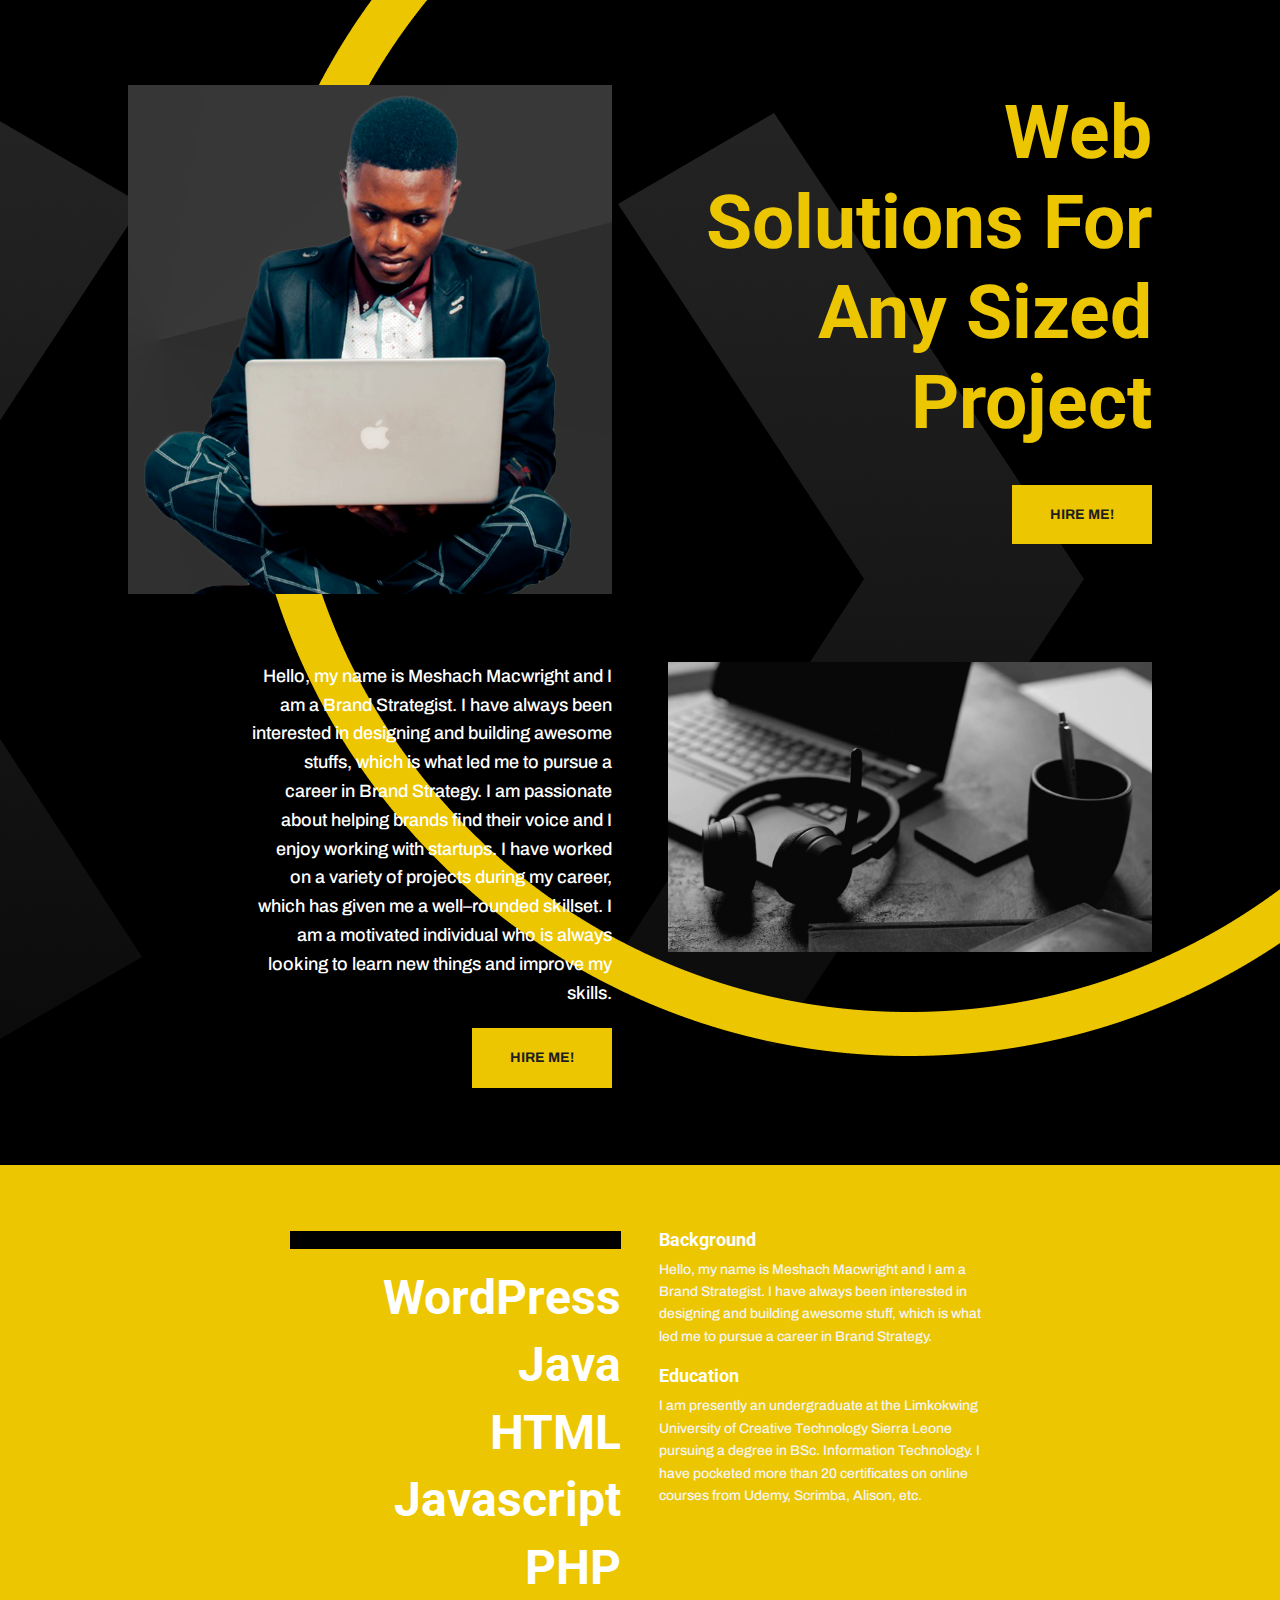
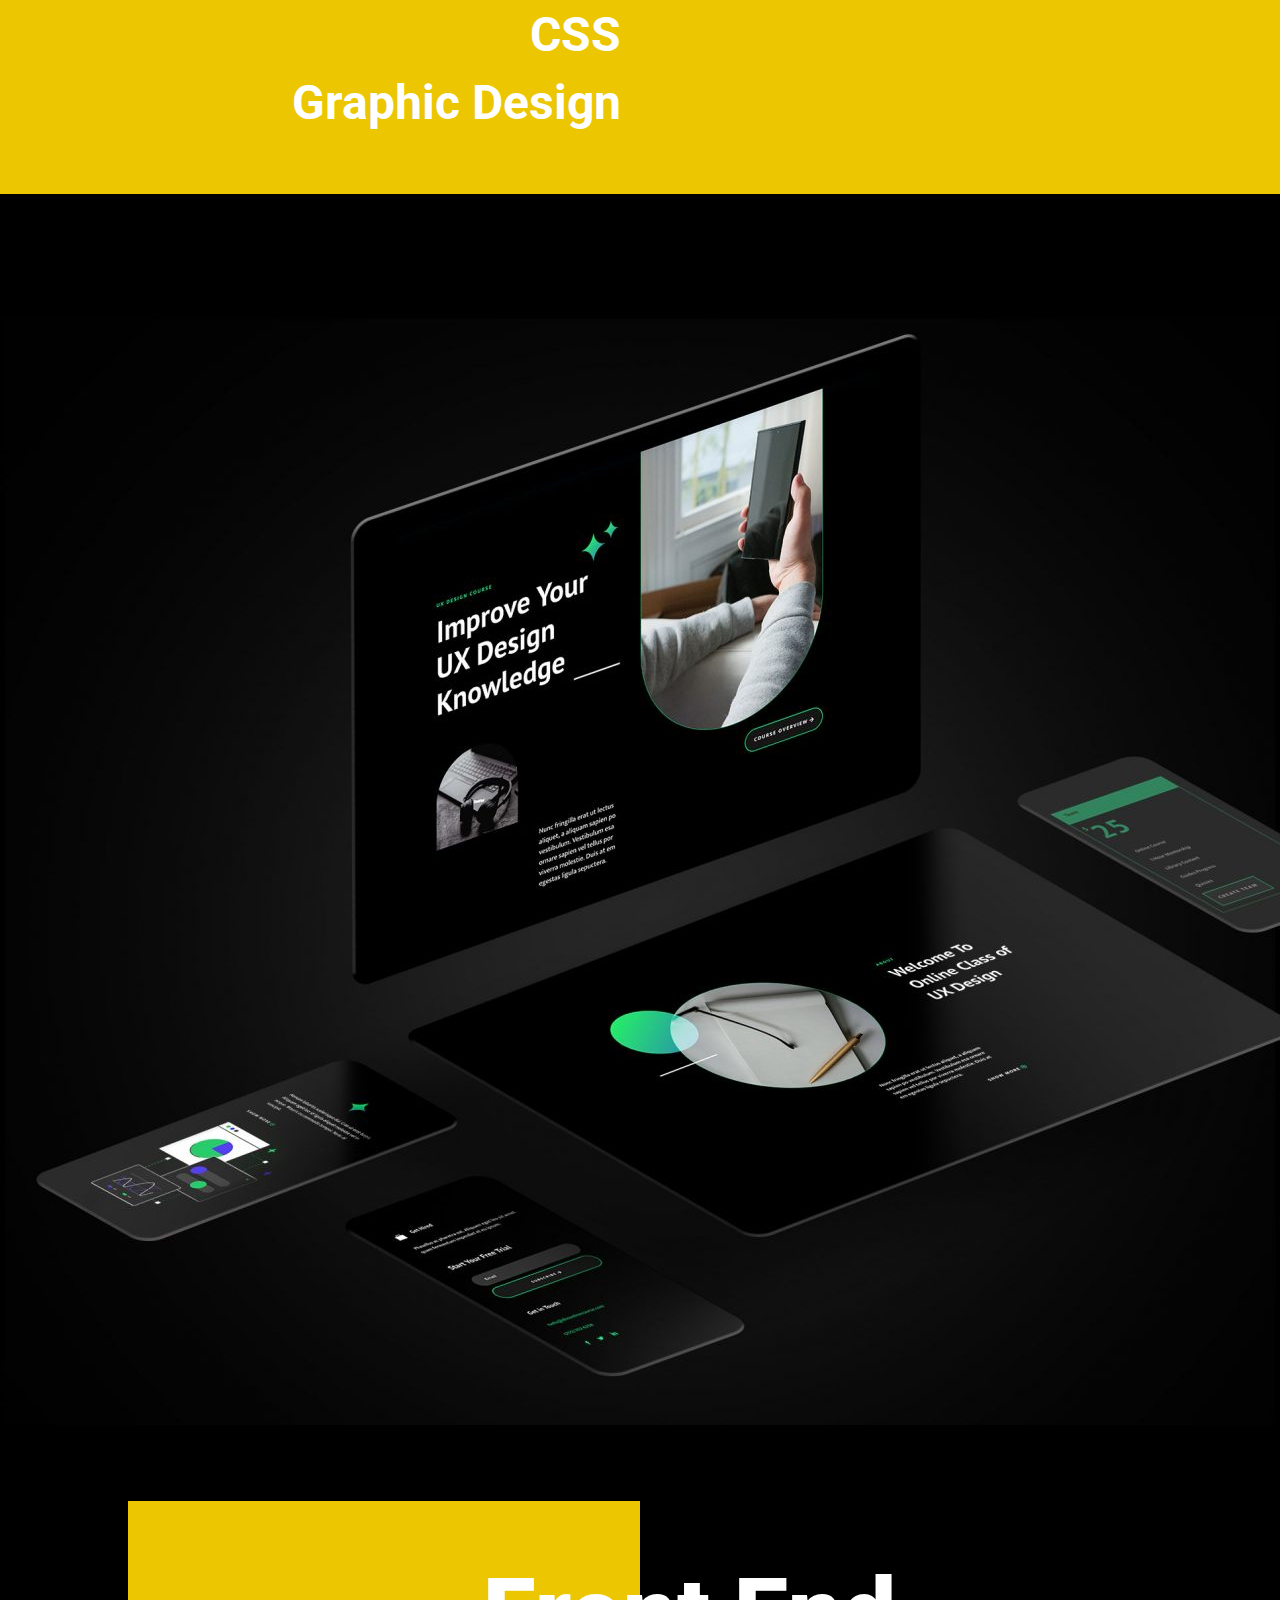
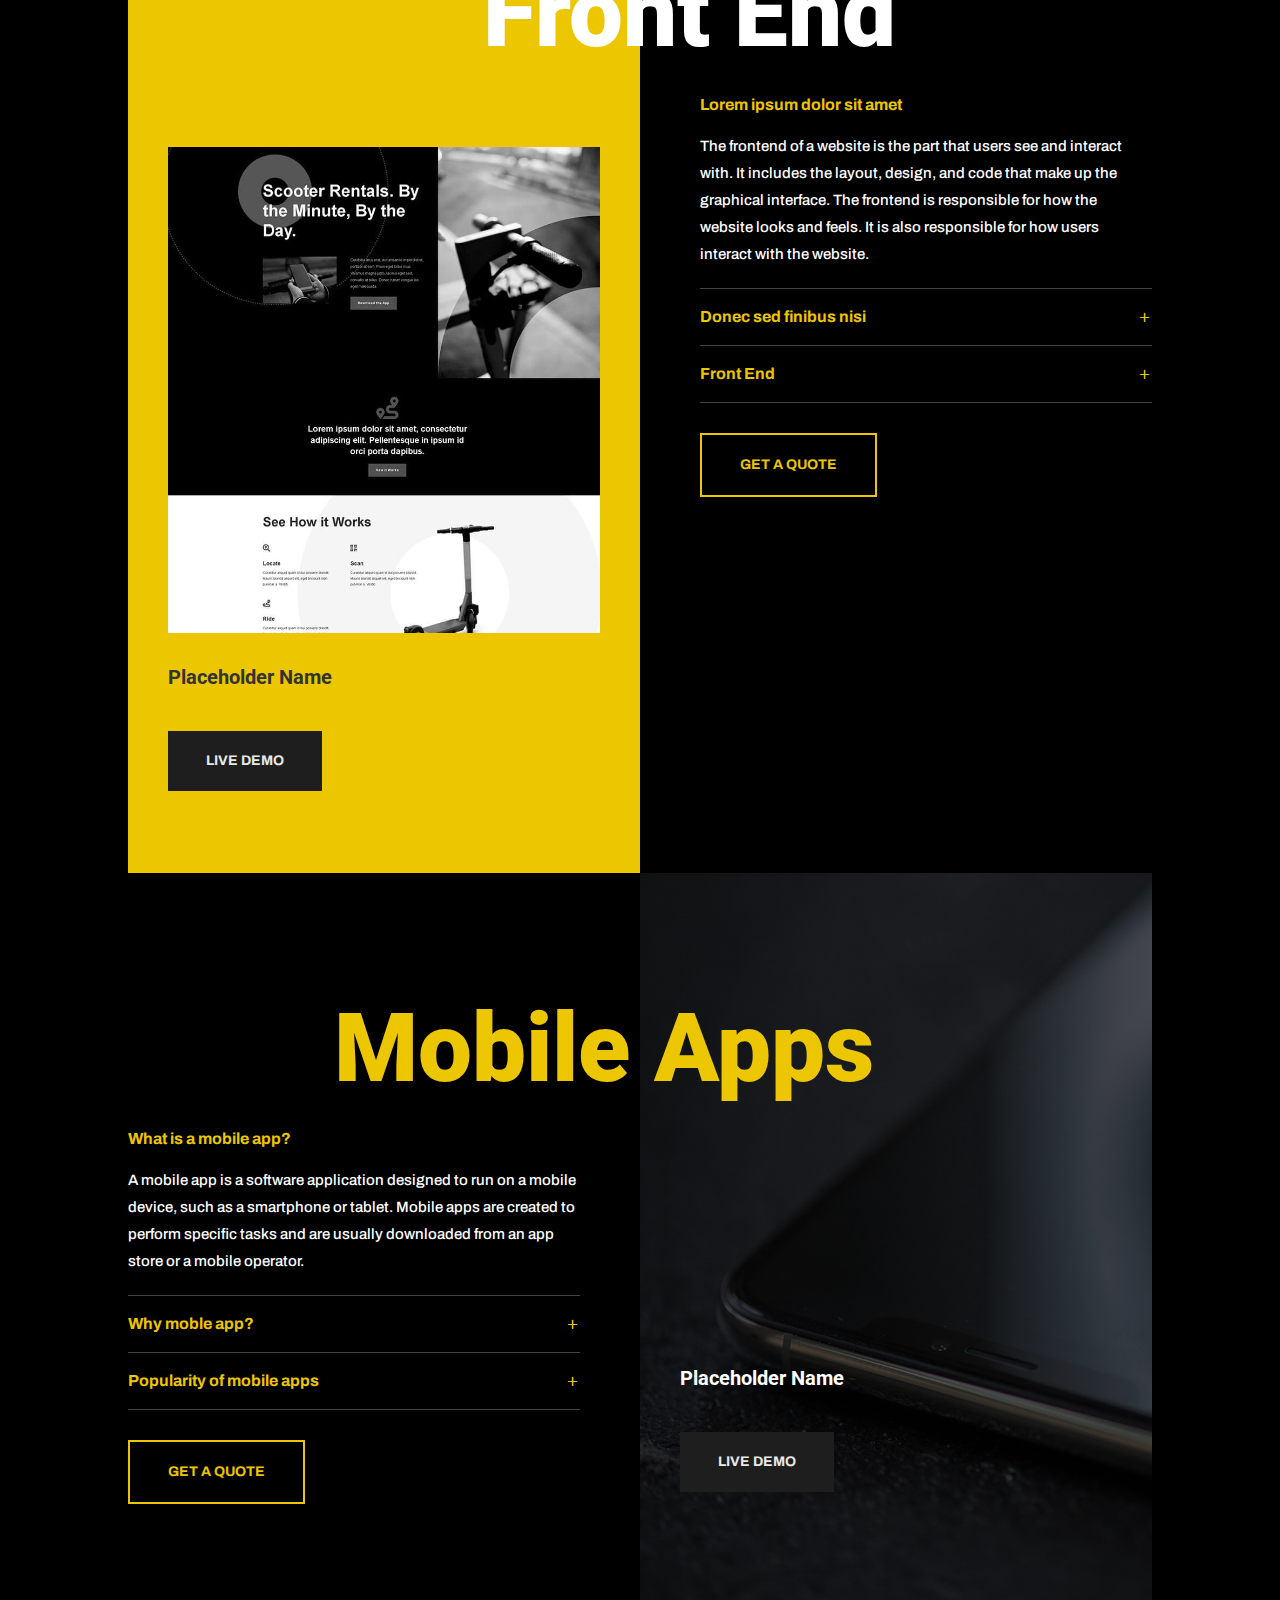
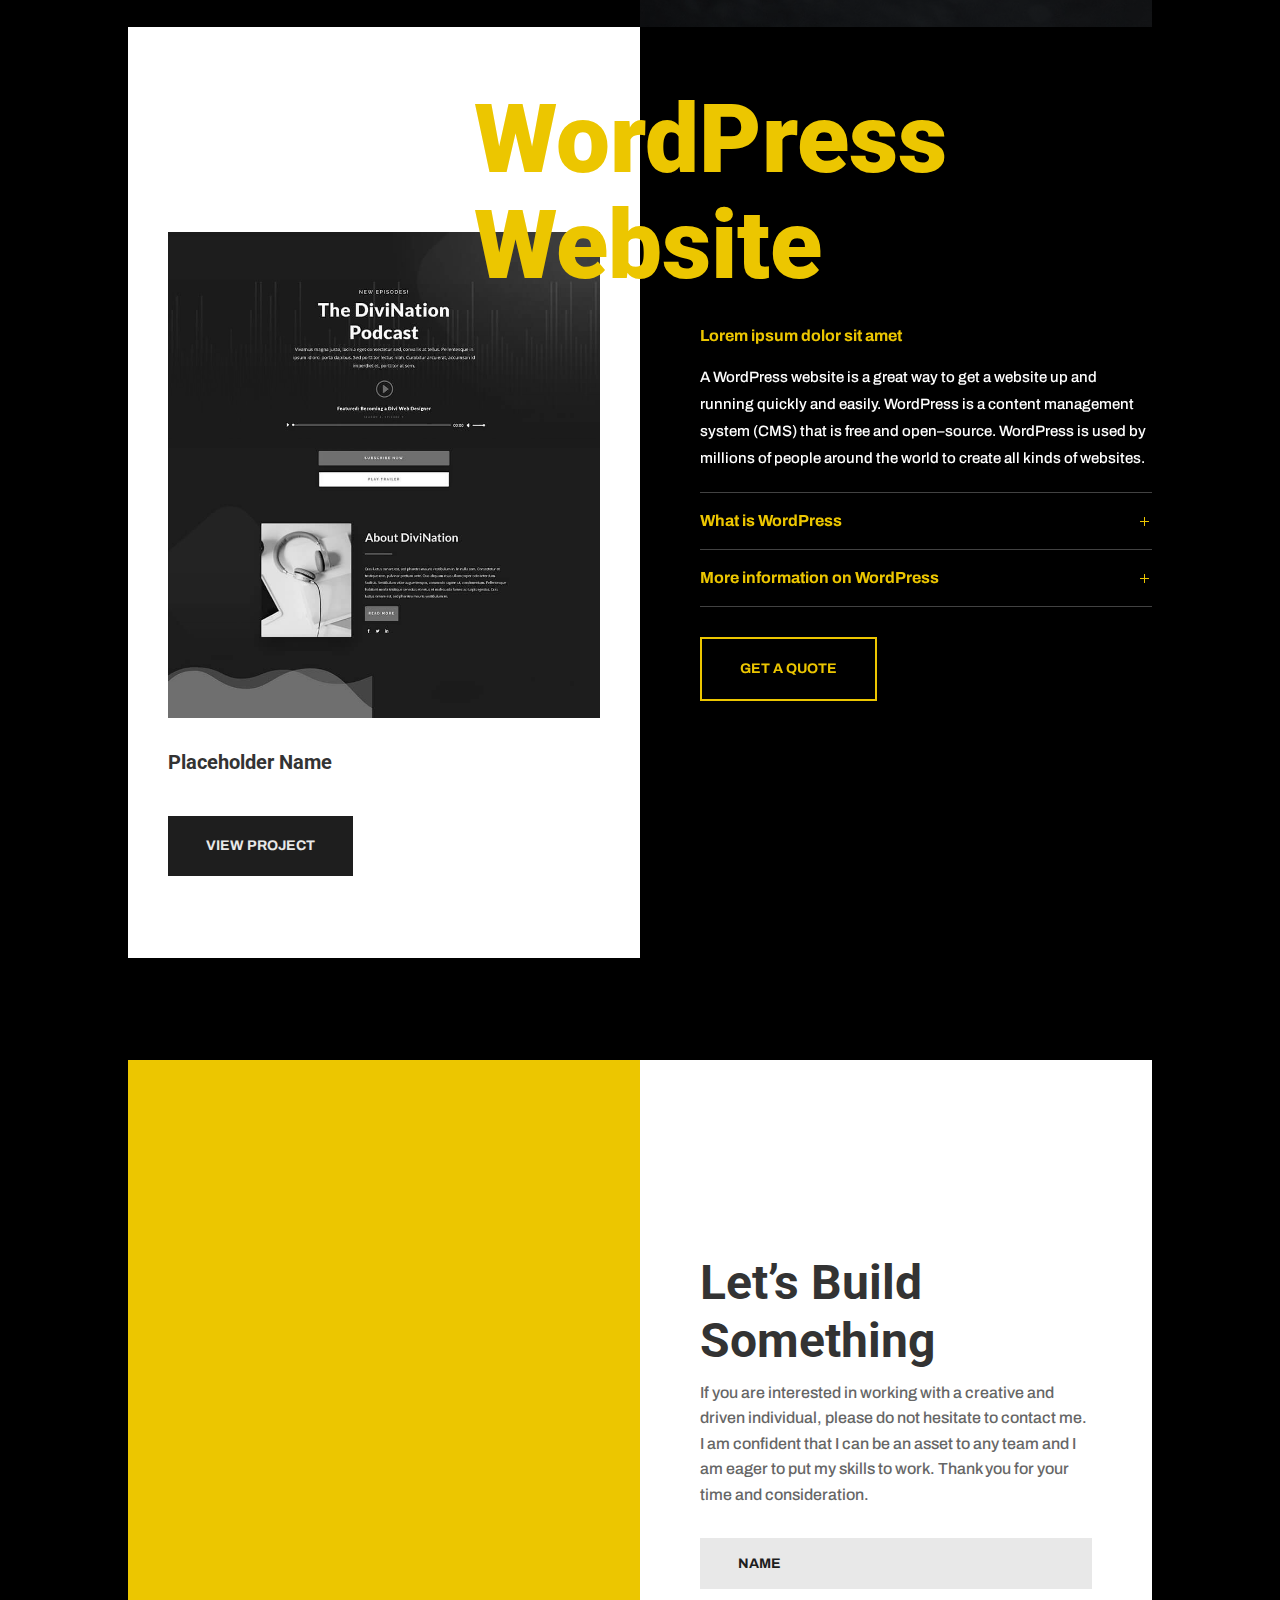
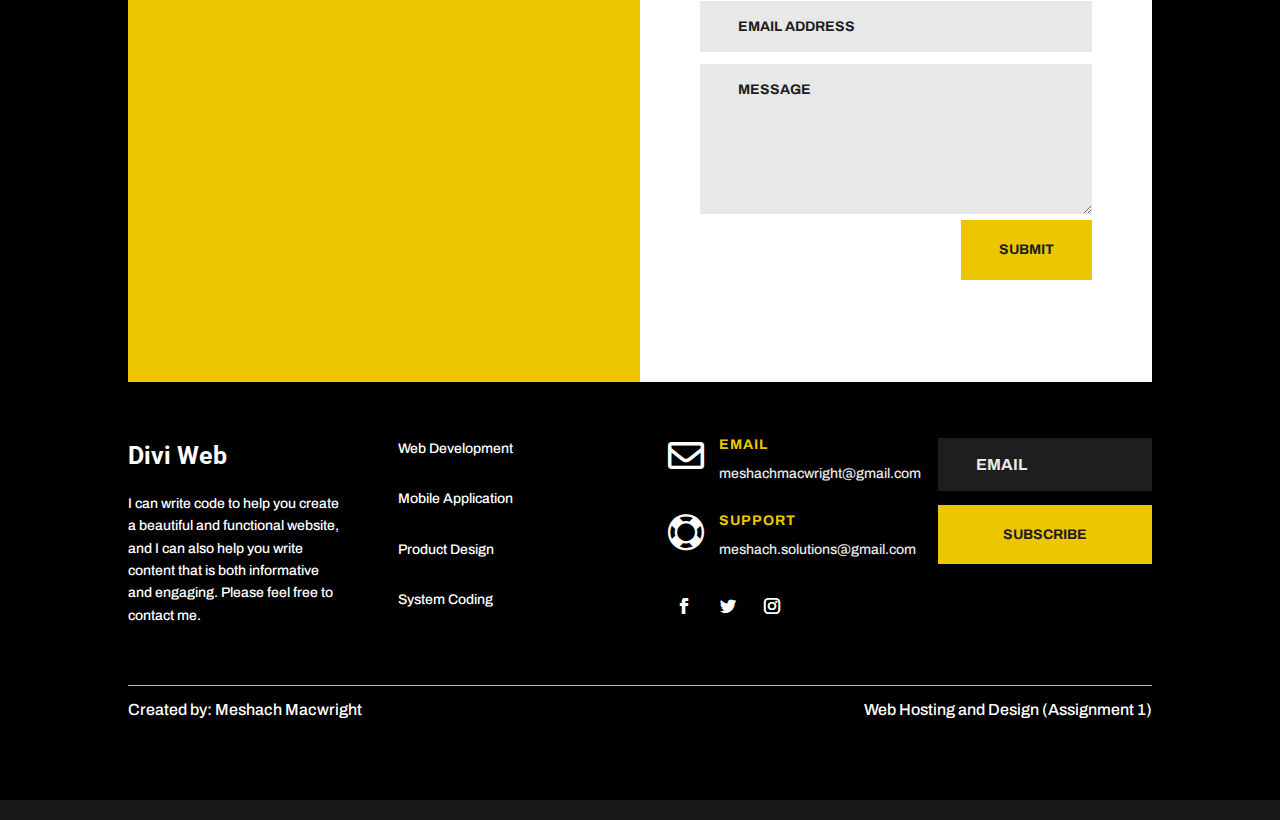
<file: index.html>
<!DOCTYPE html>
<html lang="en-US">
<head>
	<meta charset="UTF-8">
<meta http-equiv="X-UA-Compatible" content="IE=edge">
	<link rel="pingback" href="./xmlrpc.php">

	<script type="text/javascript">document.documentElement.className = 'js';</script>

	<title>Meshach Macwright | Assignment One</title>
<meta name="robots" content="max-image-preview:large">
<script type="text/javascript">let jqueryParams=[],jQuery=function(r){return jqueryParams=[...jqueryParams,r],jQuery},$=function(r){return jqueryParams=[...jqueryParams,r],$};window.jQuery=jQuery,window.$=jQuery;let customHeadScripts=!1;jQuery.fn=jQuery.prototype={},$.fn=jQuery.prototype={},jQuery.noConflict=function(r){if(window.jQuery)return jQuery=window.jQuery,$=window.jQuery,customHeadScripts=!0,jQuery.noConflict},jQuery.ready=function(r){jqueryParams=[...jqueryParams,r]},$.ready=function(r){jqueryParams=[...jqueryParams,r]},jQuery.load=function(r){jqueryParams=[...jqueryParams,r]},$.load=function(r){jqueryParams=[...jqueryParams,r]},jQuery.fn.ready=function(r){jqueryParams=[...jqueryParams,r]},$.fn.ready=function(r){jqueryParams=[...jqueryParams,r]};</script><link rel="dns-prefetch" href="//fonts.googleapis.com">
<link rel="alternate" type="application/rss+xml" title="Meshach Macwright &raquo; Feed" href="./feed/index.html">
<link rel="alternate" type="application/rss+xml" title="Meshach Macwright &raquo; Comments Feed" href="./comments/feed/index.html">
<meta content="Divi v.4.18.0" name="generator">
<style id="wp-block-library-theme-inline-css" type="text/css">.wp-block-audio figcaption{color:#555;font-size:13px;text-align:center}.is-dark-theme .wp-block-audio figcaption{color:hsla(0,0%,100%,.65)}.wp-block-code{border:1px solid #ccc;border-radius:4px;font-family:Menlo,Consolas,monaco,monospace;padding:.8em 1em}.wp-block-embed figcaption{color:#555;font-size:13px;text-align:center}.is-dark-theme .wp-block-embed figcaption{color:hsla(0,0%,100%,.65)}.blocks-gallery-caption{color:#555;font-size:13px;text-align:center}.is-dark-theme .blocks-gallery-caption{color:hsla(0,0%,100%,.65)}.wp-block-image figcaption{color:#555;font-size:13px;text-align:center}.is-dark-theme .wp-block-image figcaption{color:hsla(0,0%,100%,.65)}.wp-block-pullquote{border-top:4px solid;border-bottom:4px solid;margin-bottom:1.75em;color:currentColor}.wp-block-pullquote__citation,.wp-block-pullquote cite,.wp-block-pullquote footer{color:currentColor;text-transform:uppercase;font-size:.8125em;font-style:normal}.wp-block-quote{border-left:.25em solid;margin:0 0 1.75em;padding-left:1em}.wp-block-quote cite,.wp-block-quote footer{color:currentColor;font-size:.8125em;position:relative;font-style:normal}.wp-block-quote.has-text-align-right{border-left:none;border-right:.25em solid;padding-left:0;padding-right:1em}.wp-block-quote.has-text-align-center{border:none;padding-left:0}.wp-block-quote.is-large,.wp-block-quote.is-style-large,.wp-block-quote.is-style-plain{border:none}.wp-block-search .wp-block-search__label{font-weight:700}:where(.wp-block-group.has-background){padding:1.25em 2.375em}.wp-block-separator.has-css-opacity{opacity:.4}.wp-block-separator{border:none;border-bottom:2px solid;margin-left:auto;margin-right:auto}.wp-block-separator.has-alpha-channel-opacity{opacity:1}.wp-block-separator:not(.is-style-wide):not(.is-style-dots){width:100px}.wp-block-separator.has-background:not(.is-style-dots){border-bottom:none;height:1px}.wp-block-separator.has-background:not(.is-style-wide):not(.is-style-dots){height:2px}.wp-block-table thead{border-bottom:3px solid}.wp-block-table tfoot{border-top:3px solid}.wp-block-table td,.wp-block-table th{padding:.5em;border:1px solid;word-break:normal}.wp-block-table figcaption{color:#555;font-size:13px;text-align:center}.is-dark-theme .wp-block-table figcaption{color:hsla(0,0%,100%,.65)}.wp-block-video figcaption{color:#555;font-size:13px;text-align:center}.is-dark-theme .wp-block-video figcaption{color:hsla(0,0%,100%,.65)}.wp-block-template-part.has-background{padding:1.25em 2.375em;margin-top:0;margin-bottom:0}</style>
<style id="global-styles-inline-css" type="text/css">body{--wp--preset--color--black: #000000;--wp--preset--color--cyan-bluish-gray: #abb8c3;--wp--preset--color--white: #ffffff;--wp--preset--color--pale-pink: #f78da7;--wp--preset--color--vivid-red: #cf2e2e;--wp--preset--color--luminous-vivid-orange: #ff6900;--wp--preset--color--luminous-vivid-amber: #fcb900;--wp--preset--color--light-green-cyan: #7bdcb5;--wp--preset--color--vivid-green-cyan: #00d084;--wp--preset--color--pale-cyan-blue: #8ed1fc;--wp--preset--color--vivid-cyan-blue: #0693e3;--wp--preset--color--vivid-purple: #9b51e0;--wp--preset--gradient--vivid-cyan-blue-to-vivid-purple: linear-gradient(135deg,rgba(6,147,227,1) 0%,rgb(155,81,224) 100%);--wp--preset--gradient--light-green-cyan-to-vivid-green-cyan: linear-gradient(135deg,rgb(122,220,180) 0%,rgb(0,208,130) 100%);--wp--preset--gradient--luminous-vivid-amber-to-luminous-vivid-orange: linear-gradient(135deg,rgba(252,185,0,1) 0%,rgba(255,105,0,1) 100%);--wp--preset--gradient--luminous-vivid-orange-to-vivid-red: linear-gradient(135deg,rgba(255,105,0,1) 0%,rgb(207,46,46) 100%);--wp--preset--gradient--very-light-gray-to-cyan-bluish-gray: linear-gradient(135deg,rgb(238,238,238) 0%,rgb(169,184,195) 100%);--wp--preset--gradient--cool-to-warm-spectrum: linear-gradient(135deg,rgb(74,234,220) 0%,rgb(151,120,209) 20%,rgb(207,42,186) 40%,rgb(238,44,130) 60%,rgb(251,105,98) 80%,rgb(254,248,76) 100%);--wp--preset--gradient--blush-light-purple: linear-gradient(135deg,rgb(255,206,236) 0%,rgb(152,150,240) 100%);--wp--preset--gradient--blush-bordeaux: linear-gradient(135deg,rgb(254,205,165) 0%,rgb(254,45,45) 50%,rgb(107,0,62) 100%);--wp--preset--gradient--luminous-dusk: linear-gradient(135deg,rgb(255,203,112) 0%,rgb(199,81,192) 50%,rgb(65,88,208) 100%);--wp--preset--gradient--pale-ocean: linear-gradient(135deg,rgb(255,245,203) 0%,rgb(182,227,212) 50%,rgb(51,167,181) 100%);--wp--preset--gradient--electric-grass: linear-gradient(135deg,rgb(202,248,128) 0%,rgb(113,206,126) 100%);--wp--preset--gradient--midnight: linear-gradient(135deg,rgb(2,3,129) 0%,rgb(40,116,252) 100%);--wp--preset--duotone--dark-grayscale: url('#wp-duotone-dark-grayscale');--wp--preset--duotone--grayscale: url('#wp-duotone-grayscale');--wp--preset--duotone--purple-yellow: url('#wp-duotone-purple-yellow');--wp--preset--duotone--blue-red: url('#wp-duotone-blue-red');--wp--preset--duotone--midnight: url('#wp-duotone-midnight');--wp--preset--duotone--magenta-yellow: url('#wp-duotone-magenta-yellow');--wp--preset--duotone--purple-green: url('#wp-duotone-purple-green');--wp--preset--duotone--blue-orange: url('#wp-duotone-blue-orange');--wp--preset--font-size--small: 13px;--wp--preset--font-size--medium: 20px;--wp--preset--font-size--large: 36px;--wp--preset--font-size--x-large: 42px;}body { margin: 0; }.wp-site-blocks > .alignleft { float: left; margin-right: 2em; }.wp-site-blocks > .alignright { float: right; margin-left: 2em; }.wp-site-blocks > .aligncenter { justify-content: center; margin-left: auto; margin-right: auto; }.has-black-color{color: var(--wp--preset--color--black) !important;}.has-cyan-bluish-gray-color{color: var(--wp--preset--color--cyan-bluish-gray) !important;}.has-white-color{color: var(--wp--preset--color--white) !important;}.has-pale-pink-color{color: var(--wp--preset--color--pale-pink) !important;}.has-vivid-red-color{color: var(--wp--preset--color--vivid-red) !important;}.has-luminous-vivid-orange-color{color: var(--wp--preset--color--luminous-vivid-orange) !important;}.has-luminous-vivid-amber-color{color: var(--wp--preset--color--luminous-vivid-amber) !important;}.has-light-green-cyan-color{color: var(--wp--preset--color--light-green-cyan) !important;}.has-vivid-green-cyan-color{color: var(--wp--preset--color--vivid-green-cyan) !important;}.has-pale-cyan-blue-color{color: var(--wp--preset--color--pale-cyan-blue) !important;}.has-vivid-cyan-blue-color{color: var(--wp--preset--color--vivid-cyan-blue) !important;}.has-vivid-purple-color{color: var(--wp--preset--color--vivid-purple) !important;}.has-black-background-color{background-color: var(--wp--preset--color--black) !important;}.has-cyan-bluish-gray-background-color{background-color: var(--wp--preset--color--cyan-bluish-gray) !important;}.has-white-background-color{background-color: var(--wp--preset--color--white) !important;}.has-pale-pink-background-color{background-color: var(--wp--preset--color--pale-pink) !important;}.has-vivid-red-background-color{background-color: var(--wp--preset--color--vivid-red) !important;}.has-luminous-vivid-orange-background-color{background-color: var(--wp--preset--color--luminous-vivid-orange) !important;}.has-luminous-vivid-amber-background-color{background-color: var(--wp--preset--color--luminous-vivid-amber) !important;}.has-light-green-cyan-background-color{background-color: var(--wp--preset--color--light-green-cyan) !important;}.has-vivid-green-cyan-background-color{background-color: var(--wp--preset--color--vivid-green-cyan) !important;}.has-pale-cyan-blue-background-color{background-color: var(--wp--preset--color--pale-cyan-blue) !important;}.has-vivid-cyan-blue-background-color{background-color: var(--wp--preset--color--vivid-cyan-blue) !important;}.has-vivid-purple-background-color{background-color: var(--wp--preset--color--vivid-purple) !important;}.has-black-border-color{border-color: var(--wp--preset--color--black) !important;}.has-cyan-bluish-gray-border-color{border-color: var(--wp--preset--color--cyan-bluish-gray) !important;}.has-white-border-color{border-color: var(--wp--preset--color--white) !important;}.has-pale-pink-border-color{border-color: var(--wp--preset--color--pale-pink) !important;}.has-vivid-red-border-color{border-color: var(--wp--preset--color--vivid-red) !important;}.has-luminous-vivid-orange-border-color{border-color: var(--wp--preset--color--luminous-vivid-orange) !important;}.has-luminous-vivid-amber-border-color{border-color: var(--wp--preset--color--luminous-vivid-amber) !important;}.has-light-green-cyan-border-color{border-color: var(--wp--preset--color--light-green-cyan) !important;}.has-vivid-green-cyan-border-color{border-color: var(--wp--preset--color--vivid-green-cyan) !important;}.has-pale-cyan-blue-border-color{border-color: var(--wp--preset--color--pale-cyan-blue) !important;}.has-vivid-cyan-blue-border-color{border-color: var(--wp--preset--color--vivid-cyan-blue) !important;}.has-vivid-purple-border-color{border-color: var(--wp--preset--color--vivid-purple) !important;}.has-vivid-cyan-blue-to-vivid-purple-gradient-background{background: var(--wp--preset--gradient--vivid-cyan-blue-to-vivid-purple) !important;}.has-light-green-cyan-to-vivid-green-cyan-gradient-background{background: var(--wp--preset--gradient--light-green-cyan-to-vivid-green-cyan) !important;}.has-luminous-vivid-amber-to-luminous-vivid-orange-gradient-background{background: var(--wp--preset--gradient--luminous-vivid-amber-to-luminous-vivid-orange) !important;}.has-luminous-vivid-orange-to-vivid-red-gradient-background{background: var(--wp--preset--gradient--luminous-vivid-orange-to-vivid-red) !important;}.has-very-light-gray-to-cyan-bluish-gray-gradient-background{background: var(--wp--preset--gradient--very-light-gray-to-cyan-bluish-gray) !important;}.has-cool-to-warm-spectrum-gradient-background{background: var(--wp--preset--gradient--cool-to-warm-spectrum) !important;}.has-blush-light-purple-gradient-background{background: var(--wp--preset--gradient--blush-light-purple) !important;}.has-blush-bordeaux-gradient-background{background: var(--wp--preset--gradient--blush-bordeaux) !important;}.has-luminous-dusk-gradient-background{background: var(--wp--preset--gradient--luminous-dusk) !important;}.has-pale-ocean-gradient-background{background: var(--wp--preset--gradient--pale-ocean) !important;}.has-electric-grass-gradient-background{background: var(--wp--preset--gradient--electric-grass) !important;}.has-midnight-gradient-background{background: var(--wp--preset--gradient--midnight) !important;}.has-small-font-size{font-size: var(--wp--preset--font-size--small) !important;}.has-medium-font-size{font-size: var(--wp--preset--font-size--medium) !important;}.has-large-font-size{font-size: var(--wp--preset--font-size--large) !important;}.has-x-large-font-size{font-size: var(--wp--preset--font-size--x-large) !important;}</style>
<link rel="stylesheet" id="et-divi-open-sans-css" href="https://fonts.googleapis.com/css?family=Open+Sans:300italic,400italic,600italic,700italic,800italic,400,300,600,700,800&#038;subset=latin,latin-ext&#038;display=swap" type="text/css" media="all">
<style id="divi-style-inline-inline-css" type="text/css">/*!
Theme Name: Divi
Theme URI: http://www.elegantthemes.com/gallery/divi/
Version: 4.18.0
Description: Smart. Flexible. Beautiful. Divi is the most powerful theme in our collection.
Author: Elegant Themes
Author URI: http://www.elegantthemes.com
License: GNU General Public License v2
License URI: http://www.gnu.org/licenses/gpl-2.0.html
*/

a,abbr,acronym,address,applet,b,big,blockquote,body,center,cite,code,dd,del,dfn,div,dl,dt,em,fieldset,font,form,h1,h2,h3,h4,h5,h6,html,i,iframe,img,ins,kbd,label,legend,li,object,ol,p,pre,q,s,samp,small,span,strike,strong,sub,sup,tt,u,ul,var{margin:0;padding:0;border:0;outline:0;font-size:100%;-ms-text-size-adjust:100%;-webkit-text-size-adjust:100%;vertical-align:baseline;background:transparent}body{line-height:1}ol,ul{list-style:none}blockquote,q{quotes:none}blockquote:after,blockquote:before,q:after,q:before{content:"";content:none}blockquote{margin:20px 0 30px;border-left:5px solid;padding-left:20px}:focus{outline:0}del{text-decoration:line-through}pre{overflow:auto;padding:10px}figure{margin:0}table{border-collapse:collapse;border-spacing:0}article,aside,footer,header,hgroup,nav,section{display:block}body{font-family:Open Sans,Arial,sans-serif;font-size:14px;color:#666;background-color:#fff;line-height:1.7em;font-weight:500;-webkit-font-smoothing:antialiased;-moz-osx-font-smoothing:grayscale}body.page-template-page-template-blank-php #page-container{padding-top:0!important}body.et_cover_background{background-size:cover!important;background-position:top!important;background-repeat:no-repeat!important;background-attachment:fixed}a{color:#2ea3f2}a,a:hover{text-decoration:none}p{padding-bottom:1em}p:not(.has-background):last-of-type{padding-bottom:0}p.et_normal_padding{padding-bottom:1em}strong{font-weight:700}cite,em,i{font-style:italic}code,pre{font-family:Courier New,monospace;margin-bottom:10px}ins{text-decoration:none}sub,sup{height:0;line-height:1;position:relative;vertical-align:baseline}sup{bottom:.8em}sub{top:.3em}dl{margin:0 0 1.5em}dl dt{font-weight:700}dd{margin-left:1.5em}blockquote p{padding-bottom:0}embed,iframe,object,video{max-width:100%}h1,h2,h3,h4,h5,h6{color:#333;padding-bottom:10px;line-height:1em;font-weight:500}h1 a,h2 a,h3 a,h4 a,h5 a,h6 a{color:inherit}h1{font-size:30px}h2{font-size:26px}h3{font-size:22px}h4{font-size:18px}h5{font-size:16px}h6{font-size:14px}input{-webkit-appearance:none}input[type=checkbox]{-webkit-appearance:checkbox}input[type=radio]{-webkit-appearance:radio}input.text,input.title,input[type=email],input[type=password],input[type=tel],input[type=text],select,textarea{background-color:#fff;border:1px solid #bbb;padding:2px;color:#4e4e4e}input.text:focus,input.title:focus,input[type=text]:focus,select:focus,textarea:focus{border-color:#2d3940;color:#3e3e3e}input.text,input.title,input[type=text],select,textarea{margin:0}textarea{padding:4px}button,input,select,textarea{font-family:inherit}img{max-width:100%;height:auto}.clear{clear:both}br.clear{margin:0;padding:0}.pagination{clear:both}#et_search_icon:hover,.et-social-icon a:hover,.et_password_protected_form .et_submit_button,.form-submit .et_pb_buttontton.alt.disabled,.nav-single a,.posted_in a{color:#2ea3f2}.et-search-form,blockquote{border-color:#2ea3f2}#main-content{background-color:#fff}.container{width:80%;max-width:1080px;margin:auto;position:relative}body:not(.et-tb) #main-content .container,body:not(.et-tb-has-header) #main-content .container{padding-top:58px}.et_full_width_page #main-content .container:before{display:none}.main_title{margin-bottom:20px}.et_password_protected_form .et_submit_button:hover,.form-submit .et_pb_button:hover{background:rgba(0,0,0,.05)}.et_button_icon_visible .et_pb_button{padding-right:2em;padding-left:.7em}.et_button_icon_visible .et_pb_button:after{opacity:1;margin-left:0}.et_button_left .et_pb_button:hover:after{left:.15em}.et_button_left .et_pb_button:after{margin-left:0;left:1em}.et_button_icon_visible.et_button_left .et_pb_button,.et_button_left .et_pb_button:hover,.et_button_left .et_pb_module .et_pb_button:hover{padding-left:2em;padding-right:.7em}.et_button_icon_visible.et_button_left .et_pb_button:after,.et_button_left .et_pb_button:hover:after{left:.15em}.et_password_protected_form .et_submit_button:hover,.form-submit .et_pb_button:hover{padding:.3em 1em}.et_button_no_icon .et_pb_button:after{display:none}.et_button_no_icon.et_button_icon_visible.et_button_left .et_pb_button,.et_button_no_icon.et_button_left .et_pb_button:hover,.et_button_no_icon .et_pb_button,.et_button_no_icon .et_pb_button:hover{padding:.3em 1em!important}.et_button_custom_icon .et_pb_button:after{line-height:1.7em}.et_button_custom_icon.et_button_icon_visible .et_pb_button:after,.et_button_custom_icon .et_pb_button:hover:after{margin-left:.3em}#left-area .post_format-post-format-gallery .wp-block-gallery:first-of-type{padding:0;margin-bottom:-16px}.entry-content table:not(.variations){border:1px solid #eee;margin:0 0 15px;text-align:left;width:100%}.entry-content thead th,.entry-content tr th{color:#555;font-weight:700;padding:9px 24px}.entry-content tr td{border-top:1px solid #eee;padding:6px 24px}#left-area ul,.entry-content ul,.et-l--body ul,.et-l--footer ul,.et-l--header ul{list-style-type:disc;padding:0 0 23px 1em;line-height:26px}#left-area ol,.entry-content ol,.et-l--body ol,.et-l--footer ol,.et-l--header ol{list-style-type:decimal;list-style-position:inside;padding:0 0 23px;line-height:26px}#left-area ul li ul,.entry-content ul li ol{padding:2px 0 2px 20px}#left-area ol li ul,.entry-content ol li ol,.et-l--body ol li ol,.et-l--footer ol li ol,.et-l--header ol li ol{padding:2px 0 2px 35px}#left-area ul.wp-block-gallery{display:-webkit-box;display:-ms-flexbox;display:flex;-ms-flex-wrap:wrap;flex-wrap:wrap;list-style-type:none;padding:0}#left-area ul.products{padding:0!important;line-height:1.7!important;list-style:none!important}.gallery-item a{display:block}.gallery-caption,.gallery-item a{width:90%}#wpadminbar{z-index:100001}#left-area .post-meta{font-size:14px;padding-bottom:15px}#left-area .post-meta a{text-decoration:none;color:#666}#left-area .et_featured_image{padding-bottom:7px}.single .post{padding-bottom:25px}body.single .et_audio_content{margin-bottom:-6px}.nav-single a{text-decoration:none;color:#2ea3f2;font-size:14px;font-weight:400}.nav-previous{float:left}.nav-next{float:right}.et_password_protected_form p input{background-color:#eee;border:none!important;width:100%!important;border-radius:0!important;font-size:14px;color:#999!important;padding:16px!important;-webkit-box-sizing:border-box;box-sizing:border-box}.et_password_protected_form label{display:none}.et_password_protected_form .et_submit_button{font-family:inherit;display:block;float:right;margin:8px auto 0;cursor:pointer}.post-password-required p.nocomments.container{max-width:100%}.post-password-required p.nocomments.container:before{display:none}.aligncenter,div.post .new-post .aligncenter{display:block;margin-left:auto;margin-right:auto}.wp-caption{border:1px solid #ddd;text-align:center;background-color:#f3f3f3;margin-bottom:10px;max-width:96%;padding:8px}.wp-caption.alignleft{margin:0 30px 20px 0}.wp-caption.alignright{margin:0 0 20px 30px}.wp-caption img{margin:0;padding:0;border:0}.wp-caption p.wp-caption-text{font-size:12px;padding:0 4px 5px;margin:0}.alignright{float:right}.alignleft{float:left}img.alignleft{display:inline;float:left;margin-right:15px}img.alignright{display:inline;float:right;margin-left:15px}.page.et_pb_pagebuilder_layout #main-content{background-color:transparent}body #main-content .et_builder_inner_content>h1,body #main-content .et_builder_inner_content>h2,body #main-content .et_builder_inner_content>h3,body #main-content .et_builder_inner_content>h4,body #main-content .et_builder_inner_content>h5,body #main-content .et_builder_inner_content>h6{line-height:1.4em}body #main-content .et_builder_inner_content>p{line-height:1.7em}.wp-block-pullquote{margin:20px 0 30px}.wp-block-pullquote.has-background blockquote{border-left:none}.wp-block-group.has-background{padding:1.5em 1.5em .5em}@media (min-width:981px){#left-area{width:79.125%;padding-bottom:23px}#main-content .container:before{content:"";position:absolute;top:0;height:100%;width:1px;background-color:#e2e2e2}.et_full_width_page #left-area,.et_no_sidebar #left-area{float:none;width:100%!important}.et_full_width_page #left-area{padding-bottom:0}.et_no_sidebar #main-content .container:before{display:none}}@media (max-width:980px){#page-container{padding-top:80px}.et-tb #page-container,.et-tb-has-header #page-container{padding-top:0!important}#left-area,#sidebar{width:100%!important}#main-content .container:before{display:none!important}.et_full_width_page .et_gallery_item:nth-child(4n+1){clear:none}}@media print{#page-container{padding-top:0!important}}#wp-admin-bar-et-use-visual-builder a:before{font-family:ETmodules!important;content:"\e625";font-size:30px!important;width:28px;margin-top:-3px;color:#974df3!important}#wp-admin-bar-et-use-visual-builder:hover a:before{color:#fff!important}#wp-admin-bar-et-use-visual-builder:hover a,#wp-admin-bar-et-use-visual-builder a:hover{transition:background-color .5s ease;-webkit-transition:background-color .5s ease;-moz-transition:background-color .5s ease;background-color:#7e3bd0!important;color:#fff!important}* html .clearfix,:first-child+html .clearfix{zoom:1}.iphone .et_pb_section_video_bg video::-webkit-media-controls-start-playback-button{display:none!important;-webkit-appearance:none}.et_mobile_device .et_pb_section_parallax .et_pb_parallax_css{background-attachment:scroll}.et-social-facebook a.icon:before{content:"\e093"}.et-social-twitter a.icon:before{content:"\e094"}.et-social-google-plus a.icon:before{content:"\e096"}.et-social-instagram a.icon:before{content:"\e09a"}.et-social-rss a.icon:before{content:"\e09e"}.ai1ec-single-event:after{content:" ";display:table;clear:both}.evcal_event_details .evcal_evdata_cell .eventon_details_shading_bot.eventon_details_shading_bot{z-index:3}.wp-block-divi-layout{margin-bottom:1em}*{-webkit-box-sizing:border-box;box-sizing:border-box}#et-info-email:before,#et-info-phone:before,#et_search_icon:before,.comment-reply-link:after,.et-cart-info span:before,.et-pb-arrow-next:before,.et-pb-arrow-prev:before,.et-social-icon a:before,.et_audio_container .mejs-playpause-button button:before,.et_audio_container .mejs-volume-button button:before,.et_overlay:before,.et_password_protected_form .et_submit_button:after,.et_pb_button:after,.et_pb_contact_reset:after,.et_pb_contact_submit:after,.et_pb_font_icon:before,.et_pb_newsletter_button:after,.et_pb_pricing_table_button:after,.et_pb_promo_button:after,.et_pb_testimonial:before,.et_pb_toggle_title:before,.form-submit .et_pb_button:after,.mobile_menu_bar:before,a.et_pb_more_button:after{font-family:ETmodules!important;speak:none;font-style:normal;font-weight:400;-webkit-font-feature-settings:normal;font-feature-settings:normal;font-variant:normal;text-transform:none;line-height:1;-webkit-font-smoothing:antialiased;-moz-osx-font-smoothing:grayscale;text-shadow:0 0;direction:ltr}.et-pb-icon,.et_pb_custom_button_icon.et_pb_button:after,.et_pb_login .et_pb_custom_button_icon.et_pb_button:after,.et_pb_woo_custom_button_icon .button.et_pb_custom_button_icon.et_pb_button:after,.et_pb_woo_custom_button_icon .button.et_pb_custom_button_icon.et_pb_button:hover:after{content:attr(data-icon)}.et-pb-icon{font-family:ETmodules;speak:none;font-weight:400;-webkit-font-feature-settings:normal;font-feature-settings:normal;font-variant:normal;text-transform:none;line-height:1;-webkit-font-smoothing:antialiased;font-size:96px;font-style:normal;display:inline-block;-webkit-box-sizing:border-box;box-sizing:border-box;direction:ltr}#et-ajax-saving{display:none;-webkit-transition:background .3s,-webkit-box-shadow .3s;transition:background .3s,-webkit-box-shadow .3s;transition:background .3s,box-shadow .3s;transition:background .3s,box-shadow .3s,-webkit-box-shadow .3s;-webkit-box-shadow:rgba(0,139,219,.247059) 0 0 60px;box-shadow:0 0 60px rgba(0,139,219,.247059);position:fixed;top:50%;left:50%;width:50px;height:50px;background:#fff;border-radius:50px;margin:-25px 0 0 -25px;z-index:999999;text-align:center}#et-ajax-saving img{margin:9px}.et-safe-mode-indicator,.et-safe-mode-indicator:focus,.et-safe-mode-indicator:hover{-webkit-box-shadow:0 5px 10px rgba(41,196,169,.15);box-shadow:0 5px 10px rgba(41,196,169,.15);background:#29c4a9;color:#fff;font-size:14px;font-weight:600;padding:12px;line-height:16px;border-radius:3px;position:fixed;bottom:30px;right:30px;z-index:999999;text-decoration:none;font-family:Open Sans,sans-serif;-webkit-font-smoothing:antialiased;-moz-osx-font-smoothing:grayscale}.et_pb_button{font-size:20px;font-weight:500;padding:.3em 1em;line-height:1.7em!important;background-color:transparent;background-size:cover;background-position:50%;background-repeat:no-repeat;border:2px solid;border-radius:3px;-webkit-transition-duration:.2s;transition-duration:.2s;-webkit-transition-property:all!important;transition-property:all!important}.et_pb_button,.et_pb_button_inner{position:relative}.et_pb_button:hover,.et_pb_module .et_pb_button:hover{border:2px solid transparent;padding:.3em 2em .3em .7em}.et_pb_button:hover{background-color:hsla(0,0%,100%,.2)}.et_pb_bg_layout_light.et_pb_button:hover,.et_pb_bg_layout_light .et_pb_button:hover{background-color:rgba(0,0,0,.05)}.et_pb_button:after,.et_pb_button:before{font-size:32px;line-height:1em;content:"\35";opacity:0;position:absolute;margin-left:-1em;-webkit-transition:all .2s;transition:all .2s;text-transform:none;-webkit-font-feature-settings:"kern" off;font-feature-settings:"kern" off;font-variant:none;font-style:normal;font-weight:400;text-shadow:none}.et_pb_button.et_hover_enabled:hover:after,.et_pb_button.et_pb_hovered:hover:after{-webkit-transition:none!important;transition:none!important}.et_pb_button:before{display:none}.et_pb_button:hover:after{opacity:1;margin-left:0}.et_pb_column_1_3 h1,.et_pb_column_1_4 h1,.et_pb_column_1_5 h1,.et_pb_column_1_6 h1,.et_pb_column_2_5 h1{font-size:26px}.et_pb_column_1_3 h2,.et_pb_column_1_4 h2,.et_pb_column_1_5 h2,.et_pb_column_1_6 h2,.et_pb_column_2_5 h2{font-size:23px}.et_pb_column_1_3 h3,.et_pb_column_1_4 h3,.et_pb_column_1_5 h3,.et_pb_column_1_6 h3,.et_pb_column_2_5 h3{font-size:20px}.et_pb_column_1_3 h4,.et_pb_column_1_4 h4,.et_pb_column_1_5 h4,.et_pb_column_1_6 h4,.et_pb_column_2_5 h4{font-size:18px}.et_pb_column_1_3 h5,.et_pb_column_1_4 h5,.et_pb_column_1_5 h5,.et_pb_column_1_6 h5,.et_pb_column_2_5 h5{font-size:16px}.et_pb_column_1_3 h6,.et_pb_column_1_4 h6,.et_pb_column_1_5 h6,.et_pb_column_1_6 h6,.et_pb_column_2_5 h6{font-size:15px}.et_pb_bg_layout_dark,.et_pb_bg_layout_dark h1,.et_pb_bg_layout_dark h2,.et_pb_bg_layout_dark h3,.et_pb_bg_layout_dark h4,.et_pb_bg_layout_dark h5,.et_pb_bg_layout_dark h6{color:#fff!important}.et_pb_module.et_pb_text_align_left{text-align:left}.et_pb_module.et_pb_text_align_center{text-align:center}.et_pb_module.et_pb_text_align_right{text-align:right}.et_pb_module.et_pb_text_align_justified{text-align:justify}.clearfix:after{visibility:hidden;display:block;font-size:0;content:" ";clear:both;height:0}.et_pb_bg_layout_light .et_pb_more_button{color:#2ea3f2}.et_builder_inner_content{position:relative;z-index:1}header .et_builder_inner_content{z-index:2}.et_pb_css_mix_blend_mode_passthrough{mix-blend-mode:unset!important}.et_pb_image_container{margin:-20px -20px 29px}.et_pb_module_inner{position:relative}.et_hover_enabled_preview{z-index:2}.et_hover_enabled:hover{position:relative;z-index:2}.et_pb_all_tabs,.et_pb_module,.et_pb_posts_nav a,.et_pb_tab,.et_pb_with_background{position:relative;background-size:cover;background-position:50%;background-repeat:no-repeat}.et_pb_background_mask,.et_pb_background_pattern{bottom:0;left:0;position:absolute;right:0;top:0}.et_pb_background_mask{background-size:calc(100% + 2px) calc(100% + 2px);background-repeat:no-repeat;background-position:50%;overflow:hidden}.et_pb_background_pattern{background-position:0 0;background-repeat:repeat}.et_pb_with_border{position:relative;border:0 solid #333}.post-password-required .et_pb_row{padding:0;width:100%}.post-password-required .et_password_protected_form{min-height:0}body.et_pb_pagebuilder_layout.et_pb_show_title .post-password-required .et_password_protected_form h1,body:not(.et_pb_pagebuilder_layout) .post-password-required .et_password_protected_form h1{display:none}.et_pb_no_bg{padding:0!important}.et_overlay.et_pb_inline_icon:before,.et_pb_inline_icon:before{content:attr(data-icon)}.et_pb_more_button{color:inherit;text-shadow:none;text-decoration:none;display:inline-block;margin-top:20px}.et_parallax_bg_wrap{overflow:hidden;position:absolute;top:0;right:0;bottom:0;left:0}.et_parallax_bg{background-repeat:no-repeat;background-position:top;background-size:cover;position:absolute;bottom:0;left:0;width:100%;height:100%;display:block}.et_parallax_bg.et_parallax_bg__hover,.et_parallax_bg.et_parallax_bg_phone,.et_parallax_bg.et_parallax_bg_tablet,.et_parallax_gradient.et_parallax_gradient__hover,.et_parallax_gradient.et_parallax_gradient_phone,.et_parallax_gradient.et_parallax_gradient_tablet,.et_pb_section_parallax_hover:hover .et_parallax_bg:not(.et_parallax_bg__hover),.et_pb_section_parallax_hover:hover .et_parallax_gradient:not(.et_parallax_gradient__hover){display:none}.et_pb_section_parallax_hover:hover .et_parallax_bg.et_parallax_bg__hover,.et_pb_section_parallax_hover:hover .et_parallax_gradient.et_parallax_gradient__hover{display:block}.et_parallax_gradient{bottom:0;display:block;left:0;position:absolute;right:0;top:0}.et_pb_module.et_pb_section_parallax,.et_pb_posts_nav a.et_pb_section_parallax,.et_pb_tab.et_pb_section_parallax{position:relative}.et_pb_section_parallax .et_pb_parallax_css,.et_pb_slides .et_parallax_bg.et_pb_parallax_css{background-attachment:fixed}body.et-bfb .et_pb_section_parallax .et_pb_parallax_css,body.et-bfb .et_pb_slides .et_parallax_bg.et_pb_parallax_css{background-attachment:scroll;bottom:auto}.et_pb_section_parallax.et_pb_column .et_pb_module,.et_pb_section_parallax.et_pb_row .et_pb_column,.et_pb_section_parallax.et_pb_row .et_pb_module{z-index:9;position:relative}.et_pb_more_button:hover:after{opacity:1;margin-left:0}.et_pb_preload .et_pb_section_video_bg,.et_pb_preload>div{visibility:hidden}.et_pb_preload,.et_pb_section.et_pb_section_video.et_pb_preload{position:relative;background:#464646!important}.et_pb_preload:before{content:"";position:absolute;top:50%;left:50%;background:url(./wp-content/themes/Divi/includes/builder/styles/images/preloader.gif) no-repeat;border-radius:32px;width:32px;height:32px;margin:-16px 0 0 -16px}.box-shadow-overlay{position:absolute;top:0;left:0;width:100%;height:100%;z-index:10;pointer-events:none}.et_pb_section>.box-shadow-overlay~.et_pb_row{z-index:11}body.safari .section_has_divider{will-change:transform}.et_pb_row>.box-shadow-overlay{z-index:8}.has-box-shadow-overlay{position:relative}.et_clickable{cursor:pointer}.screen-reader-text{border:0;clip:rect(1px,1px,1px,1px);-webkit-clip-path:inset(50%);clip-path:inset(50%);height:1px;margin:-1px;overflow:hidden;padding:0;position:absolute!important;width:1px;word-wrap:normal!important}.et_multi_view_hidden,.et_multi_view_hidden_image{display:none!important}@keyframes multi-view-image-fade{0%{opacity:0}10%{opacity:.1}20%{opacity:.2}30%{opacity:.3}40%{opacity:.4}50%{opacity:.5}60%{opacity:.6}70%{opacity:.7}80%{opacity:.8}90%{opacity:.9}to{opacity:1}}.et_multi_view_image__loading{visibility:hidden}.et_multi_view_image__loaded{-webkit-animation:multi-view-image-fade .5s;animation:multi-view-image-fade .5s}#et-pb-motion-effects-offset-tracker{visibility:hidden!important;opacity:0;position:absolute;top:0;left:0}.et-pb-before-scroll-animation{opacity:0}header.et-l.et-l--header:after{clear:both;display:block;content:""}.et_pb_module{-webkit-animation-timing-function:linear;animation-timing-function:linear;-webkit-animation-duration:.2s;animation-duration:.2s}@-webkit-keyframes fadeBottom{0%{opacity:0;-webkit-transform:translateY(10%);transform:translateY(10%)}to{opacity:1;-webkit-transform:translateY(0);transform:translateY(0)}}@keyframes fadeBottom{0%{opacity:0;-webkit-transform:translateY(10%);transform:translateY(10%)}to{opacity:1;-webkit-transform:translateY(0);transform:translateY(0)}}@-webkit-keyframes fadeLeft{0%{opacity:0;-webkit-transform:translateX(-10%);transform:translateX(-10%)}to{opacity:1;-webkit-transform:translateX(0);transform:translateX(0)}}@keyframes fadeLeft{0%{opacity:0;-webkit-transform:translateX(-10%);transform:translateX(-10%)}to{opacity:1;-webkit-transform:translateX(0);transform:translateX(0)}}@-webkit-keyframes fadeRight{0%{opacity:0;-webkit-transform:translateX(10%);transform:translateX(10%)}to{opacity:1;-webkit-transform:translateX(0);transform:translateX(0)}}@keyframes fadeRight{0%{opacity:0;-webkit-transform:translateX(10%);transform:translateX(10%)}to{opacity:1;-webkit-transform:translateX(0);transform:translateX(0)}}@-webkit-keyframes fadeTop{0%{opacity:0;-webkit-transform:translateY(-10%);transform:translateY(-10%)}to{opacity:1;-webkit-transform:translateX(0);transform:translateX(0)}}@keyframes fadeTop{0%{opacity:0;-webkit-transform:translateY(-10%);transform:translateY(-10%)}to{opacity:1;-webkit-transform:translateX(0);transform:translateX(0)}}@-webkit-keyframes fadeIn{0%{opacity:0}to{opacity:1}}@keyframes fadeIn{0%{opacity:0}to{opacity:1}}.et-waypoint:not(.et_pb_counters){opacity:0}@media (min-width:981px){.et_pb_section.et_section_specialty div.et_pb_row .et_pb_column .et_pb_column .et_pb_module.et-last-child,.et_pb_section.et_section_specialty div.et_pb_row .et_pb_column .et_pb_column .et_pb_module:last-child,.et_pb_section.et_section_specialty div.et_pb_row .et_pb_column .et_pb_row_inner .et_pb_column .et_pb_module.et-last-child,.et_pb_section.et_section_specialty div.et_pb_row .et_pb_column .et_pb_row_inner .et_pb_column .et_pb_module:last-child,.et_pb_section div.et_pb_row .et_pb_column .et_pb_module.et-last-child,.et_pb_section div.et_pb_row .et_pb_column .et_pb_module:last-child{margin-bottom:0}}@media (max-width:980px){.et_overlay.et_pb_inline_icon_tablet:before,.et_pb_inline_icon_tablet:before{content:attr(data-icon-tablet)}.et_parallax_bg.et_parallax_bg_tablet_exist,.et_parallax_gradient.et_parallax_gradient_tablet_exist{display:none}.et_parallax_bg.et_parallax_bg_tablet,.et_parallax_gradient.et_parallax_gradient_tablet{display:block}.et_pb_column .et_pb_module{margin-bottom:30px}.et_pb_row .et_pb_column .et_pb_module.et-last-child,.et_pb_row .et_pb_column .et_pb_module:last-child,.et_section_specialty .et_pb_row .et_pb_column .et_pb_module.et-last-child,.et_section_specialty .et_pb_row .et_pb_column .et_pb_module:last-child{margin-bottom:0}.et_pb_more_button{display:inline-block!important}.et_pb_bg_layout_light_tablet.et_pb_button,.et_pb_bg_layout_light_tablet.et_pb_module.et_pb_button,.et_pb_bg_layout_light_tablet .et_pb_more_button{color:#2ea3f2}.et_pb_bg_layout_light_tablet .et_pb_forgot_password a{color:#666}.et_pb_bg_layout_light_tablet h1,.et_pb_bg_layout_light_tablet h2,.et_pb_bg_layout_light_tablet h3,.et_pb_bg_layout_light_tablet h4,.et_pb_bg_layout_light_tablet h5,.et_pb_bg_layout_light_tablet h6{color:#333!important}.et_pb_module .et_pb_bg_layout_light_tablet.et_pb_button{color:#2ea3f2!important}.et_pb_bg_layout_light_tablet{color:#666!important}.et_pb_bg_layout_dark_tablet,.et_pb_bg_layout_dark_tablet h1,.et_pb_bg_layout_dark_tablet h2,.et_pb_bg_layout_dark_tablet h3,.et_pb_bg_layout_dark_tablet h4,.et_pb_bg_layout_dark_tablet h5,.et_pb_bg_layout_dark_tablet h6{color:#fff!important}.et_pb_bg_layout_dark_tablet.et_pb_button,.et_pb_bg_layout_dark_tablet.et_pb_module.et_pb_button,.et_pb_bg_layout_dark_tablet .et_pb_more_button{color:inherit}.et_pb_bg_layout_dark_tablet .et_pb_forgot_password a{color:#fff}.et_pb_module.et_pb_text_align_left-tablet{text-align:left}.et_pb_module.et_pb_text_align_center-tablet{text-align:center}.et_pb_module.et_pb_text_align_right-tablet{text-align:right}.et_pb_module.et_pb_text_align_justified-tablet{text-align:justify}}@media (max-width:767px){.et_pb_more_button{display:inline-block!important}.et_overlay.et_pb_inline_icon_phone:before,.et_pb_inline_icon_phone:before{content:attr(data-icon-phone)}.et_parallax_bg.et_parallax_bg_phone_exist,.et_parallax_gradient.et_parallax_gradient_phone_exist{display:none}.et_parallax_bg.et_parallax_bg_phone,.et_parallax_gradient.et_parallax_gradient_phone{display:block}.et-hide-mobile{display:none!important}.et_pb_bg_layout_light_phone.et_pb_button,.et_pb_bg_layout_light_phone.et_pb_module.et_pb_button,.et_pb_bg_layout_light_phone .et_pb_more_button{color:#2ea3f2}.et_pb_bg_layout_light_phone .et_pb_forgot_password a{color:#666}.et_pb_bg_layout_light_phone h1,.et_pb_bg_layout_light_phone h2,.et_pb_bg_layout_light_phone h3,.et_pb_bg_layout_light_phone h4,.et_pb_bg_layout_light_phone h5,.et_pb_bg_layout_light_phone h6{color:#333!important}.et_pb_module .et_pb_bg_layout_light_phone.et_pb_button{color:#2ea3f2!important}.et_pb_bg_layout_light_phone{color:#666!important}.et_pb_bg_layout_dark_phone,.et_pb_bg_layout_dark_phone h1,.et_pb_bg_layout_dark_phone h2,.et_pb_bg_layout_dark_phone h3,.et_pb_bg_layout_dark_phone h4,.et_pb_bg_layout_dark_phone h5,.et_pb_bg_layout_dark_phone h6{color:#fff!important}.et_pb_bg_layout_dark_phone.et_pb_button,.et_pb_bg_layout_dark_phone.et_pb_module.et_pb_button,.et_pb_bg_layout_dark_phone .et_pb_more_button{color:inherit}.et_pb_module .et_pb_bg_layout_dark_phone.et_pb_button{color:#fff!important}.et_pb_bg_layout_dark_phone .et_pb_forgot_password a{color:#fff}.et_pb_module.et_pb_text_align_left-phone{text-align:left}.et_pb_module.et_pb_text_align_center-phone{text-align:center}.et_pb_module.et_pb_text_align_right-phone{text-align:right}.et_pb_module.et_pb_text_align_justified-phone{text-align:justify}}@media (max-width:479px){a.et_pb_more_button{display:block}}@media (min-width:768px) and (max-width:980px){[data-et-multi-view-load-tablet-hidden=true]:not(.et_multi_view_swapped){display:none!important}}@media (max-width:767px){[data-et-multi-view-load-phone-hidden=true]:not(.et_multi_view_swapped){display:none!important}}.et_pb_menu.et_pb_menu--style-inline_centered_logo .et_pb_menu__menu nav ul{-webkit-box-pack:center;-ms-flex-pack:center;justify-content:center}@-webkit-keyframes multi-view-image-fade{0%{-webkit-transform:scale(1);transform:scale(1);opacity:1}50%{-webkit-transform:scale(1.01);transform:scale(1.01);opacity:1}to{-webkit-transform:scale(1);transform:scale(1);opacity:1}}</style>
<style id="divi-dynamic-critical-inline-css" type="text/css">@font-face{font-family:ETmodules;font-display:block;src:url(./wp-content/themes/Divi/core/admin/fonts/modules/all/modules.eot);src:url(./wp-content/themes/Divi/core/admin/fonts/modules/all/modules.eot?#iefix) format("embedded-opentype"),url(./wp-content/themes/Divi/core/admin/fonts/modules/all/modules.ttf) format("truetype"),url(./wp-content/themes/Divi/core/admin/fonts/modules/all/modules.woff) format("woff"),url(./wp-content/themes/Divi/core/admin/fonts/modules/all/modules.svg#ETmodules) format("svg");font-weight:400;font-style:normal}
@font-face{font-family:FontAwesome;font-style:normal;font-weight:400;font-display:block;src:url(./wp-content/themes/Divi/core/admin/fonts/fontawesome/fa-regular-400.eot);src:url(./wp-content/themes/Divi/core/admin/fonts/fontawesome/fa-regular-400.eot?#iefix) format("embedded-opentype"),url(./wp-content/themes/Divi/core/admin/fonts/fontawesome/fa-regular-400.woff2) format("woff2"),url(./wp-content/themes/Divi/core/admin/fonts/fontawesome/fa-regular-400.woff) format("woff"),url(./wp-content/themes/Divi/core/admin/fonts/fontawesome/fa-regular-400.ttf) format("truetype"),url(./wp-content/themes/Divi/core/admin/fonts/fontawesome/fa-regular-400.svg#fontawesome) format("svg")}@font-face{font-family:FontAwesome;font-style:normal;font-weight:900;font-display:block;src:url(./wp-content/themes/Divi/core/admin/fonts/fontawesome/fa-solid-900.eot);src:url(./wp-content/themes/Divi/core/admin/fonts/fontawesome/fa-solid-900.eot?#iefix) format("embedded-opentype"),url(./wp-content/themes/Divi/core/admin/fonts/fontawesome/fa-solid-900.woff2) format("woff2"),url(./wp-content/themes/Divi/core/admin/fonts/fontawesome/fa-solid-900.woff) format("woff"),url(./wp-content/themes/Divi/core/admin/fonts/fontawesome/fa-solid-900.ttf) format("truetype"),url(./wp-content/themes/Divi/core/admin/fonts/fontawesome/fa-solid-900.svg#fontawesome) format("svg")}@font-face{font-family:FontAwesome;font-style:normal;font-weight:400;font-display:block;src:url(./wp-content/themes/Divi/core/admin/fonts/fontawesome/fa-brands-400.eot);src:url(./wp-content/themes/Divi/core/admin/fonts/fontawesome/fa-brands-400.eot?#iefix) format("embedded-opentype"),url(./wp-content/themes/Divi/core/admin/fonts/fontawesome/fa-brands-400.woff2) format("woff2"),url(./wp-content/themes/Divi/core/admin/fonts/fontawesome/fa-brands-400.woff) format("woff"),url(./wp-content/themes/Divi/core/admin/fonts/fontawesome/fa-brands-400.ttf) format("truetype"),url(./wp-content/themes/Divi/core/admin/fonts/fontawesome/fa-brands-400.svg#fontawesome) format("svg")}
@media (min-width:981px){.et_pb_gutters3 .et_pb_column,.et_pb_gutters3.et_pb_row .et_pb_column{margin-right:5.5%}.et_pb_gutters3 .et_pb_column_4_4,.et_pb_gutters3.et_pb_row .et_pb_column_4_4{width:100%}.et_pb_gutters3 .et_pb_column_4_4 .et_pb_module,.et_pb_gutters3.et_pb_row .et_pb_column_4_4 .et_pb_module{margin-bottom:2.75%}.et_pb_gutters3 .et_pb_column_3_4,.et_pb_gutters3.et_pb_row .et_pb_column_3_4{width:73.625%}.et_pb_gutters3 .et_pb_column_3_4 .et_pb_module,.et_pb_gutters3.et_pb_row .et_pb_column_3_4 .et_pb_module{margin-bottom:3.735%}.et_pb_gutters3 .et_pb_column_2_3,.et_pb_gutters3.et_pb_row .et_pb_column_2_3{width:64.833%}.et_pb_gutters3 .et_pb_column_2_3 .et_pb_module,.et_pb_gutters3.et_pb_row .et_pb_column_2_3 .et_pb_module{margin-bottom:4.242%}.et_pb_gutters3 .et_pb_column_3_5,.et_pb_gutters3.et_pb_row .et_pb_column_3_5{width:57.8%}.et_pb_gutters3 .et_pb_column_3_5 .et_pb_module,.et_pb_gutters3.et_pb_row .et_pb_column_3_5 .et_pb_module{margin-bottom:4.758%}.et_pb_gutters3 .et_pb_column_1_2,.et_pb_gutters3.et_pb_row .et_pb_column_1_2{width:47.25%}.et_pb_gutters3 .et_pb_column_1_2 .et_pb_module,.et_pb_gutters3.et_pb_row .et_pb_column_1_2 .et_pb_module{margin-bottom:5.82%}.et_pb_gutters3 .et_pb_column_2_5,.et_pb_gutters3.et_pb_row .et_pb_column_2_5{width:36.7%}.et_pb_gutters3 .et_pb_column_2_5 .et_pb_module,.et_pb_gutters3.et_pb_row .et_pb_column_2_5 .et_pb_module{margin-bottom:7.493%}.et_pb_gutters3 .et_pb_column_1_3,.et_pb_gutters3.et_pb_row .et_pb_column_1_3{width:29.6667%}.et_pb_gutters3 .et_pb_column_1_3 .et_pb_module,.et_pb_gutters3.et_pb_row .et_pb_column_1_3 .et_pb_module{margin-bottom:9.27%}.et_pb_gutters3 .et_pb_column_1_4,.et_pb_gutters3.et_pb_row .et_pb_column_1_4{width:20.875%}.et_pb_gutters3 .et_pb_column_1_4 .et_pb_module,.et_pb_gutters3.et_pb_row .et_pb_column_1_4 .et_pb_module{margin-bottom:13.174%}.et_pb_gutters3 .et_pb_column_1_5,.et_pb_gutters3.et_pb_row .et_pb_column_1_5{width:15.6%}.et_pb_gutters3 .et_pb_column_1_5 .et_pb_module,.et_pb_gutters3.et_pb_row .et_pb_column_1_5 .et_pb_module{margin-bottom:17.628%}.et_pb_gutters3 .et_pb_column_1_6,.et_pb_gutters3.et_pb_row .et_pb_column_1_6{width:12.0833%}.et_pb_gutters3 .et_pb_column_1_6 .et_pb_module,.et_pb_gutters3.et_pb_row .et_pb_column_1_6 .et_pb_module{margin-bottom:22.759%}.et_pb_gutters3 .et_full_width_page.woocommerce-page ul.products li.product{width:20.875%;margin-right:5.5%;margin-bottom:5.5%}.et_pb_gutters3.et_left_sidebar.woocommerce-page #main-content ul.products li.product,.et_pb_gutters3.et_right_sidebar.woocommerce-page #main-content ul.products li.product{width:28.353%;margin-right:7.47%}.et_pb_gutters3.et_left_sidebar.woocommerce-page #main-content ul.products.columns-1 li.product,.et_pb_gutters3.et_right_sidebar.woocommerce-page #main-content ul.products.columns-1 li.product{width:100%;margin-right:0}.et_pb_gutters3.et_left_sidebar.woocommerce-page #main-content ul.products.columns-2 li.product,.et_pb_gutters3.et_right_sidebar.woocommerce-page #main-content ul.products.columns-2 li.product{width:48%;margin-right:4%}.et_pb_gutters3.et_left_sidebar.woocommerce-page #main-content ul.products.columns-2 li:nth-child(2n+2),.et_pb_gutters3.et_right_sidebar.woocommerce-page #main-content ul.products.columns-2 li:nth-child(2n+2){margin-right:0}.et_pb_gutters3.et_left_sidebar.woocommerce-page #main-content ul.products.columns-2 li:nth-child(3n+1),.et_pb_gutters3.et_right_sidebar.woocommerce-page #main-content ul.products.columns-2 li:nth-child(3n+1){clear:none}}
@media (min-width:981px){.et_pb_gutter.et_pb_gutters1 #left-area{width:75%}.et_pb_gutter.et_pb_gutters1 #sidebar{width:25%}.et_pb_gutters1.et_right_sidebar #left-area{padding-right:0}.et_pb_gutters1.et_left_sidebar #left-area{padding-left:0}.et_pb_gutter.et_pb_gutters1.et_right_sidebar #main-content .container:before{right:25%!important}.et_pb_gutter.et_pb_gutters1.et_left_sidebar #main-content .container:before{left:25%!important}.et_pb_gutters1 .et_pb_column,.et_pb_gutters1.et_pb_row .et_pb_column{margin-right:0}.et_pb_gutters1 .et_pb_column_4_4,.et_pb_gutters1.et_pb_row .et_pb_column_4_4{width:100%}.et_pb_gutters1 .et_pb_column_4_4 .et_pb_module,.et_pb_gutters1.et_pb_row .et_pb_column_4_4 .et_pb_module{margin-bottom:0}.et_pb_gutters1 .et_pb_column_3_4,.et_pb_gutters1.et_pb_row .et_pb_column_3_4{width:75%}.et_pb_gutters1 .et_pb_column_3_4 .et_pb_module,.et_pb_gutters1.et_pb_row .et_pb_column_3_4 .et_pb_module{margin-bottom:0}.et_pb_gutters1 .et_pb_column_2_3,.et_pb_gutters1.et_pb_row .et_pb_column_2_3{width:66.667%}.et_pb_gutters1 .et_pb_column_2_3 .et_pb_module,.et_pb_gutters1.et_pb_row .et_pb_column_2_3 .et_pb_module{margin-bottom:0}.et_pb_gutters1 .et_pb_column_3_5,.et_pb_gutters1.et_pb_row .et_pb_column_3_5{width:60%}.et_pb_gutters1 .et_pb_column_3_5 .et_pb_module,.et_pb_gutters1.et_pb_row .et_pb_column_3_5 .et_pb_module{margin-bottom:0}.et_pb_gutters1 .et_pb_column_1_2,.et_pb_gutters1.et_pb_row .et_pb_column_1_2{width:50%}.et_pb_gutters1 .et_pb_column_1_2 .et_pb_module,.et_pb_gutters1.et_pb_row .et_pb_column_1_2 .et_pb_module{margin-bottom:0}.et_pb_gutters1 .et_pb_column_2_5,.et_pb_gutters1.et_pb_row .et_pb_column_2_5{width:40%}.et_pb_gutters1 .et_pb_column_2_5 .et_pb_module,.et_pb_gutters1.et_pb_row .et_pb_column_2_5 .et_pb_module{margin-bottom:0}.et_pb_gutters1 .et_pb_column_1_3,.et_pb_gutters1.et_pb_row .et_pb_column_1_3{width:33.3333%}.et_pb_gutters1 .et_pb_column_1_3 .et_pb_module,.et_pb_gutters1.et_pb_row .et_pb_column_1_3 .et_pb_module{margin-bottom:0}.et_pb_gutters1 .et_pb_column_1_4,.et_pb_gutters1.et_pb_row .et_pb_column_1_4{width:25%}.et_pb_gutters1 .et_pb_column_1_4 .et_pb_module,.et_pb_gutters1.et_pb_row .et_pb_column_1_4 .et_pb_module{margin-bottom:0}.et_pb_gutters1 .et_pb_column_1_5,.et_pb_gutters1.et_pb_row .et_pb_column_1_5{width:20%}.et_pb_gutters1 .et_pb_column_1_5 .et_pb_module,.et_pb_gutters1.et_pb_row .et_pb_column_1_5 .et_pb_module{margin-bottom:0}.et_pb_gutters1 .et_pb_column_1_6,.et_pb_gutters1.et_pb_row .et_pb_column_1_6{width:16.6667%}.et_pb_gutters1 .et_pb_column_1_6 .et_pb_module,.et_pb_gutters1.et_pb_row .et_pb_column_1_6 .et_pb_module{margin-bottom:0}.et_pb_gutters1 .et_full_width_page.woocommerce-page ul.products li.product{width:25%;margin-right:0;margin-bottom:0}.et_pb_gutters1.et_left_sidebar.woocommerce-page #main-content ul.products li.product,.et_pb_gutters1.et_right_sidebar.woocommerce-page #main-content ul.products li.product{width:33.333%;margin-right:0}}@media (max-width:980px){.et_pb_gutters1 .et_pb_column,.et_pb_gutters1 .et_pb_column .et_pb_module,.et_pb_gutters1.et_pb_row .et_pb_column,.et_pb_gutters1.et_pb_row .et_pb_column .et_pb_module{margin-bottom:0}.et_pb_gutters1 .et_pb_row_1-2_1-4_1-4>.et_pb_column.et_pb_column_1_4,.et_pb_gutters1 .et_pb_row_1-4_1-4>.et_pb_column.et_pb_column_1_4,.et_pb_gutters1 .et_pb_row_1-4_1-4_1-2>.et_pb_column.et_pb_column_1_4,.et_pb_gutters1 .et_pb_row_1-5_1-5_3-5>.et_pb_column.et_pb_column_1_5,.et_pb_gutters1 .et_pb_row_3-5_1-5_1-5>.et_pb_column.et_pb_column_1_5,.et_pb_gutters1 .et_pb_row_4col>.et_pb_column.et_pb_column_1_4,.et_pb_gutters1 .et_pb_row_5col>.et_pb_column.et_pb_column_1_5,.et_pb_gutters1.et_pb_row_1-2_1-4_1-4>.et_pb_column.et_pb_column_1_4,.et_pb_gutters1.et_pb_row_1-4_1-4>.et_pb_column.et_pb_column_1_4,.et_pb_gutters1.et_pb_row_1-4_1-4_1-2>.et_pb_column.et_pb_column_1_4,.et_pb_gutters1.et_pb_row_1-5_1-5_3-5>.et_pb_column.et_pb_column_1_5,.et_pb_gutters1.et_pb_row_3-5_1-5_1-5>.et_pb_column.et_pb_column_1_5,.et_pb_gutters1.et_pb_row_4col>.et_pb_column.et_pb_column_1_4,.et_pb_gutters1.et_pb_row_5col>.et_pb_column.et_pb_column_1_5{width:50%;margin-right:0}.et_pb_gutters1 .et_pb_row_1-2_1-6_1-6_1-6>.et_pb_column.et_pb_column_1_6,.et_pb_gutters1 .et_pb_row_1-6_1-6_1-6>.et_pb_column.et_pb_column_1_6,.et_pb_gutters1 .et_pb_row_1-6_1-6_1-6_1-2>.et_pb_column.et_pb_column_1_6,.et_pb_gutters1 .et_pb_row_6col>.et_pb_column.et_pb_column_1_6,.et_pb_gutters1.et_pb_row_1-2_1-6_1-6_1-6>.et_pb_column.et_pb_column_1_6,.et_pb_gutters1.et_pb_row_1-6_1-6_1-6>.et_pb_column.et_pb_column_1_6,.et_pb_gutters1.et_pb_row_1-6_1-6_1-6_1-2>.et_pb_column.et_pb_column_1_6,.et_pb_gutters1.et_pb_row_6col>.et_pb_column.et_pb_column_1_6{width:33.333%;margin-right:0}.et_pb_gutters1 .et_pb_row_1-6_1-6_1-6_1-6>.et_pb_column.et_pb_column_1_6,.et_pb_gutters1.et_pb_row_1-6_1-6_1-6_1-6>.et_pb_column.et_pb_column_1_6{width:50%;margin-right:0}}@media (max-width:767px){.et_pb_gutters1 .et_pb_column,.et_pb_gutters1 .et_pb_column .et_pb_module,.et_pb_gutters1.et_pb_row .et_pb_column,.et_pb_gutters1.et_pb_row .et_pb_column .et_pb_module{margin-bottom:0}}@media (max-width:479px){.et_pb_gutters1 .et_pb_column,.et_pb_gutters1.et_pb_row .et_pb_column{margin:0!important}.et_pb_gutters1 .et_pb_column .et_pb_module,.et_pb_gutters1.et_pb_row .et_pb_column .et_pb_module{margin-bottom:0}}
#et-secondary-menu li,#top-menu li{word-wrap:break-word}.nav li ul,.et_mobile_menu{border-color:#2EA3F2}.mobile_menu_bar:before,.mobile_menu_bar:after,#top-menu li.current-menu-ancestor>a,#top-menu li.current-menu-item>a{color:#2EA3F2}#main-header{-webkit-transition:background-color 0.4s, color 0.4s, opacity 0.4s ease-in-out, -webkit-transform 0.4s;transition:background-color 0.4s, color 0.4s, opacity 0.4s ease-in-out, -webkit-transform 0.4s;transition:background-color 0.4s, color 0.4s, transform 0.4s, opacity 0.4s ease-in-out;transition:background-color 0.4s, color 0.4s, transform 0.4s, opacity 0.4s ease-in-out, -webkit-transform 0.4s}#main-header.et-disabled-animations *{-webkit-transition-duration:0s !important;transition-duration:0s !important}.container{text-align:left;position:relative}.et_fixed_nav.et_show_nav #page-container{padding-top:80px}.et_fixed_nav.et_show_nav.et-tb #page-container,.et_fixed_nav.et_show_nav.et-tb-has-header #page-container{padding-top:0 !important}.et_fixed_nav.et_show_nav.et_secondary_nav_enabled #page-container{padding-top:111px}.et_fixed_nav.et_show_nav.et_secondary_nav_enabled.et_header_style_centered #page-container{padding-top:177px}.et_fixed_nav.et_show_nav.et_header_style_centered #page-container{padding-top:147px}.et_fixed_nav #main-header{position:fixed}.et-cloud-item-editor #page-container{padding-top:0 !important}.et_header_style_left #et-top-navigation{padding-top:33px}.et_header_style_left #et-top-navigation nav>ul>li>a{padding-bottom:33px}.et_header_style_left .logo_container{position:absolute;height:100%;width:100%}.et_header_style_left #et-top-navigation .mobile_menu_bar{padding-bottom:24px}.et_hide_search_icon #et_top_search{display:none !important}#logo{width:auto;-webkit-transition:all 0.4s ease-in-out;transition:all 0.4s ease-in-out;margin-bottom:0;max-height:54%;display:inline-block;float:none;vertical-align:middle;-webkit-transform:translate3d(0, 0, 0)}.et_pb_svg_logo #logo{height:54%}.logo_container{-webkit-transition:all 0.4s ease-in-out;transition:all 0.4s ease-in-out}span.logo_helper{display:inline-block;height:100%;vertical-align:middle;width:0}.safari .centered-inline-logo-wrap{-webkit-transform:translate3d(0, 0, 0);-webkit-transition:all 0.4s ease-in-out;transition:all 0.4s ease-in-out}#et-define-logo-wrap img{width:100%}.gecko #et-define-logo-wrap.svg-logo{position:relative !important}#top-menu-nav,#top-menu{line-height:0}#et-top-navigation{font-weight:600}.et_fixed_nav #et-top-navigation{-webkit-transition:all 0.4s ease-in-out;transition:all 0.4s ease-in-out}.et-cart-info span:before{content:"\e07a";margin-right:10px;position:relative}nav#top-menu-nav,#top-menu,nav.et-menu-nav,.et-menu{float:left}#top-menu li{display:inline-block;font-size:14px;padding-right:22px}#top-menu>li:last-child{padding-right:0}.et_fullwidth_nav.et_non_fixed_nav.et_header_style_left #top-menu>li:last-child>ul.sub-menu{right:0}#top-menu a{color:rgba(0,0,0,0.6);text-decoration:none;display:block;position:relative;-webkit-transition:all 0.4s ease-in-out;transition:all 0.4s ease-in-out}#top-menu-nav>ul>li>a:hover{opacity:0.7;-webkit-transition:all 0.4s ease-in-out;transition:all 0.4s ease-in-out}#et_search_icon:before{content:"\55";font-size:17px;left:0;position:absolute;top:-3px}#et_search_icon:hover{cursor:pointer}#et_top_search{float:right;margin:3px 0 0 22px;position:relative;display:block;width:18px}#et_top_search.et_search_opened{position:absolute;width:100%}.et-search-form{top:0;bottom:0;right:0;position:absolute;z-index:1000;width:100%}.et-search-form input{width:90%;border:none;color:#333;position:absolute;top:0;bottom:0;right:30px;margin:auto;background:transparent}.et-search-form .et-search-field::-ms-clear{width:0;height:0;display:none}.et_search_form_container{-webkit-animation:none;animation:none;-o-animation:none}.container.et_search_form_container{position:relative;opacity:0;height:1px}.container.et_search_form_container.et_pb_search_visible{z-index:999;-webkit-animation:fadeInTop 1s 1 cubic-bezier(0.77, 0, 0.175, 1);animation:fadeInTop 1s 1 cubic-bezier(0.77, 0, 0.175, 1)}.et_pb_search_visible.et_pb_no_animation{opacity:1}.et_pb_search_form_hidden{-webkit-animation:fadeOutTop 1s 1 cubic-bezier(0.77, 0, 0.175, 1);animation:fadeOutTop 1s 1 cubic-bezier(0.77, 0, 0.175, 1)}span.et_close_search_field{display:block;width:30px;height:30px;z-index:99999;position:absolute;right:0;cursor:pointer;top:0;bottom:0;margin:auto}span.et_close_search_field:after{font-family:'ETmodules';content:'\4d';speak:none;font-weight:normal;font-variant:normal;text-transform:none;line-height:1;-webkit-font-smoothing:antialiased;font-size:32px;display:inline-block;-webkit-box-sizing:border-box;box-sizing:border-box}.container.et_menu_container{z-index:99}.container.et_search_form_container.et_pb_search_form_hidden{z-index:1 !important}.et_search_outer{width:100%;overflow:hidden;position:absolute;top:0}.container.et_pb_menu_hidden{z-index:-1}form.et-search-form{background:rgba(0,0,0,0) !important}input[type="search"]::-webkit-search-cancel-button{-webkit-appearance:none}.et-cart-info{color:inherit}#et-top-navigation .et-cart-info{float:left;margin:-2px 0 0 22px;font-size:16px}#et-top-navigation{float:right}#top-menu li li{padding:0 20px;margin:0}#top-menu li li a{padding:6px 20px;width:200px}.nav li.et-touch-hover>ul{opacity:1;visibility:visible}#top-menu .menu-item-has-children>a:first-child:after,#et-secondary-nav .menu-item-has-children>a:first-child:after{font-family:'ETmodules';content:"3";font-size:16px;position:absolute;right:0;top:0;font-weight:800}#top-menu .menu-item-has-children>a:first-child,#et-secondary-nav .menu-item-has-children>a:first-child{padding-right:20px}#top-menu li .menu-item-has-children>a:first-child{padding-right:40px}#top-menu li .menu-item-has-children>a:first-child:after{right:20px;top:6px}#top-menu li.mega-menu{position:inherit}#top-menu li.mega-menu>ul{padding:30px 20px;position:absolute !important;width:100%;left:0 !important}#top-menu li.mega-menu ul li{margin:0;float:left !important;display:block !important;padding:0 !important}#top-menu li.mega-menu>ul>li:nth-of-type(4n){clear:right}#top-menu li.mega-menu>ul>li:nth-of-type(4n+1){clear:left}#top-menu li.mega-menu ul li li{width:100%}#top-menu li.mega-menu li>ul{-webkit-animation:none !important;animation:none !important;padding:0px;border:none;left:auto;top:auto;width:90% !important;position:relative;-webkit-box-shadow:none;box-shadow:none}#top-menu li.mega-menu li ul{visibility:visible;opacity:1;display:none}#top-menu li.mega-menu.et-hover li ul{display:block}#top-menu li.mega-menu.et-hover>ul{opacity:1 !important;visibility:visible !important}#top-menu li.mega-menu>ul>li>a{width:90%;padding:0 20px 10px}#top-menu li.mega-menu>ul>li>a:first-child{padding-top:0 !important;font-weight:bold;border-bottom:1px solid rgba(0,0,0,0.03)}#top-menu li.mega-menu>ul>li>a:first-child:hover{background-color:transparent !important}#top-menu li.mega-menu li>a{width:100%}#top-menu li.mega-menu.mega-menu-parent li li,#top-menu li.mega-menu.mega-menu-parent li>a{width:100% !important}#top-menu li.mega-menu.mega-menu-parent li>.sub-menu{float:left;width:100% !important}#top-menu li.mega-menu>ul>li{width:25%;margin:0}#top-menu li.mega-menu.mega-menu-parent-3>ul>li{width:33.33%}#top-menu li.mega-menu.mega-menu-parent-2>ul>li{width:50%}#top-menu li.mega-menu.mega-menu-parent-1>ul>li{width:100%}#top-menu li.mega-menu .menu-item-has-children>a:first-child:after{display:none}#top-menu li.mega-menu>ul>li>ul>li{width:100%;margin:0}#et_mobile_nav_menu{float:right;display:none}.mobile_menu_bar{position:relative;display:block;line-height:0}.mobile_menu_bar:before,.et_toggle_slide_menu:after{content:"\61";font-size:32px;left:0;position:relative;top:0;cursor:pointer}.mobile_nav .select_page{display:none}.et_pb_menu_hidden #top-menu,.et_pb_menu_hidden #et_search_icon:before,.et_pb_menu_hidden .et-cart-info{opacity:0;-webkit-animation:fadeOutBottom 1s 1 cubic-bezier(0.77, 0, 0.175, 1);animation:fadeOutBottom 1s 1 cubic-bezier(0.77, 0, 0.175, 1)}.et_pb_menu_visible #top-menu,.et_pb_menu_visible #et_search_icon:before,.et_pb_menu_visible .et-cart-info{z-index:99;opacity:1;-webkit-animation:fadeInBottom 1s 1 cubic-bezier(0.77, 0, 0.175, 1);animation:fadeInBottom 1s 1 cubic-bezier(0.77, 0, 0.175, 1)}.et_pb_menu_hidden #top-menu,.et_pb_menu_hidden #et_search_icon:before,.et_pb_menu_hidden .mobile_menu_bar{opacity:0;-webkit-animation:fadeOutBottom 1s 1 cubic-bezier(0.77, 0, 0.175, 1);animation:fadeOutBottom 1s 1 cubic-bezier(0.77, 0, 0.175, 1)}.et_pb_menu_visible #top-menu,.et_pb_menu_visible #et_search_icon:before,.et_pb_menu_visible .mobile_menu_bar{z-index:99;opacity:1;-webkit-animation:fadeInBottom 1s 1 cubic-bezier(0.77, 0, 0.175, 1);animation:fadeInBottom 1s 1 cubic-bezier(0.77, 0, 0.175, 1)}.et_pb_no_animation #top-menu,.et_pb_no_animation #et_search_icon:before,.et_pb_no_animation .mobile_menu_bar,.et_pb_no_animation.et_search_form_container{animation:none !important;-o-animation:none !important;-webkit-animation:none !important;-moz-animation:none !important}body.admin-bar.et_fixed_nav #main-header{top:32px}body.et-wp-pre-3_8.admin-bar.et_fixed_nav #main-header{top:28px}body.et_fixed_nav.et_secondary_nav_enabled #main-header{top:30px}body.admin-bar.et_fixed_nav.et_secondary_nav_enabled #main-header{top:63px}@media all and (min-width: 981px){.et_hide_primary_logo #main-header:not(.et-fixed-header) .logo_container,.et_hide_fixed_logo #main-header.et-fixed-header .logo_container{height:0;opacity:0;-webkit-transition:all 0.4s ease-in-out;transition:all 0.4s ease-in-out}.et_hide_primary_logo #main-header:not(.et-fixed-header) .centered-inline-logo-wrap,.et_hide_fixed_logo #main-header.et-fixed-header .centered-inline-logo-wrap{height:0;opacity:0;padding:0}.et-animated-content#page-container{-webkit-transition:margin-top 0.4s ease-in-out;transition:margin-top 0.4s ease-in-out}.et_hide_nav #page-container{-webkit-transition:none;transition:none}.et_fullwidth_nav .et-search-form,.et_fullwidth_nav .et_close_search_field{right:30px}#main-header.et-fixed-header{-webkit-box-shadow:0 0 7px rgba(0,0,0,0.1) !important;box-shadow:0 0 7px rgba(0,0,0,0.1) !important}.et_header_style_left .et-fixed-header #et-top-navigation{padding-top:20px}.et_header_style_left .et-fixed-header #et-top-navigation nav>ul>li>a{padding-bottom:20px}.et_hide_nav.et_fixed_nav #main-header{opacity:0}.et_hide_nav.et_fixed_nav .et-fixed-header#main-header{-webkit-transform:translateY(0px) !important;transform:translateY(0px) !important;opacity:1}.et_hide_nav .centered-inline-logo-wrap,.et_hide_nav.et_fixed_nav #main-header,.et_hide_nav.et_fixed_nav #main-header,.et_hide_nav .centered-inline-logo-wrap{-webkit-transition-duration:.7s;transition-duration:.7s}.et_hide_nav #page-container{padding-top:0 !important}.et_primary_nav_dropdown_animation_fade #et-top-navigation ul li:hover>ul,.et_secondary_nav_dropdown_animation_fade #et-secondary-nav li:hover>ul{-webkit-transition:all .2s ease-in-out;transition:all .2s ease-in-out}.et_primary_nav_dropdown_animation_slide #et-top-navigation ul li:hover>ul,.et_secondary_nav_dropdown_animation_slide #et-secondary-nav li:hover>ul{-webkit-animation:fadeLeft .4s ease-in-out;animation:fadeLeft .4s ease-in-out}.et_primary_nav_dropdown_animation_expand #et-top-navigation ul li:hover>ul,.et_secondary_nav_dropdown_animation_expand #et-secondary-nav li:hover>ul{-webkit-transform-origin:0 0;transform-origin:0 0;-webkit-animation:Grow .4s ease-in-out;animation:Grow .4s ease-in-out;-webkit-backface-visibility:visible !important;backface-visibility:visible !important}.et_primary_nav_dropdown_animation_flip #et-top-navigation ul li ul li:hover>ul,.et_secondary_nav_dropdown_animation_flip #et-secondary-nav ul li:hover>ul{-webkit-animation:flipInX .6s ease-in-out;animation:flipInX .6s ease-in-out;-webkit-backface-visibility:visible !important;backface-visibility:visible !important}.et_primary_nav_dropdown_animation_flip #et-top-navigation ul li:hover>ul,.et_secondary_nav_dropdown_animation_flip #et-secondary-nav li:hover>ul{-webkit-animation:flipInY .6s ease-in-out;animation:flipInY .6s ease-in-out;-webkit-backface-visibility:visible !important;backface-visibility:visible !important}.et_fullwidth_nav #main-header .container{width:100%;max-width:100%;padding-right:32px;padding-left:30px}.et_non_fixed_nav.et_fullwidth_nav.et_header_style_left #main-header .container{padding-left:0}.et_non_fixed_nav.et_fullwidth_nav.et_header_style_left .logo_container{padding-left:30px}}@media all and (max-width: 980px){.et_fixed_nav.et_show_nav.et_secondary_nav_enabled #page-container,.et_fixed_nav.et_show_nav #page-container{padding-top:80px}.et_fixed_nav.et_show_nav.et-tb #page-container,.et_fixed_nav.et_show_nav.et-tb-has-header #page-container{padding-top:0 !important}.et_non_fixed_nav #page-container{padding-top:0}.et_fixed_nav.et_secondary_nav_only_menu.admin-bar #main-header{top:32px !important}.et_hide_mobile_logo #main-header .logo_container{display:none;opacity:0;-webkit-transition:all 0.4s ease-in-out;transition:all 0.4s ease-in-out}#top-menu{display:none}.et_hide_nav.et_fixed_nav #main-header{-webkit-transform:translateY(0px) !important;transform:translateY(0px) !important;opacity:1}#et-top-navigation{margin-right:0;-webkit-transition:none;transition:none}.et_fixed_nav #main-header{position:absolute}.et_header_style_left .et-fixed-header #et-top-navigation,.et_header_style_left #et-top-navigation{padding-top:24px;display:block}.et_fixed_nav #main-header{-webkit-transition:none;transition:none}.et_fixed_nav_temp #main-header{top:0 !important}#logo,.logo_container,#main-header,.container{-webkit-transition:none;transition:none}.et_header_style_left #logo{max-width:50%}#et_top_search{margin:0 35px 0 0;float:left}#et_search_icon:before{top:7px}.et_header_style_left .et-search-form{width:50% !important;max-width:50% !important}#et_mobile_nav_menu{display:block}#et-top-navigation .et-cart-info{margin-top:5px}}@media screen and (max-width: 782px){body.admin-bar.et_fixed_nav #main-header{top:46px}}@media all and (max-width: 767px){#et-top-navigation{margin-right:0}body.admin-bar.et_fixed_nav #main-header{top:46px}}@media all and (max-width: 479px){#et-top-navigation{margin-right:0}}@media print{#top-header,#main-header{position:relative !important;top:auto !important;right:auto !important;bottom:auto !important;left:auto !important}}
@-webkit-keyframes fadeOutTop{0%{opacity:1;-webkit-transform:translatey(0);transform:translatey(0)}to{opacity:0;-webkit-transform:translatey(-60%);transform:translatey(-60%)}}@keyframes fadeOutTop{0%{opacity:1;-webkit-transform:translatey(0);transform:translatey(0)}to{opacity:0;-webkit-transform:translatey(-60%);transform:translatey(-60%)}}@-webkit-keyframes fadeInTop{0%{opacity:0;-webkit-transform:translatey(-60%);transform:translatey(-60%)}to{opacity:1;-webkit-transform:translatey(0);transform:translatey(0)}}@keyframes fadeInTop{0%{opacity:0;-webkit-transform:translatey(-60%);transform:translatey(-60%)}to{opacity:1;-webkit-transform:translatey(0);transform:translatey(0)}}@-webkit-keyframes fadeInBottom{0%{opacity:0;-webkit-transform:translatey(60%);transform:translatey(60%)}to{opacity:1;-webkit-transform:translatey(0);transform:translatey(0)}}@keyframes fadeInBottom{0%{opacity:0;-webkit-transform:translatey(60%);transform:translatey(60%)}to{opacity:1;-webkit-transform:translatey(0);transform:translatey(0)}}@-webkit-keyframes fadeOutBottom{0%{opacity:1;-webkit-transform:translatey(0);transform:translatey(0)}to{opacity:0;-webkit-transform:translatey(60%);transform:translatey(60%)}}@keyframes fadeOutBottom{0%{opacity:1;-webkit-transform:translatey(0);transform:translatey(0)}to{opacity:0;-webkit-transform:translatey(60%);transform:translatey(60%)}}@-webkit-keyframes Grow{0%{opacity:0;-webkit-transform:scaleY(.5);transform:scaleY(.5)}to{opacity:1;-webkit-transform:scale(1);transform:scale(1)}}@keyframes Grow{0%{opacity:0;-webkit-transform:scaleY(.5);transform:scaleY(.5)}to{opacity:1;-webkit-transform:scale(1);transform:scale(1)}}/*!
	  * Animate.css - http://daneden.me/animate
	  * Licensed under the MIT license - http://opensource.org/licenses/MIT
	  * Copyright (c) 2015 Daniel Eden
	 */@-webkit-keyframes flipInX{0%{-webkit-transform:perspective(400px) rotateX(90deg);transform:perspective(400px) rotateX(90deg);-webkit-animation-timing-function:ease-in;animation-timing-function:ease-in;opacity:0}40%{-webkit-transform:perspective(400px) rotateX(-20deg);transform:perspective(400px) rotateX(-20deg);-webkit-animation-timing-function:ease-in;animation-timing-function:ease-in}60%{-webkit-transform:perspective(400px) rotateX(10deg);transform:perspective(400px) rotateX(10deg);opacity:1}80%{-webkit-transform:perspective(400px) rotateX(-5deg);transform:perspective(400px) rotateX(-5deg)}to{-webkit-transform:perspective(400px);transform:perspective(400px)}}@keyframes flipInX{0%{-webkit-transform:perspective(400px) rotateX(90deg);transform:perspective(400px) rotateX(90deg);-webkit-animation-timing-function:ease-in;animation-timing-function:ease-in;opacity:0}40%{-webkit-transform:perspective(400px) rotateX(-20deg);transform:perspective(400px) rotateX(-20deg);-webkit-animation-timing-function:ease-in;animation-timing-function:ease-in}60%{-webkit-transform:perspective(400px) rotateX(10deg);transform:perspective(400px) rotateX(10deg);opacity:1}80%{-webkit-transform:perspective(400px) rotateX(-5deg);transform:perspective(400px) rotateX(-5deg)}to{-webkit-transform:perspective(400px);transform:perspective(400px)}}@-webkit-keyframes flipInY{0%{-webkit-transform:perspective(400px) rotateY(90deg);transform:perspective(400px) rotateY(90deg);-webkit-animation-timing-function:ease-in;animation-timing-function:ease-in;opacity:0}40%{-webkit-transform:perspective(400px) rotateY(-20deg);transform:perspective(400px) rotateY(-20deg);-webkit-animation-timing-function:ease-in;animation-timing-function:ease-in}60%{-webkit-transform:perspective(400px) rotateY(10deg);transform:perspective(400px) rotateY(10deg);opacity:1}80%{-webkit-transform:perspective(400px) rotateY(-5deg);transform:perspective(400px) rotateY(-5deg)}to{-webkit-transform:perspective(400px);transform:perspective(400px)}}@keyframes flipInY{0%{-webkit-transform:perspective(400px) rotateY(90deg);transform:perspective(400px) rotateY(90deg);-webkit-animation-timing-function:ease-in;animation-timing-function:ease-in;opacity:0}40%{-webkit-transform:perspective(400px) rotateY(-20deg);transform:perspective(400px) rotateY(-20deg);-webkit-animation-timing-function:ease-in;animation-timing-function:ease-in}60%{-webkit-transform:perspective(400px) rotateY(10deg);transform:perspective(400px) rotateY(10deg);opacity:1}80%{-webkit-transform:perspective(400px) rotateY(-5deg);transform:perspective(400px) rotateY(-5deg)}to{-webkit-transform:perspective(400px);transform:perspective(400px)}}
#main-header{line-height:23px;font-weight:500;top:0;background-color:#fff;width:100%;-webkit-box-shadow:0 1px 0 rgba(0,0,0,.1);box-shadow:0 1px 0 rgba(0,0,0,.1);position:relative;z-index:99999}.nav li li{padding:0 20px;margin:0}.et-menu li li a{padding:6px 20px;width:200px}.nav li{position:relative;line-height:1em}.nav li li{position:relative;line-height:2em}.nav li ul{position:absolute;padding:20px 0;z-index:9999;width:240px;background:#fff;visibility:hidden;opacity:0;border-top:3px solid #2ea3f2;box-shadow:0 2px 5px rgba(0,0,0,.1);-moz-box-shadow:0 2px 5px rgba(0,0,0,.1);-webkit-box-shadow:0 2px 5px rgba(0,0,0,.1);-webkit-transform:translateZ(0);text-align:left}.nav li.et-hover>ul{visibility:visible}.nav li.et-touch-hover>ul,.nav li:hover>ul{opacity:1;visibility:visible}.nav li li ul{z-index:1000;top:-23px;left:240px}.nav li.et-reverse-direction-nav li ul{left:auto;right:240px}.nav li:hover{visibility:inherit}.et_mobile_menu li a,.nav li li a{font-size:14px;-webkit-transition:all .2s ease-in-out;transition:all .2s ease-in-out}.et_mobile_menu li a:hover,.nav ul li a:hover{background-color:rgba(0,0,0,.03);opacity:.7}.et-dropdown-removing>ul{display:none}.mega-menu .et-dropdown-removing>ul{display:block}.et-menu .menu-item-has-children>a:first-child:after{font-family:ETmodules;content:"3";font-size:16px;position:absolute;right:0;top:0;font-weight:800}.et-menu .menu-item-has-children>a:first-child{padding-right:20px}.et-menu li li.menu-item-has-children>a:first-child:after{right:20px;top:6px}.et-menu-nav li.mega-menu{position:inherit}.et-menu-nav li.mega-menu>ul{padding:30px 20px;position:absolute!important;width:100%;left:0!important}.et-menu-nav li.mega-menu ul li{margin:0;float:left!important;display:block!important;padding:0!important}.et-menu-nav li.mega-menu li>ul{-webkit-animation:none!important;animation:none!important;padding:0;border:none;left:auto;top:auto;width:240px!important;position:relative;box-shadow:none;-webkit-box-shadow:none}.et-menu-nav li.mega-menu li ul{visibility:visible;opacity:1;display:none}.et-menu-nav li.mega-menu.et-hover li ul,.et-menu-nav li.mega-menu:hover li ul{display:block}.et-menu-nav li.mega-menu:hover>ul{opacity:1!important;visibility:visible!important}.et-menu-nav li.mega-menu>ul>li>a:first-child{padding-top:0!important;font-weight:700;border-bottom:1px solid rgba(0,0,0,.03)}.et-menu-nav li.mega-menu>ul>li>a:first-child:hover{background-color:transparent!important}.et-menu-nav li.mega-menu li>a{width:200px!important}.et-menu-nav li.mega-menu.mega-menu-parent li>a,.et-menu-nav li.mega-menu.mega-menu-parent li li{width:100%!important}.et-menu-nav li.mega-menu.mega-menu-parent li>.sub-menu{float:left;width:100%!important}.et-menu-nav li.mega-menu>ul>li{width:25%;margin:0}.et-menu-nav li.mega-menu.mega-menu-parent-3>ul>li{width:33.33%}.et-menu-nav li.mega-menu.mega-menu-parent-2>ul>li{width:50%}.et-menu-nav li.mega-menu.mega-menu-parent-1>ul>li{width:100%}.et_pb_fullwidth_menu li.mega-menu .menu-item-has-children>a:first-child:after,.et_pb_menu li.mega-menu .menu-item-has-children>a:first-child:after{display:none}.et_fullwidth_nav #top-menu li.mega-menu>ul{width:auto;left:30px!important;right:30px!important}.et_mobile_menu{position:absolute;left:0;padding:5%;background:#fff;width:100%;visibility:visible;opacity:1;display:none;z-index:9999;border-top:3px solid #2ea3f2;box-shadow:0 2px 5px rgba(0,0,0,.1);-moz-box-shadow:0 2px 5px rgba(0,0,0,.1);-webkit-box-shadow:0 2px 5px rgba(0,0,0,.1)}#main-header .et_mobile_menu li ul,.et_pb_fullwidth_menu .et_mobile_menu li ul,.et_pb_menu .et_mobile_menu li ul{visibility:visible!important;display:block!important;padding-left:10px}.et_mobile_menu li li{padding-left:5%}.et_mobile_menu li a{border-bottom:1px solid rgba(0,0,0,.03);color:#666;padding:10px 5%;display:block}.et_mobile_menu .menu-item-has-children>a{font-weight:700;background-color:rgba(0,0,0,.03)}.et_mobile_menu li .menu-item-has-children>a{background-color:transparent}.et_mobile_nav_menu{float:right;display:none}.mobile_menu_bar{position:relative;display:block;line-height:0}.mobile_menu_bar:before{content:"a";font-size:32px;position:relative;left:0;top:0;cursor:pointer}.et_pb_module .mobile_menu_bar:before{top:2px}.mobile_nav .select_page{display:none}
.et_hide_search_icon .et_slide_menu_top .et-search-form{display:none !important}.et_header_style_slide .et_slide_in_menu_container .et_mobile_menu li a,.et_header_style_slide .et_slide_in_menu_container,.et_header_style_slide .et_slide_in_menu_container input.et-search-field,.et_header_style_slide .et_slide_in_menu_container a,.et_header_style_slide .et_slide_in_menu_container #et-info span,.et_header_style_slide .et_slide_menu_top ul.et-social-icons a,.et_header_style_slide .et_slide_menu_top span{font-size:14px}.et_header_style_slide .et_slide_in_menu_container .et-search-field::-moz-placeholder{font-size:14px;color:rgba(255,255,255,0.6)}.et_header_style_slide .et_slide_in_menu_container .et-search-field::-webkit-input-placeholder{font-size:14px;color:rgba(255,255,255,0.6)}.et_header_style_slide .et_slide_in_menu_container .et-search-field:-ms-input-placeholder{font-size:14px;color:rgba(255,255,255,0.6)}.mobile_menu_bar.et_pb_header_toggle{display:none;cursor:pointer;width:32px}.et_header_style_slide .mobile_menu_bar.et_toggle_slide_menu{display:block}.et_header_style_slide #et_top_search,.et_slide_in_menu_container #mobile_menu_slide .et_mobile_menu li ul,.et_header_style_slide div#et_mobile_nav_menu{display:none !important}.et_header_style_slide.et_fullwidth_nav .et-search-form,.et_header_style_slide div#et_mobile_nav_menu{right:0 !important}.et_slide_menu_top button#searchsubmit_header:before,.et_slide_in_menu_container #mobile_menu_slide .et_mobile_menu_arrow:before,.et_toggle_slide_menu:after{font-family:'ETmodules';speak:none;font-weight:normal;font-variant:normal;text-transform:none;line-height:1;-webkit-font-smoothing:antialiased}.et_toggle_slide_menu:before,.et_toggle_slide_menu:after{-webkit-transition:all .7s;transition:all .7s}.et_toggle_slide_menu:before{opacity:1}.et_toggle_slide_menu:after{content:"\4d";opacity:0;left:-32px;-webkit-transform:rotate(45deg);transform:rotate(45deg)}.et_pb_slide_menu_active .et_toggle_slide_menu:before{opacity:0}.et_pb_slide_menu_active .et_toggle_slide_menu:after{opacity:1;-webkit-transform:rotate(0deg);transform:rotate(0deg)}.et_pb_slide_menu_active .et_toggle_slide_menu:after{-webkit-transition-delay:.3s;transition-delay:.3s}.et_header_style_slide #top-menu-nav,.et_header_style_slide .et_slide_in_menu_container span.mobile_menu_bar.et_toggle_fullscreen_menu,.et_slide_in_menu_container #mobile_menu_slide ul.sub-menu{display:none}.et_header_style_slide .et_slide_in_menu_container{width:320px;max-width:75%;padding-top:0 !important}.et_slide_in_menu_container{overflow:auto;right:-100%;position:fixed;top:0;background:#2ea3f2;z-index:999999;height:100%;-webkit-transition:right 0.8s cubic-bezier(0.77, 0, 0.175, 1);transition:right 0.8s cubic-bezier(0.77, 0, 0.175, 1)}.admin-bar .et_slide_in_menu_container{top:32px}.et_slide_menu_top{background:rgba(0,0,0,0.1);padding:40px}.et_header_style_slide #page-container{position:relative;left:0}.et_header_style_slide #page-container{-webkit-transition:left 0.8s cubic-bezier(0.77, 0, 0.175, 1),margin-top 0.4s ease-in-out !important;transition:left 0.8s cubic-bezier(0.77, 0, 0.175, 1),margin-top 0.4s ease-in-out !important}.et_slide_menu_top ul.et-social-icons,.et_slide_menu_top span#et-info-email{float:left}.et_slide_menu_top ul.et-social-icons li{margin-left:0;margin-right:10px}.et_slide_menu_top a.et-cart-info{float:right}.et_slide_menu_top:after{content:'';clear:both;display:block}.et_slide_menu_top .et-search-form{position:relative;height:35px;clear:both;background:rgba(0,0,0,0.2) !important;padding:5px !important;margin:15px 0 0 0;border-radius:5px;width:100% !important;max-width:100% !important}.et_slide_menu_top input.et-search-field{left:5px}.et_slide_menu_top button#searchsubmit_header{right:0;width:30px;cursor:pointer;position:absolute;background:none;border:none;height:35px;top:0px}.et_slide_menu_top button#searchsubmit_header:before{position:absolute;top:11px;left:7px;font-size:13px;content:"\55";color:rgba(255,255,255,0.6)}.et_slide_menu_top span{font-weight:600}.et_slide_menu_top div#et-info{width:100%;padding-bottom:0;padding-top:15px}.et_slide_in_menu_container .et_slide_menu_top,.et_slide_in_menu_container .et_slide_menu_top a,.et_slide_in_menu_container .et_slide_menu_top input{color:rgba(255,255,255,0.6)}.et_slide_in_menu_container ul#mobile_menu_slide{display:block !important;background:none;border:none;-webkit-box-shadow:none;box-shadow:none;padding:28px 40px}.et_slide_in_menu_container #mobile_menu_slide li.current-menu-item a,.et_slide_in_menu_container #mobile_menu_slide li a{padding:10px 0;color:#fff;border:none}.et_slide_in_menu_container #mobile_menu_slide .menu-item-has-children{position:relative}.et_slide_in_menu_container span.et_mobile_menu_arrow{opacity:0.6;position:absolute;display:inline-block;width:auto;height:auto;right:0;-webkit-transition:all .5s;transition:all .5s;cursor:pointer}.et_slide_in_menu_container span.et_mobile_menu_arrow.et_pb_submenu_opened{-webkit-transform:rotate(180deg);transform:rotate(180deg)}.et_slide_in_menu_container #mobile_menu_slide .et_mobile_menu_arrow:before{content:'3';display:block;right:13px;top:10px;z-index:999;font-size:21px;color:#fff;text-align:center}.et_slide_in_menu_container .et_mobile_menu .menu-item-has-children>a{background:none;font-weight:normal}.et_slide_in_menu_container .et_mobile_menu>.menu-item-has-children>a{font-weight:bold}.et_slide_in_menu_container #mobile_menu_slide ul.sub-menu li{opacity:0;-webkit-transition:0.5s cubic-bezier(0.77, 0, 0.175, 1);transition:0.5s cubic-bezier(0.77, 0, 0.175, 1)}.et_slide_in_menu_container #mobile_menu_slide ul.sub-menu.et_pb_slide_dropdown_opened>li{opacity:1;-webkit-transition:1s 0.1s cubic-bezier(0.77, 0, 0.175, 1);transition:1s 0.1s cubic-bezier(0.77, 0, 0.175, 1)}.et_slide_in_menu_container .et_mobile_menu li a:hover{background:none}.et_slide_in_menu_container #mobile_menu_slide li li a{opacity:0.6}.et_slide_in_menu_container #mobile_menu_slide li li a:hover{opacity:0.4}.et_header_style_slide .et-fixed-header #et-top-navigation{padding:11px 0 !important}.et_header_style_slide #et-top-navigation a.et-cart-info{display:none}body.admin-bar.et_non_fixed_nav.et_transparent_nav.et_header_style_slide #main-header{top:0}#et-info{float:left}#et-info-phone,#et-info-email{position:relative}#et-info-phone:before{content:"\e090";position:relative;top:2px;margin-right:2px}#et-info-phone{margin-right:13px}#et-info-email:before{content:"\e076";margin-right:4px}@media all and (min-width: 981px){.et_header_style_slide #et-top-navigation{padding:24px 0 24px 0 !important}.et_header_style_slide #et-top-navigation .et_toggle_slide_menu{padding-bottom:0}.et_fixed_nav.et_header_style_slide #main-header{left:0;-webkit-transition:left 0.8s cubic-bezier(0.77, 0, 0.175, 1),background 0.4s cubic-bezier(0.77, 0, 0.175, 1),opacity 0.4s cubic-bezier(0.77, 0, 0.175, 1),-webkit-transform 0.4s ease-in-out;transition:left 0.8s cubic-bezier(0.77, 0, 0.175, 1),background 0.4s cubic-bezier(0.77, 0, 0.175, 1),opacity 0.4s cubic-bezier(0.77, 0, 0.175, 1),-webkit-transform 0.4s ease-in-out;transition:left 0.8s cubic-bezier(0.77, 0, 0.175, 1),background 0.4s cubic-bezier(0.77, 0, 0.175, 1),opacity 0.4s cubic-bezier(0.77, 0, 0.175, 1),transform 0.4s ease-in-out;transition:left 0.8s cubic-bezier(0.77, 0, 0.175, 1),background 0.4s cubic-bezier(0.77, 0, 0.175, 1),opacity 0.4s cubic-bezier(0.77, 0, 0.175, 1),transform 0.4s ease-in-out,-webkit-transform 0.4s ease-in-out}.et_fixed_nav.et_boxed_layout.et_header_style_slide #main-header{left:auto}}@media all and (max-width: 980px){body.admin-bar.et_fixed_nav.et_header_style_slide #main-header{top:0 !important}.et_header_style_slide .et_slide_in_menu_container .et-search-form{width:100% !important;max-width:100% !important}.et_fixed_nav.et_header_style_slide #main-header{left:0 !important}.et_fixed_nav.et_boxed_layout.et_header_style_slide #page-container #main-header{width:100%}}@media screen and (max-width: 782px){body.admin-bar.et_header_style_slide .et_slide_in_menu_container{top:46px}}@media all and (max-width: 767px){.et_slide_menu_top span#et-info-email{float:none}}
.et-social-icons{float:right}.et-social-icons li{display:inline-block;margin-left:20px}.et-social-icon a{display:inline-block;font-size:24px;position:relative;text-align:center;-webkit-transition:color 300ms ease 0s;transition:color 300ms ease 0s;color:#666;text-decoration:none}.et-social-icons a:hover{opacity:0.7;-webkit-transition:all 0.4s ease-in-out;transition:all 0.4s ease-in-out}.et-social-icon span{display:none}.et_duplicate_social_icons{display:none}@media all and (max-width: 980px){.et-social-icons{float:none;text-align:center}}@media all and (max-width: 980px){.et-social-icons{margin:0 0 5px}}
.et_pb_widget{float:left;max-width:100%;word-wrap:break-word}.et_pb_widget a{text-decoration:none;color:#666}.et_pb_widget li a:hover{color:#82c0c7}.et_pb_widget ol li,.et_pb_widget ul li{margin-bottom:.5em}.et_pb_widget ol li ol li,.et_pb_widget ul li ul li{margin-left:15px}.et_pb_widget select{width:100%;height:28px;padding:0 5px}.et_pb_widget_area .et_pb_widget a{color:inherit}.et_pb_bg_layout_light .et_pb_widget li a{color:#666}.et_pb_bg_layout_dark .et_pb_widget li a{color:inherit}
.widget_search .screen-reader-text,.et_pb_widget .wp-block-search__label{display:none}.widget_search input#s,.widget_search input#searchsubmit,.et_pb_widget .wp-block-search__input,.et_pb_widget .wp-block-search__button{padding:.7em;height:40px !important;margin:0;font-size:14px;line-height:normal !important;border:1px solid #ddd;color:#666}.widget_search #s,.et_pb_widget .wp-block-search__input{width:100%;border-radius:3px}.widget_search #searchform,.et_pb_widget .wp-block-search{position:relative}.widget_search #searchsubmit,.et_pb_widget .wp-block-search__button{background-color:#ddd;-webkit-border-top-right-radius:3px;-webkit-border-bottom-right-radius:3px;-moz-border-radius-topright:3px;-moz-border-radius-bottomright:3px;border-top-right-radius:3px;border-bottom-right-radius:3px;position:absolute;right:0;top:0}#searchsubmit,.et_pb_widget .wp-block-search__button{cursor:pointer}
.et_pb_scroll_top.et-pb-icon{text-align:center;background:rgba(0,0,0,0.4);text-decoration:none;position:fixed;z-index:99999;bottom:125px;right:0px;-webkit-border-top-left-radius:5px;-webkit-border-bottom-left-radius:5px;-moz-border-radius-topleft:5px;-moz-border-radius-bottomleft:5px;border-top-left-radius:5px;border-bottom-left-radius:5px;display:none;cursor:pointer;font-size:30px;padding:5px;color:#fff}.et_pb_scroll_top:before{content:'2'}.et_pb_scroll_top.et-visible{opacity:1;-webkit-animation:fadeInRight 1s 1 cubic-bezier(0.77, 0, 0.175, 1);animation:fadeInRight 1s 1 cubic-bezier(0.77, 0, 0.175, 1)}.et_pb_scroll_top.et-hidden{opacity:0;-webkit-animation:fadeOutRight 1s 1 cubic-bezier(0.77, 0, 0.175, 1);animation:fadeOutRight 1s 1 cubic-bezier(0.77, 0, 0.175, 1)}@-webkit-keyframes fadeOutRight{0%{opacity:1;-webkit-transform:translateX(0);transform:translateX(0)}100%{opacity:0;-webkit-transform:translateX(100%);transform:translateX(100%)}}@keyframes fadeOutRight{0%{opacity:1;-webkit-transform:translateX(0);transform:translateX(0)}100%{opacity:0;-webkit-transform:translateX(100%);transform:translateX(100%)}}@-webkit-keyframes fadeInRight{0%{opacity:0;-webkit-transform:translateX(100%);transform:translateX(100%)}100%{opacity:1;-webkit-transform:translateX(0);transform:translateX(0)}}@keyframes fadeInRight{0%{opacity:0;-webkit-transform:translateX(100%);transform:translateX(100%)}100%{opacity:1;-webkit-transform:translateX(0);transform:translateX(0)}}
.et_pb_section{position:relative;background-color:#fff;background-position:50%;background-size:100%;background-size:cover}.et_pb_section--absolute,.et_pb_section--fixed{width:100%}.et_pb_section.et_section_transparent{background-color:transparent}.et_pb_fullwidth_section{padding:0}.et_pb_fullwidth_section>.et_pb_module:not(.et_pb_post_content):not(.et_pb_fullwidth_post_content) .et_pb_row{padding:0!important}.et_pb_inner_shadow{-webkit-box-shadow:inset 0 0 7px rgba(0,0,0,.07);box-shadow:inset 0 0 7px rgba(0,0,0,.07)}.et_pb_bottom_inside_divider,.et_pb_top_inside_divider{display:block;background-repeat-y:no-repeat;height:100%;position:absolute;pointer-events:none;width:100%;left:0;right:0}.et_pb_bottom_inside_divider.et-no-transition,.et_pb_top_inside_divider.et-no-transition{-webkit-transition:none!important;transition:none!important}.et_pb_top_inside_divider{margin-top:-1px}.et_pb_bottom_inside_divider{margin-bottom:-1px}.et-fb .section_has_divider.et_fb_element_controls_visible--child>.et_pb_bottom_inside_divider,.et-fb .section_has_divider.et_fb_element_controls_visible--child>.et_pb_top_inside_divider{z-index:1}.et_pb_section_video:not(.et_pb_section--with-menu){overflow:hidden;position:relative}.et_pb_column>.et_pb_section_video_bg{z-index:-1}.et_pb_section_video_bg{visibility:visible;position:absolute;top:0;left:0;width:100%;height:100%;overflow:hidden;display:block;pointer-events:none;-webkit-transition:display .3s;transition:display .3s}.et_pb_section_video_bg.et_pb_section_video_bg_hover,.et_pb_section_video_bg.et_pb_section_video_bg_phone,.et_pb_section_video_bg.et_pb_section_video_bg_tablet,.et_pb_section_video_bg.et_pb_section_video_bg_tablet_only{display:none}.et_pb_section_video_bg .mejs-controls,.et_pb_section_video_bg .mejs-overlay-play{display:none!important}.et_pb_section_video_bg embed,.et_pb_section_video_bg iframe,.et_pb_section_video_bg object,.et_pb_section_video_bg video{max-width:none}.et_pb_section_video_bg .mejs-video{left:50%;position:absolute;max-width:none}.et_pb_section_video_bg .mejs-overlay-loading{display:none!important}.et_pb_social_network_link .et_pb_section_video{overflow:visible}.et_pb_section_video_on_hover:hover>.et_pb_section_video_bg{display:none}.et_pb_section_video_on_hover:hover>.et_pb_section_video_bg_hover,.et_pb_section_video_on_hover:hover>.et_pb_section_video_bg_hover_inherit{display:block}@media (min-width:981px){.et_pb_section{padding:4% 0}body.et_pb_pagebuilder_layout.et_pb_show_title .post-password-required .et_pb_section,body:not(.et_pb_pagebuilder_layout) .post-password-required .et_pb_section{padding-top:0}.et_pb_fullwidth_section{padding:0}.et_pb_section_video_bg.et_pb_section_video_bg_desktop_only{display:block}}@media (max-width:980px){.et_pb_section{padding:50px 0}body.et_pb_pagebuilder_layout.et_pb_show_title .post-password-required .et_pb_section,body:not(.et_pb_pagebuilder_layout) .post-password-required .et_pb_section{padding-top:0}.et_pb_fullwidth_section{padding:0}.et_pb_section_video_bg.et_pb_section_video_bg_tablet{display:block}.et_pb_section_video_bg.et_pb_section_video_bg_desktop_only{display:none}}@media (min-width:768px){.et_pb_section_video_bg.et_pb_section_video_bg_desktop_tablet{display:block}}@media (min-width:768px) and (max-width:980px){.et_pb_section_video_bg.et_pb_section_video_bg_tablet_only{display:block}}@media (max-width:767px){.et_pb_section_video_bg.et_pb_section_video_bg_phone{display:block}.et_pb_section_video_bg.et_pb_section_video_bg_desktop_tablet{display:none}}
.et_pb_row{width:80%;max-width:1080px;margin:auto;position:relative}body.safari .section_has_divider,body.uiwebview .section_has_divider{-webkit-perspective:2000px;perspective:2000px}.section_has_divider .et_pb_row{z-index:5}.et_pb_row_inner{width:100%;position:relative}.et_pb_row.et_pb_row_empty,.et_pb_row_inner:nth-of-type(n+2).et_pb_row_empty{display:none}.et_pb_row:after,.et_pb_row_inner:after{content:"";display:block;clear:both;visibility:hidden;line-height:0;height:0;width:0}.et_pb_row_4col .et-last-child,.et_pb_row_4col .et-last-child-2,.et_pb_row_6col .et-last-child,.et_pb_row_6col .et-last-child-2,.et_pb_row_6col .et-last-child-3{margin-bottom:0}.et_pb_column{float:left;background-size:cover;background-position:50%;position:relative;z-index:2;min-height:1px}.et_pb_column--with-menu{z-index:3}.et_pb_column.et_pb_column_empty{min-height:1px}.et_pb_row .et_pb_column.et-last-child,.et_pb_row .et_pb_column:last-child,.et_pb_row_inner .et_pb_column.et-last-child,.et_pb_row_inner .et_pb_column:last-child{margin-right:0!important}.et_pb_column.et_pb_section_parallax{position:relative}.et_pb_column,.et_pb_row,.et_pb_row_inner{background-size:cover;background-position:50%;background-repeat:no-repeat}@media (min-width:981px){.et_pb_row{padding:2% 0}body.et_pb_pagebuilder_layout.et_pb_show_title .post-password-required .et_pb_row,body:not(.et_pb_pagebuilder_layout) .post-password-required .et_pb_row{padding:0;width:100%}.et_pb_column_3_4 .et_pb_row_inner{padding:3.735% 0}.et_pb_column_2_3 .et_pb_row_inner{padding:4.2415% 0}.et_pb_column_1_2 .et_pb_row_inner,.et_pb_column_3_5 .et_pb_row_inner{padding:5.82% 0}.et_section_specialty>.et_pb_row{padding:0}.et_pb_row_inner{width:100%}.et_pb_column_single{padding:2.855% 0}.et_pb_column_single .et_pb_module.et-first-child,.et_pb_column_single .et_pb_module:first-child{margin-top:0}.et_pb_column_single .et_pb_module.et-last-child,.et_pb_column_single .et_pb_module:last-child{margin-bottom:0}.et_pb_row .et_pb_column.et-last-child,.et_pb_row .et_pb_column:last-child,.et_pb_row_inner .et_pb_column.et-last-child,.et_pb_row_inner .et_pb_column:last-child{margin-right:0!important}.et_pb_row.et_pb_equal_columns,.et_pb_row_inner.et_pb_equal_columns,.et_pb_section.et_pb_equal_columns>.et_pb_row{display:-webkit-box;display:-ms-flexbox;display:flex}.rtl .et_pb_row.et_pb_equal_columns,.rtl .et_pb_row_inner.et_pb_equal_columns,.rtl .et_pb_section.et_pb_equal_columns>.et_pb_row{-webkit-box-orient:horizontal;-webkit-box-direction:reverse;-ms-flex-direction:row-reverse;flex-direction:row-reverse}.et_pb_row.et_pb_equal_columns>.et_pb_column,.et_pb_section.et_pb_equal_columns>.et_pb_row>.et_pb_column{-webkit-box-ordinal-group:2;-ms-flex-order:1;order:1}}@media (max-width:980px){.et_pb_row{max-width:1080px}body.et_pb_pagebuilder_layout.et_pb_show_title .post-password-required .et_pb_row,body:not(.et_pb_pagebuilder_layout) .post-password-required .et_pb_row{padding:0;width:100%}.et_pb_column .et_pb_row_inner,.et_pb_row{padding:30px 0}.et_section_specialty>.et_pb_row{padding:0}.et_pb_column{width:100%;margin-bottom:30px}.et_pb_bottom_divider .et_pb_row:nth-last-child(2) .et_pb_column:last-child,.et_pb_row .et_pb_column.et-last-child,.et_pb_row .et_pb_column:last-child{margin-bottom:0}.et_section_specialty .et_pb_row>.et_pb_column{padding-bottom:0}.et_pb_column.et_pb_column_empty{display:none}.et_pb_row_1-2_1-4_1-4,.et_pb_row_1-2_1-6_1-6_1-6,.et_pb_row_1-4_1-4,.et_pb_row_1-4_1-4_1-2,.et_pb_row_1-5_1-5_3-5,.et_pb_row_1-6_1-6_1-6,.et_pb_row_1-6_1-6_1-6_1-2,.et_pb_row_1-6_1-6_1-6_1-6,.et_pb_row_3-5_1-5_1-5,.et_pb_row_4col,.et_pb_row_5col,.et_pb_row_6col{display:-webkit-box;display:-ms-flexbox;display:flex;-ms-flex-wrap:wrap;flex-wrap:wrap}.et_pb_row_1-4_1-4>.et_pb_column.et_pb_column_1_4,.et_pb_row_1-4_1-4_1-2>.et_pb_column.et_pb_column_1_4,.et_pb_row_4col>.et_pb_column.et_pb_column_1_4{width:47.25%;margin-right:5.5%}.et_pb_row_1-4_1-4>.et_pb_column.et_pb_column_1_4:nth-child(2n),.et_pb_row_1-4_1-4_1-2>.et_pb_column.et_pb_column_1_4:nth-child(2n),.et_pb_row_4col>.et_pb_column.et_pb_column_1_4:nth-child(2n){margin-right:0}.et_pb_row_1-2_1-4_1-4>.et_pb_column.et_pb_column_1_4{width:47.25%;margin-right:5.5%}.et_pb_row_1-2_1-4_1-4>.et_pb_column.et_pb_column_1_2,.et_pb_row_1-2_1-4_1-4>.et_pb_column.et_pb_column_1_4:nth-child(odd){margin-right:0}.et_pb_row_1-2_1-4_1-4 .et_pb_column:nth-last-child(-n+2),.et_pb_row_1-4_1-4 .et_pb_column:nth-last-child(-n+2),.et_pb_row_4col .et_pb_column:nth-last-child(-n+2){margin-bottom:0}.et_pb_row_1-5_1-5_3-5>.et_pb_column.et_pb_column_1_5,.et_pb_row_5col>.et_pb_column.et_pb_column_1_5{width:47.25%;margin-right:5.5%}.et_pb_row_1-5_1-5_3-5>.et_pb_column.et_pb_column_1_5:nth-child(2n),.et_pb_row_5col>.et_pb_column.et_pb_column_1_5:nth-child(2n){margin-right:0}.et_pb_row_3-5_1-5_1-5>.et_pb_column.et_pb_column_1_5{width:47.25%;margin-right:5.5%}.et_pb_row_3-5_1-5_1-5>.et_pb_column.et_pb_column_1_5:nth-child(odd),.et_pb_row_3-5_1-5_1-5>.et_pb_column.et_pb_column_3_5{margin-right:0}.et_pb_row_3-5_1-5_1-5 .et_pb_column:nth-last-child(-n+2),.et_pb_row_5col .et_pb_column:last-child{margin-bottom:0}.et_pb_row_1-6_1-6_1-6_1-2>.et_pb_column.et_pb_column_1_6,.et_pb_row_6col>.et_pb_column.et_pb_column_1_6{width:29.666%;margin-right:5.5%}.et_pb_row_1-6_1-6_1-6_1-2>.et_pb_column.et_pb_column_1_6:nth-child(3n),.et_pb_row_6col>.et_pb_column.et_pb_column_1_6:nth-child(3n){margin-right:0}.et_pb_row_1-2_1-6_1-6_1-6>.et_pb_column.et_pb_column_1_6{width:29.666%;margin-right:5.5%}.et_pb_row_1-2_1-6_1-6_1-6>.et_pb_column.et_pb_column_1_2,.et_pb_row_1-2_1-6_1-6_1-6>.et_pb_column.et_pb_column_1_6:last-child{margin-right:0}.et_pb_row_1-2_1-2 .et_pb_column.et_pb_column_1_2,.et_pb_row_1-2_1-6_1-6_1-6 .et_pb_column:nth-last-child(-n+3),.et_pb_row_6col .et_pb_column:nth-last-child(-n+3){margin-bottom:0}.et_pb_row_1-2_1-2 .et_pb_column.et_pb_column_1_2 .et_pb_column.et_pb_column_1_6{width:29.666%;margin-right:5.5%;margin-bottom:0}.et_pb_row_1-2_1-2 .et_pb_column.et_pb_column_1_2 .et_pb_column.et_pb_column_1_6:last-child{margin-right:0}.et_pb_row_1-6_1-6_1-6_1-6>.et_pb_column.et_pb_column_1_6{width:47.25%;margin-right:5.5%}.et_pb_row_1-6_1-6_1-6_1-6>.et_pb_column.et_pb_column_1_6:nth-child(2n){margin-right:0}.et_pb_row_1-6_1-6_1-6_1-6:nth-last-child(-n+3){margin-bottom:0}}@media (max-width:479px){.et_pb_row .et_pb_column.et_pb_column_1_4,.et_pb_row .et_pb_column.et_pb_column_1_5,.et_pb_row .et_pb_column.et_pb_column_1_6{width:100%;margin:0 0 30px}.et_pb_row .et_pb_column.et_pb_column_1_4.et-last-child,.et_pb_row .et_pb_column.et_pb_column_1_4:last-child,.et_pb_row .et_pb_column.et_pb_column_1_5.et-last-child,.et_pb_row .et_pb_column.et_pb_column_1_5:last-child,.et_pb_row .et_pb_column.et_pb_column_1_6.et-last-child,.et_pb_row .et_pb_column.et_pb_column_1_6:last-child{margin-bottom:0}.et_pb_row_1-2_1-2 .et_pb_column.et_pb_column_1_2 .et_pb_column.et_pb_column_1_6{width:100%;margin:0 0 30px}.et_pb_row_1-2_1-2 .et_pb_column.et_pb_column_1_2 .et_pb_column.et_pb_column_1_6.et-last-child,.et_pb_row_1-2_1-2 .et_pb_column.et_pb_column_1_2 .et_pb_column.et_pb_column_1_6:last-child{margin-bottom:0}.et_pb_column{width:100%!important}}
.et_pb_with_border .et_pb_image_wrap{border:0 solid #333}.et_pb_image{margin-left:auto;margin-right:auto;line-height:0}.et_pb_image.aligncenter{text-align:center}.et_pb_image.et_pb_has_overlay a.et_pb_lightbox_image{display:block;position:relative}.et_pb_image{display:block}.et_pb_image .et_pb_image_wrap{display:inline-block;position:relative;max-width:100%}.et_pb_image .et_pb_image_wrap img[src*=".svg"]{width:auto}.et_pb_image img{position:relative}.et_pb_image_sticky{margin-bottom:0!important;display:inherit}.et_pb_image.et_pb_has_overlay .et_pb_image_wrap:hover .et_overlay{z-index:3;opacity:1}@media (min-width:981px){.et_pb_section_sticky,.et_pb_section_sticky.et_pb_bottom_divider .et_pb_row:nth-last-child(2),.et_pb_section_sticky .et_pb_column_single,.et_pb_section_sticky .et_pb_row.et-last-child,.et_pb_section_sticky .et_pb_row:last-child,.et_pb_section_sticky .et_pb_specialty_column .et_pb_row_inner.et-last-child,.et_pb_section_sticky .et_pb_specialty_column .et_pb_row_inner:last-child{padding-bottom:0!important}}@media (max-width:980px){.et_pb_image_sticky_tablet{margin-bottom:0!important;display:inherit}.et_pb_section_sticky_mobile,.et_pb_section_sticky_mobile.et_pb_bottom_divider .et_pb_row:nth-last-child(2),.et_pb_section_sticky_mobile .et_pb_column_single,.et_pb_section_sticky_mobile .et_pb_row.et-last-child,.et_pb_section_sticky_mobile .et_pb_row:last-child,.et_pb_section_sticky_mobile .et_pb_specialty_column .et_pb_row_inner.et-last-child,.et_pb_section_sticky_mobile .et_pb_specialty_column .et_pb_row_inner:last-child{padding-bottom:0!important}.et_pb_section_sticky .et_pb_row.et-last-child .et_pb_column.et_pb_row_sticky.et-last-child,.et_pb_section_sticky .et_pb_row:last-child .et_pb_column.et_pb_row_sticky:last-child{margin-bottom:0}.et_pb_image_bottom_space_tablet{margin-bottom:30px!important;display:block}.et_always_center_on_mobile{text-align:center!important;margin-left:auto!important;margin-right:auto!important}}@media (max-width:767px){.et_pb_image_sticky_phone{margin-bottom:0!important;display:inherit}.et_pb_image_bottom_space_phone{margin-bottom:30px!important;display:block}}
.et_overlay{z-index:-1;position:absolute;top:0;left:0;display:block;width:100%;height:100%;background:hsla(0,0%,100%,.9);opacity:0;pointer-events:none;-webkit-transition:all .3s;transition:all .3s;border:1px solid #e5e5e5;-webkit-box-sizing:border-box;box-sizing:border-box;-webkit-backface-visibility:hidden;backface-visibility:hidden;-webkit-font-smoothing:antialiased}.et_overlay:before{color:#2ea3f2;content:"\E050";position:absolute;top:50%;left:50%;-webkit-transform:translate(-50%,-50%);transform:translate(-50%,-50%);font-size:32px;-webkit-transition:all .4s;transition:all .4s}.et_portfolio_image,.et_shop_image{position:relative;display:block}.et_pb_has_overlay:not(.et_pb_image):hover .et_overlay,.et_portfolio_image:hover .et_overlay,.et_shop_image:hover .et_overlay{z-index:3;opacity:1}#ie7 .et_overlay,#ie8 .et_overlay{display:none}.et_pb_module.et_pb_has_overlay{position:relative}.et_pb_module.et_pb_has_overlay .et_overlay,article.et_pb_has_overlay{border:none}
.et_pb_text{word-wrap:break-word}.et_pb_text ol,.et_pb_text ul{padding-bottom:1em}.et_pb_text>:last-child{padding-bottom:0}.et_pb_text_inner{position:relative}
.et_pb_bg_layout_light.et_pb_module.et_pb_button{color:#2ea3f2}.et_pb_module.et_pb_button{display:inline-block;color:inherit}.et_pb_button_module_wrapper.et_pb_button_alignment_left{text-align:left}.et_pb_button_module_wrapper.et_pb_button_alignment_right{text-align:right}.et_pb_button_module_wrapper.et_pb_button_alignment_center{text-align:center}.et_pb_button_module_wrapper>a{display:inline-block}@media (max-width:980px){.et_pb_button_module_wrapper.et_pb_button_alignment_tablet_left{text-align:left}.et_pb_button_module_wrapper.et_pb_button_alignment_tablet_right{text-align:right}.et_pb_button_module_wrapper.et_pb_button_alignment_tablet_center{text-align:center}}@media (max-width:767px){.et_pb_button_module_wrapper.et_pb_button_alignment_phone_left{text-align:left}.et_pb_button_module_wrapper.et_pb_button_alignment_phone_right{text-align:right}.et_pb_button_module_wrapper.et_pb_button_alignment_phone_center{text-align:center}}
.et_pb_button[data-icon]:not([data-icon=""]):after{content:attr(data-icon)}@media (max-width:980px){.et_pb_button[data-icon-tablet]:not([data-icon-tablet=""]):after{content:attr(data-icon-tablet)}}@media (max-width:767px){.et_pb_button[data-icon-phone]:not([data-icon-phone=""]):after{content:attr(data-icon-phone)}}</style>
<link rel="preload" id="divi-dynamic-css" href="./wp-content/et-cache/11/et-divi-dynamic-11.css?ver=1666051957" as="style" media="all" onload="this.onload=null;this.rel='stylesheet'">
<link rel="stylesheet" id="et-builder-googlefonts-cached-css" href="https://fonts.googleapis.com/css?family=Roboto:100,100italic,300,300italic,regular,italic,500,500italic,700,700italic,900,900italic|Archivo:regular,italic,500,500italic,600,600italic,700,700italic&#038;subset=latin,latin-ext&#038;display=swap" type="text/css" media="all">
<link rel="https://api.w.org/" href="./wp-json/index.html">
<link rel="alternate" type="application/json" href="./wp-json/wp/v2/pages/11/index.html">
<link rel="EditURI" type="application/rsd+xml" title="RSD" href="./xmlrpc.php?rsd">
<link rel="wlwmanifest" type="application/wlwmanifest+xml" href="./wp-includes/wlwmanifest.xml"> 

<link rel="canonical" href="./index.html">
<link rel="shortlink" href="./index.html">
<link rel="alternate" type="application/json+oembed" href="./wp-json/oembed/1.0/embed/index.html?url=http%3A%2F%2F%2F">
<link rel="alternate" type="text/xml+oembed" href="./wp-json/oembed/1.0/embed/index.html?url=http%3A%2F%2F%2F&#038;format=xml">
<meta name="viewport" content="width=device-width, initial-scale=1.0, maximum-scale=1.0, user-scalable=0">
<link rel="icon" href="./wp-content/uploads/2022/10/cropped-webdev-03-1-32x32.png" sizes="32x32">
<link rel="icon" href="./wp-content/uploads/2022/10/cropped-webdev-03-1-192x192.png" sizes="192x192">
<link rel="apple-touch-icon" href="./wp-content/uploads/2022/10/cropped-webdev-03-1-180x180.png">
<meta name="msapplication-TileImage" content="./wp-content/uploads/2022/10/cropped-webdev-03-1-270x270.png">
<style id="et-critical-inline-css">@media only screen and (min-width:981px){.et_header_style_centered.et_hide_primary_logo #main-header:not(.et-fixed-header) .logo_container,.et_header_style_centered.et_hide_fixed_logo #main-header.et-fixed-header .logo_container{height:11.88px}.et_header_style_left .et-fixed-header #et-top-navigation,.et_header_style_split .et-fixed-header #et-top-navigation{padding:18px 0 0 0}.et_header_style_left .et-fixed-header #et-top-navigation nav>ul>li>a,.et_header_style_split .et-fixed-header #et-top-navigation nav>ul>li>a{padding-bottom:18px}.et_header_style_centered header#main-header.et-fixed-header .logo_container{height:36px}.et_header_style_split #main-header.et-fixed-header .centered-inline-logo-wrap{width:36px;margin:-36px 0}.et_header_style_split .et-fixed-header .centered-inline-logo-wrap #logo{max-height:36px}.et_pb_svg_logo.et_header_style_split .et-fixed-header .centered-inline-logo-wrap #logo{height:36px}.et_header_style_slide .et-fixed-header #et-top-navigation,.et_header_style_fullscreen .et-fixed-header #et-top-navigation{padding:9px 0 9px 0!important}}@media only screen and (min-width:1350px){.et_pb_row{padding:27px 0}.et_pb_section{padding:54px 0}.single.et_pb_pagebuilder_layout.et_full_width_page .et_post_meta_wrapper{padding-top:81px}.et_pb_fullwidth_section{padding:0}}div.et_pb_section.et_pb_section_0{background-size:initial;background-position:center top;background-image:url(./wp-content/uploads/2022/10/webdev-03-1.png)!important}.et_pb_section_0.et_pb_section{padding-top:9vw;background-color:#000000!important}.et_pb_row_0.et_pb_row{padding-bottom:0px!important;margin-top:-42px!important;margin-right:auto!important;margin-left:auto!important;padding-bottom:0px}.et_pb_image_0 .et_pb_image_wrap img{max-height:none}.et_pb_image_0{margin-top:-14px!important;text-align:right;margin-right:0}.et_pb_text_0 h1{font-family:'Roboto',Helvetica,Arial,Lucida,sans-serif;font-weight:700;font-size:75px;color:#ecc600!important;line-height:1.2em}.et_pb_text_0{margin-top:-258px!important}.et_pb_button_1_wrapper .et_pb_button_1,.et_pb_button_1_wrapper .et_pb_button_1:hover,.et_pb_button_0_wrapper .et_pb_button_0,.et_pb_button_0_wrapper .et_pb_button_0:hover{padding-top:18px!important;padding-right:38px!important;padding-bottom:18px!important;padding-left:38px!important}body #page-container .et_pb_section .et_pb_button_1,body #page-container .et_pb_section .et_pb_button_0{color:#1e1e1e!important;border-width:0px!important;border-radius:0px;font-size:14px;font-family:'Archivo',Helvetica,Arial,Lucida,sans-serif!important;font-weight:700!important;text-transform:uppercase!important;background-color:#ecc600}body #page-container .et_pb_section .et_pb_button_0:after,body #page-container .et_pb_section .et_pb_button_1:after{font-size:1.6em}body.et_button_custom_icon #page-container .et_pb_button_0:after,body.et_button_custom_icon #page-container .et_pb_button_1:after{font-size:14px}.et_pb_button_1,.et_pb_button_1:after,.et_pb_button_0,.et_pb_button_0:after{transition:all 300ms ease 0ms}.et_pb_row_1.et_pb_row{padding-top:68px!important;padding-top:68px}.et_pb_text_1.et_pb_text{color:#ffffff!important}.et_pb_text_1{line-height:1.6em;font-family:'Archivo',Helvetica,Arial,Lucida,sans-serif;font-size:18px;line-height:1.6em}.et_pb_image_1{text-align:left;margin-left:0}div.et_pb_section.et_pb_section_1{background-image:initial!important}.et_pb_section_1.et_pb_section{padding-top:40px;padding-bottom:40px;background-color:#ecc600!important}.et_pb_row_2.et_pb_row{padding-bottom:12px!important;padding-bottom:12px}.et_pb_row_2,body #page-container .et-db #et-boc .et-l .et_pb_row_2.et_pb_row,body.et_pb_pagebuilder_layout.single #page-container #et-boc .et-l .et_pb_row_2.et_pb_row,body.et_pb_pagebuilder_layout.single.et_full_width_page #page-container #et-boc .et-l .et_pb_row_2.et_pb_row{max-width:700px}.et_pb_text_4 h2,.et_pb_text_8 h2,.et_pb_text_2 h2,.et_pb_text_7 h2,.et_pb_text_6 h2,.et_pb_text_3 h2,.et_pb_text_5 h2{font-family:'Roboto',Helvetica,Arial,Lucida,sans-serif;font-weight:700;font-size:48px;color:#FFFFFF!important;line-height:1.2em}.et_pb_text_8 h2:hover,.et_pb_text_7 h2:hover,.et_pb_text_6 h2:hover,.et_pb_text_4 h2:hover,.et_pb_text_5 h2:hover,.et_pb_text_3 h2:hover,.et_pb_text_2 h2:hover{color:#FFFFFF!important}.et_pb_text_2,.et_pb_text_7,.et_pb_text_6,.et_pb_text_8,.et_pb_text_5,.et_pb_text_4,.et_pb_text_3{background-color:rgba(0,0,0,0);padding-right:0px!important;margin-bottom:0px!important}.et_pb_text_8 h2,.et_pb_text_8,.et_pb_text_4 h2,.et_pb_text_4,.et_pb_text_5 h2,.et_pb_text_5,.et_pb_text_2 h2,.et_pb_text_2,.et_pb_text_7 h2,.et_pb_text_7,.et_pb_text_6 h2,.et_pb_text_6,.et_pb_text_3 h2,.et_pb_text_3{transition:color 300ms ease 0ms,margin 300ms ease 0ms,padding 300ms ease 0ms,background-color 300ms ease 0ms,background-image 300ms ease 0ms}.et_pb_text_11 h5,.et_pb_text_9 h5{font-family:'Roboto',Helvetica,Arial,Lucida,sans-serif;font-weight:700;font-size:18px;color:#FFFFFF!important}.et_pb_text_11,.et_pb_text_9{margin-bottom:0px!important}.et_pb_text_12.et_pb_text,.et_pb_text_10.et_pb_text{color:#f4f4f4!important}.et_pb_text_12,.et_pb_text_10{line-height:1.6em;font-family:'Archivo',Helvetica,Arial,Lucida,sans-serif;line-height:1.6em}.et_pb_column_1{padding-top:24%}.et_pb_column_2{padding-left:12%}.et_pb_column_4{border-top-width:18px;border-color:#000000;padding-top:20px}.et_pb_text_6:hover,.et_pb_text_2:hover,.et_pb_text_5:hover,.et_pb_text_4:hover,.et_pb_text_8:hover,.et_pb_text_3:hover,.et_pb_text_7:hover{background-image:initial;background-color:#000000;margin-left:-30px!important;padding-right:10px!important}@media only screen and (max-width:980px){.et_pb_row_0.et_pb_row{margin-top:-42px!important;margin-right:auto!important;margin-left:auto!important}.et_pb_image_0 .et_pb_image_wrap img{max-height:400px;width:auto}.et_pb_text_0 h1{font-size:40px;color:#ecc600!important}body #page-container .et_pb_section .et_pb_button_0:after,body #page-container .et_pb_section .et_pb_button_1:after{display:inline-block;opacity:0}body #page-container .et_pb_section .et_pb_button_1:hover:after,body #page-container .et_pb_section .et_pb_button_0:hover:after{opacity:1}.et_pb_row_1.et_pb_row{padding-top:68px!important;padding-top:68px!important}.et_pb_text_1,.et_pb_text_9 h5,.et_pb_text_11 h5{font-size:16px}.et_pb_image_1 .et_pb_image_wrap img{width:auto}div.et_pb_section.et_pb_section_1{background-size:contain;background-repeat:no-repeat;background-position:center;background-blend-mode:normal}.et_pb_section_1.et_pb_section{padding-bottom:45vw;background-color:#ecc600!important}.et_pb_text_8 h2,.et_pb_text_7 h2,.et_pb_text_6 h2,.et_pb_text_4 h2,.et_pb_text_5 h2,.et_pb_text_2 h2,.et_pb_text_3 h2{font-size:32px}.et_pb_column_1{padding-top:30px;padding-bottom:30px}.et_pb_column_2{padding-left:15%}.et_pb_column_4{border-top-width:18px}}@media only screen and (max-width:767px){.et_pb_row_0.et_pb_row{margin-top:-44px!important;margin-right:auto!important;margin-left:auto!important}.et_pb_image_0 .et_pb_image_wrap img{max-height:400px;width:auto}.et_pb_text_0 h1{font-size:26px;color:#E09900!important;text-align:center}body #page-container .et_pb_section .et_pb_button_0:after,body #page-container .et_pb_section .et_pb_button_1:after{display:inline-block;opacity:0}body #page-container .et_pb_section .et_pb_button_0:hover:after,body #page-container .et_pb_section .et_pb_button_1:hover:after{opacity:1}.et_pb_row_1.et_pb_row{padding-top:0px!important;padding-top:0px!important}.et_pb_text_1{font-size:14px}.et_pb_image_1 .et_pb_image_wrap img{width:auto}.et_pb_section_1.et_pb_section{padding-bottom:0vw;background-color:#ecc600!important}.et_pb_text_4 h2,.et_pb_text_8 h2,.et_pb_text_7 h2,.et_pb_text_6 h2,.et_pb_text_5 h2,.et_pb_text_3 h2,.et_pb_text_2 h2{font-size:20px}.et_pb_text_9 h5,.et_pb_text_11 h5{font-size:15px}.et_pb_column_1{padding-top:20px;padding-bottom:20px}.et_pb_column_2{padding-left:0%}.et_pb_column_4{border-top-width:18px}}</style>
<link rel="preload" as="style" id="et-core-unified-deferred-11-cached-inline-styles" href="./wp-content/et-cache/11/et-core-unified-deferred-11.min.css?ver=1666051957" onload="this.onload=null;this.rel='stylesheet';">
</head>
<body class="home page-template-default page page-id-11 et_pb_button_helper_class et_fixed_nav et_hide_nav et_primary_nav_dropdown_animation_fade et_secondary_nav_dropdown_animation_fade et_header_style_slide et_header_style_left et_pb_footer_columns4 et_cover_background et_pb_gutter osx et_pb_gutters3 et_pb_pagebuilder_layout et_smooth_scroll et_no_sidebar et_divi_theme et-db">
<svg xmlns="http://www.w3.org/2000/svg" viewbox="0 0 0 0" width="0" height="0" focusable="false" role="none" style="visibility: hidden; position: absolute; left: -9999px; overflow: hidden;"><defs><filter id="wp-duotone-dark-grayscale"><fecolormatrix color-interpolation-filters="sRGB" type="matrix" values=" .299 .587 .114 0 0 .299 .587 .114 0 0 .299 .587 .114 0 0 .299 .587 .114 0 0 "></fecolormatrix><fecomponenttransfer color-interpolation-filters="sRGB"><fefuncr type="table" tablevalues="0 0.49803921568627"></fefuncr><fefuncg type="table" tablevalues="0 0.49803921568627"></fefuncg><fefuncb type="table" tablevalues="0 0.49803921568627"></fefuncb><fefunca type="table" tablevalues="1 1"></fefunca></fecomponenttransfer><fecomposite in2="SourceGraphic" operator="in"></fecomposite></filter></defs></svg><svg xmlns="http://www.w3.org/2000/svg" viewbox="0 0 0 0" width="0" height="0" focusable="false" role="none" style="visibility: hidden; position: absolute; left: -9999px; overflow: hidden;"><defs><filter id="wp-duotone-grayscale"><fecolormatrix color-interpolation-filters="sRGB" type="matrix" values=" .299 .587 .114 0 0 .299 .587 .114 0 0 .299 .587 .114 0 0 .299 .587 .114 0 0 "></fecolormatrix><fecomponenttransfer color-interpolation-filters="sRGB"><fefuncr type="table" tablevalues="0 1"></fefuncr><fefuncg type="table" tablevalues="0 1"></fefuncg><fefuncb type="table" tablevalues="0 1"></fefuncb><fefunca type="table" tablevalues="1 1"></fefunca></fecomponenttransfer><fecomposite in2="SourceGraphic" operator="in"></fecomposite></filter></defs></svg><svg xmlns="http://www.w3.org/2000/svg" viewbox="0 0 0 0" width="0" height="0" focusable="false" role="none" style="visibility: hidden; position: absolute; left: -9999px; overflow: hidden;"><defs><filter id="wp-duotone-purple-yellow"><fecolormatrix color-interpolation-filters="sRGB" type="matrix" values=" .299 .587 .114 0 0 .299 .587 .114 0 0 .299 .587 .114 0 0 .299 .587 .114 0 0 "></fecolormatrix><fecomponenttransfer color-interpolation-filters="sRGB"><fefuncr type="table" tablevalues="0.54901960784314 0.98823529411765"></fefuncr><fefuncg type="table" tablevalues="0 1"></fefuncg><fefuncb type="table" tablevalues="0.71764705882353 0.25490196078431"></fefuncb><fefunca type="table" tablevalues="1 1"></fefunca></fecomponenttransfer><fecomposite in2="SourceGraphic" operator="in"></fecomposite></filter></defs></svg><svg xmlns="http://www.w3.org/2000/svg" viewbox="0 0 0 0" width="0" height="0" focusable="false" role="none" style="visibility: hidden; position: absolute; left: -9999px; overflow: hidden;"><defs><filter id="wp-duotone-blue-red"><fecolormatrix color-interpolation-filters="sRGB" type="matrix" values=" .299 .587 .114 0 0 .299 .587 .114 0 0 .299 .587 .114 0 0 .299 .587 .114 0 0 "></fecolormatrix><fecomponenttransfer color-interpolation-filters="sRGB"><fefuncr type="table" tablevalues="0 1"></fefuncr><fefuncg type="table" tablevalues="0 0.27843137254902"></fefuncg><fefuncb type="table" tablevalues="0.5921568627451 0.27843137254902"></fefuncb><fefunca type="table" tablevalues="1 1"></fefunca></fecomponenttransfer><fecomposite in2="SourceGraphic" operator="in"></fecomposite></filter></defs></svg><svg xmlns="http://www.w3.org/2000/svg" viewbox="0 0 0 0" width="0" height="0" focusable="false" role="none" style="visibility: hidden; position: absolute; left: -9999px; overflow: hidden;"><defs><filter id="wp-duotone-midnight"><fecolormatrix color-interpolation-filters="sRGB" type="matrix" values=" .299 .587 .114 0 0 .299 .587 .114 0 0 .299 .587 .114 0 0 .299 .587 .114 0 0 "></fecolormatrix><fecomponenttransfer color-interpolation-filters="sRGB"><fefuncr type="table" tablevalues="0 0"></fefuncr><fefuncg type="table" tablevalues="0 0.64705882352941"></fefuncg><fefuncb type="table" tablevalues="0 1"></fefuncb><fefunca type="table" tablevalues="1 1"></fefunca></fecomponenttransfer><fecomposite in2="SourceGraphic" operator="in"></fecomposite></filter></defs></svg><svg xmlns="http://www.w3.org/2000/svg" viewbox="0 0 0 0" width="0" height="0" focusable="false" role="none" style="visibility: hidden; position: absolute; left: -9999px; overflow: hidden;"><defs><filter id="wp-duotone-magenta-yellow"><fecolormatrix color-interpolation-filters="sRGB" type="matrix" values=" .299 .587 .114 0 0 .299 .587 .114 0 0 .299 .587 .114 0 0 .299 .587 .114 0 0 "></fecolormatrix><fecomponenttransfer color-interpolation-filters="sRGB"><fefuncr type="table" tablevalues="0.78039215686275 1"></fefuncr><fefuncg type="table" tablevalues="0 0.94901960784314"></fefuncg><fefuncb type="table" tablevalues="0.35294117647059 0.47058823529412"></fefuncb><fefunca type="table" tablevalues="1 1"></fefunca></fecomponenttransfer><fecomposite in2="SourceGraphic" operator="in"></fecomposite></filter></defs></svg><svg xmlns="http://www.w3.org/2000/svg" viewbox="0 0 0 0" width="0" height="0" focusable="false" role="none" style="visibility: hidden; position: absolute; left: -9999px; overflow: hidden;"><defs><filter id="wp-duotone-purple-green"><fecolormatrix color-interpolation-filters="sRGB" type="matrix" values=" .299 .587 .114 0 0 .299 .587 .114 0 0 .299 .587 .114 0 0 .299 .587 .114 0 0 "></fecolormatrix><fecomponenttransfer color-interpolation-filters="sRGB"><fefuncr type="table" tablevalues="0.65098039215686 0.40392156862745"></fefuncr><fefuncg type="table" tablevalues="0 1"></fefuncg><fefuncb type="table" tablevalues="0.44705882352941 0.4"></fefuncb><fefunca type="table" tablevalues="1 1"></fefunca></fecomponenttransfer><fecomposite in2="SourceGraphic" operator="in"></fecomposite></filter></defs></svg><svg xmlns="http://www.w3.org/2000/svg" viewbox="0 0 0 0" width="0" height="0" focusable="false" role="none" style="visibility: hidden; position: absolute; left: -9999px; overflow: hidden;"><defs><filter id="wp-duotone-blue-orange"><fecolormatrix color-interpolation-filters="sRGB" type="matrix" values=" .299 .587 .114 0 0 .299 .587 .114 0 0 .299 .587 .114 0 0 .299 .587 .114 0 0 "></fecolormatrix><fecomponenttransfer color-interpolation-filters="sRGB"><fefuncr type="table" tablevalues="0.098039215686275 1"></fefuncr><fefuncg type="table" tablevalues="0 0.66274509803922"></fefuncg><fefuncb type="table" tablevalues="0.84705882352941 0.41960784313725"></fefuncb><fefunca type="table" tablevalues="1 1"></fefunca></fecomponenttransfer><fecomposite in2="SourceGraphic" operator="in"></fecomposite></filter></defs></svg>	<div id="page-container">

	
					<div class="et_slide_in_menu_container">
			
						
						
			<div class="et_pb_fullscreen_nav_container">
				
				<ul id="mobile_menu_slide" class="et_mobile_menu">

				<li id="menu-item-39" class="menu-item menu-item-type-post_type menu-item-object-page menu-item-home current-menu-item page_item page-item-11 current_page_item menu-item-39"><a href="./index.html" aria-current="page">Home</a></li>
<li id="menu-item-38" class="menu-item menu-item-type-custom menu-item-object-custom menu-item-38"><a href="https://codelitestudio.com/">Official Website</a></li>

				</ul>
			</div>
		</div>
		
			<header id="main-header" data-height-onload="66">
			<div class="container clearfix et_menu_container">
							<div class="logo_container">
					<span class="logo_helper"></span>
					<a href="./index.html">
						<img src="./wp-content/uploads/2022/10/011fc792dd11471a918261e94f7dcdef-e1666046534240.png" width="119" height="37" alt="Meshach Macwright" id="logo" data-height-percentage="54">
					</a>
				</div>
							<div id="et-top-navigation" data-height="66" data-fixed-height="36">
					
					
											<span class="mobile_menu_bar et_pb_header_toggle et_toggle_slide_menu"></span>
					
					
									</div> <!-- #et-top-navigation -->
			</div> <!-- .container -->
					</header> <!-- #main-header -->
			<div id="et-main-area">
	
<div id="main-content">


			
				<article id="post-11" class="post-11 page type-page status-publish hentry">

				
					<div class="entry-content">
					<div class="et-l et-l--post">
			<div class="et_builder_inner_content et_pb_gutters3">
		<div class="et_pb_section et_pb_section_0 et_pb_with_background et_section_regular">
				
				
				
				
				
				
				<div class="et_pb_row et_pb_row_0">
				<div class="et_pb_column et_pb_column_1_2 et_pb_column_0  et_pb_css_mix_blend_mode_passthrough">
				
				
				
				
				<div class="et_pb_module et_pb_image et_pb_image_0">
				
				
				
				
				<span class="et_pb_image_wrap "><img width="730" height="768" src="./wp-content/uploads/2022/10/space-e1666047653970.png" alt="" title="space" srcset="./wp-content/uploads/2022/10/space-e1666047653970.png 730w, ./wp-content/uploads/2022/10/space-e1666047653970-285x300.png 285w" sizes="(max-width: 730px) 100vw, 730px" class="wp-image-41"></span>
			</div>
			</div>
<div class="et_pb_column et_pb_column_1_2 et_pb_column_1  et_pb_css_mix_blend_mode_passthrough et-last-child">
				
				
				
				
				<div class="et_pb_module et_pb_text et_pb_text_0  et_pb_text_align_right et_pb_bg_layout_light">
				
				
				
				
				<div class="et_pb_text_inner"><h1>Web Solutions For Any Sized Project</h1></div>
			</div>
<div class="et_pb_button_module_wrapper et_pb_button_0_wrapper et_pb_button_alignment_right et_pb_button_alignment_tablet_right et_pb_button_alignment_phone_center et_pb_module ">
				<a class="et_pb_button et_pb_button_0 et_pb_bg_layout_light" href="./index.html#contact-form">Hire Me!</a>
			</div>
			</div>
				
				
				
				
			</div>
<div class="et_pb_row et_pb_row_1">
				<div class="et_pb_column et_pb_column_1_2 et_pb_column_2  et_pb_css_mix_blend_mode_passthrough">
				
				
				
				
				<div class="et_pb_module et_pb_text et_pb_text_1  et_pb_text_align_right et_pb_text_align_center-phone et_pb_bg_layout_light">
				
				
				
				
				<div class="et_pb_text_inner"><p><span data-offset-key="adfu0-9-0">Hello</span><span data-offset-key="adfu0-10-0">,</span><span data-offset-key="adfu0-11-0"> my</span><span data-offset-key="adfu0-12-0"> name</span><span data-offset-key="adfu0-13-0"> is</span><span data-offset-key="adfu0-14-0"> Meshach Macwright</span><span data-offset-key="adfu0-16-0"> and</span><span data-offset-key="adfu0-17-0"> I</span><span data-offset-key="adfu0-18-0"> am</span><span data-offset-key="adfu0-19-0"> a</span><span data-offset-key="adfu0-20-0"> Brand Strategist</span><span data-offset-key="adfu0-22-0">.</span><span data-offset-key="adfu0-23-0"> I</span><span data-offset-key="adfu0-24-0"> have</span><span data-offset-key="adfu0-25-0"> always</span><span data-offset-key="adfu0-26-0"> been</span><span data-offset-key="adfu0-27-0"> interested</span><span data-offset-key="adfu0-28-0"> in</span><span data-offset-key="adfu0-29-0"> designing</span><span data-offset-key="adfu0-31-0"> and</span><span data-offset-key="adfu0-32-0"> </span><span data-offset-key="adfu0-33-0">building awesome stuffs</span><span data-offset-key="adfu0-34-0">,</span><span data-offset-key="adfu0-35-0"> which</span><span data-offset-key="adfu0-36-0"> is</span><span data-offset-key="adfu0-37-0"> what</span><span data-offset-key="adfu0-38-0"> led</span><span data-offset-key="adfu0-39-0"> me</span><span data-offset-key="adfu0-40-0"> to</span><span data-offset-key="adfu0-41-0"> pursue</span><span data-offset-key="adfu0-42-0"> a</span><span data-offset-key="adfu0-43-0"> career</span><span data-offset-key="adfu0-44-0"> in</span><span data-offset-key="adfu0-45-0"> </span><span data-offset-key="adfu0-46-0">Brand Strategy</span><span data-offset-key="adfu0-47-0">.</span><span data-offset-key="adfu0-48-0"> I</span><span data-offset-key="adfu0-49-0"> am</span><span data-offset-key="adfu0-50-0"> passionate</span><span data-offset-key="adfu0-51-0"> about</span><span data-offset-key="adfu0-52-0"> </span><span data-offset-key="adfu0-53-0">helping brands find their voice</span><span data-offset-key="adfu0-54-0"> and</span><span data-offset-key="adfu0-55-0"> I</span><span data-offset-key="adfu0-56-0"> enjoy</span><span data-offset-key="adfu0-57-0"> working with startups</span><span data-offset-key="adfu0-59-0">.</span><span data-offset-key="adfu0-60-0"> I</span><span data-offset-key="adfu0-61-0"> have</span><span data-offset-key="adfu0-62-0"> worked</span><span data-offset-key="adfu0-63-0"> on</span><span data-offset-key="adfu0-64-0"> a</span><span data-offset-key="adfu0-65-0"> variety</span><span data-offset-key="adfu0-66-0"> of</span><span data-offset-key="adfu0-67-0"> projects</span><span data-offset-key="adfu0-68-0"> during</span><span data-offset-key="adfu0-69-0"> my</span><span data-offset-key="adfu0-70-0"> career</span><span data-offset-key="adfu0-71-0">,</span><span data-offset-key="adfu0-72-0"> which</span><span data-offset-key="adfu0-73-0"> has</span><span data-offset-key="adfu0-74-0"> given</span><span data-offset-key="adfu0-75-0"> me</span><span data-offset-key="adfu0-76-0"> a</span><span data-offset-key="adfu0-77-0"> well</span><span data-offset-key="adfu0-78-0">&#8211;</span><span data-offset-key="adfu0-79-0">rounded</span><span data-offset-key="adfu0-80-0"> skills</span><span data-offset-key="adfu0-81-0">et</span><span data-offset-key="adfu0-82-0">.</span><span data-offset-key="adfu0-83-0"> I</span><span data-offset-key="adfu0-84-0"> am</span><span data-offset-key="adfu0-85-0"> a</span><span data-offset-key="adfu0-86-0"> motivated</span><span data-offset-key="adfu0-87-0"> individual</span><span data-offset-key="adfu0-88-0"> who</span><span data-offset-key="adfu0-89-0"> is</span><span data-offset-key="adfu0-90-0"> always</span><span data-offset-key="adfu0-91-0"> looking</span><span data-offset-key="adfu0-92-0"> to</span><span data-offset-key="adfu0-93-0"> learn</span><span data-offset-key="adfu0-94-0"> new</span><span data-offset-key="adfu0-95-0"> things</span><span data-offset-key="adfu0-96-0"> and</span><span data-offset-key="adfu0-97-0"> improve</span><span data-offset-key="adfu0-98-0"> my</span><span data-offset-key="adfu0-99-0"> skills</span><span data-offset-key="adfu0-100-0">.</span></p></div>
			</div>
<div class="et_pb_button_module_wrapper et_pb_button_1_wrapper et_pb_button_alignment_right et_pb_button_alignment_tablet_right et_pb_button_alignment_phone_center et_pb_module ">
				<a class="et_pb_button et_pb_button_1 et_pb_bg_layout_light" href="./index.html#contact-form">Hire Me!</a>
			</div>
			</div>
<div class="et_pb_column et_pb_column_1_2 et_pb_column_3  et_pb_css_mix_blend_mode_passthrough et-last-child">
				
				
				
				
				<div class="et_pb_module et_pb_image et_pb_image_1">
				
				
				
				
				<span class="et_pb_image_wrap "><img width="2000" height="1200" src="./wp-content/uploads/2022/10/web-developer-28-1024x614-1.jpg" alt="" title="web-developer-28" srcset="./wp-content/uploads/2022/10/web-developer-28-1024x614-1.jpg 2000w, ./wp-content/uploads/2022/10/web-developer-28-1024x614-1-1280x768.jpg 1280w, ./wp-content/uploads/2022/10/web-developer-28-1024x614-1-980x588.jpg 980w, ./wp-content/uploads/2022/10/web-developer-28-1024x614-1-480x288.jpg 480w" sizes="(min-width: 0px) and (max-width: 480px) 480px, (min-width: 481px) and (max-width: 980px) 980px, (min-width: 981px) and (max-width: 1280px) 1280px, (min-width: 1281px) 2000px, 100vw" class="wp-image-18"></span>
			</div>
			</div>
				
				
				
				
			</div>
				
				
			</div>
<div class="et_pb_section et_pb_section_1 et_pb_section_parallax et_pb_with_background et_section_regular">
				
				<span class="et_parallax_bg_wrap"><span class="et_parallax_bg et_pb_parallax_css et_parallax_bg_phone" style="background-image: url(http://meshachmac.luctsl.com/wp-content/uploads/2022/10/webdev-04-2.png);"></span><span class="et_parallax_gradient et_pb_parallax_css et_parallax_gradient_phone" style="background-image: linear-gradient( 180deg, #e09900 1%, rgba(0,0,0,0.9) 100% );"></span></span><span class="et_parallax_bg_wrap"><span class="et_parallax_bg_phone_exist et_parallax_bg et_pb_parallax_css et_parallax_bg_tablet" style="background-image: url(http://meshachmac.luctsl.com/wp-content/uploads/2022/10/webdev-04-2.png);"></span><span class="et_parallax_gradient_phone_exist et_parallax_gradient et_pb_parallax_css et_parallax_gradient_tablet" style="background-image: linear-gradient( 180deg, #e09900 1%, rgba(0,0,0,0.9) 100% );"></span></span><span class="et_parallax_bg_wrap"><span class="et_parallax_bg_phone_exist et_parallax_bg_tablet_exist et_parallax_bg et_pb_parallax_css" style="background-image: url(http://meshachmac.luctsl.com/wp-content/uploads/2022/10/webdev-04-2.png);"></span><span class="et_parallax_gradient_phone_exist et_parallax_gradient_tablet_exist et_parallax_gradient et_pb_parallax_css" style="background-image: linear-gradient( 180deg, #e09900 1%, rgba(0,0,0,0.9) 100% );"></span></span>
				
				
				
				
				<div class="et_pb_row et_pb_row_2">
				<div class="et_pb_with_border et_pb_column_1_2 et_pb_column et_pb_column_4  et_pb_css_mix_blend_mode_passthrough">
				
				
				
				
				<div class="et_pb_module et_pb_text et_pb_text_2 et_pb_section_video_on_hover  et_pb_text_align_right et_pb_bg_layout_light">
				
				
				
				
				<div class="et_pb_text_inner"><h2><a href="#">WordPress</a></h2></div>
			</div>
<div class="et_pb_module et_pb_text et_pb_text_3 et_pb_section_video_on_hover  et_pb_text_align_right et_pb_bg_layout_light">
				
				
				
				
				<div class="et_pb_text_inner"><h2>Java</h2></div>
			</div>
<div class="et_pb_module et_pb_text et_pb_text_4 et_pb_section_video_on_hover  et_pb_text_align_right et_pb_bg_layout_light">
				
				
				
				
				<div class="et_pb_text_inner"><h2>HTML</h2></div>
			</div>
<div class="et_pb_module et_pb_text et_pb_text_5 et_pb_section_video_on_hover  et_pb_text_align_right et_pb_bg_layout_light">
				
				
				
				
				<div class="et_pb_text_inner"><h2><a href="#">Javascript</a></h2></div>
			</div>
<div class="et_pb_module et_pb_text et_pb_text_6 et_pb_section_video_on_hover  et_pb_text_align_right et_pb_bg_layout_light">
				
				
				
				
				<div class="et_pb_text_inner"><h2><a href="#">PHP</a></h2></div>
			</div>
<div class="et_pb_module et_pb_text et_pb_text_7 et_pb_section_video_on_hover  et_pb_text_align_right et_pb_bg_layout_light">
				
				
				
				
				<div class="et_pb_text_inner"><h2><a href="#">CSS</a></h2></div>
			</div>
<div class="et_pb_module et_pb_text et_pb_text_8 et_pb_section_video_on_hover  et_pb_text_align_right et_pb_bg_layout_light">
				
				
				
				
				<div class="et_pb_text_inner"><h2>Graphic Design</h2></div>
			</div>
			</div>
<div class="et_pb_column et_pb_column_1_2 et_pb_column_5  et_pb_css_mix_blend_mode_passthrough et-last-child">
				
				
				
				
				<div class="et_pb_module et_pb_text et_pb_text_9  et_pb_text_align_left et_pb_bg_layout_light">
				
				
				
				
				<div class="et_pb_text_inner"><h5>Background</h5></div>
			</div>
<div class="et_pb_module et_pb_text et_pb_text_10  et_pb_text_align_left et_pb_bg_layout_light">
				
				
				
				
				<div class="et_pb_text_inner"><p><span data-offset-key="adfu0-9-0">Hello</span><span data-offset-key="adfu0-10-0">,</span><span data-offset-key="adfu0-11-0"> my</span><span data-offset-key="adfu0-12-0"> name</span><span data-offset-key="adfu0-13-0"> is</span><span data-offset-key="adfu0-14-0"> Meshach Macwright</span><span data-offset-key="adfu0-16-0"> and</span><span data-offset-key="adfu0-17-0"> I</span><span data-offset-key="adfu0-18-0"> am</span><span data-offset-key="adfu0-19-0"> a</span><span data-offset-key="adfu0-20-0"> Brand Strategist</span><span data-offset-key="adfu0-22-0">.</span><span data-offset-key="adfu0-23-0"> I</span><span data-offset-key="adfu0-24-0"> have</span><span data-offset-key="adfu0-25-0"> always</span><span data-offset-key="adfu0-26-0"> been</span><span data-offset-key="adfu0-27-0"> interested</span><span data-offset-key="adfu0-28-0"> in</span><span data-offset-key="adfu0-29-0"> designing</span><span data-offset-key="adfu0-31-0"> and</span><span data-offset-key="adfu0-32-0"> </span><span data-offset-key="adfu0-33-0">building awesome stuff</span><span data-offset-key="adfu0-34-0">,</span><span data-offset-key="adfu0-35-0"> which</span><span data-offset-key="adfu0-36-0"> is</span><span data-offset-key="adfu0-37-0"> what</span><span data-offset-key="adfu0-38-0"> led</span><span data-offset-key="adfu0-39-0"> me</span><span data-offset-key="adfu0-40-0"> to</span><span data-offset-key="adfu0-41-0"> pursue</span><span data-offset-key="adfu0-42-0"> a</span><span data-offset-key="adfu0-43-0"> career</span><span data-offset-key="adfu0-44-0"> in</span><span data-offset-key="adfu0-45-0"> </span><span data-offset-key="adfu0-46-0">Brand Strategy</span><span data-offset-key="adfu0-47-0">.</span></p></div>
			</div>
<div class="et_pb_module et_pb_text et_pb_text_11  et_pb_text_align_left et_pb_bg_layout_light">
				
				
				
				
				<div class="et_pb_text_inner"><h5>Education</h5></div>
			</div>
<div class="et_pb_module et_pb_text et_pb_text_12  et_pb_text_align_left et_pb_bg_layout_light">
				
				
				
				
				<div class="et_pb_text_inner">
<p>I am presently an undergraduate at the Limkokwing University of Creative Technology Sierra Leone pursuing a degree in BSc. Information Technology. I have pocketed more than 20 certificates on online courses from Udemy, Scrimba, Alison, etc.</p>
<p>&nbsp;</p>
</div>
			</div>
			</div>
				
				
				
				
			</div>
				
				
			</div>
<div class="et_pb_section et_pb_section_2 et_pb_with_background et_section_regular">
				
				
				
				
				
				
				<div class="et_pb_row et_pb_row_3">
				<div class="et_pb_column et_pb_column_4_4 et_pb_column_6  et_pb_css_mix_blend_mode_passthrough et-last-child">
				
				
				
				
				<div class="et_pb_module et_pb_image et_pb_image_2">
				
				
				
				
				<span class="et_pb_image_wrap "><img width="1934" height="1860" src="./wp-content/uploads/2022/10/webdev-05-2.jpg" alt="" title="webdev-05" srcset="./wp-content/uploads/2022/10/webdev-05-2.jpg 1934w, ./wp-content/uploads/2022/10/webdev-05-2-1280x1231.jpg 1280w, ./wp-content/uploads/2022/10/webdev-05-2-980x943.jpg 980w, ./wp-content/uploads/2022/10/webdev-05-2-480x462.jpg 480w" sizes="(min-width: 0px) and (max-width: 480px) 480px, (min-width: 481px) and (max-width: 980px) 980px, (min-width: 981px) and (max-width: 1280px) 1280px, (min-width: 1281px) 1934px, 100vw" class="wp-image-20"></span>
			</div>
			</div>
				
				
				
				
			</div>
				
				
			</div>
<div class="et_pb_section et_pb_section_3 et_pb_with_background et_section_regular">
				
				
				
				
				
				
				<div class="et_pb_row et_pb_row_4 et_pb_equal_columns et_pb_gutters1">
				<div class="et_pb_column et_pb_column_1_2 et_pb_column_7  et_pb_css_mix_blend_mode_passthrough">
				
				
				
				
				<div class="et_pb_module et_pb_image et_pb_image_3">
				
				
				
				
				<span class="et_pb_image_wrap "><img width="800" height="900" src="./wp-content/uploads/2022/10/web-developer-10.jpg" alt="" title="web-developer-10" srcset="./wp-content/uploads/2022/10/web-developer-10.jpg 800w, ./wp-content/uploads/2022/10/web-developer-10-480x540.jpg 480w" sizes="(min-width: 0px) and (max-width: 480px) 480px, (min-width: 481px) 800px, 100vw" class="wp-image-21"></span>
			</div>
<div class="et_pb_module et_pb_text et_pb_text_13  et_pb_text_align_left et_pb_bg_layout_light">
				
				
				
				
				<div class="et_pb_text_inner"><h4>Placeholder Name</h4></div>
			</div>
<div class="et_pb_button_module_wrapper et_pb_button_2_wrapper  et_pb_module ">
				<a class="et_pb_button et_pb_button_2 et_pb_bg_layout_light">Live Demo</a>
			</div>
			</div>
<div class="et_pb_column et_pb_column_1_2 et_pb_column_8  et_pb_css_mix_blend_mode_passthrough et-last-child">
				
				
				
				
				<div class="et_pb_module et_pb_text et_pb_text_14  et_pb_text_align_left et_pb_bg_layout_light">
				
				
				
				
				<div class="et_pb_text_inner"><h2>Front End</h2></div>
			</div>
<div class="et_pb_module et_pb_accordion et_pb_accordion_0">
				
				
				
				
				<div class="et_pb_toggle et_pb_module et_pb_accordion_item et_pb_accordion_item_0  et_pb_toggle_open">
				
				
				
				
				<h5 class="et_pb_toggle_title">Lorem ipsum dolor sit amet</h5>
				<div class="et_pb_toggle_content clearfix"><p><span data-offset-key="4f3tc-9-0">The</span><span data-offset-key="4f3tc-10-0"> front</span><span data-offset-key="4f3tc-11-0">end</span><span data-offset-key="4f3tc-12-0"> of</span><span data-offset-key="4f3tc-13-0"> a</span><span data-offset-key="4f3tc-14-0"> website</span><span data-offset-key="4f3tc-15-0"> is</span><span data-offset-key="4f3tc-16-0"> the</span><span data-offset-key="4f3tc-17-0"> part</span><span data-offset-key="4f3tc-18-0"> that</span><span data-offset-key="4f3tc-19-0"> users</span><span data-offset-key="4f3tc-20-0"> see</span><span data-offset-key="4f3tc-21-0"> and</span><span data-offset-key="4f3tc-22-0"> interact</span><span data-offset-key="4f3tc-23-0"> with</span><span data-offset-key="4f3tc-24-0">.</span><span data-offset-key="4f3tc-25-0"> It</span><span data-offset-key="4f3tc-26-0"> includes</span><span data-offset-key="4f3tc-27-0"> the</span><span data-offset-key="4f3tc-28-0"> layout</span><span data-offset-key="4f3tc-29-0">,</span><span data-offset-key="4f3tc-30-0"> design</span><span data-offset-key="4f3tc-31-0">,</span><span data-offset-key="4f3tc-32-0"> and</span><span data-offset-key="4f3tc-33-0"> code</span><span data-offset-key="4f3tc-34-0"> that</span><span data-offset-key="4f3tc-35-0"> make</span><span data-offset-key="4f3tc-36-0"> up</span><span data-offset-key="4f3tc-37-0"> the</span><span data-offset-key="4f3tc-38-0"> graphical</span><span data-offset-key="4f3tc-39-0"> interface</span><span data-offset-key="4f3tc-40-0">.</span><span data-offset-key="4f3tc-41-0"> The</span><span data-offset-key="4f3tc-42-0"> front</span><span data-offset-key="4f3tc-43-0">end</span><span data-offset-key="4f3tc-44-0"> is</span><span data-offset-key="4f3tc-45-0"> responsible</span><span data-offset-key="4f3tc-46-0"> for</span><span data-offset-key="4f3tc-47-0"> how</span><span data-offset-key="4f3tc-48-0"> the</span><span data-offset-key="4f3tc-49-0"> website</span><span data-offset-key="4f3tc-50-0"> looks</span><span data-offset-key="4f3tc-51-0"> and</span><span data-offset-key="4f3tc-52-0"> feels</span><span data-offset-key="4f3tc-53-0">.</span><span data-offset-key="4f3tc-54-0"> It</span><span data-offset-key="4f3tc-55-0"> is</span><span data-offset-key="4f3tc-56-0"> also</span><span data-offset-key="4f3tc-57-0"> responsible</span><span data-offset-key="4f3tc-58-0"> for</span><span data-offset-key="4f3tc-59-0"> how</span><span data-offset-key="4f3tc-60-0"> users</span><span data-offset-key="4f3tc-61-0"> interact</span><span data-offset-key="4f3tc-62-0"> with</span><span data-offset-key="4f3tc-63-0"> the</span><span data-offset-key="4f3tc-64-0"> website</span><span data-offset-key="4f3tc-65-0">.</span></p></div>
			</div>
<div class="et_pb_toggle et_pb_module et_pb_accordion_item et_pb_accordion_item_1  et_pb_toggle_close">
				
				
				
				
				<h5 class="et_pb_toggle_title">Donec sed finibus nisi</h5>
				<div class="et_pb_toggle_content clearfix"><p><span data-offset-key="4f3tc-9-0">The</span><span data-offset-key="4f3tc-10-0"> front</span><span data-offset-key="4f3tc-11-0">end</span><span data-offset-key="4f3tc-12-0"> of</span><span data-offset-key="4f3tc-13-0"> a</span><span data-offset-key="4f3tc-14-0"> website</span><span data-offset-key="4f3tc-15-0"> is</span><span data-offset-key="4f3tc-16-0"> the</span><span data-offset-key="4f3tc-17-0"> part</span><span data-offset-key="4f3tc-18-0"> that</span><span data-offset-key="4f3tc-19-0"> users</span><span data-offset-key="4f3tc-20-0"> see</span><span data-offset-key="4f3tc-21-0"> and</span><span data-offset-key="4f3tc-22-0"> interact</span><span data-offset-key="4f3tc-23-0"> with</span><span data-offset-key="4f3tc-24-0">.</span><span data-offset-key="4f3tc-25-0"> It</span><span data-offset-key="4f3tc-26-0"> includes</span><span data-offset-key="4f3tc-27-0"> the</span><span data-offset-key="4f3tc-28-0"> layout</span><span data-offset-key="4f3tc-29-0">,</span><span data-offset-key="4f3tc-30-0"> design</span><span data-offset-key="4f3tc-31-0">,</span><span data-offset-key="4f3tc-32-0"> and</span><span data-offset-key="4f3tc-33-0"> code</span><span data-offset-key="4f3tc-34-0"> that</span><span data-offset-key="4f3tc-35-0"> make</span><span data-offset-key="4f3tc-36-0"> up</span><span data-offset-key="4f3tc-37-0"> the</span><span data-offset-key="4f3tc-38-0"> graphical</span><span data-offset-key="4f3tc-39-0"> interface</span><span data-offset-key="4f3tc-40-0">.</span><span data-offset-key="4f3tc-41-0"> The</span><span data-offset-key="4f3tc-42-0"> front</span><span data-offset-key="4f3tc-43-0">end</span><span data-offset-key="4f3tc-44-0"> is</span><span data-offset-key="4f3tc-45-0"> responsible</span><span data-offset-key="4f3tc-46-0"> for</span><span data-offset-key="4f3tc-47-0"> how</span><span data-offset-key="4f3tc-48-0"> the</span><span data-offset-key="4f3tc-49-0"> website</span><span data-offset-key="4f3tc-50-0"> looks</span><span data-offset-key="4f3tc-51-0"> and</span><span data-offset-key="4f3tc-52-0"> feels</span><span data-offset-key="4f3tc-53-0">.</span><span data-offset-key="4f3tc-54-0"> It</span><span data-offset-key="4f3tc-55-0"> is</span><span data-offset-key="4f3tc-56-0"> also</span><span data-offset-key="4f3tc-57-0"> responsible</span><span data-offset-key="4f3tc-58-0"> for</span><span data-offset-key="4f3tc-59-0"> how</span><span data-offset-key="4f3tc-60-0"> users</span><span data-offset-key="4f3tc-61-0"> interact</span><span data-offset-key="4f3tc-62-0"> with</span><span data-offset-key="4f3tc-63-0"> the</span><span data-offset-key="4f3tc-64-0"> website</span><span data-offset-key="4f3tc-65-0">.</span></p></div>
			</div>
<div class="et_pb_toggle et_pb_module et_pb_accordion_item et_pb_accordion_item_2  et_pb_toggle_close">
				
				
				
				
				<h5 class="et_pb_toggle_title">Front End</h5>
				<div class="et_pb_toggle_content clearfix"><p><span data-offset-key="4f3tc-9-0">The</span><span data-offset-key="4f3tc-10-0"> front</span><span data-offset-key="4f3tc-11-0">end</span><span data-offset-key="4f3tc-12-0"> of</span><span data-offset-key="4f3tc-13-0"> a</span><span data-offset-key="4f3tc-14-0"> website</span><span data-offset-key="4f3tc-15-0"> is</span><span data-offset-key="4f3tc-16-0"> the</span><span data-offset-key="4f3tc-17-0"> part</span><span data-offset-key="4f3tc-18-0"> that</span><span data-offset-key="4f3tc-19-0"> users</span><span data-offset-key="4f3tc-20-0"> see</span><span data-offset-key="4f3tc-21-0"> and</span><span data-offset-key="4f3tc-22-0"> interact</span><span data-offset-key="4f3tc-23-0"> with</span><span data-offset-key="4f3tc-24-0">.</span><span data-offset-key="4f3tc-25-0"> It</span><span data-offset-key="4f3tc-26-0"> includes</span><span data-offset-key="4f3tc-27-0"> the</span><span data-offset-key="4f3tc-28-0"> layout</span><span data-offset-key="4f3tc-29-0">,</span><span data-offset-key="4f3tc-30-0"> design</span><span data-offset-key="4f3tc-31-0">,</span><span data-offset-key="4f3tc-32-0"> and</span><span data-offset-key="4f3tc-33-0"> code</span><span data-offset-key="4f3tc-34-0"> that</span><span data-offset-key="4f3tc-35-0"> make</span><span data-offset-key="4f3tc-36-0"> up</span><span data-offset-key="4f3tc-37-0"> the</span><span data-offset-key="4f3tc-38-0"> graphical</span><span data-offset-key="4f3tc-39-0"> interface</span><span data-offset-key="4f3tc-40-0">.</span><span data-offset-key="4f3tc-41-0"> The</span><span data-offset-key="4f3tc-42-0"> front</span><span data-offset-key="4f3tc-43-0">end</span><span data-offset-key="4f3tc-44-0"> is</span><span data-offset-key="4f3tc-45-0"> responsible</span><span data-offset-key="4f3tc-46-0"> for</span><span data-offset-key="4f3tc-47-0"> how</span><span data-offset-key="4f3tc-48-0"> the</span><span data-offset-key="4f3tc-49-0"> website</span><span data-offset-key="4f3tc-50-0"> looks</span><span data-offset-key="4f3tc-51-0"> and</span><span data-offset-key="4f3tc-52-0"> feels</span><span data-offset-key="4f3tc-53-0">.</span><span data-offset-key="4f3tc-54-0"> It</span><span data-offset-key="4f3tc-55-0"> is</span><span data-offset-key="4f3tc-56-0"> also</span><span data-offset-key="4f3tc-57-0"> responsible</span><span data-offset-key="4f3tc-58-0"> for</span><span data-offset-key="4f3tc-59-0"> how</span><span data-offset-key="4f3tc-60-0"> users</span><span data-offset-key="4f3tc-61-0"> interact</span><span data-offset-key="4f3tc-62-0"> with</span><span data-offset-key="4f3tc-63-0"> the</span><span data-offset-key="4f3tc-64-0"> website</span><span data-offset-key="4f3tc-65-0">.</span></p></div>
			</div>
			</div>
<div class="et_pb_button_module_wrapper et_pb_button_3_wrapper  et_pb_module ">
				<a class="et_pb_button et_pb_button_3 et_pb_bg_layout_light" href="./index.html#contact-form">Get a Quote</a>
			</div>
			</div>
				
				
				
				
			</div>
				
				
			</div>
<div class="et_pb_section et_pb_section_4 et_pb_with_background et_section_regular">
				
				
				
				
				
				
				<div class="et_pb_row et_pb_row_5 et_pb_equal_columns et_pb_gutters1">
				<div class="et_pb_column et_pb_column_1_2 et_pb_column_9  et_pb_css_mix_blend_mode_passthrough">
				
				
				
				
				<div class="et_pb_module et_pb_text et_pb_text_15  et_pb_text_align_right et_pb_text_align_left-tablet et_pb_bg_layout_light">
				
				
				
				
				<div class="et_pb_text_inner"><h2>Mobile Apps</h2></div>
			</div>
<div class="et_pb_module et_pb_accordion et_pb_accordion_1">
				
				
				
				
				<div class="et_pb_toggle et_pb_module et_pb_accordion_item et_pb_accordion_item_3  et_pb_toggle_open">
				
				
				
				
				<h5 class="et_pb_toggle_title">What is a mobile app?</h5>
				<div class="et_pb_toggle_content clearfix"><p><span data-offset-key="7s5eq-8-0">A</span><span data-offset-key="7s5eq-9-0"> mobile</span><span data-offset-key="7s5eq-10-0"> app</span><span data-offset-key="7s5eq-11-0"> is</span><span data-offset-key="7s5eq-12-0"> a</span><span data-offset-key="7s5eq-13-0"> software</span><span data-offset-key="7s5eq-14-0"> application</span><span data-offset-key="7s5eq-15-0"> designed</span><span data-offset-key="7s5eq-16-0"> to</span><span data-offset-key="7s5eq-17-0"> run</span><span data-offset-key="7s5eq-18-0"> on</span><span data-offset-key="7s5eq-19-0"> a</span><span data-offset-key="7s5eq-20-0"> mobile</span><span data-offset-key="7s5eq-21-0"> device</span><span data-offset-key="7s5eq-22-0">,</span><span data-offset-key="7s5eq-23-0"> such</span><span data-offset-key="7s5eq-24-0"> as</span><span data-offset-key="7s5eq-25-0"> a</span><span data-offset-key="7s5eq-26-0"> smartphone</span><span data-offset-key="7s5eq-27-0"> or</span><span data-offset-key="7s5eq-28-0"> tablet</span><span data-offset-key="7s5eq-29-0">.</span><span data-offset-key="7s5eq-30-0"> Mobile</span><span data-offset-key="7s5eq-31-0"> apps</span><span data-offset-key="7s5eq-32-0"> are</span><span data-offset-key="7s5eq-33-0"> created</span><span data-offset-key="7s5eq-34-0"> to</span><span data-offset-key="7s5eq-35-0"> perform</span><span data-offset-key="7s5eq-36-0"> specific</span><span data-offset-key="7s5eq-37-0"> tasks</span><span data-offset-key="7s5eq-38-0"> and</span><span data-offset-key="7s5eq-39-0"> are</span><span data-offset-key="7s5eq-40-0"> usually</span><span data-offset-key="7s5eq-41-0"> downloaded</span><span data-offset-key="7s5eq-42-0"> from</span><span data-offset-key="7s5eq-43-0"> an</span><span data-offset-key="7s5eq-44-0"> app</span><span data-offset-key="7s5eq-45-0"> store</span><span data-offset-key="7s5eq-46-0"> or</span><span data-offset-key="7s5eq-47-0"> a</span><span data-offset-key="7s5eq-48-0"> mobile</span><span data-offset-key="7s5eq-49-0"> operator</span><span data-offset-key="7s5eq-50-0">.</span></p></div>
			</div>
<div class="et_pb_toggle et_pb_module et_pb_accordion_item et_pb_accordion_item_4  et_pb_toggle_close">
				
				
				
				
				<h5 class="et_pb_toggle_title">Why moble app?</h5>
				<div class="et_pb_toggle_content clearfix"><p><span data-offset-key="7s5eq-53-0">Most</span><span data-offset-key="7s5eq-54-0"> mobile</span><span data-offset-key="7s5eq-55-0"> apps</span><span data-offset-key="7s5eq-56-0"> are</span><span data-offset-key="7s5eq-57-0"> designed</span><span data-offset-key="7s5eq-58-0"> to</span><span data-offset-key="7s5eq-59-0"> provide</span><span data-offset-key="7s5eq-60-0"> a</span><span data-offset-key="7s5eq-61-0"> user</span><span data-offset-key="7s5eq-62-0"> with</span><span data-offset-key="7s5eq-63-0"> a</span><span data-offset-key="7s5eq-64-0"> specific</span><span data-offset-key="7s5eq-65-0"> service</span><span data-offset-key="7s5eq-66-0"> or</span><span data-offset-key="7s5eq-67-0"> function</span><span data-offset-key="7s5eq-68-0">,</span><span data-offset-key="7s5eq-69-0"> such</span><span data-offset-key="7s5eq-70-0"> as</span><span data-offset-key="7s5eq-71-0"> ordering</span><span data-offset-key="7s5eq-72-0"> a</span><span data-offset-key="7s5eq-73-0"> taxi</span><span data-offset-key="7s5eq-74-0"> or</span><span data-offset-key="7s5eq-75-0"> booking</span><span data-offset-key="7s5eq-76-0"> a</span><span data-offset-key="7s5eq-77-0"> hotel</span><span data-offset-key="7s5eq-78-0"> room</span><span data-offset-key="7s5eq-79-0">.</span><span data-offset-key="7s5eq-80-0"> However</span><span data-offset-key="7s5eq-81-0">,</span><span data-offset-key="7s5eq-82-0"> there</span><span data-offset-key="7s5eq-83-0"> are</span><span data-offset-key="7s5eq-84-0"> also</span><span data-offset-key="7s5eq-85-0"> many</span><span data-offset-key="7s5eq-86-0"> mobile</span><span data-offset-key="7s5eq-87-0"> apps</span><span data-offset-key="7s5eq-88-0"> that</span><span data-offset-key="7s5eq-89-0"> are</span><span data-offset-key="7s5eq-90-0"> designed</span><span data-offset-key="7s5eq-91-0"> purely</span><span data-offset-key="7s5eq-92-0"> for</span><span data-offset-key="7s5eq-93-0"> entertainment</span><span data-offset-key="7s5eq-94-0">,</span><span data-offset-key="7s5eq-95-0"> such</span><span data-offset-key="7s5eq-96-0"> as</span><span data-offset-key="7s5eq-97-0"> games</span><span data-offset-key="7s5eq-98-0"> and</span><span data-offset-key="7s5eq-99-0"> social</span><span data-offset-key="7s5eq-100-0"> networking</span><span data-offset-key="7s5eq-101-0"> apps</span><span data-offset-key="7s5eq-102-0">.</span></p></div>
			</div>
<div class="et_pb_toggle et_pb_module et_pb_accordion_item et_pb_accordion_item_5  et_pb_toggle_close">
				
				
				
				
				<h5 class="et_pb_toggle_title">Popularity of mobile apps</h5>
				<div class="et_pb_toggle_content clearfix"><p><span data-offset-key="7s5eq-105-0">The</span><span data-offset-key="7s5eq-106-0"> popularity</span><span data-offset-key="7s5eq-107-0"> of</span><span data-offset-key="7s5eq-108-0"> mobile</span><span data-offset-key="7s5eq-109-0"> apps</span><span data-offset-key="7s5eq-110-0"> has</span><span data-offset-key="7s5eq-111-0"> exploded</span><span data-offset-key="7s5eq-112-0"> in</span><span data-offset-key="7s5eq-113-0"> recent</span><span data-offset-key="7s5eq-114-0"> years</span><span data-offset-key="7s5eq-115-0">,</span><span data-offset-key="7s5eq-116-0"> with</span><span data-offset-key="7s5eq-117-0"> over</span><span data-offset-key="7s5eq-118-0"> two</span><span data-offset-key="7s5eq-119-0"> billion</span><span data-offset-key="7s5eq-120-0"> active</span><span data-offset-key="7s5eq-121-0"> app</span><span data-offset-key="7s5eq-122-0"> users</span><span data-offset-key="7s5eq-123-0"> as</span><span data-offset-key="7s5eq-124-0"> of</span><span data-offset-key="7s5eq-125-0"> 2016</span><span data-offset-key="7s5eq-126-0">.</span><span data-offset-key="7s5eq-127-0"> This</span><span data-offset-key="7s5eq-128-0"> popularity</span><span data-offset-key="7s5eq-129-0"> has</span><span data-offset-key="7s5eq-130-0"> led</span><span data-offset-key="7s5eq-131-0"> to</span><span data-offset-key="7s5eq-132-0"> a</span><span data-offset-key="7s5eq-133-0"> boom</span><span data-offset-key="7s5eq-134-0"> in</span><span data-offset-key="7s5eq-135-0"> the</span><span data-offset-key="7s5eq-136-0"> mobile</span><span data-offset-key="7s5eq-137-0"> app</span><span data-offset-key="7s5eq-138-0"> development</span><span data-offset-key="7s5eq-139-0"> industry</span><span data-offset-key="7s5eq-140-0">,</span><span data-offset-key="7s5eq-141-0"> with</span><span data-offset-key="7s5eq-142-0"> many</span><span data-offset-key="7s5eq-143-0"> companies</span><span data-offset-key="7s5eq-144-0"> now</span><span data-offset-key="7s5eq-145-0"> specializing</span><span data-offset-key="7s5eq-146-0"> in</span><span data-offset-key="7s5eq-147-0"> creating</span><span data-offset-key="7s5eq-148-0"> custom</span><span data-offset-key="7s5eq-149-0"> apps</span><span data-offset-key="7s5eq-150-0"> for</span><span data-offset-key="7s5eq-151-0"> businesses</span><span data-offset-key="7s5eq-152-0"> and</span><span data-offset-key="7s5eq-153-0"> individuals</span><span data-offset-key="7s5eq-154-0">.</span></p></div>
			</div>
			</div>
<div class="et_pb_button_module_wrapper et_pb_button_4_wrapper  et_pb_module ">
				<a class="et_pb_button et_pb_button_4 et_pb_bg_layout_light" href="./index.html#contact-form">Get a Quote</a>
			</div>
			</div>
<div class="et_pb_column et_pb_column_1_2 et_pb_column_10  et_pb_css_mix_blend_mode_passthrough et-last-child">
				
				
				
				
				<div class="et_pb_module et_pb_text et_pb_text_16  et_pb_text_align_left et_pb_bg_layout_light">
				
				
				
				
				<div class="et_pb_text_inner"><h4>Placeholder Name</h4></div>
			</div>
<div class="et_pb_button_module_wrapper et_pb_button_5_wrapper  et_pb_module ">
				<a class="et_pb_button et_pb_button_5 et_pb_bg_layout_light">Live Demo</a>
			</div>
			</div>
				
				
				
				
			</div>
				
				
			</div>
<div class="et_pb_section et_pb_section_5 et_pb_with_background et_section_regular">
				
				
				
				
				
				
				<div class="et_pb_row et_pb_row_6 et_pb_equal_columns et_pb_gutters1">
				<div class="et_pb_column et_pb_column_1_2 et_pb_column_11  et_pb_css_mix_blend_mode_passthrough">
				
				
				
				
				<div class="et_pb_module et_pb_image et_pb_image_4">
				
				
				
				
				<span class="et_pb_image_wrap "><img width="800" height="900" src="./wp-content/uploads/2022/10/web-developer-9.jpg" alt="" title="web-developer-9" srcset="./wp-content/uploads/2022/10/web-developer-9.jpg 800w, ./wp-content/uploads/2022/10/web-developer-9-480x540.jpg 480w" sizes="(min-width: 0px) and (max-width: 480px) 480px, (min-width: 481px) 800px, 100vw" class="wp-image-23"></span>
			</div>
<div class="et_pb_module et_pb_text et_pb_text_17  et_pb_text_align_left et_pb_bg_layout_light">
				
				
				
				
				<div class="et_pb_text_inner"><h4>Placeholder Name</h4></div>
			</div>
<div class="et_pb_button_module_wrapper et_pb_button_6_wrapper  et_pb_module ">
				<a class="et_pb_button et_pb_button_6 et_pb_bg_layout_light">View Project</a>
			</div>
			</div>
<div class="et_pb_column et_pb_column_1_2 et_pb_column_12  et_pb_css_mix_blend_mode_passthrough et-last-child">
				
				
				
				
				<div class="et_pb_module et_pb_text et_pb_text_18  et_pb_text_align_left et_pb_bg_layout_light">
				
				
				
				
				<div class="et_pb_text_inner"><h2>WordPress Website</h2></div>
			</div>
<div class="et_pb_module et_pb_accordion et_pb_accordion_2">
				
				
				
				
				<div class="et_pb_toggle et_pb_module et_pb_accordion_item et_pb_accordion_item_6  et_pb_toggle_open">
				
				
				
				
				<h5 class="et_pb_toggle_title">Lorem ipsum dolor sit amet</h5>
				<div class="et_pb_toggle_content clearfix"><p><span data-offset-key="7utv8-9-0">A</span><span data-offset-key="7utv8-10-0"> WordPress</span><span data-offset-key="7utv8-11-0"> website</span><span data-offset-key="7utv8-12-0"> is</span><span data-offset-key="7utv8-13-0"> a</span><span data-offset-key="7utv8-14-0"> great</span><span data-offset-key="7utv8-15-0"> way</span><span data-offset-key="7utv8-16-0"> to</span><span data-offset-key="7utv8-17-0"> get</span><span data-offset-key="7utv8-18-0"> a</span><span data-offset-key="7utv8-19-0"> website</span><span data-offset-key="7utv8-20-0"> up</span><span data-offset-key="7utv8-21-0"> and</span><span data-offset-key="7utv8-22-0"> running</span><span data-offset-key="7utv8-23-0"> quickly</span><span data-offset-key="7utv8-24-0"> and</span><span data-offset-key="7utv8-25-0"> easily</span><span data-offset-key="7utv8-26-0">.</span><span data-offset-key="7utv8-27-0"> WordPress</span><span data-offset-key="7utv8-28-0"> is</span><span data-offset-key="7utv8-29-0"> a</span><span data-offset-key="7utv8-30-0"> content</span><span data-offset-key="7utv8-31-0"> management</span><span data-offset-key="7utv8-32-0"> system</span><span data-offset-key="7utv8-33-0"> (</span><span data-offset-key="7utv8-34-0">C</span><span data-offset-key="7utv8-35-0">MS</span><span data-offset-key="7utv8-36-0">)</span><span data-offset-key="7utv8-37-0"> that</span><span data-offset-key="7utv8-38-0"> is</span><span data-offset-key="7utv8-39-0"> free</span><span data-offset-key="7utv8-40-0"> and</span><span data-offset-key="7utv8-41-0"> open</span><span data-offset-key="7utv8-42-0">&#8211;</span><span data-offset-key="7utv8-43-0">source</span><span data-offset-key="7utv8-44-0">.</span><span data-offset-key="7utv8-45-0"> WordPress</span><span data-offset-key="7utv8-46-0"> is</span><span data-offset-key="7utv8-47-0"> used</span><span data-offset-key="7utv8-48-0"> by</span><span data-offset-key="7utv8-49-0"> millions</span><span data-offset-key="7utv8-50-0"> of</span><span data-offset-key="7utv8-51-0"> people</span><span data-offset-key="7utv8-52-0"> around</span><span data-offset-key="7utv8-53-0"> the</span><span data-offset-key="7utv8-54-0"> world</span><span data-offset-key="7utv8-55-0"> to</span><span data-offset-key="7utv8-56-0"> create</span><span data-offset-key="7utv8-57-0"> all</span><span data-offset-key="7utv8-58-0"> kinds</span><span data-offset-key="7utv8-59-0"> of</span><span data-offset-key="7utv8-60-0"> websites</span><span data-offset-key="7utv8-61-0">.</span></p></div>
			</div>
<div class="et_pb_toggle et_pb_module et_pb_accordion_item et_pb_accordion_item_7  et_pb_toggle_close">
				
				
				
				
				<h5 class="et_pb_toggle_title">What is WordPress</h5>
				<div class="et_pb_toggle_content clearfix"><p><span data-offset-key="7utv8-9-0">A</span><span data-offset-key="7utv8-10-0"> WordPress</span><span data-offset-key="7utv8-11-0"> website</span><span data-offset-key="7utv8-12-0"> is</span><span data-offset-key="7utv8-13-0"> a</span><span data-offset-key="7utv8-14-0"> great</span><span data-offset-key="7utv8-15-0"> way</span><span data-offset-key="7utv8-16-0"> to</span><span data-offset-key="7utv8-17-0"> get</span><span data-offset-key="7utv8-18-0"> a</span><span data-offset-key="7utv8-19-0"> website</span><span data-offset-key="7utv8-20-0"> up</span><span data-offset-key="7utv8-21-0"> and</span><span data-offset-key="7utv8-22-0"> running</span><span data-offset-key="7utv8-23-0"> quickly</span><span data-offset-key="7utv8-24-0"> and</span><span data-offset-key="7utv8-25-0"> easily</span><span data-offset-key="7utv8-26-0">.</span><span data-offset-key="7utv8-27-0"> WordPress</span><span data-offset-key="7utv8-28-0"> is</span><span data-offset-key="7utv8-29-0"> a</span><span data-offset-key="7utv8-30-0"> content</span><span data-offset-key="7utv8-31-0"> management</span><span data-offset-key="7utv8-32-0"> system</span><span data-offset-key="7utv8-33-0"> (</span><span data-offset-key="7utv8-34-0">C</span><span data-offset-key="7utv8-35-0">MS</span><span data-offset-key="7utv8-36-0">)</span><span data-offset-key="7utv8-37-0"> that</span><span data-offset-key="7utv8-38-0"> is</span><span data-offset-key="7utv8-39-0"> free</span><span data-offset-key="7utv8-40-0"> and</span><span data-offset-key="7utv8-41-0"> open</span><span data-offset-key="7utv8-42-0">&#8211;</span><span data-offset-key="7utv8-43-0">source</span><span data-offset-key="7utv8-44-0">.</span><span data-offset-key="7utv8-45-0"> WordPress</span><span data-offset-key="7utv8-46-0"> is</span><span data-offset-key="7utv8-47-0"> used</span><span data-offset-key="7utv8-48-0"> by</span><span data-offset-key="7utv8-49-0"> millions</span><span data-offset-key="7utv8-50-0"> of</span><span data-offset-key="7utv8-51-0"> people</span><span data-offset-key="7utv8-52-0"> around</span><span data-offset-key="7utv8-53-0"> the</span><span data-offset-key="7utv8-54-0"> world</span><span data-offset-key="7utv8-55-0"> to</span><span data-offset-key="7utv8-56-0"> create</span><span data-offset-key="7utv8-57-0"> all</span><span data-offset-key="7utv8-58-0"> kinds</span><span data-offset-key="7utv8-59-0"> of</span><span data-offset-key="7utv8-60-0"> websites</span><span data-offset-key="7utv8-61-0">.</span></p></div>
			</div>
<div class="et_pb_toggle et_pb_module et_pb_accordion_item et_pb_accordion_item_8  et_pb_toggle_close">
				
				
				
				
				<h5 class="et_pb_toggle_title">More information on WordPress</h5>
				<div class="et_pb_toggle_content clearfix"><p><span data-offset-key="7utv8-9-0">A</span><span data-offset-key="7utv8-10-0"> WordPress</span><span data-offset-key="7utv8-11-0"> website</span><span data-offset-key="7utv8-12-0"> is</span><span data-offset-key="7utv8-13-0"> a</span><span data-offset-key="7utv8-14-0"> great</span><span data-offset-key="7utv8-15-0"> way</span><span data-offset-key="7utv8-16-0"> to</span><span data-offset-key="7utv8-17-0"> get</span><span data-offset-key="7utv8-18-0"> a</span><span data-offset-key="7utv8-19-0"> website</span><span data-offset-key="7utv8-20-0"> up</span><span data-offset-key="7utv8-21-0"> and</span><span data-offset-key="7utv8-22-0"> running</span><span data-offset-key="7utv8-23-0"> quickly</span><span data-offset-key="7utv8-24-0"> and</span><span data-offset-key="7utv8-25-0"> easily</span><span data-offset-key="7utv8-26-0">.</span><span data-offset-key="7utv8-27-0"> WordPress</span><span data-offset-key="7utv8-28-0"> is</span><span data-offset-key="7utv8-29-0"> a</span><span data-offset-key="7utv8-30-0"> content</span><span data-offset-key="7utv8-31-0"> management</span><span data-offset-key="7utv8-32-0"> system</span><span data-offset-key="7utv8-33-0"> (</span><span data-offset-key="7utv8-34-0">C</span><span data-offset-key="7utv8-35-0">MS</span><span data-offset-key="7utv8-36-0">)</span><span data-offset-key="7utv8-37-0"> that</span><span data-offset-key="7utv8-38-0"> is</span><span data-offset-key="7utv8-39-0"> free</span><span data-offset-key="7utv8-40-0"> and</span><span data-offset-key="7utv8-41-0"> open</span><span data-offset-key="7utv8-42-0">&#8211;</span><span data-offset-key="7utv8-43-0">source</span><span data-offset-key="7utv8-44-0">.</span><span data-offset-key="7utv8-45-0"> WordPress</span><span data-offset-key="7utv8-46-0"> is</span><span data-offset-key="7utv8-47-0"> used</span><span data-offset-key="7utv8-48-0"> by</span><span data-offset-key="7utv8-49-0"> millions</span><span data-offset-key="7utv8-50-0"> of</span><span data-offset-key="7utv8-51-0"> people</span><span data-offset-key="7utv8-52-0"> around</span><span data-offset-key="7utv8-53-0"> the</span><span data-offset-key="7utv8-54-0"> world</span><span data-offset-key="7utv8-55-0"> to</span><span data-offset-key="7utv8-56-0"> create</span><span data-offset-key="7utv8-57-0"> all</span><span data-offset-key="7utv8-58-0"> kinds</span><span data-offset-key="7utv8-59-0"> of</span><span data-offset-key="7utv8-60-0"> websites</span><span data-offset-key="7utv8-61-0">.</span></p></div>
			</div>
			</div>
<div class="et_pb_button_module_wrapper et_pb_button_7_wrapper  et_pb_module ">
				<a class="et_pb_button et_pb_button_7 et_pb_bg_layout_light" href="./index.html#contact-form">Get a Quote</a>
			</div>
			</div>
				
				
				
				
			</div>
				
				
			</div>
<div class="et_pb_section et_pb_section_6 et_pb_with_background et_section_regular">
				
				
				
				
				
				
				<div id="contact-form" class="et_pb_row et_pb_row_7 et_pb_equal_columns et_pb_gutters1">
				<div class="et_pb_column et_pb_column_1_2 et_pb_column_13 et_pb_section_parallax  et_pb_css_mix_blend_mode_passthrough">
				<span class="et_parallax_bg_wrap"><span class="et_parallax_bg" style="background-image: url(http://meshachmac.luctsl.com/wp-content/uploads/2022/10/webdev-06.png);"></span></span>
				
				
				
				<div class="et_pb_module et_pb_divider_0 et_pb_space et_pb_divider_hidden"><div class="et_pb_divider_internal"></div></div>
			</div>
<div class="et_pb_column et_pb_column_1_2 et_pb_column_14  et_pb_css_mix_blend_mode_passthrough et-last-child">
				
				
				
				
				<div class="et_pb_module et_pb_text et_pb_text_19  et_pb_text_align_left et_pb_bg_layout_light">
				
				
				
				
				<div class="et_pb_text_inner"><h2>Let&#8217;s Build Something</h2></div>
			</div>
<div class="et_pb_module et_pb_text et_pb_text_20  et_pb_text_align_left et_pb_bg_layout_light">
				
				
				
				
				<div class="et_pb_text_inner"><p><span data-offset-key="adfu0-156-0">If</span><span data-offset-key="adfu0-157-0"> you</span><span data-offset-key="adfu0-158-0"> are</span><span data-offset-key="adfu0-159-0"> interested</span><span data-offset-key="adfu0-160-0"> in</span><span data-offset-key="adfu0-161-0"> working</span><span data-offset-key="adfu0-162-0"> with</span><span data-offset-key="adfu0-163-0"> a</span><span data-offset-key="adfu0-164-0"> creative</span><span data-offset-key="adfu0-165-0"> and</span><span data-offset-key="adfu0-166-0"> driven</span><span data-offset-key="adfu0-167-0"> individual</span><span data-offset-key="adfu0-168-0">,</span><span data-offset-key="adfu0-169-0"> please</span><span data-offset-key="adfu0-170-0"> do</span><span data-offset-key="adfu0-171-0"> not</span><span data-offset-key="adfu0-172-0"> hesitate</span><span data-offset-key="adfu0-173-0"> to</span><span data-offset-key="adfu0-174-0"> contact</span><span data-offset-key="adfu0-175-0"> me</span><span data-offset-key="adfu0-176-0">.</span><span data-offset-key="adfu0-177-0"> I</span><span data-offset-key="adfu0-178-0"> am</span><span data-offset-key="adfu0-179-0"> confident</span><span data-offset-key="adfu0-180-0"> that</span><span data-offset-key="adfu0-181-0"> I</span><span data-offset-key="adfu0-182-0"> can</span><span data-offset-key="adfu0-183-0"> be</span><span data-offset-key="adfu0-184-0"> an</span><span data-offset-key="adfu0-185-0"> asset</span><span data-offset-key="adfu0-186-0"> to</span><span data-offset-key="adfu0-187-0"> any</span><span data-offset-key="adfu0-188-0"> team</span><span data-offset-key="adfu0-189-0"> and</span><span data-offset-key="adfu0-190-0"> I</span><span data-offset-key="adfu0-191-0"> am</span><span data-offset-key="adfu0-192-0"> eager</span><span data-offset-key="adfu0-193-0"> to</span><span data-offset-key="adfu0-194-0"> put</span><span data-offset-key="adfu0-195-0"> my</span><span data-offset-key="adfu0-196-0"> skills</span><span data-offset-key="adfu0-197-0"> to</span><span data-offset-key="adfu0-198-0"> work</span><span data-offset-key="adfu0-199-0">.</span><span data-offset-key="adfu0-200-0"> Thank</span><span data-offset-key="adfu0-201-0"> you</span><span data-offset-key="adfu0-202-0"> for</span><span data-offset-key="adfu0-203-0"> your</span><span data-offset-key="adfu0-204-0"> time</span><span data-offset-key="adfu0-205-0"> and</span><span data-offset-key="adfu0-206-0"> consideration</span><span data-offset-key="adfu0-207-0">.</span></p></div>
			</div>
			<div id="et_pb_contact_form_0" class="et_pb_module et_pb_contact_form_0 et_pb_contact_form_container clearfix" data-form_unique_num="0" data-form_unique_id="f390ddca-7789-4f1e-ba0d-d0db97edd0a3">
				
				
				
				
				
				<div class="et-pb-contact-message"></div>
				
				<div class="et_pb_contact">
					<form class="et_pb_contact_form clearfix" method="post" action="http://meshachmac.luctsl.com/">
						<p class="et_pb_contact_field et_pb_contact_field_0 et_pb_contact_field_last" data-id="name" data-type="input">
				
				
				
				
				<label for="et_pb_contact_name_0" class="et_pb_contact_form_label">Name</label>
				<input type="text" id="et_pb_contact_name_0" class="input" value="" name="et_pb_contact_name_0" data-required_mark="required" data-field_type="input" data-original_id="name" placeholder="Name">
			</p>
<p class="et_pb_contact_field et_pb_contact_field_1 et_pb_contact_field_last" data-id="email" data-type="email">
				
				
				
				
				<label for="et_pb_contact_email_0" class="et_pb_contact_form_label">Email Address</label>
				<input type="text" id="et_pb_contact_email_0" class="input" value="" name="et_pb_contact_email_0" data-required_mark="required" data-field_type="email" data-original_id="email" placeholder="Email Address">
			</p>
<p class="et_pb_contact_field et_pb_contact_field_2 et_pb_contact_field_last" data-id="message" data-type="text">
				
				
				
				
				<label for="et_pb_contact_message_0" class="et_pb_contact_form_label">Message</label>
				<textarea name="et_pb_contact_message_0" id="et_pb_contact_message_0" class="et_pb_contact_message input" data-required_mark="required" data-field_type="text" data-original_id="message" placeholder="Message"></textarea>
			</p>
						<input type="hidden" value="et_contact_proccess" name="et_pb_contactform_submit_0">
						<div class="et_contact_bottom_container">
							
							<button type="submit" name="et_builder_submit_button" class="et_pb_contact_submit et_pb_button">Submit</button>
						</div>
						<input type="hidden" id="_wpnonce-et-pb-contact-form-submitted-0" name="_wpnonce-et-pb-contact-form-submitted-0" value="2264d9ba79"><input type="hidden" name="_wp_http_referer" value="/">
					</form>
				</div>
			</div>
			
			</div>
				
				
				
				
			</div>
<div class="et_pb_row et_pb_row_8">
				<div class="et_pb_column et_pb_column_1_4 et_pb_column_15  et_pb_css_mix_blend_mode_passthrough">
				
				
				
				
				<div class="et_pb_module et_pb_text et_pb_text_21  et_pb_text_align_left et_pb_bg_layout_light">
				
				
				
				
				<div class="et_pb_text_inner"><h3>Divi Web</h3></div>
			</div>
<div class="et_pb_module et_pb_text et_pb_text_22  et_pb_text_align_left et_pb_bg_layout_light">
				
				
				
				
				<div class="et_pb_text_inner"><p><span data-offset-key="dbajh-31-0">I</span><span data-offset-key="dbajh-32-0"> can</span><span data-offset-key="dbajh-33-0"> write</span><span data-offset-key="dbajh-34-0"> code</span><span data-offset-key="dbajh-35-0"> to</span><span data-offset-key="dbajh-36-0"> help</span><span data-offset-key="dbajh-37-0"> you</span><span data-offset-key="dbajh-38-0"> create</span><span data-offset-key="dbajh-39-0"> a</span><span data-offset-key="dbajh-40-0"> beautiful</span><span data-offset-key="dbajh-41-0"> and</span><span data-offset-key="dbajh-42-0"> functional</span><span data-offset-key="dbajh-43-0"> website</span><span data-offset-key="dbajh-44-0">,</span><span data-offset-key="dbajh-45-0"> and</span><span data-offset-key="dbajh-46-0"> I</span><span data-offset-key="dbajh-47-0"> can</span><span data-offset-key="dbajh-48-0"> also</span><span data-offset-key="dbajh-49-0"> help</span><span data-offset-key="dbajh-50-0"> you</span><span data-offset-key="dbajh-51-0"> write</span><span data-offset-key="dbajh-52-0"> content</span><span data-offset-key="dbajh-53-0"> that</span><span data-offset-key="dbajh-54-0"> is</span><span data-offset-key="dbajh-55-0"> both</span><span data-offset-key="dbajh-56-0"> informative</span><span data-offset-key="dbajh-57-0"> and</span><span data-offset-key="dbajh-58-0"> engaging</span><span data-offset-key="dbajh-59-0">.</span><span data-offset-key="dbajh-60-0"> P</span><span data-offset-key="dbajh-66-0">lease</span><span data-offset-key="dbajh-67-0"> feel</span><span data-offset-key="dbajh-68-0"> free</span><span data-offset-key="dbajh-69-0"> to</span><span data-offset-key="dbajh-70-0"> contact</span><span data-offset-key="dbajh-71-0"> me</span><span data-offset-key="dbajh-72-0">.</span></p></div>
			</div>
			</div>
<div class="et_pb_column et_pb_column_1_4 et_pb_column_16  et_pb_css_mix_blend_mode_passthrough">
				
				
				
				
				<div class="et_pb_module et_pb_text et_pb_text_23  et_pb_text_align_left et_pb_bg_layout_light">
				
				
				
				
				<div class="et_pb_text_inner"><p><a href="#">Web Development</a></p></div>
			</div>
<div class="et_pb_module et_pb_text et_pb_text_24  et_pb_text_align_left et_pb_bg_layout_light">
				
				
				
				
				<div class="et_pb_text_inner"><a href="#">Mobile Application</a></div>
			</div>
<div class="et_pb_module et_pb_text et_pb_text_25  et_pb_text_align_left et_pb_bg_layout_light">
				
				
				
				
				<div class="et_pb_text_inner"><a href="#">Product Design</a></div>
			</div>
<div class="et_pb_module et_pb_text et_pb_text_26  et_pb_text_align_left et_pb_bg_layout_light">
				
				
				
				
				<div class="et_pb_text_inner"><a href="#">System Coding</a></div>
			</div>
			</div>
<div class="et_pb_column et_pb_column_1_4 et_pb_column_17  et_pb_css_mix_blend_mode_passthrough">
				
				
				
				
				<div class="et_pb_module et_pb_blurb et_pb_blurb_0  et_pb_text_align_left  et_pb_blurb_position_left et_pb_bg_layout_light">
				
				
				
				
				<div class="et_pb_blurb_content">
					<div class="et_pb_main_blurb_image"><span class="et_pb_image_wrap"><span class="et-waypoint et_pb_animation_off et_pb_animation_off_tablet et_pb_animation_off_phone et-pb-icon"></span></span></div>
					<div class="et_pb_blurb_container">
						<h4 class="et_pb_module_header"><span>Email</span></h4>
						<div class="et_pb_blurb_description"><p>meshachmacwright@gmail.com</p></div>
					</div>
				</div>
			</div>
<div class="et_pb_module et_pb_blurb et_pb_blurb_1  et_pb_text_align_left  et_pb_blurb_position_left et_pb_bg_layout_light">
				
				
				
				
				<div class="et_pb_blurb_content">
					<div class="et_pb_main_blurb_image"><span class="et_pb_image_wrap"><span class="et-waypoint et_pb_animation_off et_pb_animation_off_tablet et_pb_animation_off_phone et-pb-icon"></span></span></div>
					<div class="et_pb_blurb_container">
						<h4 class="et_pb_module_header"><span>Support</span></h4>
						<div class="et_pb_blurb_description"><p>meshach.solutions@gmail.com</p></div>
					</div>
				</div>
			</div>
<ul class="et_pb_module et_pb_social_media_follow et_pb_social_media_follow_0 clearfix  et_pb_bg_layout_light">
				
				
				
				
				<li class="et_pb_social_media_follow_network_0 et_pb_social_icon et_pb_social_network_link  et-social-facebook"><a href="#" class="icon et_pb_with_border" title="Follow on Facebook" target="_blank"><span class="et_pb_social_media_follow_network_name" aria-hidden="true">Follow</span></a></li>
<li class="et_pb_social_media_follow_network_1 et_pb_social_icon et_pb_social_network_link  et-social-twitter"><a href="#" class="icon et_pb_with_border" title="Follow on Twitter" target="_blank"><span class="et_pb_social_media_follow_network_name" aria-hidden="true">Follow</span></a></li>
<li class="et_pb_social_media_follow_network_2 et_pb_social_icon et_pb_social_network_link  et-social-instagram"><a href="#" class="icon et_pb_with_border" title="Follow on Instagram" target="_blank"><span class="et_pb_social_media_follow_network_name" aria-hidden="true">Follow</span></a></li>
			</ul>
			</div>
<div class="et_pb_column et_pb_column_1_4 et_pb_column_18  et_pb_css_mix_blend_mode_passthrough et-last-child">
				
				
				
				
				<div class="et_pb_module et_pb_signup_0 et_pb_newsletter_layout_top_bottom et_pb_newsletter et_pb_subscribe clearfix  et_pb_text_align_left et_pb_bg_layout_dark et_pb_no_bg et_pb_newsletter_description_no_title et_pb_newsletter_description_no_content">
				
				
				
				
				<div class="et_pb_newsletter_description et_multi_view_hidden"></div>
				
				<div class="et_pb_newsletter_form">
					<form method="post">
						<div class="et_pb_newsletter_result et_pb_newsletter_error"></div>
						<div class="et_pb_newsletter_result et_pb_newsletter_success">
							<h2>Success!</h2>
						</div>
						<div class="et_pb_newsletter_fields">
							
							
							
					<p class="et_pb_newsletter_field et_pb_contact_field_last et_pb_contact_field_last_tablet et_pb_contact_field_last_phone">
						<label class="et_pb_contact_form_label" for="et_pb_signup_email" style="display: none;">Email</label>
						<input id="et_pb_signup_email" class="input" type="text" placeholder="Email" name="et_pb_signup_email">
					</p>
							
							
					<p class="et_pb_newsletter_button_wrap">
						<a class="et_pb_newsletter_button et_pb_button" href="#" data-icon="">
							<span class="et_subscribe_loader"></span>
							<span class="et_pb_newsletter_button_text">Subscribe</span>
						</a>
					</p>
							
						</div>
						
						<input type="hidden" value="mailchimp" name="et_pb_signup_provider">
						<input type="hidden" value="1ea2bbd026" name="et_pb_signup_list_id">
						<input type="hidden" value="undefined|elegantthemestest" name="et_pb_signup_account_name">
						<input type="hidden" value="true" name="et_pb_signup_ip_address"><input type="hidden" value="4366ba6a875d5f61db415b1e04f0c240" name="et_pb_signup_checksum">
					</form>
				</div>
			</div>
			</div>
				
				
				
				
			</div>
<div class="et_pb_with_border et_pb_row et_pb_row_9">
				<div class="et_pb_column et_pb_column_1_2 et_pb_column_19  et_pb_css_mix_blend_mode_passthrough">
				
				
				
				
				<div class="et_pb_module et_pb_text et_pb_text_27  et_pb_text_align_left et_pb_bg_layout_light">
				
				
				
				
				<div class="et_pb_text_inner"><p>Created by: Meshach Macwright</p></div>
			</div>
			</div>
<div class="et_pb_column et_pb_column_1_2 et_pb_column_20  et_pb_css_mix_blend_mode_passthrough et-last-child">
				
				
				
				
				<div class="et_pb_module et_pb_text et_pb_text_28  et_pb_text_align_right et_pb_text_align_left-tablet et_pb_bg_layout_light">
				
				
				
				
				<div class="et_pb_text_inner"><p>Web Hosting and Design (Assignment 1)</p></div>
			</div>
			</div>
				
				
				
				
			</div>
				
				
			</div>		</div>
	</div>
						</div>

				
				</article>

			

</div>


	<span class="et_pb_scroll_top et-pb-icon"></span>


			<footer id="main-footer">
				

		
				<div id="footer-bottom">
					<div class="container clearfix">
				<ul class="et-social-icons">


</ul>					</div>
				</div>
			</footer>
		</div>


	</div>

	<link rel="stylesheet" id="wp-block-library-css" href="./wp-includes/css/dist/block-library/style.min.css?ver=6.0.3" type="text/css" media="none" onload="media='all'">
<script type="text/javascript" src="./wp-includes/js/jquery/jquery.min.js?ver=3.6.0" id="jquery-core-js"></script>
<script type="text/javascript" src="./wp-includes/js/jquery/jquery-migrate.min.js?ver=3.3.2" id="jquery-migrate-js"></script>
<script type="text/javascript" id="jquery-js-after">jqueryParams.length&&$.each(jqueryParams,function(e,r){if("function"==typeof r){var n=String(r);n.replace("$","jQuery");var a=new Function("return "+n)();$(document).ready(a)}});</script>
<script type="text/javascript" src="./wp-includes/js/jquery/ui/effect.min.js?ver=1.13.1" id="jquery-effects-core-js"></script>
<script type="text/javascript" id="divi-custom-script-js-extra">
/* <![CDATA[ */
var DIVI = {"item_count":"%d Item","items_count":"%d Items"};
var et_builder_utils_params = {"condition":{"diviTheme":true,"extraTheme":false},"scrollLocations":["app","top"],"builderScrollLocations":{"desktop":"app","tablet":"app","phone":"app"},"onloadScrollLocation":"app","builderType":"fe"};
var et_frontend_scripts = {"builderCssContainerPrefix":"#et-boc","builderCssLayoutPrefix":"#et-boc .et-l"};
var et_pb_custom = {"ajaxurl":"http:\/\/meshachmac.luctsl.com\/wp-admin\/admin-ajax.php","images_uri":"http:\/\/meshachmac.luctsl.com\/wp-content\/themes\/Divi\/images","builder_images_uri":"http:\/\/meshachmac.luctsl.com\/wp-content\/themes\/Divi\/includes\/builder\/images","et_frontend_nonce":"eaac9a58aa","subscription_failed":"Please, check the fields below to make sure you entered the correct information.","et_ab_log_nonce":"e719af423e","fill_message":"Please, fill in the following fields:","contact_error_message":"Please, fix the following errors:","invalid":"Invalid email","captcha":"Captcha","prev":"Prev","previous":"Previous","next":"Next","wrong_captcha":"You entered the wrong number in captcha.","wrong_checkbox":"Checkbox","ignore_waypoints":"no","is_divi_theme_used":"1","widget_search_selector":".widget_search","ab_tests":[],"is_ab_testing_active":"","page_id":"11","unique_test_id":"","ab_bounce_rate":"5","is_cache_plugin_active":"yes","is_shortcode_tracking":"","tinymce_uri":"http:\/\/meshachmac.luctsl.com\/wp-content\/themes\/Divi\/includes\/builder\/frontend-builder\/assets\/vendors","waypoints_options":[]};
var et_pb_box_shadow_elements = [];
/* ]]> */
</script>
<script type="text/javascript" src="./wp-content/themes/Divi/js/scripts.min.js?ver=4.18.0" id="divi-custom-script-js"></script>
<script type="text/javascript" src="./wp-content/themes/Divi/js/smoothscroll.js?ver=4.18.0" id="smoothscroll-js"></script>
<script type="text/javascript" src="./wp-content/themes/Divi/core/admin/js/common.js?ver=4.18.0" id="et-core-common-js"></script>
</body>
</html>
</file>
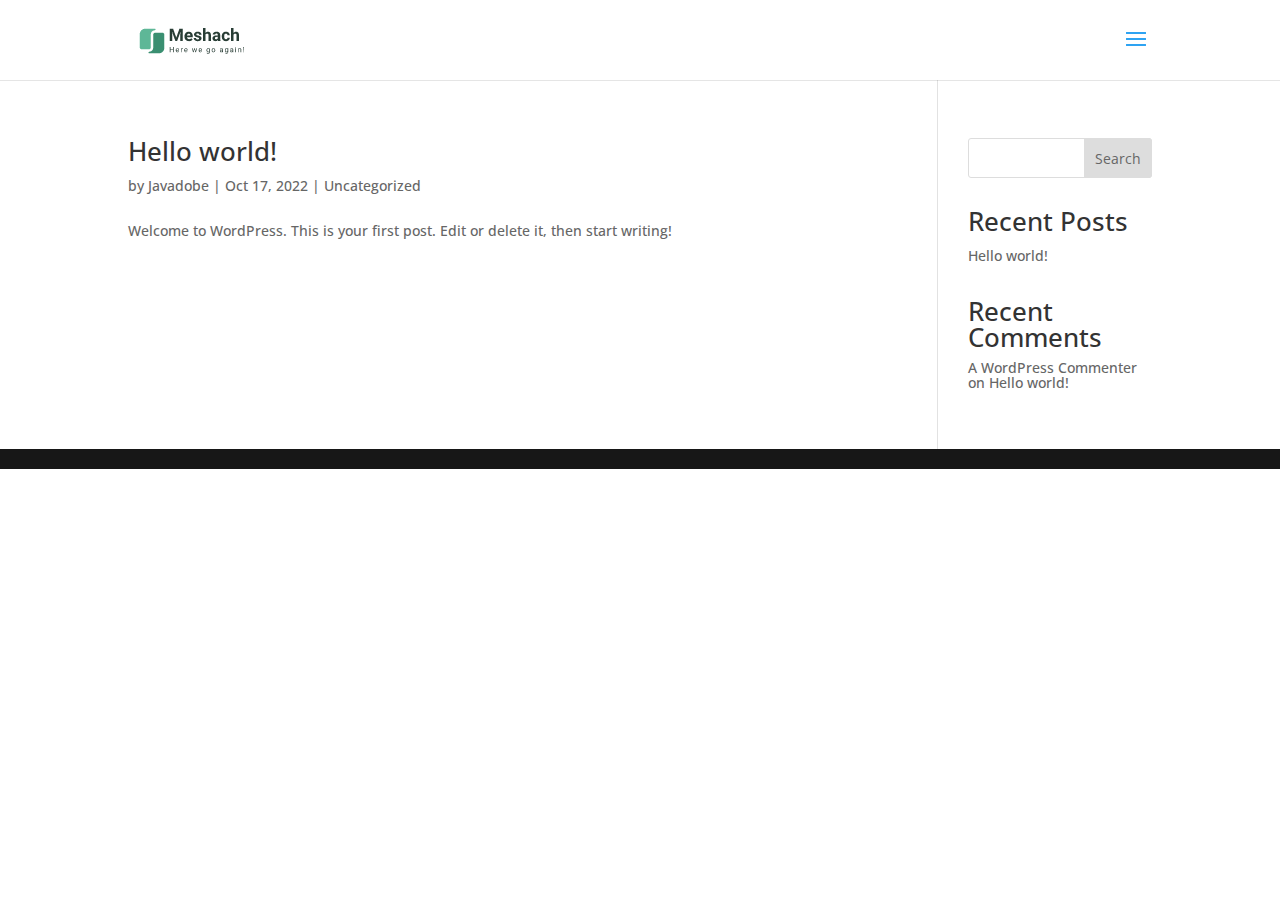
<file: author/javadobe/index.html>
<!DOCTYPE html>
<html lang="en-US">
<head>
	<meta charset="UTF-8">
<meta http-equiv="X-UA-Compatible" content="IE=edge">
	<link rel="pingback" href="./../../xmlrpc.php">

	<script type="text/javascript">document.documentElement.className = 'js';</script>

	<title>Javadobe | Meshach Macwright</title>
<meta name="robots" content="max-image-preview:large">
<script type="text/javascript">let jqueryParams=[],jQuery=function(r){return jqueryParams=[...jqueryParams,r],jQuery},$=function(r){return jqueryParams=[...jqueryParams,r],$};window.jQuery=jQuery,window.$=jQuery;let customHeadScripts=!1;jQuery.fn=jQuery.prototype={},$.fn=jQuery.prototype={},jQuery.noConflict=function(r){if(window.jQuery)return jQuery=window.jQuery,$=window.jQuery,customHeadScripts=!0,jQuery.noConflict},jQuery.ready=function(r){jqueryParams=[...jqueryParams,r]},$.ready=function(r){jqueryParams=[...jqueryParams,r]},jQuery.load=function(r){jqueryParams=[...jqueryParams,r]},$.load=function(r){jqueryParams=[...jqueryParams,r]},jQuery.fn.ready=function(r){jqueryParams=[...jqueryParams,r]},$.fn.ready=function(r){jqueryParams=[...jqueryParams,r]};</script><link rel="dns-prefetch" href="//fonts.googleapis.com">
<link rel="alternate" type="application/rss+xml" title="Meshach Macwright &raquo; Feed" href="./../../feed/index.html">
<link rel="alternate" type="application/rss+xml" title="Meshach Macwright &raquo; Comments Feed" href="./../../comments/feed/index.html">
<link rel="alternate" type="application/rss+xml" title="Meshach Macwright &raquo; Posts by Javadobe Feed" href="./feed/index.html">
<meta content="Divi v.4.18.0" name="generator">
<link rel="stylesheet" id="wp-block-library-css" href="./../../wp-includes/css/dist/block-library/style.min.css?ver=6.0.3" type="text/css" media="all">
<style id="wp-block-library-theme-inline-css" type="text/css">.wp-block-audio figcaption{color:#555;font-size:13px;text-align:center}.is-dark-theme .wp-block-audio figcaption{color:hsla(0,0%,100%,.65)}.wp-block-code{border:1px solid #ccc;border-radius:4px;font-family:Menlo,Consolas,monaco,monospace;padding:.8em 1em}.wp-block-embed figcaption{color:#555;font-size:13px;text-align:center}.is-dark-theme .wp-block-embed figcaption{color:hsla(0,0%,100%,.65)}.blocks-gallery-caption{color:#555;font-size:13px;text-align:center}.is-dark-theme .blocks-gallery-caption{color:hsla(0,0%,100%,.65)}.wp-block-image figcaption{color:#555;font-size:13px;text-align:center}.is-dark-theme .wp-block-image figcaption{color:hsla(0,0%,100%,.65)}.wp-block-pullquote{border-top:4px solid;border-bottom:4px solid;margin-bottom:1.75em;color:currentColor}.wp-block-pullquote__citation,.wp-block-pullquote cite,.wp-block-pullquote footer{color:currentColor;text-transform:uppercase;font-size:.8125em;font-style:normal}.wp-block-quote{border-left:.25em solid;margin:0 0 1.75em;padding-left:1em}.wp-block-quote cite,.wp-block-quote footer{color:currentColor;font-size:.8125em;position:relative;font-style:normal}.wp-block-quote.has-text-align-right{border-left:none;border-right:.25em solid;padding-left:0;padding-right:1em}.wp-block-quote.has-text-align-center{border:none;padding-left:0}.wp-block-quote.is-large,.wp-block-quote.is-style-large,.wp-block-quote.is-style-plain{border:none}.wp-block-search .wp-block-search__label{font-weight:700}:where(.wp-block-group.has-background){padding:1.25em 2.375em}.wp-block-separator.has-css-opacity{opacity:.4}.wp-block-separator{border:none;border-bottom:2px solid;margin-left:auto;margin-right:auto}.wp-block-separator.has-alpha-channel-opacity{opacity:1}.wp-block-separator:not(.is-style-wide):not(.is-style-dots){width:100px}.wp-block-separator.has-background:not(.is-style-dots){border-bottom:none;height:1px}.wp-block-separator.has-background:not(.is-style-wide):not(.is-style-dots){height:2px}.wp-block-table thead{border-bottom:3px solid}.wp-block-table tfoot{border-top:3px solid}.wp-block-table td,.wp-block-table th{padding:.5em;border:1px solid;word-break:normal}.wp-block-table figcaption{color:#555;font-size:13px;text-align:center}.is-dark-theme .wp-block-table figcaption{color:hsla(0,0%,100%,.65)}.wp-block-video figcaption{color:#555;font-size:13px;text-align:center}.is-dark-theme .wp-block-video figcaption{color:hsla(0,0%,100%,.65)}.wp-block-template-part.has-background{padding:1.25em 2.375em;margin-top:0;margin-bottom:0}</style>
<style id="global-styles-inline-css" type="text/css">body{--wp--preset--color--black: #000000;--wp--preset--color--cyan-bluish-gray: #abb8c3;--wp--preset--color--white: #ffffff;--wp--preset--color--pale-pink: #f78da7;--wp--preset--color--vivid-red: #cf2e2e;--wp--preset--color--luminous-vivid-orange: #ff6900;--wp--preset--color--luminous-vivid-amber: #fcb900;--wp--preset--color--light-green-cyan: #7bdcb5;--wp--preset--color--vivid-green-cyan: #00d084;--wp--preset--color--pale-cyan-blue: #8ed1fc;--wp--preset--color--vivid-cyan-blue: #0693e3;--wp--preset--color--vivid-purple: #9b51e0;--wp--preset--gradient--vivid-cyan-blue-to-vivid-purple: linear-gradient(135deg,rgba(6,147,227,1) 0%,rgb(155,81,224) 100%);--wp--preset--gradient--light-green-cyan-to-vivid-green-cyan: linear-gradient(135deg,rgb(122,220,180) 0%,rgb(0,208,130) 100%);--wp--preset--gradient--luminous-vivid-amber-to-luminous-vivid-orange: linear-gradient(135deg,rgba(252,185,0,1) 0%,rgba(255,105,0,1) 100%);--wp--preset--gradient--luminous-vivid-orange-to-vivid-red: linear-gradient(135deg,rgba(255,105,0,1) 0%,rgb(207,46,46) 100%);--wp--preset--gradient--very-light-gray-to-cyan-bluish-gray: linear-gradient(135deg,rgb(238,238,238) 0%,rgb(169,184,195) 100%);--wp--preset--gradient--cool-to-warm-spectrum: linear-gradient(135deg,rgb(74,234,220) 0%,rgb(151,120,209) 20%,rgb(207,42,186) 40%,rgb(238,44,130) 60%,rgb(251,105,98) 80%,rgb(254,248,76) 100%);--wp--preset--gradient--blush-light-purple: linear-gradient(135deg,rgb(255,206,236) 0%,rgb(152,150,240) 100%);--wp--preset--gradient--blush-bordeaux: linear-gradient(135deg,rgb(254,205,165) 0%,rgb(254,45,45) 50%,rgb(107,0,62) 100%);--wp--preset--gradient--luminous-dusk: linear-gradient(135deg,rgb(255,203,112) 0%,rgb(199,81,192) 50%,rgb(65,88,208) 100%);--wp--preset--gradient--pale-ocean: linear-gradient(135deg,rgb(255,245,203) 0%,rgb(182,227,212) 50%,rgb(51,167,181) 100%);--wp--preset--gradient--electric-grass: linear-gradient(135deg,rgb(202,248,128) 0%,rgb(113,206,126) 100%);--wp--preset--gradient--midnight: linear-gradient(135deg,rgb(2,3,129) 0%,rgb(40,116,252) 100%);--wp--preset--duotone--dark-grayscale: url('#wp-duotone-dark-grayscale');--wp--preset--duotone--grayscale: url('#wp-duotone-grayscale');--wp--preset--duotone--purple-yellow: url('#wp-duotone-purple-yellow');--wp--preset--duotone--blue-red: url('#wp-duotone-blue-red');--wp--preset--duotone--midnight: url('#wp-duotone-midnight');--wp--preset--duotone--magenta-yellow: url('#wp-duotone-magenta-yellow');--wp--preset--duotone--purple-green: url('#wp-duotone-purple-green');--wp--preset--duotone--blue-orange: url('#wp-duotone-blue-orange');--wp--preset--font-size--small: 13px;--wp--preset--font-size--medium: 20px;--wp--preset--font-size--large: 36px;--wp--preset--font-size--x-large: 42px;}body { margin: 0; }.wp-site-blocks > .alignleft { float: left; margin-right: 2em; }.wp-site-blocks > .alignright { float: right; margin-left: 2em; }.wp-site-blocks > .aligncenter { justify-content: center; margin-left: auto; margin-right: auto; }.has-black-color{color: var(--wp--preset--color--black) !important;}.has-cyan-bluish-gray-color{color: var(--wp--preset--color--cyan-bluish-gray) !important;}.has-white-color{color: var(--wp--preset--color--white) !important;}.has-pale-pink-color{color: var(--wp--preset--color--pale-pink) !important;}.has-vivid-red-color{color: var(--wp--preset--color--vivid-red) !important;}.has-luminous-vivid-orange-color{color: var(--wp--preset--color--luminous-vivid-orange) !important;}.has-luminous-vivid-amber-color{color: var(--wp--preset--color--luminous-vivid-amber) !important;}.has-light-green-cyan-color{color: var(--wp--preset--color--light-green-cyan) !important;}.has-vivid-green-cyan-color{color: var(--wp--preset--color--vivid-green-cyan) !important;}.has-pale-cyan-blue-color{color: var(--wp--preset--color--pale-cyan-blue) !important;}.has-vivid-cyan-blue-color{color: var(--wp--preset--color--vivid-cyan-blue) !important;}.has-vivid-purple-color{color: var(--wp--preset--color--vivid-purple) !important;}.has-black-background-color{background-color: var(--wp--preset--color--black) !important;}.has-cyan-bluish-gray-background-color{background-color: var(--wp--preset--color--cyan-bluish-gray) !important;}.has-white-background-color{background-color: var(--wp--preset--color--white) !important;}.has-pale-pink-background-color{background-color: var(--wp--preset--color--pale-pink) !important;}.has-vivid-red-background-color{background-color: var(--wp--preset--color--vivid-red) !important;}.has-luminous-vivid-orange-background-color{background-color: var(--wp--preset--color--luminous-vivid-orange) !important;}.has-luminous-vivid-amber-background-color{background-color: var(--wp--preset--color--luminous-vivid-amber) !important;}.has-light-green-cyan-background-color{background-color: var(--wp--preset--color--light-green-cyan) !important;}.has-vivid-green-cyan-background-color{background-color: var(--wp--preset--color--vivid-green-cyan) !important;}.has-pale-cyan-blue-background-color{background-color: var(--wp--preset--color--pale-cyan-blue) !important;}.has-vivid-cyan-blue-background-color{background-color: var(--wp--preset--color--vivid-cyan-blue) !important;}.has-vivid-purple-background-color{background-color: var(--wp--preset--color--vivid-purple) !important;}.has-black-border-color{border-color: var(--wp--preset--color--black) !important;}.has-cyan-bluish-gray-border-color{border-color: var(--wp--preset--color--cyan-bluish-gray) !important;}.has-white-border-color{border-color: var(--wp--preset--color--white) !important;}.has-pale-pink-border-color{border-color: var(--wp--preset--color--pale-pink) !important;}.has-vivid-red-border-color{border-color: var(--wp--preset--color--vivid-red) !important;}.has-luminous-vivid-orange-border-color{border-color: var(--wp--preset--color--luminous-vivid-orange) !important;}.has-luminous-vivid-amber-border-color{border-color: var(--wp--preset--color--luminous-vivid-amber) !important;}.has-light-green-cyan-border-color{border-color: var(--wp--preset--color--light-green-cyan) !important;}.has-vivid-green-cyan-border-color{border-color: var(--wp--preset--color--vivid-green-cyan) !important;}.has-pale-cyan-blue-border-color{border-color: var(--wp--preset--color--pale-cyan-blue) !important;}.has-vivid-cyan-blue-border-color{border-color: var(--wp--preset--color--vivid-cyan-blue) !important;}.has-vivid-purple-border-color{border-color: var(--wp--preset--color--vivid-purple) !important;}.has-vivid-cyan-blue-to-vivid-purple-gradient-background{background: var(--wp--preset--gradient--vivid-cyan-blue-to-vivid-purple) !important;}.has-light-green-cyan-to-vivid-green-cyan-gradient-background{background: var(--wp--preset--gradient--light-green-cyan-to-vivid-green-cyan) !important;}.has-luminous-vivid-amber-to-luminous-vivid-orange-gradient-background{background: var(--wp--preset--gradient--luminous-vivid-amber-to-luminous-vivid-orange) !important;}.has-luminous-vivid-orange-to-vivid-red-gradient-background{background: var(--wp--preset--gradient--luminous-vivid-orange-to-vivid-red) !important;}.has-very-light-gray-to-cyan-bluish-gray-gradient-background{background: var(--wp--preset--gradient--very-light-gray-to-cyan-bluish-gray) !important;}.has-cool-to-warm-spectrum-gradient-background{background: var(--wp--preset--gradient--cool-to-warm-spectrum) !important;}.has-blush-light-purple-gradient-background{background: var(--wp--preset--gradient--blush-light-purple) !important;}.has-blush-bordeaux-gradient-background{background: var(--wp--preset--gradient--blush-bordeaux) !important;}.has-luminous-dusk-gradient-background{background: var(--wp--preset--gradient--luminous-dusk) !important;}.has-pale-ocean-gradient-background{background: var(--wp--preset--gradient--pale-ocean) !important;}.has-electric-grass-gradient-background{background: var(--wp--preset--gradient--electric-grass) !important;}.has-midnight-gradient-background{background: var(--wp--preset--gradient--midnight) !important;}.has-small-font-size{font-size: var(--wp--preset--font-size--small) !important;}.has-medium-font-size{font-size: var(--wp--preset--font-size--medium) !important;}.has-large-font-size{font-size: var(--wp--preset--font-size--large) !important;}.has-x-large-font-size{font-size: var(--wp--preset--font-size--x-large) !important;}</style>
<link rel="stylesheet" id="et-divi-open-sans-css" href="https://fonts.googleapis.com/css?family=Open+Sans:300italic,400italic,600italic,700italic,800italic,400,300,600,700,800&#038;subset=latin,latin-ext&#038;display=swap" type="text/css" media="all">
<style id="divi-style-inline-inline-css" type="text/css">/*!
Theme Name: Divi
Theme URI: http://www.elegantthemes.com/gallery/divi/
Version: 4.18.0
Description: Smart. Flexible. Beautiful. Divi is the most powerful theme in our collection.
Author: Elegant Themes
Author URI: http://www.elegantthemes.com
License: GNU General Public License v2
License URI: http://www.gnu.org/licenses/gpl-2.0.html
*/

a,abbr,acronym,address,applet,b,big,blockquote,body,center,cite,code,dd,del,dfn,div,dl,dt,em,fieldset,font,form,h1,h2,h3,h4,h5,h6,html,i,iframe,img,ins,kbd,label,legend,li,object,ol,p,pre,q,s,samp,small,span,strike,strong,sub,sup,tt,u,ul,var{margin:0;padding:0;border:0;outline:0;font-size:100%;-ms-text-size-adjust:100%;-webkit-text-size-adjust:100%;vertical-align:baseline;background:transparent}body{line-height:1}ol,ul{list-style:none}blockquote,q{quotes:none}blockquote:after,blockquote:before,q:after,q:before{content:"";content:none}blockquote{margin:20px 0 30px;border-left:5px solid;padding-left:20px}:focus{outline:0}del{text-decoration:line-through}pre{overflow:auto;padding:10px}figure{margin:0}table{border-collapse:collapse;border-spacing:0}article,aside,footer,header,hgroup,nav,section{display:block}body{font-family:Open Sans,Arial,sans-serif;font-size:14px;color:#666;background-color:#fff;line-height:1.7em;font-weight:500;-webkit-font-smoothing:antialiased;-moz-osx-font-smoothing:grayscale}body.page-template-page-template-blank-php #page-container{padding-top:0!important}body.et_cover_background{background-size:cover!important;background-position:top!important;background-repeat:no-repeat!important;background-attachment:fixed}a{color:#2ea3f2}a,a:hover{text-decoration:none}p{padding-bottom:1em}p:not(.has-background):last-of-type{padding-bottom:0}p.et_normal_padding{padding-bottom:1em}strong{font-weight:700}cite,em,i{font-style:italic}code,pre{font-family:Courier New,monospace;margin-bottom:10px}ins{text-decoration:none}sub,sup{height:0;line-height:1;position:relative;vertical-align:baseline}sup{bottom:.8em}sub{top:.3em}dl{margin:0 0 1.5em}dl dt{font-weight:700}dd{margin-left:1.5em}blockquote p{padding-bottom:0}embed,iframe,object,video{max-width:100%}h1,h2,h3,h4,h5,h6{color:#333;padding-bottom:10px;line-height:1em;font-weight:500}h1 a,h2 a,h3 a,h4 a,h5 a,h6 a{color:inherit}h1{font-size:30px}h2{font-size:26px}h3{font-size:22px}h4{font-size:18px}h5{font-size:16px}h6{font-size:14px}input{-webkit-appearance:none}input[type=checkbox]{-webkit-appearance:checkbox}input[type=radio]{-webkit-appearance:radio}input.text,input.title,input[type=email],input[type=password],input[type=tel],input[type=text],select,textarea{background-color:#fff;border:1px solid #bbb;padding:2px;color:#4e4e4e}input.text:focus,input.title:focus,input[type=text]:focus,select:focus,textarea:focus{border-color:#2d3940;color:#3e3e3e}input.text,input.title,input[type=text],select,textarea{margin:0}textarea{padding:4px}button,input,select,textarea{font-family:inherit}img{max-width:100%;height:auto}.clear{clear:both}br.clear{margin:0;padding:0}.pagination{clear:both}#et_search_icon:hover,.et-social-icon a:hover,.et_password_protected_form .et_submit_button,.form-submit .et_pb_buttontton.alt.disabled,.nav-single a,.posted_in a{color:#2ea3f2}.et-search-form,blockquote{border-color:#2ea3f2}#main-content{background-color:#fff}.container{width:80%;max-width:1080px;margin:auto;position:relative}body:not(.et-tb) #main-content .container,body:not(.et-tb-has-header) #main-content .container{padding-top:58px}.et_full_width_page #main-content .container:before{display:none}.main_title{margin-bottom:20px}.et_password_protected_form .et_submit_button:hover,.form-submit .et_pb_button:hover{background:rgba(0,0,0,.05)}.et_button_icon_visible .et_pb_button{padding-right:2em;padding-left:.7em}.et_button_icon_visible .et_pb_button:after{opacity:1;margin-left:0}.et_button_left .et_pb_button:hover:after{left:.15em}.et_button_left .et_pb_button:after{margin-left:0;left:1em}.et_button_icon_visible.et_button_left .et_pb_button,.et_button_left .et_pb_button:hover,.et_button_left .et_pb_module .et_pb_button:hover{padding-left:2em;padding-right:.7em}.et_button_icon_visible.et_button_left .et_pb_button:after,.et_button_left .et_pb_button:hover:after{left:.15em}.et_password_protected_form .et_submit_button:hover,.form-submit .et_pb_button:hover{padding:.3em 1em}.et_button_no_icon .et_pb_button:after{display:none}.et_button_no_icon.et_button_icon_visible.et_button_left .et_pb_button,.et_button_no_icon.et_button_left .et_pb_button:hover,.et_button_no_icon .et_pb_button,.et_button_no_icon .et_pb_button:hover{padding:.3em 1em!important}.et_button_custom_icon .et_pb_button:after{line-height:1.7em}.et_button_custom_icon.et_button_icon_visible .et_pb_button:after,.et_button_custom_icon .et_pb_button:hover:after{margin-left:.3em}#left-area .post_format-post-format-gallery .wp-block-gallery:first-of-type{padding:0;margin-bottom:-16px}.entry-content table:not(.variations){border:1px solid #eee;margin:0 0 15px;text-align:left;width:100%}.entry-content thead th,.entry-content tr th{color:#555;font-weight:700;padding:9px 24px}.entry-content tr td{border-top:1px solid #eee;padding:6px 24px}#left-area ul,.entry-content ul,.et-l--body ul,.et-l--footer ul,.et-l--header ul{list-style-type:disc;padding:0 0 23px 1em;line-height:26px}#left-area ol,.entry-content ol,.et-l--body ol,.et-l--footer ol,.et-l--header ol{list-style-type:decimal;list-style-position:inside;padding:0 0 23px;line-height:26px}#left-area ul li ul,.entry-content ul li ol{padding:2px 0 2px 20px}#left-area ol li ul,.entry-content ol li ol,.et-l--body ol li ol,.et-l--footer ol li ol,.et-l--header ol li ol{padding:2px 0 2px 35px}#left-area ul.wp-block-gallery{display:-webkit-box;display:-ms-flexbox;display:flex;-ms-flex-wrap:wrap;flex-wrap:wrap;list-style-type:none;padding:0}#left-area ul.products{padding:0!important;line-height:1.7!important;list-style:none!important}.gallery-item a{display:block}.gallery-caption,.gallery-item a{width:90%}#wpadminbar{z-index:100001}#left-area .post-meta{font-size:14px;padding-bottom:15px}#left-area .post-meta a{text-decoration:none;color:#666}#left-area .et_featured_image{padding-bottom:7px}.single .post{padding-bottom:25px}body.single .et_audio_content{margin-bottom:-6px}.nav-single a{text-decoration:none;color:#2ea3f2;font-size:14px;font-weight:400}.nav-previous{float:left}.nav-next{float:right}.et_password_protected_form p input{background-color:#eee;border:none!important;width:100%!important;border-radius:0!important;font-size:14px;color:#999!important;padding:16px!important;-webkit-box-sizing:border-box;box-sizing:border-box}.et_password_protected_form label{display:none}.et_password_protected_form .et_submit_button{font-family:inherit;display:block;float:right;margin:8px auto 0;cursor:pointer}.post-password-required p.nocomments.container{max-width:100%}.post-password-required p.nocomments.container:before{display:none}.aligncenter,div.post .new-post .aligncenter{display:block;margin-left:auto;margin-right:auto}.wp-caption{border:1px solid #ddd;text-align:center;background-color:#f3f3f3;margin-bottom:10px;max-width:96%;padding:8px}.wp-caption.alignleft{margin:0 30px 20px 0}.wp-caption.alignright{margin:0 0 20px 30px}.wp-caption img{margin:0;padding:0;border:0}.wp-caption p.wp-caption-text{font-size:12px;padding:0 4px 5px;margin:0}.alignright{float:right}.alignleft{float:left}img.alignleft{display:inline;float:left;margin-right:15px}img.alignright{display:inline;float:right;margin-left:15px}.page.et_pb_pagebuilder_layout #main-content{background-color:transparent}body #main-content .et_builder_inner_content>h1,body #main-content .et_builder_inner_content>h2,body #main-content .et_builder_inner_content>h3,body #main-content .et_builder_inner_content>h4,body #main-content .et_builder_inner_content>h5,body #main-content .et_builder_inner_content>h6{line-height:1.4em}body #main-content .et_builder_inner_content>p{line-height:1.7em}.wp-block-pullquote{margin:20px 0 30px}.wp-block-pullquote.has-background blockquote{border-left:none}.wp-block-group.has-background{padding:1.5em 1.5em .5em}@media (min-width:981px){#left-area{width:79.125%;padding-bottom:23px}#main-content .container:before{content:"";position:absolute;top:0;height:100%;width:1px;background-color:#e2e2e2}.et_full_width_page #left-area,.et_no_sidebar #left-area{float:none;width:100%!important}.et_full_width_page #left-area{padding-bottom:0}.et_no_sidebar #main-content .container:before{display:none}}@media (max-width:980px){#page-container{padding-top:80px}.et-tb #page-container,.et-tb-has-header #page-container{padding-top:0!important}#left-area,#sidebar{width:100%!important}#main-content .container:before{display:none!important}.et_full_width_page .et_gallery_item:nth-child(4n+1){clear:none}}@media print{#page-container{padding-top:0!important}}#wp-admin-bar-et-use-visual-builder a:before{font-family:ETmodules!important;content:"\e625";font-size:30px!important;width:28px;margin-top:-3px;color:#974df3!important}#wp-admin-bar-et-use-visual-builder:hover a:before{color:#fff!important}#wp-admin-bar-et-use-visual-builder:hover a,#wp-admin-bar-et-use-visual-builder a:hover{transition:background-color .5s ease;-webkit-transition:background-color .5s ease;-moz-transition:background-color .5s ease;background-color:#7e3bd0!important;color:#fff!important}* html .clearfix,:first-child+html .clearfix{zoom:1}.iphone .et_pb_section_video_bg video::-webkit-media-controls-start-playback-button{display:none!important;-webkit-appearance:none}.et_mobile_device .et_pb_section_parallax .et_pb_parallax_css{background-attachment:scroll}.et-social-facebook a.icon:before{content:"\e093"}.et-social-twitter a.icon:before{content:"\e094"}.et-social-google-plus a.icon:before{content:"\e096"}.et-social-instagram a.icon:before{content:"\e09a"}.et-social-rss a.icon:before{content:"\e09e"}.ai1ec-single-event:after{content:" ";display:table;clear:both}.evcal_event_details .evcal_evdata_cell .eventon_details_shading_bot.eventon_details_shading_bot{z-index:3}.wp-block-divi-layout{margin-bottom:1em}*{-webkit-box-sizing:border-box;box-sizing:border-box}#et-info-email:before,#et-info-phone:before,#et_search_icon:before,.comment-reply-link:after,.et-cart-info span:before,.et-pb-arrow-next:before,.et-pb-arrow-prev:before,.et-social-icon a:before,.et_audio_container .mejs-playpause-button button:before,.et_audio_container .mejs-volume-button button:before,.et_overlay:before,.et_password_protected_form .et_submit_button:after,.et_pb_button:after,.et_pb_contact_reset:after,.et_pb_contact_submit:after,.et_pb_font_icon:before,.et_pb_newsletter_button:after,.et_pb_pricing_table_button:after,.et_pb_promo_button:after,.et_pb_testimonial:before,.et_pb_toggle_title:before,.form-submit .et_pb_button:after,.mobile_menu_bar:before,a.et_pb_more_button:after{font-family:ETmodules!important;speak:none;font-style:normal;font-weight:400;-webkit-font-feature-settings:normal;font-feature-settings:normal;font-variant:normal;text-transform:none;line-height:1;-webkit-font-smoothing:antialiased;-moz-osx-font-smoothing:grayscale;text-shadow:0 0;direction:ltr}.et-pb-icon,.et_pb_custom_button_icon.et_pb_button:after,.et_pb_login .et_pb_custom_button_icon.et_pb_button:after,.et_pb_woo_custom_button_icon .button.et_pb_custom_button_icon.et_pb_button:after,.et_pb_woo_custom_button_icon .button.et_pb_custom_button_icon.et_pb_button:hover:after{content:attr(data-icon)}.et-pb-icon{font-family:ETmodules;speak:none;font-weight:400;-webkit-font-feature-settings:normal;font-feature-settings:normal;font-variant:normal;text-transform:none;line-height:1;-webkit-font-smoothing:antialiased;font-size:96px;font-style:normal;display:inline-block;-webkit-box-sizing:border-box;box-sizing:border-box;direction:ltr}#et-ajax-saving{display:none;-webkit-transition:background .3s,-webkit-box-shadow .3s;transition:background .3s,-webkit-box-shadow .3s;transition:background .3s,box-shadow .3s;transition:background .3s,box-shadow .3s,-webkit-box-shadow .3s;-webkit-box-shadow:rgba(0,139,219,.247059) 0 0 60px;box-shadow:0 0 60px rgba(0,139,219,.247059);position:fixed;top:50%;left:50%;width:50px;height:50px;background:#fff;border-radius:50px;margin:-25px 0 0 -25px;z-index:999999;text-align:center}#et-ajax-saving img{margin:9px}.et-safe-mode-indicator,.et-safe-mode-indicator:focus,.et-safe-mode-indicator:hover{-webkit-box-shadow:0 5px 10px rgba(41,196,169,.15);box-shadow:0 5px 10px rgba(41,196,169,.15);background:#29c4a9;color:#fff;font-size:14px;font-weight:600;padding:12px;line-height:16px;border-radius:3px;position:fixed;bottom:30px;right:30px;z-index:999999;text-decoration:none;font-family:Open Sans,sans-serif;-webkit-font-smoothing:antialiased;-moz-osx-font-smoothing:grayscale}.et_pb_button{font-size:20px;font-weight:500;padding:.3em 1em;line-height:1.7em!important;background-color:transparent;background-size:cover;background-position:50%;background-repeat:no-repeat;border:2px solid;border-radius:3px;-webkit-transition-duration:.2s;transition-duration:.2s;-webkit-transition-property:all!important;transition-property:all!important}.et_pb_button,.et_pb_button_inner{position:relative}.et_pb_button:hover,.et_pb_module .et_pb_button:hover{border:2px solid transparent;padding:.3em 2em .3em .7em}.et_pb_button:hover{background-color:hsla(0,0%,100%,.2)}.et_pb_bg_layout_light.et_pb_button:hover,.et_pb_bg_layout_light .et_pb_button:hover{background-color:rgba(0,0,0,.05)}.et_pb_button:after,.et_pb_button:before{font-size:32px;line-height:1em;content:"\35";opacity:0;position:absolute;margin-left:-1em;-webkit-transition:all .2s;transition:all .2s;text-transform:none;-webkit-font-feature-settings:"kern" off;font-feature-settings:"kern" off;font-variant:none;font-style:normal;font-weight:400;text-shadow:none}.et_pb_button.et_hover_enabled:hover:after,.et_pb_button.et_pb_hovered:hover:after{-webkit-transition:none!important;transition:none!important}.et_pb_button:before{display:none}.et_pb_button:hover:after{opacity:1;margin-left:0}.et_pb_column_1_3 h1,.et_pb_column_1_4 h1,.et_pb_column_1_5 h1,.et_pb_column_1_6 h1,.et_pb_column_2_5 h1{font-size:26px}.et_pb_column_1_3 h2,.et_pb_column_1_4 h2,.et_pb_column_1_5 h2,.et_pb_column_1_6 h2,.et_pb_column_2_5 h2{font-size:23px}.et_pb_column_1_3 h3,.et_pb_column_1_4 h3,.et_pb_column_1_5 h3,.et_pb_column_1_6 h3,.et_pb_column_2_5 h3{font-size:20px}.et_pb_column_1_3 h4,.et_pb_column_1_4 h4,.et_pb_column_1_5 h4,.et_pb_column_1_6 h4,.et_pb_column_2_5 h4{font-size:18px}.et_pb_column_1_3 h5,.et_pb_column_1_4 h5,.et_pb_column_1_5 h5,.et_pb_column_1_6 h5,.et_pb_column_2_5 h5{font-size:16px}.et_pb_column_1_3 h6,.et_pb_column_1_4 h6,.et_pb_column_1_5 h6,.et_pb_column_1_6 h6,.et_pb_column_2_5 h6{font-size:15px}.et_pb_bg_layout_dark,.et_pb_bg_layout_dark h1,.et_pb_bg_layout_dark h2,.et_pb_bg_layout_dark h3,.et_pb_bg_layout_dark h4,.et_pb_bg_layout_dark h5,.et_pb_bg_layout_dark h6{color:#fff!important}.et_pb_module.et_pb_text_align_left{text-align:left}.et_pb_module.et_pb_text_align_center{text-align:center}.et_pb_module.et_pb_text_align_right{text-align:right}.et_pb_module.et_pb_text_align_justified{text-align:justify}.clearfix:after{visibility:hidden;display:block;font-size:0;content:" ";clear:both;height:0}.et_pb_bg_layout_light .et_pb_more_button{color:#2ea3f2}.et_builder_inner_content{position:relative;z-index:1}header .et_builder_inner_content{z-index:2}.et_pb_css_mix_blend_mode_passthrough{mix-blend-mode:unset!important}.et_pb_image_container{margin:-20px -20px 29px}.et_pb_module_inner{position:relative}.et_hover_enabled_preview{z-index:2}.et_hover_enabled:hover{position:relative;z-index:2}.et_pb_all_tabs,.et_pb_module,.et_pb_posts_nav a,.et_pb_tab,.et_pb_with_background{position:relative;background-size:cover;background-position:50%;background-repeat:no-repeat}.et_pb_background_mask,.et_pb_background_pattern{bottom:0;left:0;position:absolute;right:0;top:0}.et_pb_background_mask{background-size:calc(100% + 2px) calc(100% + 2px);background-repeat:no-repeat;background-position:50%;overflow:hidden}.et_pb_background_pattern{background-position:0 0;background-repeat:repeat}.et_pb_with_border{position:relative;border:0 solid #333}.post-password-required .et_pb_row{padding:0;width:100%}.post-password-required .et_password_protected_form{min-height:0}body.et_pb_pagebuilder_layout.et_pb_show_title .post-password-required .et_password_protected_form h1,body:not(.et_pb_pagebuilder_layout) .post-password-required .et_password_protected_form h1{display:none}.et_pb_no_bg{padding:0!important}.et_overlay.et_pb_inline_icon:before,.et_pb_inline_icon:before{content:attr(data-icon)}.et_pb_more_button{color:inherit;text-shadow:none;text-decoration:none;display:inline-block;margin-top:20px}.et_parallax_bg_wrap{overflow:hidden;position:absolute;top:0;right:0;bottom:0;left:0}.et_parallax_bg{background-repeat:no-repeat;background-position:top;background-size:cover;position:absolute;bottom:0;left:0;width:100%;height:100%;display:block}.et_parallax_bg.et_parallax_bg__hover,.et_parallax_bg.et_parallax_bg_phone,.et_parallax_bg.et_parallax_bg_tablet,.et_parallax_gradient.et_parallax_gradient__hover,.et_parallax_gradient.et_parallax_gradient_phone,.et_parallax_gradient.et_parallax_gradient_tablet,.et_pb_section_parallax_hover:hover .et_parallax_bg:not(.et_parallax_bg__hover),.et_pb_section_parallax_hover:hover .et_parallax_gradient:not(.et_parallax_gradient__hover){display:none}.et_pb_section_parallax_hover:hover .et_parallax_bg.et_parallax_bg__hover,.et_pb_section_parallax_hover:hover .et_parallax_gradient.et_parallax_gradient__hover{display:block}.et_parallax_gradient{bottom:0;display:block;left:0;position:absolute;right:0;top:0}.et_pb_module.et_pb_section_parallax,.et_pb_posts_nav a.et_pb_section_parallax,.et_pb_tab.et_pb_section_parallax{position:relative}.et_pb_section_parallax .et_pb_parallax_css,.et_pb_slides .et_parallax_bg.et_pb_parallax_css{background-attachment:fixed}body.et-bfb .et_pb_section_parallax .et_pb_parallax_css,body.et-bfb .et_pb_slides .et_parallax_bg.et_pb_parallax_css{background-attachment:scroll;bottom:auto}.et_pb_section_parallax.et_pb_column .et_pb_module,.et_pb_section_parallax.et_pb_row .et_pb_column,.et_pb_section_parallax.et_pb_row .et_pb_module{z-index:9;position:relative}.et_pb_more_button:hover:after{opacity:1;margin-left:0}.et_pb_preload .et_pb_section_video_bg,.et_pb_preload>div{visibility:hidden}.et_pb_preload,.et_pb_section.et_pb_section_video.et_pb_preload{position:relative;background:#464646!important}.et_pb_preload:before{content:"";position:absolute;top:50%;left:50%;background:url(./../../wp-content/themes/Divi/includes/builder/styles/images/preloader.gif) no-repeat;border-radius:32px;width:32px;height:32px;margin:-16px 0 0 -16px}.box-shadow-overlay{position:absolute;top:0;left:0;width:100%;height:100%;z-index:10;pointer-events:none}.et_pb_section>.box-shadow-overlay~.et_pb_row{z-index:11}body.safari .section_has_divider{will-change:transform}.et_pb_row>.box-shadow-overlay{z-index:8}.has-box-shadow-overlay{position:relative}.et_clickable{cursor:pointer}.screen-reader-text{border:0;clip:rect(1px,1px,1px,1px);-webkit-clip-path:inset(50%);clip-path:inset(50%);height:1px;margin:-1px;overflow:hidden;padding:0;position:absolute!important;width:1px;word-wrap:normal!important}.et_multi_view_hidden,.et_multi_view_hidden_image{display:none!important}@keyframes multi-view-image-fade{0%{opacity:0}10%{opacity:.1}20%{opacity:.2}30%{opacity:.3}40%{opacity:.4}50%{opacity:.5}60%{opacity:.6}70%{opacity:.7}80%{opacity:.8}90%{opacity:.9}to{opacity:1}}.et_multi_view_image__loading{visibility:hidden}.et_multi_view_image__loaded{-webkit-animation:multi-view-image-fade .5s;animation:multi-view-image-fade .5s}#et-pb-motion-effects-offset-tracker{visibility:hidden!important;opacity:0;position:absolute;top:0;left:0}.et-pb-before-scroll-animation{opacity:0}header.et-l.et-l--header:after{clear:both;display:block;content:""}.et_pb_module{-webkit-animation-timing-function:linear;animation-timing-function:linear;-webkit-animation-duration:.2s;animation-duration:.2s}@-webkit-keyframes fadeBottom{0%{opacity:0;-webkit-transform:translateY(10%);transform:translateY(10%)}to{opacity:1;-webkit-transform:translateY(0);transform:translateY(0)}}@keyframes fadeBottom{0%{opacity:0;-webkit-transform:translateY(10%);transform:translateY(10%)}to{opacity:1;-webkit-transform:translateY(0);transform:translateY(0)}}@-webkit-keyframes fadeLeft{0%{opacity:0;-webkit-transform:translateX(-10%);transform:translateX(-10%)}to{opacity:1;-webkit-transform:translateX(0);transform:translateX(0)}}@keyframes fadeLeft{0%{opacity:0;-webkit-transform:translateX(-10%);transform:translateX(-10%)}to{opacity:1;-webkit-transform:translateX(0);transform:translateX(0)}}@-webkit-keyframes fadeRight{0%{opacity:0;-webkit-transform:translateX(10%);transform:translateX(10%)}to{opacity:1;-webkit-transform:translateX(0);transform:translateX(0)}}@keyframes fadeRight{0%{opacity:0;-webkit-transform:translateX(10%);transform:translateX(10%)}to{opacity:1;-webkit-transform:translateX(0);transform:translateX(0)}}@-webkit-keyframes fadeTop{0%{opacity:0;-webkit-transform:translateY(-10%);transform:translateY(-10%)}to{opacity:1;-webkit-transform:translateX(0);transform:translateX(0)}}@keyframes fadeTop{0%{opacity:0;-webkit-transform:translateY(-10%);transform:translateY(-10%)}to{opacity:1;-webkit-transform:translateX(0);transform:translateX(0)}}@-webkit-keyframes fadeIn{0%{opacity:0}to{opacity:1}}@keyframes fadeIn{0%{opacity:0}to{opacity:1}}.et-waypoint:not(.et_pb_counters){opacity:0}@media (min-width:981px){.et_pb_section.et_section_specialty div.et_pb_row .et_pb_column .et_pb_column .et_pb_module.et-last-child,.et_pb_section.et_section_specialty div.et_pb_row .et_pb_column .et_pb_column .et_pb_module:last-child,.et_pb_section.et_section_specialty div.et_pb_row .et_pb_column .et_pb_row_inner .et_pb_column .et_pb_module.et-last-child,.et_pb_section.et_section_specialty div.et_pb_row .et_pb_column .et_pb_row_inner .et_pb_column .et_pb_module:last-child,.et_pb_section div.et_pb_row .et_pb_column .et_pb_module.et-last-child,.et_pb_section div.et_pb_row .et_pb_column .et_pb_module:last-child{margin-bottom:0}}@media (max-width:980px){.et_overlay.et_pb_inline_icon_tablet:before,.et_pb_inline_icon_tablet:before{content:attr(data-icon-tablet)}.et_parallax_bg.et_parallax_bg_tablet_exist,.et_parallax_gradient.et_parallax_gradient_tablet_exist{display:none}.et_parallax_bg.et_parallax_bg_tablet,.et_parallax_gradient.et_parallax_gradient_tablet{display:block}.et_pb_column .et_pb_module{margin-bottom:30px}.et_pb_row .et_pb_column .et_pb_module.et-last-child,.et_pb_row .et_pb_column .et_pb_module:last-child,.et_section_specialty .et_pb_row .et_pb_column .et_pb_module.et-last-child,.et_section_specialty .et_pb_row .et_pb_column .et_pb_module:last-child{margin-bottom:0}.et_pb_more_button{display:inline-block!important}.et_pb_bg_layout_light_tablet.et_pb_button,.et_pb_bg_layout_light_tablet.et_pb_module.et_pb_button,.et_pb_bg_layout_light_tablet .et_pb_more_button{color:#2ea3f2}.et_pb_bg_layout_light_tablet .et_pb_forgot_password a{color:#666}.et_pb_bg_layout_light_tablet h1,.et_pb_bg_layout_light_tablet h2,.et_pb_bg_layout_light_tablet h3,.et_pb_bg_layout_light_tablet h4,.et_pb_bg_layout_light_tablet h5,.et_pb_bg_layout_light_tablet h6{color:#333!important}.et_pb_module .et_pb_bg_layout_light_tablet.et_pb_button{color:#2ea3f2!important}.et_pb_bg_layout_light_tablet{color:#666!important}.et_pb_bg_layout_dark_tablet,.et_pb_bg_layout_dark_tablet h1,.et_pb_bg_layout_dark_tablet h2,.et_pb_bg_layout_dark_tablet h3,.et_pb_bg_layout_dark_tablet h4,.et_pb_bg_layout_dark_tablet h5,.et_pb_bg_layout_dark_tablet h6{color:#fff!important}.et_pb_bg_layout_dark_tablet.et_pb_button,.et_pb_bg_layout_dark_tablet.et_pb_module.et_pb_button,.et_pb_bg_layout_dark_tablet .et_pb_more_button{color:inherit}.et_pb_bg_layout_dark_tablet .et_pb_forgot_password a{color:#fff}.et_pb_module.et_pb_text_align_left-tablet{text-align:left}.et_pb_module.et_pb_text_align_center-tablet{text-align:center}.et_pb_module.et_pb_text_align_right-tablet{text-align:right}.et_pb_module.et_pb_text_align_justified-tablet{text-align:justify}}@media (max-width:767px){.et_pb_more_button{display:inline-block!important}.et_overlay.et_pb_inline_icon_phone:before,.et_pb_inline_icon_phone:before{content:attr(data-icon-phone)}.et_parallax_bg.et_parallax_bg_phone_exist,.et_parallax_gradient.et_parallax_gradient_phone_exist{display:none}.et_parallax_bg.et_parallax_bg_phone,.et_parallax_gradient.et_parallax_gradient_phone{display:block}.et-hide-mobile{display:none!important}.et_pb_bg_layout_light_phone.et_pb_button,.et_pb_bg_layout_light_phone.et_pb_module.et_pb_button,.et_pb_bg_layout_light_phone .et_pb_more_button{color:#2ea3f2}.et_pb_bg_layout_light_phone .et_pb_forgot_password a{color:#666}.et_pb_bg_layout_light_phone h1,.et_pb_bg_layout_light_phone h2,.et_pb_bg_layout_light_phone h3,.et_pb_bg_layout_light_phone h4,.et_pb_bg_layout_light_phone h5,.et_pb_bg_layout_light_phone h6{color:#333!important}.et_pb_module .et_pb_bg_layout_light_phone.et_pb_button{color:#2ea3f2!important}.et_pb_bg_layout_light_phone{color:#666!important}.et_pb_bg_layout_dark_phone,.et_pb_bg_layout_dark_phone h1,.et_pb_bg_layout_dark_phone h2,.et_pb_bg_layout_dark_phone h3,.et_pb_bg_layout_dark_phone h4,.et_pb_bg_layout_dark_phone h5,.et_pb_bg_layout_dark_phone h6{color:#fff!important}.et_pb_bg_layout_dark_phone.et_pb_button,.et_pb_bg_layout_dark_phone.et_pb_module.et_pb_button,.et_pb_bg_layout_dark_phone .et_pb_more_button{color:inherit}.et_pb_module .et_pb_bg_layout_dark_phone.et_pb_button{color:#fff!important}.et_pb_bg_layout_dark_phone .et_pb_forgot_password a{color:#fff}.et_pb_module.et_pb_text_align_left-phone{text-align:left}.et_pb_module.et_pb_text_align_center-phone{text-align:center}.et_pb_module.et_pb_text_align_right-phone{text-align:right}.et_pb_module.et_pb_text_align_justified-phone{text-align:justify}}@media (max-width:479px){a.et_pb_more_button{display:block}}@media (min-width:768px) and (max-width:980px){[data-et-multi-view-load-tablet-hidden=true]:not(.et_multi_view_swapped){display:none!important}}@media (max-width:767px){[data-et-multi-view-load-phone-hidden=true]:not(.et_multi_view_swapped){display:none!important}}.et_pb_menu.et_pb_menu--style-inline_centered_logo .et_pb_menu__menu nav ul{-webkit-box-pack:center;-ms-flex-pack:center;justify-content:center}@-webkit-keyframes multi-view-image-fade{0%{-webkit-transform:scale(1);transform:scale(1);opacity:1}50%{-webkit-transform:scale(1.01);transform:scale(1.01);opacity:1}to{-webkit-transform:scale(1);transform:scale(1);opacity:1}}</style>
<style id="divi-dynamic-critical-inline-css" type="text/css">@font-face{font-family:ETmodules;font-display:block;src:url(./../../wp-content/themes/Divi/core/admin/fonts/modules/base/modules.eot);src:url(./../../wp-content/themes/Divi/core/admin/fonts/modules/base/modules.eot?#iefix) format("embedded-opentype"),url(./../../wp-content/themes/Divi/core/admin/fonts/modules/base/modules.ttf) format("truetype"),url(./../../wp-content/themes/Divi/core/admin/fonts/modules/base/modules.woff) format("woff"),url(./../../wp-content/themes/Divi/core/admin/fonts/modules/base/modules.svg#ETmodules) format("svg");font-weight:400;font-style:normal}
.et_audio_content,.et_link_content,.et_quote_content{background-color:#2ea3f2}.et_pb_post .et-pb-controllers a{margin-bottom:10px}.format-gallery .et-pb-controllers{bottom:0}.et_pb_blog_grid .et_audio_content{margin-bottom:19px}.et_pb_row .et_pb_blog_grid .et_pb_post .et_pb_slide{min-height:180px}.et_audio_content .wp-block-audio{margin:0;padding:0}.et_audio_content h2{line-height:44px}.et_pb_column_1_2 .et_audio_content h2,.et_pb_column_1_3 .et_audio_content h2,.et_pb_column_1_4 .et_audio_content h2,.et_pb_column_1_5 .et_audio_content h2,.et_pb_column_1_6 .et_audio_content h2,.et_pb_column_2_5 .et_audio_content h2,.et_pb_column_3_5 .et_audio_content h2,.et_pb_column_3_8 .et_audio_content h2{margin-bottom:9px;margin-top:0}.et_pb_column_1_2 .et_audio_content,.et_pb_column_3_5 .et_audio_content{padding:35px 40px}.et_pb_column_1_2 .et_audio_content h2,.et_pb_column_3_5 .et_audio_content h2{line-height:32px}.et_pb_column_1_3 .et_audio_content,.et_pb_column_1_4 .et_audio_content,.et_pb_column_1_5 .et_audio_content,.et_pb_column_1_6 .et_audio_content,.et_pb_column_2_5 .et_audio_content,.et_pb_column_3_8 .et_audio_content{padding:35px 20px}.et_pb_column_1_3 .et_audio_content h2,.et_pb_column_1_4 .et_audio_content h2,.et_pb_column_1_5 .et_audio_content h2,.et_pb_column_1_6 .et_audio_content h2,.et_pb_column_2_5 .et_audio_content h2,.et_pb_column_3_8 .et_audio_content h2{font-size:18px;line-height:26px}article.et_pb_has_overlay .et_pb_blog_image_container{position:relative}.et_pb_post>.et_main_video_container{position:relative;margin-bottom:30px}.et_pb_post .et_pb_video_overlay .et_pb_video_play{color:#fff}.et_pb_post .et_pb_video_overlay_hover:hover{background:rgba(0,0,0,.6)}.et_audio_content,.et_link_content,.et_quote_content{text-align:center;word-wrap:break-word;position:relative;padding:50px 60px}.et_audio_content h2,.et_link_content a.et_link_main_url,.et_link_content h2,.et_quote_content blockquote cite,.et_quote_content blockquote p{color:#fff!important}.et_quote_main_link{position:absolute;text-indent:-9999px;width:100%;height:100%;display:block;top:0;left:0}.et_quote_content blockquote{padding:0;margin:0;border:none}.et_audio_content h2,.et_link_content h2,.et_quote_content blockquote p{margin-top:0}.et_audio_content h2{margin-bottom:20px}.et_audio_content h2,.et_link_content h2,.et_quote_content blockquote p{line-height:44px}.et_link_content a.et_link_main_url,.et_quote_content blockquote cite{font-size:18px;font-weight:200}.et_quote_content blockquote cite{font-style:normal}.et_pb_column_2_3 .et_quote_content{padding:50px 42px 45px}.et_pb_column_2_3 .et_audio_content,.et_pb_column_2_3 .et_link_content{padding:40px 40px 45px}.et_pb_column_1_2 .et_audio_content,.et_pb_column_1_2 .et_link_content,.et_pb_column_1_2 .et_quote_content,.et_pb_column_3_5 .et_audio_content,.et_pb_column_3_5 .et_link_content,.et_pb_column_3_5 .et_quote_content{padding:35px 40px}.et_pb_column_1_2 .et_quote_content blockquote p,.et_pb_column_3_5 .et_quote_content blockquote p{font-size:26px;line-height:32px}.et_pb_column_1_2 .et_audio_content h2,.et_pb_column_1_2 .et_link_content h2,.et_pb_column_3_5 .et_audio_content h2,.et_pb_column_3_5 .et_link_content h2{line-height:32px}.et_pb_column_1_2 .et_link_content a.et_link_main_url,.et_pb_column_1_2 .et_quote_content blockquote cite,.et_pb_column_3_5 .et_link_content a.et_link_main_url,.et_pb_column_3_5 .et_quote_content blockquote cite{font-size:14px}.et_pb_column_1_3 .et_quote_content,.et_pb_column_1_4 .et_quote_content,.et_pb_column_1_5 .et_quote_content,.et_pb_column_1_6 .et_quote_content,.et_pb_column_2_5 .et_quote_content,.et_pb_column_3_8 .et_quote_content{padding:35px 30px 32px}.et_pb_column_1_3 .et_audio_content,.et_pb_column_1_3 .et_link_content,.et_pb_column_1_4 .et_audio_content,.et_pb_column_1_4 .et_link_content,.et_pb_column_1_5 .et_audio_content,.et_pb_column_1_5 .et_link_content,.et_pb_column_1_6 .et_audio_content,.et_pb_column_1_6 .et_link_content,.et_pb_column_2_5 .et_audio_content,.et_pb_column_2_5 .et_link_content,.et_pb_column_3_8 .et_audio_content,.et_pb_column_3_8 .et_link_content{padding:35px 20px}.et_pb_column_1_3 .et_audio_content h2,.et_pb_column_1_3 .et_link_content h2,.et_pb_column_1_3 .et_quote_content blockquote p,.et_pb_column_1_4 .et_audio_content h2,.et_pb_column_1_4 .et_link_content h2,.et_pb_column_1_4 .et_quote_content blockquote p,.et_pb_column_1_5 .et_audio_content h2,.et_pb_column_1_5 .et_link_content h2,.et_pb_column_1_5 .et_quote_content blockquote p,.et_pb_column_1_6 .et_audio_content h2,.et_pb_column_1_6 .et_link_content h2,.et_pb_column_1_6 .et_quote_content blockquote p,.et_pb_column_2_5 .et_audio_content h2,.et_pb_column_2_5 .et_link_content h2,.et_pb_column_2_5 .et_quote_content blockquote p,.et_pb_column_3_8 .et_audio_content h2,.et_pb_column_3_8 .et_link_content h2,.et_pb_column_3_8 .et_quote_content blockquote p{font-size:18px;line-height:26px}.et_pb_column_1_3 .et_link_content a.et_link_main_url,.et_pb_column_1_3 .et_quote_content blockquote cite,.et_pb_column_1_4 .et_link_content a.et_link_main_url,.et_pb_column_1_4 .et_quote_content blockquote cite,.et_pb_column_1_5 .et_link_content a.et_link_main_url,.et_pb_column_1_5 .et_quote_content blockquote cite,.et_pb_column_1_6 .et_link_content a.et_link_main_url,.et_pb_column_1_6 .et_quote_content blockquote cite,.et_pb_column_2_5 .et_link_content a.et_link_main_url,.et_pb_column_2_5 .et_quote_content blockquote cite,.et_pb_column_3_8 .et_link_content a.et_link_main_url,.et_pb_column_3_8 .et_quote_content blockquote cite{font-size:14px}.et_pb_post .et_pb_gallery_post_type .et_pb_slide{min-height:500px;background-size:cover!important;background-position:top}.format-gallery .et_pb_slider.gallery-not-found .et_pb_slide{-webkit-box-shadow:inset 0 0 10px rgba(0,0,0,.1);box-shadow:inset 0 0 10px rgba(0,0,0,.1)}.format-gallery .et_pb_slider:hover .et-pb-arrow-prev{left:0}.format-gallery .et_pb_slider:hover .et-pb-arrow-next{right:0}.et_pb_post>.et_pb_slider{margin-bottom:30px}.et_pb_column_3_4 .et_pb_post .et_pb_slide{min-height:442px}.et_pb_column_2_3 .et_pb_post .et_pb_slide{min-height:390px}.et_pb_column_1_2 .et_pb_post .et_pb_slide,.et_pb_column_3_5 .et_pb_post .et_pb_slide{min-height:284px}.et_pb_column_1_3 .et_pb_post .et_pb_slide,.et_pb_column_2_5 .et_pb_post .et_pb_slide,.et_pb_column_3_8 .et_pb_post .et_pb_slide{min-height:180px}.et_pb_column_1_4 .et_pb_post .et_pb_slide,.et_pb_column_1_5 .et_pb_post .et_pb_slide,.et_pb_column_1_6 .et_pb_post .et_pb_slide{min-height:125px}.et_pb_portfolio.et_pb_section_parallax .pagination,.et_pb_portfolio.et_pb_section_video .pagination,.et_pb_portfolio_grid.et_pb_section_parallax .pagination,.et_pb_portfolio_grid.et_pb_section_video .pagination{position:relative}.et_pb_bg_layout_light .et_pb_post .post-meta,.et_pb_bg_layout_light .et_pb_post .post-meta a,.et_pb_bg_layout_light .et_pb_post p{color:#666}.et_pb_bg_layout_dark .et_pb_post .post-meta,.et_pb_bg_layout_dark .et_pb_post .post-meta a,.et_pb_bg_layout_dark .et_pb_post p{color:inherit}.et_pb_text_color_dark .et_audio_content h2,.et_pb_text_color_dark .et_link_content a.et_link_main_url,.et_pb_text_color_dark .et_link_content h2,.et_pb_text_color_dark .et_quote_content blockquote cite,.et_pb_text_color_dark .et_quote_content blockquote p{color:#666!important}.et_pb_text_color_dark.et_audio_content h2,.et_pb_text_color_dark.et_link_content a.et_link_main_url,.et_pb_text_color_dark.et_link_content h2,.et_pb_text_color_dark.et_quote_content blockquote cite,.et_pb_text_color_dark.et_quote_content blockquote p{color:#bbb!important}.et_pb_text_color_dark.et_audio_content,.et_pb_text_color_dark.et_link_content,.et_pb_text_color_dark.et_quote_content{background-color:#e8e8e8}@media (min-width:981px) and (max-width:1100px){.et_quote_content{padding:50px 70px 45px}.et_pb_column_2_3 .et_quote_content{padding:50px 50px 45px}.et_pb_column_1_2 .et_quote_content,.et_pb_column_3_5 .et_quote_content{padding:35px 47px 30px}.et_pb_column_1_3 .et_quote_content,.et_pb_column_1_4 .et_quote_content,.et_pb_column_1_5 .et_quote_content,.et_pb_column_1_6 .et_quote_content,.et_pb_column_2_5 .et_quote_content,.et_pb_column_3_8 .et_quote_content{padding:35px 25px 32px}.et_pb_column_4_4 .et_pb_post .et_pb_slide{min-height:534px}.et_pb_column_3_4 .et_pb_post .et_pb_slide{min-height:392px}.et_pb_column_2_3 .et_pb_post .et_pb_slide{min-height:345px}.et_pb_column_1_2 .et_pb_post .et_pb_slide,.et_pb_column_3_5 .et_pb_post .et_pb_slide{min-height:250px}.et_pb_column_1_3 .et_pb_post .et_pb_slide,.et_pb_column_2_5 .et_pb_post .et_pb_slide,.et_pb_column_3_8 .et_pb_post .et_pb_slide{min-height:155px}.et_pb_column_1_4 .et_pb_post .et_pb_slide,.et_pb_column_1_5 .et_pb_post .et_pb_slide,.et_pb_column_1_6 .et_pb_post .et_pb_slide{min-height:108px}}@media (max-width:980px){.et_pb_bg_layout_dark_tablet .et_audio_content h2{color:#fff!important}.et_pb_text_color_dark_tablet.et_audio_content h2{color:#bbb!important}.et_pb_text_color_dark_tablet.et_audio_content{background-color:#e8e8e8}.et_pb_bg_layout_dark_tablet .et_audio_content h2,.et_pb_bg_layout_dark_tablet .et_link_content a.et_link_main_url,.et_pb_bg_layout_dark_tablet .et_link_content h2,.et_pb_bg_layout_dark_tablet .et_quote_content blockquote cite,.et_pb_bg_layout_dark_tablet .et_quote_content blockquote p{color:#fff!important}.et_pb_text_color_dark_tablet .et_audio_content h2,.et_pb_text_color_dark_tablet .et_link_content a.et_link_main_url,.et_pb_text_color_dark_tablet .et_link_content h2,.et_pb_text_color_dark_tablet .et_quote_content blockquote cite,.et_pb_text_color_dark_tablet .et_quote_content blockquote p{color:#666!important}.et_pb_text_color_dark_tablet.et_audio_content h2,.et_pb_text_color_dark_tablet.et_link_content a.et_link_main_url,.et_pb_text_color_dark_tablet.et_link_content h2,.et_pb_text_color_dark_tablet.et_quote_content blockquote cite,.et_pb_text_color_dark_tablet.et_quote_content blockquote p{color:#bbb!important}.et_pb_text_color_dark_tablet.et_audio_content,.et_pb_text_color_dark_tablet.et_link_content,.et_pb_text_color_dark_tablet.et_quote_content{background-color:#e8e8e8}}@media (min-width:768px) and (max-width:980px){.et_audio_content h2{font-size:26px!important;line-height:44px!important;margin-bottom:24px!important}.et_pb_post>.et_pb_gallery_post_type>.et_pb_slides>.et_pb_slide{min-height:384px!important}.et_quote_content{padding:50px 43px 45px!important}.et_quote_content blockquote p{font-size:26px!important;line-height:44px!important}.et_quote_content blockquote cite{font-size:18px!important}.et_link_content{padding:40px 40px 45px}.et_link_content h2{font-size:26px!important;line-height:44px!important}.et_link_content a.et_link_main_url{font-size:18px!important}}@media (max-width:767px){.et_audio_content h2,.et_link_content h2,.et_quote_content,.et_quote_content blockquote p{font-size:20px!important;line-height:26px!important}.et_audio_content,.et_link_content{padding:35px 20px!important}.et_audio_content h2{margin-bottom:9px!important}.et_pb_bg_layout_dark_phone .et_audio_content h2{color:#fff!important}.et_pb_text_color_dark_phone.et_audio_content{background-color:#e8e8e8}.et_link_content a.et_link_main_url,.et_quote_content blockquote cite{font-size:14px!important}.format-gallery .et-pb-controllers{height:auto}.et_pb_post>.et_pb_gallery_post_type>.et_pb_slides>.et_pb_slide{min-height:222px!important}.et_pb_bg_layout_dark_phone .et_audio_content h2,.et_pb_bg_layout_dark_phone .et_link_content a.et_link_main_url,.et_pb_bg_layout_dark_phone .et_link_content h2,.et_pb_bg_layout_dark_phone .et_quote_content blockquote cite,.et_pb_bg_layout_dark_phone .et_quote_content blockquote p{color:#fff!important}.et_pb_text_color_dark_phone .et_audio_content h2,.et_pb_text_color_dark_phone .et_link_content a.et_link_main_url,.et_pb_text_color_dark_phone .et_link_content h2,.et_pb_text_color_dark_phone .et_quote_content blockquote cite,.et_pb_text_color_dark_phone .et_quote_content blockquote p{color:#666!important}.et_pb_text_color_dark_phone.et_audio_content h2,.et_pb_text_color_dark_phone.et_link_content a.et_link_main_url,.et_pb_text_color_dark_phone.et_link_content h2,.et_pb_text_color_dark_phone.et_quote_content blockquote cite,.et_pb_text_color_dark_phone.et_quote_content blockquote p{color:#bbb!important}.et_pb_text_color_dark_phone.et_audio_content,.et_pb_text_color_dark_phone.et_link_content,.et_pb_text_color_dark_phone.et_quote_content{background-color:#e8e8e8}}@media (max-width:479px){.et_pb_column_1_2 .et_pb_carousel_item .et_pb_video_play,.et_pb_column_1_3 .et_pb_carousel_item .et_pb_video_play,.et_pb_column_2_3 .et_pb_carousel_item .et_pb_video_play,.et_pb_column_2_5 .et_pb_carousel_item .et_pb_video_play,.et_pb_column_3_5 .et_pb_carousel_item .et_pb_video_play,.et_pb_column_3_8 .et_pb_carousel_item .et_pb_video_play{font-size:1.5rem;line-height:1.5rem;margin-left:-.75rem;margin-top:-.75rem}.et_audio_content,.et_quote_content{padding:35px 20px!important}.et_pb_post>.et_pb_gallery_post_type>.et_pb_slides>.et_pb_slide{min-height:156px!important}}.et_full_width_page .et_gallery_item{float:left;width:20.875%;margin:0 5.5% 5.5% 0}.et_full_width_page .et_gallery_item:nth-child(3n){margin-right:5.5%}.et_full_width_page .et_gallery_item:nth-child(3n+1){clear:none}.et_full_width_page .et_gallery_item:nth-child(4n){margin-right:0}.et_full_width_page .et_gallery_item:nth-child(4n+1){clear:both}
.et_pb_slider{position:relative;overflow:hidden}.et_pb_slide{padding:0 6%;background-size:cover;background-position:50%;background-repeat:no-repeat}.et_pb_slider .et_pb_slide{display:none;float:left;margin-right:-100%;position:relative;width:100%;text-align:center;list-style:none!important;background-position:50%;background-size:100%;background-size:cover}.et_pb_slider .et_pb_slide:first-child{display:list-item}.et-pb-controllers{position:absolute;bottom:20px;left:0;width:100%;text-align:center;z-index:10}.et-pb-controllers a{display:inline-block;background-color:hsla(0,0%,100%,.5);text-indent:-9999px;border-radius:7px;width:7px;height:7px;margin-right:10px;padding:0;opacity:.5}.et-pb-controllers .et-pb-active-control{opacity:1}.et-pb-controllers a:last-child{margin-right:0}.et-pb-controllers .et-pb-active-control{background-color:#fff}.et_pb_slides .et_pb_temp_slide{display:block}.et_pb_slides:after{content:"";display:block;clear:both;visibility:hidden;line-height:0;height:0;width:0}@media (max-width:980px){.et_pb_bg_layout_light_tablet .et-pb-controllers .et-pb-active-control{background-color:#333}.et_pb_bg_layout_light_tablet .et-pb-controllers a{background-color:rgba(0,0,0,.3)}.et_pb_bg_layout_light_tablet .et_pb_slide_content{color:#333}.et_pb_bg_layout_dark_tablet .et_pb_slide_description{text-shadow:0 1px 3px rgba(0,0,0,.3)}.et_pb_bg_layout_dark_tablet .et_pb_slide_content{color:#fff}.et_pb_bg_layout_dark_tablet .et-pb-controllers .et-pb-active-control{background-color:#fff}.et_pb_bg_layout_dark_tablet .et-pb-controllers a{background-color:hsla(0,0%,100%,.5)}}@media (max-width:767px){.et-pb-controllers{position:absolute;bottom:5%;left:0;width:100%;text-align:center;z-index:10;height:14px}.et_transparent_nav .et_pb_section:first-child .et-pb-controllers{bottom:18px}.et_pb_bg_layout_light_phone.et_pb_slider_with_overlay .et_pb_slide_overlay_container,.et_pb_bg_layout_light_phone.et_pb_slider_with_text_overlay .et_pb_text_overlay_wrapper{background-color:hsla(0,0%,100%,.9)}.et_pb_bg_layout_light_phone .et-pb-controllers .et-pb-active-control{background-color:#333}.et_pb_bg_layout_dark_phone.et_pb_slider_with_overlay .et_pb_slide_overlay_container,.et_pb_bg_layout_dark_phone.et_pb_slider_with_text_overlay .et_pb_text_overlay_wrapper,.et_pb_bg_layout_light_phone .et-pb-controllers a{background-color:rgba(0,0,0,.3)}.et_pb_bg_layout_dark_phone .et-pb-controllers .et-pb-active-control{background-color:#fff}.et_pb_bg_layout_dark_phone .et-pb-controllers a{background-color:hsla(0,0%,100%,.5)}}.et_mobile_device .et_pb_slider_parallax .et_pb_slide,.et_mobile_device .et_pb_slides .et_parallax_bg.et_pb_parallax_css{background-attachment:scroll}
.et-pb-arrow-next,.et-pb-arrow-prev{position:absolute;top:50%;z-index:100;font-size:48px;color:#fff;margin-top:-24px;-webkit-transition:all .2s ease-in-out;transition:all .2s ease-in-out;opacity:0}.et_pb_bg_layout_light .et-pb-arrow-next,.et_pb_bg_layout_light .et-pb-arrow-prev{color:#333}.et_pb_slider:hover .et-pb-arrow-prev{left:22px;opacity:1}.et_pb_slider:hover .et-pb-arrow-next{right:22px;opacity:1}.et_pb_bg_layout_light .et-pb-controllers .et-pb-active-control{background-color:#333}.et_pb_bg_layout_light .et-pb-controllers a{background-color:rgba(0,0,0,.3)}.et-pb-arrow-next:hover,.et-pb-arrow-prev:hover{text-decoration:none}.et-pb-arrow-next span,.et-pb-arrow-prev span{display:none}.et-pb-arrow-prev{left:-22px}.et-pb-arrow-next{right:-22px}.et-pb-arrow-prev:before{content:"4"}.et-pb-arrow-next:before{content:"5"}.format-gallery .et-pb-arrow-next,.format-gallery .et-pb-arrow-prev{color:#fff}.et_pb_column_1_3 .et_pb_slider:hover .et-pb-arrow-prev,.et_pb_column_1_4 .et_pb_slider:hover .et-pb-arrow-prev,.et_pb_column_1_5 .et_pb_slider:hover .et-pb-arrow-prev,.et_pb_column_1_6 .et_pb_slider:hover .et-pb-arrow-prev,.et_pb_column_2_5 .et_pb_slider:hover .et-pb-arrow-prev{left:0}.et_pb_column_1_3 .et_pb_slider:hover .et-pb-arrow-next,.et_pb_column_1_4 .et_pb_slider:hover .et-pb-arrow-prev,.et_pb_column_1_5 .et_pb_slider:hover .et-pb-arrow-prev,.et_pb_column_1_6 .et_pb_slider:hover .et-pb-arrow-prev,.et_pb_column_2_5 .et_pb_slider:hover .et-pb-arrow-next{right:0}.et_pb_column_1_4 .et_pb_slider .et_pb_slide,.et_pb_column_1_5 .et_pb_slider .et_pb_slide,.et_pb_column_1_6 .et_pb_slider .et_pb_slide{min-height:170px}.et_pb_column_1_4 .et_pb_slider:hover .et-pb-arrow-next,.et_pb_column_1_5 .et_pb_slider:hover .et-pb-arrow-next,.et_pb_column_1_6 .et_pb_slider:hover .et-pb-arrow-next{right:0}@media (max-width:980px){.et_pb_bg_layout_light_tablet .et-pb-arrow-next,.et_pb_bg_layout_light_tablet .et-pb-arrow-prev{color:#333}.et_pb_bg_layout_dark_tablet .et-pb-arrow-next,.et_pb_bg_layout_dark_tablet .et-pb-arrow-prev{color:#fff}}@media (max-width:767px){.et_pb_slider:hover .et-pb-arrow-prev{left:0;opacity:1}.et_pb_slider:hover .et-pb-arrow-next{right:0;opacity:1}.et_pb_bg_layout_light_phone .et-pb-arrow-next,.et_pb_bg_layout_light_phone .et-pb-arrow-prev{color:#333}.et_pb_bg_layout_dark_phone .et-pb-arrow-next,.et_pb_bg_layout_dark_phone .et-pb-arrow-prev{color:#fff}}.et_mobile_device .et-pb-arrow-prev{left:22px;opacity:1}.et_mobile_device .et-pb-arrow-next{right:22px;opacity:1}@media (max-width:767px){.et_mobile_device .et-pb-arrow-prev{left:0;opacity:1}.et_mobile_device .et-pb-arrow-next{right:0;opacity:1}}
.et_overlay{z-index:-1;position:absolute;top:0;left:0;display:block;width:100%;height:100%;background:hsla(0,0%,100%,.9);opacity:0;pointer-events:none;-webkit-transition:all .3s;transition:all .3s;border:1px solid #e5e5e5;-webkit-box-sizing:border-box;box-sizing:border-box;-webkit-backface-visibility:hidden;backface-visibility:hidden;-webkit-font-smoothing:antialiased}.et_overlay:before{color:#2ea3f2;content:"\E050";position:absolute;top:50%;left:50%;-webkit-transform:translate(-50%,-50%);transform:translate(-50%,-50%);font-size:32px;-webkit-transition:all .4s;transition:all .4s}.et_portfolio_image,.et_shop_image{position:relative;display:block}.et_pb_has_overlay:not(.et_pb_image):hover .et_overlay,.et_portfolio_image:hover .et_overlay,.et_shop_image:hover .et_overlay{z-index:3;opacity:1}#ie7 .et_overlay,#ie8 .et_overlay{display:none}.et_pb_module.et_pb_has_overlay{position:relative}.et_pb_module.et_pb_has_overlay .et_overlay,article.et_pb_has_overlay{border:none}
.et_pb_blog_grid .et_audio_container .mejs-container .mejs-controls .mejs-time span{font-size:14px}.et_audio_container .mejs-container{width:auto!important;min-width:unset!important;height:auto!important}.et_audio_container .mejs-container,.et_audio_container .mejs-container .mejs-controls,.et_audio_container .mejs-embed,.et_audio_container .mejs-embed body{background:none;height:auto}.et_audio_container .mejs-controls .mejs-time-rail .mejs-time-loaded,.et_audio_container .mejs-time.mejs-currenttime-container{display:none!important}.et_audio_container .mejs-time{display:block!important;padding:0;margin-left:10px;margin-right:90px;line-height:inherit}.et_audio_container .mejs-android .mejs-time,.et_audio_container .mejs-ios .mejs-time,.et_audio_container .mejs-ipad .mejs-time,.et_audio_container .mejs-iphone .mejs-time{margin-right:0}.et_audio_container .mejs-controls .mejs-horizontal-volume-slider .mejs-horizontal-volume-total,.et_audio_container .mejs-controls .mejs-time-rail .mejs-time-total{background:hsla(0,0%,100%,.5);border-radius:5px;height:4px;margin:8px 0 0;top:0;right:0;left:auto}.et_audio_container .mejs-controls>div{height:20px!important}.et_audio_container .mejs-controls div.mejs-time-rail{padding-top:0;position:relative;display:block!important;margin-left:42px;margin-right:0}.et_audio_container span.mejs-time-total.mejs-time-slider{display:block!important;position:relative!important;max-width:100%;min-width:unset!important}.et_audio_container .mejs-button.mejs-volume-button{width:auto;height:auto;margin-left:auto;position:absolute;right:59px;bottom:-2px}.et_audio_container .mejs-controls .mejs-horizontal-volume-slider .mejs-horizontal-volume-current,.et_audio_container .mejs-controls .mejs-time-rail .mejs-time-current{background:#fff;height:4px;border-radius:5px}.et_audio_container .mejs-controls .mejs-horizontal-volume-slider .mejs-horizontal-volume-handle,.et_audio_container .mejs-controls .mejs-time-rail .mejs-time-handle{display:block;border:none;width:10px}.et_audio_container .mejs-time-rail .mejs-time-handle-content{border-radius:100%;-webkit-transform:scale(1);transform:scale(1)}.et_audio_container .mejs-time-rail .mejs-time-hovered{height:4px}.et_audio_container .mejs-controls .mejs-horizontal-volume-slider .mejs-horizontal-volume-handle{background:#fff;border-radius:5px;height:10px;position:absolute;top:-3px}.et_audio_container .mejs-container .mejs-controls .mejs-time span{font-size:18px}.et_audio_container .mejs-controls a.mejs-horizontal-volume-slider{display:block!important;height:19px;margin-left:5px;position:absolute;right:0;bottom:0}.et_audio_container .mejs-controls div.mejs-horizontal-volume-slider{height:4px}.et_audio_container .mejs-playpause-button button,.et_audio_container .mejs-volume-button button{background:none!important;margin:0!important;width:auto!important;height:auto!important;position:relative!important;z-index:99}.et_audio_container .mejs-playpause-button button:before{content:"E"!important;font-size:32px;left:0;top:-8px}.et_audio_container .mejs-playpause-button button:before,.et_audio_container .mejs-volume-button button:before{color:#fff}.et_audio_container .mejs-playpause-button{margin-top:-7px!important;width:auto!important;height:auto!important;position:absolute}.et_audio_container .mejs-controls .mejs-button button:focus{outline:none}.et_audio_container .mejs-playpause-button.mejs-pause button:before{content:"`"!important}.et_audio_container .mejs-volume-button button:before{content:"\E068";font-size:18px}.et_pb_text_color_dark .et_audio_container .mejs-controls .mejs-horizontal-volume-slider .mejs-horizontal-volume-total,.et_pb_text_color_dark .et_audio_container .mejs-controls .mejs-time-rail .mejs-time-total{background:hsla(0,0%,60%,.5)}.et_pb_text_color_dark .et_audio_container .mejs-controls .mejs-horizontal-volume-slider .mejs-horizontal-volume-current,.et_pb_text_color_dark .et_audio_container .mejs-controls .mejs-time-rail .mejs-time-current{background:#999}.et_pb_text_color_dark .et_audio_container .mejs-playpause-button button:before,.et_pb_text_color_dark .et_audio_container .mejs-volume-button button:before{color:#666}.et_pb_text_color_dark .et_audio_container .mejs-controls .mejs-horizontal-volume-slider .mejs-horizontal-volume-handle,.et_pb_text_color_dark .mejs-controls .mejs-time-rail .mejs-time-handle{background:#666}.et_pb_text_color_dark .mejs-container .mejs-controls .mejs-time span{color:#999}.et_pb_column_1_3 .et_audio_container .mejs-container .mejs-controls .mejs-time span,.et_pb_column_1_4 .et_audio_container .mejs-container .mejs-controls .mejs-time span,.et_pb_column_1_5 .et_audio_container .mejs-container .mejs-controls .mejs-time span,.et_pb_column_1_6 .et_audio_container .mejs-container .mejs-controls .mejs-time span,.et_pb_column_2_5 .et_audio_container .mejs-container .mejs-controls .mejs-time span,.et_pb_column_3_8 .et_audio_container .mejs-container .mejs-controls .mejs-time span{font-size:14px}.et_audio_container .mejs-container .mejs-controls{padding:0;-ms-flex-wrap:wrap;flex-wrap:wrap;min-width:unset!important;position:relative}@media (max-width:980px){.et_pb_column_1_3 .et_audio_container .mejs-container .mejs-controls .mejs-time span,.et_pb_column_1_4 .et_audio_container .mejs-container .mejs-controls .mejs-time span,.et_pb_column_1_5 .et_audio_container .mejs-container .mejs-controls .mejs-time span,.et_pb_column_1_6 .et_audio_container .mejs-container .mejs-controls .mejs-time span,.et_pb_column_2_5 .et_audio_container .mejs-container .mejs-controls .mejs-time span,.et_pb_column_3_8 .et_audio_container .mejs-container .mejs-controls .mejs-time span{font-size:18px}.et_pb_bg_layout_dark_tablet .et_audio_container .mejs-controls .mejs-horizontal-volume-slider .mejs-horizontal-volume-total,.et_pb_bg_layout_dark_tablet .et_audio_container .mejs-controls .mejs-time-rail .mejs-time-total{background:hsla(0,0%,100%,.5)}.et_pb_bg_layout_dark_tablet .et_audio_container .mejs-controls .mejs-horizontal-volume-slider .mejs-horizontal-volume-current,.et_pb_bg_layout_dark_tablet .et_audio_container .mejs-controls .mejs-time-rail .mejs-time-current{background:#fff}.et_pb_bg_layout_dark_tablet .et_audio_container .mejs-playpause-button button:before,.et_pb_bg_layout_dark_tablet .et_audio_container .mejs-volume-button button:before{color:#fff}.et_pb_bg_layout_dark_tablet .et_audio_container .mejs-controls .mejs-horizontal-volume-slider .mejs-horizontal-volume-handle,.et_pb_bg_layout_dark_tablet .mejs-controls .mejs-time-rail .mejs-time-handle{background:#fff}.et_pb_bg_layout_dark_tablet .mejs-container .mejs-controls .mejs-time span{color:#fff}.et_pb_text_color_dark_tablet .et_audio_container .mejs-controls .mejs-horizontal-volume-slider .mejs-horizontal-volume-total,.et_pb_text_color_dark_tablet .et_audio_container .mejs-controls .mejs-time-rail .mejs-time-total{background:hsla(0,0%,60%,.5)}.et_pb_text_color_dark_tablet .et_audio_container .mejs-controls .mejs-horizontal-volume-slider .mejs-horizontal-volume-current,.et_pb_text_color_dark_tablet .et_audio_container .mejs-controls .mejs-time-rail .mejs-time-current{background:#999}.et_pb_text_color_dark_tablet .et_audio_container .mejs-playpause-button button:before,.et_pb_text_color_dark_tablet .et_audio_container .mejs-volume-button button:before{color:#666}.et_pb_text_color_dark_tablet .et_audio_container .mejs-controls .mejs-horizontal-volume-slider .mejs-horizontal-volume-handle,.et_pb_text_color_dark_tablet .mejs-controls .mejs-time-rail .mejs-time-handle{background:#666}.et_pb_text_color_dark_tablet .mejs-container .mejs-controls .mejs-time span{color:#999}}@media (max-width:767px){.et_audio_container .mejs-container .mejs-controls .mejs-time span{font-size:14px!important}.et_pb_bg_layout_dark_phone .et_audio_container .mejs-controls .mejs-horizontal-volume-slider .mejs-horizontal-volume-total,.et_pb_bg_layout_dark_phone .et_audio_container .mejs-controls .mejs-time-rail .mejs-time-total{background:hsla(0,0%,100%,.5)}.et_pb_bg_layout_dark_phone .et_audio_container .mejs-controls .mejs-horizontal-volume-slider .mejs-horizontal-volume-current,.et_pb_bg_layout_dark_phone .et_audio_container .mejs-controls .mejs-time-rail .mejs-time-current{background:#fff}.et_pb_bg_layout_dark_phone .et_audio_container .mejs-playpause-button button:before,.et_pb_bg_layout_dark_phone .et_audio_container .mejs-volume-button button:before{color:#fff}.et_pb_bg_layout_dark_phone .et_audio_container .mejs-controls .mejs-horizontal-volume-slider .mejs-horizontal-volume-handle,.et_pb_bg_layout_dark_phone .mejs-controls .mejs-time-rail .mejs-time-handle{background:#fff}.et_pb_bg_layout_dark_phone .mejs-container .mejs-controls .mejs-time span{color:#fff}.et_pb_text_color_dark_phone .et_audio_container .mejs-controls .mejs-horizontal-volume-slider .mejs-horizontal-volume-total,.et_pb_text_color_dark_phone .et_audio_container .mejs-controls .mejs-time-rail .mejs-time-total{background:hsla(0,0%,60%,.5)}.et_pb_text_color_dark_phone .et_audio_container .mejs-controls .mejs-horizontal-volume-slider .mejs-horizontal-volume-current,.et_pb_text_color_dark_phone .et_audio_container .mejs-controls .mejs-time-rail .mejs-time-current{background:#999}.et_pb_text_color_dark_phone .et_audio_container .mejs-playpause-button button:before,.et_pb_text_color_dark_phone .et_audio_container .mejs-volume-button button:before{color:#666}.et_pb_text_color_dark_phone .et_audio_container .mejs-controls .mejs-horizontal-volume-slider .mejs-horizontal-volume-handle,.et_pb_text_color_dark_phone .mejs-controls .mejs-time-rail .mejs-time-handle{background:#666}.et_pb_text_color_dark_phone .mejs-container .mejs-controls .mejs-time span{color:#999}}
.et_pb_video_box{display:block;position:relative;z-index:1;line-height:0}.et_pb_video_box video{width:100%!important;height:auto!important}.et_pb_video_overlay{position:absolute;z-index:10;top:0;left:0;height:100%;width:100%;background-size:cover;background-repeat:no-repeat;background-position:50%;cursor:pointer}.et_pb_video_play:before{font-family:ETmodules;content:"I"}.et_pb_video_play{display:block;position:absolute;z-index:100;color:#fff;left:50%;top:50%}.et_pb_column_1_2 .et_pb_video_play,.et_pb_column_2_3 .et_pb_video_play,.et_pb_column_3_4 .et_pb_video_play,.et_pb_column_3_5 .et_pb_video_play,.et_pb_column_4_4 .et_pb_video_play{font-size:6rem;line-height:6rem;margin-left:-3rem;margin-top:-3rem}.et_pb_column_1_3 .et_pb_video_play,.et_pb_column_1_4 .et_pb_video_play,.et_pb_column_1_5 .et_pb_video_play,.et_pb_column_1_6 .et_pb_video_play,.et_pb_column_2_5 .et_pb_video_play,.et_pb_column_3_8 .et_pb_video_play{font-size:3rem;line-height:3rem;margin-left:-1.5rem;margin-top:-1.5rem}.et_pb_bg_layout_light .et_pb_video_play{color:#333}.et_pb_video_overlay_hover{background:transparent;width:100%;height:100%;position:absolute;z-index:100;-webkit-transition:all .5s ease-in-out;transition:all .5s ease-in-out}.et_pb_video .et_pb_video_overlay_hover:hover{background:rgba(0,0,0,.6)}@media (min-width:768px) and (max-width:980px){.et_pb_column_1_3 .et_pb_video_play,.et_pb_column_1_4 .et_pb_video_play,.et_pb_column_1_5 .et_pb_video_play,.et_pb_column_1_6 .et_pb_video_play,.et_pb_column_2_5 .et_pb_video_play,.et_pb_column_3_8 .et_pb_video_play{font-size:6rem;line-height:6rem;margin-left:-3rem;margin-top:-3rem}}@media (max-width:980px){.et_pb_bg_layout_light_tablet .et_pb_video_play{color:#333}}@media (max-width:768px){.et_pb_column_1_2 .et_pb_video_play,.et_pb_column_2_3 .et_pb_video_play,.et_pb_column_3_4 .et_pb_video_play,.et_pb_column_3_5 .et_pb_video_play,.et_pb_column_4_4 .et_pb_video_play{font-size:3rem;line-height:3rem;margin-left:-1.5rem;margin-top:-1.5rem}}@media (max-width:767px){.et_pb_bg_layout_light_phone .et_pb_video_play{color:#333}}
.et_post_gallery{padding:0!important;line-height:1.7!important;list-style:none!important}.et_gallery_item{float:left;width:28.353%;margin:0 7.47% 7.47% 0}.blocks-gallery-item,.et_gallery_item{padding-left:0!important}.blocks-gallery-item:before,.et_gallery_item:before{display:none}.et_gallery_item:nth-child(3n){margin-right:0}.et_gallery_item:nth-child(3n+1){clear:both}
.et_pb_post{margin-bottom:60px;word-wrap:break-word}.et_pb_fullwidth_post_content.et_pb_with_border img,.et_pb_post_content.et_pb_with_border img,.et_pb_with_border .et_pb_post .et_pb_slides,.et_pb_with_border .et_pb_post img:not(.woocommerce-placeholder),.et_pb_with_border.et_pb_posts .et_pb_post,.et_pb_with_border.et_pb_posts_nav span.nav-next a,.et_pb_with_border.et_pb_posts_nav span.nav-previous a{border:0 solid #333}.et_pb_post .entry-content{padding-top:30px}.et_pb_post .entry-featured-image-url{display:block;position:relative;margin-bottom:30px}.et_pb_post .entry-title a,.et_pb_post h2 a{text-decoration:none}.et_pb_post .post-meta{font-size:14px;margin-bottom:6px}.et_pb_post .more,.et_pb_post .post-meta a{text-decoration:none}.et_pb_post .more{color:#82c0c7}.et_pb_posts a.more-link{clear:both;display:block}.et_pb_posts .et_pb_post{position:relative}.et_pb_has_overlay.et_pb_post .et_pb_image_container a{display:block;position:relative;overflow:hidden}.et_pb_image_container img,.et_pb_post a img{vertical-align:bottom;max-width:100%}@media (min-width:981px) and (max-width:1100px){.et_pb_post{margin-bottom:42px}}@media (max-width:980px){.et_pb_post{margin-bottom:42px}.et_pb_bg_layout_light_tablet .et_pb_post .post-meta,.et_pb_bg_layout_light_tablet .et_pb_post .post-meta a,.et_pb_bg_layout_light_tablet .et_pb_post p{color:#666}.et_pb_bg_layout_dark_tablet .et_pb_post .post-meta,.et_pb_bg_layout_dark_tablet .et_pb_post .post-meta a,.et_pb_bg_layout_dark_tablet .et_pb_post p{color:inherit}.et_pb_bg_layout_dark_tablet .comment_postinfo a,.et_pb_bg_layout_dark_tablet .comment_postinfo span{color:#fff}}@media (max-width:767px){.et_pb_post{margin-bottom:42px}.et_pb_post>h2{font-size:18px}.et_pb_bg_layout_light_phone .et_pb_post .post-meta,.et_pb_bg_layout_light_phone .et_pb_post .post-meta a,.et_pb_bg_layout_light_phone .et_pb_post p{color:#666}.et_pb_bg_layout_dark_phone .et_pb_post .post-meta,.et_pb_bg_layout_dark_phone .et_pb_post .post-meta a,.et_pb_bg_layout_dark_phone .et_pb_post p{color:inherit}.et_pb_bg_layout_dark_phone .comment_postinfo a,.et_pb_bg_layout_dark_phone .comment_postinfo span{color:#fff}}@media (max-width:479px){.et_pb_post{margin-bottom:42px}.et_pb_post h2{font-size:16px;padding-bottom:0}.et_pb_post .post-meta{color:#666;font-size:14px}}
@media (min-width:981px){.et_pb_gutters3 .et_pb_column,.et_pb_gutters3.et_pb_row .et_pb_column{margin-right:5.5%}.et_pb_gutters3 .et_pb_column_4_4,.et_pb_gutters3.et_pb_row .et_pb_column_4_4{width:100%}.et_pb_gutters3 .et_pb_column_4_4 .et_pb_module,.et_pb_gutters3.et_pb_row .et_pb_column_4_4 .et_pb_module{margin-bottom:2.75%}.et_pb_gutters3 .et_pb_column_3_4,.et_pb_gutters3.et_pb_row .et_pb_column_3_4{width:73.625%}.et_pb_gutters3 .et_pb_column_3_4 .et_pb_module,.et_pb_gutters3.et_pb_row .et_pb_column_3_4 .et_pb_module{margin-bottom:3.735%}.et_pb_gutters3 .et_pb_column_2_3,.et_pb_gutters3.et_pb_row .et_pb_column_2_3{width:64.833%}.et_pb_gutters3 .et_pb_column_2_3 .et_pb_module,.et_pb_gutters3.et_pb_row .et_pb_column_2_3 .et_pb_module{margin-bottom:4.242%}.et_pb_gutters3 .et_pb_column_3_5,.et_pb_gutters3.et_pb_row .et_pb_column_3_5{width:57.8%}.et_pb_gutters3 .et_pb_column_3_5 .et_pb_module,.et_pb_gutters3.et_pb_row .et_pb_column_3_5 .et_pb_module{margin-bottom:4.758%}.et_pb_gutters3 .et_pb_column_1_2,.et_pb_gutters3.et_pb_row .et_pb_column_1_2{width:47.25%}.et_pb_gutters3 .et_pb_column_1_2 .et_pb_module,.et_pb_gutters3.et_pb_row .et_pb_column_1_2 .et_pb_module{margin-bottom:5.82%}.et_pb_gutters3 .et_pb_column_2_5,.et_pb_gutters3.et_pb_row .et_pb_column_2_5{width:36.7%}.et_pb_gutters3 .et_pb_column_2_5 .et_pb_module,.et_pb_gutters3.et_pb_row .et_pb_column_2_5 .et_pb_module{margin-bottom:7.493%}.et_pb_gutters3 .et_pb_column_1_3,.et_pb_gutters3.et_pb_row .et_pb_column_1_3{width:29.6667%}.et_pb_gutters3 .et_pb_column_1_3 .et_pb_module,.et_pb_gutters3.et_pb_row .et_pb_column_1_3 .et_pb_module{margin-bottom:9.27%}.et_pb_gutters3 .et_pb_column_1_4,.et_pb_gutters3.et_pb_row .et_pb_column_1_4{width:20.875%}.et_pb_gutters3 .et_pb_column_1_4 .et_pb_module,.et_pb_gutters3.et_pb_row .et_pb_column_1_4 .et_pb_module{margin-bottom:13.174%}.et_pb_gutters3 .et_pb_column_1_5,.et_pb_gutters3.et_pb_row .et_pb_column_1_5{width:15.6%}.et_pb_gutters3 .et_pb_column_1_5 .et_pb_module,.et_pb_gutters3.et_pb_row .et_pb_column_1_5 .et_pb_module{margin-bottom:17.628%}.et_pb_gutters3 .et_pb_column_1_6,.et_pb_gutters3.et_pb_row .et_pb_column_1_6{width:12.0833%}.et_pb_gutters3 .et_pb_column_1_6 .et_pb_module,.et_pb_gutters3.et_pb_row .et_pb_column_1_6 .et_pb_module{margin-bottom:22.759%}.et_pb_gutters3 .et_full_width_page.woocommerce-page ul.products li.product{width:20.875%;margin-right:5.5%;margin-bottom:5.5%}.et_pb_gutters3.et_left_sidebar.woocommerce-page #main-content ul.products li.product,.et_pb_gutters3.et_right_sidebar.woocommerce-page #main-content ul.products li.product{width:28.353%;margin-right:7.47%}.et_pb_gutters3.et_left_sidebar.woocommerce-page #main-content ul.products.columns-1 li.product,.et_pb_gutters3.et_right_sidebar.woocommerce-page #main-content ul.products.columns-1 li.product{width:100%;margin-right:0}.et_pb_gutters3.et_left_sidebar.woocommerce-page #main-content ul.products.columns-2 li.product,.et_pb_gutters3.et_right_sidebar.woocommerce-page #main-content ul.products.columns-2 li.product{width:48%;margin-right:4%}.et_pb_gutters3.et_left_sidebar.woocommerce-page #main-content ul.products.columns-2 li:nth-child(2n+2),.et_pb_gutters3.et_right_sidebar.woocommerce-page #main-content ul.products.columns-2 li:nth-child(2n+2){margin-right:0}.et_pb_gutters3.et_left_sidebar.woocommerce-page #main-content ul.products.columns-2 li:nth-child(3n+1),.et_pb_gutters3.et_right_sidebar.woocommerce-page #main-content ul.products.columns-2 li:nth-child(3n+1){clear:none}}
#et-secondary-menu li,#top-menu li{word-wrap:break-word}.nav li ul,.et_mobile_menu{border-color:#2EA3F2}.mobile_menu_bar:before,.mobile_menu_bar:after,#top-menu li.current-menu-ancestor>a,#top-menu li.current-menu-item>a{color:#2EA3F2}#main-header{-webkit-transition:background-color 0.4s, color 0.4s, opacity 0.4s ease-in-out, -webkit-transform 0.4s;transition:background-color 0.4s, color 0.4s, opacity 0.4s ease-in-out, -webkit-transform 0.4s;transition:background-color 0.4s, color 0.4s, transform 0.4s, opacity 0.4s ease-in-out;transition:background-color 0.4s, color 0.4s, transform 0.4s, opacity 0.4s ease-in-out, -webkit-transform 0.4s}#main-header.et-disabled-animations *{-webkit-transition-duration:0s !important;transition-duration:0s !important}.container{text-align:left;position:relative}.et_fixed_nav.et_show_nav #page-container{padding-top:80px}.et_fixed_nav.et_show_nav.et-tb #page-container,.et_fixed_nav.et_show_nav.et-tb-has-header #page-container{padding-top:0 !important}.et_fixed_nav.et_show_nav.et_secondary_nav_enabled #page-container{padding-top:111px}.et_fixed_nav.et_show_nav.et_secondary_nav_enabled.et_header_style_centered #page-container{padding-top:177px}.et_fixed_nav.et_show_nav.et_header_style_centered #page-container{padding-top:147px}.et_fixed_nav #main-header{position:fixed}.et-cloud-item-editor #page-container{padding-top:0 !important}.et_header_style_left #et-top-navigation{padding-top:33px}.et_header_style_left #et-top-navigation nav>ul>li>a{padding-bottom:33px}.et_header_style_left .logo_container{position:absolute;height:100%;width:100%}.et_header_style_left #et-top-navigation .mobile_menu_bar{padding-bottom:24px}.et_hide_search_icon #et_top_search{display:none !important}#logo{width:auto;-webkit-transition:all 0.4s ease-in-out;transition:all 0.4s ease-in-out;margin-bottom:0;max-height:54%;display:inline-block;float:none;vertical-align:middle;-webkit-transform:translate3d(0, 0, 0)}.et_pb_svg_logo #logo{height:54%}.logo_container{-webkit-transition:all 0.4s ease-in-out;transition:all 0.4s ease-in-out}span.logo_helper{display:inline-block;height:100%;vertical-align:middle;width:0}.safari .centered-inline-logo-wrap{-webkit-transform:translate3d(0, 0, 0);-webkit-transition:all 0.4s ease-in-out;transition:all 0.4s ease-in-out}#et-define-logo-wrap img{width:100%}.gecko #et-define-logo-wrap.svg-logo{position:relative !important}#top-menu-nav,#top-menu{line-height:0}#et-top-navigation{font-weight:600}.et_fixed_nav #et-top-navigation{-webkit-transition:all 0.4s ease-in-out;transition:all 0.4s ease-in-out}.et-cart-info span:before{content:"\e07a";margin-right:10px;position:relative}nav#top-menu-nav,#top-menu,nav.et-menu-nav,.et-menu{float:left}#top-menu li{display:inline-block;font-size:14px;padding-right:22px}#top-menu>li:last-child{padding-right:0}.et_fullwidth_nav.et_non_fixed_nav.et_header_style_left #top-menu>li:last-child>ul.sub-menu{right:0}#top-menu a{color:rgba(0,0,0,0.6);text-decoration:none;display:block;position:relative;-webkit-transition:all 0.4s ease-in-out;transition:all 0.4s ease-in-out}#top-menu-nav>ul>li>a:hover{opacity:0.7;-webkit-transition:all 0.4s ease-in-out;transition:all 0.4s ease-in-out}#et_search_icon:before{content:"\55";font-size:17px;left:0;position:absolute;top:-3px}#et_search_icon:hover{cursor:pointer}#et_top_search{float:right;margin:3px 0 0 22px;position:relative;display:block;width:18px}#et_top_search.et_search_opened{position:absolute;width:100%}.et-search-form{top:0;bottom:0;right:0;position:absolute;z-index:1000;width:100%}.et-search-form input{width:90%;border:none;color:#333;position:absolute;top:0;bottom:0;right:30px;margin:auto;background:transparent}.et-search-form .et-search-field::-ms-clear{width:0;height:0;display:none}.et_search_form_container{-webkit-animation:none;animation:none;-o-animation:none}.container.et_search_form_container{position:relative;opacity:0;height:1px}.container.et_search_form_container.et_pb_search_visible{z-index:999;-webkit-animation:fadeInTop 1s 1 cubic-bezier(0.77, 0, 0.175, 1);animation:fadeInTop 1s 1 cubic-bezier(0.77, 0, 0.175, 1)}.et_pb_search_visible.et_pb_no_animation{opacity:1}.et_pb_search_form_hidden{-webkit-animation:fadeOutTop 1s 1 cubic-bezier(0.77, 0, 0.175, 1);animation:fadeOutTop 1s 1 cubic-bezier(0.77, 0, 0.175, 1)}span.et_close_search_field{display:block;width:30px;height:30px;z-index:99999;position:absolute;right:0;cursor:pointer;top:0;bottom:0;margin:auto}span.et_close_search_field:after{font-family:'ETmodules';content:'\4d';speak:none;font-weight:normal;font-variant:normal;text-transform:none;line-height:1;-webkit-font-smoothing:antialiased;font-size:32px;display:inline-block;-webkit-box-sizing:border-box;box-sizing:border-box}.container.et_menu_container{z-index:99}.container.et_search_form_container.et_pb_search_form_hidden{z-index:1 !important}.et_search_outer{width:100%;overflow:hidden;position:absolute;top:0}.container.et_pb_menu_hidden{z-index:-1}form.et-search-form{background:rgba(0,0,0,0) !important}input[type="search"]::-webkit-search-cancel-button{-webkit-appearance:none}.et-cart-info{color:inherit}#et-top-navigation .et-cart-info{float:left;margin:-2px 0 0 22px;font-size:16px}#et-top-navigation{float:right}#top-menu li li{padding:0 20px;margin:0}#top-menu li li a{padding:6px 20px;width:200px}.nav li.et-touch-hover>ul{opacity:1;visibility:visible}#top-menu .menu-item-has-children>a:first-child:after,#et-secondary-nav .menu-item-has-children>a:first-child:after{font-family:'ETmodules';content:"3";font-size:16px;position:absolute;right:0;top:0;font-weight:800}#top-menu .menu-item-has-children>a:first-child,#et-secondary-nav .menu-item-has-children>a:first-child{padding-right:20px}#top-menu li .menu-item-has-children>a:first-child{padding-right:40px}#top-menu li .menu-item-has-children>a:first-child:after{right:20px;top:6px}#top-menu li.mega-menu{position:inherit}#top-menu li.mega-menu>ul{padding:30px 20px;position:absolute !important;width:100%;left:0 !important}#top-menu li.mega-menu ul li{margin:0;float:left !important;display:block !important;padding:0 !important}#top-menu li.mega-menu>ul>li:nth-of-type(4n){clear:right}#top-menu li.mega-menu>ul>li:nth-of-type(4n+1){clear:left}#top-menu li.mega-menu ul li li{width:100%}#top-menu li.mega-menu li>ul{-webkit-animation:none !important;animation:none !important;padding:0px;border:none;left:auto;top:auto;width:90% !important;position:relative;-webkit-box-shadow:none;box-shadow:none}#top-menu li.mega-menu li ul{visibility:visible;opacity:1;display:none}#top-menu li.mega-menu.et-hover li ul{display:block}#top-menu li.mega-menu.et-hover>ul{opacity:1 !important;visibility:visible !important}#top-menu li.mega-menu>ul>li>a{width:90%;padding:0 20px 10px}#top-menu li.mega-menu>ul>li>a:first-child{padding-top:0 !important;font-weight:bold;border-bottom:1px solid rgba(0,0,0,0.03)}#top-menu li.mega-menu>ul>li>a:first-child:hover{background-color:transparent !important}#top-menu li.mega-menu li>a{width:100%}#top-menu li.mega-menu.mega-menu-parent li li,#top-menu li.mega-menu.mega-menu-parent li>a{width:100% !important}#top-menu li.mega-menu.mega-menu-parent li>.sub-menu{float:left;width:100% !important}#top-menu li.mega-menu>ul>li{width:25%;margin:0}#top-menu li.mega-menu.mega-menu-parent-3>ul>li{width:33.33%}#top-menu li.mega-menu.mega-menu-parent-2>ul>li{width:50%}#top-menu li.mega-menu.mega-menu-parent-1>ul>li{width:100%}#top-menu li.mega-menu .menu-item-has-children>a:first-child:after{display:none}#top-menu li.mega-menu>ul>li>ul>li{width:100%;margin:0}#et_mobile_nav_menu{float:right;display:none}.mobile_menu_bar{position:relative;display:block;line-height:0}.mobile_menu_bar:before,.et_toggle_slide_menu:after{content:"\61";font-size:32px;left:0;position:relative;top:0;cursor:pointer}.mobile_nav .select_page{display:none}.et_pb_menu_hidden #top-menu,.et_pb_menu_hidden #et_search_icon:before,.et_pb_menu_hidden .et-cart-info{opacity:0;-webkit-animation:fadeOutBottom 1s 1 cubic-bezier(0.77, 0, 0.175, 1);animation:fadeOutBottom 1s 1 cubic-bezier(0.77, 0, 0.175, 1)}.et_pb_menu_visible #top-menu,.et_pb_menu_visible #et_search_icon:before,.et_pb_menu_visible .et-cart-info{z-index:99;opacity:1;-webkit-animation:fadeInBottom 1s 1 cubic-bezier(0.77, 0, 0.175, 1);animation:fadeInBottom 1s 1 cubic-bezier(0.77, 0, 0.175, 1)}.et_pb_menu_hidden #top-menu,.et_pb_menu_hidden #et_search_icon:before,.et_pb_menu_hidden .mobile_menu_bar{opacity:0;-webkit-animation:fadeOutBottom 1s 1 cubic-bezier(0.77, 0, 0.175, 1);animation:fadeOutBottom 1s 1 cubic-bezier(0.77, 0, 0.175, 1)}.et_pb_menu_visible #top-menu,.et_pb_menu_visible #et_search_icon:before,.et_pb_menu_visible .mobile_menu_bar{z-index:99;opacity:1;-webkit-animation:fadeInBottom 1s 1 cubic-bezier(0.77, 0, 0.175, 1);animation:fadeInBottom 1s 1 cubic-bezier(0.77, 0, 0.175, 1)}.et_pb_no_animation #top-menu,.et_pb_no_animation #et_search_icon:before,.et_pb_no_animation .mobile_menu_bar,.et_pb_no_animation.et_search_form_container{animation:none !important;-o-animation:none !important;-webkit-animation:none !important;-moz-animation:none !important}body.admin-bar.et_fixed_nav #main-header{top:32px}body.et-wp-pre-3_8.admin-bar.et_fixed_nav #main-header{top:28px}body.et_fixed_nav.et_secondary_nav_enabled #main-header{top:30px}body.admin-bar.et_fixed_nav.et_secondary_nav_enabled #main-header{top:63px}@media all and (min-width: 981px){.et_hide_primary_logo #main-header:not(.et-fixed-header) .logo_container,.et_hide_fixed_logo #main-header.et-fixed-header .logo_container{height:0;opacity:0;-webkit-transition:all 0.4s ease-in-out;transition:all 0.4s ease-in-out}.et_hide_primary_logo #main-header:not(.et-fixed-header) .centered-inline-logo-wrap,.et_hide_fixed_logo #main-header.et-fixed-header .centered-inline-logo-wrap{height:0;opacity:0;padding:0}.et-animated-content#page-container{-webkit-transition:margin-top 0.4s ease-in-out;transition:margin-top 0.4s ease-in-out}.et_hide_nav #page-container{-webkit-transition:none;transition:none}.et_fullwidth_nav .et-search-form,.et_fullwidth_nav .et_close_search_field{right:30px}#main-header.et-fixed-header{-webkit-box-shadow:0 0 7px rgba(0,0,0,0.1) !important;box-shadow:0 0 7px rgba(0,0,0,0.1) !important}.et_header_style_left .et-fixed-header #et-top-navigation{padding-top:20px}.et_header_style_left .et-fixed-header #et-top-navigation nav>ul>li>a{padding-bottom:20px}.et_hide_nav.et_fixed_nav #main-header{opacity:0}.et_hide_nav.et_fixed_nav .et-fixed-header#main-header{-webkit-transform:translateY(0px) !important;transform:translateY(0px) !important;opacity:1}.et_hide_nav .centered-inline-logo-wrap,.et_hide_nav.et_fixed_nav #main-header,.et_hide_nav.et_fixed_nav #main-header,.et_hide_nav .centered-inline-logo-wrap{-webkit-transition-duration:.7s;transition-duration:.7s}.et_hide_nav #page-container{padding-top:0 !important}.et_primary_nav_dropdown_animation_fade #et-top-navigation ul li:hover>ul,.et_secondary_nav_dropdown_animation_fade #et-secondary-nav li:hover>ul{-webkit-transition:all .2s ease-in-out;transition:all .2s ease-in-out}.et_primary_nav_dropdown_animation_slide #et-top-navigation ul li:hover>ul,.et_secondary_nav_dropdown_animation_slide #et-secondary-nav li:hover>ul{-webkit-animation:fadeLeft .4s ease-in-out;animation:fadeLeft .4s ease-in-out}.et_primary_nav_dropdown_animation_expand #et-top-navigation ul li:hover>ul,.et_secondary_nav_dropdown_animation_expand #et-secondary-nav li:hover>ul{-webkit-transform-origin:0 0;transform-origin:0 0;-webkit-animation:Grow .4s ease-in-out;animation:Grow .4s ease-in-out;-webkit-backface-visibility:visible !important;backface-visibility:visible !important}.et_primary_nav_dropdown_animation_flip #et-top-navigation ul li ul li:hover>ul,.et_secondary_nav_dropdown_animation_flip #et-secondary-nav ul li:hover>ul{-webkit-animation:flipInX .6s ease-in-out;animation:flipInX .6s ease-in-out;-webkit-backface-visibility:visible !important;backface-visibility:visible !important}.et_primary_nav_dropdown_animation_flip #et-top-navigation ul li:hover>ul,.et_secondary_nav_dropdown_animation_flip #et-secondary-nav li:hover>ul{-webkit-animation:flipInY .6s ease-in-out;animation:flipInY .6s ease-in-out;-webkit-backface-visibility:visible !important;backface-visibility:visible !important}.et_fullwidth_nav #main-header .container{width:100%;max-width:100%;padding-right:32px;padding-left:30px}.et_non_fixed_nav.et_fullwidth_nav.et_header_style_left #main-header .container{padding-left:0}.et_non_fixed_nav.et_fullwidth_nav.et_header_style_left .logo_container{padding-left:30px}}@media all and (max-width: 980px){.et_fixed_nav.et_show_nav.et_secondary_nav_enabled #page-container,.et_fixed_nav.et_show_nav #page-container{padding-top:80px}.et_fixed_nav.et_show_nav.et-tb #page-container,.et_fixed_nav.et_show_nav.et-tb-has-header #page-container{padding-top:0 !important}.et_non_fixed_nav #page-container{padding-top:0}.et_fixed_nav.et_secondary_nav_only_menu.admin-bar #main-header{top:32px !important}.et_hide_mobile_logo #main-header .logo_container{display:none;opacity:0;-webkit-transition:all 0.4s ease-in-out;transition:all 0.4s ease-in-out}#top-menu{display:none}.et_hide_nav.et_fixed_nav #main-header{-webkit-transform:translateY(0px) !important;transform:translateY(0px) !important;opacity:1}#et-top-navigation{margin-right:0;-webkit-transition:none;transition:none}.et_fixed_nav #main-header{position:absolute}.et_header_style_left .et-fixed-header #et-top-navigation,.et_header_style_left #et-top-navigation{padding-top:24px;display:block}.et_fixed_nav #main-header{-webkit-transition:none;transition:none}.et_fixed_nav_temp #main-header{top:0 !important}#logo,.logo_container,#main-header,.container{-webkit-transition:none;transition:none}.et_header_style_left #logo{max-width:50%}#et_top_search{margin:0 35px 0 0;float:left}#et_search_icon:before{top:7px}.et_header_style_left .et-search-form{width:50% !important;max-width:50% !important}#et_mobile_nav_menu{display:block}#et-top-navigation .et-cart-info{margin-top:5px}}@media screen and (max-width: 782px){body.admin-bar.et_fixed_nav #main-header{top:46px}}@media all and (max-width: 767px){#et-top-navigation{margin-right:0}body.admin-bar.et_fixed_nav #main-header{top:46px}}@media all and (max-width: 479px){#et-top-navigation{margin-right:0}}@media print{#top-header,#main-header{position:relative !important;top:auto !important;right:auto !important;bottom:auto !important;left:auto !important}}
@-webkit-keyframes fadeOutTop{0%{opacity:1;-webkit-transform:translatey(0);transform:translatey(0)}to{opacity:0;-webkit-transform:translatey(-60%);transform:translatey(-60%)}}@keyframes fadeOutTop{0%{opacity:1;-webkit-transform:translatey(0);transform:translatey(0)}to{opacity:0;-webkit-transform:translatey(-60%);transform:translatey(-60%)}}@-webkit-keyframes fadeInTop{0%{opacity:0;-webkit-transform:translatey(-60%);transform:translatey(-60%)}to{opacity:1;-webkit-transform:translatey(0);transform:translatey(0)}}@keyframes fadeInTop{0%{opacity:0;-webkit-transform:translatey(-60%);transform:translatey(-60%)}to{opacity:1;-webkit-transform:translatey(0);transform:translatey(0)}}@-webkit-keyframes fadeInBottom{0%{opacity:0;-webkit-transform:translatey(60%);transform:translatey(60%)}to{opacity:1;-webkit-transform:translatey(0);transform:translatey(0)}}@keyframes fadeInBottom{0%{opacity:0;-webkit-transform:translatey(60%);transform:translatey(60%)}to{opacity:1;-webkit-transform:translatey(0);transform:translatey(0)}}@-webkit-keyframes fadeOutBottom{0%{opacity:1;-webkit-transform:translatey(0);transform:translatey(0)}to{opacity:0;-webkit-transform:translatey(60%);transform:translatey(60%)}}@keyframes fadeOutBottom{0%{opacity:1;-webkit-transform:translatey(0);transform:translatey(0)}to{opacity:0;-webkit-transform:translatey(60%);transform:translatey(60%)}}@-webkit-keyframes Grow{0%{opacity:0;-webkit-transform:scaleY(.5);transform:scaleY(.5)}to{opacity:1;-webkit-transform:scale(1);transform:scale(1)}}@keyframes Grow{0%{opacity:0;-webkit-transform:scaleY(.5);transform:scaleY(.5)}to{opacity:1;-webkit-transform:scale(1);transform:scale(1)}}/*!
	  * Animate.css - http://daneden.me/animate
	  * Licensed under the MIT license - http://opensource.org/licenses/MIT
	  * Copyright (c) 2015 Daniel Eden
	 */@-webkit-keyframes flipInX{0%{-webkit-transform:perspective(400px) rotateX(90deg);transform:perspective(400px) rotateX(90deg);-webkit-animation-timing-function:ease-in;animation-timing-function:ease-in;opacity:0}40%{-webkit-transform:perspective(400px) rotateX(-20deg);transform:perspective(400px) rotateX(-20deg);-webkit-animation-timing-function:ease-in;animation-timing-function:ease-in}60%{-webkit-transform:perspective(400px) rotateX(10deg);transform:perspective(400px) rotateX(10deg);opacity:1}80%{-webkit-transform:perspective(400px) rotateX(-5deg);transform:perspective(400px) rotateX(-5deg)}to{-webkit-transform:perspective(400px);transform:perspective(400px)}}@keyframes flipInX{0%{-webkit-transform:perspective(400px) rotateX(90deg);transform:perspective(400px) rotateX(90deg);-webkit-animation-timing-function:ease-in;animation-timing-function:ease-in;opacity:0}40%{-webkit-transform:perspective(400px) rotateX(-20deg);transform:perspective(400px) rotateX(-20deg);-webkit-animation-timing-function:ease-in;animation-timing-function:ease-in}60%{-webkit-transform:perspective(400px) rotateX(10deg);transform:perspective(400px) rotateX(10deg);opacity:1}80%{-webkit-transform:perspective(400px) rotateX(-5deg);transform:perspective(400px) rotateX(-5deg)}to{-webkit-transform:perspective(400px);transform:perspective(400px)}}@-webkit-keyframes flipInY{0%{-webkit-transform:perspective(400px) rotateY(90deg);transform:perspective(400px) rotateY(90deg);-webkit-animation-timing-function:ease-in;animation-timing-function:ease-in;opacity:0}40%{-webkit-transform:perspective(400px) rotateY(-20deg);transform:perspective(400px) rotateY(-20deg);-webkit-animation-timing-function:ease-in;animation-timing-function:ease-in}60%{-webkit-transform:perspective(400px) rotateY(10deg);transform:perspective(400px) rotateY(10deg);opacity:1}80%{-webkit-transform:perspective(400px) rotateY(-5deg);transform:perspective(400px) rotateY(-5deg)}to{-webkit-transform:perspective(400px);transform:perspective(400px)}}@keyframes flipInY{0%{-webkit-transform:perspective(400px) rotateY(90deg);transform:perspective(400px) rotateY(90deg);-webkit-animation-timing-function:ease-in;animation-timing-function:ease-in;opacity:0}40%{-webkit-transform:perspective(400px) rotateY(-20deg);transform:perspective(400px) rotateY(-20deg);-webkit-animation-timing-function:ease-in;animation-timing-function:ease-in}60%{-webkit-transform:perspective(400px) rotateY(10deg);transform:perspective(400px) rotateY(10deg);opacity:1}80%{-webkit-transform:perspective(400px) rotateY(-5deg);transform:perspective(400px) rotateY(-5deg)}to{-webkit-transform:perspective(400px);transform:perspective(400px)}}
#main-header{line-height:23px;font-weight:500;top:0;background-color:#fff;width:100%;-webkit-box-shadow:0 1px 0 rgba(0,0,0,.1);box-shadow:0 1px 0 rgba(0,0,0,.1);position:relative;z-index:99999}.nav li li{padding:0 20px;margin:0}.et-menu li li a{padding:6px 20px;width:200px}.nav li{position:relative;line-height:1em}.nav li li{position:relative;line-height:2em}.nav li ul{position:absolute;padding:20px 0;z-index:9999;width:240px;background:#fff;visibility:hidden;opacity:0;border-top:3px solid #2ea3f2;box-shadow:0 2px 5px rgba(0,0,0,.1);-moz-box-shadow:0 2px 5px rgba(0,0,0,.1);-webkit-box-shadow:0 2px 5px rgba(0,0,0,.1);-webkit-transform:translateZ(0);text-align:left}.nav li.et-hover>ul{visibility:visible}.nav li.et-touch-hover>ul,.nav li:hover>ul{opacity:1;visibility:visible}.nav li li ul{z-index:1000;top:-23px;left:240px}.nav li.et-reverse-direction-nav li ul{left:auto;right:240px}.nav li:hover{visibility:inherit}.et_mobile_menu li a,.nav li li a{font-size:14px;-webkit-transition:all .2s ease-in-out;transition:all .2s ease-in-out}.et_mobile_menu li a:hover,.nav ul li a:hover{background-color:rgba(0,0,0,.03);opacity:.7}.et-dropdown-removing>ul{display:none}.mega-menu .et-dropdown-removing>ul{display:block}.et-menu .menu-item-has-children>a:first-child:after{font-family:ETmodules;content:"3";font-size:16px;position:absolute;right:0;top:0;font-weight:800}.et-menu .menu-item-has-children>a:first-child{padding-right:20px}.et-menu li li.menu-item-has-children>a:first-child:after{right:20px;top:6px}.et-menu-nav li.mega-menu{position:inherit}.et-menu-nav li.mega-menu>ul{padding:30px 20px;position:absolute!important;width:100%;left:0!important}.et-menu-nav li.mega-menu ul li{margin:0;float:left!important;display:block!important;padding:0!important}.et-menu-nav li.mega-menu li>ul{-webkit-animation:none!important;animation:none!important;padding:0;border:none;left:auto;top:auto;width:240px!important;position:relative;box-shadow:none;-webkit-box-shadow:none}.et-menu-nav li.mega-menu li ul{visibility:visible;opacity:1;display:none}.et-menu-nav li.mega-menu.et-hover li ul,.et-menu-nav li.mega-menu:hover li ul{display:block}.et-menu-nav li.mega-menu:hover>ul{opacity:1!important;visibility:visible!important}.et-menu-nav li.mega-menu>ul>li>a:first-child{padding-top:0!important;font-weight:700;border-bottom:1px solid rgba(0,0,0,.03)}.et-menu-nav li.mega-menu>ul>li>a:first-child:hover{background-color:transparent!important}.et-menu-nav li.mega-menu li>a{width:200px!important}.et-menu-nav li.mega-menu.mega-menu-parent li>a,.et-menu-nav li.mega-menu.mega-menu-parent li li{width:100%!important}.et-menu-nav li.mega-menu.mega-menu-parent li>.sub-menu{float:left;width:100%!important}.et-menu-nav li.mega-menu>ul>li{width:25%;margin:0}.et-menu-nav li.mega-menu.mega-menu-parent-3>ul>li{width:33.33%}.et-menu-nav li.mega-menu.mega-menu-parent-2>ul>li{width:50%}.et-menu-nav li.mega-menu.mega-menu-parent-1>ul>li{width:100%}.et_pb_fullwidth_menu li.mega-menu .menu-item-has-children>a:first-child:after,.et_pb_menu li.mega-menu .menu-item-has-children>a:first-child:after{display:none}.et_fullwidth_nav #top-menu li.mega-menu>ul{width:auto;left:30px!important;right:30px!important}.et_mobile_menu{position:absolute;left:0;padding:5%;background:#fff;width:100%;visibility:visible;opacity:1;display:none;z-index:9999;border-top:3px solid #2ea3f2;box-shadow:0 2px 5px rgba(0,0,0,.1);-moz-box-shadow:0 2px 5px rgba(0,0,0,.1);-webkit-box-shadow:0 2px 5px rgba(0,0,0,.1)}#main-header .et_mobile_menu li ul,.et_pb_fullwidth_menu .et_mobile_menu li ul,.et_pb_menu .et_mobile_menu li ul{visibility:visible!important;display:block!important;padding-left:10px}.et_mobile_menu li li{padding-left:5%}.et_mobile_menu li a{border-bottom:1px solid rgba(0,0,0,.03);color:#666;padding:10px 5%;display:block}.et_mobile_menu .menu-item-has-children>a{font-weight:700;background-color:rgba(0,0,0,.03)}.et_mobile_menu li .menu-item-has-children>a{background-color:transparent}.et_mobile_nav_menu{float:right;display:none}.mobile_menu_bar{position:relative;display:block;line-height:0}.mobile_menu_bar:before{content:"a";font-size:32px;position:relative;left:0;top:0;cursor:pointer}.et_pb_module .mobile_menu_bar:before{top:2px}.mobile_nav .select_page{display:none}
.et_hide_search_icon .et_slide_menu_top .et-search-form{display:none !important}.et_header_style_slide .et_slide_in_menu_container .et_mobile_menu li a,.et_header_style_slide .et_slide_in_menu_container,.et_header_style_slide .et_slide_in_menu_container input.et-search-field,.et_header_style_slide .et_slide_in_menu_container a,.et_header_style_slide .et_slide_in_menu_container #et-info span,.et_header_style_slide .et_slide_menu_top ul.et-social-icons a,.et_header_style_slide .et_slide_menu_top span{font-size:14px}.et_header_style_slide .et_slide_in_menu_container .et-search-field::-moz-placeholder{font-size:14px;color:rgba(255,255,255,0.6)}.et_header_style_slide .et_slide_in_menu_container .et-search-field::-webkit-input-placeholder{font-size:14px;color:rgba(255,255,255,0.6)}.et_header_style_slide .et_slide_in_menu_container .et-search-field:-ms-input-placeholder{font-size:14px;color:rgba(255,255,255,0.6)}.mobile_menu_bar.et_pb_header_toggle{display:none;cursor:pointer;width:32px}.et_header_style_slide .mobile_menu_bar.et_toggle_slide_menu{display:block}.et_header_style_slide #et_top_search,.et_slide_in_menu_container #mobile_menu_slide .et_mobile_menu li ul,.et_header_style_slide div#et_mobile_nav_menu{display:none !important}.et_header_style_slide.et_fullwidth_nav .et-search-form,.et_header_style_slide div#et_mobile_nav_menu{right:0 !important}.et_slide_menu_top button#searchsubmit_header:before,.et_slide_in_menu_container #mobile_menu_slide .et_mobile_menu_arrow:before,.et_toggle_slide_menu:after{font-family:'ETmodules';speak:none;font-weight:normal;font-variant:normal;text-transform:none;line-height:1;-webkit-font-smoothing:antialiased}.et_toggle_slide_menu:before,.et_toggle_slide_menu:after{-webkit-transition:all .7s;transition:all .7s}.et_toggle_slide_menu:before{opacity:1}.et_toggle_slide_menu:after{content:"\4d";opacity:0;left:-32px;-webkit-transform:rotate(45deg);transform:rotate(45deg)}.et_pb_slide_menu_active .et_toggle_slide_menu:before{opacity:0}.et_pb_slide_menu_active .et_toggle_slide_menu:after{opacity:1;-webkit-transform:rotate(0deg);transform:rotate(0deg)}.et_pb_slide_menu_active .et_toggle_slide_menu:after{-webkit-transition-delay:.3s;transition-delay:.3s}.et_header_style_slide #top-menu-nav,.et_header_style_slide .et_slide_in_menu_container span.mobile_menu_bar.et_toggle_fullscreen_menu,.et_slide_in_menu_container #mobile_menu_slide ul.sub-menu{display:none}.et_header_style_slide .et_slide_in_menu_container{width:320px;max-width:75%;padding-top:0 !important}.et_slide_in_menu_container{overflow:auto;right:-100%;position:fixed;top:0;background:#2ea3f2;z-index:999999;height:100%;-webkit-transition:right 0.8s cubic-bezier(0.77, 0, 0.175, 1);transition:right 0.8s cubic-bezier(0.77, 0, 0.175, 1)}.admin-bar .et_slide_in_menu_container{top:32px}.et_slide_menu_top{background:rgba(0,0,0,0.1);padding:40px}.et_header_style_slide #page-container{position:relative;left:0}.et_header_style_slide #page-container{-webkit-transition:left 0.8s cubic-bezier(0.77, 0, 0.175, 1),margin-top 0.4s ease-in-out !important;transition:left 0.8s cubic-bezier(0.77, 0, 0.175, 1),margin-top 0.4s ease-in-out !important}.et_slide_menu_top ul.et-social-icons,.et_slide_menu_top span#et-info-email{float:left}.et_slide_menu_top ul.et-social-icons li{margin-left:0;margin-right:10px}.et_slide_menu_top a.et-cart-info{float:right}.et_slide_menu_top:after{content:'';clear:both;display:block}.et_slide_menu_top .et-search-form{position:relative;height:35px;clear:both;background:rgba(0,0,0,0.2) !important;padding:5px !important;margin:15px 0 0 0;border-radius:5px;width:100% !important;max-width:100% !important}.et_slide_menu_top input.et-search-field{left:5px}.et_slide_menu_top button#searchsubmit_header{right:0;width:30px;cursor:pointer;position:absolute;background:none;border:none;height:35px;top:0px}.et_slide_menu_top button#searchsubmit_header:before{position:absolute;top:11px;left:7px;font-size:13px;content:"\55";color:rgba(255,255,255,0.6)}.et_slide_menu_top span{font-weight:600}.et_slide_menu_top div#et-info{width:100%;padding-bottom:0;padding-top:15px}.et_slide_in_menu_container .et_slide_menu_top,.et_slide_in_menu_container .et_slide_menu_top a,.et_slide_in_menu_container .et_slide_menu_top input{color:rgba(255,255,255,0.6)}.et_slide_in_menu_container ul#mobile_menu_slide{display:block !important;background:none;border:none;-webkit-box-shadow:none;box-shadow:none;padding:28px 40px}.et_slide_in_menu_container #mobile_menu_slide li.current-menu-item a,.et_slide_in_menu_container #mobile_menu_slide li a{padding:10px 0;color:#fff;border:none}.et_slide_in_menu_container #mobile_menu_slide .menu-item-has-children{position:relative}.et_slide_in_menu_container span.et_mobile_menu_arrow{opacity:0.6;position:absolute;display:inline-block;width:auto;height:auto;right:0;-webkit-transition:all .5s;transition:all .5s;cursor:pointer}.et_slide_in_menu_container span.et_mobile_menu_arrow.et_pb_submenu_opened{-webkit-transform:rotate(180deg);transform:rotate(180deg)}.et_slide_in_menu_container #mobile_menu_slide .et_mobile_menu_arrow:before{content:'3';display:block;right:13px;top:10px;z-index:999;font-size:21px;color:#fff;text-align:center}.et_slide_in_menu_container .et_mobile_menu .menu-item-has-children>a{background:none;font-weight:normal}.et_slide_in_menu_container .et_mobile_menu>.menu-item-has-children>a{font-weight:bold}.et_slide_in_menu_container #mobile_menu_slide ul.sub-menu li{opacity:0;-webkit-transition:0.5s cubic-bezier(0.77, 0, 0.175, 1);transition:0.5s cubic-bezier(0.77, 0, 0.175, 1)}.et_slide_in_menu_container #mobile_menu_slide ul.sub-menu.et_pb_slide_dropdown_opened>li{opacity:1;-webkit-transition:1s 0.1s cubic-bezier(0.77, 0, 0.175, 1);transition:1s 0.1s cubic-bezier(0.77, 0, 0.175, 1)}.et_slide_in_menu_container .et_mobile_menu li a:hover{background:none}.et_slide_in_menu_container #mobile_menu_slide li li a{opacity:0.6}.et_slide_in_menu_container #mobile_menu_slide li li a:hover{opacity:0.4}.et_header_style_slide .et-fixed-header #et-top-navigation{padding:11px 0 !important}.et_header_style_slide #et-top-navigation a.et-cart-info{display:none}body.admin-bar.et_non_fixed_nav.et_transparent_nav.et_header_style_slide #main-header{top:0}#et-info{float:left}#et-info-phone,#et-info-email{position:relative}#et-info-phone:before{content:"\e090";position:relative;top:2px;margin-right:2px}#et-info-phone{margin-right:13px}#et-info-email:before{content:"\e076";margin-right:4px}@media all and (min-width: 981px){.et_header_style_slide #et-top-navigation{padding:24px 0 24px 0 !important}.et_header_style_slide #et-top-navigation .et_toggle_slide_menu{padding-bottom:0}.et_fixed_nav.et_header_style_slide #main-header{left:0;-webkit-transition:left 0.8s cubic-bezier(0.77, 0, 0.175, 1),background 0.4s cubic-bezier(0.77, 0, 0.175, 1),opacity 0.4s cubic-bezier(0.77, 0, 0.175, 1),-webkit-transform 0.4s ease-in-out;transition:left 0.8s cubic-bezier(0.77, 0, 0.175, 1),background 0.4s cubic-bezier(0.77, 0, 0.175, 1),opacity 0.4s cubic-bezier(0.77, 0, 0.175, 1),-webkit-transform 0.4s ease-in-out;transition:left 0.8s cubic-bezier(0.77, 0, 0.175, 1),background 0.4s cubic-bezier(0.77, 0, 0.175, 1),opacity 0.4s cubic-bezier(0.77, 0, 0.175, 1),transform 0.4s ease-in-out;transition:left 0.8s cubic-bezier(0.77, 0, 0.175, 1),background 0.4s cubic-bezier(0.77, 0, 0.175, 1),opacity 0.4s cubic-bezier(0.77, 0, 0.175, 1),transform 0.4s ease-in-out,-webkit-transform 0.4s ease-in-out}.et_fixed_nav.et_boxed_layout.et_header_style_slide #main-header{left:auto}}@media all and (max-width: 980px){body.admin-bar.et_fixed_nav.et_header_style_slide #main-header{top:0 !important}.et_header_style_slide .et_slide_in_menu_container .et-search-form{width:100% !important;max-width:100% !important}.et_fixed_nav.et_header_style_slide #main-header{left:0 !important}.et_fixed_nav.et_boxed_layout.et_header_style_slide #page-container #main-header{width:100%}}@media screen and (max-width: 782px){body.admin-bar.et_header_style_slide .et_slide_in_menu_container{top:46px}}@media all and (max-width: 767px){.et_slide_menu_top span#et-info-email{float:none}}
.footer-widget h4,#main-footer .widget_block h1,#main-footer .widget_block h2,#main-footer .widget_block h3,#main-footer .widget_block h4,#main-footer .widget_block h5,#main-footer .widget_block h6{color:#2EA3F2}.footer-widget li:before{border-color:#2EA3F2}.bottom-nav li.current-menu-item>a{color:#2EA3F2}#main-footer{background-color:#222222}#footer-widgets{padding:6% 0 0}.footer-widget{float:left;color:#fff}.last{margin-right:0}.footer-widget .fwidget:last-child{margin-bottom:0 !important}#footer-widgets .footer-widget li{padding-left:14px;position:relative}#footer-widgets .footer-widget li:before{border-radius:3px;border-style:solid;border-width:3px;content:"";left:0;position:absolute;top:9px}#footer-widgets .footer-widget a{color:#fff}#footer-widgets .footer-widget li a{color:#fff;text-decoration:none}#footer-widgets .footer-widget li a:hover{color:rgba(255,255,255,0.7)}.footer-widget .widget_adsensewidget ins{min-width:160px}#footer-bottom{background-color:#1f1f1f;background-color:rgba(0,0,0,0.32);padding:15px 0 5px}#footer-bottom a{-webkit-transition:all 0.4s ease-in-out;transition:all 0.4s ease-in-out}#footer-info{text-align:left;color:#666;padding-bottom:10px;float:left}#footer-info a{font-weight:700;color:#666}#footer-info a:hover{opacity:.7}#et-footer-nav{background-color:rgba(255,255,255,0.05)}.bottom-nav{padding:15px 0}.bottom-nav li{font-weight:600;display:inline-block;font-size:14px;padding-right:22px}.bottom-nav a{color:#bbb;-webkit-transition:all 0.4s ease-in-out;transition:all 0.4s ease-in-out}.bottom-nav a:hover{opacity:.7}@media all and (max-width: 980px){.footer-widget:nth-child(n){width:46.25% !important;margin:0 7.5% 7.5% 0 !important}.et_pb_footer_columns1 .footer-widget{width:100% !important;margin:0 7.5% 7.5% 0 !important}#footer-widgets .footer-widget .fwidget{margin-bottom:16.21%}.et_pb_gutters1 .footer-widget:nth-child(n){width:50% !important;margin:0 !important}.et_pb_gutters1 #footer-widgets .footer-widget .fwidget{margin-bottom:0}#footer-widgets{padding:8% 0}#footer-widgets .footer-widget:nth-child(2n){margin-right:0 !important}#footer-widgets .footer-widget:nth-last-child(-n+2){margin-bottom:0 !important}.bottom-nav{text-align:center}#footer-info{float:none;text-align:center}}@media all and (max-width: 767px){#footer-widgets .footer-widget,.et_pb_gutters1 #footer-widgets .footer-widget{width:100% !important;margin-right:0 !important}#footer-widgets .footer-widget:nth-child(n),#footer-widgets .footer-widget .fwidget{margin-bottom:9.5% !important}.et_pb_gutters1 #footer-widgets .footer-widget:nth-child(n),.et_pb_gutters1 #footer-widgets .footer-widget .fwidget{margin-bottom:0 !important}#footer-widgets{padding:10% 0}#footer-widgets .footer-widget .fwidget:last-child{margin-bottom:0 !important}#footer-widgets .footer-widget:last-child{margin-bottom:0 !important}}@media all and (max-width: 479px){#footer-widgets .footer-widget:nth-child(n),.footer-widget .fwidget{margin-bottom:11.5% !important}#footer-widgets .footer-widget.last{margin-bottom:0 !important}.et_pb_gutters1 #footer-widgets .footer-widget:nth-child(n),.et_pb_gutters1 #footer-widgets .footer-widget .fwidget{margin-bottom:0 !important}#footer-widgets{padding:12% 0}}
@media all and (min-width: 981px){.et_pb_gutters3 .footer-widget{margin-right:5.5%;margin-bottom:5.5%}.et_pb_gutters3 .footer-widget:last-child{margin-right:0}.et_pb_gutters3.et_pb_footer_columns6 .footer-widget{width:12.083%}.et_pb_gutters3.et_pb_footer_columns6 .footer-widget .fwidget{margin-bottom:45.517%}.et_pb_gutters3.et_pb_footer_columns5 .footer-widget{width:15.6%}.et_pb_gutters3.et_pb_footer_columns5 .footer-widget .fwidget{margin-bottom:35.256%}.et_pb_gutters3.et_pb_footer_columns4 .footer-widget{width:20.875%}.et_pb_gutters3.et_pb_footer_columns4 .footer-widget .fwidget{margin-bottom:26.347%}.et_pb_gutters3.et_pb_footer_columns3 .footer-widget{width:29.667%}.et_pb_gutters3.et_pb_footer_columns3 .footer-widget .fwidget{margin-bottom:18.539%}.et_pb_gutters3.et_pb_footer_columns2 .footer-widget{width:47.25%}.et_pb_gutters3.et_pb_footer_columns2 .footer-widget .fwidget{margin-bottom:11.64%}.et_pb_gutters3.et_pb_footer_columns1 .footer-widget{width:100%}.et_pb_gutters3.et_pb_footer_columns1 .footer-widget .fwidget{margin-bottom:5.5%}.et_pb_gutters3.et_pb_footer_columns_3_4__1_4 .footer-widget:nth-child(1){width:73.625%;clear:both}.et_pb_gutters3.et_pb_footer_columns_3_4__1_4 .footer-widget:nth-child(1) .fwidget{margin-bottom:7.47%}.et_pb_gutters3.et_pb_footer_columns_3_4__1_4 .footer-widget:nth-child(2){width:20.875%}.et_pb_gutters3.et_pb_footer_columns_3_4__1_4 .footer-widget:nth-child(2) .fwidget{margin-bottom:26.347%}.et_pb_gutters3.et_pb_footer_columns_1_4__3_4 .footer-widget:nth-child(1){width:20.875%;clear:both}.et_pb_gutters3.et_pb_footer_columns_1_4__3_4 .footer-widget:nth-child(1) .fwidget{margin-bottom:26.347%}.et_pb_gutters3.et_pb_footer_columns_1_4__3_4 .footer-widget:nth-child(2){width:73.625%}.et_pb_gutters3.et_pb_footer_columns_1_4__3_4 .footer-widget:nth-child(2) .fwidget{margin-bottom:7.47%}.et_pb_gutters3.et_pb_footer_columns_2_3__1_3 .footer-widget:nth-child(1){width:64.833%}.et_pb_gutters3.et_pb_footer_columns_2_3__1_3 .footer-widget:nth-child(1) .fwidget{margin-bottom:8.483%}.et_pb_gutters3.et_pb_footer_columns_2_3__1_3 .footer-widget:nth-child(2){width:29.667%}.et_pb_gutters3.et_pb_footer_columns_2_3__1_3 .footer-widget:nth-child(2) .fwidget{margin-bottom:18.539%}.et_pb_gutters3.et_pb_footer_columns_1_3__2_3 .footer-widget:nth-child(1){width:29.667%}.et_pb_gutters3.et_pb_footer_columns_1_3__2_3 .footer-widget:nth-child(1) .fwidget{margin-bottom:18.539%}.et_pb_gutters3.et_pb_footer_columns_1_3__2_3 .footer-widget:nth-child(2){width:64.833%}.et_pb_gutters3.et_pb_footer_columns_1_3__2_3 .footer-widget:nth-child(2) .fwidget{margin-bottom:8.483%}.et_pb_gutters3.et_pb_footer_columns_1_4__1_2 .footer-widget:nth-child(-n+2){width:20.875%}.et_pb_gutters3.et_pb_footer_columns_1_4__1_2 .footer-widget:nth-child(-n+2) .fwidget{margin-bottom:26.347%}.et_pb_gutters3.et_pb_footer_columns_1_4__1_2 .footer-widget:nth-child(3){width:47.25%}.et_pb_gutters3.et_pb_footer_columns_1_4__1_2 .footer-widget:nth-child(3) .fwidget{margin-bottom:11.64%}.et_pb_gutters3.et_pb_footer_columns_1_2__1_4 .footer-widget:first-child{width:47.25%}.et_pb_gutters3.et_pb_footer_columns_1_2__1_4 .footer-widget:first-child .fwidget{margin-bottom:11.64%}.et_pb_gutters3.et_pb_footer_columns_1_2__1_4 .footer-widget:nth-child(-n+3):not(:nth-child(1)){width:20.875%}.et_pb_gutters3.et_pb_footer_columns_1_2__1_4 .footer-widget:nth-child(-n+3):not(:nth-child(1)) .fwidget{margin-bottom:26.347%}.et_pb_gutters3.et_pb_footer_columns_1_5__3_5 .footer-widget:nth-child(-n+2){width:15.6%}.et_pb_gutters3.et_pb_footer_columns_1_5__3_5 .footer-widget:nth-child(-n+2) .fwidget{margin-bottom:35.256%}.et_pb_gutters3.et_pb_footer_columns_1_5__3_5 .footer-widget:nth-child(3){width:57.8%}.et_pb_gutters3.et_pb_footer_columns_1_5__3_5 .footer-widget:nth-child(3) .fwidget{margin-bottom:9.516%}.et_pb_gutters3.et_pb_footer_columns_3_5__1_5 .footer-widget:first-child{width:57.8%}.et_pb_gutters3.et_pb_footer_columns_3_5__1_5 .footer-widget:first-child .fwidget{margin-bottom:9.516%}.et_pb_gutters3.et_pb_footer_columns_3_5__1_5 .footer-widget:nth-child(-n+3):not(:nth-child(1)){width:15.6%}.et_pb_gutters3.et_pb_footer_columns_3_5__1_5 .footer-widget:nth-child(-n+3):not(:nth-child(1)) .fwidget{margin-bottom:35.256%}.et_pb_gutters3.et_pb_footer_columns_3_5__2_5 .footer-widget:nth-child(1){width:57.8%}.et_pb_gutters3.et_pb_footer_columns_3_5__2_5 .footer-widget:nth-child(1) .fwidget{margin-bottom:9.516%}.et_pb_gutters3.et_pb_footer_columns_3_5__2_5 .footer-widget:nth-child(2){width:36.7%}.et_pb_gutters3.et_pb_footer_columns_3_5__2_5 .footer-widget:nth-child(2) .fwidget{margin-bottom:14.986%}.et_pb_gutters3.et_pb_footer_columns_2_5__3_5 .footer-widget:nth-child(1){width:36.7%}.et_pb_gutters3.et_pb_footer_columns_2_5__3_5 .footer-widget:nth-child(1) .fwidget{margin-bottom:14.986%}.et_pb_gutters3.et_pb_footer_columns_2_5__3_5 .footer-widget:nth-child(2){width:57.8%}.et_pb_gutters3.et_pb_footer_columns_2_5__3_5 .footer-widget:nth-child(2) .fwidget{margin-bottom:9.516%}.et_pb_gutters3.et_pb_footer_columns_1_2__1_6 .footer-widget:first-child{width:47.25%}.et_pb_gutters3.et_pb_footer_columns_1_2__1_6 .footer-widget:first-child .fwidget{margin-bottom:11.64%}.et_pb_gutters3.et_pb_footer_columns_1_2__1_6 .footer-widget:nth-child(-n+4):not(:nth-child(1)){width:12.083%}.et_pb_gutters3.et_pb_footer_columns_1_2__1_6 .footer-widget:nth-child(-n+4):not(:nth-child(1)) .fwidget{margin-bottom:45.517%}.et_pb_gutters3.et_pb_footer_columns_1_6__1_2 .footer-widget:nth-child(-n+3){width:12.083%}.et_pb_gutters3.et_pb_footer_columns_1_6__1_2 .footer-widget:nth-child(-n+3) .fwidget{margin-bottom:45.517%}.et_pb_gutters3.et_pb_footer_columns_1_6__1_2 .footer-widget:nth-child(4){width:47.25%}.et_pb_gutters3.et_pb_footer_columns_1_6__1_2 .footer-widget:nth-child(4) .fwidget{margin-bottom:11.64%}.et_pb_gutters3.et_pb_footer_columns_1_4_1_2_1_4 .footer-widget:nth-child(-n+3):not(:nth-child(2)){width:20.875%}.et_pb_gutters3.et_pb_footer_columns_1_4_1_2_1_4 .footer-widget:nth-child(-n+3):not(:nth-child(2)) .fwidget{margin-bottom:26.347%}.et_pb_gutters3.et_pb_footer_columns_1_4_1_2_1_4 .footer-widget:nth-child(2){width:47.25%}.et_pb_gutters3.et_pb_footer_columns_1_4_1_2_1_4 .footer-widget:nth-child(2) .fwidget{margin-bottom:11.64%}.et_pb_gutters3.et_pb_footer_columns_1_5_3_5_1_5 .footer-widget:nth-child(-n+3):not(:nth-child(2)){width:15.6%}.et_pb_gutters3.et_pb_footer_columns_1_5_3_5_1_5 .footer-widget:nth-child(-n+3):not(:nth-child(2)) .fwidget{margin-bottom:35.256%}.et_pb_gutters3.et_pb_footer_columns_1_5_3_5_1_5 .footer-widget:nth-child(2){width:57.8%}.et_pb_gutters3.et_pb_footer_columns_1_5_3_5_1_5 .footer-widget:nth-child(2) .fwidget{margin-bottom:9.516%}}
.et-social-icons{float:right}.et-social-icons li{display:inline-block;margin-left:20px}.et-social-icon a{display:inline-block;font-size:24px;position:relative;text-align:center;-webkit-transition:color 300ms ease 0s;transition:color 300ms ease 0s;color:#666;text-decoration:none}.et-social-icons a:hover{opacity:0.7;-webkit-transition:all 0.4s ease-in-out;transition:all 0.4s ease-in-out}.et-social-icon span{display:none}.et_duplicate_social_icons{display:none}@media all and (max-width: 980px){.et-social-icons{float:none;text-align:center}}@media all and (max-width: 980px){.et-social-icons{margin:0 0 5px}}
#sidebar{padding-bottom:28px}#sidebar .et_pb_widget{margin-bottom:30px;width:100%;float:none}.et_right_sidebar #main-content .et_pb_column_2_3 .et_pb_countdown_timer .section p.value,.et_right_sidebar #main-content .et_pb_column_2_3 .et_pb_countdown_timer .section.sep,.et_left_sidebar #main-content .et_pb_column_2_3 .et_pb_countdown_timer .section p.value,.et_left_sidebar #main-content .et_pb_column_2_3 .et_pb_countdown_timer .section.sep{font-size:44px;line-height:44px}.et_right_sidebar #main-content .et_pb_column_1_2 .et_pb_countdown_timer .section p.value,.et_right_sidebar #main-content .et_pb_column_1_2 .et_pb_countdown_timer .section.sep,.et_left_sidebar #main-content .et_pb_column_1_2 .et_pb_countdown_timer .section p.value,.et_left_sidebar #main-content .et_pb_column_1_2 .et_pb_countdown_timer .section.sep{font-size:32px;line-height:32px}.et_right_sidebar #main-content .et_pb_column_3_8 .et_pb_countdown_timer .section p.value,.et_right_sidebar #main-content .et_pb_column_3_8 .et_pb_countdown_timer .section.sep,.et_left_sidebar #main-content .et_pb_column_3_8 .et_pb_countdown_timer .section p.value,.et_left_sidebar #main-content .et_pb_column_3_8 .et_pb_countdown_timer .section.sep{font-size:24px;line-height:24px}.et_right_sidebar #main-content .et_pb_column_1_3 .et_pb_countdown_timer .section p.value,.et_right_sidebar #main-content .et_pb_column_1_3 .et_pb_countdown_timer .section.sep,.et_left_sidebar #main-content .et_pb_column_1_3 .et_pb_countdown_timer .section p.value,.et_left_sidebar #main-content .et_pb_column_1_3 .et_pb_countdown_timer .section.sep{font-size:20px;line-height:20px}.et_right_sidebar #main-content .et_pb_column_1_4 .et_pb_countdown_timer .section p.value,.et_right_sidebar #main-content .et_pb_column_1_4 .et_pb_countdown_timer .section.sep,.et_left_sidebar #main-content .et_pb_column_1_4 .et_pb_countdown_timer .section p.value,.et_left_sidebar #main-content .et_pb_column_1_4 .et_pb_countdown_timer .section.sep{font-size:16px;line-height:16px}@media all and (min-width: 981px) and (max-width: 1100px){#sidebar .et_pb_widget{margin-left:0}.et_left_sidebar #sidebar .et_pb_widget{margin-right:0}}@media all and (min-width: 981px){#sidebar{float:left;width:20.875%}.et_right_sidebar #left-area{float:left;padding-right:5.5%}.et_right_sidebar #sidebar{padding-left:30px}.et_right_sidebar #main-content .container:before{right:20.875% !important}.et_left_sidebar #left-area{float:right;padding-left:5.5%}.et_left_sidebar #sidebar{padding-right:30px}.et_left_sidebar #main-content .container:before{left:20.875% !important}}@media all and (max-width: 980px){.et_right_sidebar #left-area,.et_right_sidebar #sidebar,.et_left_sidebar #left-area,.et_left_sidebar #sidebar{width:auto;float:none;padding-right:0;padding-left:0}.et_right_sidebar #left-area{margin-right:0}.et_right_sidebar #sidebar{margin-left:0;border-left:none}.et_left_sidebar #left-area{margin-left:0}.et_left_sidebar #sidebar{margin-right:0;border-right:none}}
.et_pb_widget{float:left;max-width:100%;word-wrap:break-word}.et_pb_widget a{text-decoration:none;color:#666}.et_pb_widget li a:hover{color:#82c0c7}.et_pb_widget ol li,.et_pb_widget ul li{margin-bottom:.5em}.et_pb_widget ol li ol li,.et_pb_widget ul li ul li{margin-left:15px}.et_pb_widget select{width:100%;height:28px;padding:0 5px}.et_pb_widget_area .et_pb_widget a{color:inherit}.et_pb_bg_layout_light .et_pb_widget li a{color:#666}.et_pb_bg_layout_dark .et_pb_widget li a{color:inherit}
.widget_search .screen-reader-text,.et_pb_widget .wp-block-search__label{display:none}.widget_search input#s,.widget_search input#searchsubmit,.et_pb_widget .wp-block-search__input,.et_pb_widget .wp-block-search__button{padding:.7em;height:40px !important;margin:0;font-size:14px;line-height:normal !important;border:1px solid #ddd;color:#666}.widget_search #s,.et_pb_widget .wp-block-search__input{width:100%;border-radius:3px}.widget_search #searchform,.et_pb_widget .wp-block-search{position:relative}.widget_search #searchsubmit,.et_pb_widget .wp-block-search__button{background-color:#ddd;-webkit-border-top-right-radius:3px;-webkit-border-bottom-right-radius:3px;-moz-border-radius-topright:3px;-moz-border-radius-bottomright:3px;border-top-right-radius:3px;border-bottom-right-radius:3px;position:absolute;right:0;top:0}#searchsubmit,.et_pb_widget .wp-block-search__button{cursor:pointer}
.et_pb_scroll_top.et-pb-icon{text-align:center;background:rgba(0,0,0,0.4);text-decoration:none;position:fixed;z-index:99999;bottom:125px;right:0px;-webkit-border-top-left-radius:5px;-webkit-border-bottom-left-radius:5px;-moz-border-radius-topleft:5px;-moz-border-radius-bottomleft:5px;border-top-left-radius:5px;border-bottom-left-radius:5px;display:none;cursor:pointer;font-size:30px;padding:5px;color:#fff}.et_pb_scroll_top:before{content:'2'}.et_pb_scroll_top.et-visible{opacity:1;-webkit-animation:fadeInRight 1s 1 cubic-bezier(0.77, 0, 0.175, 1);animation:fadeInRight 1s 1 cubic-bezier(0.77, 0, 0.175, 1)}.et_pb_scroll_top.et-hidden{opacity:0;-webkit-animation:fadeOutRight 1s 1 cubic-bezier(0.77, 0, 0.175, 1);animation:fadeOutRight 1s 1 cubic-bezier(0.77, 0, 0.175, 1)}@-webkit-keyframes fadeOutRight{0%{opacity:1;-webkit-transform:translateX(0);transform:translateX(0)}100%{opacity:0;-webkit-transform:translateX(100%);transform:translateX(100%)}}@keyframes fadeOutRight{0%{opacity:1;-webkit-transform:translateX(0);transform:translateX(0)}100%{opacity:0;-webkit-transform:translateX(100%);transform:translateX(100%)}}@-webkit-keyframes fadeInRight{0%{opacity:0;-webkit-transform:translateX(100%);transform:translateX(100%)}100%{opacity:1;-webkit-transform:translateX(0);transform:translateX(0)}}@keyframes fadeInRight{0%{opacity:0;-webkit-transform:translateX(100%);transform:translateX(100%)}100%{opacity:1;-webkit-transform:translateX(0);transform:translateX(0)}}</style>
<link rel="https://api.w.org/" href="./../../wp-json/index.html">
<link rel="alternate" type="application/json" href="./../../wp-json/wp/v2/users/1/index.html">
<link rel="EditURI" type="application/rsd+xml" title="RSD" href="./../../xmlrpc.php?rsd">
<link rel="wlwmanifest" type="application/wlwmanifest+xml" href="./../../wp-includes/wlwmanifest.xml"> 

<meta name="viewport" content="width=device-width, initial-scale=1.0, maximum-scale=1.0, user-scalable=0">
<link rel="icon" href="./../../wp-content/uploads/2022/10/cropped-webdev-03-1-32x32.png" sizes="32x32">
<link rel="icon" href="./../../wp-content/uploads/2022/10/cropped-webdev-03-1-192x192.png" sizes="192x192">
<link rel="apple-touch-icon" href="./../../wp-content/uploads/2022/10/cropped-webdev-03-1-180x180.png">
<meta name="msapplication-TileImage" content="./../../wp-content/uploads/2022/10/cropped-webdev-03-1-270x270.png">
<link rel="stylesheet" id="et-divi-customizer-global-cached-inline-styles" href="./../../wp-content/et-cache/global/et-divi-customizer-global.min.css?ver=1666052022">
</head>
<body class="archive author author-javadobe author-1 et_pb_button_helper_class et_fixed_nav et_hide_nav et_primary_nav_dropdown_animation_fade et_secondary_nav_dropdown_animation_fade et_header_style_slide et_header_style_left et_pb_footer_columns4 et_cover_background et_pb_gutter osx et_pb_gutters3 et_smooth_scroll et_right_sidebar et_divi_theme et-db">
<svg xmlns="http://www.w3.org/2000/svg" viewbox="0 0 0 0" width="0" height="0" focusable="false" role="none" style="visibility: hidden; position: absolute; left: -9999px; overflow: hidden;"><defs><filter id="wp-duotone-dark-grayscale"><fecolormatrix color-interpolation-filters="sRGB" type="matrix" values=" .299 .587 .114 0 0 .299 .587 .114 0 0 .299 .587 .114 0 0 .299 .587 .114 0 0 "></fecolormatrix><fecomponenttransfer color-interpolation-filters="sRGB"><fefuncr type="table" tablevalues="0 0.49803921568627"></fefuncr><fefuncg type="table" tablevalues="0 0.49803921568627"></fefuncg><fefuncb type="table" tablevalues="0 0.49803921568627"></fefuncb><fefunca type="table" tablevalues="1 1"></fefunca></fecomponenttransfer><fecomposite in2="SourceGraphic" operator="in"></fecomposite></filter></defs></svg><svg xmlns="http://www.w3.org/2000/svg" viewbox="0 0 0 0" width="0" height="0" focusable="false" role="none" style="visibility: hidden; position: absolute; left: -9999px; overflow: hidden;"><defs><filter id="wp-duotone-grayscale"><fecolormatrix color-interpolation-filters="sRGB" type="matrix" values=" .299 .587 .114 0 0 .299 .587 .114 0 0 .299 .587 .114 0 0 .299 .587 .114 0 0 "></fecolormatrix><fecomponenttransfer color-interpolation-filters="sRGB"><fefuncr type="table" tablevalues="0 1"></fefuncr><fefuncg type="table" tablevalues="0 1"></fefuncg><fefuncb type="table" tablevalues="0 1"></fefuncb><fefunca type="table" tablevalues="1 1"></fefunca></fecomponenttransfer><fecomposite in2="SourceGraphic" operator="in"></fecomposite></filter></defs></svg><svg xmlns="http://www.w3.org/2000/svg" viewbox="0 0 0 0" width="0" height="0" focusable="false" role="none" style="visibility: hidden; position: absolute; left: -9999px; overflow: hidden;"><defs><filter id="wp-duotone-purple-yellow"><fecolormatrix color-interpolation-filters="sRGB" type="matrix" values=" .299 .587 .114 0 0 .299 .587 .114 0 0 .299 .587 .114 0 0 .299 .587 .114 0 0 "></fecolormatrix><fecomponenttransfer color-interpolation-filters="sRGB"><fefuncr type="table" tablevalues="0.54901960784314 0.98823529411765"></fefuncr><fefuncg type="table" tablevalues="0 1"></fefuncg><fefuncb type="table" tablevalues="0.71764705882353 0.25490196078431"></fefuncb><fefunca type="table" tablevalues="1 1"></fefunca></fecomponenttransfer><fecomposite in2="SourceGraphic" operator="in"></fecomposite></filter></defs></svg><svg xmlns="http://www.w3.org/2000/svg" viewbox="0 0 0 0" width="0" height="0" focusable="false" role="none" style="visibility: hidden; position: absolute; left: -9999px; overflow: hidden;"><defs><filter id="wp-duotone-blue-red"><fecolormatrix color-interpolation-filters="sRGB" type="matrix" values=" .299 .587 .114 0 0 .299 .587 .114 0 0 .299 .587 .114 0 0 .299 .587 .114 0 0 "></fecolormatrix><fecomponenttransfer color-interpolation-filters="sRGB"><fefuncr type="table" tablevalues="0 1"></fefuncr><fefuncg type="table" tablevalues="0 0.27843137254902"></fefuncg><fefuncb type="table" tablevalues="0.5921568627451 0.27843137254902"></fefuncb><fefunca type="table" tablevalues="1 1"></fefunca></fecomponenttransfer><fecomposite in2="SourceGraphic" operator="in"></fecomposite></filter></defs></svg><svg xmlns="http://www.w3.org/2000/svg" viewbox="0 0 0 0" width="0" height="0" focusable="false" role="none" style="visibility: hidden; position: absolute; left: -9999px; overflow: hidden;"><defs><filter id="wp-duotone-midnight"><fecolormatrix color-interpolation-filters="sRGB" type="matrix" values=" .299 .587 .114 0 0 .299 .587 .114 0 0 .299 .587 .114 0 0 .299 .587 .114 0 0 "></fecolormatrix><fecomponenttransfer color-interpolation-filters="sRGB"><fefuncr type="table" tablevalues="0 0"></fefuncr><fefuncg type="table" tablevalues="0 0.64705882352941"></fefuncg><fefuncb type="table" tablevalues="0 1"></fefuncb><fefunca type="table" tablevalues="1 1"></fefunca></fecomponenttransfer><fecomposite in2="SourceGraphic" operator="in"></fecomposite></filter></defs></svg><svg xmlns="http://www.w3.org/2000/svg" viewbox="0 0 0 0" width="0" height="0" focusable="false" role="none" style="visibility: hidden; position: absolute; left: -9999px; overflow: hidden;"><defs><filter id="wp-duotone-magenta-yellow"><fecolormatrix color-interpolation-filters="sRGB" type="matrix" values=" .299 .587 .114 0 0 .299 .587 .114 0 0 .299 .587 .114 0 0 .299 .587 .114 0 0 "></fecolormatrix><fecomponenttransfer color-interpolation-filters="sRGB"><fefuncr type="table" tablevalues="0.78039215686275 1"></fefuncr><fefuncg type="table" tablevalues="0 0.94901960784314"></fefuncg><fefuncb type="table" tablevalues="0.35294117647059 0.47058823529412"></fefuncb><fefunca type="table" tablevalues="1 1"></fefunca></fecomponenttransfer><fecomposite in2="SourceGraphic" operator="in"></fecomposite></filter></defs></svg><svg xmlns="http://www.w3.org/2000/svg" viewbox="0 0 0 0" width="0" height="0" focusable="false" role="none" style="visibility: hidden; position: absolute; left: -9999px; overflow: hidden;"><defs><filter id="wp-duotone-purple-green"><fecolormatrix color-interpolation-filters="sRGB" type="matrix" values=" .299 .587 .114 0 0 .299 .587 .114 0 0 .299 .587 .114 0 0 .299 .587 .114 0 0 "></fecolormatrix><fecomponenttransfer color-interpolation-filters="sRGB"><fefuncr type="table" tablevalues="0.65098039215686 0.40392156862745"></fefuncr><fefuncg type="table" tablevalues="0 1"></fefuncg><fefuncb type="table" tablevalues="0.44705882352941 0.4"></fefuncb><fefunca type="table" tablevalues="1 1"></fefunca></fecomponenttransfer><fecomposite in2="SourceGraphic" operator="in"></fecomposite></filter></defs></svg><svg xmlns="http://www.w3.org/2000/svg" viewbox="0 0 0 0" width="0" height="0" focusable="false" role="none" style="visibility: hidden; position: absolute; left: -9999px; overflow: hidden;"><defs><filter id="wp-duotone-blue-orange"><fecolormatrix color-interpolation-filters="sRGB" type="matrix" values=" .299 .587 .114 0 0 .299 .587 .114 0 0 .299 .587 .114 0 0 .299 .587 .114 0 0 "></fecolormatrix><fecomponenttransfer color-interpolation-filters="sRGB"><fefuncr type="table" tablevalues="0.098039215686275 1"></fefuncr><fefuncg type="table" tablevalues="0 0.66274509803922"></fefuncg><fefuncb type="table" tablevalues="0.84705882352941 0.41960784313725"></fefuncb><fefunca type="table" tablevalues="1 1"></fefunca></fecomponenttransfer><fecomposite in2="SourceGraphic" operator="in"></fecomposite></filter></defs></svg>	<div id="page-container">

	
					<div class="et_slide_in_menu_container">
			
						
						
			<div class="et_pb_fullscreen_nav_container">
				
				<ul id="mobile_menu_slide" class="et_mobile_menu">

				<li id="menu-item-39" class="menu-item menu-item-type-post_type menu-item-object-page menu-item-home menu-item-39"><a href="./../../index.html">Home</a></li>
<li id="menu-item-38" class="menu-item menu-item-type-custom menu-item-object-custom menu-item-38"><a href="https://codelitestudio.com/">Official Website</a></li>

				</ul>
			</div>
		</div>
		
			<header id="main-header" data-height-onload="66">
			<div class="container clearfix et_menu_container">
							<div class="logo_container">
					<span class="logo_helper"></span>
					<a href="./../../index.html">
						<img src="./../../wp-content/uploads/2022/10/011fc792dd11471a918261e94f7dcdef-e1666046534240.png" width="119" height="37" alt="Meshach Macwright" id="logo" data-height-percentage="54">
					</a>
				</div>
							<div id="et-top-navigation" data-height="66" data-fixed-height="36">
					
					
											<span class="mobile_menu_bar et_pb_header_toggle et_toggle_slide_menu"></span>
					
					
									</div> <!-- #et-top-navigation -->
			</div> <!-- .container -->
					</header> <!-- #main-header -->
			<div id="et-main-area">
	
<div id="main-content">
	<div class="container">
		<div id="content-area" class="clearfix">
			<div id="left-area">
		
					<article id="post-1" class="et_pb_post post-1 post type-post status-publish format-standard hentry category-uncategorized">

				
															<h2 class="entry-title"><a href="./../../hello-world/index.html">Hello world!</a></h2>
					
					<p class="post-meta"> by <span class="author vcard"><a href="./index.html" title="Posts by Javadobe" rel="author">Javadobe</a></span> | <span class="published">Oct 17, 2022</span> | <a href="./../../category/uncategorized/index.html" rel="category tag">Uncategorized</a></p>Welcome to WordPress. This is your first post. Edit or delete it, then start writing!				
					</article>
			<div class="pagination clearfix">
	<div class="alignleft"></div>
	<div class="alignright"></div>
</div>			</div>

				<div id="sidebar">
		<div id="block-2" class="et_pb_widget widget_block widget_search"><form role="search" method="get" action="http://meshachmac.luctsl.com/" class="wp-block-search__button-outside wp-block-search__text-button wp-block-search">
<label for="wp-block-search__input-1" class="wp-block-search__label">Search</label><div class="wp-block-search__inside-wrapper ">
<input type="search" id="wp-block-search__input-1" class="wp-block-search__input " name="s" value="" placeholder="" required><button type="submit" class="wp-block-search__button  ">Search</button>
</div>
</form></div>
<div id="block-3" class="et_pb_widget widget_block"><div class="wp-container-1 wp-block-group">
<h2>Recent Posts</h2>
<ul class="wp-block-latest-posts__list wp-block-latest-posts">
<li><a class="wp-block-latest-posts__post-title" href="./../../hello-world/index.html">Hello world!</a></li>
</ul>
</div></div>
<div id="block-4" class="et_pb_widget widget_block"><div class="wp-container-2 wp-block-group">
<h2>Recent Comments</h2>
<ol class="wp-block-latest-comments"><li class="wp-block-latest-comments__comment"><article><footer class="wp-block-latest-comments__comment-meta"><a class="wp-block-latest-comments__comment-author" href="https://wordpress.org/">A WordPress Commenter</a> on <a class="wp-block-latest-comments__comment-link" href="./../../hello-world/index.html#comment-1">Hello world!</a></footer></article></li></ol>
</div></div>	</div>
		</div>
	</div>
</div>


	<span class="et_pb_scroll_top et-pb-icon"></span>


			<footer id="main-footer">
				

		
				<div id="footer-bottom">
					<div class="container clearfix">
				<ul class="et-social-icons">


</ul>					</div>
				</div>
			</footer>
		</div>


	</div>

	<style>.wp-container-1 > .alignleft { float: left; margin-inline-start: 0; margin-inline-end: 2em; }.wp-container-1 > .alignright { float: right; margin-inline-start: 2em; margin-inline-end: 0; }.wp-container-1 > .aligncenter { margin-left: auto !important; margin-right: auto !important; }</style>
<style>.wp-container-2 > .alignleft { float: left; margin-inline-start: 0; margin-inline-end: 2em; }.wp-container-2 > .alignright { float: right; margin-inline-start: 2em; margin-inline-end: 0; }.wp-container-2 > .aligncenter { margin-left: auto !important; margin-right: auto !important; }</style>
<script type="text/javascript" src="./../../wp-includes/js/jquery/jquery.min.js?ver=3.6.0" id="jquery-core-js"></script>
<script type="text/javascript" src="./../../wp-includes/js/jquery/jquery-migrate.min.js?ver=3.3.2" id="jquery-migrate-js"></script>
<script type="text/javascript" id="jquery-js-after">jqueryParams.length&&$.each(jqueryParams,function(e,r){if("function"==typeof r){var n=String(r);n.replace("$","jQuery");var a=new Function("return "+n)();$(document).ready(a)}});</script>
<script type="text/javascript" src="./../../wp-includes/js/jquery/ui/effect.min.js?ver=1.13.1" id="jquery-effects-core-js"></script>
<script type="text/javascript" id="divi-custom-script-js-extra">
/* <![CDATA[ */
var DIVI = {"item_count":"%d Item","items_count":"%d Items"};
var et_builder_utils_params = {"condition":{"diviTheme":true,"extraTheme":false},"scrollLocations":["app","top"],"builderScrollLocations":{"desktop":"app","tablet":"app","phone":"app"},"onloadScrollLocation":"app","builderType":"fe"};
var et_frontend_scripts = {"builderCssContainerPrefix":"#et-boc","builderCssLayoutPrefix":"#et-boc .et-l"};
var et_pb_custom = {"ajaxurl":"http:\/\/meshachmac.luctsl.com\/wp-admin\/admin-ajax.php","images_uri":"http:\/\/meshachmac.luctsl.com\/wp-content\/themes\/Divi\/images","builder_images_uri":"http:\/\/meshachmac.luctsl.com\/wp-content\/themes\/Divi\/includes\/builder\/images","et_frontend_nonce":"eaac9a58aa","subscription_failed":"Please, check the fields below to make sure you entered the correct information.","et_ab_log_nonce":"e719af423e","fill_message":"Please, fill in the following fields:","contact_error_message":"Please, fix the following errors:","invalid":"Invalid email","captcha":"Captcha","prev":"Prev","previous":"Previous","next":"Next","wrong_captcha":"You entered the wrong number in captcha.","wrong_checkbox":"Checkbox","ignore_waypoints":"no","is_divi_theme_used":"1","widget_search_selector":".widget_search","ab_tests":[],"is_ab_testing_active":"","page_id":"1","unique_test_id":"","ab_bounce_rate":"5","is_cache_plugin_active":"yes","is_shortcode_tracking":"","tinymce_uri":"http:\/\/meshachmac.luctsl.com\/wp-content\/themes\/Divi\/includes\/builder\/frontend-builder\/assets\/vendors","waypoints_options":[]};
var et_pb_box_shadow_elements = [];
/* ]]> */
</script>
<script type="text/javascript" src="./../../wp-content/themes/Divi/js/scripts.min.js?ver=4.18.0" id="divi-custom-script-js"></script>
<script type="text/javascript" src="./../../wp-content/themes/Divi/js/smoothscroll.js?ver=4.18.0" id="smoothscroll-js"></script>
<script type="text/javascript" src="./../../wp-content/themes/Divi/includes/builder/feature/dynamic-assets/assets/js/jquery.fitvids.js?ver=4.18.0" id="fitvids-js"></script>
<script type="text/javascript" src="./../../wp-content/themes/Divi/core/admin/js/common.js?ver=4.18.0" id="et-core-common-js"></script>
</body>
</html>
</file>
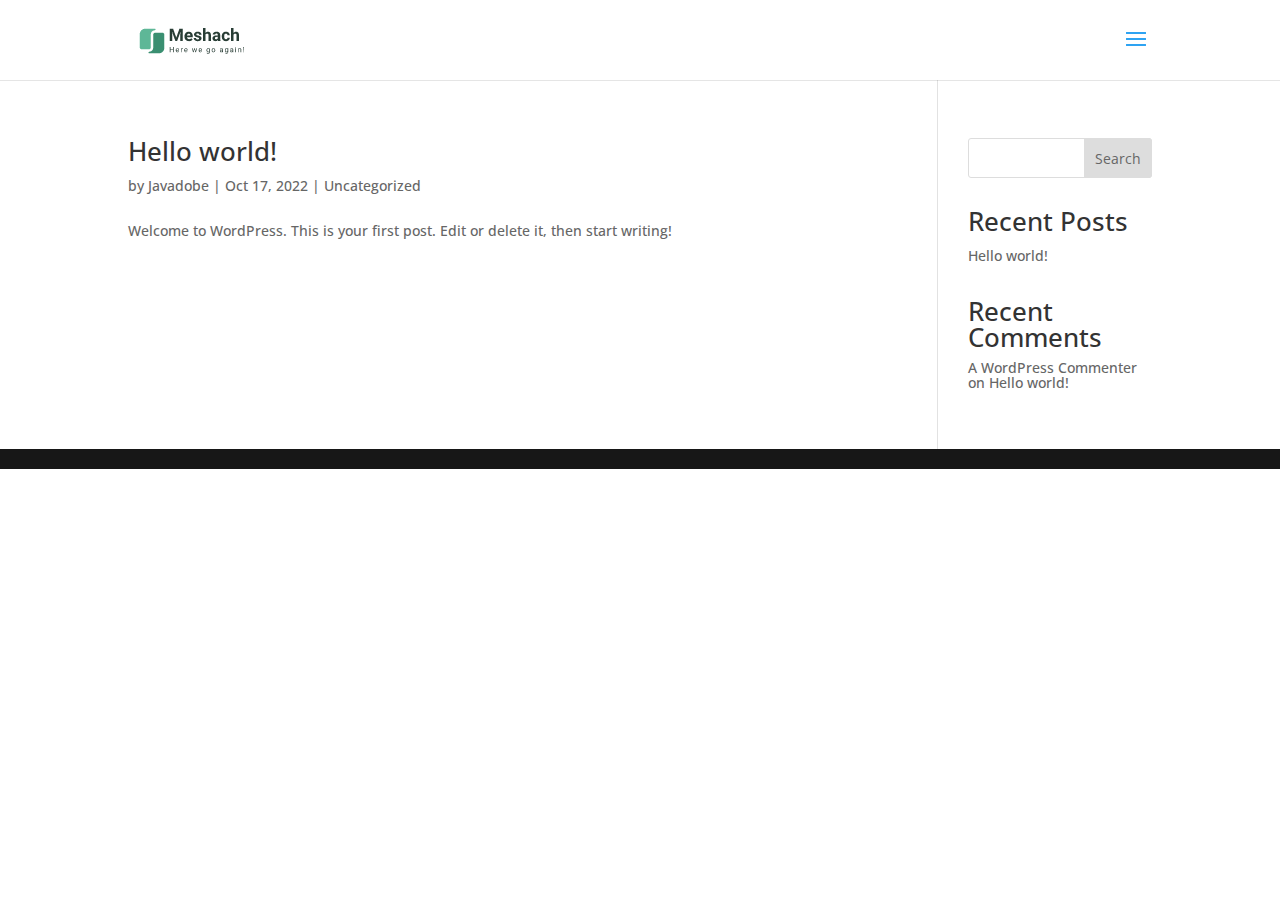
<file: category/uncategorized/index.html>
<!DOCTYPE html>
<html lang="en-US">
<head>
	<meta charset="UTF-8">
<meta http-equiv="X-UA-Compatible" content="IE=edge">
	<link rel="pingback" href="./../../xmlrpc.php">

	<script type="text/javascript">document.documentElement.className = 'js';</script>

	<title>Uncategorized | Meshach Macwright</title>
<meta name="robots" content="max-image-preview:large">
<script type="text/javascript">let jqueryParams=[],jQuery=function(r){return jqueryParams=[...jqueryParams,r],jQuery},$=function(r){return jqueryParams=[...jqueryParams,r],$};window.jQuery=jQuery,window.$=jQuery;let customHeadScripts=!1;jQuery.fn=jQuery.prototype={},$.fn=jQuery.prototype={},jQuery.noConflict=function(r){if(window.jQuery)return jQuery=window.jQuery,$=window.jQuery,customHeadScripts=!0,jQuery.noConflict},jQuery.ready=function(r){jqueryParams=[...jqueryParams,r]},$.ready=function(r){jqueryParams=[...jqueryParams,r]},jQuery.load=function(r){jqueryParams=[...jqueryParams,r]},$.load=function(r){jqueryParams=[...jqueryParams,r]},jQuery.fn.ready=function(r){jqueryParams=[...jqueryParams,r]},$.fn.ready=function(r){jqueryParams=[...jqueryParams,r]};</script><link rel="dns-prefetch" href="//fonts.googleapis.com">
<link rel="alternate" type="application/rss+xml" title="Meshach Macwright &raquo; Feed" href="./../../feed/index.html">
<link rel="alternate" type="application/rss+xml" title="Meshach Macwright &raquo; Comments Feed" href="./../../comments/feed/index.html">
<link rel="alternate" type="application/rss+xml" title="Meshach Macwright &raquo; Uncategorized Category Feed" href="./feed/index.html">
<meta content="Divi v.4.18.0" name="generator">
<link rel="stylesheet" id="wp-block-library-css" href="./../../wp-includes/css/dist/block-library/style.min.css?ver=6.0.3" type="text/css" media="all">
<style id="wp-block-library-theme-inline-css" type="text/css">.wp-block-audio figcaption{color:#555;font-size:13px;text-align:center}.is-dark-theme .wp-block-audio figcaption{color:hsla(0,0%,100%,.65)}.wp-block-code{border:1px solid #ccc;border-radius:4px;font-family:Menlo,Consolas,monaco,monospace;padding:.8em 1em}.wp-block-embed figcaption{color:#555;font-size:13px;text-align:center}.is-dark-theme .wp-block-embed figcaption{color:hsla(0,0%,100%,.65)}.blocks-gallery-caption{color:#555;font-size:13px;text-align:center}.is-dark-theme .blocks-gallery-caption{color:hsla(0,0%,100%,.65)}.wp-block-image figcaption{color:#555;font-size:13px;text-align:center}.is-dark-theme .wp-block-image figcaption{color:hsla(0,0%,100%,.65)}.wp-block-pullquote{border-top:4px solid;border-bottom:4px solid;margin-bottom:1.75em;color:currentColor}.wp-block-pullquote__citation,.wp-block-pullquote cite,.wp-block-pullquote footer{color:currentColor;text-transform:uppercase;font-size:.8125em;font-style:normal}.wp-block-quote{border-left:.25em solid;margin:0 0 1.75em;padding-left:1em}.wp-block-quote cite,.wp-block-quote footer{color:currentColor;font-size:.8125em;position:relative;font-style:normal}.wp-block-quote.has-text-align-right{border-left:none;border-right:.25em solid;padding-left:0;padding-right:1em}.wp-block-quote.has-text-align-center{border:none;padding-left:0}.wp-block-quote.is-large,.wp-block-quote.is-style-large,.wp-block-quote.is-style-plain{border:none}.wp-block-search .wp-block-search__label{font-weight:700}:where(.wp-block-group.has-background){padding:1.25em 2.375em}.wp-block-separator.has-css-opacity{opacity:.4}.wp-block-separator{border:none;border-bottom:2px solid;margin-left:auto;margin-right:auto}.wp-block-separator.has-alpha-channel-opacity{opacity:1}.wp-block-separator:not(.is-style-wide):not(.is-style-dots){width:100px}.wp-block-separator.has-background:not(.is-style-dots){border-bottom:none;height:1px}.wp-block-separator.has-background:not(.is-style-wide):not(.is-style-dots){height:2px}.wp-block-table thead{border-bottom:3px solid}.wp-block-table tfoot{border-top:3px solid}.wp-block-table td,.wp-block-table th{padding:.5em;border:1px solid;word-break:normal}.wp-block-table figcaption{color:#555;font-size:13px;text-align:center}.is-dark-theme .wp-block-table figcaption{color:hsla(0,0%,100%,.65)}.wp-block-video figcaption{color:#555;font-size:13px;text-align:center}.is-dark-theme .wp-block-video figcaption{color:hsla(0,0%,100%,.65)}.wp-block-template-part.has-background{padding:1.25em 2.375em;margin-top:0;margin-bottom:0}</style>
<style id="global-styles-inline-css" type="text/css">body{--wp--preset--color--black: #000000;--wp--preset--color--cyan-bluish-gray: #abb8c3;--wp--preset--color--white: #ffffff;--wp--preset--color--pale-pink: #f78da7;--wp--preset--color--vivid-red: #cf2e2e;--wp--preset--color--luminous-vivid-orange: #ff6900;--wp--preset--color--luminous-vivid-amber: #fcb900;--wp--preset--color--light-green-cyan: #7bdcb5;--wp--preset--color--vivid-green-cyan: #00d084;--wp--preset--color--pale-cyan-blue: #8ed1fc;--wp--preset--color--vivid-cyan-blue: #0693e3;--wp--preset--color--vivid-purple: #9b51e0;--wp--preset--gradient--vivid-cyan-blue-to-vivid-purple: linear-gradient(135deg,rgba(6,147,227,1) 0%,rgb(155,81,224) 100%);--wp--preset--gradient--light-green-cyan-to-vivid-green-cyan: linear-gradient(135deg,rgb(122,220,180) 0%,rgb(0,208,130) 100%);--wp--preset--gradient--luminous-vivid-amber-to-luminous-vivid-orange: linear-gradient(135deg,rgba(252,185,0,1) 0%,rgba(255,105,0,1) 100%);--wp--preset--gradient--luminous-vivid-orange-to-vivid-red: linear-gradient(135deg,rgba(255,105,0,1) 0%,rgb(207,46,46) 100%);--wp--preset--gradient--very-light-gray-to-cyan-bluish-gray: linear-gradient(135deg,rgb(238,238,238) 0%,rgb(169,184,195) 100%);--wp--preset--gradient--cool-to-warm-spectrum: linear-gradient(135deg,rgb(74,234,220) 0%,rgb(151,120,209) 20%,rgb(207,42,186) 40%,rgb(238,44,130) 60%,rgb(251,105,98) 80%,rgb(254,248,76) 100%);--wp--preset--gradient--blush-light-purple: linear-gradient(135deg,rgb(255,206,236) 0%,rgb(152,150,240) 100%);--wp--preset--gradient--blush-bordeaux: linear-gradient(135deg,rgb(254,205,165) 0%,rgb(254,45,45) 50%,rgb(107,0,62) 100%);--wp--preset--gradient--luminous-dusk: linear-gradient(135deg,rgb(255,203,112) 0%,rgb(199,81,192) 50%,rgb(65,88,208) 100%);--wp--preset--gradient--pale-ocean: linear-gradient(135deg,rgb(255,245,203) 0%,rgb(182,227,212) 50%,rgb(51,167,181) 100%);--wp--preset--gradient--electric-grass: linear-gradient(135deg,rgb(202,248,128) 0%,rgb(113,206,126) 100%);--wp--preset--gradient--midnight: linear-gradient(135deg,rgb(2,3,129) 0%,rgb(40,116,252) 100%);--wp--preset--duotone--dark-grayscale: url('#wp-duotone-dark-grayscale');--wp--preset--duotone--grayscale: url('#wp-duotone-grayscale');--wp--preset--duotone--purple-yellow: url('#wp-duotone-purple-yellow');--wp--preset--duotone--blue-red: url('#wp-duotone-blue-red');--wp--preset--duotone--midnight: url('#wp-duotone-midnight');--wp--preset--duotone--magenta-yellow: url('#wp-duotone-magenta-yellow');--wp--preset--duotone--purple-green: url('#wp-duotone-purple-green');--wp--preset--duotone--blue-orange: url('#wp-duotone-blue-orange');--wp--preset--font-size--small: 13px;--wp--preset--font-size--medium: 20px;--wp--preset--font-size--large: 36px;--wp--preset--font-size--x-large: 42px;}body { margin: 0; }.wp-site-blocks > .alignleft { float: left; margin-right: 2em; }.wp-site-blocks > .alignright { float: right; margin-left: 2em; }.wp-site-blocks > .aligncenter { justify-content: center; margin-left: auto; margin-right: auto; }.has-black-color{color: var(--wp--preset--color--black) !important;}.has-cyan-bluish-gray-color{color: var(--wp--preset--color--cyan-bluish-gray) !important;}.has-white-color{color: var(--wp--preset--color--white) !important;}.has-pale-pink-color{color: var(--wp--preset--color--pale-pink) !important;}.has-vivid-red-color{color: var(--wp--preset--color--vivid-red) !important;}.has-luminous-vivid-orange-color{color: var(--wp--preset--color--luminous-vivid-orange) !important;}.has-luminous-vivid-amber-color{color: var(--wp--preset--color--luminous-vivid-amber) !important;}.has-light-green-cyan-color{color: var(--wp--preset--color--light-green-cyan) !important;}.has-vivid-green-cyan-color{color: var(--wp--preset--color--vivid-green-cyan) !important;}.has-pale-cyan-blue-color{color: var(--wp--preset--color--pale-cyan-blue) !important;}.has-vivid-cyan-blue-color{color: var(--wp--preset--color--vivid-cyan-blue) !important;}.has-vivid-purple-color{color: var(--wp--preset--color--vivid-purple) !important;}.has-black-background-color{background-color: var(--wp--preset--color--black) !important;}.has-cyan-bluish-gray-background-color{background-color: var(--wp--preset--color--cyan-bluish-gray) !important;}.has-white-background-color{background-color: var(--wp--preset--color--white) !important;}.has-pale-pink-background-color{background-color: var(--wp--preset--color--pale-pink) !important;}.has-vivid-red-background-color{background-color: var(--wp--preset--color--vivid-red) !important;}.has-luminous-vivid-orange-background-color{background-color: var(--wp--preset--color--luminous-vivid-orange) !important;}.has-luminous-vivid-amber-background-color{background-color: var(--wp--preset--color--luminous-vivid-amber) !important;}.has-light-green-cyan-background-color{background-color: var(--wp--preset--color--light-green-cyan) !important;}.has-vivid-green-cyan-background-color{background-color: var(--wp--preset--color--vivid-green-cyan) !important;}.has-pale-cyan-blue-background-color{background-color: var(--wp--preset--color--pale-cyan-blue) !important;}.has-vivid-cyan-blue-background-color{background-color: var(--wp--preset--color--vivid-cyan-blue) !important;}.has-vivid-purple-background-color{background-color: var(--wp--preset--color--vivid-purple) !important;}.has-black-border-color{border-color: var(--wp--preset--color--black) !important;}.has-cyan-bluish-gray-border-color{border-color: var(--wp--preset--color--cyan-bluish-gray) !important;}.has-white-border-color{border-color: var(--wp--preset--color--white) !important;}.has-pale-pink-border-color{border-color: var(--wp--preset--color--pale-pink) !important;}.has-vivid-red-border-color{border-color: var(--wp--preset--color--vivid-red) !important;}.has-luminous-vivid-orange-border-color{border-color: var(--wp--preset--color--luminous-vivid-orange) !important;}.has-luminous-vivid-amber-border-color{border-color: var(--wp--preset--color--luminous-vivid-amber) !important;}.has-light-green-cyan-border-color{border-color: var(--wp--preset--color--light-green-cyan) !important;}.has-vivid-green-cyan-border-color{border-color: var(--wp--preset--color--vivid-green-cyan) !important;}.has-pale-cyan-blue-border-color{border-color: var(--wp--preset--color--pale-cyan-blue) !important;}.has-vivid-cyan-blue-border-color{border-color: var(--wp--preset--color--vivid-cyan-blue) !important;}.has-vivid-purple-border-color{border-color: var(--wp--preset--color--vivid-purple) !important;}.has-vivid-cyan-blue-to-vivid-purple-gradient-background{background: var(--wp--preset--gradient--vivid-cyan-blue-to-vivid-purple) !important;}.has-light-green-cyan-to-vivid-green-cyan-gradient-background{background: var(--wp--preset--gradient--light-green-cyan-to-vivid-green-cyan) !important;}.has-luminous-vivid-amber-to-luminous-vivid-orange-gradient-background{background: var(--wp--preset--gradient--luminous-vivid-amber-to-luminous-vivid-orange) !important;}.has-luminous-vivid-orange-to-vivid-red-gradient-background{background: var(--wp--preset--gradient--luminous-vivid-orange-to-vivid-red) !important;}.has-very-light-gray-to-cyan-bluish-gray-gradient-background{background: var(--wp--preset--gradient--very-light-gray-to-cyan-bluish-gray) !important;}.has-cool-to-warm-spectrum-gradient-background{background: var(--wp--preset--gradient--cool-to-warm-spectrum) !important;}.has-blush-light-purple-gradient-background{background: var(--wp--preset--gradient--blush-light-purple) !important;}.has-blush-bordeaux-gradient-background{background: var(--wp--preset--gradient--blush-bordeaux) !important;}.has-luminous-dusk-gradient-background{background: var(--wp--preset--gradient--luminous-dusk) !important;}.has-pale-ocean-gradient-background{background: var(--wp--preset--gradient--pale-ocean) !important;}.has-electric-grass-gradient-background{background: var(--wp--preset--gradient--electric-grass) !important;}.has-midnight-gradient-background{background: var(--wp--preset--gradient--midnight) !important;}.has-small-font-size{font-size: var(--wp--preset--font-size--small) !important;}.has-medium-font-size{font-size: var(--wp--preset--font-size--medium) !important;}.has-large-font-size{font-size: var(--wp--preset--font-size--large) !important;}.has-x-large-font-size{font-size: var(--wp--preset--font-size--x-large) !important;}</style>
<link rel="stylesheet" id="et-divi-open-sans-css" href="https://fonts.googleapis.com/css?family=Open+Sans:300italic,400italic,600italic,700italic,800italic,400,300,600,700,800&#038;subset=latin,latin-ext&#038;display=swap" type="text/css" media="all">
<style id="divi-style-inline-inline-css" type="text/css">/*!
Theme Name: Divi
Theme URI: http://www.elegantthemes.com/gallery/divi/
Version: 4.18.0
Description: Smart. Flexible. Beautiful. Divi is the most powerful theme in our collection.
Author: Elegant Themes
Author URI: http://www.elegantthemes.com
License: GNU General Public License v2
License URI: http://www.gnu.org/licenses/gpl-2.0.html
*/

a,abbr,acronym,address,applet,b,big,blockquote,body,center,cite,code,dd,del,dfn,div,dl,dt,em,fieldset,font,form,h1,h2,h3,h4,h5,h6,html,i,iframe,img,ins,kbd,label,legend,li,object,ol,p,pre,q,s,samp,small,span,strike,strong,sub,sup,tt,u,ul,var{margin:0;padding:0;border:0;outline:0;font-size:100%;-ms-text-size-adjust:100%;-webkit-text-size-adjust:100%;vertical-align:baseline;background:transparent}body{line-height:1}ol,ul{list-style:none}blockquote,q{quotes:none}blockquote:after,blockquote:before,q:after,q:before{content:"";content:none}blockquote{margin:20px 0 30px;border-left:5px solid;padding-left:20px}:focus{outline:0}del{text-decoration:line-through}pre{overflow:auto;padding:10px}figure{margin:0}table{border-collapse:collapse;border-spacing:0}article,aside,footer,header,hgroup,nav,section{display:block}body{font-family:Open Sans,Arial,sans-serif;font-size:14px;color:#666;background-color:#fff;line-height:1.7em;font-weight:500;-webkit-font-smoothing:antialiased;-moz-osx-font-smoothing:grayscale}body.page-template-page-template-blank-php #page-container{padding-top:0!important}body.et_cover_background{background-size:cover!important;background-position:top!important;background-repeat:no-repeat!important;background-attachment:fixed}a{color:#2ea3f2}a,a:hover{text-decoration:none}p{padding-bottom:1em}p:not(.has-background):last-of-type{padding-bottom:0}p.et_normal_padding{padding-bottom:1em}strong{font-weight:700}cite,em,i{font-style:italic}code,pre{font-family:Courier New,monospace;margin-bottom:10px}ins{text-decoration:none}sub,sup{height:0;line-height:1;position:relative;vertical-align:baseline}sup{bottom:.8em}sub{top:.3em}dl{margin:0 0 1.5em}dl dt{font-weight:700}dd{margin-left:1.5em}blockquote p{padding-bottom:0}embed,iframe,object,video{max-width:100%}h1,h2,h3,h4,h5,h6{color:#333;padding-bottom:10px;line-height:1em;font-weight:500}h1 a,h2 a,h3 a,h4 a,h5 a,h6 a{color:inherit}h1{font-size:30px}h2{font-size:26px}h3{font-size:22px}h4{font-size:18px}h5{font-size:16px}h6{font-size:14px}input{-webkit-appearance:none}input[type=checkbox]{-webkit-appearance:checkbox}input[type=radio]{-webkit-appearance:radio}input.text,input.title,input[type=email],input[type=password],input[type=tel],input[type=text],select,textarea{background-color:#fff;border:1px solid #bbb;padding:2px;color:#4e4e4e}input.text:focus,input.title:focus,input[type=text]:focus,select:focus,textarea:focus{border-color:#2d3940;color:#3e3e3e}input.text,input.title,input[type=text],select,textarea{margin:0}textarea{padding:4px}button,input,select,textarea{font-family:inherit}img{max-width:100%;height:auto}.clear{clear:both}br.clear{margin:0;padding:0}.pagination{clear:both}#et_search_icon:hover,.et-social-icon a:hover,.et_password_protected_form .et_submit_button,.form-submit .et_pb_buttontton.alt.disabled,.nav-single a,.posted_in a{color:#2ea3f2}.et-search-form,blockquote{border-color:#2ea3f2}#main-content{background-color:#fff}.container{width:80%;max-width:1080px;margin:auto;position:relative}body:not(.et-tb) #main-content .container,body:not(.et-tb-has-header) #main-content .container{padding-top:58px}.et_full_width_page #main-content .container:before{display:none}.main_title{margin-bottom:20px}.et_password_protected_form .et_submit_button:hover,.form-submit .et_pb_button:hover{background:rgba(0,0,0,.05)}.et_button_icon_visible .et_pb_button{padding-right:2em;padding-left:.7em}.et_button_icon_visible .et_pb_button:after{opacity:1;margin-left:0}.et_button_left .et_pb_button:hover:after{left:.15em}.et_button_left .et_pb_button:after{margin-left:0;left:1em}.et_button_icon_visible.et_button_left .et_pb_button,.et_button_left .et_pb_button:hover,.et_button_left .et_pb_module .et_pb_button:hover{padding-left:2em;padding-right:.7em}.et_button_icon_visible.et_button_left .et_pb_button:after,.et_button_left .et_pb_button:hover:after{left:.15em}.et_password_protected_form .et_submit_button:hover,.form-submit .et_pb_button:hover{padding:.3em 1em}.et_button_no_icon .et_pb_button:after{display:none}.et_button_no_icon.et_button_icon_visible.et_button_left .et_pb_button,.et_button_no_icon.et_button_left .et_pb_button:hover,.et_button_no_icon .et_pb_button,.et_button_no_icon .et_pb_button:hover{padding:.3em 1em!important}.et_button_custom_icon .et_pb_button:after{line-height:1.7em}.et_button_custom_icon.et_button_icon_visible .et_pb_button:after,.et_button_custom_icon .et_pb_button:hover:after{margin-left:.3em}#left-area .post_format-post-format-gallery .wp-block-gallery:first-of-type{padding:0;margin-bottom:-16px}.entry-content table:not(.variations){border:1px solid #eee;margin:0 0 15px;text-align:left;width:100%}.entry-content thead th,.entry-content tr th{color:#555;font-weight:700;padding:9px 24px}.entry-content tr td{border-top:1px solid #eee;padding:6px 24px}#left-area ul,.entry-content ul,.et-l--body ul,.et-l--footer ul,.et-l--header ul{list-style-type:disc;padding:0 0 23px 1em;line-height:26px}#left-area ol,.entry-content ol,.et-l--body ol,.et-l--footer ol,.et-l--header ol{list-style-type:decimal;list-style-position:inside;padding:0 0 23px;line-height:26px}#left-area ul li ul,.entry-content ul li ol{padding:2px 0 2px 20px}#left-area ol li ul,.entry-content ol li ol,.et-l--body ol li ol,.et-l--footer ol li ol,.et-l--header ol li ol{padding:2px 0 2px 35px}#left-area ul.wp-block-gallery{display:-webkit-box;display:-ms-flexbox;display:flex;-ms-flex-wrap:wrap;flex-wrap:wrap;list-style-type:none;padding:0}#left-area ul.products{padding:0!important;line-height:1.7!important;list-style:none!important}.gallery-item a{display:block}.gallery-caption,.gallery-item a{width:90%}#wpadminbar{z-index:100001}#left-area .post-meta{font-size:14px;padding-bottom:15px}#left-area .post-meta a{text-decoration:none;color:#666}#left-area .et_featured_image{padding-bottom:7px}.single .post{padding-bottom:25px}body.single .et_audio_content{margin-bottom:-6px}.nav-single a{text-decoration:none;color:#2ea3f2;font-size:14px;font-weight:400}.nav-previous{float:left}.nav-next{float:right}.et_password_protected_form p input{background-color:#eee;border:none!important;width:100%!important;border-radius:0!important;font-size:14px;color:#999!important;padding:16px!important;-webkit-box-sizing:border-box;box-sizing:border-box}.et_password_protected_form label{display:none}.et_password_protected_form .et_submit_button{font-family:inherit;display:block;float:right;margin:8px auto 0;cursor:pointer}.post-password-required p.nocomments.container{max-width:100%}.post-password-required p.nocomments.container:before{display:none}.aligncenter,div.post .new-post .aligncenter{display:block;margin-left:auto;margin-right:auto}.wp-caption{border:1px solid #ddd;text-align:center;background-color:#f3f3f3;margin-bottom:10px;max-width:96%;padding:8px}.wp-caption.alignleft{margin:0 30px 20px 0}.wp-caption.alignright{margin:0 0 20px 30px}.wp-caption img{margin:0;padding:0;border:0}.wp-caption p.wp-caption-text{font-size:12px;padding:0 4px 5px;margin:0}.alignright{float:right}.alignleft{float:left}img.alignleft{display:inline;float:left;margin-right:15px}img.alignright{display:inline;float:right;margin-left:15px}.page.et_pb_pagebuilder_layout #main-content{background-color:transparent}body #main-content .et_builder_inner_content>h1,body #main-content .et_builder_inner_content>h2,body #main-content .et_builder_inner_content>h3,body #main-content .et_builder_inner_content>h4,body #main-content .et_builder_inner_content>h5,body #main-content .et_builder_inner_content>h6{line-height:1.4em}body #main-content .et_builder_inner_content>p{line-height:1.7em}.wp-block-pullquote{margin:20px 0 30px}.wp-block-pullquote.has-background blockquote{border-left:none}.wp-block-group.has-background{padding:1.5em 1.5em .5em}@media (min-width:981px){#left-area{width:79.125%;padding-bottom:23px}#main-content .container:before{content:"";position:absolute;top:0;height:100%;width:1px;background-color:#e2e2e2}.et_full_width_page #left-area,.et_no_sidebar #left-area{float:none;width:100%!important}.et_full_width_page #left-area{padding-bottom:0}.et_no_sidebar #main-content .container:before{display:none}}@media (max-width:980px){#page-container{padding-top:80px}.et-tb #page-container,.et-tb-has-header #page-container{padding-top:0!important}#left-area,#sidebar{width:100%!important}#main-content .container:before{display:none!important}.et_full_width_page .et_gallery_item:nth-child(4n+1){clear:none}}@media print{#page-container{padding-top:0!important}}#wp-admin-bar-et-use-visual-builder a:before{font-family:ETmodules!important;content:"\e625";font-size:30px!important;width:28px;margin-top:-3px;color:#974df3!important}#wp-admin-bar-et-use-visual-builder:hover a:before{color:#fff!important}#wp-admin-bar-et-use-visual-builder:hover a,#wp-admin-bar-et-use-visual-builder a:hover{transition:background-color .5s ease;-webkit-transition:background-color .5s ease;-moz-transition:background-color .5s ease;background-color:#7e3bd0!important;color:#fff!important}* html .clearfix,:first-child+html .clearfix{zoom:1}.iphone .et_pb_section_video_bg video::-webkit-media-controls-start-playback-button{display:none!important;-webkit-appearance:none}.et_mobile_device .et_pb_section_parallax .et_pb_parallax_css{background-attachment:scroll}.et-social-facebook a.icon:before{content:"\e093"}.et-social-twitter a.icon:before{content:"\e094"}.et-social-google-plus a.icon:before{content:"\e096"}.et-social-instagram a.icon:before{content:"\e09a"}.et-social-rss a.icon:before{content:"\e09e"}.ai1ec-single-event:after{content:" ";display:table;clear:both}.evcal_event_details .evcal_evdata_cell .eventon_details_shading_bot.eventon_details_shading_bot{z-index:3}.wp-block-divi-layout{margin-bottom:1em}*{-webkit-box-sizing:border-box;box-sizing:border-box}#et-info-email:before,#et-info-phone:before,#et_search_icon:before,.comment-reply-link:after,.et-cart-info span:before,.et-pb-arrow-next:before,.et-pb-arrow-prev:before,.et-social-icon a:before,.et_audio_container .mejs-playpause-button button:before,.et_audio_container .mejs-volume-button button:before,.et_overlay:before,.et_password_protected_form .et_submit_button:after,.et_pb_button:after,.et_pb_contact_reset:after,.et_pb_contact_submit:after,.et_pb_font_icon:before,.et_pb_newsletter_button:after,.et_pb_pricing_table_button:after,.et_pb_promo_button:after,.et_pb_testimonial:before,.et_pb_toggle_title:before,.form-submit .et_pb_button:after,.mobile_menu_bar:before,a.et_pb_more_button:after{font-family:ETmodules!important;speak:none;font-style:normal;font-weight:400;-webkit-font-feature-settings:normal;font-feature-settings:normal;font-variant:normal;text-transform:none;line-height:1;-webkit-font-smoothing:antialiased;-moz-osx-font-smoothing:grayscale;text-shadow:0 0;direction:ltr}.et-pb-icon,.et_pb_custom_button_icon.et_pb_button:after,.et_pb_login .et_pb_custom_button_icon.et_pb_button:after,.et_pb_woo_custom_button_icon .button.et_pb_custom_button_icon.et_pb_button:after,.et_pb_woo_custom_button_icon .button.et_pb_custom_button_icon.et_pb_button:hover:after{content:attr(data-icon)}.et-pb-icon{font-family:ETmodules;speak:none;font-weight:400;-webkit-font-feature-settings:normal;font-feature-settings:normal;font-variant:normal;text-transform:none;line-height:1;-webkit-font-smoothing:antialiased;font-size:96px;font-style:normal;display:inline-block;-webkit-box-sizing:border-box;box-sizing:border-box;direction:ltr}#et-ajax-saving{display:none;-webkit-transition:background .3s,-webkit-box-shadow .3s;transition:background .3s,-webkit-box-shadow .3s;transition:background .3s,box-shadow .3s;transition:background .3s,box-shadow .3s,-webkit-box-shadow .3s;-webkit-box-shadow:rgba(0,139,219,.247059) 0 0 60px;box-shadow:0 0 60px rgba(0,139,219,.247059);position:fixed;top:50%;left:50%;width:50px;height:50px;background:#fff;border-radius:50px;margin:-25px 0 0 -25px;z-index:999999;text-align:center}#et-ajax-saving img{margin:9px}.et-safe-mode-indicator,.et-safe-mode-indicator:focus,.et-safe-mode-indicator:hover{-webkit-box-shadow:0 5px 10px rgba(41,196,169,.15);box-shadow:0 5px 10px rgba(41,196,169,.15);background:#29c4a9;color:#fff;font-size:14px;font-weight:600;padding:12px;line-height:16px;border-radius:3px;position:fixed;bottom:30px;right:30px;z-index:999999;text-decoration:none;font-family:Open Sans,sans-serif;-webkit-font-smoothing:antialiased;-moz-osx-font-smoothing:grayscale}.et_pb_button{font-size:20px;font-weight:500;padding:.3em 1em;line-height:1.7em!important;background-color:transparent;background-size:cover;background-position:50%;background-repeat:no-repeat;border:2px solid;border-radius:3px;-webkit-transition-duration:.2s;transition-duration:.2s;-webkit-transition-property:all!important;transition-property:all!important}.et_pb_button,.et_pb_button_inner{position:relative}.et_pb_button:hover,.et_pb_module .et_pb_button:hover{border:2px solid transparent;padding:.3em 2em .3em .7em}.et_pb_button:hover{background-color:hsla(0,0%,100%,.2)}.et_pb_bg_layout_light.et_pb_button:hover,.et_pb_bg_layout_light .et_pb_button:hover{background-color:rgba(0,0,0,.05)}.et_pb_button:after,.et_pb_button:before{font-size:32px;line-height:1em;content:"\35";opacity:0;position:absolute;margin-left:-1em;-webkit-transition:all .2s;transition:all .2s;text-transform:none;-webkit-font-feature-settings:"kern" off;font-feature-settings:"kern" off;font-variant:none;font-style:normal;font-weight:400;text-shadow:none}.et_pb_button.et_hover_enabled:hover:after,.et_pb_button.et_pb_hovered:hover:after{-webkit-transition:none!important;transition:none!important}.et_pb_button:before{display:none}.et_pb_button:hover:after{opacity:1;margin-left:0}.et_pb_column_1_3 h1,.et_pb_column_1_4 h1,.et_pb_column_1_5 h1,.et_pb_column_1_6 h1,.et_pb_column_2_5 h1{font-size:26px}.et_pb_column_1_3 h2,.et_pb_column_1_4 h2,.et_pb_column_1_5 h2,.et_pb_column_1_6 h2,.et_pb_column_2_5 h2{font-size:23px}.et_pb_column_1_3 h3,.et_pb_column_1_4 h3,.et_pb_column_1_5 h3,.et_pb_column_1_6 h3,.et_pb_column_2_5 h3{font-size:20px}.et_pb_column_1_3 h4,.et_pb_column_1_4 h4,.et_pb_column_1_5 h4,.et_pb_column_1_6 h4,.et_pb_column_2_5 h4{font-size:18px}.et_pb_column_1_3 h5,.et_pb_column_1_4 h5,.et_pb_column_1_5 h5,.et_pb_column_1_6 h5,.et_pb_column_2_5 h5{font-size:16px}.et_pb_column_1_3 h6,.et_pb_column_1_4 h6,.et_pb_column_1_5 h6,.et_pb_column_1_6 h6,.et_pb_column_2_5 h6{font-size:15px}.et_pb_bg_layout_dark,.et_pb_bg_layout_dark h1,.et_pb_bg_layout_dark h2,.et_pb_bg_layout_dark h3,.et_pb_bg_layout_dark h4,.et_pb_bg_layout_dark h5,.et_pb_bg_layout_dark h6{color:#fff!important}.et_pb_module.et_pb_text_align_left{text-align:left}.et_pb_module.et_pb_text_align_center{text-align:center}.et_pb_module.et_pb_text_align_right{text-align:right}.et_pb_module.et_pb_text_align_justified{text-align:justify}.clearfix:after{visibility:hidden;display:block;font-size:0;content:" ";clear:both;height:0}.et_pb_bg_layout_light .et_pb_more_button{color:#2ea3f2}.et_builder_inner_content{position:relative;z-index:1}header .et_builder_inner_content{z-index:2}.et_pb_css_mix_blend_mode_passthrough{mix-blend-mode:unset!important}.et_pb_image_container{margin:-20px -20px 29px}.et_pb_module_inner{position:relative}.et_hover_enabled_preview{z-index:2}.et_hover_enabled:hover{position:relative;z-index:2}.et_pb_all_tabs,.et_pb_module,.et_pb_posts_nav a,.et_pb_tab,.et_pb_with_background{position:relative;background-size:cover;background-position:50%;background-repeat:no-repeat}.et_pb_background_mask,.et_pb_background_pattern{bottom:0;left:0;position:absolute;right:0;top:0}.et_pb_background_mask{background-size:calc(100% + 2px) calc(100% + 2px);background-repeat:no-repeat;background-position:50%;overflow:hidden}.et_pb_background_pattern{background-position:0 0;background-repeat:repeat}.et_pb_with_border{position:relative;border:0 solid #333}.post-password-required .et_pb_row{padding:0;width:100%}.post-password-required .et_password_protected_form{min-height:0}body.et_pb_pagebuilder_layout.et_pb_show_title .post-password-required .et_password_protected_form h1,body:not(.et_pb_pagebuilder_layout) .post-password-required .et_password_protected_form h1{display:none}.et_pb_no_bg{padding:0!important}.et_overlay.et_pb_inline_icon:before,.et_pb_inline_icon:before{content:attr(data-icon)}.et_pb_more_button{color:inherit;text-shadow:none;text-decoration:none;display:inline-block;margin-top:20px}.et_parallax_bg_wrap{overflow:hidden;position:absolute;top:0;right:0;bottom:0;left:0}.et_parallax_bg{background-repeat:no-repeat;background-position:top;background-size:cover;position:absolute;bottom:0;left:0;width:100%;height:100%;display:block}.et_parallax_bg.et_parallax_bg__hover,.et_parallax_bg.et_parallax_bg_phone,.et_parallax_bg.et_parallax_bg_tablet,.et_parallax_gradient.et_parallax_gradient__hover,.et_parallax_gradient.et_parallax_gradient_phone,.et_parallax_gradient.et_parallax_gradient_tablet,.et_pb_section_parallax_hover:hover .et_parallax_bg:not(.et_parallax_bg__hover),.et_pb_section_parallax_hover:hover .et_parallax_gradient:not(.et_parallax_gradient__hover){display:none}.et_pb_section_parallax_hover:hover .et_parallax_bg.et_parallax_bg__hover,.et_pb_section_parallax_hover:hover .et_parallax_gradient.et_parallax_gradient__hover{display:block}.et_parallax_gradient{bottom:0;display:block;left:0;position:absolute;right:0;top:0}.et_pb_module.et_pb_section_parallax,.et_pb_posts_nav a.et_pb_section_parallax,.et_pb_tab.et_pb_section_parallax{position:relative}.et_pb_section_parallax .et_pb_parallax_css,.et_pb_slides .et_parallax_bg.et_pb_parallax_css{background-attachment:fixed}body.et-bfb .et_pb_section_parallax .et_pb_parallax_css,body.et-bfb .et_pb_slides .et_parallax_bg.et_pb_parallax_css{background-attachment:scroll;bottom:auto}.et_pb_section_parallax.et_pb_column .et_pb_module,.et_pb_section_parallax.et_pb_row .et_pb_column,.et_pb_section_parallax.et_pb_row .et_pb_module{z-index:9;position:relative}.et_pb_more_button:hover:after{opacity:1;margin-left:0}.et_pb_preload .et_pb_section_video_bg,.et_pb_preload>div{visibility:hidden}.et_pb_preload,.et_pb_section.et_pb_section_video.et_pb_preload{position:relative;background:#464646!important}.et_pb_preload:before{content:"";position:absolute;top:50%;left:50%;background:url(./../../wp-content/themes/Divi/includes/builder/styles/images/preloader.gif) no-repeat;border-radius:32px;width:32px;height:32px;margin:-16px 0 0 -16px}.box-shadow-overlay{position:absolute;top:0;left:0;width:100%;height:100%;z-index:10;pointer-events:none}.et_pb_section>.box-shadow-overlay~.et_pb_row{z-index:11}body.safari .section_has_divider{will-change:transform}.et_pb_row>.box-shadow-overlay{z-index:8}.has-box-shadow-overlay{position:relative}.et_clickable{cursor:pointer}.screen-reader-text{border:0;clip:rect(1px,1px,1px,1px);-webkit-clip-path:inset(50%);clip-path:inset(50%);height:1px;margin:-1px;overflow:hidden;padding:0;position:absolute!important;width:1px;word-wrap:normal!important}.et_multi_view_hidden,.et_multi_view_hidden_image{display:none!important}@keyframes multi-view-image-fade{0%{opacity:0}10%{opacity:.1}20%{opacity:.2}30%{opacity:.3}40%{opacity:.4}50%{opacity:.5}60%{opacity:.6}70%{opacity:.7}80%{opacity:.8}90%{opacity:.9}to{opacity:1}}.et_multi_view_image__loading{visibility:hidden}.et_multi_view_image__loaded{-webkit-animation:multi-view-image-fade .5s;animation:multi-view-image-fade .5s}#et-pb-motion-effects-offset-tracker{visibility:hidden!important;opacity:0;position:absolute;top:0;left:0}.et-pb-before-scroll-animation{opacity:0}header.et-l.et-l--header:after{clear:both;display:block;content:""}.et_pb_module{-webkit-animation-timing-function:linear;animation-timing-function:linear;-webkit-animation-duration:.2s;animation-duration:.2s}@-webkit-keyframes fadeBottom{0%{opacity:0;-webkit-transform:translateY(10%);transform:translateY(10%)}to{opacity:1;-webkit-transform:translateY(0);transform:translateY(0)}}@keyframes fadeBottom{0%{opacity:0;-webkit-transform:translateY(10%);transform:translateY(10%)}to{opacity:1;-webkit-transform:translateY(0);transform:translateY(0)}}@-webkit-keyframes fadeLeft{0%{opacity:0;-webkit-transform:translateX(-10%);transform:translateX(-10%)}to{opacity:1;-webkit-transform:translateX(0);transform:translateX(0)}}@keyframes fadeLeft{0%{opacity:0;-webkit-transform:translateX(-10%);transform:translateX(-10%)}to{opacity:1;-webkit-transform:translateX(0);transform:translateX(0)}}@-webkit-keyframes fadeRight{0%{opacity:0;-webkit-transform:translateX(10%);transform:translateX(10%)}to{opacity:1;-webkit-transform:translateX(0);transform:translateX(0)}}@keyframes fadeRight{0%{opacity:0;-webkit-transform:translateX(10%);transform:translateX(10%)}to{opacity:1;-webkit-transform:translateX(0);transform:translateX(0)}}@-webkit-keyframes fadeTop{0%{opacity:0;-webkit-transform:translateY(-10%);transform:translateY(-10%)}to{opacity:1;-webkit-transform:translateX(0);transform:translateX(0)}}@keyframes fadeTop{0%{opacity:0;-webkit-transform:translateY(-10%);transform:translateY(-10%)}to{opacity:1;-webkit-transform:translateX(0);transform:translateX(0)}}@-webkit-keyframes fadeIn{0%{opacity:0}to{opacity:1}}@keyframes fadeIn{0%{opacity:0}to{opacity:1}}.et-waypoint:not(.et_pb_counters){opacity:0}@media (min-width:981px){.et_pb_section.et_section_specialty div.et_pb_row .et_pb_column .et_pb_column .et_pb_module.et-last-child,.et_pb_section.et_section_specialty div.et_pb_row .et_pb_column .et_pb_column .et_pb_module:last-child,.et_pb_section.et_section_specialty div.et_pb_row .et_pb_column .et_pb_row_inner .et_pb_column .et_pb_module.et-last-child,.et_pb_section.et_section_specialty div.et_pb_row .et_pb_column .et_pb_row_inner .et_pb_column .et_pb_module:last-child,.et_pb_section div.et_pb_row .et_pb_column .et_pb_module.et-last-child,.et_pb_section div.et_pb_row .et_pb_column .et_pb_module:last-child{margin-bottom:0}}@media (max-width:980px){.et_overlay.et_pb_inline_icon_tablet:before,.et_pb_inline_icon_tablet:before{content:attr(data-icon-tablet)}.et_parallax_bg.et_parallax_bg_tablet_exist,.et_parallax_gradient.et_parallax_gradient_tablet_exist{display:none}.et_parallax_bg.et_parallax_bg_tablet,.et_parallax_gradient.et_parallax_gradient_tablet{display:block}.et_pb_column .et_pb_module{margin-bottom:30px}.et_pb_row .et_pb_column .et_pb_module.et-last-child,.et_pb_row .et_pb_column .et_pb_module:last-child,.et_section_specialty .et_pb_row .et_pb_column .et_pb_module.et-last-child,.et_section_specialty .et_pb_row .et_pb_column .et_pb_module:last-child{margin-bottom:0}.et_pb_more_button{display:inline-block!important}.et_pb_bg_layout_light_tablet.et_pb_button,.et_pb_bg_layout_light_tablet.et_pb_module.et_pb_button,.et_pb_bg_layout_light_tablet .et_pb_more_button{color:#2ea3f2}.et_pb_bg_layout_light_tablet .et_pb_forgot_password a{color:#666}.et_pb_bg_layout_light_tablet h1,.et_pb_bg_layout_light_tablet h2,.et_pb_bg_layout_light_tablet h3,.et_pb_bg_layout_light_tablet h4,.et_pb_bg_layout_light_tablet h5,.et_pb_bg_layout_light_tablet h6{color:#333!important}.et_pb_module .et_pb_bg_layout_light_tablet.et_pb_button{color:#2ea3f2!important}.et_pb_bg_layout_light_tablet{color:#666!important}.et_pb_bg_layout_dark_tablet,.et_pb_bg_layout_dark_tablet h1,.et_pb_bg_layout_dark_tablet h2,.et_pb_bg_layout_dark_tablet h3,.et_pb_bg_layout_dark_tablet h4,.et_pb_bg_layout_dark_tablet h5,.et_pb_bg_layout_dark_tablet h6{color:#fff!important}.et_pb_bg_layout_dark_tablet.et_pb_button,.et_pb_bg_layout_dark_tablet.et_pb_module.et_pb_button,.et_pb_bg_layout_dark_tablet .et_pb_more_button{color:inherit}.et_pb_bg_layout_dark_tablet .et_pb_forgot_password a{color:#fff}.et_pb_module.et_pb_text_align_left-tablet{text-align:left}.et_pb_module.et_pb_text_align_center-tablet{text-align:center}.et_pb_module.et_pb_text_align_right-tablet{text-align:right}.et_pb_module.et_pb_text_align_justified-tablet{text-align:justify}}@media (max-width:767px){.et_pb_more_button{display:inline-block!important}.et_overlay.et_pb_inline_icon_phone:before,.et_pb_inline_icon_phone:before{content:attr(data-icon-phone)}.et_parallax_bg.et_parallax_bg_phone_exist,.et_parallax_gradient.et_parallax_gradient_phone_exist{display:none}.et_parallax_bg.et_parallax_bg_phone,.et_parallax_gradient.et_parallax_gradient_phone{display:block}.et-hide-mobile{display:none!important}.et_pb_bg_layout_light_phone.et_pb_button,.et_pb_bg_layout_light_phone.et_pb_module.et_pb_button,.et_pb_bg_layout_light_phone .et_pb_more_button{color:#2ea3f2}.et_pb_bg_layout_light_phone .et_pb_forgot_password a{color:#666}.et_pb_bg_layout_light_phone h1,.et_pb_bg_layout_light_phone h2,.et_pb_bg_layout_light_phone h3,.et_pb_bg_layout_light_phone h4,.et_pb_bg_layout_light_phone h5,.et_pb_bg_layout_light_phone h6{color:#333!important}.et_pb_module .et_pb_bg_layout_light_phone.et_pb_button{color:#2ea3f2!important}.et_pb_bg_layout_light_phone{color:#666!important}.et_pb_bg_layout_dark_phone,.et_pb_bg_layout_dark_phone h1,.et_pb_bg_layout_dark_phone h2,.et_pb_bg_layout_dark_phone h3,.et_pb_bg_layout_dark_phone h4,.et_pb_bg_layout_dark_phone h5,.et_pb_bg_layout_dark_phone h6{color:#fff!important}.et_pb_bg_layout_dark_phone.et_pb_button,.et_pb_bg_layout_dark_phone.et_pb_module.et_pb_button,.et_pb_bg_layout_dark_phone .et_pb_more_button{color:inherit}.et_pb_module .et_pb_bg_layout_dark_phone.et_pb_button{color:#fff!important}.et_pb_bg_layout_dark_phone .et_pb_forgot_password a{color:#fff}.et_pb_module.et_pb_text_align_left-phone{text-align:left}.et_pb_module.et_pb_text_align_center-phone{text-align:center}.et_pb_module.et_pb_text_align_right-phone{text-align:right}.et_pb_module.et_pb_text_align_justified-phone{text-align:justify}}@media (max-width:479px){a.et_pb_more_button{display:block}}@media (min-width:768px) and (max-width:980px){[data-et-multi-view-load-tablet-hidden=true]:not(.et_multi_view_swapped){display:none!important}}@media (max-width:767px){[data-et-multi-view-load-phone-hidden=true]:not(.et_multi_view_swapped){display:none!important}}.et_pb_menu.et_pb_menu--style-inline_centered_logo .et_pb_menu__menu nav ul{-webkit-box-pack:center;-ms-flex-pack:center;justify-content:center}@-webkit-keyframes multi-view-image-fade{0%{-webkit-transform:scale(1);transform:scale(1);opacity:1}50%{-webkit-transform:scale(1.01);transform:scale(1.01);opacity:1}to{-webkit-transform:scale(1);transform:scale(1);opacity:1}}</style>
<style id="divi-dynamic-critical-inline-css" type="text/css">@font-face{font-family:ETmodules;font-display:block;src:url(./../../wp-content/themes/Divi/core/admin/fonts/modules/base/modules.eot);src:url(./../../wp-content/themes/Divi/core/admin/fonts/modules/base/modules.eot?#iefix) format("embedded-opentype"),url(./../../wp-content/themes/Divi/core/admin/fonts/modules/base/modules.ttf) format("truetype"),url(./../../wp-content/themes/Divi/core/admin/fonts/modules/base/modules.woff) format("woff"),url(./../../wp-content/themes/Divi/core/admin/fonts/modules/base/modules.svg#ETmodules) format("svg");font-weight:400;font-style:normal}
.et_audio_content,.et_link_content,.et_quote_content{background-color:#2ea3f2}.et_pb_post .et-pb-controllers a{margin-bottom:10px}.format-gallery .et-pb-controllers{bottom:0}.et_pb_blog_grid .et_audio_content{margin-bottom:19px}.et_pb_row .et_pb_blog_grid .et_pb_post .et_pb_slide{min-height:180px}.et_audio_content .wp-block-audio{margin:0;padding:0}.et_audio_content h2{line-height:44px}.et_pb_column_1_2 .et_audio_content h2,.et_pb_column_1_3 .et_audio_content h2,.et_pb_column_1_4 .et_audio_content h2,.et_pb_column_1_5 .et_audio_content h2,.et_pb_column_1_6 .et_audio_content h2,.et_pb_column_2_5 .et_audio_content h2,.et_pb_column_3_5 .et_audio_content h2,.et_pb_column_3_8 .et_audio_content h2{margin-bottom:9px;margin-top:0}.et_pb_column_1_2 .et_audio_content,.et_pb_column_3_5 .et_audio_content{padding:35px 40px}.et_pb_column_1_2 .et_audio_content h2,.et_pb_column_3_5 .et_audio_content h2{line-height:32px}.et_pb_column_1_3 .et_audio_content,.et_pb_column_1_4 .et_audio_content,.et_pb_column_1_5 .et_audio_content,.et_pb_column_1_6 .et_audio_content,.et_pb_column_2_5 .et_audio_content,.et_pb_column_3_8 .et_audio_content{padding:35px 20px}.et_pb_column_1_3 .et_audio_content h2,.et_pb_column_1_4 .et_audio_content h2,.et_pb_column_1_5 .et_audio_content h2,.et_pb_column_1_6 .et_audio_content h2,.et_pb_column_2_5 .et_audio_content h2,.et_pb_column_3_8 .et_audio_content h2{font-size:18px;line-height:26px}article.et_pb_has_overlay .et_pb_blog_image_container{position:relative}.et_pb_post>.et_main_video_container{position:relative;margin-bottom:30px}.et_pb_post .et_pb_video_overlay .et_pb_video_play{color:#fff}.et_pb_post .et_pb_video_overlay_hover:hover{background:rgba(0,0,0,.6)}.et_audio_content,.et_link_content,.et_quote_content{text-align:center;word-wrap:break-word;position:relative;padding:50px 60px}.et_audio_content h2,.et_link_content a.et_link_main_url,.et_link_content h2,.et_quote_content blockquote cite,.et_quote_content blockquote p{color:#fff!important}.et_quote_main_link{position:absolute;text-indent:-9999px;width:100%;height:100%;display:block;top:0;left:0}.et_quote_content blockquote{padding:0;margin:0;border:none}.et_audio_content h2,.et_link_content h2,.et_quote_content blockquote p{margin-top:0}.et_audio_content h2{margin-bottom:20px}.et_audio_content h2,.et_link_content h2,.et_quote_content blockquote p{line-height:44px}.et_link_content a.et_link_main_url,.et_quote_content blockquote cite{font-size:18px;font-weight:200}.et_quote_content blockquote cite{font-style:normal}.et_pb_column_2_3 .et_quote_content{padding:50px 42px 45px}.et_pb_column_2_3 .et_audio_content,.et_pb_column_2_3 .et_link_content{padding:40px 40px 45px}.et_pb_column_1_2 .et_audio_content,.et_pb_column_1_2 .et_link_content,.et_pb_column_1_2 .et_quote_content,.et_pb_column_3_5 .et_audio_content,.et_pb_column_3_5 .et_link_content,.et_pb_column_3_5 .et_quote_content{padding:35px 40px}.et_pb_column_1_2 .et_quote_content blockquote p,.et_pb_column_3_5 .et_quote_content blockquote p{font-size:26px;line-height:32px}.et_pb_column_1_2 .et_audio_content h2,.et_pb_column_1_2 .et_link_content h2,.et_pb_column_3_5 .et_audio_content h2,.et_pb_column_3_5 .et_link_content h2{line-height:32px}.et_pb_column_1_2 .et_link_content a.et_link_main_url,.et_pb_column_1_2 .et_quote_content blockquote cite,.et_pb_column_3_5 .et_link_content a.et_link_main_url,.et_pb_column_3_5 .et_quote_content blockquote cite{font-size:14px}.et_pb_column_1_3 .et_quote_content,.et_pb_column_1_4 .et_quote_content,.et_pb_column_1_5 .et_quote_content,.et_pb_column_1_6 .et_quote_content,.et_pb_column_2_5 .et_quote_content,.et_pb_column_3_8 .et_quote_content{padding:35px 30px 32px}.et_pb_column_1_3 .et_audio_content,.et_pb_column_1_3 .et_link_content,.et_pb_column_1_4 .et_audio_content,.et_pb_column_1_4 .et_link_content,.et_pb_column_1_5 .et_audio_content,.et_pb_column_1_5 .et_link_content,.et_pb_column_1_6 .et_audio_content,.et_pb_column_1_6 .et_link_content,.et_pb_column_2_5 .et_audio_content,.et_pb_column_2_5 .et_link_content,.et_pb_column_3_8 .et_audio_content,.et_pb_column_3_8 .et_link_content{padding:35px 20px}.et_pb_column_1_3 .et_audio_content h2,.et_pb_column_1_3 .et_link_content h2,.et_pb_column_1_3 .et_quote_content blockquote p,.et_pb_column_1_4 .et_audio_content h2,.et_pb_column_1_4 .et_link_content h2,.et_pb_column_1_4 .et_quote_content blockquote p,.et_pb_column_1_5 .et_audio_content h2,.et_pb_column_1_5 .et_link_content h2,.et_pb_column_1_5 .et_quote_content blockquote p,.et_pb_column_1_6 .et_audio_content h2,.et_pb_column_1_6 .et_link_content h2,.et_pb_column_1_6 .et_quote_content blockquote p,.et_pb_column_2_5 .et_audio_content h2,.et_pb_column_2_5 .et_link_content h2,.et_pb_column_2_5 .et_quote_content blockquote p,.et_pb_column_3_8 .et_audio_content h2,.et_pb_column_3_8 .et_link_content h2,.et_pb_column_3_8 .et_quote_content blockquote p{font-size:18px;line-height:26px}.et_pb_column_1_3 .et_link_content a.et_link_main_url,.et_pb_column_1_3 .et_quote_content blockquote cite,.et_pb_column_1_4 .et_link_content a.et_link_main_url,.et_pb_column_1_4 .et_quote_content blockquote cite,.et_pb_column_1_5 .et_link_content a.et_link_main_url,.et_pb_column_1_5 .et_quote_content blockquote cite,.et_pb_column_1_6 .et_link_content a.et_link_main_url,.et_pb_column_1_6 .et_quote_content blockquote cite,.et_pb_column_2_5 .et_link_content a.et_link_main_url,.et_pb_column_2_5 .et_quote_content blockquote cite,.et_pb_column_3_8 .et_link_content a.et_link_main_url,.et_pb_column_3_8 .et_quote_content blockquote cite{font-size:14px}.et_pb_post .et_pb_gallery_post_type .et_pb_slide{min-height:500px;background-size:cover!important;background-position:top}.format-gallery .et_pb_slider.gallery-not-found .et_pb_slide{-webkit-box-shadow:inset 0 0 10px rgba(0,0,0,.1);box-shadow:inset 0 0 10px rgba(0,0,0,.1)}.format-gallery .et_pb_slider:hover .et-pb-arrow-prev{left:0}.format-gallery .et_pb_slider:hover .et-pb-arrow-next{right:0}.et_pb_post>.et_pb_slider{margin-bottom:30px}.et_pb_column_3_4 .et_pb_post .et_pb_slide{min-height:442px}.et_pb_column_2_3 .et_pb_post .et_pb_slide{min-height:390px}.et_pb_column_1_2 .et_pb_post .et_pb_slide,.et_pb_column_3_5 .et_pb_post .et_pb_slide{min-height:284px}.et_pb_column_1_3 .et_pb_post .et_pb_slide,.et_pb_column_2_5 .et_pb_post .et_pb_slide,.et_pb_column_3_8 .et_pb_post .et_pb_slide{min-height:180px}.et_pb_column_1_4 .et_pb_post .et_pb_slide,.et_pb_column_1_5 .et_pb_post .et_pb_slide,.et_pb_column_1_6 .et_pb_post .et_pb_slide{min-height:125px}.et_pb_portfolio.et_pb_section_parallax .pagination,.et_pb_portfolio.et_pb_section_video .pagination,.et_pb_portfolio_grid.et_pb_section_parallax .pagination,.et_pb_portfolio_grid.et_pb_section_video .pagination{position:relative}.et_pb_bg_layout_light .et_pb_post .post-meta,.et_pb_bg_layout_light .et_pb_post .post-meta a,.et_pb_bg_layout_light .et_pb_post p{color:#666}.et_pb_bg_layout_dark .et_pb_post .post-meta,.et_pb_bg_layout_dark .et_pb_post .post-meta a,.et_pb_bg_layout_dark .et_pb_post p{color:inherit}.et_pb_text_color_dark .et_audio_content h2,.et_pb_text_color_dark .et_link_content a.et_link_main_url,.et_pb_text_color_dark .et_link_content h2,.et_pb_text_color_dark .et_quote_content blockquote cite,.et_pb_text_color_dark .et_quote_content blockquote p{color:#666!important}.et_pb_text_color_dark.et_audio_content h2,.et_pb_text_color_dark.et_link_content a.et_link_main_url,.et_pb_text_color_dark.et_link_content h2,.et_pb_text_color_dark.et_quote_content blockquote cite,.et_pb_text_color_dark.et_quote_content blockquote p{color:#bbb!important}.et_pb_text_color_dark.et_audio_content,.et_pb_text_color_dark.et_link_content,.et_pb_text_color_dark.et_quote_content{background-color:#e8e8e8}@media (min-width:981px) and (max-width:1100px){.et_quote_content{padding:50px 70px 45px}.et_pb_column_2_3 .et_quote_content{padding:50px 50px 45px}.et_pb_column_1_2 .et_quote_content,.et_pb_column_3_5 .et_quote_content{padding:35px 47px 30px}.et_pb_column_1_3 .et_quote_content,.et_pb_column_1_4 .et_quote_content,.et_pb_column_1_5 .et_quote_content,.et_pb_column_1_6 .et_quote_content,.et_pb_column_2_5 .et_quote_content,.et_pb_column_3_8 .et_quote_content{padding:35px 25px 32px}.et_pb_column_4_4 .et_pb_post .et_pb_slide{min-height:534px}.et_pb_column_3_4 .et_pb_post .et_pb_slide{min-height:392px}.et_pb_column_2_3 .et_pb_post .et_pb_slide{min-height:345px}.et_pb_column_1_2 .et_pb_post .et_pb_slide,.et_pb_column_3_5 .et_pb_post .et_pb_slide{min-height:250px}.et_pb_column_1_3 .et_pb_post .et_pb_slide,.et_pb_column_2_5 .et_pb_post .et_pb_slide,.et_pb_column_3_8 .et_pb_post .et_pb_slide{min-height:155px}.et_pb_column_1_4 .et_pb_post .et_pb_slide,.et_pb_column_1_5 .et_pb_post .et_pb_slide,.et_pb_column_1_6 .et_pb_post .et_pb_slide{min-height:108px}}@media (max-width:980px){.et_pb_bg_layout_dark_tablet .et_audio_content h2{color:#fff!important}.et_pb_text_color_dark_tablet.et_audio_content h2{color:#bbb!important}.et_pb_text_color_dark_tablet.et_audio_content{background-color:#e8e8e8}.et_pb_bg_layout_dark_tablet .et_audio_content h2,.et_pb_bg_layout_dark_tablet .et_link_content a.et_link_main_url,.et_pb_bg_layout_dark_tablet .et_link_content h2,.et_pb_bg_layout_dark_tablet .et_quote_content blockquote cite,.et_pb_bg_layout_dark_tablet .et_quote_content blockquote p{color:#fff!important}.et_pb_text_color_dark_tablet .et_audio_content h2,.et_pb_text_color_dark_tablet .et_link_content a.et_link_main_url,.et_pb_text_color_dark_tablet .et_link_content h2,.et_pb_text_color_dark_tablet .et_quote_content blockquote cite,.et_pb_text_color_dark_tablet .et_quote_content blockquote p{color:#666!important}.et_pb_text_color_dark_tablet.et_audio_content h2,.et_pb_text_color_dark_tablet.et_link_content a.et_link_main_url,.et_pb_text_color_dark_tablet.et_link_content h2,.et_pb_text_color_dark_tablet.et_quote_content blockquote cite,.et_pb_text_color_dark_tablet.et_quote_content blockquote p{color:#bbb!important}.et_pb_text_color_dark_tablet.et_audio_content,.et_pb_text_color_dark_tablet.et_link_content,.et_pb_text_color_dark_tablet.et_quote_content{background-color:#e8e8e8}}@media (min-width:768px) and (max-width:980px){.et_audio_content h2{font-size:26px!important;line-height:44px!important;margin-bottom:24px!important}.et_pb_post>.et_pb_gallery_post_type>.et_pb_slides>.et_pb_slide{min-height:384px!important}.et_quote_content{padding:50px 43px 45px!important}.et_quote_content blockquote p{font-size:26px!important;line-height:44px!important}.et_quote_content blockquote cite{font-size:18px!important}.et_link_content{padding:40px 40px 45px}.et_link_content h2{font-size:26px!important;line-height:44px!important}.et_link_content a.et_link_main_url{font-size:18px!important}}@media (max-width:767px){.et_audio_content h2,.et_link_content h2,.et_quote_content,.et_quote_content blockquote p{font-size:20px!important;line-height:26px!important}.et_audio_content,.et_link_content{padding:35px 20px!important}.et_audio_content h2{margin-bottom:9px!important}.et_pb_bg_layout_dark_phone .et_audio_content h2{color:#fff!important}.et_pb_text_color_dark_phone.et_audio_content{background-color:#e8e8e8}.et_link_content a.et_link_main_url,.et_quote_content blockquote cite{font-size:14px!important}.format-gallery .et-pb-controllers{height:auto}.et_pb_post>.et_pb_gallery_post_type>.et_pb_slides>.et_pb_slide{min-height:222px!important}.et_pb_bg_layout_dark_phone .et_audio_content h2,.et_pb_bg_layout_dark_phone .et_link_content a.et_link_main_url,.et_pb_bg_layout_dark_phone .et_link_content h2,.et_pb_bg_layout_dark_phone .et_quote_content blockquote cite,.et_pb_bg_layout_dark_phone .et_quote_content blockquote p{color:#fff!important}.et_pb_text_color_dark_phone .et_audio_content h2,.et_pb_text_color_dark_phone .et_link_content a.et_link_main_url,.et_pb_text_color_dark_phone .et_link_content h2,.et_pb_text_color_dark_phone .et_quote_content blockquote cite,.et_pb_text_color_dark_phone .et_quote_content blockquote p{color:#666!important}.et_pb_text_color_dark_phone.et_audio_content h2,.et_pb_text_color_dark_phone.et_link_content a.et_link_main_url,.et_pb_text_color_dark_phone.et_link_content h2,.et_pb_text_color_dark_phone.et_quote_content blockquote cite,.et_pb_text_color_dark_phone.et_quote_content blockquote p{color:#bbb!important}.et_pb_text_color_dark_phone.et_audio_content,.et_pb_text_color_dark_phone.et_link_content,.et_pb_text_color_dark_phone.et_quote_content{background-color:#e8e8e8}}@media (max-width:479px){.et_pb_column_1_2 .et_pb_carousel_item .et_pb_video_play,.et_pb_column_1_3 .et_pb_carousel_item .et_pb_video_play,.et_pb_column_2_3 .et_pb_carousel_item .et_pb_video_play,.et_pb_column_2_5 .et_pb_carousel_item .et_pb_video_play,.et_pb_column_3_5 .et_pb_carousel_item .et_pb_video_play,.et_pb_column_3_8 .et_pb_carousel_item .et_pb_video_play{font-size:1.5rem;line-height:1.5rem;margin-left:-.75rem;margin-top:-.75rem}.et_audio_content,.et_quote_content{padding:35px 20px!important}.et_pb_post>.et_pb_gallery_post_type>.et_pb_slides>.et_pb_slide{min-height:156px!important}}.et_full_width_page .et_gallery_item{float:left;width:20.875%;margin:0 5.5% 5.5% 0}.et_full_width_page .et_gallery_item:nth-child(3n){margin-right:5.5%}.et_full_width_page .et_gallery_item:nth-child(3n+1){clear:none}.et_full_width_page .et_gallery_item:nth-child(4n){margin-right:0}.et_full_width_page .et_gallery_item:nth-child(4n+1){clear:both}
.et_pb_slider{position:relative;overflow:hidden}.et_pb_slide{padding:0 6%;background-size:cover;background-position:50%;background-repeat:no-repeat}.et_pb_slider .et_pb_slide{display:none;float:left;margin-right:-100%;position:relative;width:100%;text-align:center;list-style:none!important;background-position:50%;background-size:100%;background-size:cover}.et_pb_slider .et_pb_slide:first-child{display:list-item}.et-pb-controllers{position:absolute;bottom:20px;left:0;width:100%;text-align:center;z-index:10}.et-pb-controllers a{display:inline-block;background-color:hsla(0,0%,100%,.5);text-indent:-9999px;border-radius:7px;width:7px;height:7px;margin-right:10px;padding:0;opacity:.5}.et-pb-controllers .et-pb-active-control{opacity:1}.et-pb-controllers a:last-child{margin-right:0}.et-pb-controllers .et-pb-active-control{background-color:#fff}.et_pb_slides .et_pb_temp_slide{display:block}.et_pb_slides:after{content:"";display:block;clear:both;visibility:hidden;line-height:0;height:0;width:0}@media (max-width:980px){.et_pb_bg_layout_light_tablet .et-pb-controllers .et-pb-active-control{background-color:#333}.et_pb_bg_layout_light_tablet .et-pb-controllers a{background-color:rgba(0,0,0,.3)}.et_pb_bg_layout_light_tablet .et_pb_slide_content{color:#333}.et_pb_bg_layout_dark_tablet .et_pb_slide_description{text-shadow:0 1px 3px rgba(0,0,0,.3)}.et_pb_bg_layout_dark_tablet .et_pb_slide_content{color:#fff}.et_pb_bg_layout_dark_tablet .et-pb-controllers .et-pb-active-control{background-color:#fff}.et_pb_bg_layout_dark_tablet .et-pb-controllers a{background-color:hsla(0,0%,100%,.5)}}@media (max-width:767px){.et-pb-controllers{position:absolute;bottom:5%;left:0;width:100%;text-align:center;z-index:10;height:14px}.et_transparent_nav .et_pb_section:first-child .et-pb-controllers{bottom:18px}.et_pb_bg_layout_light_phone.et_pb_slider_with_overlay .et_pb_slide_overlay_container,.et_pb_bg_layout_light_phone.et_pb_slider_with_text_overlay .et_pb_text_overlay_wrapper{background-color:hsla(0,0%,100%,.9)}.et_pb_bg_layout_light_phone .et-pb-controllers .et-pb-active-control{background-color:#333}.et_pb_bg_layout_dark_phone.et_pb_slider_with_overlay .et_pb_slide_overlay_container,.et_pb_bg_layout_dark_phone.et_pb_slider_with_text_overlay .et_pb_text_overlay_wrapper,.et_pb_bg_layout_light_phone .et-pb-controllers a{background-color:rgba(0,0,0,.3)}.et_pb_bg_layout_dark_phone .et-pb-controllers .et-pb-active-control{background-color:#fff}.et_pb_bg_layout_dark_phone .et-pb-controllers a{background-color:hsla(0,0%,100%,.5)}}.et_mobile_device .et_pb_slider_parallax .et_pb_slide,.et_mobile_device .et_pb_slides .et_parallax_bg.et_pb_parallax_css{background-attachment:scroll}
.et-pb-arrow-next,.et-pb-arrow-prev{position:absolute;top:50%;z-index:100;font-size:48px;color:#fff;margin-top:-24px;-webkit-transition:all .2s ease-in-out;transition:all .2s ease-in-out;opacity:0}.et_pb_bg_layout_light .et-pb-arrow-next,.et_pb_bg_layout_light .et-pb-arrow-prev{color:#333}.et_pb_slider:hover .et-pb-arrow-prev{left:22px;opacity:1}.et_pb_slider:hover .et-pb-arrow-next{right:22px;opacity:1}.et_pb_bg_layout_light .et-pb-controllers .et-pb-active-control{background-color:#333}.et_pb_bg_layout_light .et-pb-controllers a{background-color:rgba(0,0,0,.3)}.et-pb-arrow-next:hover,.et-pb-arrow-prev:hover{text-decoration:none}.et-pb-arrow-next span,.et-pb-arrow-prev span{display:none}.et-pb-arrow-prev{left:-22px}.et-pb-arrow-next{right:-22px}.et-pb-arrow-prev:before{content:"4"}.et-pb-arrow-next:before{content:"5"}.format-gallery .et-pb-arrow-next,.format-gallery .et-pb-arrow-prev{color:#fff}.et_pb_column_1_3 .et_pb_slider:hover .et-pb-arrow-prev,.et_pb_column_1_4 .et_pb_slider:hover .et-pb-arrow-prev,.et_pb_column_1_5 .et_pb_slider:hover .et-pb-arrow-prev,.et_pb_column_1_6 .et_pb_slider:hover .et-pb-arrow-prev,.et_pb_column_2_5 .et_pb_slider:hover .et-pb-arrow-prev{left:0}.et_pb_column_1_3 .et_pb_slider:hover .et-pb-arrow-next,.et_pb_column_1_4 .et_pb_slider:hover .et-pb-arrow-prev,.et_pb_column_1_5 .et_pb_slider:hover .et-pb-arrow-prev,.et_pb_column_1_6 .et_pb_slider:hover .et-pb-arrow-prev,.et_pb_column_2_5 .et_pb_slider:hover .et-pb-arrow-next{right:0}.et_pb_column_1_4 .et_pb_slider .et_pb_slide,.et_pb_column_1_5 .et_pb_slider .et_pb_slide,.et_pb_column_1_6 .et_pb_slider .et_pb_slide{min-height:170px}.et_pb_column_1_4 .et_pb_slider:hover .et-pb-arrow-next,.et_pb_column_1_5 .et_pb_slider:hover .et-pb-arrow-next,.et_pb_column_1_6 .et_pb_slider:hover .et-pb-arrow-next{right:0}@media (max-width:980px){.et_pb_bg_layout_light_tablet .et-pb-arrow-next,.et_pb_bg_layout_light_tablet .et-pb-arrow-prev{color:#333}.et_pb_bg_layout_dark_tablet .et-pb-arrow-next,.et_pb_bg_layout_dark_tablet .et-pb-arrow-prev{color:#fff}}@media (max-width:767px){.et_pb_slider:hover .et-pb-arrow-prev{left:0;opacity:1}.et_pb_slider:hover .et-pb-arrow-next{right:0;opacity:1}.et_pb_bg_layout_light_phone .et-pb-arrow-next,.et_pb_bg_layout_light_phone .et-pb-arrow-prev{color:#333}.et_pb_bg_layout_dark_phone .et-pb-arrow-next,.et_pb_bg_layout_dark_phone .et-pb-arrow-prev{color:#fff}}.et_mobile_device .et-pb-arrow-prev{left:22px;opacity:1}.et_mobile_device .et-pb-arrow-next{right:22px;opacity:1}@media (max-width:767px){.et_mobile_device .et-pb-arrow-prev{left:0;opacity:1}.et_mobile_device .et-pb-arrow-next{right:0;opacity:1}}
.et_overlay{z-index:-1;position:absolute;top:0;left:0;display:block;width:100%;height:100%;background:hsla(0,0%,100%,.9);opacity:0;pointer-events:none;-webkit-transition:all .3s;transition:all .3s;border:1px solid #e5e5e5;-webkit-box-sizing:border-box;box-sizing:border-box;-webkit-backface-visibility:hidden;backface-visibility:hidden;-webkit-font-smoothing:antialiased}.et_overlay:before{color:#2ea3f2;content:"\E050";position:absolute;top:50%;left:50%;-webkit-transform:translate(-50%,-50%);transform:translate(-50%,-50%);font-size:32px;-webkit-transition:all .4s;transition:all .4s}.et_portfolio_image,.et_shop_image{position:relative;display:block}.et_pb_has_overlay:not(.et_pb_image):hover .et_overlay,.et_portfolio_image:hover .et_overlay,.et_shop_image:hover .et_overlay{z-index:3;opacity:1}#ie7 .et_overlay,#ie8 .et_overlay{display:none}.et_pb_module.et_pb_has_overlay{position:relative}.et_pb_module.et_pb_has_overlay .et_overlay,article.et_pb_has_overlay{border:none}
.et_pb_blog_grid .et_audio_container .mejs-container .mejs-controls .mejs-time span{font-size:14px}.et_audio_container .mejs-container{width:auto!important;min-width:unset!important;height:auto!important}.et_audio_container .mejs-container,.et_audio_container .mejs-container .mejs-controls,.et_audio_container .mejs-embed,.et_audio_container .mejs-embed body{background:none;height:auto}.et_audio_container .mejs-controls .mejs-time-rail .mejs-time-loaded,.et_audio_container .mejs-time.mejs-currenttime-container{display:none!important}.et_audio_container .mejs-time{display:block!important;padding:0;margin-left:10px;margin-right:90px;line-height:inherit}.et_audio_container .mejs-android .mejs-time,.et_audio_container .mejs-ios .mejs-time,.et_audio_container .mejs-ipad .mejs-time,.et_audio_container .mejs-iphone .mejs-time{margin-right:0}.et_audio_container .mejs-controls .mejs-horizontal-volume-slider .mejs-horizontal-volume-total,.et_audio_container .mejs-controls .mejs-time-rail .mejs-time-total{background:hsla(0,0%,100%,.5);border-radius:5px;height:4px;margin:8px 0 0;top:0;right:0;left:auto}.et_audio_container .mejs-controls>div{height:20px!important}.et_audio_container .mejs-controls div.mejs-time-rail{padding-top:0;position:relative;display:block!important;margin-left:42px;margin-right:0}.et_audio_container span.mejs-time-total.mejs-time-slider{display:block!important;position:relative!important;max-width:100%;min-width:unset!important}.et_audio_container .mejs-button.mejs-volume-button{width:auto;height:auto;margin-left:auto;position:absolute;right:59px;bottom:-2px}.et_audio_container .mejs-controls .mejs-horizontal-volume-slider .mejs-horizontal-volume-current,.et_audio_container .mejs-controls .mejs-time-rail .mejs-time-current{background:#fff;height:4px;border-radius:5px}.et_audio_container .mejs-controls .mejs-horizontal-volume-slider .mejs-horizontal-volume-handle,.et_audio_container .mejs-controls .mejs-time-rail .mejs-time-handle{display:block;border:none;width:10px}.et_audio_container .mejs-time-rail .mejs-time-handle-content{border-radius:100%;-webkit-transform:scale(1);transform:scale(1)}.et_audio_container .mejs-time-rail .mejs-time-hovered{height:4px}.et_audio_container .mejs-controls .mejs-horizontal-volume-slider .mejs-horizontal-volume-handle{background:#fff;border-radius:5px;height:10px;position:absolute;top:-3px}.et_audio_container .mejs-container .mejs-controls .mejs-time span{font-size:18px}.et_audio_container .mejs-controls a.mejs-horizontal-volume-slider{display:block!important;height:19px;margin-left:5px;position:absolute;right:0;bottom:0}.et_audio_container .mejs-controls div.mejs-horizontal-volume-slider{height:4px}.et_audio_container .mejs-playpause-button button,.et_audio_container .mejs-volume-button button{background:none!important;margin:0!important;width:auto!important;height:auto!important;position:relative!important;z-index:99}.et_audio_container .mejs-playpause-button button:before{content:"E"!important;font-size:32px;left:0;top:-8px}.et_audio_container .mejs-playpause-button button:before,.et_audio_container .mejs-volume-button button:before{color:#fff}.et_audio_container .mejs-playpause-button{margin-top:-7px!important;width:auto!important;height:auto!important;position:absolute}.et_audio_container .mejs-controls .mejs-button button:focus{outline:none}.et_audio_container .mejs-playpause-button.mejs-pause button:before{content:"`"!important}.et_audio_container .mejs-volume-button button:before{content:"\E068";font-size:18px}.et_pb_text_color_dark .et_audio_container .mejs-controls .mejs-horizontal-volume-slider .mejs-horizontal-volume-total,.et_pb_text_color_dark .et_audio_container .mejs-controls .mejs-time-rail .mejs-time-total{background:hsla(0,0%,60%,.5)}.et_pb_text_color_dark .et_audio_container .mejs-controls .mejs-horizontal-volume-slider .mejs-horizontal-volume-current,.et_pb_text_color_dark .et_audio_container .mejs-controls .mejs-time-rail .mejs-time-current{background:#999}.et_pb_text_color_dark .et_audio_container .mejs-playpause-button button:before,.et_pb_text_color_dark .et_audio_container .mejs-volume-button button:before{color:#666}.et_pb_text_color_dark .et_audio_container .mejs-controls .mejs-horizontal-volume-slider .mejs-horizontal-volume-handle,.et_pb_text_color_dark .mejs-controls .mejs-time-rail .mejs-time-handle{background:#666}.et_pb_text_color_dark .mejs-container .mejs-controls .mejs-time span{color:#999}.et_pb_column_1_3 .et_audio_container .mejs-container .mejs-controls .mejs-time span,.et_pb_column_1_4 .et_audio_container .mejs-container .mejs-controls .mejs-time span,.et_pb_column_1_5 .et_audio_container .mejs-container .mejs-controls .mejs-time span,.et_pb_column_1_6 .et_audio_container .mejs-container .mejs-controls .mejs-time span,.et_pb_column_2_5 .et_audio_container .mejs-container .mejs-controls .mejs-time span,.et_pb_column_3_8 .et_audio_container .mejs-container .mejs-controls .mejs-time span{font-size:14px}.et_audio_container .mejs-container .mejs-controls{padding:0;-ms-flex-wrap:wrap;flex-wrap:wrap;min-width:unset!important;position:relative}@media (max-width:980px){.et_pb_column_1_3 .et_audio_container .mejs-container .mejs-controls .mejs-time span,.et_pb_column_1_4 .et_audio_container .mejs-container .mejs-controls .mejs-time span,.et_pb_column_1_5 .et_audio_container .mejs-container .mejs-controls .mejs-time span,.et_pb_column_1_6 .et_audio_container .mejs-container .mejs-controls .mejs-time span,.et_pb_column_2_5 .et_audio_container .mejs-container .mejs-controls .mejs-time span,.et_pb_column_3_8 .et_audio_container .mejs-container .mejs-controls .mejs-time span{font-size:18px}.et_pb_bg_layout_dark_tablet .et_audio_container .mejs-controls .mejs-horizontal-volume-slider .mejs-horizontal-volume-total,.et_pb_bg_layout_dark_tablet .et_audio_container .mejs-controls .mejs-time-rail .mejs-time-total{background:hsla(0,0%,100%,.5)}.et_pb_bg_layout_dark_tablet .et_audio_container .mejs-controls .mejs-horizontal-volume-slider .mejs-horizontal-volume-current,.et_pb_bg_layout_dark_tablet .et_audio_container .mejs-controls .mejs-time-rail .mejs-time-current{background:#fff}.et_pb_bg_layout_dark_tablet .et_audio_container .mejs-playpause-button button:before,.et_pb_bg_layout_dark_tablet .et_audio_container .mejs-volume-button button:before{color:#fff}.et_pb_bg_layout_dark_tablet .et_audio_container .mejs-controls .mejs-horizontal-volume-slider .mejs-horizontal-volume-handle,.et_pb_bg_layout_dark_tablet .mejs-controls .mejs-time-rail .mejs-time-handle{background:#fff}.et_pb_bg_layout_dark_tablet .mejs-container .mejs-controls .mejs-time span{color:#fff}.et_pb_text_color_dark_tablet .et_audio_container .mejs-controls .mejs-horizontal-volume-slider .mejs-horizontal-volume-total,.et_pb_text_color_dark_tablet .et_audio_container .mejs-controls .mejs-time-rail .mejs-time-total{background:hsla(0,0%,60%,.5)}.et_pb_text_color_dark_tablet .et_audio_container .mejs-controls .mejs-horizontal-volume-slider .mejs-horizontal-volume-current,.et_pb_text_color_dark_tablet .et_audio_container .mejs-controls .mejs-time-rail .mejs-time-current{background:#999}.et_pb_text_color_dark_tablet .et_audio_container .mejs-playpause-button button:before,.et_pb_text_color_dark_tablet .et_audio_container .mejs-volume-button button:before{color:#666}.et_pb_text_color_dark_tablet .et_audio_container .mejs-controls .mejs-horizontal-volume-slider .mejs-horizontal-volume-handle,.et_pb_text_color_dark_tablet .mejs-controls .mejs-time-rail .mejs-time-handle{background:#666}.et_pb_text_color_dark_tablet .mejs-container .mejs-controls .mejs-time span{color:#999}}@media (max-width:767px){.et_audio_container .mejs-container .mejs-controls .mejs-time span{font-size:14px!important}.et_pb_bg_layout_dark_phone .et_audio_container .mejs-controls .mejs-horizontal-volume-slider .mejs-horizontal-volume-total,.et_pb_bg_layout_dark_phone .et_audio_container .mejs-controls .mejs-time-rail .mejs-time-total{background:hsla(0,0%,100%,.5)}.et_pb_bg_layout_dark_phone .et_audio_container .mejs-controls .mejs-horizontal-volume-slider .mejs-horizontal-volume-current,.et_pb_bg_layout_dark_phone .et_audio_container .mejs-controls .mejs-time-rail .mejs-time-current{background:#fff}.et_pb_bg_layout_dark_phone .et_audio_container .mejs-playpause-button button:before,.et_pb_bg_layout_dark_phone .et_audio_container .mejs-volume-button button:before{color:#fff}.et_pb_bg_layout_dark_phone .et_audio_container .mejs-controls .mejs-horizontal-volume-slider .mejs-horizontal-volume-handle,.et_pb_bg_layout_dark_phone .mejs-controls .mejs-time-rail .mejs-time-handle{background:#fff}.et_pb_bg_layout_dark_phone .mejs-container .mejs-controls .mejs-time span{color:#fff}.et_pb_text_color_dark_phone .et_audio_container .mejs-controls .mejs-horizontal-volume-slider .mejs-horizontal-volume-total,.et_pb_text_color_dark_phone .et_audio_container .mejs-controls .mejs-time-rail .mejs-time-total{background:hsla(0,0%,60%,.5)}.et_pb_text_color_dark_phone .et_audio_container .mejs-controls .mejs-horizontal-volume-slider .mejs-horizontal-volume-current,.et_pb_text_color_dark_phone .et_audio_container .mejs-controls .mejs-time-rail .mejs-time-current{background:#999}.et_pb_text_color_dark_phone .et_audio_container .mejs-playpause-button button:before,.et_pb_text_color_dark_phone .et_audio_container .mejs-volume-button button:before{color:#666}.et_pb_text_color_dark_phone .et_audio_container .mejs-controls .mejs-horizontal-volume-slider .mejs-horizontal-volume-handle,.et_pb_text_color_dark_phone .mejs-controls .mejs-time-rail .mejs-time-handle{background:#666}.et_pb_text_color_dark_phone .mejs-container .mejs-controls .mejs-time span{color:#999}}
.et_pb_video_box{display:block;position:relative;z-index:1;line-height:0}.et_pb_video_box video{width:100%!important;height:auto!important}.et_pb_video_overlay{position:absolute;z-index:10;top:0;left:0;height:100%;width:100%;background-size:cover;background-repeat:no-repeat;background-position:50%;cursor:pointer}.et_pb_video_play:before{font-family:ETmodules;content:"I"}.et_pb_video_play{display:block;position:absolute;z-index:100;color:#fff;left:50%;top:50%}.et_pb_column_1_2 .et_pb_video_play,.et_pb_column_2_3 .et_pb_video_play,.et_pb_column_3_4 .et_pb_video_play,.et_pb_column_3_5 .et_pb_video_play,.et_pb_column_4_4 .et_pb_video_play{font-size:6rem;line-height:6rem;margin-left:-3rem;margin-top:-3rem}.et_pb_column_1_3 .et_pb_video_play,.et_pb_column_1_4 .et_pb_video_play,.et_pb_column_1_5 .et_pb_video_play,.et_pb_column_1_6 .et_pb_video_play,.et_pb_column_2_5 .et_pb_video_play,.et_pb_column_3_8 .et_pb_video_play{font-size:3rem;line-height:3rem;margin-left:-1.5rem;margin-top:-1.5rem}.et_pb_bg_layout_light .et_pb_video_play{color:#333}.et_pb_video_overlay_hover{background:transparent;width:100%;height:100%;position:absolute;z-index:100;-webkit-transition:all .5s ease-in-out;transition:all .5s ease-in-out}.et_pb_video .et_pb_video_overlay_hover:hover{background:rgba(0,0,0,.6)}@media (min-width:768px) and (max-width:980px){.et_pb_column_1_3 .et_pb_video_play,.et_pb_column_1_4 .et_pb_video_play,.et_pb_column_1_5 .et_pb_video_play,.et_pb_column_1_6 .et_pb_video_play,.et_pb_column_2_5 .et_pb_video_play,.et_pb_column_3_8 .et_pb_video_play{font-size:6rem;line-height:6rem;margin-left:-3rem;margin-top:-3rem}}@media (max-width:980px){.et_pb_bg_layout_light_tablet .et_pb_video_play{color:#333}}@media (max-width:768px){.et_pb_column_1_2 .et_pb_video_play,.et_pb_column_2_3 .et_pb_video_play,.et_pb_column_3_4 .et_pb_video_play,.et_pb_column_3_5 .et_pb_video_play,.et_pb_column_4_4 .et_pb_video_play{font-size:3rem;line-height:3rem;margin-left:-1.5rem;margin-top:-1.5rem}}@media (max-width:767px){.et_pb_bg_layout_light_phone .et_pb_video_play{color:#333}}
.et_post_gallery{padding:0!important;line-height:1.7!important;list-style:none!important}.et_gallery_item{float:left;width:28.353%;margin:0 7.47% 7.47% 0}.blocks-gallery-item,.et_gallery_item{padding-left:0!important}.blocks-gallery-item:before,.et_gallery_item:before{display:none}.et_gallery_item:nth-child(3n){margin-right:0}.et_gallery_item:nth-child(3n+1){clear:both}
.et_pb_post{margin-bottom:60px;word-wrap:break-word}.et_pb_fullwidth_post_content.et_pb_with_border img,.et_pb_post_content.et_pb_with_border img,.et_pb_with_border .et_pb_post .et_pb_slides,.et_pb_with_border .et_pb_post img:not(.woocommerce-placeholder),.et_pb_with_border.et_pb_posts .et_pb_post,.et_pb_with_border.et_pb_posts_nav span.nav-next a,.et_pb_with_border.et_pb_posts_nav span.nav-previous a{border:0 solid #333}.et_pb_post .entry-content{padding-top:30px}.et_pb_post .entry-featured-image-url{display:block;position:relative;margin-bottom:30px}.et_pb_post .entry-title a,.et_pb_post h2 a{text-decoration:none}.et_pb_post .post-meta{font-size:14px;margin-bottom:6px}.et_pb_post .more,.et_pb_post .post-meta a{text-decoration:none}.et_pb_post .more{color:#82c0c7}.et_pb_posts a.more-link{clear:both;display:block}.et_pb_posts .et_pb_post{position:relative}.et_pb_has_overlay.et_pb_post .et_pb_image_container a{display:block;position:relative;overflow:hidden}.et_pb_image_container img,.et_pb_post a img{vertical-align:bottom;max-width:100%}@media (min-width:981px) and (max-width:1100px){.et_pb_post{margin-bottom:42px}}@media (max-width:980px){.et_pb_post{margin-bottom:42px}.et_pb_bg_layout_light_tablet .et_pb_post .post-meta,.et_pb_bg_layout_light_tablet .et_pb_post .post-meta a,.et_pb_bg_layout_light_tablet .et_pb_post p{color:#666}.et_pb_bg_layout_dark_tablet .et_pb_post .post-meta,.et_pb_bg_layout_dark_tablet .et_pb_post .post-meta a,.et_pb_bg_layout_dark_tablet .et_pb_post p{color:inherit}.et_pb_bg_layout_dark_tablet .comment_postinfo a,.et_pb_bg_layout_dark_tablet .comment_postinfo span{color:#fff}}@media (max-width:767px){.et_pb_post{margin-bottom:42px}.et_pb_post>h2{font-size:18px}.et_pb_bg_layout_light_phone .et_pb_post .post-meta,.et_pb_bg_layout_light_phone .et_pb_post .post-meta a,.et_pb_bg_layout_light_phone .et_pb_post p{color:#666}.et_pb_bg_layout_dark_phone .et_pb_post .post-meta,.et_pb_bg_layout_dark_phone .et_pb_post .post-meta a,.et_pb_bg_layout_dark_phone .et_pb_post p{color:inherit}.et_pb_bg_layout_dark_phone .comment_postinfo a,.et_pb_bg_layout_dark_phone .comment_postinfo span{color:#fff}}@media (max-width:479px){.et_pb_post{margin-bottom:42px}.et_pb_post h2{font-size:16px;padding-bottom:0}.et_pb_post .post-meta{color:#666;font-size:14px}}
@media (min-width:981px){.et_pb_gutters3 .et_pb_column,.et_pb_gutters3.et_pb_row .et_pb_column{margin-right:5.5%}.et_pb_gutters3 .et_pb_column_4_4,.et_pb_gutters3.et_pb_row .et_pb_column_4_4{width:100%}.et_pb_gutters3 .et_pb_column_4_4 .et_pb_module,.et_pb_gutters3.et_pb_row .et_pb_column_4_4 .et_pb_module{margin-bottom:2.75%}.et_pb_gutters3 .et_pb_column_3_4,.et_pb_gutters3.et_pb_row .et_pb_column_3_4{width:73.625%}.et_pb_gutters3 .et_pb_column_3_4 .et_pb_module,.et_pb_gutters3.et_pb_row .et_pb_column_3_4 .et_pb_module{margin-bottom:3.735%}.et_pb_gutters3 .et_pb_column_2_3,.et_pb_gutters3.et_pb_row .et_pb_column_2_3{width:64.833%}.et_pb_gutters3 .et_pb_column_2_3 .et_pb_module,.et_pb_gutters3.et_pb_row .et_pb_column_2_3 .et_pb_module{margin-bottom:4.242%}.et_pb_gutters3 .et_pb_column_3_5,.et_pb_gutters3.et_pb_row .et_pb_column_3_5{width:57.8%}.et_pb_gutters3 .et_pb_column_3_5 .et_pb_module,.et_pb_gutters3.et_pb_row .et_pb_column_3_5 .et_pb_module{margin-bottom:4.758%}.et_pb_gutters3 .et_pb_column_1_2,.et_pb_gutters3.et_pb_row .et_pb_column_1_2{width:47.25%}.et_pb_gutters3 .et_pb_column_1_2 .et_pb_module,.et_pb_gutters3.et_pb_row .et_pb_column_1_2 .et_pb_module{margin-bottom:5.82%}.et_pb_gutters3 .et_pb_column_2_5,.et_pb_gutters3.et_pb_row .et_pb_column_2_5{width:36.7%}.et_pb_gutters3 .et_pb_column_2_5 .et_pb_module,.et_pb_gutters3.et_pb_row .et_pb_column_2_5 .et_pb_module{margin-bottom:7.493%}.et_pb_gutters3 .et_pb_column_1_3,.et_pb_gutters3.et_pb_row .et_pb_column_1_3{width:29.6667%}.et_pb_gutters3 .et_pb_column_1_3 .et_pb_module,.et_pb_gutters3.et_pb_row .et_pb_column_1_3 .et_pb_module{margin-bottom:9.27%}.et_pb_gutters3 .et_pb_column_1_4,.et_pb_gutters3.et_pb_row .et_pb_column_1_4{width:20.875%}.et_pb_gutters3 .et_pb_column_1_4 .et_pb_module,.et_pb_gutters3.et_pb_row .et_pb_column_1_4 .et_pb_module{margin-bottom:13.174%}.et_pb_gutters3 .et_pb_column_1_5,.et_pb_gutters3.et_pb_row .et_pb_column_1_5{width:15.6%}.et_pb_gutters3 .et_pb_column_1_5 .et_pb_module,.et_pb_gutters3.et_pb_row .et_pb_column_1_5 .et_pb_module{margin-bottom:17.628%}.et_pb_gutters3 .et_pb_column_1_6,.et_pb_gutters3.et_pb_row .et_pb_column_1_6{width:12.0833%}.et_pb_gutters3 .et_pb_column_1_6 .et_pb_module,.et_pb_gutters3.et_pb_row .et_pb_column_1_6 .et_pb_module{margin-bottom:22.759%}.et_pb_gutters3 .et_full_width_page.woocommerce-page ul.products li.product{width:20.875%;margin-right:5.5%;margin-bottom:5.5%}.et_pb_gutters3.et_left_sidebar.woocommerce-page #main-content ul.products li.product,.et_pb_gutters3.et_right_sidebar.woocommerce-page #main-content ul.products li.product{width:28.353%;margin-right:7.47%}.et_pb_gutters3.et_left_sidebar.woocommerce-page #main-content ul.products.columns-1 li.product,.et_pb_gutters3.et_right_sidebar.woocommerce-page #main-content ul.products.columns-1 li.product{width:100%;margin-right:0}.et_pb_gutters3.et_left_sidebar.woocommerce-page #main-content ul.products.columns-2 li.product,.et_pb_gutters3.et_right_sidebar.woocommerce-page #main-content ul.products.columns-2 li.product{width:48%;margin-right:4%}.et_pb_gutters3.et_left_sidebar.woocommerce-page #main-content ul.products.columns-2 li:nth-child(2n+2),.et_pb_gutters3.et_right_sidebar.woocommerce-page #main-content ul.products.columns-2 li:nth-child(2n+2){margin-right:0}.et_pb_gutters3.et_left_sidebar.woocommerce-page #main-content ul.products.columns-2 li:nth-child(3n+1),.et_pb_gutters3.et_right_sidebar.woocommerce-page #main-content ul.products.columns-2 li:nth-child(3n+1){clear:none}}
#et-secondary-menu li,#top-menu li{word-wrap:break-word}.nav li ul,.et_mobile_menu{border-color:#2EA3F2}.mobile_menu_bar:before,.mobile_menu_bar:after,#top-menu li.current-menu-ancestor>a,#top-menu li.current-menu-item>a{color:#2EA3F2}#main-header{-webkit-transition:background-color 0.4s, color 0.4s, opacity 0.4s ease-in-out, -webkit-transform 0.4s;transition:background-color 0.4s, color 0.4s, opacity 0.4s ease-in-out, -webkit-transform 0.4s;transition:background-color 0.4s, color 0.4s, transform 0.4s, opacity 0.4s ease-in-out;transition:background-color 0.4s, color 0.4s, transform 0.4s, opacity 0.4s ease-in-out, -webkit-transform 0.4s}#main-header.et-disabled-animations *{-webkit-transition-duration:0s !important;transition-duration:0s !important}.container{text-align:left;position:relative}.et_fixed_nav.et_show_nav #page-container{padding-top:80px}.et_fixed_nav.et_show_nav.et-tb #page-container,.et_fixed_nav.et_show_nav.et-tb-has-header #page-container{padding-top:0 !important}.et_fixed_nav.et_show_nav.et_secondary_nav_enabled #page-container{padding-top:111px}.et_fixed_nav.et_show_nav.et_secondary_nav_enabled.et_header_style_centered #page-container{padding-top:177px}.et_fixed_nav.et_show_nav.et_header_style_centered #page-container{padding-top:147px}.et_fixed_nav #main-header{position:fixed}.et-cloud-item-editor #page-container{padding-top:0 !important}.et_header_style_left #et-top-navigation{padding-top:33px}.et_header_style_left #et-top-navigation nav>ul>li>a{padding-bottom:33px}.et_header_style_left .logo_container{position:absolute;height:100%;width:100%}.et_header_style_left #et-top-navigation .mobile_menu_bar{padding-bottom:24px}.et_hide_search_icon #et_top_search{display:none !important}#logo{width:auto;-webkit-transition:all 0.4s ease-in-out;transition:all 0.4s ease-in-out;margin-bottom:0;max-height:54%;display:inline-block;float:none;vertical-align:middle;-webkit-transform:translate3d(0, 0, 0)}.et_pb_svg_logo #logo{height:54%}.logo_container{-webkit-transition:all 0.4s ease-in-out;transition:all 0.4s ease-in-out}span.logo_helper{display:inline-block;height:100%;vertical-align:middle;width:0}.safari .centered-inline-logo-wrap{-webkit-transform:translate3d(0, 0, 0);-webkit-transition:all 0.4s ease-in-out;transition:all 0.4s ease-in-out}#et-define-logo-wrap img{width:100%}.gecko #et-define-logo-wrap.svg-logo{position:relative !important}#top-menu-nav,#top-menu{line-height:0}#et-top-navigation{font-weight:600}.et_fixed_nav #et-top-navigation{-webkit-transition:all 0.4s ease-in-out;transition:all 0.4s ease-in-out}.et-cart-info span:before{content:"\e07a";margin-right:10px;position:relative}nav#top-menu-nav,#top-menu,nav.et-menu-nav,.et-menu{float:left}#top-menu li{display:inline-block;font-size:14px;padding-right:22px}#top-menu>li:last-child{padding-right:0}.et_fullwidth_nav.et_non_fixed_nav.et_header_style_left #top-menu>li:last-child>ul.sub-menu{right:0}#top-menu a{color:rgba(0,0,0,0.6);text-decoration:none;display:block;position:relative;-webkit-transition:all 0.4s ease-in-out;transition:all 0.4s ease-in-out}#top-menu-nav>ul>li>a:hover{opacity:0.7;-webkit-transition:all 0.4s ease-in-out;transition:all 0.4s ease-in-out}#et_search_icon:before{content:"\55";font-size:17px;left:0;position:absolute;top:-3px}#et_search_icon:hover{cursor:pointer}#et_top_search{float:right;margin:3px 0 0 22px;position:relative;display:block;width:18px}#et_top_search.et_search_opened{position:absolute;width:100%}.et-search-form{top:0;bottom:0;right:0;position:absolute;z-index:1000;width:100%}.et-search-form input{width:90%;border:none;color:#333;position:absolute;top:0;bottom:0;right:30px;margin:auto;background:transparent}.et-search-form .et-search-field::-ms-clear{width:0;height:0;display:none}.et_search_form_container{-webkit-animation:none;animation:none;-o-animation:none}.container.et_search_form_container{position:relative;opacity:0;height:1px}.container.et_search_form_container.et_pb_search_visible{z-index:999;-webkit-animation:fadeInTop 1s 1 cubic-bezier(0.77, 0, 0.175, 1);animation:fadeInTop 1s 1 cubic-bezier(0.77, 0, 0.175, 1)}.et_pb_search_visible.et_pb_no_animation{opacity:1}.et_pb_search_form_hidden{-webkit-animation:fadeOutTop 1s 1 cubic-bezier(0.77, 0, 0.175, 1);animation:fadeOutTop 1s 1 cubic-bezier(0.77, 0, 0.175, 1)}span.et_close_search_field{display:block;width:30px;height:30px;z-index:99999;position:absolute;right:0;cursor:pointer;top:0;bottom:0;margin:auto}span.et_close_search_field:after{font-family:'ETmodules';content:'\4d';speak:none;font-weight:normal;font-variant:normal;text-transform:none;line-height:1;-webkit-font-smoothing:antialiased;font-size:32px;display:inline-block;-webkit-box-sizing:border-box;box-sizing:border-box}.container.et_menu_container{z-index:99}.container.et_search_form_container.et_pb_search_form_hidden{z-index:1 !important}.et_search_outer{width:100%;overflow:hidden;position:absolute;top:0}.container.et_pb_menu_hidden{z-index:-1}form.et-search-form{background:rgba(0,0,0,0) !important}input[type="search"]::-webkit-search-cancel-button{-webkit-appearance:none}.et-cart-info{color:inherit}#et-top-navigation .et-cart-info{float:left;margin:-2px 0 0 22px;font-size:16px}#et-top-navigation{float:right}#top-menu li li{padding:0 20px;margin:0}#top-menu li li a{padding:6px 20px;width:200px}.nav li.et-touch-hover>ul{opacity:1;visibility:visible}#top-menu .menu-item-has-children>a:first-child:after,#et-secondary-nav .menu-item-has-children>a:first-child:after{font-family:'ETmodules';content:"3";font-size:16px;position:absolute;right:0;top:0;font-weight:800}#top-menu .menu-item-has-children>a:first-child,#et-secondary-nav .menu-item-has-children>a:first-child{padding-right:20px}#top-menu li .menu-item-has-children>a:first-child{padding-right:40px}#top-menu li .menu-item-has-children>a:first-child:after{right:20px;top:6px}#top-menu li.mega-menu{position:inherit}#top-menu li.mega-menu>ul{padding:30px 20px;position:absolute !important;width:100%;left:0 !important}#top-menu li.mega-menu ul li{margin:0;float:left !important;display:block !important;padding:0 !important}#top-menu li.mega-menu>ul>li:nth-of-type(4n){clear:right}#top-menu li.mega-menu>ul>li:nth-of-type(4n+1){clear:left}#top-menu li.mega-menu ul li li{width:100%}#top-menu li.mega-menu li>ul{-webkit-animation:none !important;animation:none !important;padding:0px;border:none;left:auto;top:auto;width:90% !important;position:relative;-webkit-box-shadow:none;box-shadow:none}#top-menu li.mega-menu li ul{visibility:visible;opacity:1;display:none}#top-menu li.mega-menu.et-hover li ul{display:block}#top-menu li.mega-menu.et-hover>ul{opacity:1 !important;visibility:visible !important}#top-menu li.mega-menu>ul>li>a{width:90%;padding:0 20px 10px}#top-menu li.mega-menu>ul>li>a:first-child{padding-top:0 !important;font-weight:bold;border-bottom:1px solid rgba(0,0,0,0.03)}#top-menu li.mega-menu>ul>li>a:first-child:hover{background-color:transparent !important}#top-menu li.mega-menu li>a{width:100%}#top-menu li.mega-menu.mega-menu-parent li li,#top-menu li.mega-menu.mega-menu-parent li>a{width:100% !important}#top-menu li.mega-menu.mega-menu-parent li>.sub-menu{float:left;width:100% !important}#top-menu li.mega-menu>ul>li{width:25%;margin:0}#top-menu li.mega-menu.mega-menu-parent-3>ul>li{width:33.33%}#top-menu li.mega-menu.mega-menu-parent-2>ul>li{width:50%}#top-menu li.mega-menu.mega-menu-parent-1>ul>li{width:100%}#top-menu li.mega-menu .menu-item-has-children>a:first-child:after{display:none}#top-menu li.mega-menu>ul>li>ul>li{width:100%;margin:0}#et_mobile_nav_menu{float:right;display:none}.mobile_menu_bar{position:relative;display:block;line-height:0}.mobile_menu_bar:before,.et_toggle_slide_menu:after{content:"\61";font-size:32px;left:0;position:relative;top:0;cursor:pointer}.mobile_nav .select_page{display:none}.et_pb_menu_hidden #top-menu,.et_pb_menu_hidden #et_search_icon:before,.et_pb_menu_hidden .et-cart-info{opacity:0;-webkit-animation:fadeOutBottom 1s 1 cubic-bezier(0.77, 0, 0.175, 1);animation:fadeOutBottom 1s 1 cubic-bezier(0.77, 0, 0.175, 1)}.et_pb_menu_visible #top-menu,.et_pb_menu_visible #et_search_icon:before,.et_pb_menu_visible .et-cart-info{z-index:99;opacity:1;-webkit-animation:fadeInBottom 1s 1 cubic-bezier(0.77, 0, 0.175, 1);animation:fadeInBottom 1s 1 cubic-bezier(0.77, 0, 0.175, 1)}.et_pb_menu_hidden #top-menu,.et_pb_menu_hidden #et_search_icon:before,.et_pb_menu_hidden .mobile_menu_bar{opacity:0;-webkit-animation:fadeOutBottom 1s 1 cubic-bezier(0.77, 0, 0.175, 1);animation:fadeOutBottom 1s 1 cubic-bezier(0.77, 0, 0.175, 1)}.et_pb_menu_visible #top-menu,.et_pb_menu_visible #et_search_icon:before,.et_pb_menu_visible .mobile_menu_bar{z-index:99;opacity:1;-webkit-animation:fadeInBottom 1s 1 cubic-bezier(0.77, 0, 0.175, 1);animation:fadeInBottom 1s 1 cubic-bezier(0.77, 0, 0.175, 1)}.et_pb_no_animation #top-menu,.et_pb_no_animation #et_search_icon:before,.et_pb_no_animation .mobile_menu_bar,.et_pb_no_animation.et_search_form_container{animation:none !important;-o-animation:none !important;-webkit-animation:none !important;-moz-animation:none !important}body.admin-bar.et_fixed_nav #main-header{top:32px}body.et-wp-pre-3_8.admin-bar.et_fixed_nav #main-header{top:28px}body.et_fixed_nav.et_secondary_nav_enabled #main-header{top:30px}body.admin-bar.et_fixed_nav.et_secondary_nav_enabled #main-header{top:63px}@media all and (min-width: 981px){.et_hide_primary_logo #main-header:not(.et-fixed-header) .logo_container,.et_hide_fixed_logo #main-header.et-fixed-header .logo_container{height:0;opacity:0;-webkit-transition:all 0.4s ease-in-out;transition:all 0.4s ease-in-out}.et_hide_primary_logo #main-header:not(.et-fixed-header) .centered-inline-logo-wrap,.et_hide_fixed_logo #main-header.et-fixed-header .centered-inline-logo-wrap{height:0;opacity:0;padding:0}.et-animated-content#page-container{-webkit-transition:margin-top 0.4s ease-in-out;transition:margin-top 0.4s ease-in-out}.et_hide_nav #page-container{-webkit-transition:none;transition:none}.et_fullwidth_nav .et-search-form,.et_fullwidth_nav .et_close_search_field{right:30px}#main-header.et-fixed-header{-webkit-box-shadow:0 0 7px rgba(0,0,0,0.1) !important;box-shadow:0 0 7px rgba(0,0,0,0.1) !important}.et_header_style_left .et-fixed-header #et-top-navigation{padding-top:20px}.et_header_style_left .et-fixed-header #et-top-navigation nav>ul>li>a{padding-bottom:20px}.et_hide_nav.et_fixed_nav #main-header{opacity:0}.et_hide_nav.et_fixed_nav .et-fixed-header#main-header{-webkit-transform:translateY(0px) !important;transform:translateY(0px) !important;opacity:1}.et_hide_nav .centered-inline-logo-wrap,.et_hide_nav.et_fixed_nav #main-header,.et_hide_nav.et_fixed_nav #main-header,.et_hide_nav .centered-inline-logo-wrap{-webkit-transition-duration:.7s;transition-duration:.7s}.et_hide_nav #page-container{padding-top:0 !important}.et_primary_nav_dropdown_animation_fade #et-top-navigation ul li:hover>ul,.et_secondary_nav_dropdown_animation_fade #et-secondary-nav li:hover>ul{-webkit-transition:all .2s ease-in-out;transition:all .2s ease-in-out}.et_primary_nav_dropdown_animation_slide #et-top-navigation ul li:hover>ul,.et_secondary_nav_dropdown_animation_slide #et-secondary-nav li:hover>ul{-webkit-animation:fadeLeft .4s ease-in-out;animation:fadeLeft .4s ease-in-out}.et_primary_nav_dropdown_animation_expand #et-top-navigation ul li:hover>ul,.et_secondary_nav_dropdown_animation_expand #et-secondary-nav li:hover>ul{-webkit-transform-origin:0 0;transform-origin:0 0;-webkit-animation:Grow .4s ease-in-out;animation:Grow .4s ease-in-out;-webkit-backface-visibility:visible !important;backface-visibility:visible !important}.et_primary_nav_dropdown_animation_flip #et-top-navigation ul li ul li:hover>ul,.et_secondary_nav_dropdown_animation_flip #et-secondary-nav ul li:hover>ul{-webkit-animation:flipInX .6s ease-in-out;animation:flipInX .6s ease-in-out;-webkit-backface-visibility:visible !important;backface-visibility:visible !important}.et_primary_nav_dropdown_animation_flip #et-top-navigation ul li:hover>ul,.et_secondary_nav_dropdown_animation_flip #et-secondary-nav li:hover>ul{-webkit-animation:flipInY .6s ease-in-out;animation:flipInY .6s ease-in-out;-webkit-backface-visibility:visible !important;backface-visibility:visible !important}.et_fullwidth_nav #main-header .container{width:100%;max-width:100%;padding-right:32px;padding-left:30px}.et_non_fixed_nav.et_fullwidth_nav.et_header_style_left #main-header .container{padding-left:0}.et_non_fixed_nav.et_fullwidth_nav.et_header_style_left .logo_container{padding-left:30px}}@media all and (max-width: 980px){.et_fixed_nav.et_show_nav.et_secondary_nav_enabled #page-container,.et_fixed_nav.et_show_nav #page-container{padding-top:80px}.et_fixed_nav.et_show_nav.et-tb #page-container,.et_fixed_nav.et_show_nav.et-tb-has-header #page-container{padding-top:0 !important}.et_non_fixed_nav #page-container{padding-top:0}.et_fixed_nav.et_secondary_nav_only_menu.admin-bar #main-header{top:32px !important}.et_hide_mobile_logo #main-header .logo_container{display:none;opacity:0;-webkit-transition:all 0.4s ease-in-out;transition:all 0.4s ease-in-out}#top-menu{display:none}.et_hide_nav.et_fixed_nav #main-header{-webkit-transform:translateY(0px) !important;transform:translateY(0px) !important;opacity:1}#et-top-navigation{margin-right:0;-webkit-transition:none;transition:none}.et_fixed_nav #main-header{position:absolute}.et_header_style_left .et-fixed-header #et-top-navigation,.et_header_style_left #et-top-navigation{padding-top:24px;display:block}.et_fixed_nav #main-header{-webkit-transition:none;transition:none}.et_fixed_nav_temp #main-header{top:0 !important}#logo,.logo_container,#main-header,.container{-webkit-transition:none;transition:none}.et_header_style_left #logo{max-width:50%}#et_top_search{margin:0 35px 0 0;float:left}#et_search_icon:before{top:7px}.et_header_style_left .et-search-form{width:50% !important;max-width:50% !important}#et_mobile_nav_menu{display:block}#et-top-navigation .et-cart-info{margin-top:5px}}@media screen and (max-width: 782px){body.admin-bar.et_fixed_nav #main-header{top:46px}}@media all and (max-width: 767px){#et-top-navigation{margin-right:0}body.admin-bar.et_fixed_nav #main-header{top:46px}}@media all and (max-width: 479px){#et-top-navigation{margin-right:0}}@media print{#top-header,#main-header{position:relative !important;top:auto !important;right:auto !important;bottom:auto !important;left:auto !important}}
@-webkit-keyframes fadeOutTop{0%{opacity:1;-webkit-transform:translatey(0);transform:translatey(0)}to{opacity:0;-webkit-transform:translatey(-60%);transform:translatey(-60%)}}@keyframes fadeOutTop{0%{opacity:1;-webkit-transform:translatey(0);transform:translatey(0)}to{opacity:0;-webkit-transform:translatey(-60%);transform:translatey(-60%)}}@-webkit-keyframes fadeInTop{0%{opacity:0;-webkit-transform:translatey(-60%);transform:translatey(-60%)}to{opacity:1;-webkit-transform:translatey(0);transform:translatey(0)}}@keyframes fadeInTop{0%{opacity:0;-webkit-transform:translatey(-60%);transform:translatey(-60%)}to{opacity:1;-webkit-transform:translatey(0);transform:translatey(0)}}@-webkit-keyframes fadeInBottom{0%{opacity:0;-webkit-transform:translatey(60%);transform:translatey(60%)}to{opacity:1;-webkit-transform:translatey(0);transform:translatey(0)}}@keyframes fadeInBottom{0%{opacity:0;-webkit-transform:translatey(60%);transform:translatey(60%)}to{opacity:1;-webkit-transform:translatey(0);transform:translatey(0)}}@-webkit-keyframes fadeOutBottom{0%{opacity:1;-webkit-transform:translatey(0);transform:translatey(0)}to{opacity:0;-webkit-transform:translatey(60%);transform:translatey(60%)}}@keyframes fadeOutBottom{0%{opacity:1;-webkit-transform:translatey(0);transform:translatey(0)}to{opacity:0;-webkit-transform:translatey(60%);transform:translatey(60%)}}@-webkit-keyframes Grow{0%{opacity:0;-webkit-transform:scaleY(.5);transform:scaleY(.5)}to{opacity:1;-webkit-transform:scale(1);transform:scale(1)}}@keyframes Grow{0%{opacity:0;-webkit-transform:scaleY(.5);transform:scaleY(.5)}to{opacity:1;-webkit-transform:scale(1);transform:scale(1)}}/*!
	  * Animate.css - http://daneden.me/animate
	  * Licensed under the MIT license - http://opensource.org/licenses/MIT
	  * Copyright (c) 2015 Daniel Eden
	 */@-webkit-keyframes flipInX{0%{-webkit-transform:perspective(400px) rotateX(90deg);transform:perspective(400px) rotateX(90deg);-webkit-animation-timing-function:ease-in;animation-timing-function:ease-in;opacity:0}40%{-webkit-transform:perspective(400px) rotateX(-20deg);transform:perspective(400px) rotateX(-20deg);-webkit-animation-timing-function:ease-in;animation-timing-function:ease-in}60%{-webkit-transform:perspective(400px) rotateX(10deg);transform:perspective(400px) rotateX(10deg);opacity:1}80%{-webkit-transform:perspective(400px) rotateX(-5deg);transform:perspective(400px) rotateX(-5deg)}to{-webkit-transform:perspective(400px);transform:perspective(400px)}}@keyframes flipInX{0%{-webkit-transform:perspective(400px) rotateX(90deg);transform:perspective(400px) rotateX(90deg);-webkit-animation-timing-function:ease-in;animation-timing-function:ease-in;opacity:0}40%{-webkit-transform:perspective(400px) rotateX(-20deg);transform:perspective(400px) rotateX(-20deg);-webkit-animation-timing-function:ease-in;animation-timing-function:ease-in}60%{-webkit-transform:perspective(400px) rotateX(10deg);transform:perspective(400px) rotateX(10deg);opacity:1}80%{-webkit-transform:perspective(400px) rotateX(-5deg);transform:perspective(400px) rotateX(-5deg)}to{-webkit-transform:perspective(400px);transform:perspective(400px)}}@-webkit-keyframes flipInY{0%{-webkit-transform:perspective(400px) rotateY(90deg);transform:perspective(400px) rotateY(90deg);-webkit-animation-timing-function:ease-in;animation-timing-function:ease-in;opacity:0}40%{-webkit-transform:perspective(400px) rotateY(-20deg);transform:perspective(400px) rotateY(-20deg);-webkit-animation-timing-function:ease-in;animation-timing-function:ease-in}60%{-webkit-transform:perspective(400px) rotateY(10deg);transform:perspective(400px) rotateY(10deg);opacity:1}80%{-webkit-transform:perspective(400px) rotateY(-5deg);transform:perspective(400px) rotateY(-5deg)}to{-webkit-transform:perspective(400px);transform:perspective(400px)}}@keyframes flipInY{0%{-webkit-transform:perspective(400px) rotateY(90deg);transform:perspective(400px) rotateY(90deg);-webkit-animation-timing-function:ease-in;animation-timing-function:ease-in;opacity:0}40%{-webkit-transform:perspective(400px) rotateY(-20deg);transform:perspective(400px) rotateY(-20deg);-webkit-animation-timing-function:ease-in;animation-timing-function:ease-in}60%{-webkit-transform:perspective(400px) rotateY(10deg);transform:perspective(400px) rotateY(10deg);opacity:1}80%{-webkit-transform:perspective(400px) rotateY(-5deg);transform:perspective(400px) rotateY(-5deg)}to{-webkit-transform:perspective(400px);transform:perspective(400px)}}
#main-header{line-height:23px;font-weight:500;top:0;background-color:#fff;width:100%;-webkit-box-shadow:0 1px 0 rgba(0,0,0,.1);box-shadow:0 1px 0 rgba(0,0,0,.1);position:relative;z-index:99999}.nav li li{padding:0 20px;margin:0}.et-menu li li a{padding:6px 20px;width:200px}.nav li{position:relative;line-height:1em}.nav li li{position:relative;line-height:2em}.nav li ul{position:absolute;padding:20px 0;z-index:9999;width:240px;background:#fff;visibility:hidden;opacity:0;border-top:3px solid #2ea3f2;box-shadow:0 2px 5px rgba(0,0,0,.1);-moz-box-shadow:0 2px 5px rgba(0,0,0,.1);-webkit-box-shadow:0 2px 5px rgba(0,0,0,.1);-webkit-transform:translateZ(0);text-align:left}.nav li.et-hover>ul{visibility:visible}.nav li.et-touch-hover>ul,.nav li:hover>ul{opacity:1;visibility:visible}.nav li li ul{z-index:1000;top:-23px;left:240px}.nav li.et-reverse-direction-nav li ul{left:auto;right:240px}.nav li:hover{visibility:inherit}.et_mobile_menu li a,.nav li li a{font-size:14px;-webkit-transition:all .2s ease-in-out;transition:all .2s ease-in-out}.et_mobile_menu li a:hover,.nav ul li a:hover{background-color:rgba(0,0,0,.03);opacity:.7}.et-dropdown-removing>ul{display:none}.mega-menu .et-dropdown-removing>ul{display:block}.et-menu .menu-item-has-children>a:first-child:after{font-family:ETmodules;content:"3";font-size:16px;position:absolute;right:0;top:0;font-weight:800}.et-menu .menu-item-has-children>a:first-child{padding-right:20px}.et-menu li li.menu-item-has-children>a:first-child:after{right:20px;top:6px}.et-menu-nav li.mega-menu{position:inherit}.et-menu-nav li.mega-menu>ul{padding:30px 20px;position:absolute!important;width:100%;left:0!important}.et-menu-nav li.mega-menu ul li{margin:0;float:left!important;display:block!important;padding:0!important}.et-menu-nav li.mega-menu li>ul{-webkit-animation:none!important;animation:none!important;padding:0;border:none;left:auto;top:auto;width:240px!important;position:relative;box-shadow:none;-webkit-box-shadow:none}.et-menu-nav li.mega-menu li ul{visibility:visible;opacity:1;display:none}.et-menu-nav li.mega-menu.et-hover li ul,.et-menu-nav li.mega-menu:hover li ul{display:block}.et-menu-nav li.mega-menu:hover>ul{opacity:1!important;visibility:visible!important}.et-menu-nav li.mega-menu>ul>li>a:first-child{padding-top:0!important;font-weight:700;border-bottom:1px solid rgba(0,0,0,.03)}.et-menu-nav li.mega-menu>ul>li>a:first-child:hover{background-color:transparent!important}.et-menu-nav li.mega-menu li>a{width:200px!important}.et-menu-nav li.mega-menu.mega-menu-parent li>a,.et-menu-nav li.mega-menu.mega-menu-parent li li{width:100%!important}.et-menu-nav li.mega-menu.mega-menu-parent li>.sub-menu{float:left;width:100%!important}.et-menu-nav li.mega-menu>ul>li{width:25%;margin:0}.et-menu-nav li.mega-menu.mega-menu-parent-3>ul>li{width:33.33%}.et-menu-nav li.mega-menu.mega-menu-parent-2>ul>li{width:50%}.et-menu-nav li.mega-menu.mega-menu-parent-1>ul>li{width:100%}.et_pb_fullwidth_menu li.mega-menu .menu-item-has-children>a:first-child:after,.et_pb_menu li.mega-menu .menu-item-has-children>a:first-child:after{display:none}.et_fullwidth_nav #top-menu li.mega-menu>ul{width:auto;left:30px!important;right:30px!important}.et_mobile_menu{position:absolute;left:0;padding:5%;background:#fff;width:100%;visibility:visible;opacity:1;display:none;z-index:9999;border-top:3px solid #2ea3f2;box-shadow:0 2px 5px rgba(0,0,0,.1);-moz-box-shadow:0 2px 5px rgba(0,0,0,.1);-webkit-box-shadow:0 2px 5px rgba(0,0,0,.1)}#main-header .et_mobile_menu li ul,.et_pb_fullwidth_menu .et_mobile_menu li ul,.et_pb_menu .et_mobile_menu li ul{visibility:visible!important;display:block!important;padding-left:10px}.et_mobile_menu li li{padding-left:5%}.et_mobile_menu li a{border-bottom:1px solid rgba(0,0,0,.03);color:#666;padding:10px 5%;display:block}.et_mobile_menu .menu-item-has-children>a{font-weight:700;background-color:rgba(0,0,0,.03)}.et_mobile_menu li .menu-item-has-children>a{background-color:transparent}.et_mobile_nav_menu{float:right;display:none}.mobile_menu_bar{position:relative;display:block;line-height:0}.mobile_menu_bar:before{content:"a";font-size:32px;position:relative;left:0;top:0;cursor:pointer}.et_pb_module .mobile_menu_bar:before{top:2px}.mobile_nav .select_page{display:none}
.et_hide_search_icon .et_slide_menu_top .et-search-form{display:none !important}.et_header_style_slide .et_slide_in_menu_container .et_mobile_menu li a,.et_header_style_slide .et_slide_in_menu_container,.et_header_style_slide .et_slide_in_menu_container input.et-search-field,.et_header_style_slide .et_slide_in_menu_container a,.et_header_style_slide .et_slide_in_menu_container #et-info span,.et_header_style_slide .et_slide_menu_top ul.et-social-icons a,.et_header_style_slide .et_slide_menu_top span{font-size:14px}.et_header_style_slide .et_slide_in_menu_container .et-search-field::-moz-placeholder{font-size:14px;color:rgba(255,255,255,0.6)}.et_header_style_slide .et_slide_in_menu_container .et-search-field::-webkit-input-placeholder{font-size:14px;color:rgba(255,255,255,0.6)}.et_header_style_slide .et_slide_in_menu_container .et-search-field:-ms-input-placeholder{font-size:14px;color:rgba(255,255,255,0.6)}.mobile_menu_bar.et_pb_header_toggle{display:none;cursor:pointer;width:32px}.et_header_style_slide .mobile_menu_bar.et_toggle_slide_menu{display:block}.et_header_style_slide #et_top_search,.et_slide_in_menu_container #mobile_menu_slide .et_mobile_menu li ul,.et_header_style_slide div#et_mobile_nav_menu{display:none !important}.et_header_style_slide.et_fullwidth_nav .et-search-form,.et_header_style_slide div#et_mobile_nav_menu{right:0 !important}.et_slide_menu_top button#searchsubmit_header:before,.et_slide_in_menu_container #mobile_menu_slide .et_mobile_menu_arrow:before,.et_toggle_slide_menu:after{font-family:'ETmodules';speak:none;font-weight:normal;font-variant:normal;text-transform:none;line-height:1;-webkit-font-smoothing:antialiased}.et_toggle_slide_menu:before,.et_toggle_slide_menu:after{-webkit-transition:all .7s;transition:all .7s}.et_toggle_slide_menu:before{opacity:1}.et_toggle_slide_menu:after{content:"\4d";opacity:0;left:-32px;-webkit-transform:rotate(45deg);transform:rotate(45deg)}.et_pb_slide_menu_active .et_toggle_slide_menu:before{opacity:0}.et_pb_slide_menu_active .et_toggle_slide_menu:after{opacity:1;-webkit-transform:rotate(0deg);transform:rotate(0deg)}.et_pb_slide_menu_active .et_toggle_slide_menu:after{-webkit-transition-delay:.3s;transition-delay:.3s}.et_header_style_slide #top-menu-nav,.et_header_style_slide .et_slide_in_menu_container span.mobile_menu_bar.et_toggle_fullscreen_menu,.et_slide_in_menu_container #mobile_menu_slide ul.sub-menu{display:none}.et_header_style_slide .et_slide_in_menu_container{width:320px;max-width:75%;padding-top:0 !important}.et_slide_in_menu_container{overflow:auto;right:-100%;position:fixed;top:0;background:#2ea3f2;z-index:999999;height:100%;-webkit-transition:right 0.8s cubic-bezier(0.77, 0, 0.175, 1);transition:right 0.8s cubic-bezier(0.77, 0, 0.175, 1)}.admin-bar .et_slide_in_menu_container{top:32px}.et_slide_menu_top{background:rgba(0,0,0,0.1);padding:40px}.et_header_style_slide #page-container{position:relative;left:0}.et_header_style_slide #page-container{-webkit-transition:left 0.8s cubic-bezier(0.77, 0, 0.175, 1),margin-top 0.4s ease-in-out !important;transition:left 0.8s cubic-bezier(0.77, 0, 0.175, 1),margin-top 0.4s ease-in-out !important}.et_slide_menu_top ul.et-social-icons,.et_slide_menu_top span#et-info-email{float:left}.et_slide_menu_top ul.et-social-icons li{margin-left:0;margin-right:10px}.et_slide_menu_top a.et-cart-info{float:right}.et_slide_menu_top:after{content:'';clear:both;display:block}.et_slide_menu_top .et-search-form{position:relative;height:35px;clear:both;background:rgba(0,0,0,0.2) !important;padding:5px !important;margin:15px 0 0 0;border-radius:5px;width:100% !important;max-width:100% !important}.et_slide_menu_top input.et-search-field{left:5px}.et_slide_menu_top button#searchsubmit_header{right:0;width:30px;cursor:pointer;position:absolute;background:none;border:none;height:35px;top:0px}.et_slide_menu_top button#searchsubmit_header:before{position:absolute;top:11px;left:7px;font-size:13px;content:"\55";color:rgba(255,255,255,0.6)}.et_slide_menu_top span{font-weight:600}.et_slide_menu_top div#et-info{width:100%;padding-bottom:0;padding-top:15px}.et_slide_in_menu_container .et_slide_menu_top,.et_slide_in_menu_container .et_slide_menu_top a,.et_slide_in_menu_container .et_slide_menu_top input{color:rgba(255,255,255,0.6)}.et_slide_in_menu_container ul#mobile_menu_slide{display:block !important;background:none;border:none;-webkit-box-shadow:none;box-shadow:none;padding:28px 40px}.et_slide_in_menu_container #mobile_menu_slide li.current-menu-item a,.et_slide_in_menu_container #mobile_menu_slide li a{padding:10px 0;color:#fff;border:none}.et_slide_in_menu_container #mobile_menu_slide .menu-item-has-children{position:relative}.et_slide_in_menu_container span.et_mobile_menu_arrow{opacity:0.6;position:absolute;display:inline-block;width:auto;height:auto;right:0;-webkit-transition:all .5s;transition:all .5s;cursor:pointer}.et_slide_in_menu_container span.et_mobile_menu_arrow.et_pb_submenu_opened{-webkit-transform:rotate(180deg);transform:rotate(180deg)}.et_slide_in_menu_container #mobile_menu_slide .et_mobile_menu_arrow:before{content:'3';display:block;right:13px;top:10px;z-index:999;font-size:21px;color:#fff;text-align:center}.et_slide_in_menu_container .et_mobile_menu .menu-item-has-children>a{background:none;font-weight:normal}.et_slide_in_menu_container .et_mobile_menu>.menu-item-has-children>a{font-weight:bold}.et_slide_in_menu_container #mobile_menu_slide ul.sub-menu li{opacity:0;-webkit-transition:0.5s cubic-bezier(0.77, 0, 0.175, 1);transition:0.5s cubic-bezier(0.77, 0, 0.175, 1)}.et_slide_in_menu_container #mobile_menu_slide ul.sub-menu.et_pb_slide_dropdown_opened>li{opacity:1;-webkit-transition:1s 0.1s cubic-bezier(0.77, 0, 0.175, 1);transition:1s 0.1s cubic-bezier(0.77, 0, 0.175, 1)}.et_slide_in_menu_container .et_mobile_menu li a:hover{background:none}.et_slide_in_menu_container #mobile_menu_slide li li a{opacity:0.6}.et_slide_in_menu_container #mobile_menu_slide li li a:hover{opacity:0.4}.et_header_style_slide .et-fixed-header #et-top-navigation{padding:11px 0 !important}.et_header_style_slide #et-top-navigation a.et-cart-info{display:none}body.admin-bar.et_non_fixed_nav.et_transparent_nav.et_header_style_slide #main-header{top:0}#et-info{float:left}#et-info-phone,#et-info-email{position:relative}#et-info-phone:before{content:"\e090";position:relative;top:2px;margin-right:2px}#et-info-phone{margin-right:13px}#et-info-email:before{content:"\e076";margin-right:4px}@media all and (min-width: 981px){.et_header_style_slide #et-top-navigation{padding:24px 0 24px 0 !important}.et_header_style_slide #et-top-navigation .et_toggle_slide_menu{padding-bottom:0}.et_fixed_nav.et_header_style_slide #main-header{left:0;-webkit-transition:left 0.8s cubic-bezier(0.77, 0, 0.175, 1),background 0.4s cubic-bezier(0.77, 0, 0.175, 1),opacity 0.4s cubic-bezier(0.77, 0, 0.175, 1),-webkit-transform 0.4s ease-in-out;transition:left 0.8s cubic-bezier(0.77, 0, 0.175, 1),background 0.4s cubic-bezier(0.77, 0, 0.175, 1),opacity 0.4s cubic-bezier(0.77, 0, 0.175, 1),-webkit-transform 0.4s ease-in-out;transition:left 0.8s cubic-bezier(0.77, 0, 0.175, 1),background 0.4s cubic-bezier(0.77, 0, 0.175, 1),opacity 0.4s cubic-bezier(0.77, 0, 0.175, 1),transform 0.4s ease-in-out;transition:left 0.8s cubic-bezier(0.77, 0, 0.175, 1),background 0.4s cubic-bezier(0.77, 0, 0.175, 1),opacity 0.4s cubic-bezier(0.77, 0, 0.175, 1),transform 0.4s ease-in-out,-webkit-transform 0.4s ease-in-out}.et_fixed_nav.et_boxed_layout.et_header_style_slide #main-header{left:auto}}@media all and (max-width: 980px){body.admin-bar.et_fixed_nav.et_header_style_slide #main-header{top:0 !important}.et_header_style_slide .et_slide_in_menu_container .et-search-form{width:100% !important;max-width:100% !important}.et_fixed_nav.et_header_style_slide #main-header{left:0 !important}.et_fixed_nav.et_boxed_layout.et_header_style_slide #page-container #main-header{width:100%}}@media screen and (max-width: 782px){body.admin-bar.et_header_style_slide .et_slide_in_menu_container{top:46px}}@media all and (max-width: 767px){.et_slide_menu_top span#et-info-email{float:none}}
.footer-widget h4,#main-footer .widget_block h1,#main-footer .widget_block h2,#main-footer .widget_block h3,#main-footer .widget_block h4,#main-footer .widget_block h5,#main-footer .widget_block h6{color:#2EA3F2}.footer-widget li:before{border-color:#2EA3F2}.bottom-nav li.current-menu-item>a{color:#2EA3F2}#main-footer{background-color:#222222}#footer-widgets{padding:6% 0 0}.footer-widget{float:left;color:#fff}.last{margin-right:0}.footer-widget .fwidget:last-child{margin-bottom:0 !important}#footer-widgets .footer-widget li{padding-left:14px;position:relative}#footer-widgets .footer-widget li:before{border-radius:3px;border-style:solid;border-width:3px;content:"";left:0;position:absolute;top:9px}#footer-widgets .footer-widget a{color:#fff}#footer-widgets .footer-widget li a{color:#fff;text-decoration:none}#footer-widgets .footer-widget li a:hover{color:rgba(255,255,255,0.7)}.footer-widget .widget_adsensewidget ins{min-width:160px}#footer-bottom{background-color:#1f1f1f;background-color:rgba(0,0,0,0.32);padding:15px 0 5px}#footer-bottom a{-webkit-transition:all 0.4s ease-in-out;transition:all 0.4s ease-in-out}#footer-info{text-align:left;color:#666;padding-bottom:10px;float:left}#footer-info a{font-weight:700;color:#666}#footer-info a:hover{opacity:.7}#et-footer-nav{background-color:rgba(255,255,255,0.05)}.bottom-nav{padding:15px 0}.bottom-nav li{font-weight:600;display:inline-block;font-size:14px;padding-right:22px}.bottom-nav a{color:#bbb;-webkit-transition:all 0.4s ease-in-out;transition:all 0.4s ease-in-out}.bottom-nav a:hover{opacity:.7}@media all and (max-width: 980px){.footer-widget:nth-child(n){width:46.25% !important;margin:0 7.5% 7.5% 0 !important}.et_pb_footer_columns1 .footer-widget{width:100% !important;margin:0 7.5% 7.5% 0 !important}#footer-widgets .footer-widget .fwidget{margin-bottom:16.21%}.et_pb_gutters1 .footer-widget:nth-child(n){width:50% !important;margin:0 !important}.et_pb_gutters1 #footer-widgets .footer-widget .fwidget{margin-bottom:0}#footer-widgets{padding:8% 0}#footer-widgets .footer-widget:nth-child(2n){margin-right:0 !important}#footer-widgets .footer-widget:nth-last-child(-n+2){margin-bottom:0 !important}.bottom-nav{text-align:center}#footer-info{float:none;text-align:center}}@media all and (max-width: 767px){#footer-widgets .footer-widget,.et_pb_gutters1 #footer-widgets .footer-widget{width:100% !important;margin-right:0 !important}#footer-widgets .footer-widget:nth-child(n),#footer-widgets .footer-widget .fwidget{margin-bottom:9.5% !important}.et_pb_gutters1 #footer-widgets .footer-widget:nth-child(n),.et_pb_gutters1 #footer-widgets .footer-widget .fwidget{margin-bottom:0 !important}#footer-widgets{padding:10% 0}#footer-widgets .footer-widget .fwidget:last-child{margin-bottom:0 !important}#footer-widgets .footer-widget:last-child{margin-bottom:0 !important}}@media all and (max-width: 479px){#footer-widgets .footer-widget:nth-child(n),.footer-widget .fwidget{margin-bottom:11.5% !important}#footer-widgets .footer-widget.last{margin-bottom:0 !important}.et_pb_gutters1 #footer-widgets .footer-widget:nth-child(n),.et_pb_gutters1 #footer-widgets .footer-widget .fwidget{margin-bottom:0 !important}#footer-widgets{padding:12% 0}}
@media all and (min-width: 981px){.et_pb_gutters3 .footer-widget{margin-right:5.5%;margin-bottom:5.5%}.et_pb_gutters3 .footer-widget:last-child{margin-right:0}.et_pb_gutters3.et_pb_footer_columns6 .footer-widget{width:12.083%}.et_pb_gutters3.et_pb_footer_columns6 .footer-widget .fwidget{margin-bottom:45.517%}.et_pb_gutters3.et_pb_footer_columns5 .footer-widget{width:15.6%}.et_pb_gutters3.et_pb_footer_columns5 .footer-widget .fwidget{margin-bottom:35.256%}.et_pb_gutters3.et_pb_footer_columns4 .footer-widget{width:20.875%}.et_pb_gutters3.et_pb_footer_columns4 .footer-widget .fwidget{margin-bottom:26.347%}.et_pb_gutters3.et_pb_footer_columns3 .footer-widget{width:29.667%}.et_pb_gutters3.et_pb_footer_columns3 .footer-widget .fwidget{margin-bottom:18.539%}.et_pb_gutters3.et_pb_footer_columns2 .footer-widget{width:47.25%}.et_pb_gutters3.et_pb_footer_columns2 .footer-widget .fwidget{margin-bottom:11.64%}.et_pb_gutters3.et_pb_footer_columns1 .footer-widget{width:100%}.et_pb_gutters3.et_pb_footer_columns1 .footer-widget .fwidget{margin-bottom:5.5%}.et_pb_gutters3.et_pb_footer_columns_3_4__1_4 .footer-widget:nth-child(1){width:73.625%;clear:both}.et_pb_gutters3.et_pb_footer_columns_3_4__1_4 .footer-widget:nth-child(1) .fwidget{margin-bottom:7.47%}.et_pb_gutters3.et_pb_footer_columns_3_4__1_4 .footer-widget:nth-child(2){width:20.875%}.et_pb_gutters3.et_pb_footer_columns_3_4__1_4 .footer-widget:nth-child(2) .fwidget{margin-bottom:26.347%}.et_pb_gutters3.et_pb_footer_columns_1_4__3_4 .footer-widget:nth-child(1){width:20.875%;clear:both}.et_pb_gutters3.et_pb_footer_columns_1_4__3_4 .footer-widget:nth-child(1) .fwidget{margin-bottom:26.347%}.et_pb_gutters3.et_pb_footer_columns_1_4__3_4 .footer-widget:nth-child(2){width:73.625%}.et_pb_gutters3.et_pb_footer_columns_1_4__3_4 .footer-widget:nth-child(2) .fwidget{margin-bottom:7.47%}.et_pb_gutters3.et_pb_footer_columns_2_3__1_3 .footer-widget:nth-child(1){width:64.833%}.et_pb_gutters3.et_pb_footer_columns_2_3__1_3 .footer-widget:nth-child(1) .fwidget{margin-bottom:8.483%}.et_pb_gutters3.et_pb_footer_columns_2_3__1_3 .footer-widget:nth-child(2){width:29.667%}.et_pb_gutters3.et_pb_footer_columns_2_3__1_3 .footer-widget:nth-child(2) .fwidget{margin-bottom:18.539%}.et_pb_gutters3.et_pb_footer_columns_1_3__2_3 .footer-widget:nth-child(1){width:29.667%}.et_pb_gutters3.et_pb_footer_columns_1_3__2_3 .footer-widget:nth-child(1) .fwidget{margin-bottom:18.539%}.et_pb_gutters3.et_pb_footer_columns_1_3__2_3 .footer-widget:nth-child(2){width:64.833%}.et_pb_gutters3.et_pb_footer_columns_1_3__2_3 .footer-widget:nth-child(2) .fwidget{margin-bottom:8.483%}.et_pb_gutters3.et_pb_footer_columns_1_4__1_2 .footer-widget:nth-child(-n+2){width:20.875%}.et_pb_gutters3.et_pb_footer_columns_1_4__1_2 .footer-widget:nth-child(-n+2) .fwidget{margin-bottom:26.347%}.et_pb_gutters3.et_pb_footer_columns_1_4__1_2 .footer-widget:nth-child(3){width:47.25%}.et_pb_gutters3.et_pb_footer_columns_1_4__1_2 .footer-widget:nth-child(3) .fwidget{margin-bottom:11.64%}.et_pb_gutters3.et_pb_footer_columns_1_2__1_4 .footer-widget:first-child{width:47.25%}.et_pb_gutters3.et_pb_footer_columns_1_2__1_4 .footer-widget:first-child .fwidget{margin-bottom:11.64%}.et_pb_gutters3.et_pb_footer_columns_1_2__1_4 .footer-widget:nth-child(-n+3):not(:nth-child(1)){width:20.875%}.et_pb_gutters3.et_pb_footer_columns_1_2__1_4 .footer-widget:nth-child(-n+3):not(:nth-child(1)) .fwidget{margin-bottom:26.347%}.et_pb_gutters3.et_pb_footer_columns_1_5__3_5 .footer-widget:nth-child(-n+2){width:15.6%}.et_pb_gutters3.et_pb_footer_columns_1_5__3_5 .footer-widget:nth-child(-n+2) .fwidget{margin-bottom:35.256%}.et_pb_gutters3.et_pb_footer_columns_1_5__3_5 .footer-widget:nth-child(3){width:57.8%}.et_pb_gutters3.et_pb_footer_columns_1_5__3_5 .footer-widget:nth-child(3) .fwidget{margin-bottom:9.516%}.et_pb_gutters3.et_pb_footer_columns_3_5__1_5 .footer-widget:first-child{width:57.8%}.et_pb_gutters3.et_pb_footer_columns_3_5__1_5 .footer-widget:first-child .fwidget{margin-bottom:9.516%}.et_pb_gutters3.et_pb_footer_columns_3_5__1_5 .footer-widget:nth-child(-n+3):not(:nth-child(1)){width:15.6%}.et_pb_gutters3.et_pb_footer_columns_3_5__1_5 .footer-widget:nth-child(-n+3):not(:nth-child(1)) .fwidget{margin-bottom:35.256%}.et_pb_gutters3.et_pb_footer_columns_3_5__2_5 .footer-widget:nth-child(1){width:57.8%}.et_pb_gutters3.et_pb_footer_columns_3_5__2_5 .footer-widget:nth-child(1) .fwidget{margin-bottom:9.516%}.et_pb_gutters3.et_pb_footer_columns_3_5__2_5 .footer-widget:nth-child(2){width:36.7%}.et_pb_gutters3.et_pb_footer_columns_3_5__2_5 .footer-widget:nth-child(2) .fwidget{margin-bottom:14.986%}.et_pb_gutters3.et_pb_footer_columns_2_5__3_5 .footer-widget:nth-child(1){width:36.7%}.et_pb_gutters3.et_pb_footer_columns_2_5__3_5 .footer-widget:nth-child(1) .fwidget{margin-bottom:14.986%}.et_pb_gutters3.et_pb_footer_columns_2_5__3_5 .footer-widget:nth-child(2){width:57.8%}.et_pb_gutters3.et_pb_footer_columns_2_5__3_5 .footer-widget:nth-child(2) .fwidget{margin-bottom:9.516%}.et_pb_gutters3.et_pb_footer_columns_1_2__1_6 .footer-widget:first-child{width:47.25%}.et_pb_gutters3.et_pb_footer_columns_1_2__1_6 .footer-widget:first-child .fwidget{margin-bottom:11.64%}.et_pb_gutters3.et_pb_footer_columns_1_2__1_6 .footer-widget:nth-child(-n+4):not(:nth-child(1)){width:12.083%}.et_pb_gutters3.et_pb_footer_columns_1_2__1_6 .footer-widget:nth-child(-n+4):not(:nth-child(1)) .fwidget{margin-bottom:45.517%}.et_pb_gutters3.et_pb_footer_columns_1_6__1_2 .footer-widget:nth-child(-n+3){width:12.083%}.et_pb_gutters3.et_pb_footer_columns_1_6__1_2 .footer-widget:nth-child(-n+3) .fwidget{margin-bottom:45.517%}.et_pb_gutters3.et_pb_footer_columns_1_6__1_2 .footer-widget:nth-child(4){width:47.25%}.et_pb_gutters3.et_pb_footer_columns_1_6__1_2 .footer-widget:nth-child(4) .fwidget{margin-bottom:11.64%}.et_pb_gutters3.et_pb_footer_columns_1_4_1_2_1_4 .footer-widget:nth-child(-n+3):not(:nth-child(2)){width:20.875%}.et_pb_gutters3.et_pb_footer_columns_1_4_1_2_1_4 .footer-widget:nth-child(-n+3):not(:nth-child(2)) .fwidget{margin-bottom:26.347%}.et_pb_gutters3.et_pb_footer_columns_1_4_1_2_1_4 .footer-widget:nth-child(2){width:47.25%}.et_pb_gutters3.et_pb_footer_columns_1_4_1_2_1_4 .footer-widget:nth-child(2) .fwidget{margin-bottom:11.64%}.et_pb_gutters3.et_pb_footer_columns_1_5_3_5_1_5 .footer-widget:nth-child(-n+3):not(:nth-child(2)){width:15.6%}.et_pb_gutters3.et_pb_footer_columns_1_5_3_5_1_5 .footer-widget:nth-child(-n+3):not(:nth-child(2)) .fwidget{margin-bottom:35.256%}.et_pb_gutters3.et_pb_footer_columns_1_5_3_5_1_5 .footer-widget:nth-child(2){width:57.8%}.et_pb_gutters3.et_pb_footer_columns_1_5_3_5_1_5 .footer-widget:nth-child(2) .fwidget{margin-bottom:9.516%}}
.et-social-icons{float:right}.et-social-icons li{display:inline-block;margin-left:20px}.et-social-icon a{display:inline-block;font-size:24px;position:relative;text-align:center;-webkit-transition:color 300ms ease 0s;transition:color 300ms ease 0s;color:#666;text-decoration:none}.et-social-icons a:hover{opacity:0.7;-webkit-transition:all 0.4s ease-in-out;transition:all 0.4s ease-in-out}.et-social-icon span{display:none}.et_duplicate_social_icons{display:none}@media all and (max-width: 980px){.et-social-icons{float:none;text-align:center}}@media all and (max-width: 980px){.et-social-icons{margin:0 0 5px}}
#sidebar{padding-bottom:28px}#sidebar .et_pb_widget{margin-bottom:30px;width:100%;float:none}.et_right_sidebar #main-content .et_pb_column_2_3 .et_pb_countdown_timer .section p.value,.et_right_sidebar #main-content .et_pb_column_2_3 .et_pb_countdown_timer .section.sep,.et_left_sidebar #main-content .et_pb_column_2_3 .et_pb_countdown_timer .section p.value,.et_left_sidebar #main-content .et_pb_column_2_3 .et_pb_countdown_timer .section.sep{font-size:44px;line-height:44px}.et_right_sidebar #main-content .et_pb_column_1_2 .et_pb_countdown_timer .section p.value,.et_right_sidebar #main-content .et_pb_column_1_2 .et_pb_countdown_timer .section.sep,.et_left_sidebar #main-content .et_pb_column_1_2 .et_pb_countdown_timer .section p.value,.et_left_sidebar #main-content .et_pb_column_1_2 .et_pb_countdown_timer .section.sep{font-size:32px;line-height:32px}.et_right_sidebar #main-content .et_pb_column_3_8 .et_pb_countdown_timer .section p.value,.et_right_sidebar #main-content .et_pb_column_3_8 .et_pb_countdown_timer .section.sep,.et_left_sidebar #main-content .et_pb_column_3_8 .et_pb_countdown_timer .section p.value,.et_left_sidebar #main-content .et_pb_column_3_8 .et_pb_countdown_timer .section.sep{font-size:24px;line-height:24px}.et_right_sidebar #main-content .et_pb_column_1_3 .et_pb_countdown_timer .section p.value,.et_right_sidebar #main-content .et_pb_column_1_3 .et_pb_countdown_timer .section.sep,.et_left_sidebar #main-content .et_pb_column_1_3 .et_pb_countdown_timer .section p.value,.et_left_sidebar #main-content .et_pb_column_1_3 .et_pb_countdown_timer .section.sep{font-size:20px;line-height:20px}.et_right_sidebar #main-content .et_pb_column_1_4 .et_pb_countdown_timer .section p.value,.et_right_sidebar #main-content .et_pb_column_1_4 .et_pb_countdown_timer .section.sep,.et_left_sidebar #main-content .et_pb_column_1_4 .et_pb_countdown_timer .section p.value,.et_left_sidebar #main-content .et_pb_column_1_4 .et_pb_countdown_timer .section.sep{font-size:16px;line-height:16px}@media all and (min-width: 981px) and (max-width: 1100px){#sidebar .et_pb_widget{margin-left:0}.et_left_sidebar #sidebar .et_pb_widget{margin-right:0}}@media all and (min-width: 981px){#sidebar{float:left;width:20.875%}.et_right_sidebar #left-area{float:left;padding-right:5.5%}.et_right_sidebar #sidebar{padding-left:30px}.et_right_sidebar #main-content .container:before{right:20.875% !important}.et_left_sidebar #left-area{float:right;padding-left:5.5%}.et_left_sidebar #sidebar{padding-right:30px}.et_left_sidebar #main-content .container:before{left:20.875% !important}}@media all and (max-width: 980px){.et_right_sidebar #left-area,.et_right_sidebar #sidebar,.et_left_sidebar #left-area,.et_left_sidebar #sidebar{width:auto;float:none;padding-right:0;padding-left:0}.et_right_sidebar #left-area{margin-right:0}.et_right_sidebar #sidebar{margin-left:0;border-left:none}.et_left_sidebar #left-area{margin-left:0}.et_left_sidebar #sidebar{margin-right:0;border-right:none}}
.et_pb_widget{float:left;max-width:100%;word-wrap:break-word}.et_pb_widget a{text-decoration:none;color:#666}.et_pb_widget li a:hover{color:#82c0c7}.et_pb_widget ol li,.et_pb_widget ul li{margin-bottom:.5em}.et_pb_widget ol li ol li,.et_pb_widget ul li ul li{margin-left:15px}.et_pb_widget select{width:100%;height:28px;padding:0 5px}.et_pb_widget_area .et_pb_widget a{color:inherit}.et_pb_bg_layout_light .et_pb_widget li a{color:#666}.et_pb_bg_layout_dark .et_pb_widget li a{color:inherit}
.widget_search .screen-reader-text,.et_pb_widget .wp-block-search__label{display:none}.widget_search input#s,.widget_search input#searchsubmit,.et_pb_widget .wp-block-search__input,.et_pb_widget .wp-block-search__button{padding:.7em;height:40px !important;margin:0;font-size:14px;line-height:normal !important;border:1px solid #ddd;color:#666}.widget_search #s,.et_pb_widget .wp-block-search__input{width:100%;border-radius:3px}.widget_search #searchform,.et_pb_widget .wp-block-search{position:relative}.widget_search #searchsubmit,.et_pb_widget .wp-block-search__button{background-color:#ddd;-webkit-border-top-right-radius:3px;-webkit-border-bottom-right-radius:3px;-moz-border-radius-topright:3px;-moz-border-radius-bottomright:3px;border-top-right-radius:3px;border-bottom-right-radius:3px;position:absolute;right:0;top:0}#searchsubmit,.et_pb_widget .wp-block-search__button{cursor:pointer}
.et_pb_scroll_top.et-pb-icon{text-align:center;background:rgba(0,0,0,0.4);text-decoration:none;position:fixed;z-index:99999;bottom:125px;right:0px;-webkit-border-top-left-radius:5px;-webkit-border-bottom-left-radius:5px;-moz-border-radius-topleft:5px;-moz-border-radius-bottomleft:5px;border-top-left-radius:5px;border-bottom-left-radius:5px;display:none;cursor:pointer;font-size:30px;padding:5px;color:#fff}.et_pb_scroll_top:before{content:'2'}.et_pb_scroll_top.et-visible{opacity:1;-webkit-animation:fadeInRight 1s 1 cubic-bezier(0.77, 0, 0.175, 1);animation:fadeInRight 1s 1 cubic-bezier(0.77, 0, 0.175, 1)}.et_pb_scroll_top.et-hidden{opacity:0;-webkit-animation:fadeOutRight 1s 1 cubic-bezier(0.77, 0, 0.175, 1);animation:fadeOutRight 1s 1 cubic-bezier(0.77, 0, 0.175, 1)}@-webkit-keyframes fadeOutRight{0%{opacity:1;-webkit-transform:translateX(0);transform:translateX(0)}100%{opacity:0;-webkit-transform:translateX(100%);transform:translateX(100%)}}@keyframes fadeOutRight{0%{opacity:1;-webkit-transform:translateX(0);transform:translateX(0)}100%{opacity:0;-webkit-transform:translateX(100%);transform:translateX(100%)}}@-webkit-keyframes fadeInRight{0%{opacity:0;-webkit-transform:translateX(100%);transform:translateX(100%)}100%{opacity:1;-webkit-transform:translateX(0);transform:translateX(0)}}@keyframes fadeInRight{0%{opacity:0;-webkit-transform:translateX(100%);transform:translateX(100%)}100%{opacity:1;-webkit-transform:translateX(0);transform:translateX(0)}}</style>
<link rel="https://api.w.org/" href="./../../wp-json/index.html">
<link rel="alternate" type="application/json" href="./../../wp-json/wp/v2/categories/1/index.html">
<link rel="EditURI" type="application/rsd+xml" title="RSD" href="./../../xmlrpc.php?rsd">
<link rel="wlwmanifest" type="application/wlwmanifest+xml" href="./../../wp-includes/wlwmanifest.xml"> 

<meta name="viewport" content="width=device-width, initial-scale=1.0, maximum-scale=1.0, user-scalable=0">
<link rel="icon" href="./../../wp-content/uploads/2022/10/cropped-webdev-03-1-32x32.png" sizes="32x32">
<link rel="icon" href="./../../wp-content/uploads/2022/10/cropped-webdev-03-1-192x192.png" sizes="192x192">
<link rel="apple-touch-icon" href="./../../wp-content/uploads/2022/10/cropped-webdev-03-1-180x180.png">
<meta name="msapplication-TileImage" content="./../../wp-content/uploads/2022/10/cropped-webdev-03-1-270x270.png">
<link rel="stylesheet" id="et-divi-customizer-global-cached-inline-styles" href="./../../wp-content/et-cache/global/et-divi-customizer-global.min.css?ver=1666052022">
</head>
<body class="archive category category-uncategorized category-1 et_pb_button_helper_class et_fixed_nav et_hide_nav et_primary_nav_dropdown_animation_fade et_secondary_nav_dropdown_animation_fade et_header_style_slide et_header_style_left et_pb_footer_columns4 et_cover_background et_pb_gutter osx et_pb_gutters3 et_smooth_scroll et_right_sidebar et_divi_theme et-db">
<svg xmlns="http://www.w3.org/2000/svg" viewbox="0 0 0 0" width="0" height="0" focusable="false" role="none" style="visibility: hidden; position: absolute; left: -9999px; overflow: hidden;"><defs><filter id="wp-duotone-dark-grayscale"><fecolormatrix color-interpolation-filters="sRGB" type="matrix" values=" .299 .587 .114 0 0 .299 .587 .114 0 0 .299 .587 .114 0 0 .299 .587 .114 0 0 "></fecolormatrix><fecomponenttransfer color-interpolation-filters="sRGB"><fefuncr type="table" tablevalues="0 0.49803921568627"></fefuncr><fefuncg type="table" tablevalues="0 0.49803921568627"></fefuncg><fefuncb type="table" tablevalues="0 0.49803921568627"></fefuncb><fefunca type="table" tablevalues="1 1"></fefunca></fecomponenttransfer><fecomposite in2="SourceGraphic" operator="in"></fecomposite></filter></defs></svg><svg xmlns="http://www.w3.org/2000/svg" viewbox="0 0 0 0" width="0" height="0" focusable="false" role="none" style="visibility: hidden; position: absolute; left: -9999px; overflow: hidden;"><defs><filter id="wp-duotone-grayscale"><fecolormatrix color-interpolation-filters="sRGB" type="matrix" values=" .299 .587 .114 0 0 .299 .587 .114 0 0 .299 .587 .114 0 0 .299 .587 .114 0 0 "></fecolormatrix><fecomponenttransfer color-interpolation-filters="sRGB"><fefuncr type="table" tablevalues="0 1"></fefuncr><fefuncg type="table" tablevalues="0 1"></fefuncg><fefuncb type="table" tablevalues="0 1"></fefuncb><fefunca type="table" tablevalues="1 1"></fefunca></fecomponenttransfer><fecomposite in2="SourceGraphic" operator="in"></fecomposite></filter></defs></svg><svg xmlns="http://www.w3.org/2000/svg" viewbox="0 0 0 0" width="0" height="0" focusable="false" role="none" style="visibility: hidden; position: absolute; left: -9999px; overflow: hidden;"><defs><filter id="wp-duotone-purple-yellow"><fecolormatrix color-interpolation-filters="sRGB" type="matrix" values=" .299 .587 .114 0 0 .299 .587 .114 0 0 .299 .587 .114 0 0 .299 .587 .114 0 0 "></fecolormatrix><fecomponenttransfer color-interpolation-filters="sRGB"><fefuncr type="table" tablevalues="0.54901960784314 0.98823529411765"></fefuncr><fefuncg type="table" tablevalues="0 1"></fefuncg><fefuncb type="table" tablevalues="0.71764705882353 0.25490196078431"></fefuncb><fefunca type="table" tablevalues="1 1"></fefunca></fecomponenttransfer><fecomposite in2="SourceGraphic" operator="in"></fecomposite></filter></defs></svg><svg xmlns="http://www.w3.org/2000/svg" viewbox="0 0 0 0" width="0" height="0" focusable="false" role="none" style="visibility: hidden; position: absolute; left: -9999px; overflow: hidden;"><defs><filter id="wp-duotone-blue-red"><fecolormatrix color-interpolation-filters="sRGB" type="matrix" values=" .299 .587 .114 0 0 .299 .587 .114 0 0 .299 .587 .114 0 0 .299 .587 .114 0 0 "></fecolormatrix><fecomponenttransfer color-interpolation-filters="sRGB"><fefuncr type="table" tablevalues="0 1"></fefuncr><fefuncg type="table" tablevalues="0 0.27843137254902"></fefuncg><fefuncb type="table" tablevalues="0.5921568627451 0.27843137254902"></fefuncb><fefunca type="table" tablevalues="1 1"></fefunca></fecomponenttransfer><fecomposite in2="SourceGraphic" operator="in"></fecomposite></filter></defs></svg><svg xmlns="http://www.w3.org/2000/svg" viewbox="0 0 0 0" width="0" height="0" focusable="false" role="none" style="visibility: hidden; position: absolute; left: -9999px; overflow: hidden;"><defs><filter id="wp-duotone-midnight"><fecolormatrix color-interpolation-filters="sRGB" type="matrix" values=" .299 .587 .114 0 0 .299 .587 .114 0 0 .299 .587 .114 0 0 .299 .587 .114 0 0 "></fecolormatrix><fecomponenttransfer color-interpolation-filters="sRGB"><fefuncr type="table" tablevalues="0 0"></fefuncr><fefuncg type="table" tablevalues="0 0.64705882352941"></fefuncg><fefuncb type="table" tablevalues="0 1"></fefuncb><fefunca type="table" tablevalues="1 1"></fefunca></fecomponenttransfer><fecomposite in2="SourceGraphic" operator="in"></fecomposite></filter></defs></svg><svg xmlns="http://www.w3.org/2000/svg" viewbox="0 0 0 0" width="0" height="0" focusable="false" role="none" style="visibility: hidden; position: absolute; left: -9999px; overflow: hidden;"><defs><filter id="wp-duotone-magenta-yellow"><fecolormatrix color-interpolation-filters="sRGB" type="matrix" values=" .299 .587 .114 0 0 .299 .587 .114 0 0 .299 .587 .114 0 0 .299 .587 .114 0 0 "></fecolormatrix><fecomponenttransfer color-interpolation-filters="sRGB"><fefuncr type="table" tablevalues="0.78039215686275 1"></fefuncr><fefuncg type="table" tablevalues="0 0.94901960784314"></fefuncg><fefuncb type="table" tablevalues="0.35294117647059 0.47058823529412"></fefuncb><fefunca type="table" tablevalues="1 1"></fefunca></fecomponenttransfer><fecomposite in2="SourceGraphic" operator="in"></fecomposite></filter></defs></svg><svg xmlns="http://www.w3.org/2000/svg" viewbox="0 0 0 0" width="0" height="0" focusable="false" role="none" style="visibility: hidden; position: absolute; left: -9999px; overflow: hidden;"><defs><filter id="wp-duotone-purple-green"><fecolormatrix color-interpolation-filters="sRGB" type="matrix" values=" .299 .587 .114 0 0 .299 .587 .114 0 0 .299 .587 .114 0 0 .299 .587 .114 0 0 "></fecolormatrix><fecomponenttransfer color-interpolation-filters="sRGB"><fefuncr type="table" tablevalues="0.65098039215686 0.40392156862745"></fefuncr><fefuncg type="table" tablevalues="0 1"></fefuncg><fefuncb type="table" tablevalues="0.44705882352941 0.4"></fefuncb><fefunca type="table" tablevalues="1 1"></fefunca></fecomponenttransfer><fecomposite in2="SourceGraphic" operator="in"></fecomposite></filter></defs></svg><svg xmlns="http://www.w3.org/2000/svg" viewbox="0 0 0 0" width="0" height="0" focusable="false" role="none" style="visibility: hidden; position: absolute; left: -9999px; overflow: hidden;"><defs><filter id="wp-duotone-blue-orange"><fecolormatrix color-interpolation-filters="sRGB" type="matrix" values=" .299 .587 .114 0 0 .299 .587 .114 0 0 .299 .587 .114 0 0 .299 .587 .114 0 0 "></fecolormatrix><fecomponenttransfer color-interpolation-filters="sRGB"><fefuncr type="table" tablevalues="0.098039215686275 1"></fefuncr><fefuncg type="table" tablevalues="0 0.66274509803922"></fefuncg><fefuncb type="table" tablevalues="0.84705882352941 0.41960784313725"></fefuncb><fefunca type="table" tablevalues="1 1"></fefunca></fecomponenttransfer><fecomposite in2="SourceGraphic" operator="in"></fecomposite></filter></defs></svg>	<div id="page-container">

	
					<div class="et_slide_in_menu_container">
			
						
						
			<div class="et_pb_fullscreen_nav_container">
				
				<ul id="mobile_menu_slide" class="et_mobile_menu">

				<li id="menu-item-39" class="menu-item menu-item-type-post_type menu-item-object-page menu-item-home menu-item-39"><a href="./../../index.html">Home</a></li>
<li id="menu-item-38" class="menu-item menu-item-type-custom menu-item-object-custom menu-item-38"><a href="https://codelitestudio.com/">Official Website</a></li>

				</ul>
			</div>
		</div>
		
			<header id="main-header" data-height-onload="66">
			<div class="container clearfix et_menu_container">
							<div class="logo_container">
					<span class="logo_helper"></span>
					<a href="./../../index.html">
						<img src="./../../wp-content/uploads/2022/10/011fc792dd11471a918261e94f7dcdef-e1666046534240.png" width="119" height="37" alt="Meshach Macwright" id="logo" data-height-percentage="54">
					</a>
				</div>
							<div id="et-top-navigation" data-height="66" data-fixed-height="36">
					
					
											<span class="mobile_menu_bar et_pb_header_toggle et_toggle_slide_menu"></span>
					
					
									</div> <!-- #et-top-navigation -->
			</div> <!-- .container -->
					</header> <!-- #main-header -->
			<div id="et-main-area">
	
<div id="main-content">
	<div class="container">
		<div id="content-area" class="clearfix">
			<div id="left-area">
		
					<article id="post-1" class="et_pb_post post-1 post type-post status-publish format-standard hentry category-uncategorized">

				
															<h2 class="entry-title"><a href="./../../hello-world/index.html">Hello world!</a></h2>
					
					<p class="post-meta"> by <span class="author vcard"><a href="./../../author/javadobe/index.html" title="Posts by Javadobe" rel="author">Javadobe</a></span> | <span class="published">Oct 17, 2022</span> | <a href="./index.html" rel="category tag">Uncategorized</a></p>Welcome to WordPress. This is your first post. Edit or delete it, then start writing!				
					</article>
			<div class="pagination clearfix">
	<div class="alignleft"></div>
	<div class="alignright"></div>
</div>			</div>

				<div id="sidebar">
		<div id="block-2" class="et_pb_widget widget_block widget_search"><form role="search" method="get" action="http://meshachmac.luctsl.com/" class="wp-block-search__button-outside wp-block-search__text-button wp-block-search">
<label for="wp-block-search__input-1" class="wp-block-search__label">Search</label><div class="wp-block-search__inside-wrapper ">
<input type="search" id="wp-block-search__input-1" class="wp-block-search__input " name="s" value="" placeholder="" required><button type="submit" class="wp-block-search__button  ">Search</button>
</div>
</form></div>
<div id="block-3" class="et_pb_widget widget_block"><div class="wp-container-1 wp-block-group">
<h2>Recent Posts</h2>
<ul class="wp-block-latest-posts__list wp-block-latest-posts">
<li><a class="wp-block-latest-posts__post-title" href="./../../hello-world/index.html">Hello world!</a></li>
</ul>
</div></div>
<div id="block-4" class="et_pb_widget widget_block"><div class="wp-container-2 wp-block-group">
<h2>Recent Comments</h2>
<ol class="wp-block-latest-comments"><li class="wp-block-latest-comments__comment"><article><footer class="wp-block-latest-comments__comment-meta"><a class="wp-block-latest-comments__comment-author" href="https://wordpress.org/">A WordPress Commenter</a> on <a class="wp-block-latest-comments__comment-link" href="./../../hello-world/index.html#comment-1">Hello world!</a></footer></article></li></ol>
</div></div>	</div>
		</div>
	</div>
</div>


	<span class="et_pb_scroll_top et-pb-icon"></span>


			<footer id="main-footer">
				

		
				<div id="footer-bottom">
					<div class="container clearfix">
				<ul class="et-social-icons">


</ul>					</div>
				</div>
			</footer>
		</div>


	</div>

	<style>.wp-container-1 > .alignleft { float: left; margin-inline-start: 0; margin-inline-end: 2em; }.wp-container-1 > .alignright { float: right; margin-inline-start: 2em; margin-inline-end: 0; }.wp-container-1 > .aligncenter { margin-left: auto !important; margin-right: auto !important; }</style>
<style>.wp-container-2 > .alignleft { float: left; margin-inline-start: 0; margin-inline-end: 2em; }.wp-container-2 > .alignright { float: right; margin-inline-start: 2em; margin-inline-end: 0; }.wp-container-2 > .aligncenter { margin-left: auto !important; margin-right: auto !important; }</style>
<script type="text/javascript" src="./../../wp-includes/js/jquery/jquery.min.js?ver=3.6.0" id="jquery-core-js"></script>
<script type="text/javascript" src="./../../wp-includes/js/jquery/jquery-migrate.min.js?ver=3.3.2" id="jquery-migrate-js"></script>
<script type="text/javascript" id="jquery-js-after">jqueryParams.length&&$.each(jqueryParams,function(e,r){if("function"==typeof r){var n=String(r);n.replace("$","jQuery");var a=new Function("return "+n)();$(document).ready(a)}});</script>
<script type="text/javascript" src="./../../wp-includes/js/jquery/ui/effect.min.js?ver=1.13.1" id="jquery-effects-core-js"></script>
<script type="text/javascript" id="divi-custom-script-js-extra">
/* <![CDATA[ */
var DIVI = {"item_count":"%d Item","items_count":"%d Items"};
var et_builder_utils_params = {"condition":{"diviTheme":true,"extraTheme":false},"scrollLocations":["app","top"],"builderScrollLocations":{"desktop":"app","tablet":"app","phone":"app"},"onloadScrollLocation":"app","builderType":"fe"};
var et_frontend_scripts = {"builderCssContainerPrefix":"#et-boc","builderCssLayoutPrefix":"#et-boc .et-l"};
var et_pb_custom = {"ajaxurl":"http:\/\/meshachmac.luctsl.com\/wp-admin\/admin-ajax.php","images_uri":"http:\/\/meshachmac.luctsl.com\/wp-content\/themes\/Divi\/images","builder_images_uri":"http:\/\/meshachmac.luctsl.com\/wp-content\/themes\/Divi\/includes\/builder\/images","et_frontend_nonce":"eaac9a58aa","subscription_failed":"Please, check the fields below to make sure you entered the correct information.","et_ab_log_nonce":"e719af423e","fill_message":"Please, fill in the following fields:","contact_error_message":"Please, fix the following errors:","invalid":"Invalid email","captcha":"Captcha","prev":"Prev","previous":"Previous","next":"Next","wrong_captcha":"You entered the wrong number in captcha.","wrong_checkbox":"Checkbox","ignore_waypoints":"no","is_divi_theme_used":"1","widget_search_selector":".widget_search","ab_tests":[],"is_ab_testing_active":"","page_id":"1","unique_test_id":"","ab_bounce_rate":"5","is_cache_plugin_active":"yes","is_shortcode_tracking":"","tinymce_uri":"http:\/\/meshachmac.luctsl.com\/wp-content\/themes\/Divi\/includes\/builder\/frontend-builder\/assets\/vendors","waypoints_options":[]};
var et_pb_box_shadow_elements = [];
/* ]]> */
</script>
<script type="text/javascript" src="./../../wp-content/themes/Divi/js/scripts.min.js?ver=4.18.0" id="divi-custom-script-js"></script>
<script type="text/javascript" src="./../../wp-content/themes/Divi/js/smoothscroll.js?ver=4.18.0" id="smoothscroll-js"></script>
<script type="text/javascript" src="./../../wp-content/themes/Divi/includes/builder/feature/dynamic-assets/assets/js/jquery.fitvids.js?ver=4.18.0" id="fitvids-js"></script>
<script type="text/javascript" src="./../../wp-content/themes/Divi/core/admin/js/common.js?ver=4.18.0" id="et-core-common-js"></script>
</body>
</html>
</file>
<file: wp-content/et-cache/11/et-divi-dynamic-11.css>
.footer-widget h4,#main-footer .widget_block h1,#main-footer .widget_block h2,#main-footer .widget_block h3,#main-footer .widget_block h4,#main-footer .widget_block h5,#main-footer .widget_block h6{color:#2EA3F2}.footer-widget li:before{border-color:#2EA3F2}.bottom-nav li.current-menu-item>a{color:#2EA3F2}#main-footer{background-color:#222222}#footer-widgets{padding:6% 0 0}.footer-widget{float:left;color:#fff}.last{margin-right:0}.footer-widget .fwidget:last-child{margin-bottom:0 !important}#footer-widgets .footer-widget li{padding-left:14px;position:relative}#footer-widgets .footer-widget li:before{border-radius:3px;border-style:solid;border-width:3px;content:"";left:0;position:absolute;top:9px}#footer-widgets .footer-widget a{color:#fff}#footer-widgets .footer-widget li a{color:#fff;text-decoration:none}#footer-widgets .footer-widget li a:hover{color:rgba(255,255,255,0.7)}.footer-widget .widget_adsensewidget ins{min-width:160px}#footer-bottom{background-color:#1f1f1f;background-color:rgba(0,0,0,0.32);padding:15px 0 5px}#footer-bottom a{-webkit-transition:all 0.4s ease-in-out;transition:all 0.4s ease-in-out}#footer-info{text-align:left;color:#666;padding-bottom:10px;float:left}#footer-info a{font-weight:700;color:#666}#footer-info a:hover{opacity:.7}#et-footer-nav{background-color:rgba(255,255,255,0.05)}.bottom-nav{padding:15px 0}.bottom-nav li{font-weight:600;display:inline-block;font-size:14px;padding-right:22px}.bottom-nav a{color:#bbb;-webkit-transition:all 0.4s ease-in-out;transition:all 0.4s ease-in-out}.bottom-nav a:hover{opacity:.7}@media all and (max-width: 980px){.footer-widget:nth-child(n){width:46.25% !important;margin:0 7.5% 7.5% 0 !important}.et_pb_footer_columns1 .footer-widget{width:100% !important;margin:0 7.5% 7.5% 0 !important}#footer-widgets .footer-widget .fwidget{margin-bottom:16.21%}.et_pb_gutters1 .footer-widget:nth-child(n){width:50% !important;margin:0 !important}.et_pb_gutters1 #footer-widgets .footer-widget .fwidget{margin-bottom:0}#footer-widgets{padding:8% 0}#footer-widgets .footer-widget:nth-child(2n){margin-right:0 !important}#footer-widgets .footer-widget:nth-last-child(-n+2){margin-bottom:0 !important}.bottom-nav{text-align:center}#footer-info{float:none;text-align:center}}@media all and (max-width: 767px){#footer-widgets .footer-widget,.et_pb_gutters1 #footer-widgets .footer-widget{width:100% !important;margin-right:0 !important}#footer-widgets .footer-widget:nth-child(n),#footer-widgets .footer-widget .fwidget{margin-bottom:9.5% !important}.et_pb_gutters1 #footer-widgets .footer-widget:nth-child(n),.et_pb_gutters1 #footer-widgets .footer-widget .fwidget{margin-bottom:0 !important}#footer-widgets{padding:10% 0}#footer-widgets .footer-widget .fwidget:last-child{margin-bottom:0 !important}#footer-widgets .footer-widget:last-child{margin-bottom:0 !important}}@media all and (max-width: 479px){#footer-widgets .footer-widget:nth-child(n),.footer-widget .fwidget{margin-bottom:11.5% !important}#footer-widgets .footer-widget.last{margin-bottom:0 !important}.et_pb_gutters1 #footer-widgets .footer-widget:nth-child(n),.et_pb_gutters1 #footer-widgets .footer-widget .fwidget{margin-bottom:0 !important}#footer-widgets{padding:12% 0}}
@media all and (min-width: 981px){.et_pb_gutters3 .footer-widget{margin-right:5.5%;margin-bottom:5.5%}.et_pb_gutters3 .footer-widget:last-child{margin-right:0}.et_pb_gutters3.et_pb_footer_columns6 .footer-widget{width:12.083%}.et_pb_gutters3.et_pb_footer_columns6 .footer-widget .fwidget{margin-bottom:45.517%}.et_pb_gutters3.et_pb_footer_columns5 .footer-widget{width:15.6%}.et_pb_gutters3.et_pb_footer_columns5 .footer-widget .fwidget{margin-bottom:35.256%}.et_pb_gutters3.et_pb_footer_columns4 .footer-widget{width:20.875%}.et_pb_gutters3.et_pb_footer_columns4 .footer-widget .fwidget{margin-bottom:26.347%}.et_pb_gutters3.et_pb_footer_columns3 .footer-widget{width:29.667%}.et_pb_gutters3.et_pb_footer_columns3 .footer-widget .fwidget{margin-bottom:18.539%}.et_pb_gutters3.et_pb_footer_columns2 .footer-widget{width:47.25%}.et_pb_gutters3.et_pb_footer_columns2 .footer-widget .fwidget{margin-bottom:11.64%}.et_pb_gutters3.et_pb_footer_columns1 .footer-widget{width:100%}.et_pb_gutters3.et_pb_footer_columns1 .footer-widget .fwidget{margin-bottom:5.5%}.et_pb_gutters3.et_pb_footer_columns_3_4__1_4 .footer-widget:nth-child(1){width:73.625%;clear:both}.et_pb_gutters3.et_pb_footer_columns_3_4__1_4 .footer-widget:nth-child(1) .fwidget{margin-bottom:7.47%}.et_pb_gutters3.et_pb_footer_columns_3_4__1_4 .footer-widget:nth-child(2){width:20.875%}.et_pb_gutters3.et_pb_footer_columns_3_4__1_4 .footer-widget:nth-child(2) .fwidget{margin-bottom:26.347%}.et_pb_gutters3.et_pb_footer_columns_1_4__3_4 .footer-widget:nth-child(1){width:20.875%;clear:both}.et_pb_gutters3.et_pb_footer_columns_1_4__3_4 .footer-widget:nth-child(1) .fwidget{margin-bottom:26.347%}.et_pb_gutters3.et_pb_footer_columns_1_4__3_4 .footer-widget:nth-child(2){width:73.625%}.et_pb_gutters3.et_pb_footer_columns_1_4__3_4 .footer-widget:nth-child(2) .fwidget{margin-bottom:7.47%}.et_pb_gutters3.et_pb_footer_columns_2_3__1_3 .footer-widget:nth-child(1){width:64.833%}.et_pb_gutters3.et_pb_footer_columns_2_3__1_3 .footer-widget:nth-child(1) .fwidget{margin-bottom:8.483%}.et_pb_gutters3.et_pb_footer_columns_2_3__1_3 .footer-widget:nth-child(2){width:29.667%}.et_pb_gutters3.et_pb_footer_columns_2_3__1_3 .footer-widget:nth-child(2) .fwidget{margin-bottom:18.539%}.et_pb_gutters3.et_pb_footer_columns_1_3__2_3 .footer-widget:nth-child(1){width:29.667%}.et_pb_gutters3.et_pb_footer_columns_1_3__2_3 .footer-widget:nth-child(1) .fwidget{margin-bottom:18.539%}.et_pb_gutters3.et_pb_footer_columns_1_3__2_3 .footer-widget:nth-child(2){width:64.833%}.et_pb_gutters3.et_pb_footer_columns_1_3__2_3 .footer-widget:nth-child(2) .fwidget{margin-bottom:8.483%}.et_pb_gutters3.et_pb_footer_columns_1_4__1_2 .footer-widget:nth-child(-n+2){width:20.875%}.et_pb_gutters3.et_pb_footer_columns_1_4__1_2 .footer-widget:nth-child(-n+2) .fwidget{margin-bottom:26.347%}.et_pb_gutters3.et_pb_footer_columns_1_4__1_2 .footer-widget:nth-child(3){width:47.25%}.et_pb_gutters3.et_pb_footer_columns_1_4__1_2 .footer-widget:nth-child(3) .fwidget{margin-bottom:11.64%}.et_pb_gutters3.et_pb_footer_columns_1_2__1_4 .footer-widget:first-child{width:47.25%}.et_pb_gutters3.et_pb_footer_columns_1_2__1_4 .footer-widget:first-child .fwidget{margin-bottom:11.64%}.et_pb_gutters3.et_pb_footer_columns_1_2__1_4 .footer-widget:nth-child(-n+3):not(:nth-child(1)){width:20.875%}.et_pb_gutters3.et_pb_footer_columns_1_2__1_4 .footer-widget:nth-child(-n+3):not(:nth-child(1)) .fwidget{margin-bottom:26.347%}.et_pb_gutters3.et_pb_footer_columns_1_5__3_5 .footer-widget:nth-child(-n+2){width:15.6%}.et_pb_gutters3.et_pb_footer_columns_1_5__3_5 .footer-widget:nth-child(-n+2) .fwidget{margin-bottom:35.256%}.et_pb_gutters3.et_pb_footer_columns_1_5__3_5 .footer-widget:nth-child(3){width:57.8%}.et_pb_gutters3.et_pb_footer_columns_1_5__3_5 .footer-widget:nth-child(3) .fwidget{margin-bottom:9.516%}.et_pb_gutters3.et_pb_footer_columns_3_5__1_5 .footer-widget:first-child{width:57.8%}.et_pb_gutters3.et_pb_footer_columns_3_5__1_5 .footer-widget:first-child .fwidget{margin-bottom:9.516%}.et_pb_gutters3.et_pb_footer_columns_3_5__1_5 .footer-widget:nth-child(-n+3):not(:nth-child(1)){width:15.6%}.et_pb_gutters3.et_pb_footer_columns_3_5__1_5 .footer-widget:nth-child(-n+3):not(:nth-child(1)) .fwidget{margin-bottom:35.256%}.et_pb_gutters3.et_pb_footer_columns_3_5__2_5 .footer-widget:nth-child(1){width:57.8%}.et_pb_gutters3.et_pb_footer_columns_3_5__2_5 .footer-widget:nth-child(1) .fwidget{margin-bottom:9.516%}.et_pb_gutters3.et_pb_footer_columns_3_5__2_5 .footer-widget:nth-child(2){width:36.7%}.et_pb_gutters3.et_pb_footer_columns_3_5__2_5 .footer-widget:nth-child(2) .fwidget{margin-bottom:14.986%}.et_pb_gutters3.et_pb_footer_columns_2_5__3_5 .footer-widget:nth-child(1){width:36.7%}.et_pb_gutters3.et_pb_footer_columns_2_5__3_5 .footer-widget:nth-child(1) .fwidget{margin-bottom:14.986%}.et_pb_gutters3.et_pb_footer_columns_2_5__3_5 .footer-widget:nth-child(2){width:57.8%}.et_pb_gutters3.et_pb_footer_columns_2_5__3_5 .footer-widget:nth-child(2) .fwidget{margin-bottom:9.516%}.et_pb_gutters3.et_pb_footer_columns_1_2__1_6 .footer-widget:first-child{width:47.25%}.et_pb_gutters3.et_pb_footer_columns_1_2__1_6 .footer-widget:first-child .fwidget{margin-bottom:11.64%}.et_pb_gutters3.et_pb_footer_columns_1_2__1_6 .footer-widget:nth-child(-n+4):not(:nth-child(1)){width:12.083%}.et_pb_gutters3.et_pb_footer_columns_1_2__1_6 .footer-widget:nth-child(-n+4):not(:nth-child(1)) .fwidget{margin-bottom:45.517%}.et_pb_gutters3.et_pb_footer_columns_1_6__1_2 .footer-widget:nth-child(-n+3){width:12.083%}.et_pb_gutters3.et_pb_footer_columns_1_6__1_2 .footer-widget:nth-child(-n+3) .fwidget{margin-bottom:45.517%}.et_pb_gutters3.et_pb_footer_columns_1_6__1_2 .footer-widget:nth-child(4){width:47.25%}.et_pb_gutters3.et_pb_footer_columns_1_6__1_2 .footer-widget:nth-child(4) .fwidget{margin-bottom:11.64%}.et_pb_gutters3.et_pb_footer_columns_1_4_1_2_1_4 .footer-widget:nth-child(-n+3):not(:nth-child(2)){width:20.875%}.et_pb_gutters3.et_pb_footer_columns_1_4_1_2_1_4 .footer-widget:nth-child(-n+3):not(:nth-child(2)) .fwidget{margin-bottom:26.347%}.et_pb_gutters3.et_pb_footer_columns_1_4_1_2_1_4 .footer-widget:nth-child(2){width:47.25%}.et_pb_gutters3.et_pb_footer_columns_1_4_1_2_1_4 .footer-widget:nth-child(2) .fwidget{margin-bottom:11.64%}.et_pb_gutters3.et_pb_footer_columns_1_5_3_5_1_5 .footer-widget:nth-child(-n+3):not(:nth-child(2)){width:15.6%}.et_pb_gutters3.et_pb_footer_columns_1_5_3_5_1_5 .footer-widget:nth-child(-n+3):not(:nth-child(2)) .fwidget{margin-bottom:35.256%}.et_pb_gutters3.et_pb_footer_columns_1_5_3_5_1_5 .footer-widget:nth-child(2){width:57.8%}.et_pb_gutters3.et_pb_footer_columns_1_5_3_5_1_5 .footer-widget:nth-child(2) .fwidget{margin-bottom:9.516%}}
.et_pb_accordion.et_pb_text_align_left .et_pb_toggle_title,.et_pb_accordion.et_pb_text_align_left h5.et_pb_toggle_title,.et_pb_accordion .et_pb_toggle.et_pb_text_align_left .et_pb_toggle_title,.et_pb_accordion .et_pb_toggle.et_pb_text_align_left h5.et_pb_toggle_title{cursor:pointer;position:relative;padding:0 50px 0 0}.et_pb_accordion .et_pb_toggle_title:before{right:0;left:auto}.et_pb_accordion .et_pb_toggle{margin-bottom:10px;position:relative}.et_pb_accordion .et_pb_toggle:last-child{margin-bottom:0}.et_pb_accordion .et_pb_toggle_open .et_pb_toggle_title:before{display:none}@media (max-width:980px){.et_pb_accordion.et_pb_text_align_left-tablet .et_pb_toggle_title,.et_pb_accordion.et_pb_text_align_left-tablet h5.et_pb_toggle_title,.et_pb_accordion .et_pb_toggle.et_pb_text_align_left-tablet .et_pb_toggle_title,.et_pb_accordion .et_pb_toggle.et_pb_text_align_left-tablet h5.et_pb_toggle_title{cursor:pointer;position:relative;padding:0 50px 0 0}}@media (max-width:767px){.et_pb_accordion.et_pb_text_align_left-phone .et_pb_toggle_title,.et_pb_accordion.et_pb_text_align_left-phone h5.et_pb_toggle_title,.et_pb_accordion .et_pb_toggle.et_pb_text_align_left-phone .et_pb_toggle_title,.et_pb_accordion .et_pb_toggle.et_pb_text_align_left-phone h5.et_pb_toggle_title{cursor:pointer;position:relative;padding:0 50px 0 0}}
.et_pb_toggle_content,.et_pb_toggle_title{word-wrap:break-word}.et_pb_toggle{border:1px solid #d9d9d9}.et_pb_toggle_close{background-color:#f4f4f4;padding:20px}.et_pb_toggle_close .et_pb_toggle_content{display:none}.et_pb_toggle_open{padding:20px;background-color:#fff;z-index:1}.et_pb_toggle.et_pb_text_align_left .et_pb_toggle_title,.et_pb_toggle.et_pb_text_align_left h5.et_pb_toggle_title,.et_pb_toggle .et_pb_toggle_title,.et_pb_toggle h5.et_pb_toggle_title{cursor:pointer;position:relative;padding:0 50px 0 0}.et_pb_toggle_close .et_pb_toggle_title,.et_pb_toggle_close h5.et_pb_toggle_title{color:#666}.et_pb_toggle_open .et_pb_toggle_title,.et_pb_toggle_open h5.et_pb_toggle_title{color:#333}.et_pb_toggle_title:before{content:"\E050";position:absolute;right:0;font-size:16px;color:#ccc;top:50%;margin-top:-.5em}.et_pb_toggle .et_pb_toggle_title:before{right:0;left:auto}.et_pb_toggle_open .et_pb_toggle_title:before{content:"\E04F"}.et_pb_toggle_content{padding-top:20px;position:relative}.et_pb_toggle_content:empty{display:none!important}.et_pb_toggle_content p:last-of-type{padding-bottom:0}@media (max-width:980px){.et_pb_toggle.et_pb_text_align_left-tablet .et_pb_toggle_title,.et_pb_toggle.et_pb_text_align_left-tablet h5.et_pb_toggle_title{cursor:pointer;position:relative;padding:0 50px 0 0}}@media (max-width:767px){.et_pb_toggle.et_pb_text_align_left-phone .et_pb_toggle_title,.et_pb_toggle.et_pb_text_align_left-phone h5.et_pb_toggle_title{cursor:pointer;position:relative;padding:0 50px 0 0}}
.et_pb_with_border .et-pb-icon,.et_pb_with_border .et_pb_image_wrap{border:0 solid #333}.et_pb_blurb_content{max-width:550px;margin:0 auto;position:relative;text-align:center;word-wrap:break-word;width:100%}.et_pb_blurb.et_pb_text_align_left .et_pb_blurb_content .et_pb_blurb_container{text-align:left}.et_pb_blurb.et_pb_text_align_right .et_pb_blurb_content .et_pb_blurb_container{text-align:right}.et_pb_blurb.et_pb_text_align_justified .et_pb_blurb_content .et_pb_blurb_container{text-align:justify}.et_pb_blurb.et_pb_text_align_center .et_pb_blurb_content .et_pb_blurb_container{text-align:center}.et_pb_blurb_content p:last-of-type{padding-bottom:0}.et_pb_blurb .et_pb_module_header a,.et_pb_blurb h4 a{text-decoration:none}.et_pb_blurb .et_pb_image_wrap{display:block;margin:auto}.et_pb_main_blurb_image img{border-radius:inherit}.et_pb_main_blurb_image img[src*=".svg"]{width:auto}.et_pb_sticky_module .et_pb_main_blurb_image .et_pb_image_wrap{width:100%;max-width:100%}.et_pb_blurb_position_left .et_pb_blurb_content,.et_pb_blurb_position_right .et_pb_blurb_content{display:table}.et_pb_blurb_position_left .et_pb_main_blurb_image,.et_pb_blurb_position_right .et_pb_main_blurb_image{width:32px;display:table-cell;line-height:0}.et_pb_blurb_position_left .et_pb_main_blurb_image img,.et_pb_blurb_position_right .et_pb_main_blurb_image img{width:inherit}.et_pb_blurb_position_left .et-pb-icon,.et_pb_blurb_position_right .et-pb-icon{font-size:32px}.et_pb_blurb_position_right .et-pb-icon{display:table-cell}.et_pb_blurb_position_left .et_pb_blurb_container,.et_pb_blurb_position_right .et_pb_blurb_container{display:table-cell;vertical-align:top}.et_pb_blurb_position_left .et_pb_blurb_container{padding-left:15px}.et_pb_blurb_position_left .et_pb_blurb_content{text-align:left}.et_pb_blurb_position_right .et_pb_blurb_container{padding-right:15px}.et_pb_blurb_position_right .et_pb_blurb_content{text-align:right}.et_pb_blurb_position_right .et_pb_main_blurb_image{left:auto;right:0}.et_pb_blurb_position_right .et-pb-icon{margin-right:0;margin-left:20px}.et_pb_main_blurb_image{display:inline-block;margin-bottom:30px;line-height:0;max-width:100%}@media (max-width:980px){.et_pb_blurb_position_left_tablet .et_pb_main_blurb_image,.et_pb_blurb_position_right_tablet .et_pb_main_blurb_image{width:32px;display:table-cell;line-height:0}.et_pb_blurb_position_left_tablet .et_pb_main_blurb_image img,.et_pb_blurb_position_right_tablet .et_pb_main_blurb_image img{width:inherit}.et_pb_blurb_position_left_tablet .et-pb-icon,.et_pb_blurb_position_right_tablet .et-pb-icon{font-size:32px;display:table-cell}.et_pb_blurb_position_left_tablet .et_pb_blurb_container,.et_pb_blurb_position_right_tablet .et_pb_blurb_container{display:table-cell;vertical-align:top}.et_pb_blurb_position_left_tablet .et_pb_blurb_container{padding-left:15px}.et_pb_blurb_position_left_tablet .et_pb_blurb_content{text-align:left}.et_pb_blurb_position_right_tablet .et_pb_blurb_container{padding-right:15px}.et_pb_blurb_position_right_tablet .et_pb_blurb_content{padding-right:52px;text-align:right}.et_pb_blurb_position_right_tablet .et_pb_main_blurb_image{left:auto;right:0}.et_pb_blurb_position_right_tablet .et-pb-icon{margin-right:0;margin-left:20px}.et_pb_blurb_position_top_tablet .et_pb_main_blurb_image{display:block;width:auto}.et_pb_blurb_position_top_tablet .et-pb-icon{font-size:96px;display:initial}.et_pb_blurb_position_top_tablet .et_pb_blurb_container{display:block;padding-left:0;padding-right:0}.et_pb_blurb_position_top_tablet .et_pb_blurb_content{display:inline-block;text-align:center;padding-right:0}}@media (max-width:767px){.et_pb_blurb_position_left_phone .et_pb_main_blurb_image,.et_pb_blurb_position_right_phone .et_pb_main_blurb_image{width:32px;display:table-cell;line-height:0}.et_pb_blurb_position_left_phone .et_pb_main_blurb_image img,.et_pb_blurb_position_right_phone .et_pb_main_blurb_image img{width:inherit}.et_pb_blurb_position_left_phone .et-pb-icon,.et_pb_blurb_position_right_phone .et-pb-icon{font-size:32px;display:table-cell}.et_pb_blurb_position_left_phone .et_pb_blurb_container,.et_pb_blurb_position_right_phone .et_pb_blurb_container{display:table-cell;vertical-align:top}.et_pb_blurb_position_left_phone .et_pb_blurb_container{padding-left:15px}.et_pb_blurb_position_left_phone .et_pb_blurb_content{text-align:left}.et_pb_blurb_position_right_phone .et_pb_blurb_container{padding-right:15px}.et_pb_blurb_position_right_phone .et_pb_blurb_content{padding-right:52px;text-align:right}.et_pb_blurb_position_right_phone .et_pb_main_blurb_image{left:auto;right:0}.et_pb_blurb_position_right_phone .et-pb-icon{margin-right:0;margin-left:20px}.et_pb_blurb_position_top_phone .et_pb_main_blurb_image{display:block;width:auto}.et_pb_blurb_position_top_phone .et-pb-icon{font-size:96px;display:initial}.et_pb_blurb_position_top_phone .et_pb_blurb_container{display:block;padding-left:0;padding-right:0}.et_pb_blurb_position_top_phone .et_pb_blurb_content{display:inline-block;text-align:center;padding-right:0}}@media (max-width:980px){.et_pb_blurb.et_pb_text_align_left-tablet .et_pb_blurb_content .et_pb_blurb_container{text-align:left}.et_pb_blurb.et_pb_text_align_right-tablet .et_pb_blurb_content .et_pb_blurb_container{text-align:right}.et_pb_blurb.et_pb_text_align_justified-tablet .et_pb_blurb_content .et_pb_blurb_container{text-align:justify}.et_pb_blurb.et_pb_text_align_center-tablet .et_pb_blurb_content .et_pb_blurb_container{text-align:center}}@media (max-width:767px){.et_pb_blurb.et_pb_text_align_left-phone .et_pb_blurb_content .et_pb_blurb_container{text-align:left}.et_pb_blurb.et_pb_text_align_right-phone .et_pb_blurb_content .et_pb_blurb_container{text-align:right}.et_pb_blurb.et_pb_text_align_justified-phone .et_pb_blurb_content .et_pb_blurb_container{text-align:justify}.et_pb_blurb.et_pb_text_align_center-phone .et_pb_blurb_content .et_pb_blurb_container{text-align:center}}
.et-waypoint.et_pb_animation_off,.et-waypoint:not(.et_pb_counters).et_pb_animation_off,.et_pb_animation_off{opacity:1}.et-waypoint.et_pb_animation_left.et-animated,.et_pb_animation_left.et-animated{opacity:1;-webkit-animation:fadeLeft 1s cubic-bezier(.77,0,.175,1) 1;animation:fadeLeft 1s cubic-bezier(.77,0,.175,1) 1}.et-waypoint.et_pb_animation_right.et-animated,.et_pb_animation_right.et-animated{opacity:1;-webkit-animation:fadeRight 1s cubic-bezier(.77,0,.175,1) 1;animation:fadeRight 1s cubic-bezier(.77,0,.175,1) 1}.et-waypoint.et_pb_animation_top.et-animated,.et_pb_animation_top.et-animated{opacity:1;-webkit-animation:fadeTop 1s cubic-bezier(.77,0,.175,1) 1;animation:fadeTop 1s cubic-bezier(.77,0,.175,1) 1}.et-waypoint.et_pb_animation_bottom.et-animated,.et_pb_animation_bottom.et-animated{opacity:1;-webkit-animation:fadeBottom 1s cubic-bezier(.77,0,.175,1) 1;animation:fadeBottom 1s cubic-bezier(.77,0,.175,1) 1}.et-waypoint.et_pb_animation_fade_in.et-animated,.et_pb_animation_fade_in.et-animated{opacity:1;-webkit-animation:fadeIn 1s cubic-bezier(.77,0,.175,1) 1;animation:fadeIn 1s cubic-bezier(.77,0,.175,1) 1}@media (max-width:980px){.et-waypoint.et_pb_animation_off_tablet,.et-waypoint:not(.et_pb_counters).et_pb_animation_off_tablet,.et_pb_animation_off_tablet{opacity:1;-webkit-animation:none;animation:none}.et-waypoint.et_pb_animation_left_tablet.et-animated,.et_pb_animation_left_tablet.et-animated{opacity:1;-webkit-animation:fadeLeft 1s cubic-bezier(.77,0,.175,1) 1;animation:fadeLeft 1s cubic-bezier(.77,0,.175,1) 1}.et-waypoint.et_pb_animation_right_tablet.et-animated,.et_pb_animation_right_tablet.et-animated{opacity:1;-webkit-animation:fadeRight 1s cubic-bezier(.77,0,.175,1) 1;animation:fadeRight 1s cubic-bezier(.77,0,.175,1) 1}.et-waypoint.et_pb_animation_top_tablet.et-animated,.et_pb_animation_top_tablet.et-animated{opacity:1;-webkit-animation:fadeTop 1s cubic-bezier(.77,0,.175,1) 1;animation:fadeTop 1s cubic-bezier(.77,0,.175,1) 1}.et-waypoint.et_pb_animation_bottom_tablet.et-animated,.et_pb_animation_bottom_tablet.et-animated{opacity:1;-webkit-animation:fadeBottom 1s cubic-bezier(.77,0,.175,1) 1;animation:fadeBottom 1s cubic-bezier(.77,0,.175,1) 1}.et-waypoint.et_pb_animation_fade_in_tablet.et-animated,.et_pb_animation_fade_in_tablet.et-animated{opacity:1;-webkit-animation:fadeIn 1s cubic-bezier(.77,0,.175,1) 1;animation:fadeIn 1s cubic-bezier(.77,0,.175,1) 1}}@media (max-width:767px){.et-waypoint.et_pb_animation_off_phone,.et-waypoint:not(.et_pb_counters).et_pb_animation_off_phone,.et_pb_animation_off_phone{opacity:1;-webkit-animation:none;animation:none}.et-waypoint.et_pb_animation_left_phone.et-animated,.et_pb_animation_left_phone.et-animated{opacity:1;-webkit-animation:fadeLeft 1s cubic-bezier(.77,0,.175,1) 1;animation:fadeLeft 1s cubic-bezier(.77,0,.175,1) 1}.et-waypoint.et_pb_animation_right_phone.et-animated,.et_pb_animation_right_phone.et-animated{opacity:1;-webkit-animation:fadeRight 1s cubic-bezier(.77,0,.175,1) 1;animation:fadeRight 1s cubic-bezier(.77,0,.175,1) 1}.et-waypoint.et_pb_animation_top_phone.et-animated,.et_pb_animation_top_phone.et-animated{opacity:1;-webkit-animation:fadeTop 1s cubic-bezier(.77,0,.175,1) 1;animation:fadeTop 1s cubic-bezier(.77,0,.175,1) 1}.et-waypoint.et_pb_animation_bottom_phone.et-animated,.et_pb_animation_bottom_phone.et-animated{opacity:1;-webkit-animation:fadeBottom 1s cubic-bezier(.77,0,.175,1) 1;animation:fadeBottom 1s cubic-bezier(.77,0,.175,1) 1}.et-waypoint.et_pb_animation_fade_in_phone.et-animated,.et_pb_animation_fade_in_phone.et-animated{opacity:1;-webkit-animation:fadeIn 1s cubic-bezier(.77,0,.175,1) 1;animation:fadeIn 1s cubic-bezier(.77,0,.175,1) 1}}
.et_pb_with_border .et_pb_contact_form .input[type=checkbox]+label i,.et_pb_with_border .et_pb_contact_form .input[type=radio]+label i,.et_pb_with_border .et_pb_contact_form input,.et_pb_with_border .et_pb_contact_form select,.et_pb_with_border .et_pb_contact_form textarea{border:0 solid #333}.et_pb_contact_main_title{word-wrap:break-word}.et_pb_contact_submit{color:#2ea3f2}.et_pb_contact_form{margin-left:-3%}.et_pb_contact_reset:hover,.et_pb_contact_submit:hover{background-color:rgba(0,0,0,.05)}.et_pb_contact_reset:hover{padding:.3em 1em}.et_pb_contact_form [data-conditional-logic]{display:none}.et_pb_contact .et_pb_contact_form p.et_contact_error .et_pb_contact_field_radio_title,.et_pb_contact .et_pb_contact_form p.et_contact_error .et_pb_contact_field_radio label,.et_pb_contact .et_pb_contact_form p.et_contact_error input[type=checkbox]+label{color:red!important}.et_pb_contact_form p[data-id=et_number]{position:absolute!important;-webkit-transform:scale(.01)!important;transform:scale(.01)!important}.et_pb_contact_form p[data-id=et_number] input{background:transparent!important;border:none!important}.et_pb_contact_form_container.et_pb_text_align_center .et_pb_contact_field_radio_list,.et_pb_contact_form_container.et_pb_text_align_center .et_pb_contact_field_radio_title,.et_pb_contact_form_container.et_pb_text_align_justified .et_pb_contact_field_radio_list,.et_pb_contact_form_container.et_pb_text_align_justified .et_pb_contact_field_radio_title,.et_pb_contact_form_container.et_pb_text_align_right .et_pb_contact_field_radio_list,.et_pb_contact_form_container.et_pb_text_align_right .et_pb_contact_field_radio_title{float:none}.et_pb_contact_form_container.et_pb_text_align_center .et_pb_contact_field_radio_wrapper,.et_pb_contact_form_container.et_pb_text_align_justified .et_pb_contact_field_radio_wrapper,.et_pb_contact_form_container.et_pb_text_align_right .et_pb_contact_field_radio_wrapper{display:-webkit-box;display:-ms-flexbox;display:flex}.et_pb_contact_form_container.et_pb_text_align_center .et_pb_contact_field_radio_wrapper{-webkit-box-pack:center;-ms-flex-pack:center;justify-content:center}.et_pb_contact_form_container.et_pb_text_align_right .et_pb_contact_field_radio_wrapper{-webkit-box-pack:end;-ms-flex-pack:end;justify-content:flex-end}.et_pb_contact_form_container.et_pb_text_align_justified .et_pb_contact_field_radio_wrapper{-webkit-box-pack:justify;-ms-flex-pack:justify;justify-content:space-between}.et_pb_contact_main_title{font-weight:500;padding-bottom:16px;position:relative}h1.et_pb_contact_main_title{font-size:26px}.et-pb-contact-message{position:relative}.et_pb_column_1_3 .et_pb_contact_main_title,.et_pb_column_1_4 .et_pb_contact_main_title,.et_pb_column_1_5 .et_pb_contact_main_title,.et_pb_column_1_6 .et_pb_contact_main_title,.et_pb_column_2_5 .et_pb_contact_main_title{font-size:22px}.et_pb_contact_right{display:inline-block;min-width:105px;margin:0;text-align:right}.et_pb_contact_right .et_pb_contact_captcha_question{vertical-align:middle}.et_pb_contact{position:relative}.et_pb_contact .et_pb_contact_field_half{width:50%;float:left}.et_pb_contact p input,.et_pb_contact p textarea{-webkit-appearance:none;background-color:#eee;width:100%;border-width:0;border-radius:0;color:#999;font-size:14px;padding:16px}.et_pb_contact p textarea{font-family:inherit}.et_pb_contact p input:-moz-placeholder,.et_pb_contact p input::-moz-placeholder,.et_pb_contact p textarea:-moz-placeholder,.et_pb_contact p textarea::-moz-placeholder{opacity:1}.et_pb_contact_right p input{max-width:50px;padding:16px}.et_pb_contact p input[type=checkbox],.et_pb_contact p input[type=radio]{margin:0;width:auto;max-width:none;padding:0;display:none}.et_pb_contact p input[type=checkbox]+label,.et_pb_contact p input[type=radio]+label{display:inline-block;vertical-align:middle;position:relative;cursor:pointer;line-height:1.7em;min-height:1.7em}.et_pb_contact p input[type=checkbox]+label i,.et_pb_contact p input[type=radio]+label i{content:"";width:18px;height:18px;background-color:#eee;font-style:normal;display:inline-block;vertical-align:middle;position:relative;margin-right:6px}.et_pb_contact p input[type=radio]+label i{border-radius:50%}.et_pb_contact p input[type=checkbox]:checked+label i:before,.et_pb_contact p input[type=radio]:checked+label i:before{content:"";position:absolute;top:50%;left:50%;-webkit-transform:translate(-50%,-50%);transform:translate(-50%,-50%)}.et_pb_contact p input[type=checkbox]:checked+label i:before{content:"N";font-family:ETmodules;color:#2ea3f2;width:17px;height:17px;font-size:13px;font-weight:600;line-height:17px;text-align:center}.et_pb_contact p input[type=radio]:checked+label i:before{background:#2ea3f2;border-radius:50%;width:6px;height:6px}.et_pb_contact p input[type=checkbox]~input[type=text]{display:none!important}.et_pb_contact_reset,.et_pb_contact_submit{font-family:inherit;display:inline-block;margin:0 0 0 18px;cursor:pointer}.et_pb_contact p .et_contact_error{border:1px solid red!important}.et_contact_bottom_container{float:right;text-align:right;margin-top:-1.5%;display:-moz-flex;display:-ms-flex;display:-webkit-box;display:-ms-flexbox;display:flex}@media (min-width:981px) and (max-width:1100px){.et_pb_column_1_4 .et_pb_contact_right,.et_pb_column_1_5 .et_pb_contact_right,.et_pb_column_1_6 .et_pb_contact_right{margin-right:5px}}@media (max-width:980px){.et_pb_contact_form_container.et_pb_text_align_center-tablet .et_pb_contact_field_radio_list,.et_pb_contact_form_container.et_pb_text_align_center-tablet .et_pb_contact_field_radio_title,.et_pb_contact_form_container.et_pb_text_align_justified-tablet .et_pb_contact_field_radio_list,.et_pb_contact_form_container.et_pb_text_align_justified-tablet .et_pb_contact_field_radio_title,.et_pb_contact_form_container.et_pb_text_align_right-tablet .et_pb_contact_field_radio_list,.et_pb_contact_form_container.et_pb_text_align_right-tablet .et_pb_contact_field_radio_title{float:none}.et_pb_contact_form_container.et_pb_text_align_center-tablet .et_pb_contact_field_radio_wrapper,.et_pb_contact_form_container.et_pb_text_align_justified-tablet .et_pb_contact_field_radio_wrapper,.et_pb_contact_form_container.et_pb_text_align_right-tablet .et_pb_contact_field_radio_wrapper{display:-webkit-box;display:-ms-flexbox;display:flex}.et_pb_contact_form_container.et_pb_text_align_center-tablet .et_pb_contact_field_radio_wrapper{-webkit-box-pack:center;-ms-flex-pack:center;justify-content:center}.et_pb_contact_form_container.et_pb_text_align_right-tablet .et_pb_contact_field_radio_wrapper{-webkit-box-pack:end;-ms-flex-pack:end;justify-content:flex-end}.et_pb_contact_form_container.et_pb_text_align_justified-tablet .et_pb_contact_field_radio_wrapper{-webkit-box-pack:justify;-ms-flex-pack:justify;justify-content:space-between}.et_pb_contact .et_pb_contact_field_half_tablet{width:50%;float:left}.et_pb_contact .et_pb_contact_field_last_tablet{width:100%}}@media (max-width:767px){.et_pb_contact_form_container.et_pb_text_align_center-phone .et_pb_contact_field_radio_list,.et_pb_contact_form_container.et_pb_text_align_center-phone .et_pb_contact_field_radio_title,.et_pb_contact_form_container.et_pb_text_align_justified-phone .et_pb_contact_field_radio_list,.et_pb_contact_form_container.et_pb_text_align_justified-phone .et_pb_contact_field_radio_title,.et_pb_contact_form_container.et_pb_text_align_right-phone .et_pb_contact_field_radio_list,.et_pb_contact_form_container.et_pb_text_align_right-phone .et_pb_contact_field_radio_title{float:none}.et_pb_contact_form_container.et_pb_text_align_center-phone .et_pb_contact_field_radio_wrapper,.et_pb_contact_form_container.et_pb_text_align_justified-phone .et_pb_contact_field_radio_wrapper,.et_pb_contact_form_container.et_pb_text_align_right-phone .et_pb_contact_field_radio_wrapper{display:-webkit-box;display:-ms-flexbox;display:flex}.et_pb_contact_form_container.et_pb_text_align_center-phone .et_pb_contact_field_radio_wrapper{-webkit-box-pack:center;-ms-flex-pack:center;justify-content:center}.et_pb_contact_form_container.et_pb_text_align_right-phone .et_pb_contact_field_radio_wrapper{-webkit-box-pack:end;-ms-flex-pack:end;justify-content:flex-end}.et_pb_contact_form_container.et_pb_text_align_justified-phone .et_pb_contact_field_radio_wrapper{-webkit-box-pack:justify;-ms-flex-pack:justify;justify-content:space-between}.et_pb_column .et_pb_contact p.et_pb_contact_field_half{width:100%;margin-right:0}.et_pb_contact .et_pb_contact_field_half_phone{width:50%;float:left}.et_pb_contact .et_pb_contact_field_last_phone{width:100%}}.iphone .et_pb_contact_form input,.iphone .et_pb_contact_form select,.iphone .et_pb_contact_form textarea{-webkit-appearance:initial}
.et_pb_bg_layout_light .et_pb_newsletter_button{color:#2ea3f2}.et_pb_with_border .et_pb_newsletter_form .input[type=checkbox]+label i,.et_pb_with_border .et_pb_newsletter_form .input[type=radio]+label i,.et_pb_with_border .et_pb_newsletter_form input,.et_pb_with_border .et_pb_newsletter_form select,.et_pb_with_border .et_pb_newsletter_form textarea,.et_pb_with_focus_border .et_pb_newsletter_form input:focus{border:0 solid #333}.et_pb_newsletter_description{word-wrap:break-word}.et_pb_newsletter_form p.et_pb_newsletter_field.et_pb_signup_custom_field{padding-left:0}.et_pb_newsletter p .et_pb_signup_error{border:1px solid red!important}.et_pb_newsletter{padding:25px}.et_pb_newsletter .et_pb_module_header:empty{display:none}.et_pb_newsletter_description p:last-of-type{padding-bottom:0}.et_pb_newsletter_description_no_title.et_pb_newsletter_description_no_content .et_pb_newsletter_form{-webkit-box-ordinal-group:3;-ms-flex-order:2;order:2}.et_pb_newsletter_form p.et_pb_newsletter_field{padding-bottom:1em;margin-bottom:0}.et_pb_newsletter_form .input,.et_pb_newsletter_form input[type=password],.et_pb_newsletter_form input[type=text],.et_pb_newsletter_form p.et_pb_newsletter_field input[type=text],.et_pb_newsletter_form p.et_pb_newsletter_field textarea,.et_pb_newsletter_form select,.et_pb_newsletter_form textarea{-webkit-appearance:none;padding:14px 4%!important;font-size:16px;color:#666;background-color:#fff;width:100%;font-weight:400;border-width:0;border-radius:3px}.et_pb_newsletter_form .et_pb_newsletter_field[data-type=select]:after{margin-top:-3px}.et_pb_newsletter_form p .et_pb_subscribe_error{border:1px solid red!important}.et_pb_newsletter_result{display:none}.et_pb_newsletter_success{text-align:center}.et_pb_newsletter_button{display:block;color:inherit;width:100%;text-align:center;-webkit-box-sizing:border-box;box-sizing:border-box}.et_pb_newsletter_button:hover{text-decoration:none}.et_pb_newsletter_button:hover:after{opacity:1;margin-left:0}.et_pb_newsletter_button_text{word-break:break-word}.et_pb_newsletter_fields,.et_pb_newsletter_footer{width:100%}.et_pb_newsletter_footer{margin-top:20px}.et_pb_newsletter_footer:empty{margin-top:0}.et_pb_newsletter .et_pb_newsletter_fields{display:-webkit-box;display:-ms-flexbox;display:flex;-ms-flex-wrap:wrap;flex-wrap:wrap;-webkit-box-pack:justify;-ms-flex-pack:justify;justify-content:space-between}.et_pb_newsletter .et_pb_newsletter_fields>*{-ms-flex-preferred-size:100%;flex-basis:100%}.et_pb_newsletter .et_pb_newsletter_form .et_pb_contact_field_half{-ms-flex-preferred-size:48.5%;flex-basis:48.5%}.et_pb_newsletter_layout_bottom_top .et_pb_newsletter_description,.et_pb_newsletter_layout_right_left .et_pb_newsletter_description{-webkit-box-ordinal-group:2;-ms-flex-order:1;order:1}.et_pb_newsletter .et_pb_contact_field_last+.et_pb_newsletter_field{padding-left:0}.et_pb_newsletter .et_pb_contact_field--hidden{display:none}.et_pb_newsletter.et_pb_login .et_pb_newsletter_description,.et_pb_newsletter.et_pb_login .et_pb_newsletter_form{width:100%;padding-left:0;padding-right:0}.et_pb_newsletter.et_pb_subscribe.et_pb_newsletter_layout_left_right,.et_pb_newsletter.et_pb_subscribe.et_pb_newsletter_layout_right_left{-webkit-box-orient:vertical;-webkit-box-direction:normal;-ms-flex-direction:column;flex-direction:column}.et_pb_newsletter.et_pb_subscribe.et_pb_newsletter_layout_left_right .et_pb_newsletter_form,.et_pb_newsletter.et_pb_subscribe.et_pb_newsletter_layout_right_left .et_pb_newsletter_form{padding-left:0;padding-right:0}.et_pb_newsletter.et_pb_subscribe.et_pb_newsletter_layout_left_right .et_pb_newsletter_form,.et_pb_newsletter.et_pb_subscribe.et_pb_newsletter_layout_top_bottom .et_pb_newsletter_form{padding-top:25px}.et_pb_newsletter.et_pb_subscribe.et_pb_newsletter_layout_left_right .et_multi_view_hidden+.et_pb_newsletter_form,.et_pb_newsletter.et_pb_subscribe.et_pb_newsletter_layout_top_bottom .et_multi_view_hidden+.et_pb_newsletter_form{padding-top:0}.et_pb_newsletter.et_pb_subscribe.et_pb_newsletter_layout_bottom_top .et_pb_newsletter_form,.et_pb_newsletter.et_pb_subscribe.et_pb_newsletter_layout_right_left .et_pb_newsletter_form{padding-bottom:25px}.et_pb_newsletter.et_pb_subscribe.et_pb_newsletter_layout_bottom_top .et_multi_view_hidden+.et_pb_newsletter_form,.et_pb_newsletter.et_pb_subscribe.et_pb_newsletter_layout_right_left .et_multi_view_hidden+.et_pb_newsletter_form{padding-bottom:0}.et_pb_column_2_3 .et_pb_newsletter.et_pb_login .et_pb_newsletter_description,.et_pb_column_2_3 .et_pb_newsletter.et_pb_login .et_pb_newsletter_form,.et_pb_column_3_4 .et_pb_newsletter.et_pb_login .et_pb_newsletter_description,.et_pb_column_3_4 .et_pb_newsletter.et_pb_login .et_pb_newsletter_form,.et_pb_column_4_4 .et_pb_newsletter.et_pb_login .et_pb_newsletter_description,.et_pb_column_4_4 .et_pb_newsletter.et_pb_login .et_pb_newsletter_form{width:50%;padding-top:0;padding-bottom:0}.et_pb_column_2_3 .et_pb_newsletter.et_pb_login .et_pb_newsletter_form,.et_pb_column_3_4 .et_pb_newsletter.et_pb_login .et_pb_newsletter_form,.et_pb_column_4_4 .et_pb_newsletter.et_pb_login .et_pb_newsletter_form{padding-left:40px;padding-right:0}.et_pb_column_2_3 .et_pb_newsletter.et_pb_subscribe.et_pb_newsletter_layout_left_right,.et_pb_column_2_3 .et_pb_newsletter.et_pb_subscribe.et_pb_newsletter_layout_right_left,.et_pb_column_3_4 .et_pb_newsletter.et_pb_subscribe.et_pb_newsletter_layout_left_right,.et_pb_column_3_4 .et_pb_newsletter.et_pb_subscribe.et_pb_newsletter_layout_right_left,.et_pb_column_4_4 .et_pb_newsletter.et_pb_subscribe.et_pb_newsletter_layout_left_right,.et_pb_column_4_4 .et_pb_newsletter.et_pb_subscribe.et_pb_newsletter_layout_right_left{-webkit-box-orient:horizontal;-webkit-box-direction:normal;-ms-flex-direction:row;flex-direction:row}.et_pb_column_2_3 .et_pb_newsletter.et_pb_subscribe.et_pb_newsletter_layout_left_right .et_pb_newsletter_form,.et_pb_column_2_3 .et_pb_newsletter.et_pb_subscribe.et_pb_newsletter_layout_right_left .et_pb_newsletter_form,.et_pb_column_3_4 .et_pb_newsletter.et_pb_subscribe.et_pb_newsletter_layout_left_right .et_pb_newsletter_form,.et_pb_column_3_4 .et_pb_newsletter.et_pb_subscribe.et_pb_newsletter_layout_right_left .et_pb_newsletter_form,.et_pb_column_4_4 .et_pb_newsletter.et_pb_subscribe.et_pb_newsletter_layout_left_right .et_pb_newsletter_form,.et_pb_column_4_4 .et_pb_newsletter.et_pb_subscribe.et_pb_newsletter_layout_right_left .et_pb_newsletter_form{padding-top:0;padding-bottom:0}.et_pb_column_2_3 .et_pb_newsletter.et_pb_subscribe.et_pb_newsletter_layout_left_right .et_pb_newsletter_form,.et_pb_column_3_4 .et_pb_newsletter.et_pb_subscribe.et_pb_newsletter_layout_left_right .et_pb_newsletter_form,.et_pb_column_4_4 .et_pb_newsletter.et_pb_subscribe.et_pb_newsletter_layout_left_right .et_pb_newsletter_form{padding-left:40px}.et_pb_column_2_3 .et_pb_newsletter.et_pb_subscribe.et_pb_newsletter_layout_left_right .et_multi_view_hidden+.et_pb_newsletter_form,.et_pb_column_3_4 .et_pb_newsletter.et_pb_subscribe.et_pb_newsletter_layout_left_right .et_multi_view_hidden+.et_pb_newsletter_form,.et_pb_column_4_4 .et_pb_newsletter.et_pb_subscribe.et_pb_newsletter_layout_left_right .et_multi_view_hidden+.et_pb_newsletter_form{padding-left:0}.et_pb_column_2_3 .et_pb_newsletter.et_pb_subscribe.et_pb_newsletter_layout_right_left .et_pb_newsletter_form,.et_pb_column_3_4 .et_pb_newsletter.et_pb_subscribe.et_pb_newsletter_layout_right_left .et_pb_newsletter_form,.et_pb_column_4_4 .et_pb_newsletter.et_pb_subscribe.et_pb_newsletter_layout_right_left .et_pb_newsletter_form{padding-right:40px}.et_pb_column_2_3 .et_pb_newsletter.et_pb_subscribe.et_pb_newsletter_layout_right_left .et_multi_view_hidden+.et_pb_newsletter_form,.et_pb_column_3_4 .et_pb_newsletter.et_pb_subscribe.et_pb_newsletter_layout_right_left .et_multi_view_hidden+.et_pb_newsletter_form,.et_pb_column_4_4 .et_pb_newsletter.et_pb_subscribe.et_pb_newsletter_layout_right_left .et_multi_view_hidden+.et_pb_newsletter_form{padding-left:0}.et_pb_column_2_3 .et_pb_newsletter.et_pb_subscribe.et_pb_newsletter_layout_top_bottom .et_pb_newsletter_form,.et_pb_column_3_4 .et_pb_newsletter.et_pb_subscribe.et_pb_newsletter_layout_top_bottom .et_pb_newsletter_form,.et_pb_column_4_4 .et_pb_newsletter.et_pb_subscribe.et_pb_newsletter_layout_top_bottom .et_pb_newsletter_form{padding-top:25px}.et_pb_column_2_3 .et_pb_newsletter.et_pb_subscribe.et_pb_newsletter_layout_top_bottom .et_multi_view_hidden+.et_pb_newsletter_form,.et_pb_column_3_4 .et_pb_newsletter.et_pb_subscribe.et_pb_newsletter_layout_top_bottom .et_multi_view_hidden+.et_pb_newsletter_form,.et_pb_column_4_4 .et_pb_newsletter.et_pb_subscribe.et_pb_newsletter_layout_top_bottom .et_multi_view_hidden+.et_pb_newsletter_form{padding-left:0}.et_pb_column_2_3 .et_pb_newsletter.et_pb_subscribe.et_pb_newsletter_layout_bottom_top .et_pb_newsletter_form,.et_pb_column_3_4 .et_pb_newsletter.et_pb_subscribe.et_pb_newsletter_layout_bottom_top .et_pb_newsletter_form,.et_pb_column_4_4 .et_pb_newsletter.et_pb_subscribe.et_pb_newsletter_layout_bottom_top .et_pb_newsletter_form{padding-bottom:25px}.et_pb_column_2_3 .et_pb_newsletter.et_pb_subscribe.et_pb_newsletter_layout_bottom_top .et_multi_view_hidden+.et_pb_newsletter_form,.et_pb_column_3_4 .et_pb_newsletter.et_pb_subscribe.et_pb_newsletter_layout_bottom_top .et_multi_view_hidden+.et_pb_newsletter_form,.et_pb_column_4_4 .et_pb_newsletter.et_pb_subscribe.et_pb_newsletter_layout_bottom_top .et_multi_view_hidden+.et_pb_newsletter_form{padding-left:0}@media (max-width:980px){.et_pb_newsletter.et_pb_login .et_pb_newsletter_description,.et_pb_newsletter.et_pb_login .et_pb_newsletter_form{width:50%;padding-top:0;padding-bottom:0}.et_pb_newsletter.et_pb_login .et_pb_newsletter_form{padding-left:40px;padding-right:0}.et_pb_newsletter.et_pb_subscribe.et_pb_newsletter_layout_left_right,.et_pb_newsletter.et_pb_subscribe.et_pb_newsletter_layout_right_left{-webkit-box-orient:horizontal;-webkit-box-direction:normal;-ms-flex-direction:row;flex-direction:row}.et_pb_newsletter.et_pb_subscribe.et_pb_newsletter_layout_left_right .et_pb_newsletter_form,.et_pb_newsletter.et_pb_subscribe.et_pb_newsletter_layout_right_left .et_pb_newsletter_form{padding-top:0;padding-bottom:0}.et_pb_newsletter.et_pb_subscribe.et_pb_newsletter_layout_left_right .et_pb_newsletter_form{padding-left:40px}.et_pb_newsletter.et_pb_subscribe.et_pb_newsletter_layout_left_right .et_multi_view_hidden+.et_pb_newsletter_form{padding-left:0}.et_pb_newsletter.et_pb_subscribe.et_pb_newsletter_layout_right_left .et_pb_newsletter_form{padding-right:40px}.et_pb_newsletter.et_pb_subscribe.et_pb_newsletter_layout_right_left .et_multi_view_hidden+.et_pb_newsletter_form{padding-left:0}.et_pb_newsletter.et_pb_subscribe.et_pb_newsletter_layout_top_bottom .et_pb_newsletter_form{padding-top:25px}.et_pb_newsletter.et_pb_subscribe.et_pb_newsletter_layout_top_bottom .et_multi_view_hidden+.et_pb_newsletter_form{padding-left:0}.et_pb_newsletter.et_pb_subscribe.et_pb_newsletter_layout_bottom_top .et_pb_newsletter_form{padding-bottom:25px}.et_pb_newsletter.et_pb_subscribe.et_pb_newsletter_layout_bottom_top .et_multi_view_hidden+.et_pb_newsletter_form{padding-left:0}.et_pb_row_1-2_1-4_1-4>.et_pb_column.et_pb_column_1_4 .et_pb_newsletter.et_pb_login .et_pb_newsletter_description,.et_pb_row_1-2_1-4_1-4>.et_pb_column.et_pb_column_1_4 .et_pb_newsletter.et_pb_login .et_pb_newsletter_form,.et_pb_row_1-4_1-4>.et_pb_column.et_pb_column_1_4 .et_pb_newsletter.et_pb_login .et_pb_newsletter_description,.et_pb_row_1-4_1-4>.et_pb_column.et_pb_column_1_4 .et_pb_newsletter.et_pb_login .et_pb_newsletter_form,.et_pb_row_1-4_1-4_1-2>.et_pb_column.et_pb_column_1_4 .et_pb_newsletter.et_pb_login .et_pb_newsletter_description,.et_pb_row_1-4_1-4_1-2>.et_pb_column.et_pb_column_1_4 .et_pb_newsletter.et_pb_login .et_pb_newsletter_form,.et_pb_row_4col>.et_pb_column.et_pb_column_1_4 .et_pb_newsletter.et_pb_login .et_pb_newsletter_description,.et_pb_row_4col>.et_pb_column.et_pb_column_1_4 .et_pb_newsletter.et_pb_login .et_pb_newsletter_form{width:100%;padding-left:0;padding-right:0}.et_pb_row_1-2_1-4_1-4>.et_pb_column.et_pb_column_1_4 .et_pb_newsletter.et_pb_subscribe.et_pb_newsletter_layout_left_right,.et_pb_row_1-2_1-4_1-4>.et_pb_column.et_pb_column_1_4 .et_pb_newsletter.et_pb_subscribe.et_pb_newsletter_layout_right_left,.et_pb_row_1-4_1-4>.et_pb_column.et_pb_column_1_4 .et_pb_newsletter.et_pb_subscribe.et_pb_newsletter_layout_left_right,.et_pb_row_1-4_1-4>.et_pb_column.et_pb_column_1_4 .et_pb_newsletter.et_pb_subscribe.et_pb_newsletter_layout_right_left,.et_pb_row_1-4_1-4_1-2>.et_pb_column.et_pb_column_1_4 .et_pb_newsletter.et_pb_subscribe.et_pb_newsletter_layout_left_right,.et_pb_row_1-4_1-4_1-2>.et_pb_column.et_pb_column_1_4 .et_pb_newsletter.et_pb_subscribe.et_pb_newsletter_layout_right_left,.et_pb_row_4col>.et_pb_column.et_pb_column_1_4 .et_pb_newsletter.et_pb_subscribe.et_pb_newsletter_layout_left_right,.et_pb_row_4col>.et_pb_column.et_pb_column_1_4 .et_pb_newsletter.et_pb_subscribe.et_pb_newsletter_layout_right_left{-webkit-box-orient:vertical;-webkit-box-direction:normal;-ms-flex-direction:column;flex-direction:column}.et_pb_row_1-2_1-4_1-4>.et_pb_column.et_pb_column_1_4 .et_pb_newsletter.et_pb_subscribe.et_pb_newsletter_layout_left_right .et_pb_newsletter_form,.et_pb_row_1-2_1-4_1-4>.et_pb_column.et_pb_column_1_4 .et_pb_newsletter.et_pb_subscribe.et_pb_newsletter_layout_right_left .et_pb_newsletter_form,.et_pb_row_1-4_1-4>.et_pb_column.et_pb_column_1_4 .et_pb_newsletter.et_pb_subscribe.et_pb_newsletter_layout_left_right .et_pb_newsletter_form,.et_pb_row_1-4_1-4>.et_pb_column.et_pb_column_1_4 .et_pb_newsletter.et_pb_subscribe.et_pb_newsletter_layout_right_left .et_pb_newsletter_form,.et_pb_row_1-4_1-4_1-2>.et_pb_column.et_pb_column_1_4 .et_pb_newsletter.et_pb_subscribe.et_pb_newsletter_layout_left_right .et_pb_newsletter_form,.et_pb_row_1-4_1-4_1-2>.et_pb_column.et_pb_column_1_4 .et_pb_newsletter.et_pb_subscribe.et_pb_newsletter_layout_right_left .et_pb_newsletter_form,.et_pb_row_4col>.et_pb_column.et_pb_column_1_4 .et_pb_newsletter.et_pb_subscribe.et_pb_newsletter_layout_left_right .et_pb_newsletter_form,.et_pb_row_4col>.et_pb_column.et_pb_column_1_4 .et_pb_newsletter.et_pb_subscribe.et_pb_newsletter_layout_right_left .et_pb_newsletter_form{padding-left:0;padding-right:0}.et_pb_row_1-2_1-4_1-4>.et_pb_column.et_pb_column_1_4 .et_pb_newsletter.et_pb_subscribe.et_pb_newsletter_layout_left_right .et_pb_newsletter_form,.et_pb_row_1-2_1-4_1-4>.et_pb_column.et_pb_column_1_4 .et_pb_newsletter.et_pb_subscribe.et_pb_newsletter_layout_top_bottom .et_pb_newsletter_form,.et_pb_row_1-4_1-4>.et_pb_column.et_pb_column_1_4 .et_pb_newsletter.et_pb_subscribe.et_pb_newsletter_layout_left_right .et_pb_newsletter_form,.et_pb_row_1-4_1-4>.et_pb_column.et_pb_column_1_4 .et_pb_newsletter.et_pb_subscribe.et_pb_newsletter_layout_top_bottom .et_pb_newsletter_form,.et_pb_row_1-4_1-4_1-2>.et_pb_column.et_pb_column_1_4 .et_pb_newsletter.et_pb_subscribe.et_pb_newsletter_layout_left_right .et_pb_newsletter_form,.et_pb_row_1-4_1-4_1-2>.et_pb_column.et_pb_column_1_4 .et_pb_newsletter.et_pb_subscribe.et_pb_newsletter_layout_top_bottom .et_pb_newsletter_form,.et_pb_row_4col>.et_pb_column.et_pb_column_1_4 .et_pb_newsletter.et_pb_subscribe.et_pb_newsletter_layout_left_right .et_pb_newsletter_form,.et_pb_row_4col>.et_pb_column.et_pb_column_1_4 .et_pb_newsletter.et_pb_subscribe.et_pb_newsletter_layout_top_bottom .et_pb_newsletter_form{padding-top:25px}.et_pb_row_1-2_1-4_1-4>.et_pb_column.et_pb_column_1_4 .et_pb_newsletter.et_pb_subscribe.et_pb_newsletter_layout_left_right .et_multi_view_hidden+.et_pb_newsletter_form,.et_pb_row_1-2_1-4_1-4>.et_pb_column.et_pb_column_1_4 .et_pb_newsletter.et_pb_subscribe.et_pb_newsletter_layout_top_bottom .et_multi_view_hidden+.et_pb_newsletter_form,.et_pb_row_1-4_1-4>.et_pb_column.et_pb_column_1_4 .et_pb_newsletter.et_pb_subscribe.et_pb_newsletter_layout_left_right .et_multi_view_hidden+.et_pb_newsletter_form,.et_pb_row_1-4_1-4>.et_pb_column.et_pb_column_1_4 .et_pb_newsletter.et_pb_subscribe.et_pb_newsletter_layout_top_bottom .et_multi_view_hidden+.et_pb_newsletter_form,.et_pb_row_1-4_1-4_1-2>.et_pb_column.et_pb_column_1_4 .et_pb_newsletter.et_pb_subscribe.et_pb_newsletter_layout_left_right .et_multi_view_hidden+.et_pb_newsletter_form,.et_pb_row_1-4_1-4_1-2>.et_pb_column.et_pb_column_1_4 .et_pb_newsletter.et_pb_subscribe.et_pb_newsletter_layout_top_bottom .et_multi_view_hidden+.et_pb_newsletter_form,.et_pb_row_4col>.et_pb_column.et_pb_column_1_4 .et_pb_newsletter.et_pb_subscribe.et_pb_newsletter_layout_left_right .et_multi_view_hidden+.et_pb_newsletter_form,.et_pb_row_4col>.et_pb_column.et_pb_column_1_4 .et_pb_newsletter.et_pb_subscribe.et_pb_newsletter_layout_top_bottom .et_multi_view_hidden+.et_pb_newsletter_form{padding-top:0}.et_pb_row_1-2_1-4_1-4>.et_pb_column.et_pb_column_1_4 .et_pb_newsletter.et_pb_subscribe.et_pb_newsletter_layout_bottom_top .et_pb_newsletter_form,.et_pb_row_1-2_1-4_1-4>.et_pb_column.et_pb_column_1_4 .et_pb_newsletter.et_pb_subscribe.et_pb_newsletter_layout_right_left .et_pb_newsletter_form,.et_pb_row_1-4_1-4>.et_pb_column.et_pb_column_1_4 .et_pb_newsletter.et_pb_subscribe.et_pb_newsletter_layout_bottom_top .et_pb_newsletter_form,.et_pb_row_1-4_1-4>.et_pb_column.et_pb_column_1_4 .et_pb_newsletter.et_pb_subscribe.et_pb_newsletter_layout_right_left .et_pb_newsletter_form,.et_pb_row_1-4_1-4_1-2>.et_pb_column.et_pb_column_1_4 .et_pb_newsletter.et_pb_subscribe.et_pb_newsletter_layout_bottom_top .et_pb_newsletter_form,.et_pb_row_1-4_1-4_1-2>.et_pb_column.et_pb_column_1_4 .et_pb_newsletter.et_pb_subscribe.et_pb_newsletter_layout_right_left .et_pb_newsletter_form,.et_pb_row_4col>.et_pb_column.et_pb_column_1_4 .et_pb_newsletter.et_pb_subscribe.et_pb_newsletter_layout_bottom_top .et_pb_newsletter_form,.et_pb_row_4col>.et_pb_column.et_pb_column_1_4 .et_pb_newsletter.et_pb_subscribe.et_pb_newsletter_layout_right_left .et_pb_newsletter_form{padding-bottom:25px}.et_pb_row_1-2_1-4_1-4>.et_pb_column.et_pb_column_1_4 .et_pb_newsletter.et_pb_subscribe.et_pb_newsletter_layout_bottom_top .et_multi_view_hidden+.et_pb_newsletter_form,.et_pb_row_1-2_1-4_1-4>.et_pb_column.et_pb_column_1_4 .et_pb_newsletter.et_pb_subscribe.et_pb_newsletter_layout_right_left .et_multi_view_hidden+.et_pb_newsletter_form,.et_pb_row_1-4_1-4>.et_pb_column.et_pb_column_1_4 .et_pb_newsletter.et_pb_subscribe.et_pb_newsletter_layout_bottom_top .et_multi_view_hidden+.et_pb_newsletter_form,.et_pb_row_1-4_1-4>.et_pb_column.et_pb_column_1_4 .et_pb_newsletter.et_pb_subscribe.et_pb_newsletter_layout_right_left .et_multi_view_hidden+.et_pb_newsletter_form,.et_pb_row_1-4_1-4_1-2>.et_pb_column.et_pb_column_1_4 .et_pb_newsletter.et_pb_subscribe.et_pb_newsletter_layout_bottom_top .et_multi_view_hidden+.et_pb_newsletter_form,.et_pb_row_1-4_1-4_1-2>.et_pb_column.et_pb_column_1_4 .et_pb_newsletter.et_pb_subscribe.et_pb_newsletter_layout_right_left .et_multi_view_hidden+.et_pb_newsletter_form,.et_pb_row_4col>.et_pb_column.et_pb_column_1_4 .et_pb_newsletter.et_pb_subscribe.et_pb_newsletter_layout_bottom_top .et_multi_view_hidden+.et_pb_newsletter_form,.et_pb_row_4col>.et_pb_column.et_pb_column_1_4 .et_pb_newsletter.et_pb_subscribe.et_pb_newsletter_layout_right_left .et_multi_view_hidden+.et_pb_newsletter_form{padding-bottom:0}.et_pb_row_1-5_1-5_3-5>.et_pb_column.et_pb_column_1_5 .et_pb_newsletter.et_pb_login .et_pb_newsletter_description,.et_pb_row_1-5_1-5_3-5>.et_pb_column.et_pb_column_1_5 .et_pb_newsletter.et_pb_login .et_pb_newsletter_form,.et_pb_row_3-5_1-5_1-5>.et_pb_column.et_pb_column_1_5 .et_pb_newsletter.et_pb_login .et_pb_newsletter_description,.et_pb_row_3-5_1-5_1-5>.et_pb_column.et_pb_column_1_5 .et_pb_newsletter.et_pb_login .et_pb_newsletter_form,.et_pb_row_5col>.et_pb_column.et_pb_column_1_5 .et_pb_newsletter.et_pb_login .et_pb_newsletter_description,.et_pb_row_5col>.et_pb_column.et_pb_column_1_5 .et_pb_newsletter.et_pb_login .et_pb_newsletter_form{width:100%;padding-left:0;padding-right:0}.et_pb_row_1-5_1-5_3-5>.et_pb_column.et_pb_column_1_5 .et_pb_newsletter.et_pb_subscribe.et_pb_newsletter_layout_left_right,.et_pb_row_1-5_1-5_3-5>.et_pb_column.et_pb_column_1_5 .et_pb_newsletter.et_pb_subscribe.et_pb_newsletter_layout_right_left,.et_pb_row_3-5_1-5_1-5>.et_pb_column.et_pb_column_1_5 .et_pb_newsletter.et_pb_subscribe.et_pb_newsletter_layout_left_right,.et_pb_row_3-5_1-5_1-5>.et_pb_column.et_pb_column_1_5 .et_pb_newsletter.et_pb_subscribe.et_pb_newsletter_layout_right_left,.et_pb_row_5col>.et_pb_column.et_pb_column_1_5 .et_pb_newsletter.et_pb_subscribe.et_pb_newsletter_layout_left_right,.et_pb_row_5col>.et_pb_column.et_pb_column_1_5 .et_pb_newsletter.et_pb_subscribe.et_pb_newsletter_layout_right_left{-webkit-box-orient:vertical;-webkit-box-direction:normal;-ms-flex-direction:column;flex-direction:column}.et_pb_row_1-5_1-5_3-5>.et_pb_column.et_pb_column_1_5 .et_pb_newsletter.et_pb_subscribe.et_pb_newsletter_layout_left_right .et_pb_newsletter_form,.et_pb_row_1-5_1-5_3-5>.et_pb_column.et_pb_column_1_5 .et_pb_newsletter.et_pb_subscribe.et_pb_newsletter_layout_right_left .et_pb_newsletter_form,.et_pb_row_3-5_1-5_1-5>.et_pb_column.et_pb_column_1_5 .et_pb_newsletter.et_pb_subscribe.et_pb_newsletter_layout_left_right .et_pb_newsletter_form,.et_pb_row_3-5_1-5_1-5>.et_pb_column.et_pb_column_1_5 .et_pb_newsletter.et_pb_subscribe.et_pb_newsletter_layout_right_left .et_pb_newsletter_form,.et_pb_row_5col>.et_pb_column.et_pb_column_1_5 .et_pb_newsletter.et_pb_subscribe.et_pb_newsletter_layout_left_right .et_pb_newsletter_form,.et_pb_row_5col>.et_pb_column.et_pb_column_1_5 .et_pb_newsletter.et_pb_subscribe.et_pb_newsletter_layout_right_left .et_pb_newsletter_form{padding-left:0;padding-right:0}.et_pb_row_1-5_1-5_3-5>.et_pb_column.et_pb_column_1_5 .et_pb_newsletter.et_pb_subscribe.et_pb_newsletter_layout_left_right .et_pb_newsletter_form,.et_pb_row_1-5_1-5_3-5>.et_pb_column.et_pb_column_1_5 .et_pb_newsletter.et_pb_subscribe.et_pb_newsletter_layout_top_bottom .et_pb_newsletter_form,.et_pb_row_3-5_1-5_1-5>.et_pb_column.et_pb_column_1_5 .et_pb_newsletter.et_pb_subscribe.et_pb_newsletter_layout_left_right .et_pb_newsletter_form,.et_pb_row_3-5_1-5_1-5>.et_pb_column.et_pb_column_1_5 .et_pb_newsletter.et_pb_subscribe.et_pb_newsletter_layout_top_bottom .et_pb_newsletter_form,.et_pb_row_5col>.et_pb_column.et_pb_column_1_5 .et_pb_newsletter.et_pb_subscribe.et_pb_newsletter_layout_left_right .et_pb_newsletter_form,.et_pb_row_5col>.et_pb_column.et_pb_column_1_5 .et_pb_newsletter.et_pb_subscribe.et_pb_newsletter_layout_top_bottom .et_pb_newsletter_form{padding-top:25px}.et_pb_row_1-5_1-5_3-5>.et_pb_column.et_pb_column_1_5 .et_pb_newsletter.et_pb_subscribe.et_pb_newsletter_layout_left_right .et_multi_view_hidden+.et_pb_newsletter_form,.et_pb_row_1-5_1-5_3-5>.et_pb_column.et_pb_column_1_5 .et_pb_newsletter.et_pb_subscribe.et_pb_newsletter_layout_top_bottom .et_multi_view_hidden+.et_pb_newsletter_form,.et_pb_row_3-5_1-5_1-5>.et_pb_column.et_pb_column_1_5 .et_pb_newsletter.et_pb_subscribe.et_pb_newsletter_layout_left_right .et_multi_view_hidden+.et_pb_newsletter_form,.et_pb_row_3-5_1-5_1-5>.et_pb_column.et_pb_column_1_5 .et_pb_newsletter.et_pb_subscribe.et_pb_newsletter_layout_top_bottom .et_multi_view_hidden+.et_pb_newsletter_form,.et_pb_row_5col>.et_pb_column.et_pb_column_1_5 .et_pb_newsletter.et_pb_subscribe.et_pb_newsletter_layout_left_right .et_multi_view_hidden+.et_pb_newsletter_form,.et_pb_row_5col>.et_pb_column.et_pb_column_1_5 .et_pb_newsletter.et_pb_subscribe.et_pb_newsletter_layout_top_bottom .et_multi_view_hidden+.et_pb_newsletter_form{padding-top:0}.et_pb_row_1-5_1-5_3-5>.et_pb_column.et_pb_column_1_5 .et_pb_newsletter.et_pb_subscribe.et_pb_newsletter_layout_bottom_top .et_pb_newsletter_form,.et_pb_row_1-5_1-5_3-5>.et_pb_column.et_pb_column_1_5 .et_pb_newsletter.et_pb_subscribe.et_pb_newsletter_layout_right_left .et_pb_newsletter_form,.et_pb_row_3-5_1-5_1-5>.et_pb_column.et_pb_column_1_5 .et_pb_newsletter.et_pb_subscribe.et_pb_newsletter_layout_bottom_top .et_pb_newsletter_form,.et_pb_row_3-5_1-5_1-5>.et_pb_column.et_pb_column_1_5 .et_pb_newsletter.et_pb_subscribe.et_pb_newsletter_layout_right_left .et_pb_newsletter_form,.et_pb_row_5col>.et_pb_column.et_pb_column_1_5 .et_pb_newsletter.et_pb_subscribe.et_pb_newsletter_layout_bottom_top .et_pb_newsletter_form,.et_pb_row_5col>.et_pb_column.et_pb_column_1_5 .et_pb_newsletter.et_pb_subscribe.et_pb_newsletter_layout_right_left .et_pb_newsletter_form{padding-bottom:25px}.et_pb_row_1-5_1-5_3-5>.et_pb_column.et_pb_column_1_5 .et_pb_newsletter.et_pb_subscribe.et_pb_newsletter_layout_bottom_top .et_multi_view_hidden+.et_pb_newsletter_form,.et_pb_row_1-5_1-5_3-5>.et_pb_column.et_pb_column_1_5 .et_pb_newsletter.et_pb_subscribe.et_pb_newsletter_layout_right_left .et_multi_view_hidden+.et_pb_newsletter_form,.et_pb_row_3-5_1-5_1-5>.et_pb_column.et_pb_column_1_5 .et_pb_newsletter.et_pb_subscribe.et_pb_newsletter_layout_bottom_top .et_multi_view_hidden+.et_pb_newsletter_form,.et_pb_row_3-5_1-5_1-5>.et_pb_column.et_pb_column_1_5 .et_pb_newsletter.et_pb_subscribe.et_pb_newsletter_layout_right_left .et_multi_view_hidden+.et_pb_newsletter_form,.et_pb_row_5col>.et_pb_column.et_pb_column_1_5 .et_pb_newsletter.et_pb_subscribe.et_pb_newsletter_layout_bottom_top .et_multi_view_hidden+.et_pb_newsletter_form,.et_pb_row_5col>.et_pb_column.et_pb_column_1_5 .et_pb_newsletter.et_pb_subscribe.et_pb_newsletter_layout_right_left .et_multi_view_hidden+.et_pb_newsletter_form{padding-bottom:0}.et_pb_row_1-2_1-6_1-6_1-6>.et_pb_column.et_pb_column_1_6 .et_pb_newsletter.et_pb_login .et_pb_newsletter_description,.et_pb_row_1-2_1-6_1-6_1-6>.et_pb_column.et_pb_column_1_6 .et_pb_newsletter.et_pb_login .et_pb_newsletter_form,.et_pb_row_1-6_1-6_1-6_1-2>.et_pb_column.et_pb_column_1_6 .et_pb_newsletter.et_pb_login .et_pb_newsletter_description,.et_pb_row_1-6_1-6_1-6_1-2>.et_pb_column.et_pb_column_1_6 .et_pb_newsletter.et_pb_login .et_pb_newsletter_form,.et_pb_row_6col>.et_pb_column.et_pb_column_1_6 .et_pb_newsletter.et_pb_login .et_pb_newsletter_description,.et_pb_row_6col>.et_pb_column.et_pb_column_1_6 .et_pb_newsletter.et_pb_login .et_pb_newsletter_form{width:100%;padding-left:0;padding-right:0}.et_pb_row_1-2_1-6_1-6_1-6>.et_pb_column.et_pb_column_1_6 .et_pb_newsletter.et_pb_subscribe.et_pb_newsletter_layout_left_right,.et_pb_row_1-2_1-6_1-6_1-6>.et_pb_column.et_pb_column_1_6 .et_pb_newsletter.et_pb_subscribe.et_pb_newsletter_layout_right_left,.et_pb_row_1-6_1-6_1-6_1-2>.et_pb_column.et_pb_column_1_6 .et_pb_newsletter.et_pb_subscribe.et_pb_newsletter_layout_left_right,.et_pb_row_1-6_1-6_1-6_1-2>.et_pb_column.et_pb_column_1_6 .et_pb_newsletter.et_pb_subscribe.et_pb_newsletter_layout_right_left,.et_pb_row_6col>.et_pb_column.et_pb_column_1_6 .et_pb_newsletter.et_pb_subscribe.et_pb_newsletter_layout_left_right,.et_pb_row_6col>.et_pb_column.et_pb_column_1_6 .et_pb_newsletter.et_pb_subscribe.et_pb_newsletter_layout_right_left{-webkit-box-orient:vertical;-webkit-box-direction:normal;-ms-flex-direction:column;flex-direction:column}.et_pb_row_1-2_1-6_1-6_1-6>.et_pb_column.et_pb_column_1_6 .et_pb_newsletter.et_pb_subscribe.et_pb_newsletter_layout_left_right .et_pb_newsletter_form,.et_pb_row_1-2_1-6_1-6_1-6>.et_pb_column.et_pb_column_1_6 .et_pb_newsletter.et_pb_subscribe.et_pb_newsletter_layout_right_left .et_pb_newsletter_form,.et_pb_row_1-6_1-6_1-6_1-2>.et_pb_column.et_pb_column_1_6 .et_pb_newsletter.et_pb_subscribe.et_pb_newsletter_layout_left_right .et_pb_newsletter_form,.et_pb_row_1-6_1-6_1-6_1-2>.et_pb_column.et_pb_column_1_6 .et_pb_newsletter.et_pb_subscribe.et_pb_newsletter_layout_right_left .et_pb_newsletter_form,.et_pb_row_6col>.et_pb_column.et_pb_column_1_6 .et_pb_newsletter.et_pb_subscribe.et_pb_newsletter_layout_left_right .et_pb_newsletter_form,.et_pb_row_6col>.et_pb_column.et_pb_column_1_6 .et_pb_newsletter.et_pb_subscribe.et_pb_newsletter_layout_right_left .et_pb_newsletter_form{padding-left:0;padding-right:0}.et_pb_row_1-2_1-6_1-6_1-6>.et_pb_column.et_pb_column_1_6 .et_pb_newsletter.et_pb_subscribe.et_pb_newsletter_layout_left_right .et_pb_newsletter_form,.et_pb_row_1-2_1-6_1-6_1-6>.et_pb_column.et_pb_column_1_6 .et_pb_newsletter.et_pb_subscribe.et_pb_newsletter_layout_top_bottom .et_pb_newsletter_form,.et_pb_row_1-6_1-6_1-6_1-2>.et_pb_column.et_pb_column_1_6 .et_pb_newsletter.et_pb_subscribe.et_pb_newsletter_layout_left_right .et_pb_newsletter_form,.et_pb_row_1-6_1-6_1-6_1-2>.et_pb_column.et_pb_column_1_6 .et_pb_newsletter.et_pb_subscribe.et_pb_newsletter_layout_top_bottom .et_pb_newsletter_form,.et_pb_row_6col>.et_pb_column.et_pb_column_1_6 .et_pb_newsletter.et_pb_subscribe.et_pb_newsletter_layout_left_right .et_pb_newsletter_form,.et_pb_row_6col>.et_pb_column.et_pb_column_1_6 .et_pb_newsletter.et_pb_subscribe.et_pb_newsletter_layout_top_bottom .et_pb_newsletter_form{padding-top:25px}.et_pb_row_1-2_1-6_1-6_1-6>.et_pb_column.et_pb_column_1_6 .et_pb_newsletter.et_pb_subscribe.et_pb_newsletter_layout_left_right .et_multi_view_hidden+.et_pb_newsletter_form,.et_pb_row_1-2_1-6_1-6_1-6>.et_pb_column.et_pb_column_1_6 .et_pb_newsletter.et_pb_subscribe.et_pb_newsletter_layout_top_bottom .et_multi_view_hidden+.et_pb_newsletter_form,.et_pb_row_1-6_1-6_1-6_1-2>.et_pb_column.et_pb_column_1_6 .et_pb_newsletter.et_pb_subscribe.et_pb_newsletter_layout_left_right .et_multi_view_hidden+.et_pb_newsletter_form,.et_pb_row_1-6_1-6_1-6_1-2>.et_pb_column.et_pb_column_1_6 .et_pb_newsletter.et_pb_subscribe.et_pb_newsletter_layout_top_bottom .et_multi_view_hidden+.et_pb_newsletter_form,.et_pb_row_6col>.et_pb_column.et_pb_column_1_6 .et_pb_newsletter.et_pb_subscribe.et_pb_newsletter_layout_left_right .et_multi_view_hidden+.et_pb_newsletter_form,.et_pb_row_6col>.et_pb_column.et_pb_column_1_6 .et_pb_newsletter.et_pb_subscribe.et_pb_newsletter_layout_top_bottom .et_multi_view_hidden+.et_pb_newsletter_form{padding-top:0}.et_pb_row_1-2_1-6_1-6_1-6>.et_pb_column.et_pb_column_1_6 .et_pb_newsletter.et_pb_subscribe.et_pb_newsletter_layout_bottom_top .et_pb_newsletter_form,.et_pb_row_1-2_1-6_1-6_1-6>.et_pb_column.et_pb_column_1_6 .et_pb_newsletter.et_pb_subscribe.et_pb_newsletter_layout_right_left .et_pb_newsletter_form,.et_pb_row_1-6_1-6_1-6_1-2>.et_pb_column.et_pb_column_1_6 .et_pb_newsletter.et_pb_subscribe.et_pb_newsletter_layout_bottom_top .et_pb_newsletter_form,.et_pb_row_1-6_1-6_1-6_1-2>.et_pb_column.et_pb_column_1_6 .et_pb_newsletter.et_pb_subscribe.et_pb_newsletter_layout_right_left .et_pb_newsletter_form,.et_pb_row_6col>.et_pb_column.et_pb_column_1_6 .et_pb_newsletter.et_pb_subscribe.et_pb_newsletter_layout_bottom_top .et_pb_newsletter_form,.et_pb_row_6col>.et_pb_column.et_pb_column_1_6 .et_pb_newsletter.et_pb_subscribe.et_pb_newsletter_layout_right_left .et_pb_newsletter_form{padding-bottom:25px}.et_pb_row_1-2_1-6_1-6_1-6>.et_pb_column.et_pb_column_1_6 .et_pb_newsletter.et_pb_subscribe.et_pb_newsletter_layout_bottom_top .et_multi_view_hidden+.et_pb_newsletter_form,.et_pb_row_1-2_1-6_1-6_1-6>.et_pb_column.et_pb_column_1_6 .et_pb_newsletter.et_pb_subscribe.et_pb_newsletter_layout_right_left .et_multi_view_hidden+.et_pb_newsletter_form,.et_pb_row_1-6_1-6_1-6_1-2>.et_pb_column.et_pb_column_1_6 .et_pb_newsletter.et_pb_subscribe.et_pb_newsletter_layout_bottom_top .et_multi_view_hidden+.et_pb_newsletter_form,.et_pb_row_1-6_1-6_1-6_1-2>.et_pb_column.et_pb_column_1_6 .et_pb_newsletter.et_pb_subscribe.et_pb_newsletter_layout_right_left .et_multi_view_hidden+.et_pb_newsletter_form,.et_pb_row_6col>.et_pb_column.et_pb_column_1_6 .et_pb_newsletter.et_pb_subscribe.et_pb_newsletter_layout_bottom_top .et_multi_view_hidden+.et_pb_newsletter_form,.et_pb_row_6col>.et_pb_column.et_pb_column_1_6 .et_pb_newsletter.et_pb_subscribe.et_pb_newsletter_layout_right_left .et_multi_view_hidden+.et_pb_newsletter_form{padding-bottom:0}p.et_pb_contact_field.et_pb_contact_field_last_tablet+p.et_pb_contact_field.et_pb_contact_field_last_tablet,p.et_pb_contact_field_half_tablet+p.et_pb_contact_field_last_tablet:not(.et_pb_contact_field_half_tablet){clear:both}.et_pb_newsletter .et_pb_contact_field_last_tablet+.et_pb_newsletter_field{padding-left:0}.et_pb_newsletter .et_pb_newsletter_form .et_pb_contact_field_half_tablet{-ms-flex-preferred-size:48.5%;flex-basis:48.5%}.et_pb_newsletter .et_pb_newsletter_form .et_pb_contact_field_last_tablet{-ms-flex-preferred-size:100%;flex-basis:100%}.et_pb_bg_layout_light_tablet .et_pb_newsletter_button{color:#2ea3f2}.et_pb_bg_layout_dark_tablet .et_pb_newsletter_button{color:inherit}}@media (max-width:767px){.et_pb_newsletter.et_pb_login .et_pb_newsletter_description,.et_pb_newsletter.et_pb_login .et_pb_newsletter_form{width:100%;padding-left:0;padding-right:0}.et_pb_newsletter.et_pb_subscribe.et_pb_newsletter_layout_left_right,.et_pb_newsletter.et_pb_subscribe.et_pb_newsletter_layout_right_left{-webkit-box-orient:vertical;-webkit-box-direction:normal;-ms-flex-direction:column;flex-direction:column}.et_pb_newsletter.et_pb_subscribe.et_pb_newsletter_layout_left_right .et_pb_newsletter_form,.et_pb_newsletter.et_pb_subscribe.et_pb_newsletter_layout_right_left .et_pb_newsletter_form{padding-left:0;padding-right:0}.et_pb_newsletter.et_pb_subscribe.et_pb_newsletter_layout_left_right .et_pb_newsletter_form,.et_pb_newsletter.et_pb_subscribe.et_pb_newsletter_layout_top_bottom .et_pb_newsletter_form{padding-top:25px}.et_pb_newsletter.et_pb_subscribe.et_pb_newsletter_layout_left_right .et_multi_view_hidden+.et_pb_newsletter_form,.et_pb_newsletter.et_pb_subscribe.et_pb_newsletter_layout_top_bottom .et_multi_view_hidden+.et_pb_newsletter_form{padding-top:0}.et_pb_newsletter.et_pb_subscribe.et_pb_newsletter_layout_bottom_top .et_pb_newsletter_form,.et_pb_newsletter.et_pb_subscribe.et_pb_newsletter_layout_right_left .et_pb_newsletter_form{padding-bottom:25px}.et_pb_newsletter.et_pb_subscribe.et_pb_newsletter_layout_bottom_top .et_multi_view_hidden+.et_pb_newsletter_form,.et_pb_newsletter.et_pb_subscribe.et_pb_newsletter_layout_right_left .et_multi_view_hidden+.et_pb_newsletter_form{padding-bottom:0}.et_pb_column_2_3 .et_pb_newsletter.et_pb_login .et_pb_newsletter_description,.et_pb_column_2_3 .et_pb_newsletter.et_pb_login .et_pb_newsletter_form,.et_pb_column_3_4 .et_pb_newsletter.et_pb_login .et_pb_newsletter_description,.et_pb_column_3_4 .et_pb_newsletter.et_pb_login .et_pb_newsletter_form,.et_pb_column_4_4 .et_pb_newsletter.et_pb_login .et_pb_newsletter_description,.et_pb_column_4_4 .et_pb_newsletter.et_pb_login .et_pb_newsletter_form{width:100%;padding-left:0;padding-right:0}.et_pb_column_2_3 .et_pb_newsletter.et_pb_subscribe.et_pb_newsletter_layout_left_right,.et_pb_column_2_3 .et_pb_newsletter.et_pb_subscribe.et_pb_newsletter_layout_right_left,.et_pb_column_3_4 .et_pb_newsletter.et_pb_subscribe.et_pb_newsletter_layout_left_right,.et_pb_column_3_4 .et_pb_newsletter.et_pb_subscribe.et_pb_newsletter_layout_right_left,.et_pb_column_4_4 .et_pb_newsletter.et_pb_subscribe.et_pb_newsletter_layout_left_right,.et_pb_column_4_4 .et_pb_newsletter.et_pb_subscribe.et_pb_newsletter_layout_right_left{-webkit-box-orient:vertical;-webkit-box-direction:normal;-ms-flex-direction:column;flex-direction:column}.et_pb_column_2_3 .et_pb_newsletter.et_pb_subscribe.et_pb_newsletter_layout_left_right .et_pb_newsletter_form,.et_pb_column_2_3 .et_pb_newsletter.et_pb_subscribe.et_pb_newsletter_layout_right_left .et_pb_newsletter_form,.et_pb_column_3_4 .et_pb_newsletter.et_pb_subscribe.et_pb_newsletter_layout_left_right .et_pb_newsletter_form,.et_pb_column_3_4 .et_pb_newsletter.et_pb_subscribe.et_pb_newsletter_layout_right_left .et_pb_newsletter_form,.et_pb_column_4_4 .et_pb_newsletter.et_pb_subscribe.et_pb_newsletter_layout_left_right .et_pb_newsletter_form,.et_pb_column_4_4 .et_pb_newsletter.et_pb_subscribe.et_pb_newsletter_layout_right_left .et_pb_newsletter_form{padding-left:0;padding-right:0}.et_pb_column_2_3 .et_pb_newsletter.et_pb_subscribe.et_pb_newsletter_layout_left_right .et_pb_newsletter_form,.et_pb_column_2_3 .et_pb_newsletter.et_pb_subscribe.et_pb_newsletter_layout_top_bottom .et_pb_newsletter_form,.et_pb_column_3_4 .et_pb_newsletter.et_pb_subscribe.et_pb_newsletter_layout_left_right .et_pb_newsletter_form,.et_pb_column_3_4 .et_pb_newsletter.et_pb_subscribe.et_pb_newsletter_layout_top_bottom .et_pb_newsletter_form,.et_pb_column_4_4 .et_pb_newsletter.et_pb_subscribe.et_pb_newsletter_layout_left_right .et_pb_newsletter_form,.et_pb_column_4_4 .et_pb_newsletter.et_pb_subscribe.et_pb_newsletter_layout_top_bottom .et_pb_newsletter_form{padding-top:25px}.et_pb_column_2_3 .et_pb_newsletter.et_pb_subscribe.et_pb_newsletter_layout_left_right .et_multi_view_hidden+.et_pb_newsletter_form,.et_pb_column_2_3 .et_pb_newsletter.et_pb_subscribe.et_pb_newsletter_layout_top_bottom .et_multi_view_hidden+.et_pb_newsletter_form,.et_pb_column_3_4 .et_pb_newsletter.et_pb_subscribe.et_pb_newsletter_layout_left_right .et_multi_view_hidden+.et_pb_newsletter_form,.et_pb_column_3_4 .et_pb_newsletter.et_pb_subscribe.et_pb_newsletter_layout_top_bottom .et_multi_view_hidden+.et_pb_newsletter_form,.et_pb_column_4_4 .et_pb_newsletter.et_pb_subscribe.et_pb_newsletter_layout_left_right .et_multi_view_hidden+.et_pb_newsletter_form,.et_pb_column_4_4 .et_pb_newsletter.et_pb_subscribe.et_pb_newsletter_layout_top_bottom .et_multi_view_hidden+.et_pb_newsletter_form{padding-top:0}.et_pb_column_2_3 .et_pb_newsletter.et_pb_subscribe.et_pb_newsletter_layout_bottom_top .et_pb_newsletter_form,.et_pb_column_2_3 .et_pb_newsletter.et_pb_subscribe.et_pb_newsletter_layout_right_left .et_pb_newsletter_form,.et_pb_column_3_4 .et_pb_newsletter.et_pb_subscribe.et_pb_newsletter_layout_bottom_top .et_pb_newsletter_form,.et_pb_column_3_4 .et_pb_newsletter.et_pb_subscribe.et_pb_newsletter_layout_right_left .et_pb_newsletter_form,.et_pb_column_4_4 .et_pb_newsletter.et_pb_subscribe.et_pb_newsletter_layout_bottom_top .et_pb_newsletter_form,.et_pb_column_4_4 .et_pb_newsletter.et_pb_subscribe.et_pb_newsletter_layout_right_left .et_pb_newsletter_form{padding-bottom:25px}.et_pb_column_2_3 .et_pb_newsletter.et_pb_subscribe.et_pb_newsletter_layout_bottom_top .et_multi_view_hidden+.et_pb_newsletter_form,.et_pb_column_2_3 .et_pb_newsletter.et_pb_subscribe.et_pb_newsletter_layout_right_left .et_multi_view_hidden+.et_pb_newsletter_form,.et_pb_column_3_4 .et_pb_newsletter.et_pb_subscribe.et_pb_newsletter_layout_bottom_top .et_multi_view_hidden+.et_pb_newsletter_form,.et_pb_column_3_4 .et_pb_newsletter.et_pb_subscribe.et_pb_newsletter_layout_right_left .et_multi_view_hidden+.et_pb_newsletter_form,.et_pb_column_4_4 .et_pb_newsletter.et_pb_subscribe.et_pb_newsletter_layout_bottom_top .et_multi_view_hidden+.et_pb_newsletter_form,.et_pb_column_4_4 .et_pb_newsletter.et_pb_subscribe.et_pb_newsletter_layout_right_left .et_multi_view_hidden+.et_pb_newsletter_form{padding-bottom:0}.et_pb_newsletter .et_pb_contact_field_last_phone+.et_pb_newsletter_field{padding-left:0}.et_pb_newsletter .et_pb_newsletter_form .et_pb_contact_field_half_phone{-ms-flex-preferred-size:48.5%;flex-basis:48.5%}.et_pb_newsletter .et_pb_newsletter_form .et_pb_contact_field_last_phone{-ms-flex-preferred-size:100%;flex-basis:100%}.et_pb_bg_layout_light_phone .et_pb_newsletter_button{color:#2ea3f2}.et_pb_bg_layout_dark_phone .et_pb_newsletter_button{color:inherit}}.gecko .et_pb_newsletter .et_pb_newsletter_field{margin-bottom:1vw}body .grecaptcha-badge{visibility:hidden}body.et_pb_recaptcha_enabled .grecaptcha-badge{visibility:initial;z-index:9999}
.et_pb_contact_form_label{display:none}.et_pb_with_border.et_pb_contact_field .input[type=checkbox]+label i,.et_pb_with_border.et_pb_contact_field .input[type=radio]+label i,.et_pb_with_border.et_pb_contact_field input,.et_pb_with_border.et_pb_contact_field select,.et_pb_with_border.et_pb_contact_field textarea{border:0 solid #333}.et_pb_contact_field.et_pb_text_align_center .et_pb_contact_field_radio_list,.et_pb_contact_field.et_pb_text_align_center .et_pb_contact_field_radio_title,.et_pb_contact_field.et_pb_text_align_justified .et_pb_contact_field_radio_list,.et_pb_contact_field.et_pb_text_align_justified .et_pb_contact_field_radio_title,.et_pb_contact_field.et_pb_text_align_right .et_pb_contact_field_radio_list,.et_pb_contact_field.et_pb_text_align_right .et_pb_contact_field_radio_title{float:none}.et_pb_contact_field.et_pb_text_align_center .et_pb_contact_field_radio_wrapper,.et_pb_contact_field.et_pb_text_align_justified .et_pb_contact_field_radio_wrapper,.et_pb_contact_field.et_pb_text_align_right .et_pb_contact_field_radio_wrapper{display:-webkit-box;display:-ms-flexbox;display:flex}.et_pb_contact_field.et_pb_text_align_center .et_pb_contact_field_radio_wrapper{-webkit-box-pack:center;-ms-flex-pack:center;justify-content:center}.et_pb_contact_field.et_pb_text_align_right .et_pb_contact_field_radio_wrapper{-webkit-box-pack:end;-ms-flex-pack:end;justify-content:flex-end}.et_pb_contact_field.et_pb_text_align_justified .et_pb_contact_field_radio_wrapper{-webkit-box-pack:justify;-ms-flex-pack:justify;justify-content:space-between}.et_pb_contact_field_options_list label a:empty:before{content:"\E906";font-family:ETmodules;speak:none;font-weight:400;font-variant:normal;text-transform:none;line-height:1;-webkit-font-smoothing:antialiased;font-style:normal;display:inline-block;-webkit-box-sizing:border-box;box-sizing:border-box;font-size:16px}.et_pb_contact_field[data-type=booleancheckbox] .et_pb_contact_field_options_title{display:inline-block}.et_pb_contact_field[data-type=select]{position:relative}.et_pb_contact_field[data-type=select]:after{content:"";position:absolute;top:50%;right:10px;-webkit-transform:translateY(-50%);transform:translateY(-50%);width:0;height:0;border:6px solid transparent;border-top-color:#666;margin-top:3px;pointer-events:none}p.et_pb_contact_field{padding:0 0 0 3%;margin-bottom:3%;background-position:50%;background-size:cover}p.et_pb_contact_field.et_pb_contact_field_last+p.et_pb_contact_field.et_pb_contact_field_last,p.et_pb_contact_field:not(.et_pb_contact_field_last),p.et_pb_contact_field_half+p.et_pb_contact_field_last:not(.et_pb_contact_field_half){clear:both}.et_pb_contact_field *,.et_pb_contact_field.et_pb_section_parallax,.et_pb_contact_field.et_pb_section_video{position:relative}.et_pb_contact_field a{color:inherit;font-weight:700;text-decoration:underline}.et_pb_contact_select{color:#999;background-color:#eee;padding:16px 20px 16px 16px;font-size:14px;-webkit-box-sizing:border-box;box-sizing:border-box;width:100%;border:0;-moz-appearance:none;-webkit-appearance:none;appearance:none;border-radius:0}.et_pb_contact_select::-ms-expand{display:none}.et_pb_contact_field_options_wrapper{display:block}.et_pb_contact_field_options_wrapper .et_pb_contact_field_options_title{margin-bottom:.5em;font-weight:600}.et_pb_contact_field_options_wrapper:after{clear:both;content:" ";display:block}.et_pb_contact_field_checkbox,.et_pb_contact_field_options_title,.et_pb_contact_field_radio,.et_pb_contact_field_select_title{display:block}.et_pb_contact_field_radio_title,.et_pb_contact_field_select_title{font-size:16px;padding-bottom:4px}.et_pb_contact_field textarea.et_pb_contact_message{min-height:150px;display:block}@media (max-width:980px){.et_pb_contact_field.et_pb_text_align_center-tablet .et_pb_contact_field_radio_list,.et_pb_contact_field.et_pb_text_align_center-tablet .et_pb_contact_field_radio_title,.et_pb_contact_field.et_pb_text_align_justified-tablet .et_pb_contact_field_radio_list,.et_pb_contact_field.et_pb_text_align_justified-tablet .et_pb_contact_field_radio_title,.et_pb_contact_field.et_pb_text_align_right-tablet .et_pb_contact_field_radio_list,.et_pb_contact_field.et_pb_text_align_right-tablet .et_pb_contact_field_radio_title{float:none}.et_pb_contact_field.et_pb_text_align_center-tablet .et_pb_contact_field_radio_wrapper,.et_pb_contact_field.et_pb_text_align_justified-tablet .et_pb_contact_field_radio_wrapper,.et_pb_contact_field.et_pb_text_align_right-tablet .et_pb_contact_field_radio_wrapper{display:-webkit-box;display:-ms-flexbox;display:flex}.et_pb_contact_field.et_pb_text_align_center-tablet .et_pb_contact_field_radio_wrapper{-webkit-box-pack:center;-ms-flex-pack:center;justify-content:center}.et_pb_contact_field.et_pb_text_align_right-tablet .et_pb_contact_field_radio_wrapper{-webkit-box-pack:end;-ms-flex-pack:end;justify-content:flex-end}.et_pb_contact_field.et_pb_text_align_justified-tablet .et_pb_contact_field_radio_wrapper{-webkit-box-pack:justify;-ms-flex-pack:justify;justify-content:space-between}}@media (max-width:767px){.et_pb_contact_field.et_pb_text_align_center-phone .et_pb_contact_field_radio_list,.et_pb_contact_field.et_pb_text_align_center-phone .et_pb_contact_field_radio_title,.et_pb_contact_field.et_pb_text_align_justified-phone .et_pb_contact_field_radio_list,.et_pb_contact_field.et_pb_text_align_justified-phone .et_pb_contact_field_radio_title,.et_pb_contact_field.et_pb_text_align_right-phone .et_pb_contact_field_radio_list,.et_pb_contact_field.et_pb_text_align_right-phone .et_pb_contact_field_radio_title{float:none}.et_pb_contact_field.et_pb_text_align_center-phone .et_pb_contact_field_radio_wrapper,.et_pb_contact_field.et_pb_text_align_justified-phone .et_pb_contact_field_radio_wrapper,.et_pb_contact_field.et_pb_text_align_right-phone .et_pb_contact_field_radio_wrapper{display:-webkit-box;display:-ms-flexbox;display:flex}.et_pb_contact_field.et_pb_text_align_center-phone .et_pb_contact_field_radio_wrapper{-webkit-box-pack:center;-ms-flex-pack:center;justify-content:center}.et_pb_contact_field.et_pb_text_align_right-phone .et_pb_contact_field_radio_wrapper{-webkit-box-pack:end;-ms-flex-pack:end;justify-content:flex-end}.et_pb_contact_field.et_pb_text_align_justified-phone .et_pb_contact_field_radio_wrapper{-webkit-box-pack:justify;-ms-flex-pack:justify;justify-content:space-between}p.et_pb_contact_field.et_pb_contact_field_last_phone+p.et_pb_contact_field.et_pb_contact_field_last_phone,p.et_pb_contact_field_half_phone+p.et_pb_contact_field_last_phone:not(.et_pb_contact_field_half_phone){clear:both}}
.et_pb_button[data-icon]:not([data-icon=""]):after{content:attr(data-icon)}@media (max-width:980px){.et_pb_button[data-icon-tablet]:not([data-icon-tablet=""]):after{content:attr(data-icon-tablet)}}@media (max-width:767px){.et_pb_button[data-icon-phone]:not([data-icon-phone=""]):after{content:attr(data-icon-phone)}}
.et_pb_space{-webkit-box-sizing:content-box;box-sizing:content-box;height:23px}.et_pb_divider_hidden{margin-bottom:0!important}.et_pb_divider_internal{display:inline-block;width:100%}.et_pb_divider{margin:0 0 30px;position:relative}.et_pb_divider:before{content:"";width:100%;height:1px;border-top:1px solid rgba(0,0,0,.1);position:absolute;left:0;top:0;z-index:10}.et_pb_divider:after,.et_pb_space:after{content:"";display:table}.et_pb_divider_position_bottom:before{top:auto!important;bottom:0!important}.et_pb_divider_position_center:before{top:50%!important}@media (max-width:980px){.et_pb_divider_position_top_tablet:before{top:0!important;bottom:auto!important}.et_pb_divider_position_bottom_tablet:before{top:auto!important;bottom:0!important}.et_pb_divider_position_center_tablet:before{top:50%!important}.et_pb_space.et-hide-mobile{display:none}}@media (max-width:767px){.et_pb_divider_position_top_phone:before{top:0!important;bottom:auto!important}.et_pb_divider_position_bottom_phone:before{top:auto!important;bottom:0!important}.et_pb_divider_position_center_phone:before{top:50%!important}}.ie .et_pb_divider{overflow:visible}
.et_pb_signup .et_pb_newsletter_description,.et_pb_signup .et_pb_newsletter_form{float:none}.et_pb_subscribe .et_pb_contact_field input,.et_pb_subscribe .et_pb_contact_field textarea{-webkit-appearance:none;background-color:#eee;width:100%;border-width:0;border-radius:0;color:#999;font-size:14px;padding:16px;background-color:#fff}.et_pb_subscribe .et_pb_contact_field input[type=checkbox],.et_pb_subscribe .et_pb_contact_field input[type=radio]{margin:0;width:auto;max-width:none;padding:0;display:none}.et_pb_subscribe .et_pb_contact_field input[type=checkbox]+label,.et_pb_subscribe .et_pb_contact_field input[type=radio]+label{display:inline-block;vertical-align:middle;position:relative;cursor:pointer;line-height:1.7em;min-height:1.7em}.et_pb_subscribe .et_pb_contact_field input[type=checkbox]+label i,.et_pb_subscribe .et_pb_contact_field input[type=radio]+label i{content:"";width:18px;height:18px;background-color:#eee;font-style:normal;display:inline-block;vertical-align:middle;position:relative;margin-right:6px}.et_pb_subscribe .et_pb_contact_field input[type=checkbox]+label i,.et_pb_subscribe .et_pb_contact_field input[type=radio]+label i,.et_pb_subscribe .et_pb_contact_field input[type=text],.et_pb_subscribe .et_pb_contact_field select,.et_pb_subscribe .et_pb_contact_field textarea{background-color:#fff}.et_pb_subscribe .et_pb_contact_field input[type=checkbox]+label i,.et_pb_subscribe .et_pb_contact_field input[type=text],.et_pb_subscribe .et_pb_contact_field select,.et_pb_subscribe .et_pb_contact_field textarea{border-radius:3px}.et_pb_subscribe .et_pb_contact_field input[type=radio]+label i{border-radius:50%}.et_pb_subscribe .et_pb_contact_field input[type=checkbox]:checked+label i:before,.et_pb_subscribe .et_pb_contact_field input[type=radio]:checked+label i:before{content:"";position:absolute;top:50%;left:50%;-webkit-transform:translate(-50%,-50%);transform:translate(-50%,-50%)}.et_pb_subscribe .et_pb_contact_field input[type=checkbox]:checked+label i:before{content:"N";font-family:ETmodules;color:#2ea3f2;width:17px;height:17px;font-size:13px;font-weight:600;line-height:17px;text-align:center}.et_pb_subscribe .et_pb_contact_field input[type=radio]:checked+label i:before{background:#2ea3f2;border-radius:50%;width:6px;height:6px}.et_pb_subscribe .et_pb_contact_field input[type=checkbox]~input[type=text]{display:none!important}.et_pb_subscribe .et_pb_contact_field textarea{font-family:inherit}.et_pb_newsletter.et_pb_subscribe{display:-webkit-box;display:-ms-flexbox;display:flex;-webkit-box-pack:justify;-ms-flex-pack:justify;justify-content:space-between;-webkit-box-align:center;-ms-flex-align:center;align-items:center;-webkit-box-orient:vertical;-webkit-box-direction:normal;-ms-flex-direction:column;flex-direction:column}.et_pb_newsletter.et_pb_subscribe .et_pb_newsletter_description{-ms-flex-item-align:start;align-self:start}.et_pb_newsletter.et_pb_subscribe .et_pb_newsletter_description,.et_pb_newsletter.et_pb_subscribe .et_pb_newsletter_form{width:100%}.et_pb_feedburner_form .et_pb_newsletter_button{margin:0;width:100%;cursor:pointer}.et_subscribe_loader{display:none;background:url(./../../themes/Divi/includes/builder/styles/images/subscribe-loader.gif);width:16px;height:16px;position:absolute;left:50%;top:16px;margin-left:-8px}.et_pb_button_text_loading .et_pb_newsletter_button_text{visibility:hidden}.et_pb_feedburner_form form{text-align:left}.et_pb_feedburner_form ::-webkit-input-placeholder{color:#666}.et_pb_feedburner_form ::-moz-placeholder{color:#666}.et_pb_feedburner_form :-ms-input-placeholder{color:#666}.et_pb_newsletter .et_pb_newsletter_description,.et_pb_newsletter .et_pb_newsletter_form{position:relative}
ul.et_pb_social_media_follow{list-style-type:none!important;margin:0 0 22px;padding:0}.et_pb_social_media_follow li{display:inline-block;margin-bottom:8px;position:relative}.et_pb_social_media_follow li a{margin-right:8px;display:inline-block;text-decoration:none;text-align:center;position:relative}.et_pb_social_media_follow li a.follow_button{padding:0 12px;margin-top:5px;margin-right:25px;font-size:14px;line-height:1.6em;background:rgba(0,0,0,.1);color:rgba(0,0,0,.5);border-radius:3px;border-width:0;border-style:solid;-webkit-transition:all .3s;transition:all .3s}.et_pb_social_media_follow li.last-child a,.et_pb_social_media_follow li:last-child a{margin-right:0}.et_pb_social_media_follow.has_follow_button li.last-child a.icon,.et_pb_social_media_follow.has_follow_button li:last-child a.icon{margin-right:8px}.et_pb_social_media_follow li a.follow_button:hover{background:rgba(0,0,0,.2);color:rgba(0,0,0,.6)}.et_pb_social_media_follow.et_pb_bg_layout_dark li a.follow_button{background:rgba(0,0,0,.6);color:hsla(0,0%,100%,.8)}.et_pb_social_media_follow.et_pb_bg_layout_dark li a.follow_button:hover{background:rgba(0,0,0,.7);color:#fff}.et_pb_social_media_follow li a.icon{height:32px;width:32px;padding:0;-webkit-box-sizing:content-box;box-sizing:content-box}.et_pb_social_media_follow li a.icon:before{height:32px;width:32px;font-size:16px;line-height:32px;display:block;color:#fff;-webkit-transition:color .3s;transition:color .3s;position:relative;z-index:10}.et_pb_social_media_follow li a.icon:hover:before{color:hsla(0,0%,100%,.7)}.et_pb_social_media_follow li a.icon{border-radius:3px}.et_pb_social_media_follow_network_name{display:none}.et_pb_social_icon a.icon{vertical-align:middle}.et_pb_social_icon a.icon:before{font-family:ETmodules;speak:none;font-style:normal;font-weight:400;font-variant:normal;text-transform:none;line-height:1;-webkit-font-smoothing:antialiased;-moz-osx-font-smoothing:grayscale;text-shadow:0 0;direction:ltr}.et-pb-social-fa-icon a.icon:before{font-family:FontAwesome}.et-social-telegram a.icon:before{content:"\F3FE"}.et-social-amazon a.icon:before{content:"\F270"}.et-social-bandcamp a.icon:before{content:"\F2D5"}.et-social-bitbucket a.icon:before{content:"\F171"}.et-social-behance a.icon:before{content:"\F1B4"}.et-social-buffer a.icon:before{content:"\F837"}.et-social-codepen a.icon:before{content:"\F1CB"}.et-social-deviantart a.icon:before{content:"\F1BD"}.et-social-flipboard a.icon:before{content:"\F44D"}.et-social-foursquare a.icon:before{content:"\F180"}.et-social-github a.icon:before{content:"\F09B"}.et-social-goodreads a.icon:before{content:"\F3A9"}.et-social-google a.icon:before{content:"\F1A0"}.et-social-houzz a.icon:before{content:"\F27C"}.et-social-itunes a.icon:before{content:"\F3B5"}.et-social-last_fm a.icon:before{content:"\F202"}.et-social-line a.icon:before{content:"\F3C0"}.et-social-medium a.icon:before,.et-social-meetup a.icon:before{content:"\F3C7"}.et-social-odnoklassniki a.icon:before{content:"\F263"}.et-social-patreon a.icon:before{content:"\F3D9"}.et-social-periscope a.icon:before{content:"\F3DA"}.et-social-quora a.icon:before{content:"\F2C4"}.et-social-researchgate a.icon:before{content:"\F4F8"}.et-social-reddit a.icon:before{content:"\F281"}.et-social-snapchat a.icon:before{content:"\F2AC"}.et-social-soundcloud a.icon:before{content:"\F1BE"}.et-social-spotify a.icon:before{content:"\F1BC"}.et-social-steam a.icon:before{content:"\F3F6"}.et-social-tripadvisor a.icon:before{content:"\F262"}.et-social-tiktok a.icon:before{content:"\E07B"}.et-social-twitch a.icon:before{content:"\F1E8"}.et-social-vk a.icon:before{content:"\F189"}.et-social-weibo a.icon:before{content:"\F18A"}.et-social-whatsapp a.icon:before{content:"\F232"}.et-social-xing a.icon:before{content:"\F168"}.et-social-yelp a.icon:before{content:"\F1E9"}.et-social-pinterest a.icon:before{content:"\E095"}.et-social-linkedin a.icon:before{content:"\E09D"}.et-social-tumblr a.icon:before{content:"\E097"}.et-social-skype a.icon:before{content:"\E0A2"}.et-social-flikr a.icon:before{content:"\E0A6"}.et-social-myspace a.icon:before{content:"\E0A1"}.et-social-dribbble a.icon:before{content:"\E09B"}.et-social-youtube a.icon:before{content:"\E0A3"}.et-social-vimeo a.icon:before{content:"\E09C"}@media (max-width:980px){.et_pb_bg_layout_light_tablet.et_pb_social_media_follow li a.follow_button{background:rgba(0,0,0,.1);color:rgba(0,0,0,.5)}.et_pb_bg_layout_light_tablet.et_pb_social_media_follow li a.follow_button:hover{background:rgba(0,0,0,.2);color:rgba(0,0,0,.6)}.et_pb_bg_layout_dark_tablet.et_pb_social_media_follow li a.follow_button{background:rgba(0,0,0,.6);color:hsla(0,0%,100%,.8)}.et_pb_bg_layout_dark_tablet.et_pb_social_media_follow li a.follow_button:hover{background:rgba(0,0,0,.7);color:#fff}}@media (max-width:767px){.et_pb_bg_layout_light_phone.et_pb_social_media_follow li a.follow_button{background:rgba(0,0,0,.1);color:rgba(0,0,0,.5)}.et_pb_bg_layout_light_phone.et_pb_social_media_follow li a.follow_button:hover{background:rgba(0,0,0,.2);color:rgba(0,0,0,.6)}.et_pb_bg_layout_dark_phone.et_pb_social_media_follow li a.follow_button{background:rgba(0,0,0,.6);color:hsla(0,0%,100%,.8)}.et_pb_bg_layout_dark_phone.et_pb_social_media_follow li a.follow_button:hover{background:rgba(0,0,0,.7);color:#fff}}
</file>
<file: wp-content/et-cache/11/et-core-unified-deferred-11.min.css>
.et_pb_section_4.et_pb_section,.et_pb_section_2.et_pb_section{padding-top:0px;padding-bottom:0px;background-color:#000000!important}.et_pb_row_5.et_pb_row,.et_pb_row_6.et_pb_row,.et_pb_row_3.et_pb_row{padding-top:0px!important;padding-bottom:0px!important;padding-top:0px;padding-bottom:0px}.et_pb_row_3,body #page-container .et-db #et-boc .et-l .et_pb_row_3.et_pb_row,body.et_pb_pagebuilder_layout.single #page-container #et-boc .et-l .et_pb_row_3.et_pb_row,body.et_pb_pagebuilder_layout.single.et_full_width_page #page-container #et-boc .et-l .et_pb_row_3.et_pb_row{width:100%;max-width:none}.et_pb_image_2{filter:hue-rotate(0deg) saturate(100%) brightness(100%) contrast(100%) invert(0%) sepia(0%) opacity(100%) blur(0px);backface-visibility:hidden;transition:filter 300ms ease 0ms;width:100%;max-width:100%!important;text-align:left;margin-left:0}html:not(.et_fb_edit_enabled) #et-fb-app .et_pb_image_2:hover{filter:hue-rotate(0deg) saturate(100%) brightness(100%) contrast(100%) invert(0%) sepia(0%);filter:hue-rotate(0deg) saturate(100%) brightness(100%) contrast(100%) invert(0%) sepia(0%);filter:hue-rotate(0deg) saturate(100%) brightness(100%) contrast(100%) invert(0%) sepia(0%)}.et_pb_image_3:hover,.et_pb_image_4:hover,.et_pb_image_2:hover{filter:hue-rotate(0deg) saturate(100%) brightness(100%) contrast(100%) invert(0%) sepia(0%) opacity(100%) blur(0px);backface-visibility:hidden}html:not(.et_fb_edit_enabled) #et-fb-app .et_pb_image_4:hover:hover,html:not(.et_fb_edit_enabled) #et-fb-app .et_pb_image_3:hover:hover,html:not(.et_fb_edit_enabled) #et-fb-app .et_pb_image_2:hover:hover{filter:hue-rotate(0deg) saturate(100%) brightness(100%) contrast(100%) invert(0%) sepia(0%)}.et_pb_image_2 .et_pb_image_wrap,.et_pb_image_2 img{width:100%}.et_pb_section_3.et_pb_section{padding-bottom:0px;background-color:#000000!important}.et_pb_row_4.et_pb_row{padding-bottom:0px!important;padding-bottom:0px}.et_pb_image_3,.et_pb_image_4{filter:hue-rotate(0deg) saturate(0%) brightness(100%) contrast(100%) invert(0%) sepia(0%) opacity(100%) blur(0px);backface-visibility:hidden;margin-bottom:30px!important;transition:filter 300ms ease 0ms;text-align:left;margin-left:0}html:not(.et_fb_edit_enabled) #et-fb-app .et_pb_image_4:hover,html:not(.et_fb_edit_enabled) #et-fb-app .et_pb_image_3:hover{filter:hue-rotate(0deg) saturate(0%) brightness(100%) contrast(100%) invert(0%) sepia(0%);filter:hue-rotate(0deg) saturate(100%) brightness(100%) contrast(100%) invert(0%) sepia(0%);filter:hue-rotate(0deg) saturate(100%) brightness(100%) contrast(100%) invert(0%) sepia(0%)}.et_pb_text_13 h4,.et_pb_text_17 h4{font-family:'Roboto',Helvetica,Arial,Lucida,sans-serif;font-weight:700;font-size:20px;line-height:1.4em}.et_pb_text_17,.et_pb_accordion_2.et_pb_accordion,.et_pb_row_8.et_pb_row,.et_pb_text_16,.et_pb_accordion_0.et_pb_accordion,.et_pb_accordion_1.et_pb_accordion,.et_pb_text_13{margin-bottom:30px!important}.et_pb_button_7_wrapper .et_pb_button_7,.et_pb_button_7_wrapper .et_pb_button_7:hover,.et_pb_button_3_wrapper .et_pb_button_3,.et_pb_button_3_wrapper .et_pb_button_3:hover,.et_pb_signup_0 .et_pb_newsletter_form .input,.et_pb_signup_0 .et_pb_newsletter_form input[type="text"],.et_pb_signup_0 .et_pb_newsletter_form p.et_pb_newsletter_field input[type="text"],.et_pb_signup_0 .et_pb_newsletter_form textarea,.et_pb_signup_0 .et_pb_newsletter_form p.et_pb_newsletter_field textarea,.et_pb_signup_0 .et_pb_newsletter_form select,.et_pb_button_5_wrapper .et_pb_button_5,.et_pb_button_5_wrapper .et_pb_button_5:hover,.et_pb_button_4_wrapper .et_pb_button_4,.et_pb_button_4_wrapper .et_pb_button_4:hover,.et_pb_button_6_wrapper .et_pb_button_6,.et_pb_button_6_wrapper .et_pb_button_6:hover,.et_pb_button_2_wrapper .et_pb_button_2,.et_pb_button_2_wrapper .et_pb_button_2:hover{padding-top:18px!important;padding-right:38px!important;padding-bottom:18px!important;padding-left:38px!important}body #page-container .et_pb_section .et_pb_button_5,body #page-container .et_pb_section .et_pb_button_6,body #page-container .et_pb_section .et_pb_button_2{color:#e8e8e8!important;border-width:0px!important;border-radius:0px;font-size:14px;font-family:'Archivo',Helvetica,Arial,Lucida,sans-serif!important;font-weight:700!important;text-transform:uppercase!important;background-color:#1e1e1e}body #page-container .et_pb_section .et_pb_button_5:after,body #page-container .et_pb_section .et_pb_button_6:after,body #page-container .et_pb_section .et_pb_button_4:after,body #page-container .et_pb_section .et_pb_button_7:after,body #page-container .et_pb_section .et_pb_button_3:after,body #page-container .et_pb_section .et_pb_button_2:after,body #page-container .et_pb_section .et_pb_contact_form_0.et_pb_contact_form_container.et_pb_module .et_pb_button:after,body #page-container .et_pb_section .et_pb_signup_0.et_pb_subscribe .et_pb_newsletter_button.et_pb_button:after{font-size:1.6em}body.et_button_custom_icon #page-container .et_pb_button_7:after,body.et_button_custom_icon #page-container .et_pb_button_5:after,body.et_button_custom_icon #page-container .et_pb_button_3:after,body.et_button_custom_icon #page-container .et_pb_signup_0.et_pb_subscribe .et_pb_newsletter_button.et_pb_button:after,body.et_button_custom_icon #page-container .et_pb_button_6:after,body.et_button_custom_icon #page-container .et_pb_button_2:after,body.et_button_custom_icon #page-container .et_pb_button_4:after,body.et_button_custom_icon #page-container .et_pb_contact_form_0.et_pb_contact_form_container.et_pb_module .et_pb_button:after{font-size:14px}.et_pb_button_7,.et_pb_button_7:after,.et_pb_button_2,.et_pb_button_2:after,.et_pb_button_4,.et_pb_button_4:after,.et_pb_button_6,.et_pb_button_6:after,.et_pb_button_5,.et_pb_button_5:after,.et_pb_button_3,.et_pb_button_3:after{transition:all 300ms ease 0ms}.et_pb_text_14 h2{font-family:'Roboto',Helvetica,Arial,Lucida,sans-serif;font-weight:900;font-size:96px;color:#ffffff!important;line-height:1.1em}.et_pb_text_14{margin-left:-48%!important}.et_pb_accordion_1.et_pb_accordion h5.et_pb_toggle_title,.et_pb_accordion_1.et_pb_accordion h1.et_pb_toggle_title,.et_pb_accordion_1.et_pb_accordion h2.et_pb_toggle_title,.et_pb_accordion_1.et_pb_accordion h3.et_pb_toggle_title,.et_pb_accordion_1.et_pb_accordion h4.et_pb_toggle_title,.et_pb_accordion_1.et_pb_accordion h6.et_pb_toggle_title,.et_pb_accordion_2.et_pb_accordion h5.et_pb_toggle_title,.et_pb_accordion_2.et_pb_accordion h1.et_pb_toggle_title,.et_pb_accordion_2.et_pb_accordion h2.et_pb_toggle_title,.et_pb_accordion_2.et_pb_accordion h3.et_pb_toggle_title,.et_pb_accordion_2.et_pb_accordion h4.et_pb_toggle_title,.et_pb_accordion_2.et_pb_accordion h6.et_pb_toggle_title,.et_pb_accordion_0.et_pb_accordion h5.et_pb_toggle_title,.et_pb_accordion_0.et_pb_accordion h1.et_pb_toggle_title,.et_pb_accordion_0.et_pb_accordion h2.et_pb_toggle_title,.et_pb_accordion_0.et_pb_accordion h3.et_pb_toggle_title,.et_pb_accordion_0.et_pb_accordion h4.et_pb_toggle_title,.et_pb_accordion_0.et_pb_accordion h6.et_pb_toggle_title{font-family:'Archivo',Helvetica,Arial,Lucida,sans-serif;font-weight:700;font-size:16px;color:#ecc600!important}.et_pb_accordion_1.et_pb_accordion .et_pb_toggle_content p,.et_pb_accordion_0.et_pb_accordion .et_pb_toggle_content p,.et_pb_accordion_2.et_pb_accordion .et_pb_toggle_content p{line-height:1.8em}.et_pb_accordion_0.et_pb_accordion .et_pb_toggle_content,.et_pb_accordion_2.et_pb_accordion .et_pb_toggle_content,.et_pb_accordion_1.et_pb_accordion .et_pb_toggle_content{font-family:'Archivo',Helvetica,Arial,Lucida,sans-serif;font-size:15px;color:#ffffff!important;line-height:1.8em}.et_pb_accordion_2.et_pb_accordion .et_pb_accordion_item,.et_pb_accordion_0.et_pb_accordion .et_pb_accordion_item,.et_pb_accordion_1.et_pb_accordion .et_pb_accordion_item{border-width:0px 0px 1px 0px;border-color:rgba(255,255,255,0.26)}.et_pb_accordion_2 .et_pb_toggle_close,.et_pb_accordion_0 .et_pb_toggle_open,.et_pb_accordion_1 .et_pb_toggle_close,.et_pb_accordion_1 .et_pb_toggle_open,.et_pb_accordion_0 .et_pb_toggle_close,.et_pb_accordion_2 .et_pb_toggle_open{background-color:RGBA(255,255,255,0)}.et_pb_accordion_2.et_pb_accordion .et_pb_toggle_open h5.et_pb_toggle_title,.et_pb_accordion_2.et_pb_accordion .et_pb_toggle_open h1.et_pb_toggle_title,.et_pb_accordion_2.et_pb_accordion .et_pb_toggle_open h2.et_pb_toggle_title,.et_pb_accordion_2.et_pb_accordion .et_pb_toggle_open h3.et_pb_toggle_title,.et_pb_accordion_2.et_pb_accordion .et_pb_toggle_open h4.et_pb_toggle_title,.et_pb_accordion_2.et_pb_accordion .et_pb_toggle_open h6.et_pb_toggle_title,.et_pb_accordion_0.et_pb_accordion .et_pb_toggle_open h5.et_pb_toggle_title,.et_pb_accordion_0.et_pb_accordion .et_pb_toggle_open h1.et_pb_toggle_title,.et_pb_accordion_0.et_pb_accordion .et_pb_toggle_open h2.et_pb_toggle_title,.et_pb_accordion_0.et_pb_accordion .et_pb_toggle_open h3.et_pb_toggle_title,.et_pb_accordion_0.et_pb_accordion .et_pb_toggle_open h4.et_pb_toggle_title,.et_pb_accordion_0.et_pb_accordion .et_pb_toggle_open h6.et_pb_toggle_title,.et_pb_accordion_1.et_pb_accordion .et_pb_toggle_open h5.et_pb_toggle_title,.et_pb_accordion_1.et_pb_accordion .et_pb_toggle_open h1.et_pb_toggle_title,.et_pb_accordion_1.et_pb_accordion .et_pb_toggle_open h2.et_pb_toggle_title,.et_pb_accordion_1.et_pb_accordion .et_pb_toggle_open h3.et_pb_toggle_title,.et_pb_accordion_1.et_pb_accordion .et_pb_toggle_open h4.et_pb_toggle_title,.et_pb_accordion_1.et_pb_accordion .et_pb_toggle_open h6.et_pb_toggle_title{color:#ecc600!important}.et_pb_accordion_1 .et_pb_toggle_title:before,.et_pb_accordion_0 .et_pb_toggle_title:before,.et_pb_accordion_2 .et_pb_toggle_title:before{color:#ecc600;font-family:ETmodules!important;font-weight:400!important;content:"\4c"!important}body #page-container .et_pb_section .et_pb_button_4,body #page-container .et_pb_section .et_pb_button_3,body #page-container .et_pb_section .et_pb_button_7{color:#ecc600!important;border-width:2px!important;border-color:#ecc600;border-radius:0px;font-size:14px;font-family:'Archivo',Helvetica,Arial,Lucida,sans-serif!important;font-weight:700!important;text-transform:uppercase!important;background-color:RGBA(255,255,255,0)}.et_pb_text_18 h2,.et_pb_text_15 h2{font-family:'Roboto',Helvetica,Arial,Lucida,sans-serif;font-weight:900;font-size:96px;color:#ecc600!important;line-height:1.1em}.et_pb_text_15{margin-left:15%!important}.et_pb_text_16 h4{font-family:'Roboto',Helvetica,Arial,Lucida,sans-serif;font-weight:700;font-size:20px;color:#FFFFFF!important;line-height:1.4em}.et_pb_section_5.et_pb_section{padding-top:0px;background-color:#000000!important}.et_pb_text_18{margin-left:-50%!important}.et_pb_section_6.et_pb_section{background-color:#000000!important}.et_pb_row_7{background-color:#FFFFFF}.et_pb_row_7.et_pb_row{padding-top:0px!important;padding-bottom:0px!important;margin-bottom:30px!important;padding-top:0px;padding-bottom:0px}.et_pb_divider_0{height:auto}.et_pb_text_19 h2{font-family:'Roboto',Helvetica,Arial,Lucida,sans-serif;font-weight:700;font-size:48px;line-height:1.2em}.et_pb_text_20{line-height:1.6em;font-family:'Archivo',Helvetica,Arial,Lucida,sans-serif;font-size:16px;line-height:1.6em;margin-bottom:30px!important}.et_pb_contact_form_0.et_pb_contact_form_container .input:-ms-input-placeholder{font-family:'Archivo',Helvetica,Arial,Lucida,sans-serif;font-weight:700;text-transform:uppercase}.et_pb_signup_0.et_pb_subscribe .et_pb_newsletter_form .input:-ms-input-placeholder{font-family:'Archivo',Helvetica,Arial,Lucida,sans-serif;font-weight:700;text-transform:uppercase}.et_pb_signup_0.et_pb_subscribe .et_pb_newsletter_form .input::-webkit-input-placeholder{font-family:'Archivo',Helvetica,Arial,Lucida,sans-serif;font-weight:700;text-transform:uppercase}.et_pb_signup_0.et_pb_subscribe .et_pb_newsletter_form .input,.et_pb_contact_form_0.et_pb_contact_form_container .input,.et_pb_contact_form_0.et_pb_contact_form_container .input::placeholder,.et_pb_contact_form_0.et_pb_contact_form_container .input[type=checkbox]+label,.et_pb_contact_form_0.et_pb_contact_form_container .input[type=radio]+label,.et_pb_signup_0.et_pb_contact_field .et_pb_contact_field_options_title,.et_pb_signup_0.et_pb_subscribe .et_pb_newsletter_form .input[type=radio]+label,.et_pb_signup_0.et_pb_subscribe .et_pb_newsletter_form .input[type=checkbox]+label{font-family:'Archivo',Helvetica,Arial,Lucida,sans-serif;font-weight:700;text-transform:uppercase}.et_pb_contact_form_0.et_pb_contact_form_container .input::-webkit-input-placeholder{font-family:'Archivo',Helvetica,Arial,Lucida,sans-serif;font-weight:700;text-transform:uppercase}.et_pb_contact_form_0.et_pb_contact_form_container .input::-moz-placeholder{font-family:'Archivo',Helvetica,Arial,Lucida,sans-serif;font-weight:700;text-transform:uppercase}.et_pb_signup_0.et_pb_subscribe .et_pb_newsletter_form .input::-moz-placeholder{font-family:'Archivo',Helvetica,Arial,Lucida,sans-serif;font-weight:700;text-transform:uppercase}body #page-container .et_pb_section .et_pb_contact_form_0.et_pb_contact_form_container.et_pb_module .et_pb_button{color:#1e1e1e!important;border-width:0px!important;border-radius:0px;font-size:14px;font-family:'Archivo',Helvetica,Arial,Lucida,sans-serif!important;font-weight:700!important;text-transform:uppercase!important;background-color:#ecc600!important;padding-top:18px!important;padding-right:38px!important;padding-bottom:18px!important;padding-left:38px!important}.et_pb_signup_0 .et_pb_newsletter_form p .input[type="radio"]+label i:before,.et_pb_contact_form_0 .input,.et_pb_contact_form_0 .input[type="checkbox"]+label i,.et_pb_contact_form_0 .input[type="radio"]+label i{background-color:#e8e8e8}.et_pb_contact_form_0 .input::-webkit-input-placeholder{color:#1e1e1e}.et_pb_contact_form_0 .input::-moz-placeholder{color:#1e1e1e}.et_pb_contact_form_0 .input::-ms-input-placeholder{color:#1e1e1e}.et_pb_contact_form_0 .input,.et_pb_contact_form_0 .input[type="checkbox"]+label,.et_pb_contact_form_0 .input[type="radio"]+label,.et_pb_contact_form_0 .input[type="checkbox"]:checked+label i:before,.et_pb_contact_form_0 .input::placeholder{color:#1e1e1e}.et_pb_contact_form_0 .et_pb_contact_field .input{padding-top:18px;padding-right:38px;padding-bottom:18px;padding-left:38px}.et_pb_contact_form_0 .input[type="radio"]:checked+label i:before,.et_pb_signup_0 .et_pb_newsletter_form p input[type="text"],.et_pb_signup_0 .et_pb_newsletter_form p textarea,.et_pb_signup_0 .et_pb_newsletter_form p select,.et_pb_signup_0 .et_pb_newsletter_form p .input[type="checkbox"]+label i,.et_pb_signup_0 .et_pb_newsletter_form p .input[type="radio"]+label i{background-color:#1e1e1e}.et_pb_text_21 h3{font-family:'Roboto',Helvetica,Arial,Lucida,sans-serif;font-weight:700;font-size:25px;color:#ffffff!important;line-height:1.4em}.et_pb_text_21{margin-bottom:10px!important}.et_pb_blurb_1.et_pb_blurb .et_pb_blurb_description a,.et_pb_text_22.et_pb_text,.et_pb_text_28.et_pb_text,.et_pb_text_27.et_pb_text,.et_pb_text_23.et_pb_text a,.et_pb_blurb_0.et_pb_blurb .et_pb_blurb_description a,.et_pb_text_24.et_pb_text,.et_pb_text_26.et_pb_text a,.et_pb_text_26.et_pb_text,.et_pb_text_25.et_pb_text a,.et_pb_text_25.et_pb_text,.et_pb_text_24.et_pb_text a,.et_pb_text_23.et_pb_text,.et_pb_text_28.et_pb_text a{color:#ffffff!important}.et_pb_text_22,.et_pb_text_23,.et_pb_text_24,.et_pb_text_25,.et_pb_text_26{line-height:1.6em;font-family:'Archivo',Helvetica,Arial,Lucida,sans-serif;line-height:1.6em}.et_pb_blurb_0.et_pb_blurb .et_pb_module_header,.et_pb_blurb_0.et_pb_blurb .et_pb_module_header a,.et_pb_blurb_1.et_pb_blurb .et_pb_module_header,.et_pb_blurb_1.et_pb_blurb .et_pb_module_header a{font-family:'Archivo',Helvetica,Arial,Lucida,sans-serif;font-weight:700;text-transform:uppercase;font-size:14px;color:#ecc600!important;letter-spacing:1px}.et_pb_blurb_1.et_pb_blurb,.et_pb_blurb_0.et_pb_blurb{font-family:'Archivo',Helvetica,Arial,Lucida,sans-serif;color:#e8e8e8!important}.et_pb_blurb_0 .et-pb-icon{font-size:36px;color:#FFFFFF;font-family:FontAwesome!important;font-weight:400!important}.et_pb_blurb_1 .et-pb-icon{font-size:36px;color:#FFFFFF;font-family:ETmodules!important;font-weight:400!important}.et_pb_social_media_follow_0 li.et_pb_social_icon a.icon:before{color:#ffffff}.et_pb_signup_0 .et_pb_newsletter_form p input[type="text"],.et_pb_signup_0 .et_pb_newsletter_form p textarea,.et_pb_signup_0 .et_pb_newsletter_form p select,.et_pb_signup_0 .et_pb_newsletter_form p .input[type="radio"]+label i,.et_pb_signup_0 .et_pb_newsletter_form p .input[type="checkbox"]+label i{border-radius:0px 0px 0px 0px;overflow:hidden}body #page-container .et_pb_section .et_pb_signup_0.et_pb_subscribe .et_pb_newsletter_button.et_pb_button{color:#1e1e1e!important;border-width:0px!important;border-radius:0px;font-size:14px;font-family:'Archivo',Helvetica,Arial,Lucida,sans-serif!important;font-weight:700!important;text-transform:uppercase!important;background-color:#ecc600;padding-top:18px!important;padding-right:38px!important;padding-bottom:18px!important;padding-left:38px!important}.et_pb_signup_0 .et_pb_newsletter_form p .input::-ms-input-placeholder{color:#e8e8e8!important}.et_pb_signup_0 .et_pb_newsletter_form p .input::-moz-placeholder{color:#e8e8e8!important}.et_pb_signup_0 .et_pb_newsletter_form p input[type="text"],.et_pb_signup_0 .et_pb_newsletter_form p textarea,.et_pb_signup_0 .et_pb_newsletter_form p select,.et_pb_signup_0 .et_pb_newsletter_form p .input[type="checkbox"]+label i:before,.et_pb_signup_0 .et_pb_newsletter_form p .input::placeholder{color:#e8e8e8!important}.et_pb_signup_0 .et_pb_newsletter_form p .input::-webkit-input-placeholder{color:#e8e8e8!important}.et_pb_row_9{border-top-width:1px;border-color:#ecc600}.et_pb_row_9.et_pb_row{padding-top:11px!important;padding-top:11px}.et_pb_text_27,.et_pb_text_28{line-height:1.6em;font-family:'Archivo',Helvetica,Arial,Lucida,sans-serif;font-size:16px;line-height:1.6em}.et_pb_column_7{background-color:#ecc600;padding-top:24%;padding-right:40px;padding-bottom:8%;padding-left:40px}.et_pb_column_12,.et_pb_column_8{padding-top:60px;padding-bottom:60px;padding-left:60px}.et_pb_accordion_item_0.et_pb_toggle,.et_pb_accordion_item_1.et_pb_toggle,.et_pb_accordion_item_7.et_pb_toggle,.et_pb_accordion_item_3.et_pb_toggle,.et_pb_accordion_item_6.et_pb_toggle,.et_pb_accordion_item_2.et_pb_toggle,.et_pb_accordion_item_8.et_pb_toggle,.et_pb_accordion_item_5.et_pb_toggle,.et_pb_accordion_item_4.et_pb_toggle{padding-right:0px!important;padding-left:0px!important}.et_pb_column_9{padding-top:12%;padding-right:60px;padding-bottom:12%;z-index:10!important;position:relative}.et_pb_column_10{background-image:linear-gradient(180deg,rgba(0,0,0,0.6) 0%,rgba(0,0,0,0.6) 100%),url(./../../uploads/2022/10/web-developer-2.jpg);background-color:#000000;padding-top:48%;padding-right:40px;padding-bottom:8%;padding-left:40px}.et_pb_column_11{background-color:#FFFFFF;padding-top:20%;padding-right:40px;padding-bottom:8%;padding-left:40px}.et_pb_column_13{background-color:#ecc600}.et_pb_column_14{padding-top:19%;padding-right:60px;padding-bottom:10%;padding-left:60px}@media only screen and (min-width:981px){.et_pb_text_15,.et_pb_text_18{width:150%}}@media only screen and (max-width:980px){.et_pb_image_2,.et_pb_image_4,.et_pb_image_3{filter:hue-rotate(0deg) saturate(100%) brightness(100%) contrast(100%) invert(0%) sepia(0%) opacity(100%) blur(0px);backface-visibility:hidden}.et_pb_image_4 .et_pb_image_wrap img,.et_pb_image_3 .et_pb_image_wrap img{width:auto}.et_pb_text_13 h4,.et_pb_text_17 h4,.et_pb_text_16 h4{font-size:16px}body #page-container .et_pb_section .et_pb_signup_0.et_pb_subscribe .et_pb_newsletter_button.et_pb_button:after,body #page-container .et_pb_section .et_pb_button_6:after,body #page-container .et_pb_section .et_pb_contact_form_0.et_pb_contact_form_container.et_pb_module .et_pb_button:after,body #page-container .et_pb_section .et_pb_button_7:after,body #page-container .et_pb_section .et_pb_button_5:after,body #page-container .et_pb_section .et_pb_button_4:after,body #page-container .et_pb_section .et_pb_button_3:after,body #page-container .et_pb_section .et_pb_button_2:after{display:inline-block;opacity:0}body #page-container .et_pb_section .et_pb_button_3:hover:after,body #page-container .et_pb_section .et_pb_button_5:hover:after,body #page-container .et_pb_section .et_pb_button_6:hover:after,body #page-container .et_pb_section .et_pb_button_2:hover:after,body #page-container .et_pb_section .et_pb_contact_form_0.et_pb_contact_form_container.et_pb_module .et_pb_button:hover:after,body #page-container .et_pb_section .et_pb_button_7:hover:after,body #page-container .et_pb_section .et_pb_signup_0.et_pb_subscribe .et_pb_newsletter_button.et_pb_button:hover:after,body #page-container .et_pb_section .et_pb_button_4:hover:after{opacity:1}.et_pb_text_14 h2,.et_pb_text_15 h2,.et_pb_text_18 h2{font-size:40px}.et_pb_text_14{margin-left:0%!important}.et_pb_accordion_0.et_pb_accordion .et_pb_accordion_item,.et_pb_accordion_1.et_pb_accordion .et_pb_accordion_item,.et_pb_accordion_2.et_pb_accordion .et_pb_accordion_item{border-bottom-width:1px}.et_pb_text_15,.et_pb_text_18{margin-left:0%!important;width:100%}.et_pb_divider_0{height:40vw}.et_pb_text_19 h2{font-size:32px}.et_pb_text_27,.et_pb_text_20,.et_pb_text_28{font-size:15px}.et_pb_text_21 h3{font-size:20px}.et_pb_row_9{border-top-width:1px}.et_pb_column_7,.et_pb_column_11,.et_pb_column_10{padding-top:30px;padding-right:30px;padding-bottom:30px;padding-left:30px}.et_pb_column_9,.et_pb_column_8,.et_pb_column_12{padding-top:30px;padding-right:0px;padding-bottom:30px;padding-left:0px}}@media only screen and (max-width:767px){.et_pb_image_2,.et_pb_image_3,.et_pb_image_4{filter:hue-rotate(0deg) saturate(100%) brightness(100%) contrast(100%) invert(0%) sepia(0%) opacity(100%) blur(0px);backface-visibility:hidden}.et_pb_image_3 .et_pb_image_wrap img,.et_pb_image_4 .et_pb_image_wrap img{width:auto}.et_pb_accordion_0.et_pb_accordion .et_pb_toggle_content,.et_pb_accordion_2.et_pb_accordion .et_pb_toggle_content,.et_pb_text_20,.et_pb_text_17 h4,.et_pb_text_16 h4,.et_pb_accordion_1.et_pb_accordion .et_pb_toggle_content,.et_pb_text_27,.et_pb_text_28,.et_pb_text_13 h4{font-size:14px}body #page-container .et_pb_section .et_pb_button_6:after,body #page-container .et_pb_section .et_pb_button_3:after,body #page-container .et_pb_section .et_pb_button_2:after,body #page-container .et_pb_section .et_pb_button_7:after,body #page-container .et_pb_section .et_pb_signup_0.et_pb_subscribe .et_pb_newsletter_button.et_pb_button:after,body #page-container .et_pb_section .et_pb_button_5:after,body #page-container .et_pb_section .et_pb_contact_form_0.et_pb_contact_form_container.et_pb_module .et_pb_button:after,body #page-container .et_pb_section .et_pb_button_4:after{display:inline-block;opacity:0}body #page-container .et_pb_section .et_pb_button_2:hover:after,body #page-container .et_pb_section .et_pb_button_6:hover:after,body #page-container .et_pb_section .et_pb_button_5:hover:after,body #page-container .et_pb_section .et_pb_button_4:hover:after,body #page-container .et_pb_section .et_pb_button_7:hover:after,body #page-container .et_pb_section .et_pb_contact_form_0.et_pb_contact_form_container.et_pb_module .et_pb_button:hover:after,body #page-container .et_pb_section .et_pb_button_3:hover:after,body #page-container .et_pb_section .et_pb_signup_0.et_pb_subscribe .et_pb_newsletter_button.et_pb_button:hover:after{opacity:1}.et_pb_text_18 h2,.et_pb_text_15 h2,.et_pb_text_14 h2{font-size:24px}.et_pb_text_15,.et_pb_text_14,.et_pb_text_18{margin-left:0%!important}.et_pb_accordion_2.et_pb_accordion h5.et_pb_toggle_title,.et_pb_accordion_2.et_pb_accordion h1.et_pb_toggle_title,.et_pb_accordion_2.et_pb_accordion h2.et_pb_toggle_title,.et_pb_accordion_2.et_pb_accordion h3.et_pb_toggle_title,.et_pb_accordion_2.et_pb_accordion h4.et_pb_toggle_title,.et_pb_accordion_2.et_pb_accordion h6.et_pb_toggle_title,.et_pb_accordion_0.et_pb_accordion h5.et_pb_toggle_title,.et_pb_accordion_0.et_pb_accordion h1.et_pb_toggle_title,.et_pb_accordion_0.et_pb_accordion h2.et_pb_toggle_title,.et_pb_accordion_0.et_pb_accordion h3.et_pb_toggle_title,.et_pb_accordion_0.et_pb_accordion h4.et_pb_toggle_title,.et_pb_accordion_0.et_pb_accordion h6.et_pb_toggle_title,.et_pb_accordion_1.et_pb_accordion h5.et_pb_toggle_title,.et_pb_accordion_1.et_pb_accordion h1.et_pb_toggle_title,.et_pb_accordion_1.et_pb_accordion h2.et_pb_toggle_title,.et_pb_accordion_1.et_pb_accordion h3.et_pb_toggle_title,.et_pb_accordion_1.et_pb_accordion h4.et_pb_toggle_title,.et_pb_accordion_1.et_pb_accordion h6.et_pb_toggle_title{font-size:15px}.et_pb_accordion_0.et_pb_accordion .et_pb_accordion_item,.et_pb_accordion_2.et_pb_accordion .et_pb_accordion_item,.et_pb_accordion_1.et_pb_accordion .et_pb_accordion_item{border-bottom-width:1px}.et_pb_divider_0{height:40vw}.et_pb_text_19 h2{font-size:20px}.et_pb_text_21 h3{font-size:16px}.et_pb_row_9{border-top-width:1px}.et_pb_column_11,.et_pb_column_10,.et_pb_column_7{padding-top:20px;padding-right:20px;padding-bottom:20px;padding-left:20px}.et_pb_column_12,.et_pb_column_8,.et_pb_column_9{padding-top:30px;padding-bottom:30px}.et_pb_column_14{padding-top:30px;padding-right:30px;padding-bottom:30px;padding-left:30px}}
</file>
<file: wp-includes/css/dist/block-library/style.min.css>
@charset "UTF-8";.wp-block-archives-dropdown label{display:block}.wp-block-avatar.aligncenter{text-align:center}.wp-block-audio{margin:0 0 1em}.wp-block-audio figcaption{margin-top:.5em;margin-bottom:1em}.wp-block-audio audio{width:100%;min-width:300px}.wp-block-button__link{color:#fff;background-color:#32373c;border-radius:9999px;box-shadow:none;cursor:pointer;display:inline-block;font-size:1.125em;padding:calc(.667em + 2px) calc(1.333em + 2px);text-align:center;text-decoration:none;word-break:break-word;box-sizing:border-box}.wp-block-button__link:active,.wp-block-button__link:focus,.wp-block-button__link:hover,.wp-block-button__link:visited{color:#fff}.wp-block-button__link.aligncenter{text-align:center}.wp-block-button__link.alignright{text-align:right}.wp-block-buttons>.wp-block-button.has-custom-width{max-width:none}.wp-block-buttons>.wp-block-button.has-custom-width .wp-block-button__link{width:100%}.wp-block-buttons>.wp-block-button.has-custom-font-size .wp-block-button__link{font-size:inherit}.wp-block-buttons>.wp-block-button.wp-block-button__width-25{width:calc(25% - var(--wp--style--block-gap, .5em)*0.75)}.wp-block-buttons>.wp-block-button.wp-block-button__width-50{width:calc(50% - var(--wp--style--block-gap, .5em)*0.5)}.wp-block-buttons>.wp-block-button.wp-block-button__width-75{width:calc(75% - var(--wp--style--block-gap, .5em)*0.25)}.wp-block-buttons>.wp-block-button.wp-block-button__width-100{width:100%;flex-basis:100%}.wp-block-buttons.is-vertical>.wp-block-button.wp-block-button__width-25{width:25%}.wp-block-buttons.is-vertical>.wp-block-button.wp-block-button__width-50{width:50%}.wp-block-buttons.is-vertical>.wp-block-button.wp-block-button__width-75{width:75%}.wp-block-button.is-style-squared,.wp-block-button__link.wp-block-button.is-style-squared{border-radius:0}.wp-block-button.no-border-radius,.wp-block-button__link.no-border-radius{border-radius:0!important}.is-style-outline>:where(.wp-block-button__link),:where(.wp-block-button__link).is-style-outline{border:2px solid;padding:.667em 1.333em}.is-style-outline>.wp-block-button__link:not(.has-text-color),.wp-block-button__link.is-style-outline:not(.has-text-color){color:currentColor}.is-style-outline>.wp-block-button__link:not(.has-background),.wp-block-button__link.is-style-outline:not(.has-background){background-color:transparent}.wp-block-buttons.is-vertical{flex-direction:column}.wp-block-buttons.is-vertical>.wp-block-button:last-child{margin-bottom:0}.wp-block-buttons>.wp-block-button{display:inline-block;margin:0}.wp-block-buttons.is-content-justification-left{justify-content:flex-start}.wp-block-buttons.is-content-justification-left.is-vertical{align-items:flex-start}.wp-block-buttons.is-content-justification-center{justify-content:center}.wp-block-buttons.is-content-justification-center.is-vertical{align-items:center}.wp-block-buttons.is-content-justification-right{justify-content:flex-end}.wp-block-buttons.is-content-justification-right.is-vertical{align-items:flex-end}.wp-block-buttons.is-content-justification-space-between{justify-content:space-between}.wp-block-buttons.aligncenter{text-align:center}.wp-block-buttons:not(.is-content-justification-space-between,.is-content-justification-right,.is-content-justification-left,.is-content-justification-center) .wp-block-button.aligncenter{margin-left:auto;margin-right:auto;width:100%}.wp-block-button.aligncenter,.wp-block-calendar{text-align:center}.wp-block-calendar tbody td,.wp-block-calendar th{padding:.25em;border:1px solid #ddd}.wp-block-calendar tfoot td{border:none}.wp-block-calendar table{width:100%;border-collapse:collapse}.wp-block-calendar table th{font-weight:400;background:#ddd}.wp-block-calendar a{text-decoration:underline}.wp-block-calendar table caption,.wp-block-calendar table tbody{color:#40464d}.wp-block-categories.alignleft{margin-right:2em}.wp-block-categories.alignright{margin-left:2em}.wp-block-code code{display:block;font-family:inherit;overflow-wrap:break-word;white-space:pre-wrap}.wp-block-columns{display:flex;margin-bottom:1.75em;box-sizing:border-box;flex-wrap:wrap!important;align-items:normal!important}@media (min-width:782px){.wp-block-columns{flex-wrap:nowrap!important}}.wp-block-columns.are-vertically-aligned-top{align-items:flex-start}.wp-block-columns.are-vertically-aligned-center{align-items:center}.wp-block-columns.are-vertically-aligned-bottom{align-items:flex-end}@media (max-width:781px){.wp-block-columns:not(.is-not-stacked-on-mobile)>.wp-block-column{flex-basis:100%!important}}@media (min-width:782px){.wp-block-columns:not(.is-not-stacked-on-mobile)>.wp-block-column{flex-basis:0;flex-grow:1}.wp-block-columns:not(.is-not-stacked-on-mobile)>.wp-block-column[style*=flex-basis]{flex-grow:0}}.wp-block-columns.is-not-stacked-on-mobile{flex-wrap:nowrap!important}.wp-block-columns.is-not-stacked-on-mobile>.wp-block-column{flex-basis:0;flex-grow:1}.wp-block-columns.is-not-stacked-on-mobile>.wp-block-column[style*=flex-basis]{flex-grow:0}:where(.wp-block-columns.has-background){padding:1.25em 2.375em}.wp-block-column{flex-grow:1;min-width:0;word-break:break-word;overflow-wrap:break-word}.wp-block-column.is-vertically-aligned-top{align-self:flex-start}.wp-block-column.is-vertically-aligned-center{align-self:center}.wp-block-column.is-vertically-aligned-bottom{align-self:flex-end}.wp-block-column.is-vertically-aligned-bottom,.wp-block-column.is-vertically-aligned-center,.wp-block-column.is-vertically-aligned-top{width:100%}.wp-block-comments-pagination>.wp-block-comments-pagination-next,.wp-block-comments-pagination>.wp-block-comments-pagination-numbers,.wp-block-comments-pagination>.wp-block-comments-pagination-previous{margin-right:.5em;margin-bottom:.5em}.wp-block-comments-pagination>.wp-block-comments-pagination-next:last-child,.wp-block-comments-pagination>.wp-block-comments-pagination-numbers:last-child,.wp-block-comments-pagination>.wp-block-comments-pagination-previous:last-child{margin-right:0}.wp-block-comments-pagination .wp-block-comments-pagination-previous-arrow{margin-right:1ch;display:inline-block}.wp-block-comments-pagination .wp-block-comments-pagination-previous-arrow:not(.is-arrow-chevron){transform:scaleX(1)}.wp-block-comments-pagination .wp-block-comments-pagination-next-arrow{margin-left:1ch;display:inline-block}.wp-block-comments-pagination .wp-block-comments-pagination-next-arrow:not(.is-arrow-chevron){transform:scaleX(1)}.wp-block-comments-pagination.aligncenter{justify-content:center}.wp-block-comment-template{margin-bottom:0;max-width:100%;list-style:none;padding:0}.wp-block-comment-template li{clear:both}.wp-block-comment-template ol{margin-bottom:0;max-width:100%;list-style:none;padding-left:2rem}.wp-block-cover,.wp-block-cover-image{position:relative;background-size:cover;background-position:50%;min-height:430px;width:100%;display:flex;justify-content:center;align-items:center;padding:1em;box-sizing:border-box}.wp-block-cover-image.has-parallax,.wp-block-cover.has-parallax{background-attachment:fixed}@supports (-webkit-touch-callout:inherit){.wp-block-cover-image.has-parallax,.wp-block-cover.has-parallax{background-attachment:scroll}}@media (prefers-reduced-motion:reduce){.wp-block-cover-image.has-parallax,.wp-block-cover.has-parallax{background-attachment:scroll}}.wp-block-cover-image.is-repeated,.wp-block-cover.is-repeated{background-repeat:repeat;background-size:auto}.wp-block-cover-image.has-background-dim:not([class*=-background-color]),.wp-block-cover-image .has-background-dim:not([class*=-background-color]),.wp-block-cover.has-background-dim:not([class*=-background-color]),.wp-block-cover .has-background-dim:not([class*=-background-color]){background-color:#000}.wp-block-cover-image .has-background-dim.has-background-gradient,.wp-block-cover .has-background-dim.has-background-gradient{background-color:transparent}.wp-block-cover-image.has-background-dim:before,.wp-block-cover.has-background-dim:before{content:"";background-color:inherit}.wp-block-cover-image.has-background-dim:not(.has-background-gradient):before,.wp-block-cover-image .wp-block-cover__background,.wp-block-cover-image .wp-block-cover__gradient-background,.wp-block-cover.has-background-dim:not(.has-background-gradient):before,.wp-block-cover .wp-block-cover__background,.wp-block-cover .wp-block-cover__gradient-background{position:absolute;top:0;left:0;bottom:0;right:0;z-index:1;opacity:.5}.wp-block-cover-image.has-background-dim.has-background-dim-10 .wp-block-cover__background,.wp-block-cover-image.has-background-dim.has-background-dim-10 .wp-block-cover__gradient-background,.wp-block-cover-image.has-background-dim.has-background-dim-10:not(.has-background-gradient):before,.wp-block-cover.has-background-dim.has-background-dim-10 .wp-block-cover__background,.wp-block-cover.has-background-dim.has-background-dim-10 .wp-block-cover__gradient-background,.wp-block-cover.has-background-dim.has-background-dim-10:not(.has-background-gradient):before{opacity:.1}.wp-block-cover-image.has-background-dim.has-background-dim-20 .wp-block-cover__background,.wp-block-cover-image.has-background-dim.has-background-dim-20 .wp-block-cover__gradient-background,.wp-block-cover-image.has-background-dim.has-background-dim-20:not(.has-background-gradient):before,.wp-block-cover.has-background-dim.has-background-dim-20 .wp-block-cover__background,.wp-block-cover.has-background-dim.has-background-dim-20 .wp-block-cover__gradient-background,.wp-block-cover.has-background-dim.has-background-dim-20:not(.has-background-gradient):before{opacity:.2}.wp-block-cover-image.has-background-dim.has-background-dim-30 .wp-block-cover__background,.wp-block-cover-image.has-background-dim.has-background-dim-30 .wp-block-cover__gradient-background,.wp-block-cover-image.has-background-dim.has-background-dim-30:not(.has-background-gradient):before,.wp-block-cover.has-background-dim.has-background-dim-30 .wp-block-cover__background,.wp-block-cover.has-background-dim.has-background-dim-30 .wp-block-cover__gradient-background,.wp-block-cover.has-background-dim.has-background-dim-30:not(.has-background-gradient):before{opacity:.3}.wp-block-cover-image.has-background-dim.has-background-dim-40 .wp-block-cover__background,.wp-block-cover-image.has-background-dim.has-background-dim-40 .wp-block-cover__gradient-background,.wp-block-cover-image.has-background-dim.has-background-dim-40:not(.has-background-gradient):before,.wp-block-cover.has-background-dim.has-background-dim-40 .wp-block-cover__background,.wp-block-cover.has-background-dim.has-background-dim-40 .wp-block-cover__gradient-background,.wp-block-cover.has-background-dim.has-background-dim-40:not(.has-background-gradient):before{opacity:.4}.wp-block-cover-image.has-background-dim.has-background-dim-50 .wp-block-cover__background,.wp-block-cover-image.has-background-dim.has-background-dim-50 .wp-block-cover__gradient-background,.wp-block-cover-image.has-background-dim.has-background-dim-50:not(.has-background-gradient):before,.wp-block-cover.has-background-dim.has-background-dim-50 .wp-block-cover__background,.wp-block-cover.has-background-dim.has-background-dim-50 .wp-block-cover__gradient-background,.wp-block-cover.has-background-dim.has-background-dim-50:not(.has-background-gradient):before{opacity:.5}.wp-block-cover-image.has-background-dim.has-background-dim-60 .wp-block-cover__background,.wp-block-cover-image.has-background-dim.has-background-dim-60 .wp-block-cover__gradient-background,.wp-block-cover-image.has-background-dim.has-background-dim-60:not(.has-background-gradient):before,.wp-block-cover.has-background-dim.has-background-dim-60 .wp-block-cover__background,.wp-block-cover.has-background-dim.has-background-dim-60 .wp-block-cover__gradient-background,.wp-block-cover.has-background-dim.has-background-dim-60:not(.has-background-gradient):before{opacity:.6}.wp-block-cover-image.has-background-dim.has-background-dim-70 .wp-block-cover__background,.wp-block-cover-image.has-background-dim.has-background-dim-70 .wp-block-cover__gradient-background,.wp-block-cover-image.has-background-dim.has-background-dim-70:not(.has-background-gradient):before,.wp-block-cover.has-background-dim.has-background-dim-70 .wp-block-cover__background,.wp-block-cover.has-background-dim.has-background-dim-70 .wp-block-cover__gradient-background,.wp-block-cover.has-background-dim.has-background-dim-70:not(.has-background-gradient):before{opacity:.7}.wp-block-cover-image.has-background-dim.has-background-dim-80 .wp-block-cover__background,.wp-block-cover-image.has-background-dim.has-background-dim-80 .wp-block-cover__gradient-background,.wp-block-cover-image.has-background-dim.has-background-dim-80:not(.has-background-gradient):before,.wp-block-cover.has-background-dim.has-background-dim-80 .wp-block-cover__background,.wp-block-cover.has-background-dim.has-background-dim-80 .wp-block-cover__gradient-background,.wp-block-cover.has-background-dim.has-background-dim-80:not(.has-background-gradient):before{opacity:.8}.wp-block-cover-image.has-background-dim.has-background-dim-90 .wp-block-cover__background,.wp-block-cover-image.has-background-dim.has-background-dim-90 .wp-block-cover__gradient-background,.wp-block-cover-image.has-background-dim.has-background-dim-90:not(.has-background-gradient):before,.wp-block-cover.has-background-dim.has-background-dim-90 .wp-block-cover__background,.wp-block-cover.has-background-dim.has-background-dim-90 .wp-block-cover__gradient-background,.wp-block-cover.has-background-dim.has-background-dim-90:not(.has-background-gradient):before{opacity:.9}.wp-block-cover-image.has-background-dim.has-background-dim-100 .wp-block-cover__background,.wp-block-cover-image.has-background-dim.has-background-dim-100 .wp-block-cover__gradient-background,.wp-block-cover-image.has-background-dim.has-background-dim-100:not(.has-background-gradient):before,.wp-block-cover.has-background-dim.has-background-dim-100 .wp-block-cover__background,.wp-block-cover.has-background-dim.has-background-dim-100 .wp-block-cover__gradient-background,.wp-block-cover.has-background-dim.has-background-dim-100:not(.has-background-gradient):before{opacity:1}.wp-block-cover-image .wp-block-cover__background.has-background-dim.has-background-dim-0,.wp-block-cover-image .wp-block-cover__gradient-background.has-background-dim.has-background-dim-0,.wp-block-cover .wp-block-cover__background.has-background-dim.has-background-dim-0,.wp-block-cover .wp-block-cover__gradient-background.has-background-dim.has-background-dim-0{opacity:0}.wp-block-cover-image .wp-block-cover__background.has-background-dim.has-background-dim-10,.wp-block-cover-image .wp-block-cover__gradient-background.has-background-dim.has-background-dim-10,.wp-block-cover .wp-block-cover__background.has-background-dim.has-background-dim-10,.wp-block-cover .wp-block-cover__gradient-background.has-background-dim.has-background-dim-10{opacity:.1}.wp-block-cover-image .wp-block-cover__background.has-background-dim.has-background-dim-20,.wp-block-cover-image .wp-block-cover__gradient-background.has-background-dim.has-background-dim-20,.wp-block-cover .wp-block-cover__background.has-background-dim.has-background-dim-20,.wp-block-cover .wp-block-cover__gradient-background.has-background-dim.has-background-dim-20{opacity:.2}.wp-block-cover-image .wp-block-cover__background.has-background-dim.has-background-dim-30,.wp-block-cover-image .wp-block-cover__gradient-background.has-background-dim.has-background-dim-30,.wp-block-cover .wp-block-cover__background.has-background-dim.has-background-dim-30,.wp-block-cover .wp-block-cover__gradient-background.has-background-dim.has-background-dim-30{opacity:.3}.wp-block-cover-image .wp-block-cover__background.has-background-dim.has-background-dim-40,.wp-block-cover-image .wp-block-cover__gradient-background.has-background-dim.has-background-dim-40,.wp-block-cover .wp-block-cover__background.has-background-dim.has-background-dim-40,.wp-block-cover .wp-block-cover__gradient-background.has-background-dim.has-background-dim-40{opacity:.4}.wp-block-cover-image .wp-block-cover__background.has-background-dim.has-background-dim-50,.wp-block-cover-image .wp-block-cover__gradient-background.has-background-dim.has-background-dim-50,.wp-block-cover .wp-block-cover__background.has-background-dim.has-background-dim-50,.wp-block-cover .wp-block-cover__gradient-background.has-background-dim.has-background-dim-50{opacity:.5}.wp-block-cover-image .wp-block-cover__background.has-background-dim.has-background-dim-60,.wp-block-cover-image .wp-block-cover__gradient-background.has-background-dim.has-background-dim-60,.wp-block-cover .wp-block-cover__background.has-background-dim.has-background-dim-60,.wp-block-cover .wp-block-cover__gradient-background.has-background-dim.has-background-dim-60{opacity:.6}.wp-block-cover-image .wp-block-cover__background.has-background-dim.has-background-dim-70,.wp-block-cover-image .wp-block-cover__gradient-background.has-background-dim.has-background-dim-70,.wp-block-cover .wp-block-cover__background.has-background-dim.has-background-dim-70,.wp-block-cover .wp-block-cover__gradient-background.has-background-dim.has-background-dim-70{opacity:.7}.wp-block-cover-image .wp-block-cover__background.has-background-dim.has-background-dim-80,.wp-block-cover-image .wp-block-cover__gradient-background.has-background-dim.has-background-dim-80,.wp-block-cover .wp-block-cover__background.has-background-dim.has-background-dim-80,.wp-block-cover .wp-block-cover__gradient-background.has-background-dim.has-background-dim-80{opacity:.8}.wp-block-cover-image .wp-block-cover__background.has-background-dim.has-background-dim-90,.wp-block-cover-image .wp-block-cover__gradient-background.has-background-dim.has-background-dim-90,.wp-block-cover .wp-block-cover__background.has-background-dim.has-background-dim-90,.wp-block-cover .wp-block-cover__gradient-background.has-background-dim.has-background-dim-90{opacity:.9}.wp-block-cover-image .wp-block-cover__background.has-background-dim.has-background-dim-100,.wp-block-cover-image .wp-block-cover__gradient-background.has-background-dim.has-background-dim-100,.wp-block-cover .wp-block-cover__background.has-background-dim.has-background-dim-100,.wp-block-cover .wp-block-cover__gradient-background.has-background-dim.has-background-dim-100{opacity:1}.wp-block-cover-image .block-library-cover__padding-visualizer,.wp-block-cover .block-library-cover__padding-visualizer{z-index:2}.wp-block-cover-image.alignleft,.wp-block-cover-image.alignright,.wp-block-cover.alignleft,.wp-block-cover.alignright{max-width:420px;width:100%}.wp-block-cover-image:after,.wp-block-cover:after{display:block;content:"";font-size:0;min-height:inherit}@supports (position:sticky){.wp-block-cover-image:after,.wp-block-cover:after{content:none}}.wp-block-cover-image.aligncenter,.wp-block-cover-image.alignleft,.wp-block-cover-image.alignright,.wp-block-cover.aligncenter,.wp-block-cover.alignleft,.wp-block-cover.alignright{display:flex}.wp-block-cover-image .wp-block-cover__inner-container,.wp-block-cover .wp-block-cover__inner-container{width:100%;z-index:1;color:#fff}.wp-block-cover-image.is-light .wp-block-cover__inner-container,.wp-block-cover.is-light .wp-block-cover__inner-container{color:#000}.wp-block-cover-image h1:not(.has-text-color),.wp-block-cover-image h2:not(.has-text-color),.wp-block-cover-image h3:not(.has-text-color),.wp-block-cover-image h4:not(.has-text-color),.wp-block-cover-image h5:not(.has-text-color),.wp-block-cover-image h6:not(.has-text-color),.wp-block-cover-image p:not(.has-text-color),.wp-block-cover h1:not(.has-text-color),.wp-block-cover h2:not(.has-text-color),.wp-block-cover h3:not(.has-text-color),.wp-block-cover h4:not(.has-text-color),.wp-block-cover h5:not(.has-text-color),.wp-block-cover h6:not(.has-text-color),.wp-block-cover p:not(.has-text-color){color:inherit}.wp-block-cover-image.is-position-top-left,.wp-block-cover.is-position-top-left{align-items:flex-start;justify-content:flex-start}.wp-block-cover-image.is-position-top-center,.wp-block-cover.is-position-top-center{align-items:flex-start;justify-content:center}.wp-block-cover-image.is-position-top-right,.wp-block-cover.is-position-top-right{align-items:flex-start;justify-content:flex-end}.wp-block-cover-image.is-position-center-left,.wp-block-cover.is-position-center-left{align-items:center;justify-content:flex-start}.wp-block-cover-image.is-position-center-center,.wp-block-cover.is-position-center-center{align-items:center;justify-content:center}.wp-block-cover-image.is-position-center-right,.wp-block-cover.is-position-center-right{align-items:center;justify-content:flex-end}.wp-block-cover-image.is-position-bottom-left,.wp-block-cover.is-position-bottom-left{align-items:flex-end;justify-content:flex-start}.wp-block-cover-image.is-position-bottom-center,.wp-block-cover.is-position-bottom-center{align-items:flex-end;justify-content:center}.wp-block-cover-image.is-position-bottom-right,.wp-block-cover.is-position-bottom-right{align-items:flex-end;justify-content:flex-end}.wp-block-cover-image.has-custom-content-position.has-custom-content-position .wp-block-cover__inner-container,.wp-block-cover.has-custom-content-position.has-custom-content-position .wp-block-cover__inner-container{margin:0;width:auto}.wp-block-cover-image img.wp-block-cover__image-background,.wp-block-cover-image video.wp-block-cover__video-background,.wp-block-cover img.wp-block-cover__image-background,.wp-block-cover video.wp-block-cover__video-background{position:absolute;top:0;left:0;right:0;bottom:0;margin:0;padding:0;width:100%;height:100%;max-width:none;max-height:none;-o-object-fit:cover;object-fit:cover;outline:none;border:none;box-shadow:none}.wp-block-cover__image-background,.wp-block-cover__video-background{z-index:0}.wp-block-cover-image-text,.wp-block-cover-image-text a,.wp-block-cover-image-text a:active,.wp-block-cover-image-text a:focus,.wp-block-cover-image-text a:hover,.wp-block-cover-text,.wp-block-cover-text a,.wp-block-cover-text a:active,.wp-block-cover-text a:focus,.wp-block-cover-text a:hover,section.wp-block-cover-image h2,section.wp-block-cover-image h2 a,section.wp-block-cover-image h2 a:active,section.wp-block-cover-image h2 a:focus,section.wp-block-cover-image h2 a:hover{color:#fff}.wp-block-cover-image .wp-block-cover.has-left-content{justify-content:flex-start}.wp-block-cover-image .wp-block-cover.has-right-content{justify-content:flex-end}.wp-block-cover-image.has-left-content .wp-block-cover-image-text,.wp-block-cover.has-left-content .wp-block-cover-text,section.wp-block-cover-image.has-left-content>h2{margin-left:0;text-align:left}.wp-block-cover-image.has-right-content .wp-block-cover-image-text,.wp-block-cover.has-right-content .wp-block-cover-text,section.wp-block-cover-image.has-right-content>h2{margin-right:0;text-align:right}.wp-block-cover-image .wp-block-cover-image-text,.wp-block-cover .wp-block-cover-text,section.wp-block-cover-image>h2{font-size:2em;line-height:1.25;z-index:1;margin-bottom:0;max-width:840px;padding:.44em;text-align:center}.wp-block-embed.alignleft,.wp-block-embed.alignright,.wp-block[data-align=left]>[data-type="core/embed"],.wp-block[data-align=right]>[data-type="core/embed"]{max-width:360px;width:100%}.wp-block-embed.alignleft .wp-block-embed__wrapper,.wp-block-embed.alignright .wp-block-embed__wrapper,.wp-block[data-align=left]>[data-type="core/embed"] .wp-block-embed__wrapper,.wp-block[data-align=right]>[data-type="core/embed"] .wp-block-embed__wrapper{min-width:280px}.wp-block-cover .wp-block-embed{min-width:320px;min-height:240px}.wp-block-embed{margin:0 0 1em;overflow-wrap:break-word}.wp-block-embed figcaption{margin-top:.5em;margin-bottom:1em}.wp-block-embed iframe{max-width:100%}.wp-block-embed__wrapper{position:relative}.wp-embed-responsive .wp-has-aspect-ratio .wp-block-embed__wrapper:before{content:"";display:block;padding-top:50%}.wp-embed-responsive .wp-has-aspect-ratio iframe{position:absolute;top:0;right:0;bottom:0;left:0;height:100%;width:100%}.wp-embed-responsive .wp-embed-aspect-21-9 .wp-block-embed__wrapper:before{padding-top:42.85%}.wp-embed-responsive .wp-embed-aspect-18-9 .wp-block-embed__wrapper:before{padding-top:50%}.wp-embed-responsive .wp-embed-aspect-16-9 .wp-block-embed__wrapper:before{padding-top:56.25%}.wp-embed-responsive .wp-embed-aspect-4-3 .wp-block-embed__wrapper:before{padding-top:75%}.wp-embed-responsive .wp-embed-aspect-1-1 .wp-block-embed__wrapper:before{padding-top:100%}.wp-embed-responsive .wp-embed-aspect-9-16 .wp-block-embed__wrapper:before{padding-top:177.77%}.wp-embed-responsive .wp-embed-aspect-1-2 .wp-block-embed__wrapper:before{padding-top:200%}.wp-block-file{margin-bottom:1.5em}.wp-block-file.aligncenter{text-align:center}.wp-block-file.alignright{text-align:right}.wp-block-file .wp-block-file__embed{margin-bottom:1em}.wp-block-file .wp-block-file__button{background:#32373c;border-radius:2em;color:#fff;font-size:.8em;padding:.5em 1em}.wp-block-file a.wp-block-file__button{text-decoration:none}.wp-block-file a.wp-block-file__button:active,.wp-block-file a.wp-block-file__button:focus,.wp-block-file a.wp-block-file__button:hover,.wp-block-file a.wp-block-file__button:visited{box-shadow:none;color:#fff;opacity:.85;text-decoration:none}.wp-block-file *+.wp-block-file__button{margin-left:.75em}.blocks-gallery-grid:not(.has-nested-images),.wp-block-gallery:not(.has-nested-images){display:flex;flex-wrap:wrap;list-style-type:none;padding:0;margin:0}.blocks-gallery-grid:not(.has-nested-images) .blocks-gallery-image,.blocks-gallery-grid:not(.has-nested-images) .blocks-gallery-item,.wp-block-gallery:not(.has-nested-images) .blocks-gallery-image,.wp-block-gallery:not(.has-nested-images) .blocks-gallery-item{margin:0 1em 1em 0;display:flex;flex-grow:1;flex-direction:column;justify-content:center;position:relative;width:calc(50% - 1em)}.blocks-gallery-grid:not(.has-nested-images) .blocks-gallery-image:nth-of-type(2n),.blocks-gallery-grid:not(.has-nested-images) .blocks-gallery-item:nth-of-type(2n),.wp-block-gallery:not(.has-nested-images) .blocks-gallery-image:nth-of-type(2n),.wp-block-gallery:not(.has-nested-images) .blocks-gallery-item:nth-of-type(2n){margin-right:0}.blocks-gallery-grid:not(.has-nested-images) .blocks-gallery-image figure,.blocks-gallery-grid:not(.has-nested-images) .blocks-gallery-item figure,.wp-block-gallery:not(.has-nested-images) .blocks-gallery-image figure,.wp-block-gallery:not(.has-nested-images) .blocks-gallery-item figure{margin:0;height:100%;display:flex;align-items:flex-end;justify-content:flex-start}.blocks-gallery-grid:not(.has-nested-images) .blocks-gallery-image img,.blocks-gallery-grid:not(.has-nested-images) .blocks-gallery-item img,.wp-block-gallery:not(.has-nested-images) .blocks-gallery-image img,.wp-block-gallery:not(.has-nested-images) .blocks-gallery-item img{display:block;max-width:100%;height:auto;width:auto}.blocks-gallery-grid:not(.has-nested-images) .blocks-gallery-image figcaption,.blocks-gallery-grid:not(.has-nested-images) .blocks-gallery-item figcaption,.wp-block-gallery:not(.has-nested-images) .blocks-gallery-image figcaption,.wp-block-gallery:not(.has-nested-images) .blocks-gallery-item figcaption{position:absolute;bottom:0;width:100%;max-height:100%;overflow:auto;padding:3em .77em .7em;color:#fff;text-align:center;font-size:.8em;background:linear-gradient(0deg,rgba(0,0,0,.7),rgba(0,0,0,.3) 70%,transparent);box-sizing:border-box;margin:0;z-index:2}.blocks-gallery-grid:not(.has-nested-images) .blocks-gallery-image figcaption img,.blocks-gallery-grid:not(.has-nested-images) .blocks-gallery-item figcaption img,.wp-block-gallery:not(.has-nested-images) .blocks-gallery-image figcaption img,.wp-block-gallery:not(.has-nested-images) .blocks-gallery-item figcaption img{display:inline}.blocks-gallery-grid:not(.has-nested-images) figcaption,.wp-block-gallery:not(.has-nested-images) figcaption{flex-grow:1}.blocks-gallery-grid:not(.has-nested-images).is-cropped .blocks-gallery-image a,.blocks-gallery-grid:not(.has-nested-images).is-cropped .blocks-gallery-image img,.blocks-gallery-grid:not(.has-nested-images).is-cropped .blocks-gallery-item a,.blocks-gallery-grid:not(.has-nested-images).is-cropped .blocks-gallery-item img,.wp-block-gallery:not(.has-nested-images).is-cropped .blocks-gallery-image a,.wp-block-gallery:not(.has-nested-images).is-cropped .blocks-gallery-image img,.wp-block-gallery:not(.has-nested-images).is-cropped .blocks-gallery-item a,.wp-block-gallery:not(.has-nested-images).is-cropped .blocks-gallery-item img{width:100%;height:100%;flex:1;-o-object-fit:cover;object-fit:cover}.blocks-gallery-grid:not(.has-nested-images).columns-1 .blocks-gallery-image,.blocks-gallery-grid:not(.has-nested-images).columns-1 .blocks-gallery-item,.wp-block-gallery:not(.has-nested-images).columns-1 .blocks-gallery-image,.wp-block-gallery:not(.has-nested-images).columns-1 .blocks-gallery-item{width:100%;margin-right:0}@media (min-width:600px){.blocks-gallery-grid:not(.has-nested-images).columns-3 .blocks-gallery-image,.blocks-gallery-grid:not(.has-nested-images).columns-3 .blocks-gallery-item,.wp-block-gallery:not(.has-nested-images).columns-3 .blocks-gallery-image,.wp-block-gallery:not(.has-nested-images).columns-3 .blocks-gallery-item{width:calc(33.33333% - .66667em);margin-right:1em}.blocks-gallery-grid:not(.has-nested-images).columns-4 .blocks-gallery-image,.blocks-gallery-grid:not(.has-nested-images).columns-4 .blocks-gallery-item,.wp-block-gallery:not(.has-nested-images).columns-4 .blocks-gallery-image,.wp-block-gallery:not(.has-nested-images).columns-4 .blocks-gallery-item{width:calc(25% - .75em);margin-right:1em}.blocks-gallery-grid:not(.has-nested-images).columns-5 .blocks-gallery-image,.blocks-gallery-grid:not(.has-nested-images).columns-5 .blocks-gallery-item,.wp-block-gallery:not(.has-nested-images).columns-5 .blocks-gallery-image,.wp-block-gallery:not(.has-nested-images).columns-5 .blocks-gallery-item{width:calc(20% - .8em);margin-right:1em}.blocks-gallery-grid:not(.has-nested-images).columns-6 .blocks-gallery-image,.blocks-gallery-grid:not(.has-nested-images).columns-6 .blocks-gallery-item,.wp-block-gallery:not(.has-nested-images).columns-6 .blocks-gallery-image,.wp-block-gallery:not(.has-nested-images).columns-6 .blocks-gallery-item{width:calc(16.66667% - .83333em);margin-right:1em}.blocks-gallery-grid:not(.has-nested-images).columns-7 .blocks-gallery-image,.blocks-gallery-grid:not(.has-nested-images).columns-7 .blocks-gallery-item,.wp-block-gallery:not(.has-nested-images).columns-7 .blocks-gallery-image,.wp-block-gallery:not(.has-nested-images).columns-7 .blocks-gallery-item{width:calc(14.28571% - .85714em);margin-right:1em}.blocks-gallery-grid:not(.has-nested-images).columns-8 .blocks-gallery-image,.blocks-gallery-grid:not(.has-nested-images).columns-8 .blocks-gallery-item,.wp-block-gallery:not(.has-nested-images).columns-8 .blocks-gallery-image,.wp-block-gallery:not(.has-nested-images).columns-8 .blocks-gallery-item{width:calc(12.5% - .875em);margin-right:1em}.blocks-gallery-grid:not(.has-nested-images).columns-1 .blocks-gallery-image:nth-of-type(1n),.blocks-gallery-grid:not(.has-nested-images).columns-1 .blocks-gallery-item:nth-of-type(1n),.blocks-gallery-grid:not(.has-nested-images).columns-2 .blocks-gallery-image:nth-of-type(2n),.blocks-gallery-grid:not(.has-nested-images).columns-2 .blocks-gallery-item:nth-of-type(2n),.blocks-gallery-grid:not(.has-nested-images).columns-3 .blocks-gallery-image:nth-of-type(3n),.blocks-gallery-grid:not(.has-nested-images).columns-3 .blocks-gallery-item:nth-of-type(3n),.blocks-gallery-grid:not(.has-nested-images).columns-4 .blocks-gallery-image:nth-of-type(4n),.blocks-gallery-grid:not(.has-nested-images).columns-4 .blocks-gallery-item:nth-of-type(4n),.blocks-gallery-grid:not(.has-nested-images).columns-5 .blocks-gallery-image:nth-of-type(5n),.blocks-gallery-grid:not(.has-nested-images).columns-5 .blocks-gallery-item:nth-of-type(5n),.blocks-gallery-grid:not(.has-nested-images).columns-6 .blocks-gallery-image:nth-of-type(6n),.blocks-gallery-grid:not(.has-nested-images).columns-6 .blocks-gallery-item:nth-of-type(6n),.blocks-gallery-grid:not(.has-nested-images).columns-7 .blocks-gallery-image:nth-of-type(7n),.blocks-gallery-grid:not(.has-nested-images).columns-7 .blocks-gallery-item:nth-of-type(7n),.blocks-gallery-grid:not(.has-nested-images).columns-8 .blocks-gallery-image:nth-of-type(8n),.blocks-gallery-grid:not(.has-nested-images).columns-8 .blocks-gallery-item:nth-of-type(8n),.wp-block-gallery:not(.has-nested-images).columns-1 .blocks-gallery-image:nth-of-type(1n),.wp-block-gallery:not(.has-nested-images).columns-1 .blocks-gallery-item:nth-of-type(1n),.wp-block-gallery:not(.has-nested-images).columns-2 .blocks-gallery-image:nth-of-type(2n),.wp-block-gallery:not(.has-nested-images).columns-2 .blocks-gallery-item:nth-of-type(2n),.wp-block-gallery:not(.has-nested-images).columns-3 .blocks-gallery-image:nth-of-type(3n),.wp-block-gallery:not(.has-nested-images).columns-3 .blocks-gallery-item:nth-of-type(3n),.wp-block-gallery:not(.has-nested-images).columns-4 .blocks-gallery-image:nth-of-type(4n),.wp-block-gallery:not(.has-nested-images).columns-4 .blocks-gallery-item:nth-of-type(4n),.wp-block-gallery:not(.has-nested-images).columns-5 .blocks-gallery-image:nth-of-type(5n),.wp-block-gallery:not(.has-nested-images).columns-5 .blocks-gallery-item:nth-of-type(5n),.wp-block-gallery:not(.has-nested-images).columns-6 .blocks-gallery-image:nth-of-type(6n),.wp-block-gallery:not(.has-nested-images).columns-6 .blocks-gallery-item:nth-of-type(6n),.wp-block-gallery:not(.has-nested-images).columns-7 .blocks-gallery-image:nth-of-type(7n),.wp-block-gallery:not(.has-nested-images).columns-7 .blocks-gallery-item:nth-of-type(7n),.wp-block-gallery:not(.has-nested-images).columns-8 .blocks-gallery-image:nth-of-type(8n),.wp-block-gallery:not(.has-nested-images).columns-8 .blocks-gallery-item:nth-of-type(8n){margin-right:0}}.blocks-gallery-grid:not(.has-nested-images) .blocks-gallery-image:last-child,.blocks-gallery-grid:not(.has-nested-images) .blocks-gallery-item:last-child,.wp-block-gallery:not(.has-nested-images) .blocks-gallery-image:last-child,.wp-block-gallery:not(.has-nested-images) .blocks-gallery-item:last-child{margin-right:0}.blocks-gallery-grid:not(.has-nested-images).alignleft,.blocks-gallery-grid:not(.has-nested-images).alignright,.wp-block-gallery:not(.has-nested-images).alignleft,.wp-block-gallery:not(.has-nested-images).alignright{max-width:420px;width:100%}.blocks-gallery-grid:not(.has-nested-images).aligncenter .blocks-gallery-item figure,.wp-block-gallery:not(.has-nested-images).aligncenter .blocks-gallery-item figure{justify-content:center}.wp-block-gallery:not(.is-cropped) .blocks-gallery-item{align-self:flex-start}figure.wp-block-gallery.has-nested-images{align-items:normal}.wp-block-gallery.has-nested-images figure.wp-block-image:not(#individual-image){width:calc(50% - var(--wp--style--unstable-gallery-gap, 16px)/2);margin:0}.wp-block-gallery.has-nested-images figure.wp-block-image{display:flex;flex-grow:1;justify-content:center;position:relative;flex-direction:column;max-width:100%}.wp-block-gallery.has-nested-images figure.wp-block-image>a,.wp-block-gallery.has-nested-images figure.wp-block-image>div{margin:0;flex-direction:column;flex-grow:1}.wp-block-gallery.has-nested-images figure.wp-block-image img{display:block;height:auto;max-width:100%!important;width:auto}.wp-block-gallery.has-nested-images figure.wp-block-image figcaption{background:linear-gradient(0deg,rgba(0,0,0,.7),rgba(0,0,0,.3) 70%,transparent);bottom:0;color:#fff;font-size:13px;left:0;margin-bottom:0;max-height:60%;overflow:auto;padding:0 8px 8px;position:absolute;text-align:center;width:100%;box-sizing:border-box}.wp-block-gallery.has-nested-images figure.wp-block-image figcaption img{display:inline}.wp-block-gallery.has-nested-images figure.wp-block-image figcaption a{color:inherit}.wp-block-gallery.has-nested-images figure.wp-block-image.is-style-rounded>a,.wp-block-gallery.has-nested-images figure.wp-block-image.is-style-rounded>div{flex:1 1 auto}.wp-block-gallery.has-nested-images figure.wp-block-image.is-style-rounded figcaption{flex:initial;background:none;color:inherit;margin:0;padding:10px 10px 9px;position:relative}.wp-block-gallery.has-nested-images figcaption{flex-grow:1;flex-basis:100%;text-align:center}.wp-block-gallery.has-nested-images:not(.is-cropped) figure.wp-block-image:not(#individual-image){margin-top:0;margin-bottom:auto}.wp-block-gallery.has-nested-images.is-cropped figure.wp-block-image:not(#individual-image){align-self:inherit}.wp-block-gallery.has-nested-images.is-cropped figure.wp-block-image:not(#individual-image)>a,.wp-block-gallery.has-nested-images.is-cropped figure.wp-block-image:not(#individual-image)>div:not(.components-drop-zone){display:flex}.wp-block-gallery.has-nested-images.is-cropped figure.wp-block-image:not(#individual-image) a,.wp-block-gallery.has-nested-images.is-cropped figure.wp-block-image:not(#individual-image) img{width:100%;flex:1 0 0%;height:100%;-o-object-fit:cover;object-fit:cover}.wp-block-gallery.has-nested-images.columns-1 figure.wp-block-image:not(#individual-image){width:100%}@media (min-width:600px){.wp-block-gallery.has-nested-images.columns-3 figure.wp-block-image:not(#individual-image){width:calc(33.33333% - var(--wp--style--unstable-gallery-gap, 16px)*0.66667)}.wp-block-gallery.has-nested-images.columns-4 figure.wp-block-image:not(#individual-image){width:calc(25% - var(--wp--style--unstable-gallery-gap, 16px)*0.75)}.wp-block-gallery.has-nested-images.columns-5 figure.wp-block-image:not(#individual-image){width:calc(20% - var(--wp--style--unstable-gallery-gap, 16px)*0.8)}.wp-block-gallery.has-nested-images.columns-6 figure.wp-block-image:not(#individual-image){width:calc(16.66667% - var(--wp--style--unstable-gallery-gap, 16px)*0.83333)}.wp-block-gallery.has-nested-images.columns-7 figure.wp-block-image:not(#individual-image){width:calc(14.28571% - var(--wp--style--unstable-gallery-gap, 16px)*0.85714)}.wp-block-gallery.has-nested-images.columns-8 figure.wp-block-image:not(#individual-image){width:calc(12.5% - var(--wp--style--unstable-gallery-gap, 16px)*0.875)}.wp-block-gallery.has-nested-images.columns-default figure.wp-block-image:not(#individual-image){width:calc(33.33% - var(--wp--style--unstable-gallery-gap, 16px)*0.66667)}.wp-block-gallery.has-nested-images.columns-default figure.wp-block-image:not(#individual-image):first-child:nth-last-child(2),.wp-block-gallery.has-nested-images.columns-default figure.wp-block-image:not(#individual-image):first-child:nth-last-child(2)~figure.wp-block-image:not(#individual-image){width:calc(50% - var(--wp--style--unstable-gallery-gap, 16px)*0.5)}.wp-block-gallery.has-nested-images.columns-default figure.wp-block-image:not(#individual-image):first-child:last-child{width:100%}}.wp-block-gallery.has-nested-images.alignleft,.wp-block-gallery.has-nested-images.alignright{max-width:420px;width:100%}.wp-block-gallery.has-nested-images.aligncenter{justify-content:center}.wp-block-group{box-sizing:border-box}h1.has-background,h2.has-background,h3.has-background,h4.has-background,h5.has-background,h6.has-background{padding:1.25em 2.375em}.wp-block-image{margin:0 0 1em}.wp-block-image img{height:auto;max-width:100%;vertical-align:bottom}.wp-block-image:not(.is-style-rounded)>a,.wp-block-image:not(.is-style-rounded) img{border-radius:inherit}.wp-block-image.aligncenter{text-align:center}.wp-block-image.alignfull img,.wp-block-image.alignwide img{height:auto;width:100%}.wp-block-image.aligncenter,.wp-block-image .aligncenter,.wp-block-image.alignleft,.wp-block-image .alignleft,.wp-block-image.alignright,.wp-block-image .alignright{display:table}.wp-block-image.aligncenter>figcaption,.wp-block-image .aligncenter>figcaption,.wp-block-image.alignleft>figcaption,.wp-block-image .alignleft>figcaption,.wp-block-image.alignright>figcaption,.wp-block-image .alignright>figcaption{display:table-caption;caption-side:bottom}.wp-block-image .alignleft{float:left;margin:.5em 1em .5em 0}.wp-block-image .alignright{float:right;margin:.5em 0 .5em 1em}.wp-block-image .aligncenter{margin-left:auto;margin-right:auto}.wp-block-image figcaption{margin-top:.5em;margin-bottom:1em}.wp-block-image.is-style-circle-mask img,.wp-block-image.is-style-rounded img,.wp-block-image .is-style-rounded img{border-radius:9999px}@supports ((-webkit-mask-image:none) or (mask-image:none)) or (-webkit-mask-image:none){.wp-block-image.is-style-circle-mask img{-webkit-mask-image:url('data:image/svg+xml;utf8,<svg viewBox="0 0 100 100" xmlns="http://www.w3.org/2000/svg"><circle cx="50" cy="50" r="50"/></svg>');mask-image:url('data:image/svg+xml;utf8,<svg viewBox="0 0 100 100" xmlns="http://www.w3.org/2000/svg"><circle cx="50" cy="50" r="50"/></svg>');mask-mode:alpha;-webkit-mask-repeat:no-repeat;mask-repeat:no-repeat;-webkit-mask-size:contain;mask-size:contain;-webkit-mask-position:center;mask-position:center;border-radius:0}}.wp-block-image figure{margin:0}ol.wp-block-latest-comments{margin-left:0}.wp-block-latest-comments .wp-block-latest-comments{padding-left:0}.wp-block-latest-comments__comment{line-height:1.1;list-style:none;margin-bottom:1em}.has-avatars .wp-block-latest-comments__comment{min-height:2.25em;list-style:none}.has-avatars .wp-block-latest-comments__comment .wp-block-latest-comments__comment-excerpt,.has-avatars .wp-block-latest-comments__comment .wp-block-latest-comments__comment-meta{margin-left:3.25em}.has-dates .wp-block-latest-comments__comment,.has-excerpts .wp-block-latest-comments__comment{line-height:1.5}.wp-block-latest-comments__comment-excerpt p{font-size:.875em;line-height:1.8;margin:.36em 0 1.4em}.wp-block-latest-comments__comment-date{display:block;font-size:.75em}.wp-block-latest-comments .avatar,.wp-block-latest-comments__comment-avatar{border-radius:1.5em;display:block;float:left;height:2.5em;margin-right:.75em;width:2.5em}.wp-block-latest-posts.alignleft{margin-right:2em}.wp-block-latest-posts.alignright{margin-left:2em}.wp-block-latest-posts.wp-block-latest-posts__list{list-style:none;padding-left:0}.wp-block-latest-posts.wp-block-latest-posts__list li{clear:both}.wp-block-latest-posts.is-grid{display:flex;flex-wrap:wrap;padding:0}.wp-block-latest-posts.is-grid li{margin:0 1.25em 1.25em 0;width:100%}@media (min-width:600px){.wp-block-latest-posts.columns-2 li{width:calc(50% - .625em)}.wp-block-latest-posts.columns-2 li:nth-child(2n){margin-right:0}.wp-block-latest-posts.columns-3 li{width:calc(33.33333% - .83333em)}.wp-block-latest-posts.columns-3 li:nth-child(3n){margin-right:0}.wp-block-latest-posts.columns-4 li{width:calc(25% - .9375em)}.wp-block-latest-posts.columns-4 li:nth-child(4n){margin-right:0}.wp-block-latest-posts.columns-5 li{width:calc(20% - 1em)}.wp-block-latest-posts.columns-5 li:nth-child(5n){margin-right:0}.wp-block-latest-posts.columns-6 li{width:calc(16.66667% - 1.04167em)}.wp-block-latest-posts.columns-6 li:nth-child(6n){margin-right:0}}.wp-block-latest-posts__post-author,.wp-block-latest-posts__post-date{display:block;font-size:.8125em}.wp-block-latest-posts__post-excerpt{margin-top:.5em;margin-bottom:1em}.wp-block-latest-posts__featured-image a{display:inline-block}.wp-block-latest-posts__featured-image img{height:auto;width:auto;max-width:100%}.wp-block-latest-posts__featured-image.alignleft{margin-right:1em;float:left}.wp-block-latest-posts__featured-image.alignright{margin-left:1em;float:right}.wp-block-latest-posts__featured-image.aligncenter{margin-bottom:1em;text-align:center}ol,ul{box-sizing:border-box}ol.has-background,ul.has-background{padding:1.25em 2.375em}.wp-block-media-text{
  /*!rtl:begin:ignore*/direction:ltr;
  /*!rtl:end:ignore*/display:grid;grid-template-columns:50% 1fr;grid-template-rows:auto}.wp-block-media-text.has-media-on-the-right{grid-template-columns:1fr 50%}.wp-block-media-text.is-vertically-aligned-top .wp-block-media-text__content,.wp-block-media-text.is-vertically-aligned-top .wp-block-media-text__media{align-self:start}.wp-block-media-text.is-vertically-aligned-center .wp-block-media-text__content,.wp-block-media-text.is-vertically-aligned-center .wp-block-media-text__media,.wp-block-media-text .wp-block-media-text__content,.wp-block-media-text .wp-block-media-text__media{align-self:center}.wp-block-media-text.is-vertically-aligned-bottom .wp-block-media-text__content,.wp-block-media-text.is-vertically-aligned-bottom .wp-block-media-text__media{align-self:end}.wp-block-media-text .wp-block-media-text__media{
  /*!rtl:begin:ignore*/grid-column:1;grid-row:1;
  /*!rtl:end:ignore*/margin:0}.wp-block-media-text .wp-block-media-text__content{direction:ltr;
  /*!rtl:begin:ignore*/grid-column:2;grid-row:1;
  /*!rtl:end:ignore*/padding:0 8%;word-break:break-word}.wp-block-media-text.has-media-on-the-right .wp-block-media-text__media{
  /*!rtl:begin:ignore*/grid-column:2;grid-row:1
  /*!rtl:end:ignore*/}.wp-block-media-text.has-media-on-the-right .wp-block-media-text__content{
  /*!rtl:begin:ignore*/grid-column:1;grid-row:1
  /*!rtl:end:ignore*/}.wp-block-media-text__media img,.wp-block-media-text__media video{height:auto;max-width:unset;width:100%;vertical-align:middle}.wp-block-media-text.is-image-fill .wp-block-media-text__media{height:100%;min-height:250px;background-size:cover}.wp-block-media-text.is-image-fill .wp-block-media-text__media>a{display:block;height:100%}.wp-block-media-text.is-image-fill .wp-block-media-text__media img{position:absolute;width:1px;height:1px;padding:0;margin:-1px;overflow:hidden;clip:rect(0,0,0,0);border:0}@media (max-width:600px){.wp-block-media-text.is-stacked-on-mobile{grid-template-columns:100%!important}.wp-block-media-text.is-stacked-on-mobile .wp-block-media-text__media{grid-column:1;grid-row:1}.wp-block-media-text.is-stacked-on-mobile .wp-block-media-text__content{grid-column:1;grid-row:2}}.wp-block-navigation{position:relative;--navigation-layout-justification-setting:flex-start;--navigation-layout-direction:row;--navigation-layout-wrap:wrap;--navigation-layout-justify:flex-start;--navigation-layout-align:center}.wp-block-navigation ul{margin-top:0;margin-bottom:0;margin-left:0;padding-left:0}.wp-block-navigation ul,.wp-block-navigation ul li{list-style:none;padding:0}.wp-block-navigation .wp-block-navigation-item{display:flex;align-items:center;position:relative}.wp-block-navigation .wp-block-navigation-item .wp-block-navigation__submenu-container:empty{display:none}.wp-block-navigation .wp-block-navigation-item__content{color:inherit;display:block;padding:0}.wp-block-navigation.has-text-decoration-underline .wp-block-navigation-item__content,.wp-block-navigation.has-text-decoration-underline .wp-block-navigation-item__content:active,.wp-block-navigation.has-text-decoration-underline .wp-block-navigation-item__content:focus{text-decoration:underline}.wp-block-navigation.has-text-decoration-line-through .wp-block-navigation-item__content,.wp-block-navigation.has-text-decoration-line-through .wp-block-navigation-item__content:active,.wp-block-navigation.has-text-decoration-line-through .wp-block-navigation-item__content:focus{text-decoration:line-through}.wp-block-navigation:where(:not([class*=has-text-decoration])) a,.wp-block-navigation:where(:not([class*=has-text-decoration])) a:active,.wp-block-navigation:where(:not([class*=has-text-decoration])) a:focus{text-decoration:none}.wp-block-navigation .wp-block-navigation__submenu-icon{align-self:center;line-height:0;display:inline-block;font-size:inherit;padding:0;background-color:inherit;color:currentColor;border:none;width:.6em;height:.6em;margin-left:.25em}.wp-block-navigation .wp-block-navigation__submenu-icon svg{display:inline-block;stroke:currentColor;width:inherit;height:inherit;margin-top:.075em}.wp-block-navigation.is-vertical{--navigation-layout-direction:column;--navigation-layout-justify:initial;--navigation-layout-align:flex-start}.wp-block-navigation.no-wrap{--navigation-layout-wrap:nowrap}.wp-block-navigation.items-justified-center{--navigation-layout-justification-setting:center;--navigation-layout-justify:center}.wp-block-navigation.items-justified-center.is-vertical{--navigation-layout-align:center}.wp-block-navigation.items-justified-right{--navigation-layout-justification-setting:flex-end;--navigation-layout-justify:flex-end}.wp-block-navigation.items-justified-right.is-vertical{--navigation-layout-align:flex-end}.wp-block-navigation.items-justified-space-between{--navigation-layout-justification-setting:space-between;--navigation-layout-justify:space-between}.wp-block-navigation .has-child :where(.wp-block-navigation__submenu-container){background-color:inherit;color:inherit;position:absolute;z-index:2;display:flex;flex-direction:column;align-items:normal;opacity:0;transition:opacity .1s linear;visibility:hidden;width:0;height:0;overflow:hidden;left:-1px;top:100%}.wp-block-navigation .has-child :where(.wp-block-navigation__submenu-container)>.wp-block-navigation-item>.wp-block-navigation-item__content{display:flex;flex-grow:1}.wp-block-navigation .has-child :where(.wp-block-navigation__submenu-container)>.wp-block-navigation-item>.wp-block-navigation-item__content .wp-block-navigation__submenu-icon{margin-right:0;margin-left:auto}.wp-block-navigation .has-child :where(.wp-block-navigation__submenu-container) .wp-block-navigation-item__content{margin:0}@media (min-width:782px){.wp-block-navigation .has-child :where(.wp-block-navigation__submenu-container) .wp-block-navigation__submenu-container{left:100%;top:-1px}.wp-block-navigation .has-child :where(.wp-block-navigation__submenu-container) .wp-block-navigation__submenu-container:before{content:"";position:absolute;right:100%;height:100%;display:block;width:.5em;background:transparent}.wp-block-navigation .has-child :where(.wp-block-navigation__submenu-container) .wp-block-navigation__submenu-icon{margin-right:.25em}.wp-block-navigation .has-child :where(.wp-block-navigation__submenu-container) .wp-block-navigation__submenu-icon svg{transform:rotate(-90deg)}}.wp-block-navigation .has-child:where(:not(.open-on-click)):hover>.wp-block-navigation__submenu-container{visibility:visible;overflow:visible;opacity:1;width:auto;height:auto;min-width:200px}.wp-block-navigation .has-child:where(:not(.open-on-click):not(.open-on-hover-click)):focus-within>.wp-block-navigation__submenu-container{visibility:visible;overflow:visible;opacity:1;width:auto;height:auto;min-width:200px}.wp-block-navigation .has-child .wp-block-navigation-submenu__toggle[aria-expanded=true]~.wp-block-navigation__submenu-container{visibility:visible;overflow:visible;opacity:1;width:auto;height:auto;min-width:200px}.wp-block-navigation.has-background .has-child .wp-block-navigation__submenu-container{left:0;top:100%}@media (min-width:782px){.wp-block-navigation.has-background .has-child .wp-block-navigation__submenu-container .wp-block-navigation__submenu-container{left:100%;top:0}}.wp-block-navigation-submenu{position:relative;display:flex}.wp-block-navigation-submenu .wp-block-navigation__submenu-icon svg{stroke:currentColor}button.wp-block-navigation-item__content{background-color:transparent;border:none;color:currentColor;font-size:inherit;font-family:inherit;line-height:inherit;font-style:inherit;font-weight:inherit;text-transform:inherit;text-align:left}.wp-block-navigation-submenu__toggle{cursor:pointer}.wp-block-navigation-item.open-on-click .wp-block-navigation-submenu__toggle{padding-right:.85em}.wp-block-navigation-item.open-on-click .wp-block-navigation-submenu__toggle+.wp-block-navigation__submenu-icon{margin-left:-.6em;pointer-events:none}.wp-block-navigation,.wp-block-navigation .wp-block-page-list,.wp-block-navigation:where(.has-background),.wp-block-navigation:where(.has-background) .wp-block-navigation .wp-block-page-list,.wp-block-navigation:where(.has-background) .wp-block-navigation__container,.wp-block-navigation__container,.wp-block-navigation__responsive-close,.wp-block-navigation__responsive-container,.wp-block-navigation__responsive-container-content,.wp-block-navigation__responsive-dialog{gap:inherit}.wp-block-navigation:where(.has-background) .wp-block-navigation-item__content,.wp-block-navigation :where(.wp-block-navigation__submenu-container) .wp-block-navigation-item__content{padding:.5em 1em}.wp-block-navigation.items-justified-right .wp-block-navigation__container .has-child .wp-block-navigation__submenu-container,.wp-block-navigation.items-justified-right .wp-block-page-list>.has-child .wp-block-navigation__submenu-container,.wp-block-navigation.items-justified-space-between .wp-block-page-list>.has-child:last-child .wp-block-navigation__submenu-container,.wp-block-navigation.items-justified-space-between>.wp-block-navigation__container>.has-child:last-child .wp-block-navigation__submenu-container{left:auto;right:0}.wp-block-navigation.items-justified-right .wp-block-navigation__container .has-child .wp-block-navigation__submenu-container .wp-block-navigation__submenu-container,.wp-block-navigation.items-justified-right .wp-block-page-list>.has-child .wp-block-navigation__submenu-container .wp-block-navigation__submenu-container,.wp-block-navigation.items-justified-space-between .wp-block-page-list>.has-child:last-child .wp-block-navigation__submenu-container .wp-block-navigation__submenu-container,.wp-block-navigation.items-justified-space-between>.wp-block-navigation__container>.has-child:last-child .wp-block-navigation__submenu-container .wp-block-navigation__submenu-container{left:-1px;right:-1px}@media (min-width:782px){.wp-block-navigation.items-justified-right .wp-block-navigation__container .has-child .wp-block-navigation__submenu-container .wp-block-navigation__submenu-container,.wp-block-navigation.items-justified-right .wp-block-page-list>.has-child .wp-block-navigation__submenu-container .wp-block-navigation__submenu-container,.wp-block-navigation.items-justified-space-between .wp-block-page-list>.has-child:last-child .wp-block-navigation__submenu-container .wp-block-navigation__submenu-container,.wp-block-navigation.items-justified-space-between>.wp-block-navigation__container>.has-child:last-child .wp-block-navigation__submenu-container .wp-block-navigation__submenu-container{left:auto;right:100%}}.wp-block-navigation:not(.has-background) .wp-block-navigation__submenu-container{background-color:#fff;color:#000;border:1px solid rgba(0,0,0,.15)}.wp-block-navigation__container{display:flex;flex-wrap:var(--navigation-layout-wrap,wrap);flex-direction:var(--navigation-layout-direction,initial);justify-content:var(--navigation-layout-justify,initial);align-items:var(--navigation-layout-align,initial);list-style:none;margin:0;padding-left:0}.wp-block-navigation__container .is-responsive{display:none}.wp-block-navigation__container:only-child,.wp-block-page-list:only-child{flex-grow:1}.wp-block-navigation__responsive-container{display:none;position:fixed;top:0;left:0;right:0;bottom:0}.wp-block-navigation__responsive-container .wp-block-navigation__responsive-container-content{display:flex;flex-wrap:var(--navigation-layout-wrap,wrap);flex-direction:var(--navigation-layout-direction,initial);justify-content:var(--navigation-layout-justify,initial);align-items:var(--navigation-layout-align,initial)}.wp-block-navigation__responsive-container:not(.is-menu-open.is-menu-open){color:inherit!important;background-color:inherit!important}.wp-block-navigation__responsive-container.is-menu-open{display:flex;flex-direction:column;background-color:inherit;padding:2rem;overflow:auto;z-index:100000}.wp-block-navigation__responsive-container.is-menu-open .wp-block-navigation__responsive-container-content{padding-top:calc(2rem + 24px);overflow:visible;display:flex;flex-direction:column;flex-wrap:nowrap;align-items:var(--navigation-layout-justification-setting,inherit)}.wp-block-navigation__responsive-container.is-menu-open .wp-block-navigation__responsive-container-content,.wp-block-navigation__responsive-container.is-menu-open .wp-block-navigation__responsive-container-content .wp-block-navigation__container,.wp-block-navigation__responsive-container.is-menu-open .wp-block-navigation__responsive-container-content .wp-block-page-list{justify-content:flex-start}.wp-block-navigation__responsive-container.is-menu-open .wp-block-navigation__responsive-container-content .wp-block-navigation__submenu-icon{display:none}.wp-block-navigation__responsive-container.is-menu-open .wp-block-navigation__responsive-container-content .has-child .submenu-container,.wp-block-navigation__responsive-container.is-menu-open .wp-block-navigation__responsive-container-content .has-child .wp-block-navigation__submenu-container{opacity:1;visibility:visible;height:auto;width:auto;overflow:initial;min-width:200px;position:static;border:none;padding-left:2rem;padding-right:2rem}.wp-block-navigation__responsive-container.is-menu-open .wp-block-navigation__responsive-container-content .wp-block-navigation__container,.wp-block-navigation__responsive-container.is-menu-open .wp-block-navigation__responsive-container-content .wp-block-navigation__submenu-container{gap:inherit}.wp-block-navigation__responsive-container.is-menu-open .wp-block-navigation__responsive-container-content .wp-block-navigation__submenu-container{padding-top:var(--wp--style--block-gap,2em)}.wp-block-navigation__responsive-container.is-menu-open .wp-block-navigation__responsive-container-content .wp-block-navigation-item__content{padding:0}.wp-block-navigation__responsive-container.is-menu-open .wp-block-navigation__responsive-container-content .wp-block-navigation-item,.wp-block-navigation__responsive-container.is-menu-open .wp-block-navigation__responsive-container-content .wp-block-navigation__container,.wp-block-navigation__responsive-container.is-menu-open .wp-block-navigation__responsive-container-content .wp-block-page-list{display:flex;flex-direction:column;align-items:var(--navigation-layout-justification-setting,initial)}.wp-block-navigation__responsive-container.is-menu-open .wp-block-navigation-item,.wp-block-navigation__responsive-container.is-menu-open .wp-block-navigation-item .wp-block-navigation__submenu-container,.wp-block-navigation__responsive-container.is-menu-open .wp-block-page-list{color:inherit!important;background:transparent!important}.wp-block-navigation__responsive-container.is-menu-open .wp-block-navigation__submenu-container.wp-block-navigation__submenu-container.wp-block-navigation__submenu-container.wp-block-navigation__submenu-container{right:auto;left:auto}@media (min-width:600px){.wp-block-navigation__responsive-container:not(.hidden-by-default):not(.is-menu-open){display:block;width:100%;position:relative;z-index:auto;background-color:inherit}.wp-block-navigation__responsive-container:not(.hidden-by-default):not(.is-menu-open) .wp-block-navigation__responsive-container-close{display:none}.wp-block-navigation__responsive-container.is-menu-open .wp-block-navigation__submenu-container.wp-block-navigation__submenu-container.wp-block-navigation__submenu-container.wp-block-navigation__submenu-container{left:0}}.wp-block-navigation:not(.has-background) .wp-block-navigation__responsive-container.is-menu-open{background-color:#fff;color:#000}.wp-block-navigation__toggle_button_label{font-size:1rem;font-weight:700}.wp-block-navigation__responsive-container-close,.wp-block-navigation__responsive-container-open{vertical-align:middle;cursor:pointer;color:currentColor;background:transparent;border:none;margin:0;padding:0}.wp-block-navigation__responsive-container-close svg,.wp-block-navigation__responsive-container-open svg{fill:currentColor;pointer-events:none;display:block;width:24px;height:24px}.wp-block-navigation__responsive-container-open{display:flex}@media (min-width:600px){.wp-block-navigation__responsive-container-open:not(.always-shown){display:none}}.wp-block-navigation__responsive-container-close{position:absolute;top:0;right:0;z-index:2}.wp-block-navigation__responsive-close{width:100%}.wp-block-navigation__responsive-close:focus{outline:none}.is-menu-open .wp-block-navigation__responsive-close,.is-menu-open .wp-block-navigation__responsive-container-content,.is-menu-open .wp-block-navigation__responsive-dialog{box-sizing:border-box}.wp-block-navigation__responsive-dialog{position:relative}html.has-modal-open{overflow:hidden}.wp-block-navigation .wp-block-navigation-item__label{word-break:normal;overflow-wrap:break-word}.wp-block-navigation .wp-block-navigation-item__description{display:none}.wp-block-navigation .wp-block-page-list{display:flex;flex-direction:var(--navigation-layout-direction,initial);justify-content:var(--navigation-layout-justify,initial);align-items:var(--navigation-layout-align,initial);flex-wrap:var(--navigation-layout-wrap,wrap);background-color:inherit}.wp-block-navigation .wp-block-navigation-item{background-color:inherit}.is-small-text{font-size:.875em}.is-regular-text{font-size:1em}.is-large-text{font-size:2.25em}.is-larger-text{font-size:3em}.has-drop-cap:not(:focus):first-letter{float:left;font-size:8.4em;line-height:.68;font-weight:100;margin:.05em .1em 0 0;text-transform:uppercase;font-style:normal}p.has-drop-cap.has-background{overflow:hidden}p.has-background{padding:1.25em 2.375em}:where(p.has-text-color:not(.has-link-color)) a{color:inherit}.wp-block-post-author{display:flex;flex-wrap:wrap}.wp-block-post-author__byline{width:100%;margin-top:0;margin-bottom:0;font-size:.5em}.wp-block-post-author__avatar{margin-right:1em}.wp-block-post-author__bio{margin-bottom:.7em;font-size:.7em}.wp-block-post-author__content{flex-grow:1;flex-basis:0}.wp-block-post-author__name{margin:0}.wp-block-post-comments .alignleft{float:left}.wp-block-post-comments .alignright{float:right}.wp-block-post-comments .navigation:after{content:"";display:table;clear:both}.wp-block-post-comments .commentlist{clear:both;list-style:none;margin:0;padding:0}.wp-block-post-comments .commentlist .comment{min-height:2.25em;padding-left:3.25em}.wp-block-post-comments .commentlist .comment p{font-size:1em;line-height:1.8;margin:1em 0}.wp-block-post-comments .commentlist .children{list-style:none;margin:0;padding:0}.wp-block-post-comments .comment-author{line-height:1.5}.wp-block-post-comments .comment-author .avatar{border-radius:1.5em;display:block;float:left;height:2.5em;margin-top:.5em;margin-right:.75em;width:2.5em}.wp-block-post-comments .comment-author cite{font-style:normal}.wp-block-post-comments .comment-meta{font-size:.875em;line-height:1.5}.wp-block-post-comments .comment-meta b{font-weight:400}.wp-block-post-comments .comment-meta .comment-awaiting-moderation{margin-top:1em;margin-bottom:1em;display:block}.wp-block-post-comments .comment-body .commentmetadata{font-size:.875em}.wp-block-post-comments .comment-form-author label,.wp-block-post-comments .comment-form-comment label,.wp-block-post-comments .comment-form-email label,.wp-block-post-comments .comment-form-url label{display:block;margin-bottom:.25em}.wp-block-post-comments .comment-form input:not([type=submit]):not([type=checkbox]),.wp-block-post-comments .comment-form textarea{display:block;box-sizing:border-box;width:100%}.wp-block-post-comments .comment-form-cookies-consent{display:flex;gap:.25em}.wp-block-post-comments .comment-form-cookies-consent #wp-comment-cookies-consent{margin-top:.35em}.wp-block-post-comments .comment-reply-title{margin-bottom:0}.wp-block-post-comments .comment-reply-title :where(small){font-size:var(--wp--preset--font-size--medium,smaller);margin-left:.5em}.wp-block-post-comments .reply{font-size:.875em;margin-bottom:1.4em}.wp-block-post-comments input:not([type=submit]),.wp-block-post-comments textarea{border:1px solid #949494;font-size:1em;font-family:inherit}.wp-block-post-comments input:not([type=submit]):not([type=checkbox]),.wp-block-post-comments textarea{padding:calc(.667em + 2px)}.wp-block-post-comments input[type=submit]{border:none}.wp-block-post-comments-form[style*=font-weight] :where(.comment-reply-title){font-weight:inherit}.wp-block-post-comments-form[style*=font-family] :where(.comment-reply-title){font-family:inherit}.wp-block-post-comments-form[class*=-font-size] :where(.comment-reply-title),.wp-block-post-comments-form[style*=font-size] :where(.comment-reply-title){font-size:inherit}.wp-block-post-comments-form[style*=line-height] :where(.comment-reply-title){line-height:inherit}.wp-block-post-comments-form[style*=font-style] :where(.comment-reply-title){font-style:inherit}.wp-block-post-comments-form[style*=letter-spacing] :where(.comment-reply-title){letter-spacing:inherit}.wp-block-post-comments-form input[type=submit]{border:none;box-shadow:none;cursor:pointer;display:inline-block;text-align:center;overflow-wrap:break-word}.wp-block-post-comments-form input:not([type=submit]),.wp-block-post-comments-form textarea{border:1px solid #949494;font-size:1em;font-family:inherit}.wp-block-post-comments-form input:not([type=submit]):not([type=checkbox]),.wp-block-post-comments-form textarea{padding:calc(.667em + 2px)}.wp-block-post-comments-form .comment-form input:not([type=submit]):not([type=checkbox]),.wp-block-post-comments-form .comment-form textarea{display:block;box-sizing:border-box;width:100%}.wp-block-post-comments-form .comment-form-author label,.wp-block-post-comments-form .comment-form-email label,.wp-block-post-comments-form .comment-form-url label{display:block;margin-bottom:.25em}.wp-block-post-comments-form .comment-form-cookies-consent{display:flex;gap:.25em}.wp-block-post-comments-form .comment-form-cookies-consent #wp-comment-cookies-consent{margin-top:.35em}.wp-block-post-comments-form .comment-reply-title{margin-bottom:0}.wp-block-post-comments-form .comment-reply-title :where(small){font-size:var(--wp--preset--font-size--medium,smaller);margin-left:.5em}.wp-block-post-excerpt__more-link{display:inline-block}.wp-block-post-featured-image{margin-left:0;margin-right:0}.wp-block-post-featured-image a{display:block}.wp-block-post-featured-image img{max-width:100%;width:100%;height:auto;vertical-align:bottom}.wp-block-post-featured-image.alignfull img,.wp-block-post-featured-image.alignwide img{width:100%}.wp-block-post-terms__separator{white-space:pre-wrap}.wp-block-post-title{word-break:break-word}.wp-block-post-title a{display:inline-block}.wp-block-preformatted{white-space:pre-wrap}.wp-block-preformatted.has-background{padding:1.25em 2.375em}.wp-block-pullquote{margin:0 0 1em;padding:3em 0;text-align:center;overflow-wrap:break-word;box-sizing:border-box}.wp-block-pullquote blockquote,.wp-block-pullquote cite,.wp-block-pullquote p{color:inherit}.wp-block-pullquote.alignleft,.wp-block-pullquote.alignright,.wp-block-pullquote.has-text-align-left,.wp-block-pullquote.has-text-align-right{max-width:420px}.wp-block-pullquote.alignleft p,.wp-block-pullquote.alignright p,.wp-block-pullquote.has-text-align-left p,.wp-block-pullquote.has-text-align-right p{font-size:1.25em}.wp-block-pullquote p{font-size:1.75em;line-height:1.6}.wp-block-pullquote cite,.wp-block-pullquote footer{position:relative}.wp-block-pullquote .has-text-color a{color:inherit}.wp-block-pullquote.has-text-align-left blockquote{text-align:left}.wp-block-pullquote.has-text-align-right blockquote{text-align:right}.wp-block-pullquote.is-style-solid-color{border:none}.wp-block-pullquote.is-style-solid-color blockquote{margin-left:auto;margin-right:auto;max-width:60%}.wp-block-pullquote.is-style-solid-color blockquote p{margin-top:0;margin-bottom:0;font-size:2em}.wp-block-pullquote.is-style-solid-color blockquote cite{text-transform:none;font-style:normal}.wp-block-pullquote cite{color:inherit}.wp-block-post-template,.wp-block-query-loop{margin-top:0;margin-bottom:0;max-width:100%;list-style:none;padding:0}.wp-block-post-template.wp-block-post-template,.wp-block-query-loop.wp-block-post-template{background:none}.wp-block-post-template.is-flex-container,.wp-block-query-loop.is-flex-container{flex-direction:row;display:flex;flex-wrap:wrap;gap:1.25em}.wp-block-post-template.is-flex-container li,.wp-block-query-loop.is-flex-container li{margin:0;width:100%}@media (min-width:600px){.wp-block-post-template.is-flex-container.is-flex-container.columns-2>li,.wp-block-query-loop.is-flex-container.is-flex-container.columns-2>li{width:calc(50% - .625em)}.wp-block-post-template.is-flex-container.is-flex-container.columns-3>li,.wp-block-query-loop.is-flex-container.is-flex-container.columns-3>li{width:calc(33.33333% - .83333em)}.wp-block-post-template.is-flex-container.is-flex-container.columns-4>li,.wp-block-query-loop.is-flex-container.is-flex-container.columns-4>li{width:calc(25% - .9375em)}.wp-block-post-template.is-flex-container.is-flex-container.columns-5>li,.wp-block-query-loop.is-flex-container.is-flex-container.columns-5>li{width:calc(20% - 1em)}.wp-block-post-template.is-flex-container.is-flex-container.columns-6>li,.wp-block-query-loop.is-flex-container.is-flex-container.columns-6>li{width:calc(16.66667% - 1.04167em)}}.wp-block-query-pagination>.wp-block-query-pagination-next,.wp-block-query-pagination>.wp-block-query-pagination-numbers,.wp-block-query-pagination>.wp-block-query-pagination-previous{margin-right:.5em;margin-bottom:.5em}.wp-block-query-pagination>.wp-block-query-pagination-next:last-child,.wp-block-query-pagination>.wp-block-query-pagination-numbers:last-child,.wp-block-query-pagination>.wp-block-query-pagination-previous:last-child{margin-right:0}.wp-block-query-pagination .wp-block-query-pagination-previous-arrow{margin-right:1ch;display:inline-block}.wp-block-query-pagination .wp-block-query-pagination-previous-arrow:not(.is-arrow-chevron){transform:scaleX(1)}.wp-block-query-pagination .wp-block-query-pagination-next-arrow{margin-left:1ch;display:inline-block}.wp-block-query-pagination .wp-block-query-pagination-next-arrow:not(.is-arrow-chevron){transform:scaleX(1)}.wp-block-query-pagination.aligncenter{justify-content:center}.wp-block-quote{box-sizing:border-box;overflow-wrap:break-word}.wp-block-quote.is-large:not(.is-style-plain),.wp-block-quote.is-style-large:not(.is-style-plain){margin-bottom:1em;padding:0 1em}.wp-block-quote.is-large:not(.is-style-plain) p,.wp-block-quote.is-style-large:not(.is-style-plain) p{font-size:1.5em;font-style:italic;line-height:1.6}.wp-block-quote.is-large:not(.is-style-plain) cite,.wp-block-quote.is-large:not(.is-style-plain) footer,.wp-block-quote.is-style-large:not(.is-style-plain) cite,.wp-block-quote.is-style-large:not(.is-style-plain) footer{font-size:1.125em;text-align:right}.wp-block-read-more{display:block;width:-moz-fit-content;width:fit-content}.wp-block-read-more:not([style*=text-decoration]),.wp-block-read-more:not([style*=text-decoration]):active,.wp-block-read-more:not([style*=text-decoration]):focus{text-decoration:none}ul.wp-block-rss{list-style:none;padding:0}ul.wp-block-rss.wp-block-rss{box-sizing:border-box}ul.wp-block-rss.alignleft{margin-right:2em}ul.wp-block-rss.alignright{margin-left:2em}ul.wp-block-rss.is-grid{display:flex;flex-wrap:wrap;padding:0;list-style:none}ul.wp-block-rss.is-grid li{margin:0 1em 1em 0;width:100%}@media (min-width:600px){ul.wp-block-rss.columns-2 li{width:calc(50% - 1em)}ul.wp-block-rss.columns-3 li{width:calc(33.33333% - 1em)}ul.wp-block-rss.columns-4 li{width:calc(25% - 1em)}ul.wp-block-rss.columns-5 li{width:calc(20% - 1em)}ul.wp-block-rss.columns-6 li{width:calc(16.66667% - 1em)}}.wp-block-rss__item-author,.wp-block-rss__item-publish-date{display:block;font-size:.8125em}.wp-block-search__button{background:#f7f7f7;border:1px solid #ccc;padding:.375em .625em;color:#32373c;margin-left:.625em;word-break:normal;font-size:inherit;font-family:inherit;line-height:inherit}.wp-block-search__button.has-icon{line-height:0}.wp-block-search__button svg{min-width:1.5em;min-height:1.5em;fill:currentColor}.wp-block-search__inside-wrapper{display:flex;flex:auto;flex-wrap:nowrap;max-width:100%}.wp-block-search__label{width:100%}.wp-block-search__input{padding:8px;flex-grow:1;min-width:3em;border:1px solid #949494;font-size:inherit;font-family:inherit;line-height:inherit}.wp-block-search.wp-block-search__button-only .wp-block-search__button{margin-left:0}.wp-block-search.wp-block-search__button-inside .wp-block-search__inside-wrapper{padding:4px;border:1px solid #949494}.wp-block-search.wp-block-search__button-inside .wp-block-search__inside-wrapper .wp-block-search__input{border-radius:0;border:none;padding:0 0 0 .25em}.wp-block-search.wp-block-search__button-inside .wp-block-search__inside-wrapper .wp-block-search__input:focus{outline:none}.wp-block-search.wp-block-search__button-inside .wp-block-search__inside-wrapper .wp-block-search__button{padding:.125em .5em}.wp-block-search.aligncenter .wp-block-search__inside-wrapper{margin:auto}.wp-block-separator{border-top:1px solid;border-bottom:1px solid}.wp-block-separator.is-style-dots{background:none!important;border:none;text-align:center;line-height:1;height:auto}.wp-block-separator.is-style-dots:before{content:"···";color:currentColor;font-size:1.5em;letter-spacing:2em;padding-left:2em;font-family:serif}.wp-block-site-logo{line-height:0}.wp-block-site-logo a{display:inline-block}.wp-block-site-logo.is-default-size img{width:120px;height:auto}.wp-block-site-logo a,.wp-block-site-logo img{border-radius:inherit}.wp-block-site-logo.aligncenter{margin-left:auto;margin-right:auto;text-align:center}.wp-block-site-logo.is-style-rounded{border-radius:9999px}.wp-block-social-links{padding-left:0;padding-right:0;text-indent:0;margin-left:0;background:none}.wp-block-social-links .wp-social-link a,.wp-block-social-links .wp-social-link a:hover{text-decoration:none;border-bottom:0;box-shadow:none}.wp-block-social-links .wp-social-link a{padding:.25em}.wp-block-social-links .wp-social-link svg{width:1em;height:1em}.wp-block-social-links .wp-social-link span:not(.screen-reader-text){margin-left:.5em;margin-right:.5em;font-size:.65em}.wp-block-social-links.has-small-icon-size{font-size:16px}.wp-block-social-links,.wp-block-social-links.has-normal-icon-size{font-size:24px}.wp-block-social-links.has-large-icon-size{font-size:36px}.wp-block-social-links.has-huge-icon-size{font-size:48px}.wp-block-social-links.aligncenter{justify-content:center;display:flex}.wp-block-social-links.alignright{justify-content:flex-end}.wp-block-social-link{display:block;border-radius:9999px;transition:transform .1s ease;height:auto}@media (prefers-reduced-motion:reduce){.wp-block-social-link{transition-duration:0s;transition-delay:0s}}.wp-block-social-link a{align-items:center;display:flex;line-height:0;transition:transform .1s ease}.wp-block-social-link:hover{transform:scale(1.1)}.wp-block-social-links .wp-block-social-link .wp-block-social-link-anchor,.wp-block-social-links .wp-block-social-link .wp-block-social-link-anchor:active,.wp-block-social-links .wp-block-social-link .wp-block-social-link-anchor:hover,.wp-block-social-links .wp-block-social-link .wp-block-social-link-anchor:visited,.wp-block-social-links .wp-block-social-link .wp-block-social-link-anchor svg{color:currentColor;fill:currentColor}.wp-block-social-links:not(.is-style-logos-only) .wp-social-link{background-color:#f0f0f0;color:#444}.wp-block-social-links:not(.is-style-logos-only) .wp-social-link-amazon{background-color:#f90;color:#fff}.wp-block-social-links:not(.is-style-logos-only) .wp-social-link-bandcamp{background-color:#1ea0c3;color:#fff}.wp-block-social-links:not(.is-style-logos-only) .wp-social-link-behance{background-color:#0757fe;color:#fff}.wp-block-social-links:not(.is-style-logos-only) .wp-social-link-codepen{background-color:#1e1f26;color:#fff}.wp-block-social-links:not(.is-style-logos-only) .wp-social-link-deviantart{background-color:#02e49b;color:#fff}.wp-block-social-links:not(.is-style-logos-only) .wp-social-link-dribbble{background-color:#e94c89;color:#fff}.wp-block-social-links:not(.is-style-logos-only) .wp-social-link-dropbox{background-color:#4280ff;color:#fff}.wp-block-social-links:not(.is-style-logos-only) .wp-social-link-etsy{background-color:#f45800;color:#fff}.wp-block-social-links:not(.is-style-logos-only) .wp-social-link-facebook{background-color:#1778f2;color:#fff}.wp-block-social-links:not(.is-style-logos-only) .wp-social-link-fivehundredpx{background-color:#000;color:#fff}.wp-block-social-links:not(.is-style-logos-only) .wp-social-link-flickr{background-color:#0461dd;color:#fff}.wp-block-social-links:not(.is-style-logos-only) .wp-social-link-foursquare{background-color:#e65678;color:#fff}.wp-block-social-links:not(.is-style-logos-only) .wp-social-link-github{background-color:#24292d;color:#fff}.wp-block-social-links:not(.is-style-logos-only) .wp-social-link-goodreads{background-color:#eceadd;color:#382110}.wp-block-social-links:not(.is-style-logos-only) .wp-social-link-google{background-color:#ea4434;color:#fff}.wp-block-social-links:not(.is-style-logos-only) .wp-social-link-instagram{background-color:#f00075;color:#fff}.wp-block-social-links:not(.is-style-logos-only) .wp-social-link-lastfm{background-color:#e21b24;color:#fff}.wp-block-social-links:not(.is-style-logos-only) .wp-social-link-linkedin{background-color:#0d66c2;color:#fff}.wp-block-social-links:not(.is-style-logos-only) .wp-social-link-mastodon{background-color:#3288d4;color:#fff}.wp-block-social-links:not(.is-style-logos-only) .wp-social-link-medium{background-color:#02ab6c;color:#fff}.wp-block-social-links:not(.is-style-logos-only) .wp-social-link-meetup{background-color:#f6405f;color:#fff}.wp-block-social-links:not(.is-style-logos-only) .wp-social-link-patreon{background-color:#ff424d;color:#fff}.wp-block-social-links:not(.is-style-logos-only) .wp-social-link-pinterest{background-color:#e60122;color:#fff}.wp-block-social-links:not(.is-style-logos-only) .wp-social-link-pocket{background-color:#ef4155;color:#fff}.wp-block-social-links:not(.is-style-logos-only) .wp-social-link-reddit{background-color:#fe4500;color:#fff}.wp-block-social-links:not(.is-style-logos-only) .wp-social-link-skype{background-color:#0478d7;color:#fff}.wp-block-social-links:not(.is-style-logos-only) .wp-social-link-snapchat{background-color:#fefc00;color:#fff;stroke:#000}.wp-block-social-links:not(.is-style-logos-only) .wp-social-link-soundcloud{background-color:#ff5600;color:#fff}.wp-block-social-links:not(.is-style-logos-only) .wp-social-link-spotify{background-color:#1bd760;color:#fff}.wp-block-social-links:not(.is-style-logos-only) .wp-social-link-telegram{background-color:#2aabee;color:#fff}.wp-block-social-links:not(.is-style-logos-only) .wp-social-link-tiktok{background-color:#000;color:#fff}.wp-block-social-links:not(.is-style-logos-only) .wp-social-link-tumblr{background-color:#011835;color:#fff}.wp-block-social-links:not(.is-style-logos-only) .wp-social-link-twitch{background-color:#6440a4;color:#fff}.wp-block-social-links:not(.is-style-logos-only) .wp-social-link-twitter{background-color:#1da1f2;color:#fff}.wp-block-social-links:not(.is-style-logos-only) .wp-social-link-vimeo{background-color:#1eb7ea;color:#fff}.wp-block-social-links:not(.is-style-logos-only) .wp-social-link-vk{background-color:#4680c2;color:#fff}.wp-block-social-links:not(.is-style-logos-only) .wp-social-link-wordpress{background-color:#3499cd;color:#fff}.wp-block-social-links:not(.is-style-logos-only) .wp-social-link-yelp{background-color:#d32422;color:#fff}.wp-block-social-links:not(.is-style-logos-only) .wp-social-link-youtube{background-color:red;color:#fff}.wp-block-social-links.is-style-logos-only .wp-social-link{background:none}.wp-block-social-links.is-style-logos-only .wp-social-link a{padding:0}.wp-block-social-links.is-style-logos-only .wp-social-link svg{width:1.25em;height:1.25em}.wp-block-social-links.is-style-logos-only .wp-social-link-amazon{color:#f90}.wp-block-social-links.is-style-logos-only .wp-social-link-bandcamp{color:#1ea0c3}.wp-block-social-links.is-style-logos-only .wp-social-link-behance{color:#0757fe}.wp-block-social-links.is-style-logos-only .wp-social-link-codepen{color:#1e1f26}.wp-block-social-links.is-style-logos-only .wp-social-link-deviantart{color:#02e49b}.wp-block-social-links.is-style-logos-only .wp-social-link-dribbble{color:#e94c89}.wp-block-social-links.is-style-logos-only .wp-social-link-dropbox{color:#4280ff}.wp-block-social-links.is-style-logos-only .wp-social-link-etsy{color:#f45800}.wp-block-social-links.is-style-logos-only .wp-social-link-facebook{color:#1778f2}.wp-block-social-links.is-style-logos-only .wp-social-link-fivehundredpx{color:#000}.wp-block-social-links.is-style-logos-only .wp-social-link-flickr{color:#0461dd}.wp-block-social-links.is-style-logos-only .wp-social-link-foursquare{color:#e65678}.wp-block-social-links.is-style-logos-only .wp-social-link-github{color:#24292d}.wp-block-social-links.is-style-logos-only .wp-social-link-goodreads{color:#382110}.wp-block-social-links.is-style-logos-only .wp-social-link-google{color:#ea4434}.wp-block-social-links.is-style-logos-only .wp-social-link-instagram{color:#f00075}.wp-block-social-links.is-style-logos-only .wp-social-link-lastfm{color:#e21b24}.wp-block-social-links.is-style-logos-only .wp-social-link-linkedin{color:#0d66c2}.wp-block-social-links.is-style-logos-only .wp-social-link-mastodon{color:#3288d4}.wp-block-social-links.is-style-logos-only .wp-social-link-medium{color:#02ab6c}.wp-block-social-links.is-style-logos-only .wp-social-link-meetup{color:#f6405f}.wp-block-social-links.is-style-logos-only .wp-social-link-patreon{color:#ff424d}.wp-block-social-links.is-style-logos-only .wp-social-link-pinterest{color:#e60122}.wp-block-social-links.is-style-logos-only .wp-social-link-pocket{color:#ef4155}.wp-block-social-links.is-style-logos-only .wp-social-link-reddit{color:#fe4500}.wp-block-social-links.is-style-logos-only .wp-social-link-skype{color:#0478d7}.wp-block-social-links.is-style-logos-only .wp-social-link-snapchat{color:#fff;stroke:#000}.wp-block-social-links.is-style-logos-only .wp-social-link-soundcloud{color:#ff5600}.wp-block-social-links.is-style-logos-only .wp-social-link-spotify{color:#1bd760}.wp-block-social-links.is-style-logos-only .wp-social-link-telegram{color:#2aabee}.wp-block-social-links.is-style-logos-only .wp-social-link-tiktok{color:#000}.wp-block-social-links.is-style-logos-only .wp-social-link-tumblr{color:#011835}.wp-block-social-links.is-style-logos-only .wp-social-link-twitch{color:#6440a4}.wp-block-social-links.is-style-logos-only .wp-social-link-twitter{color:#1da1f2}.wp-block-social-links.is-style-logos-only .wp-social-link-vimeo{color:#1eb7ea}.wp-block-social-links.is-style-logos-only .wp-social-link-vk{color:#4680c2}.wp-block-social-links.is-style-logos-only .wp-social-link-wordpress{color:#3499cd}.wp-block-social-links.is-style-logos-only .wp-social-link-yelp{color:#d32422}.wp-block-social-links.is-style-logos-only .wp-social-link-youtube{color:red}.wp-block-social-links.is-style-pill-shape .wp-social-link{width:auto}.wp-block-social-links.is-style-pill-shape .wp-social-link a{padding-left:.66667em;padding-right:.66667em}.wp-block-spacer{clear:both}.wp-block-tag-cloud.aligncenter{text-align:center}.wp-block-tag-cloud.alignfull{padding-left:1em;padding-right:1em}.wp-block-tag-cloud a{display:inline-block;margin-right:5px}.wp-block-tag-cloud span{display:inline-block;margin-left:5px;text-decoration:none}.wp-block-tag-cloud.is-style-outline{display:flex;flex-wrap:wrap;gap:1ch}.wp-block-tag-cloud.is-style-outline a{border:1px solid;font-size:unset!important;margin-right:0;padding:1ch 2ch;text-decoration:none!important}.wp-block-table{margin:0 0 1em;overflow-x:auto}.wp-block-table table{border-collapse:collapse;width:100%}.wp-block-table .has-fixed-layout{table-layout:fixed;width:100%}.wp-block-table .has-fixed-layout td,.wp-block-table .has-fixed-layout th{word-break:break-word}.wp-block-table.aligncenter,.wp-block-table.alignleft,.wp-block-table.alignright{display:table;width:auto}.wp-block-table.aligncenter td,.wp-block-table.aligncenter th,.wp-block-table.alignleft td,.wp-block-table.alignleft th,.wp-block-table.alignright td,.wp-block-table.alignright th{word-break:break-word}.wp-block-table .has-subtle-light-gray-background-color{background-color:#f3f4f5}.wp-block-table .has-subtle-pale-green-background-color{background-color:#e9fbe5}.wp-block-table .has-subtle-pale-blue-background-color{background-color:#e7f5fe}.wp-block-table .has-subtle-pale-pink-background-color{background-color:#fcf0ef}.wp-block-table.is-style-stripes{border-spacing:0;border-collapse:inherit;background-color:transparent;border-bottom:1px solid #f0f0f0}.wp-block-table.is-style-stripes tbody tr:nth-child(odd){background-color:#f0f0f0}.wp-block-table.is-style-stripes.has-subtle-light-gray-background-color tbody tr:nth-child(odd){background-color:#f3f4f5}.wp-block-table.is-style-stripes.has-subtle-pale-green-background-color tbody tr:nth-child(odd){background-color:#e9fbe5}.wp-block-table.is-style-stripes.has-subtle-pale-blue-background-color tbody tr:nth-child(odd){background-color:#e7f5fe}.wp-block-table.is-style-stripes.has-subtle-pale-pink-background-color tbody tr:nth-child(odd){background-color:#fcf0ef}.wp-block-table.is-style-stripes td,.wp-block-table.is-style-stripes th{border-color:transparent}.wp-block-table .has-border-color>*,.wp-block-table .has-border-color td,.wp-block-table .has-border-color th,.wp-block-table .has-border-color tr{border-color:inherit}.wp-block-table table[style*=border-style]>*,.wp-block-table table[style*=border-style] td,.wp-block-table table[style*=border-style] th,.wp-block-table table[style*=border-style] tr{border-style:inherit}.wp-block-table table[style*=border-width]>*,.wp-block-table table[style*=border-width] td,.wp-block-table table[style*=border-width] th,.wp-block-table table[style*=border-width] tr{border-width:inherit;border-style:inherit}.wp-block-text-columns,.wp-block-text-columns.aligncenter{display:flex}.wp-block-text-columns .wp-block-column{margin:0 1em;padding:0}.wp-block-text-columns .wp-block-column:first-child{margin-left:0}.wp-block-text-columns .wp-block-column:last-child{margin-right:0}.wp-block-text-columns.columns-2 .wp-block-column{width:50%}.wp-block-text-columns.columns-3 .wp-block-column{width:33.33333%}.wp-block-text-columns.columns-4 .wp-block-column{width:25%}pre.wp-block-verse{font-family:inherit;overflow:auto;white-space:pre-wrap}.wp-block-video{margin:0 0 1em}.wp-block-video video{width:100%}@supports (position:sticky){.wp-block-video [poster]{-o-object-fit:cover;object-fit:cover}}.wp-block-video.aligncenter{text-align:center}.wp-block-video figcaption{margin-top:.5em;margin-bottom:1em}:root{--wp--preset--font-size--normal:16px;--wp--preset--font-size--huge:42px}:root .has-very-light-gray-background-color{background-color:#eee}:root .has-very-dark-gray-background-color{background-color:#313131}:root .has-very-light-gray-color{color:#eee}:root .has-very-dark-gray-color{color:#313131}:root .has-vivid-green-cyan-to-vivid-cyan-blue-gradient-background{background:linear-gradient(135deg,#00d084,#0693e3)}:root .has-purple-crush-gradient-background{background:linear-gradient(135deg,#34e2e4,#4721fb 50%,#ab1dfe)}:root .has-hazy-dawn-gradient-background{background:linear-gradient(135deg,#faaca8,#dad0ec)}:root .has-subdued-olive-gradient-background{background:linear-gradient(135deg,#fafae1,#67a671)}:root .has-atomic-cream-gradient-background{background:linear-gradient(135deg,#fdd79a,#004a59)}:root .has-nightshade-gradient-background{background:linear-gradient(135deg,#330968,#31cdcf)}:root .has-midnight-gradient-background{background:linear-gradient(135deg,#020381,#2874fc)}.has-regular-font-size{font-size:1em}.has-larger-font-size{font-size:2.625em}.has-normal-font-size{font-size:var(--wp--preset--font-size--normal)}.has-huge-font-size{font-size:var(--wp--preset--font-size--huge)}.has-text-align-center{text-align:center}.has-text-align-left{text-align:left}.has-text-align-right{text-align:right}#end-resizable-editor-section{display:none}.aligncenter{clear:both}.items-justified-left{justify-content:flex-start}.items-justified-center{justify-content:center}.items-justified-right{justify-content:flex-end}.items-justified-space-between{justify-content:space-between}.screen-reader-text{border:0;clip:rect(1px,1px,1px,1px);-webkit-clip-path:inset(50%);clip-path:inset(50%);height:1px;margin:-1px;overflow:hidden;padding:0;position:absolute;width:1px;word-wrap:normal!important}.screen-reader-text:focus{background-color:#ddd;clip:auto!important;-webkit-clip-path:none;clip-path:none;color:#444;display:block;font-size:1em;height:auto;left:5px;line-height:normal;padding:15px 23px 14px;text-decoration:none;top:5px;width:auto;z-index:100000}html :where(.has-border-color),html :where([style*=border-width]){border-style:solid}html :where(img[class*=wp-image-]){height:auto;max-width:100%}
</file>
<file: wp-content/et-cache/global/et-divi-customizer-global.min.css>
@media only screen and (min-width:981px){.et_header_style_centered.et_hide_primary_logo #main-header:not(.et-fixed-header) .logo_container,.et_header_style_centered.et_hide_fixed_logo #main-header.et-fixed-header .logo_container{height:11.88px}.et_header_style_left .et-fixed-header #et-top-navigation,.et_header_style_split .et-fixed-header #et-top-navigation{padding:18px 0 0 0}.et_header_style_left .et-fixed-header #et-top-navigation nav>ul>li>a,.et_header_style_split .et-fixed-header #et-top-navigation nav>ul>li>a{padding-bottom:18px}.et_header_style_centered header#main-header.et-fixed-header .logo_container{height:36px}.et_header_style_split #main-header.et-fixed-header .centered-inline-logo-wrap{width:36px;margin:-36px 0}.et_header_style_split .et-fixed-header .centered-inline-logo-wrap #logo{max-height:36px}.et_pb_svg_logo.et_header_style_split .et-fixed-header .centered-inline-logo-wrap #logo{height:36px}.et_header_style_slide .et-fixed-header #et-top-navigation,.et_header_style_fullscreen .et-fixed-header #et-top-navigation{padding:9px 0 9px 0!important}}@media only screen and (min-width:1350px){.et_pb_row{padding:27px 0}.et_pb_section{padding:54px 0}.single.et_pb_pagebuilder_layout.et_full_width_page .et_post_meta_wrapper{padding-top:81px}.et_pb_fullwidth_section{padding:0}}
</file>
